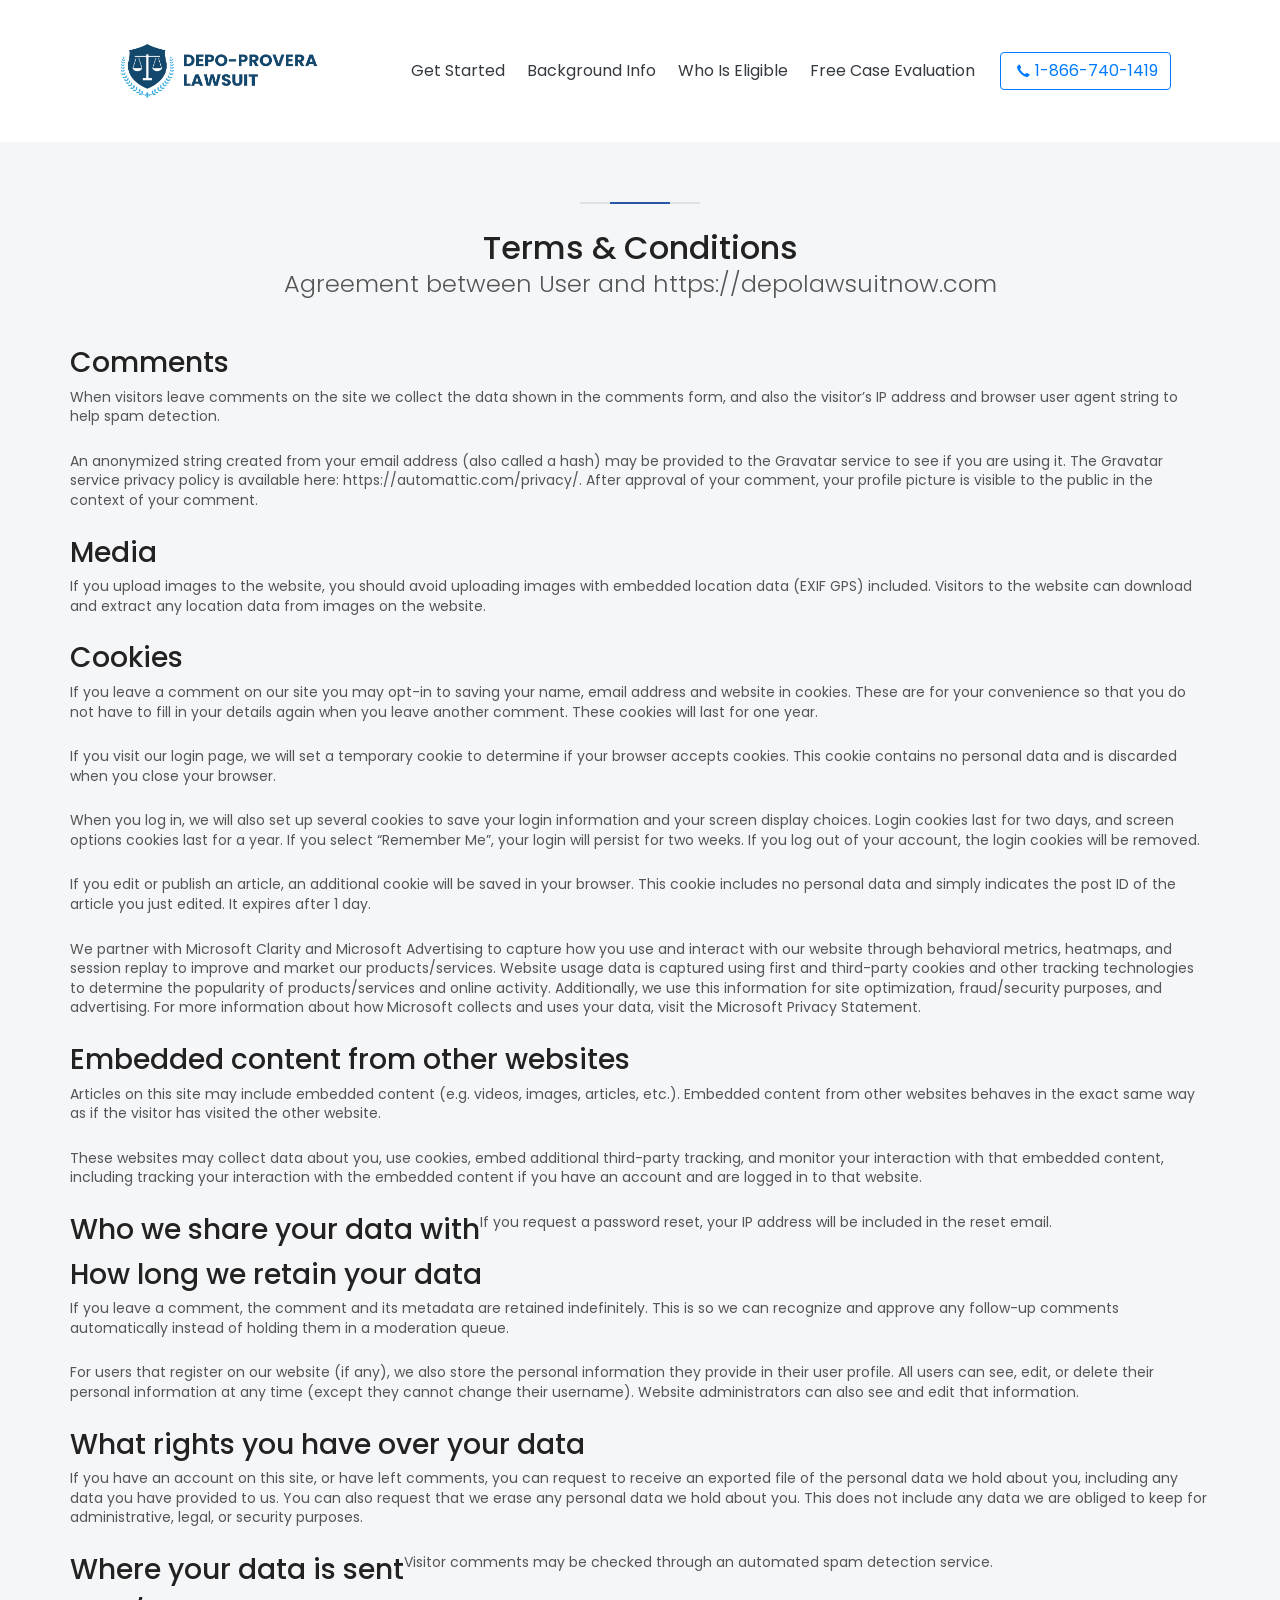
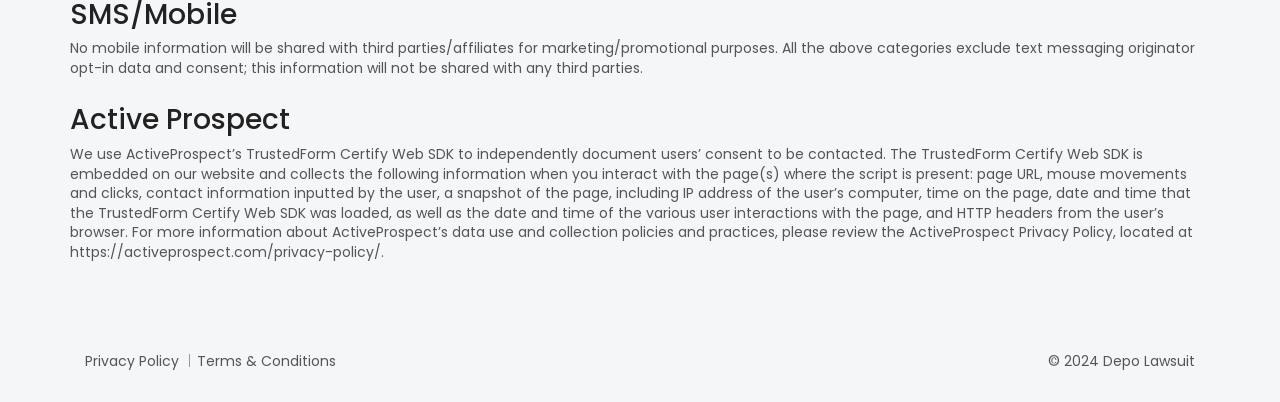
<file: html/privacy-policy.html>
<!DOCTYPE html>
<html lang="en">
<head>
    <meta charset="utf-8">
    <meta http-equiv="X-UA-Compatible" content="IE=edge">
    <meta name="viewport" content="width=device-width, initial-scale=1, shrink-to-fit=no">
    <meta name="description" content="Privacy Policy">
    <meta name="author" content="Depo-Provera">
    <title>Privacy Policy</title>

    <!-- Favicons-->
    <link rel="shortcut icon" href="img/favicon.ico" type="image/x-icon">
    <link rel="apple-touch-icon" type="image/x-icon" href="img/apple-touch-icon-57x57-precomposed.png">
    <link rel="apple-touch-icon" type="image/x-icon" sizes="72x72" href="img/apple-touch-icon-72x72-precomposed.png">
    <link rel="apple-touch-icon" type="image/x-icon" sizes="114x114" href="img/apple-touch-icon-114x114-precomposed.png">
    <link rel="apple-touch-icon" type="image/x-icon" sizes="144x144" href="img/apple-touch-icon-144x144-precomposed.png">

    <!-- GOOGLE WEB FONT -->
    <link href="https://fonts.googleapis.com/css2?family=Poppins:wght@300;400;500;600;700&amp;display=swap" rel="stylesheet">

    <!-- BASE CSS -->
    <link href="css/bootstrap.min.css" rel="stylesheet">
    <link href="css/menu.css" rel="stylesheet">
    <link href="css/style.css" rel="stylesheet">
    <link href="css/vendors.css" rel="stylesheet">

    <!-- YOUR CUSTOM CSS -->
    <link href="css/custom.css" rel="stylesheet">

    <!-- MODERNIZR MENU -->
    <script src="js/modernizr.js"></script>

</head>

<body>

<div id="preloader">
    <div data-loader="circle-side"></div>
</div><!-- /Preload -->

<div id="loader_form">
    <div data-loader="circle-side-2"></div>
</div><!-- /loader_form -->

<header class="header_in">
    <div class="container">
        <div class="d-flex flex-column flex-md-row align-items-center p-3 px-md-4 bg-white  box-shadow">
            <h5 class="my-0 mr-md-auto font-weight-normal"><a href="index.html"><img src="img/lawsuit-logo-01.png" alt="Logo" width="220" height="80" class="d-none d-md-block"><img src="img/lawsuit-logo-01.png" alt="Logo" width="220" height="80" class="d-block d-md-none"></a></h5>
            <nav class="my-2 my-md-0 mr-md-3">
                <a class="p-2 text-dark btn " href="#" title="Get Started">Get Started</a>
                <a class="p-2 text-dark btn " href="#" title="Background Info">Background Info</a>
                <a class="p-2 text-dark btn " href="#" title="Who Is Eligible">Who Is Eligible</a>
                <a class="p-2 text-dark btn " href="#" title="Free Case Evaluation">Free Case Evaluation</a>
            </nav>
            <a class="btn btn-outline-primary" href="tel:18667401419" title="Toll Free"><i class="icon-call"></i>1-866-740-1419</a>
        </div>
    </div>
    <!-- /container -->
</header>

<main id="general_page">
    <div class="container margin_60_35">
        <div class="main_title_2">
            <span><em></em></span>
            <h2>Terms & Conditions</h2>
            <p>Agreement between User and https://depolawsuitnow.com</p>
        </div>
        <div class="row">
            <h3>Comments</h3>
            <p>When visitors leave comments on the site we collect the data shown in the comments form, and also the visitor’s IP address and browser user agent string to help spam detection.</p>

            <p>An anonymized string created from your email address (also called a hash) may be provided to the Gravatar service to see if you are using it. The Gravatar service privacy policy is available here: https://automattic.com/privacy/. After approval of your comment, your profile picture is visible to the public in the context of your comment.</p>
        </div>
        <div class="row">
            <h3>Media</h3>
            <p>If you upload images to the website, you should avoid uploading images with embedded location data (EXIF GPS) included. Visitors to the website can download and extract any location data from images on the website.</p>
        </div>
        <div class="row">
            <h3>Cookies</h3>
            <p>If you leave a comment on our site you may opt-in to saving your name, email address and website in cookies. These are for your convenience so that you do not have to fill in your details again when you leave another comment. These cookies will last for one year.</p>
            <p>If you visit our login page, we will set a temporary cookie to determine if your browser accepts cookies. This cookie contains no personal data and is discarded when you close your browser.</p>
            <p>When you log in, we will also set up several cookies to save your login information and your screen display choices. Login cookies last for two days, and screen options cookies last for a year. If you select “Remember Me”, your login will persist for two weeks. If you log out of your account, the login cookies will be removed.</p>
            <p>If you edit or publish an article, an additional cookie will be saved in your browser. This cookie includes no personal data and simply indicates the post ID of the article you just edited. It expires after 1 day.</p>

            <p>We partner with Microsoft Clarity and Microsoft Advertising to capture how you use and interact with our website through behavioral metrics, heatmaps, and session replay to improve and market our products/services. Website usage data is captured using first and third-party cookies and other tracking technologies to determine the popularity of products/services and online activity. Additionally, we use this information for site optimization, fraud/security purposes, and advertising. For more information about how Microsoft collects and uses your data, visit the Microsoft Privacy Statement.</p>
        </div>

        <div class="row">
            <h3>Embedded content from other websites</h3>
            <p>Articles on this site may include embedded content (e.g. videos, images, articles, etc.). Embedded content from other websites behaves in the exact same way as if the visitor has visited the other website.</p>
            <p>These websites may collect data about you, use cookies, embed additional third-party tracking, and monitor your interaction with that embedded content, including tracking your interaction with the embedded content if you have an account and are logged in to that website.</p>
        </div>

        <div class="row">
            <h3>Who we share your data with</h3>
            <p>If you request a password reset, your IP address will be included in the reset email.</p>
        </div>

        <div class="row">
            <h3>How long we retain your data</h3>
            <p>If you leave a comment, the comment and its metadata are retained indefinitely. This is so we can recognize and approve any follow-up comments automatically instead of holding them in a moderation queue.</p>
            <p>For users that register on our website (if any), we also store the personal information they provide in their user profile. All users can see, edit, or delete their personal information at any time (except they cannot change their username). Website administrators can also see and edit that information.</p>
        </div>

        <div class="row">
            <h3>What rights you have over your data</h3>
            <p>If you have an account on this site, or have left comments, you can request to receive an exported file of the personal data we hold about you, including any data you have provided to us. You can also request that we erase any personal data we hold about you. This does not include any data we are obliged to keep for administrative, legal, or security purposes.</p>
        </div>

        <div class="row">
            <h3>Where your data is sent</h3>
            <p>Visitor comments may be checked through an automated spam detection service.</p>
        </div>

        <div class="row">
            <h3>SMS/Mobile</h3>
            <p>No mobile information will be shared with third parties/affiliates for marketing/promotional purposes. All the above categories exclude text messaging originator opt-in data and consent; this information will not be shared with any third parties.</p>
        </div>

        <div class="row">
            <h3>Active Prospect</h3>
            <p>We use ActiveProspect’s TrustedForm Certify Web SDK to independently document users’ consent to be contacted. The TrustedForm Certify Web SDK is embedded on our website and collects the following information when you interact with the page(s) where the script is present: page URL, mouse movements and clicks, contact information inputted by the user, a snapshot of the page, including IP address of the user’s computer, time on the page, date and time that the TrustedForm Certify Web SDK was loaded, as well as the date and time of the various user interactions with the page, and HTTP headers from the user’s browser. For more information about ActiveProspect’s data use and collection policies and practices, please review the ActiveProspect Privacy Policy, located at https://activeprospect.com/privacy-policy/.</p>
        </div>
    </div>
    <!-- /container -->


</main>
<!-- /container -->

<div class="container">
    <footer id="home" class="clearfix">
        <p>© 2024 Depo Lawsuit</p>
        <ul>
            <li><a href="privacy-policy.html" class="animated_link">Privacy Policy</a></li>
            <li><a href="terms-conditions.html" class="animated_link">Terms & Conditions</a></li>
        </ul>
    </footer>
    <!-- end footer-->
</div>
<!-- /container -->

<div class="cd-overlay-nav">
    <span></span>
</div>
<!-- /cd-overlay-nav -->
<div class="cd-overlay-content">
    <span></span>
</div>
<!-- /cd-overlay-content -->
<!-- COMMON SCRIPTS -->
<script src="js/jquery-3.7.1.min.js"></script>
<script src="js/common_scripts.min.js"></script>
<script src="js/velocity.min.js"></script>
<script src="js/common_functions.js"></script>

<!-- Wizard script with branch -->
<script src="js/wizard_with_branch.js"></script>
<script src="js/parallax.min.js"></script>


</body>
</html>
</file>
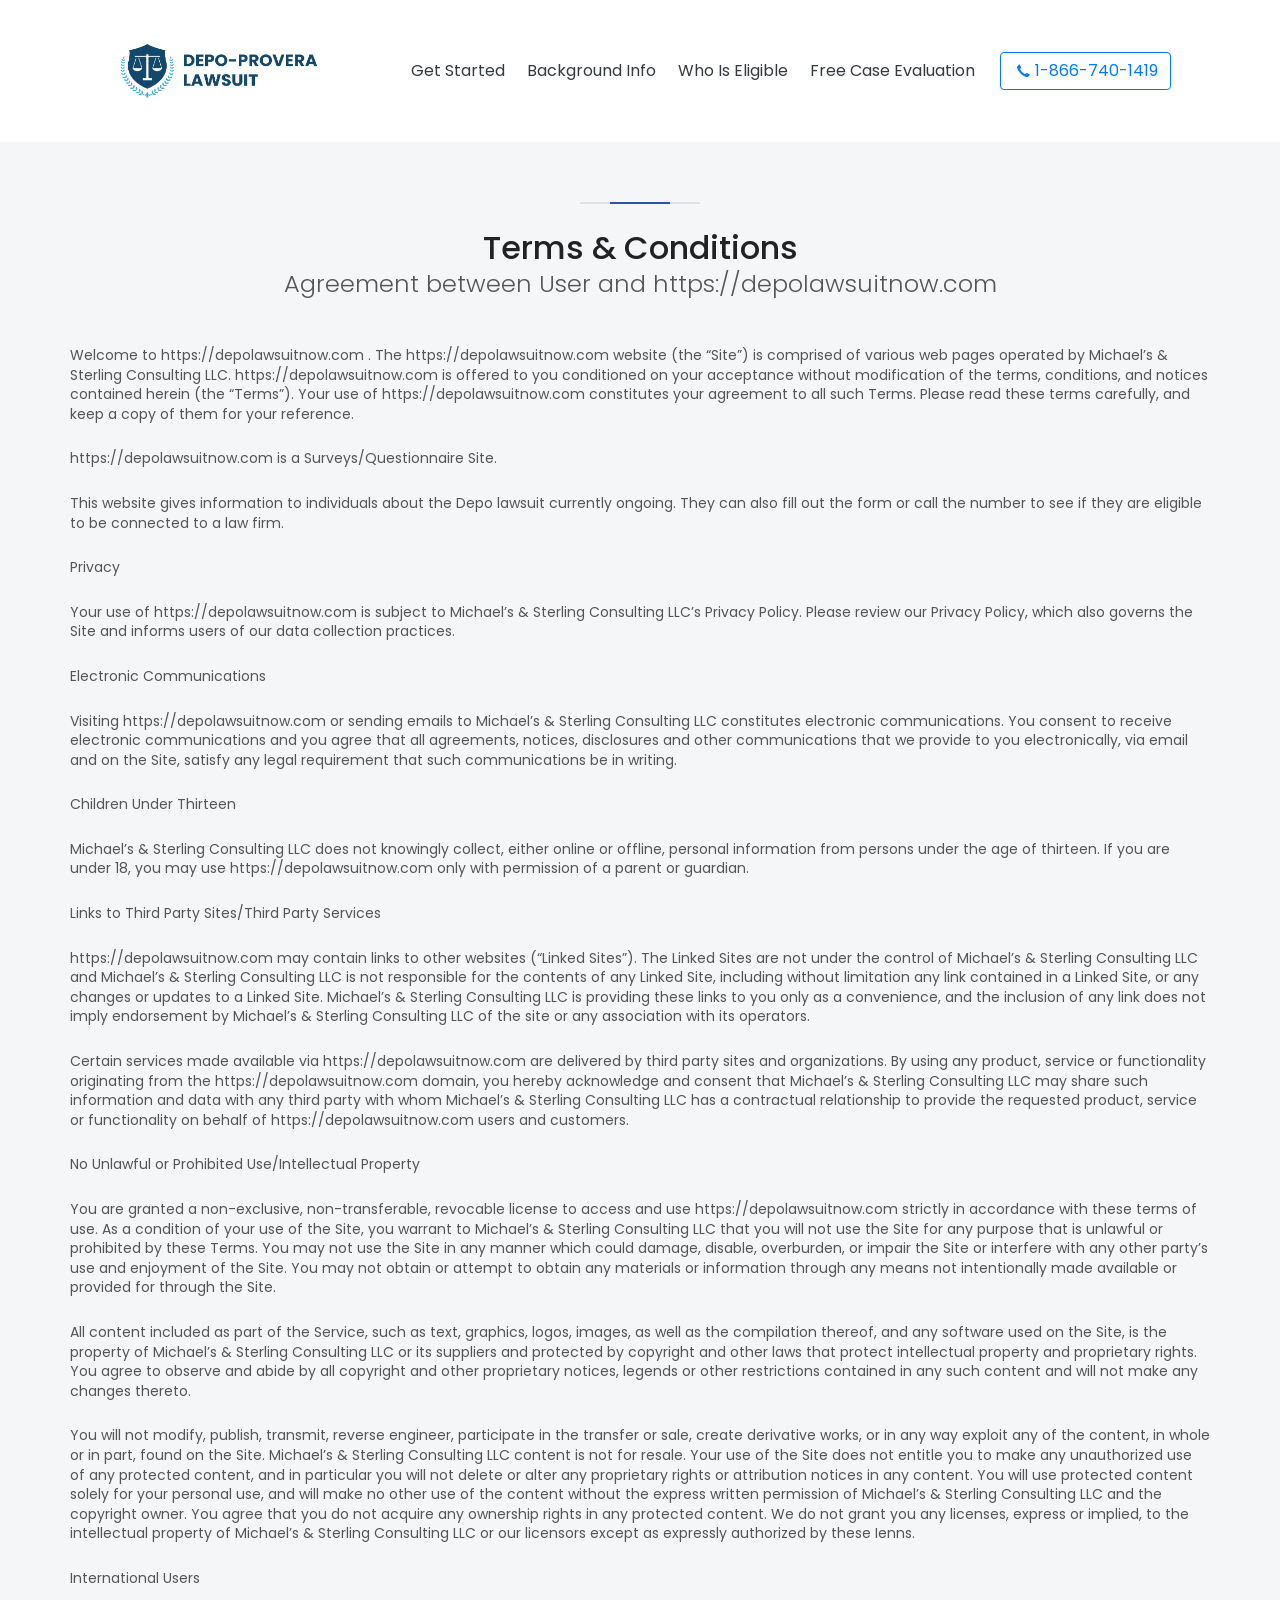
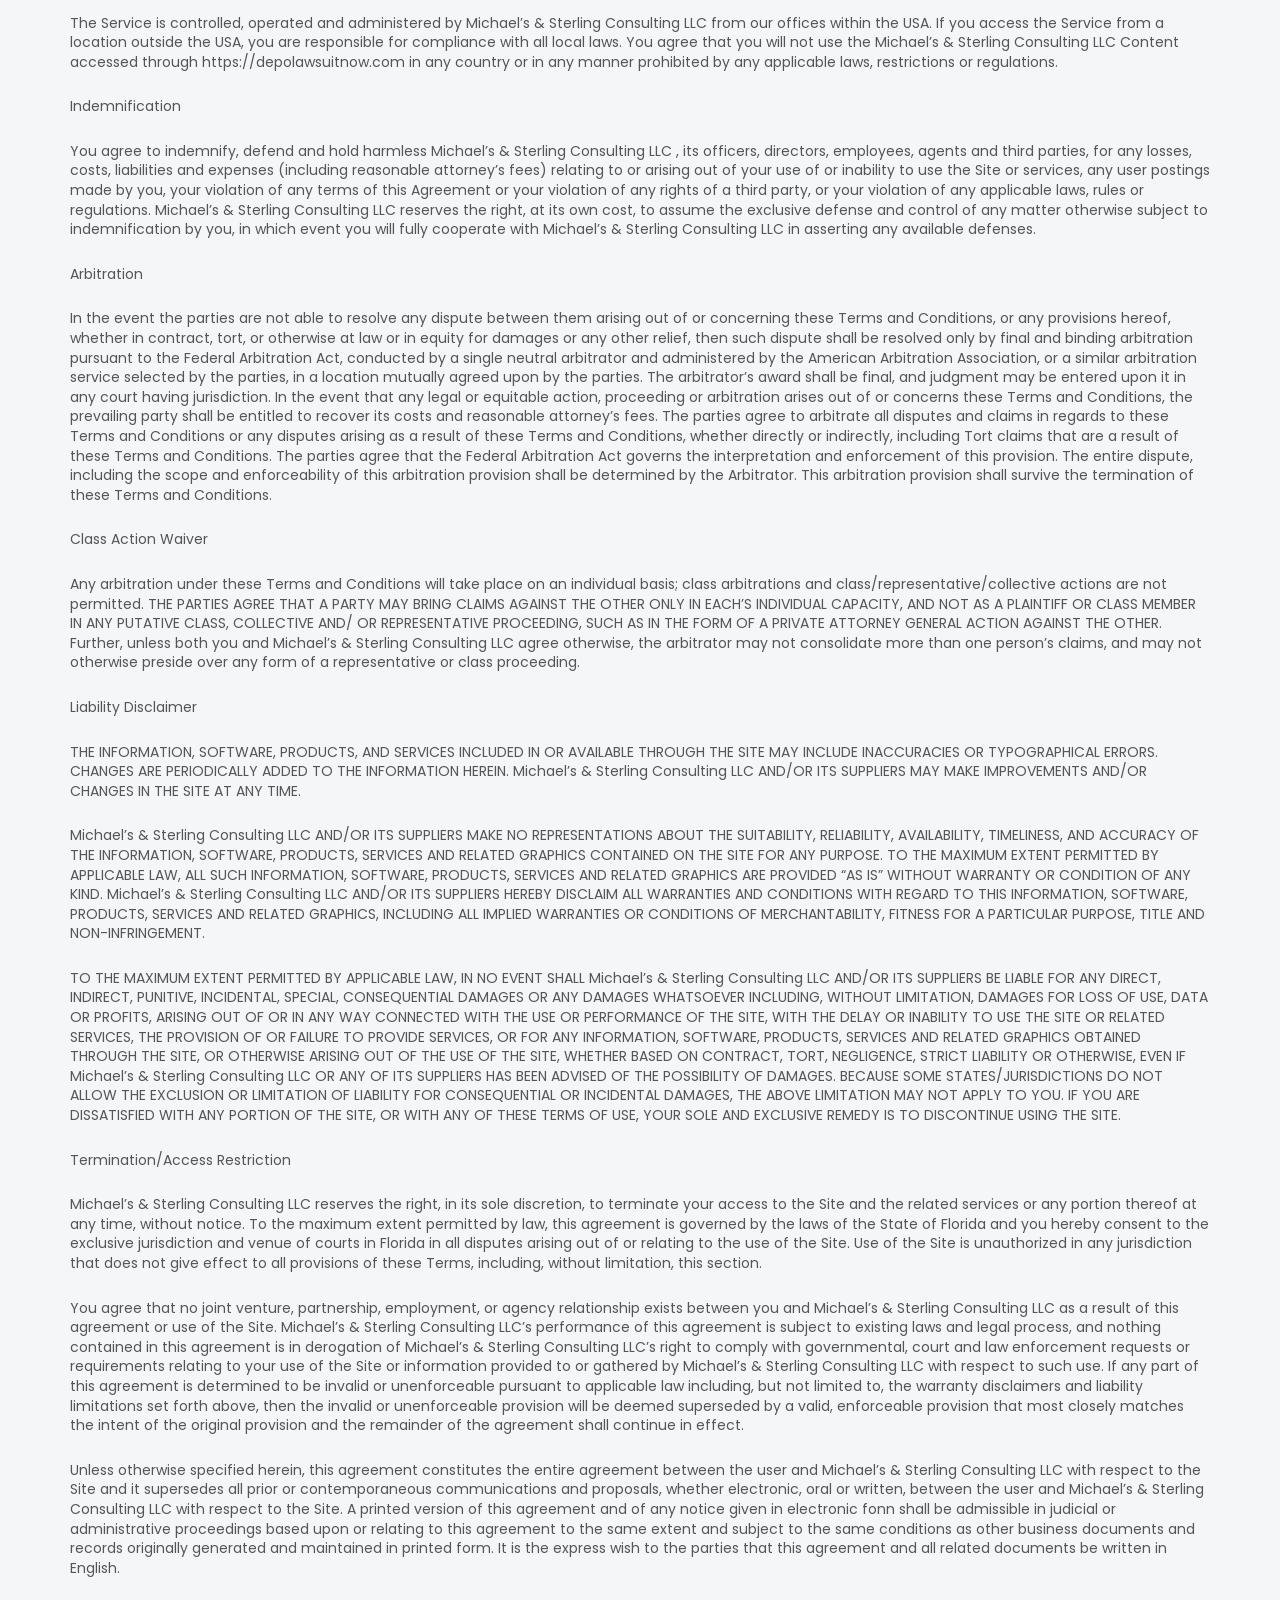
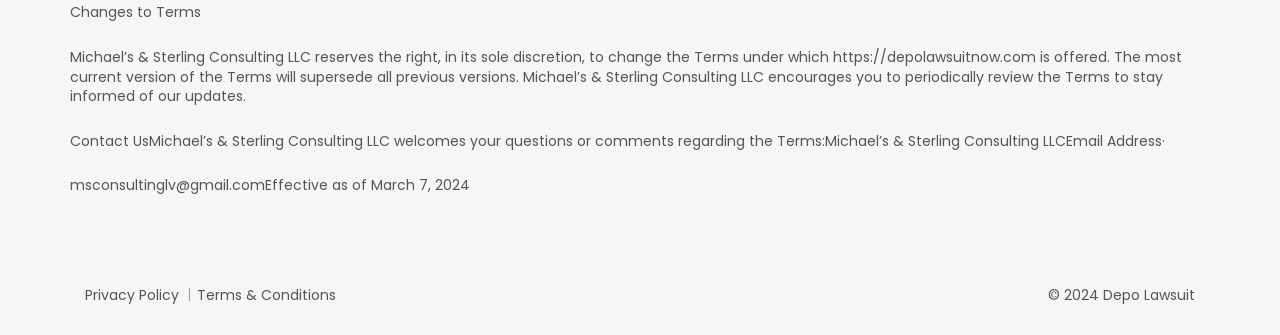
<file: html/terms-conditions.html>
<!DOCTYPE html>
<html lang="en">
<head>
    <meta charset="utf-8">
    <meta http-equiv="X-UA-Compatible" content="IE=edge">
    <meta name="viewport" content="width=device-width, initial-scale=1, shrink-to-fit=no">
    <meta name="description" content="Terms & Conditions">
    <meta name="author" content="Depo-Provera">
    <title>Terms & Conditions</title>

    <!-- Favicons-->
    <link rel="shortcut icon" href="img/favicon.ico" type="image/x-icon">
    <link rel="apple-touch-icon" type="image/x-icon" href="img/apple-touch-icon-57x57-precomposed.png">
    <link rel="apple-touch-icon" type="image/x-icon" sizes="72x72" href="img/apple-touch-icon-72x72-precomposed.png">
    <link rel="apple-touch-icon" type="image/x-icon" sizes="114x114" href="img/apple-touch-icon-114x114-precomposed.png">
    <link rel="apple-touch-icon" type="image/x-icon" sizes="144x144" href="img/apple-touch-icon-144x144-precomposed.png">

    <!-- GOOGLE WEB FONT -->
    <link href="https://fonts.googleapis.com/css2?family=Poppins:wght@300;400;500;600;700&amp;display=swap" rel="stylesheet">

    <!-- BASE CSS -->
    <link href="css/bootstrap.min.css" rel="stylesheet">
    <link href="css/menu.css" rel="stylesheet">
    <link href="css/style.css" rel="stylesheet">
    <link href="css/vendors.css" rel="stylesheet">

    <!-- YOUR CUSTOM CSS -->
    <link href="css/custom.css" rel="stylesheet">

    <!-- MODERNIZR MENU -->
    <script src="js/modernizr.js"></script>

</head>

<body>

<div id="preloader">
    <div data-loader="circle-side"></div>
</div><!-- /Preload -->

<div id="loader_form">
    <div data-loader="circle-side-2"></div>
</div><!-- /loader_form -->

<header class="header_in">
    <div class="container">
        <div class="d-flex flex-column flex-md-row align-items-center p-3 px-md-4 bg-white  box-shadow">
            <h5 class="my-0 mr-md-auto font-weight-normal"><a href="index.html"><img src="img/lawsuit-logo-01.png" alt="Logo" width="220" height="80" class="d-none d-md-block"><img src="img/lawsuit-logo-01.png" alt="Logo" width="220" height="80" class="d-block d-md-none"></a></h5>
            <nav class="my-2 my-md-0 mr-md-3">
                <a class="p-2 text-dark btn " href="#" title="Get Started">Get Started</a>
                <a class="p-2 text-dark btn " href="#" title="Background Info">Background Info</a>
                <a class="p-2 text-dark btn " href="#" title="Who Is Eligible">Who Is Eligible</a>
                <a class="p-2 text-dark btn " href="#" title="Free Case Evaluation">Free Case Evaluation</a>
            </nav>
            <a class="btn btn-outline-primary" href="tel:18667401419" title="Toll Free"><i class="icon-call"></i>1-866-740-1419</a>
        </div>
    </div>
    <!-- /container -->
</header>

<main id="general_page">
    <div class="container margin_60_35">
        <div class="main_title_2">
            <span><em></em></span>
            <h2>Terms & Conditions</h2>
            <p>Agreement between User and https://depolawsuitnow.com</p>
        </div>
        <div class="row">
            <p>Welcome to https://depolawsuitnow.com . The https://depolawsuitnow.com website (the “Site”) is comprised of various web pages operated by  Michael’s & Sterling Consulting LLC. https://depolawsuitnow.com is offered to you conditioned on your acceptance without modification of the terms, conditions, and notices contained herein (the “Terms”). Your use of https://depolawsuitnow.com constitutes your agreement to all such Terms. Please read these terms carefully, and keep a copy of them for your reference.</p>


            <p>https://depolawsuitnow.com is a Surveys/Questionnaire Site.</p>


            <p>This website gives information to individuals about the Depo lawsuit currently ongoing. They can also fill out the form or call the number to see if they are eligible to be connected to a law firm.</p>


            <p>Privacy</p>
            <p>Your use of https://depolawsuitnow.com is subject to  Michael’s & Sterling Consulting LLC’s Privacy Policy. Please review our Privacy Policy, which also governs the Site and informs users of our data collection practices.</p>


            <p>Electronic Communications</p>
            <p>Visiting https://depolawsuitnow.com or sending emails to  Michael’s & Sterling Consulting LLC constitutes electronic communications. You consent to receive electronic communications and you agree that all agreements, notices, disclosures and other communications that we provide to you electronically, via email and on the Site, satisfy any legal requirement that such communications be in writing.</p>


            <p>Children Under Thirteen</p>
            <p>Michael’s & Sterling Consulting LLC does not knowingly collect, either online or offline, personal information from persons under the age of thirteen. If you are under 18, you may use https://depolawsuitnow.com only with permission of a parent or guardian.</p>


            <p>Links to Third Party Sites/Third Party Services</p>
            <p>https://depolawsuitnow.com may contain links to other websites (“Linked Sites”). The Linked Sites are not under the control of  Michael’s & Sterling Consulting LLC and  Michael’s & Sterling Consulting LLC is not responsible for the contents of any Linked Site, including without limitation any link contained in a Linked Site, or any changes or updates to a Linked Site.  Michael’s & Sterling Consulting LLC is providing these links to you only as a convenience, and the inclusion of any link does not imply endorsement by  Michael’s & Sterling Consulting LLC of the site or any association with its operators.</p>


            <p>Certain services made available via https://depolawsuitnow.com are delivered by third party sites and organizations. By using any product, service or functionality originating from the https://depolawsuitnow.com domain, you hereby acknowledge and consent that  Michael’s & Sterling Consulting LLC may share such information and data with any third party with whom  Michael’s & Sterling Consulting LLC has a contractual relationship to provide the requested product, service or functionality on behalf of https://depolawsuitnow.com users and customers.</p>


            <p>No Unlawful or Prohibited Use/Intellectual Property</p>
            <p>You are granted a non-exclusive, non-transferable, revocable license to access and use https://depolawsuitnow.com strictly in accordance with these terms of use. As a condition of your use of the Site, you warrant to  Michael’s & Sterling Consulting LLC that you will not use the Site for any purpose that is unlawful or prohibited by these Terms. You may not use the Site in any manner which could damage, disable, overburden, or impair the Site or interfere with any other party’s use and enjoyment of the Site. You may not obtain or attempt to obtain any materials or information through any means not intentionally made available or provided for through the Site.</p>


            <p>All content included as part of the Service, such as text, graphics, logos, images, as well as the compilation thereof, and any software used on the Site, is the property of  Michael’s & Sterling Consulting LLC or its suppliers and protected by copyright and other laws that protect intellectual property and proprietary rights. You agree to observe and abide by all copyright and other proprietary notices, legends or other restrictions contained in any such content and will not make any changes thereto.</p>


            <p>You will not modify, publish, transmit, reverse engineer, participate in the transfer or sale, create derivative works, or in any way exploit any of the content, in whole or in part, found on the Site.  Michael’s & Sterling Consulting LLC content is not for resale. Your use of the Site does not entitle you to make any unauthorized use of any protected content, and in particular you will not delete or alter any proprietary rights or attribution notices in any content. You will use protected content solely for your personal use, and will make no other use of the content without the express written permission of  Michael’s & Sterling Consulting LLC and the copyright owner. You agree that you do not acquire any ownership rights in any protected content. We do not grant you any licenses, express or implied, to the intellectual property of  Michael’s & Sterling Consulting LLC or our licensors except as expressly authorized by these Ienns.</p>

            <p>International Users</p>
            <p>The Service is controlled, operated and administered by  Michael’s & Sterling Consulting LLC from our offices within the USA. If you access the Service from a location outside the USA, you are responsible for compliance with all local laws. You agree that you will not use the  Michael’s & Sterling Consulting LLC Content accessed through https://depolawsuitnow.com in any country or in any manner prohibited by any applicable laws, restrictions or regulations.</p>


            <p>Indemnification</p>
            <p>You agree to indemnify, defend and hold harmless  Michael’s & Sterling Consulting LLC , its officers, directors, employees, agents and third parties, for any losses, costs, liabilities and expenses (including reasonable attorney’s fees) relating to or arising out of your use of or inability to use the Site or services, any user postings made by you, your violation of any terms of this Agreement or your violation of any rights of a third party, or your violation of any applicable laws, rules or regulations.  Michael’s & Sterling Consulting LLC reserves the right, at its own cost, to assume the exclusive defense and control of any matter otherwise subject to indemnification by you, in which event you will fully cooperate with  Michael’s & Sterling Consulting LLC in asserting any available defenses.</p>


            <p>Arbitration</p>
            <p>In the event the parties are not able to resolve any dispute between them arising out of or concerning these Terms and Conditions, or any provisions hereof, whether in contract, tort, or otherwise at law or in equity for damages or any other relief, then such dispute shall be resolved only by final and binding arbitration pursuant to the Federal Arbitration Act, conducted by a single neutral arbitrator and administered by the American Arbitration Association, or a similar arbitration service selected by the parties, in a location mutually agreed upon by the parties. The arbitrator’s award shall be final, and judgment may be entered upon it in any court having jurisdiction. In the event that any legal or equitable action, proceeding or arbitration arises out of or concerns these Terms and Conditions, the prevailing party shall be entitled to recover its costs and reasonable attorney’s fees. The parties agree to arbitrate all disputes and claims in regards to these Terms and Conditions or any disputes arising as a result of these Terms and Conditions, whether directly or indirectly, including Tort claims that are a result of these Terms and Conditions. The parties agree that the Federal Arbitration Act governs the interpretation and enforcement of this provision. The entire dispute, including the scope and enforceability of this arbitration provision shall be determined by the Arbitrator. This arbitration provision shall survive the termination of these Terms and Conditions.</p>


            <p>Class Action Waiver</p>
            <p>Any arbitration under these Terms and Conditions will take place on an individual basis; class arbitrations and class/representative/collective actions are not permitted. THE PARTIES AGREE THAT A PARTY MAY BRING CLAIMS AGAINST THE OTHER ONLY IN EACH’S INDIVIDUAL CAPACITY, AND NOT AS A PLAINTIFF OR CLASS MEMBER IN ANY PUTATIVE CLASS, COLLECTIVE AND/ OR REPRESENTATIVE PROCEEDING, SUCH AS IN THE FORM OF A PRIVATE ATTORNEY GENERAL ACTION AGAINST THE OTHER. Further, unless both you and  Michael’s & Sterling Consulting LLC agree otherwise, the arbitrator may not consolidate more than one person’s claims, and may not otherwise preside over any form of a representative or class proceeding.</p>


            <p>Liability Disclaimer</p>
            <p>THE INFORMATION, SOFTWARE, PRODUCTS, AND SERVICES INCLUDED IN OR AVAILABLE THROUGH THE SITE MAY INCLUDE INACCURACIES OR TYPOGRAPHICAL ERRORS. CHANGES ARE PERIODICALLY ADDED TO THE INFORMATION HEREIN.  Michael’s & Sterling Consulting LLC AND/OR ITS SUPPLIERS MAY MAKE IMPROVEMENTS AND/OR CHANGES IN THE SITE AT ANY TIME.</p>
            <p>Michael’s & Sterling Consulting LLC AND/OR ITS SUPPLIERS MAKE NO REPRESENTATIONS ABOUT THE SUITABILITY, RELIABILITY, AVAILABILITY, TIMELINESS, AND ACCURACY OF THE INFORMATION, SOFTWARE, PRODUCTS, SERVICES AND RELATED GRAPHICS CONTAINED ON THE SITE FOR ANY PURPOSE. TO THE MAXIMUM EXTENT PERMITTED BY APPLICABLE LAW, ALL SUCH INFORMATION, SOFTWARE, PRODUCTS, SERVICES AND RELATED GRAPHICS ARE PROVIDED “AS IS” WITHOUT WARRANTY OR CONDITION OF ANY KIND.  Michael’s & Sterling Consulting LLC AND/OR ITS SUPPLIERS HEREBY DISCLAIM ALL WARRANTIES AND CONDITIONS WITH REGARD TO THIS INFORMATION, SOFTWARE, PRODUCTS, SERVICES AND RELATED GRAPHICS, INCLUDING ALL IMPLIED WARRANTIES OR CONDITIONS OF MERCHANTABILITY, FITNESS FOR A PARTICULAR PURPOSE, TITLE AND NON-INFRINGEMENT.</p>


            <p>TO THE MAXIMUM EXTENT PERMITTED BY APPLICABLE LAW, IN NO EVENT SHALL  Michael’s & Sterling Consulting LLC AND/OR ITS SUPPLIERS BE LIABLE FOR ANY DIRECT, INDIRECT, PUNITIVE, INCIDENTAL, SPECIAL, CONSEQUENTIAL DAMAGES OR ANY DAMAGES WHATSOEVER INCLUDING, WITHOUT LIMITATION, DAMAGES FOR LOSS OF USE, DATA OR PROFITS, ARISING OUT OF OR IN ANY WAY CONNECTED WITH THE USE OR PERFORMANCE OF THE SITE, WITH THE DELAY OR INABILITY TO USE THE SITE OR RELATED SERVICES, THE PROVISION OF OR FAILURE TO PROVIDE SERVICES, OR FOR ANY INFORMATION, SOFTWARE, PRODUCTS, SERVICES AND RELATED GRAPHICS OBTAINED THROUGH THE SITE, OR OTHERWISE ARISING OUT OF THE USE OF THE SITE, WHETHER BASED ON CONTRACT, TORT, NEGLIGENCE, STRICT LIABILITY OR OTHERWISE, EVEN IF  Michael’s & Sterling Consulting LLC OR ANY OF ITS SUPPLIERS HAS BEEN ADVISED OF THE POSSIBILITY OF DAMAGES. BECAUSE SOME STATES/JURISDICTIONS DO NOT ALLOW THE EXCLUSION OR LIMITATION OF LIABILITY FOR CONSEQUENTIAL OR INCIDENTAL DAMAGES, THE ABOVE LIMITATION MAY NOT APPLY TO YOU. IF YOU ARE DISSATISFIED WITH ANY PORTION OF THE SITE, OR WITH ANY OF THESE TERMS OF USE, YOUR SOLE AND EXCLUSIVE REMEDY IS TO DISCONTINUE USING THE SITE.</p>


            <p>Termination/Access Restriction</p>
            <p>Michael’s & Sterling Consulting LLC reserves the right, in its sole discretion, to terminate your access to the Site and the related services or any portion thereof at any time, without notice. To the maximum extent permitted by law, this agreement is governed by the laws of the State of Florida and you hereby consent to the exclusive jurisdiction and venue of courts in Florida in all disputes arising out of or relating to the use of the Site. Use of the Site is unauthorized in any jurisdiction that does not give effect to all provisions of these Terms, including, without limitation, this section.</p>


            <p>You agree that no joint venture, partnership, employment, or agency relationship exists between you and  Michael’s & Sterling Consulting LLC as a result of this agreement or use of the Site.  Michael’s & Sterling Consulting LLC’s performance of this agreement is subject to existing laws and legal process, and nothing contained in this agreement is in derogation of  Michael’s & Sterling Consulting LLC’s right to comply with governmental, court and law enforcement requests or requirements relating to your use of the Site or information provided to or gathered by  Michael’s & Sterling Consulting LLC with respect to such use. If any part of this agreement is determined to be invalid or unenforceable pursuant to applicable law including, but not limited to, the warranty disclaimers and liability limitations set forth above, then the invalid or unenforceable provision will be deemed superseded by a valid, enforceable provision that most closely matches the intent of the original provision and the remainder of the agreement shall continue in effect.</p>


            <p>Unless otherwise specified herein, this agreement constitutes the entire agreement between the user and  Michael’s & Sterling Consulting LLC with respect to the Site and it supersedes all prior or contemporaneous communications and proposals, whether electronic, oral or written, between the user and  Michael’s & Sterling Consulting LLC with respect to the Site. A printed version of this agreement and of any notice given in electronic fonn shall be admissible in judicial or administrative proceedings based upon or relating to this agreement to the same extent and subject to the same conditions as other business documents and records originally generated and maintained in printed form. It is the express wish to the parties that this agreement and all related documents be written in English.</p>


            <p>Changes to Terms</p>
            <p>Michael’s & Sterling Consulting LLC reserves the right, in its sole discretion, to change the Terms under which https://depolawsuitnow.com is offered. The most current version of the Terms will supersede all previous versions.  Michael’s & Sterling Consulting LLC encourages you to periodically review the Terms to stay informed of our updates.</p>


            <p>Contact Us</p>


            <p>Michael’s & Sterling Consulting LLC welcomes your questions or comments regarding the Terms:</p>
            <p>Michael’s & Sterling Consulting LLC</p>


            <p>Email Address·</p>
            <p>msconsultinglv@gmail.com</p>


            <p>Effective as of March 7, 2024</p>
        </div>
    </div>
    <!-- /container -->


</main>
<!-- /container -->

<div class="container">
    <footer id="home" class="clearfix">
        <p>© 2024 Depo Lawsuit</p>
        <ul>
            <li><a href="privacy-policy.html" class="animated_link">Privacy Policy</a></li>
            <li><a href="terms-conditions.html" class="animated_link">Terms & Conditions</a></li>
        </ul>
    </footer>
    <!-- end footer-->
</div>
<!-- /container -->

<div class="cd-overlay-nav">
    <span></span>
</div>
<!-- /cd-overlay-nav -->
<div class="cd-overlay-content">
    <span></span>
</div>
<!-- /cd-overlay-content -->
<!-- COMMON SCRIPTS -->
<script src="js/jquery-3.7.1.min.js"></script>
<script src="js/common_scripts.min.js"></script>
<script src="js/velocity.min.js"></script>
<script src="js/common_functions.js"></script>

<!-- Wizard script with branch -->
<script src="js/wizard_with_branch.js"></script>
<script src="js/parallax.min.js"></script>


</body>
</html>
</file>
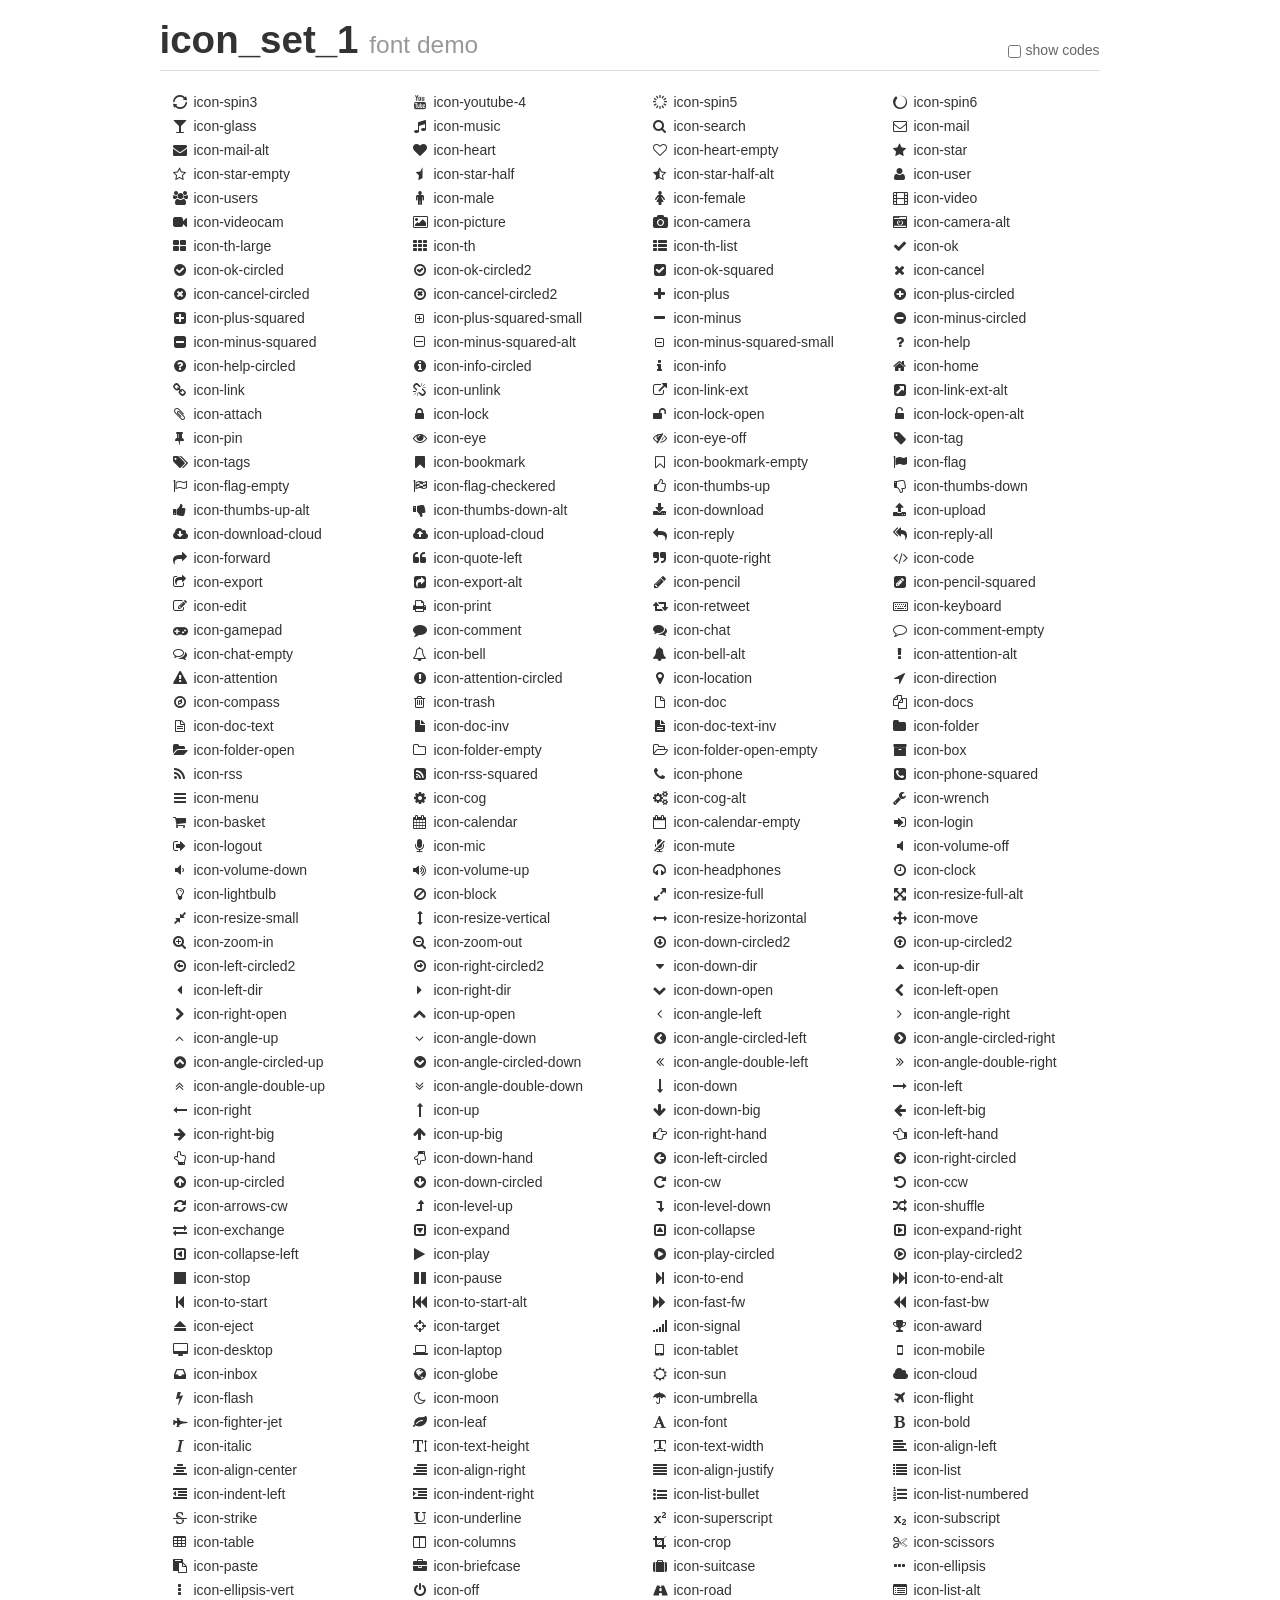
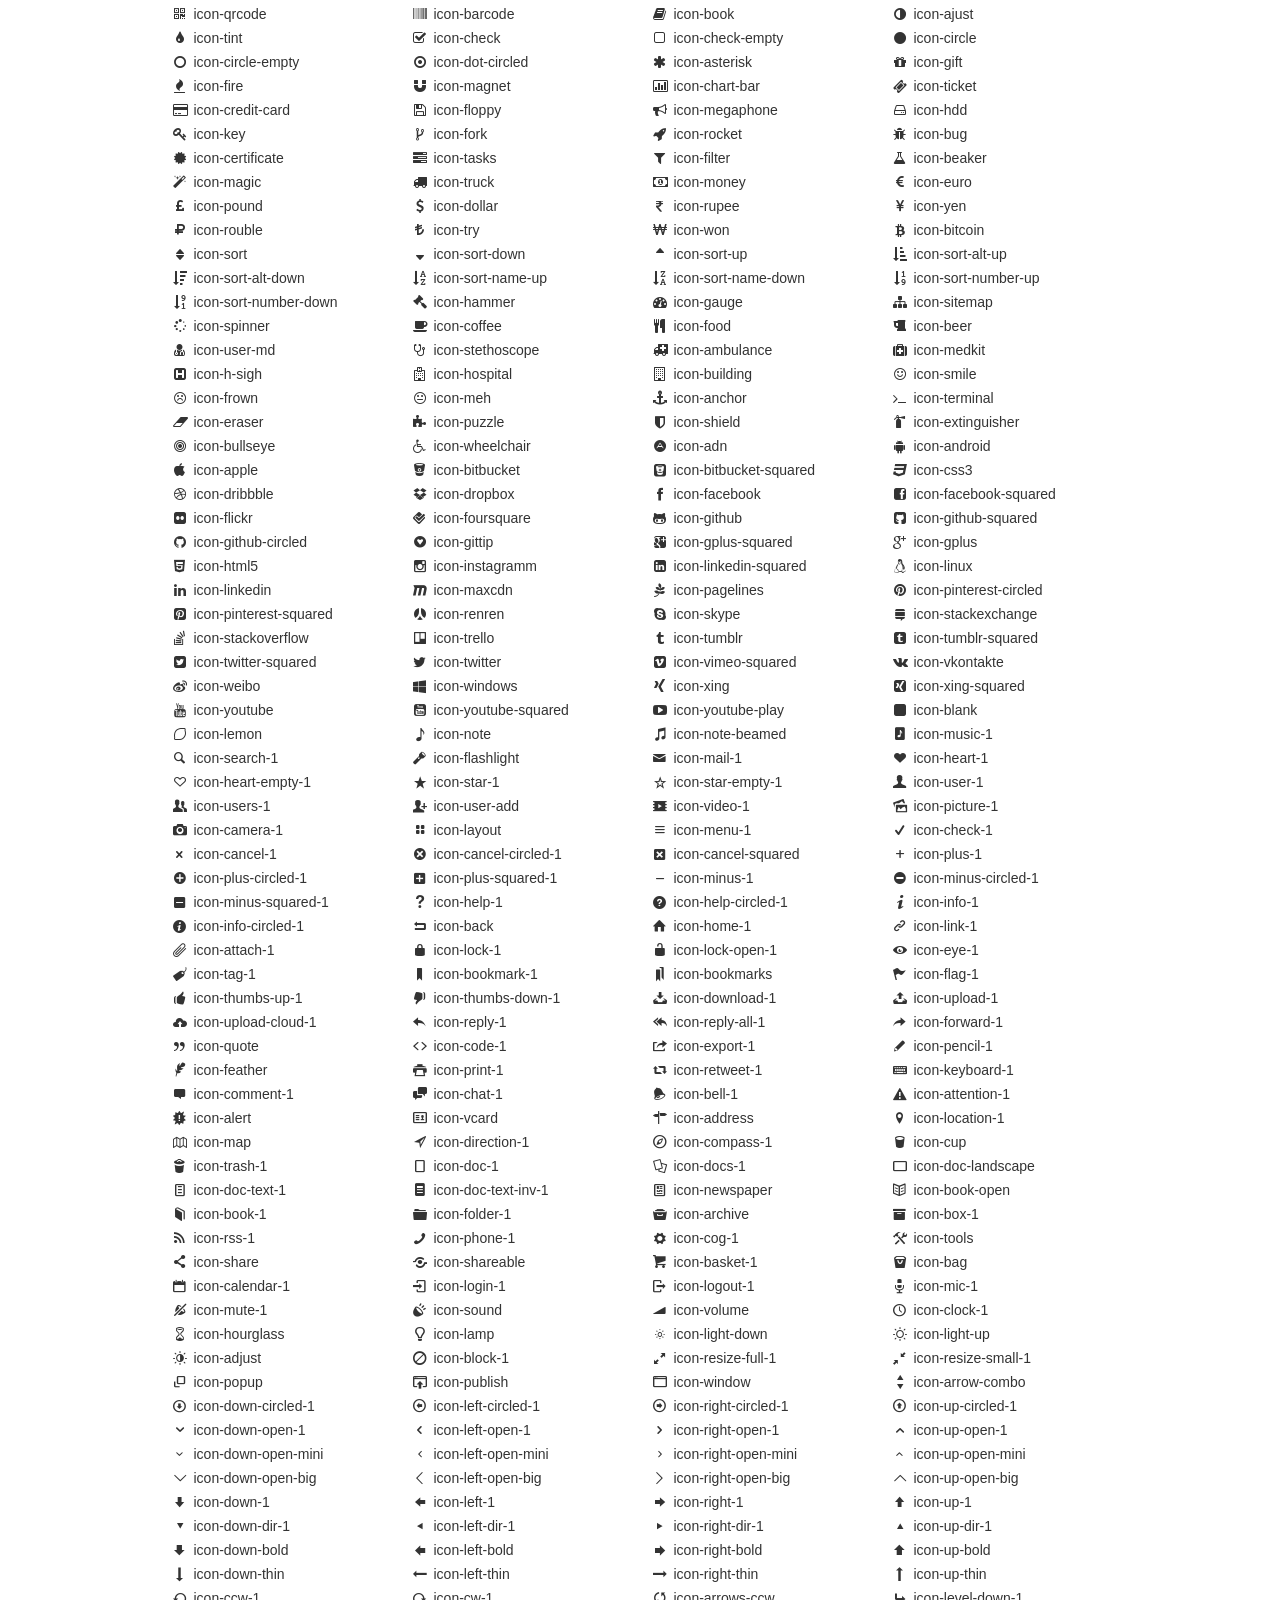
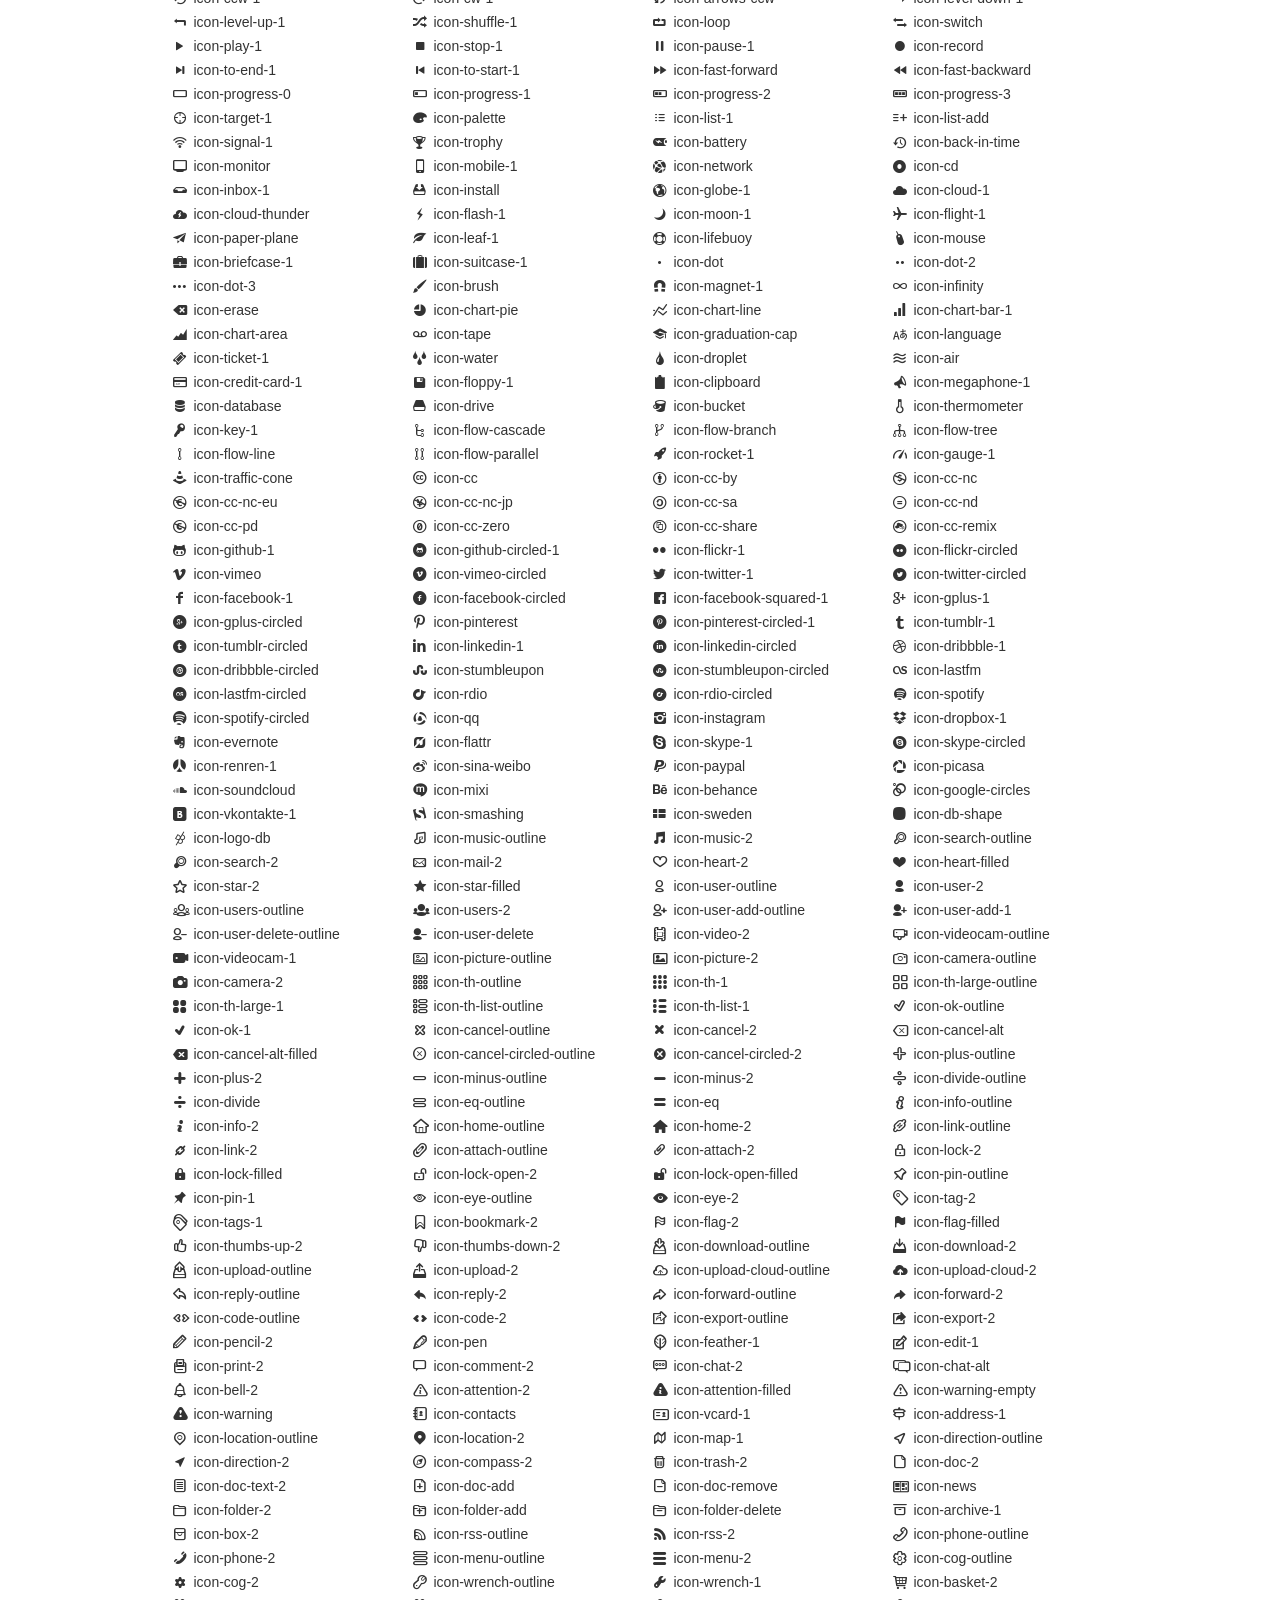
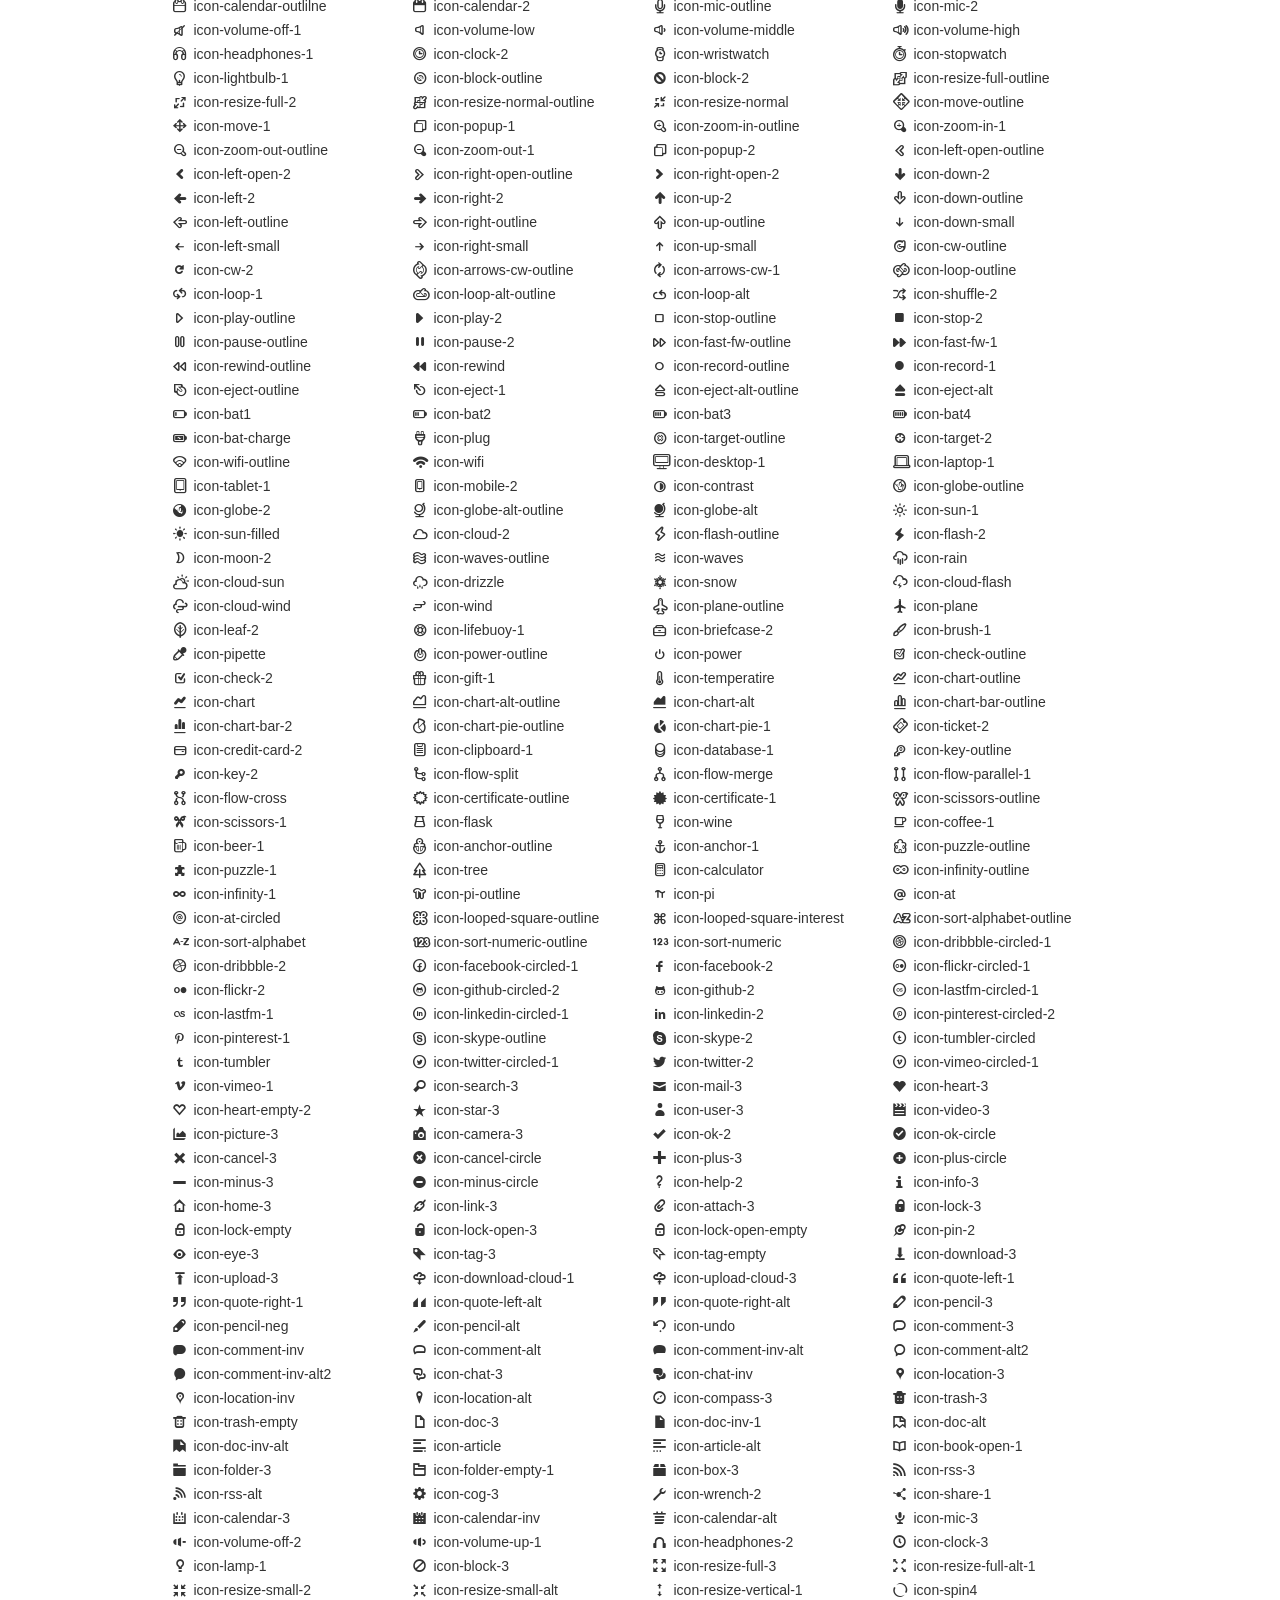
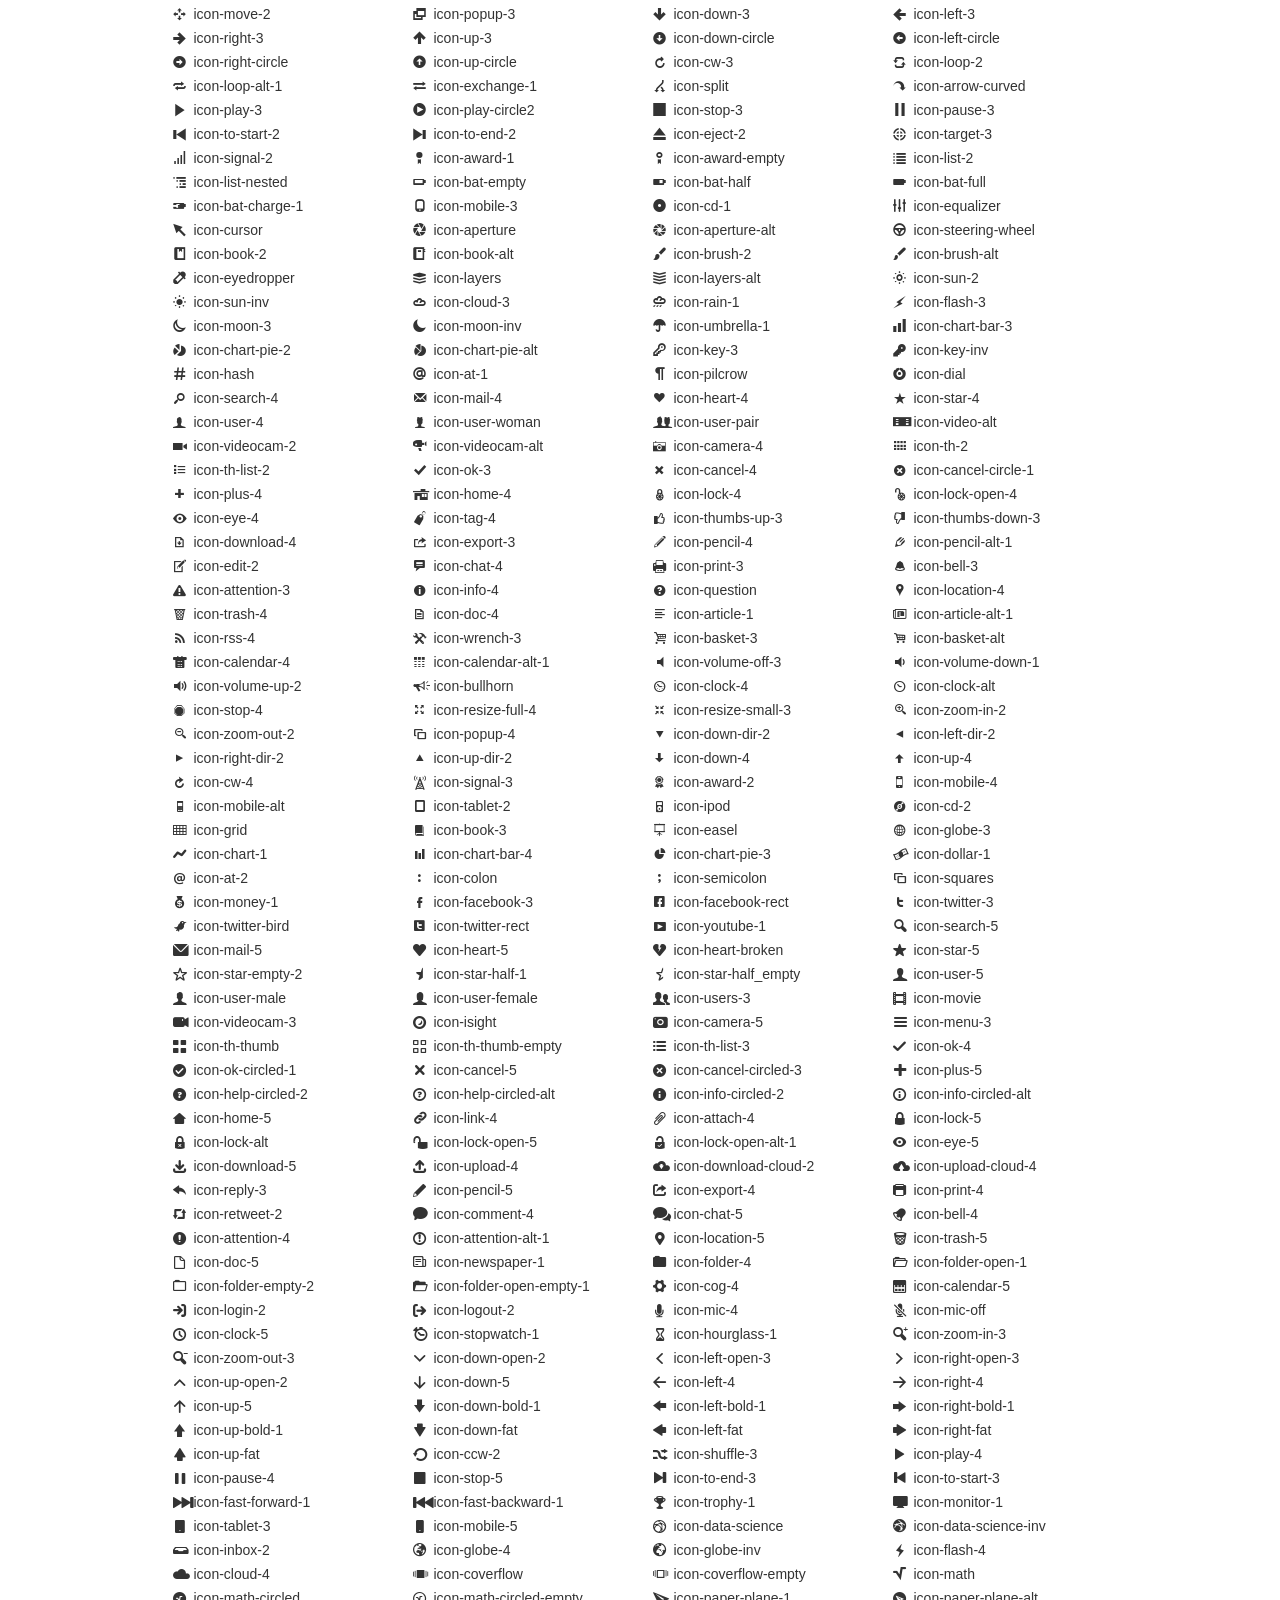
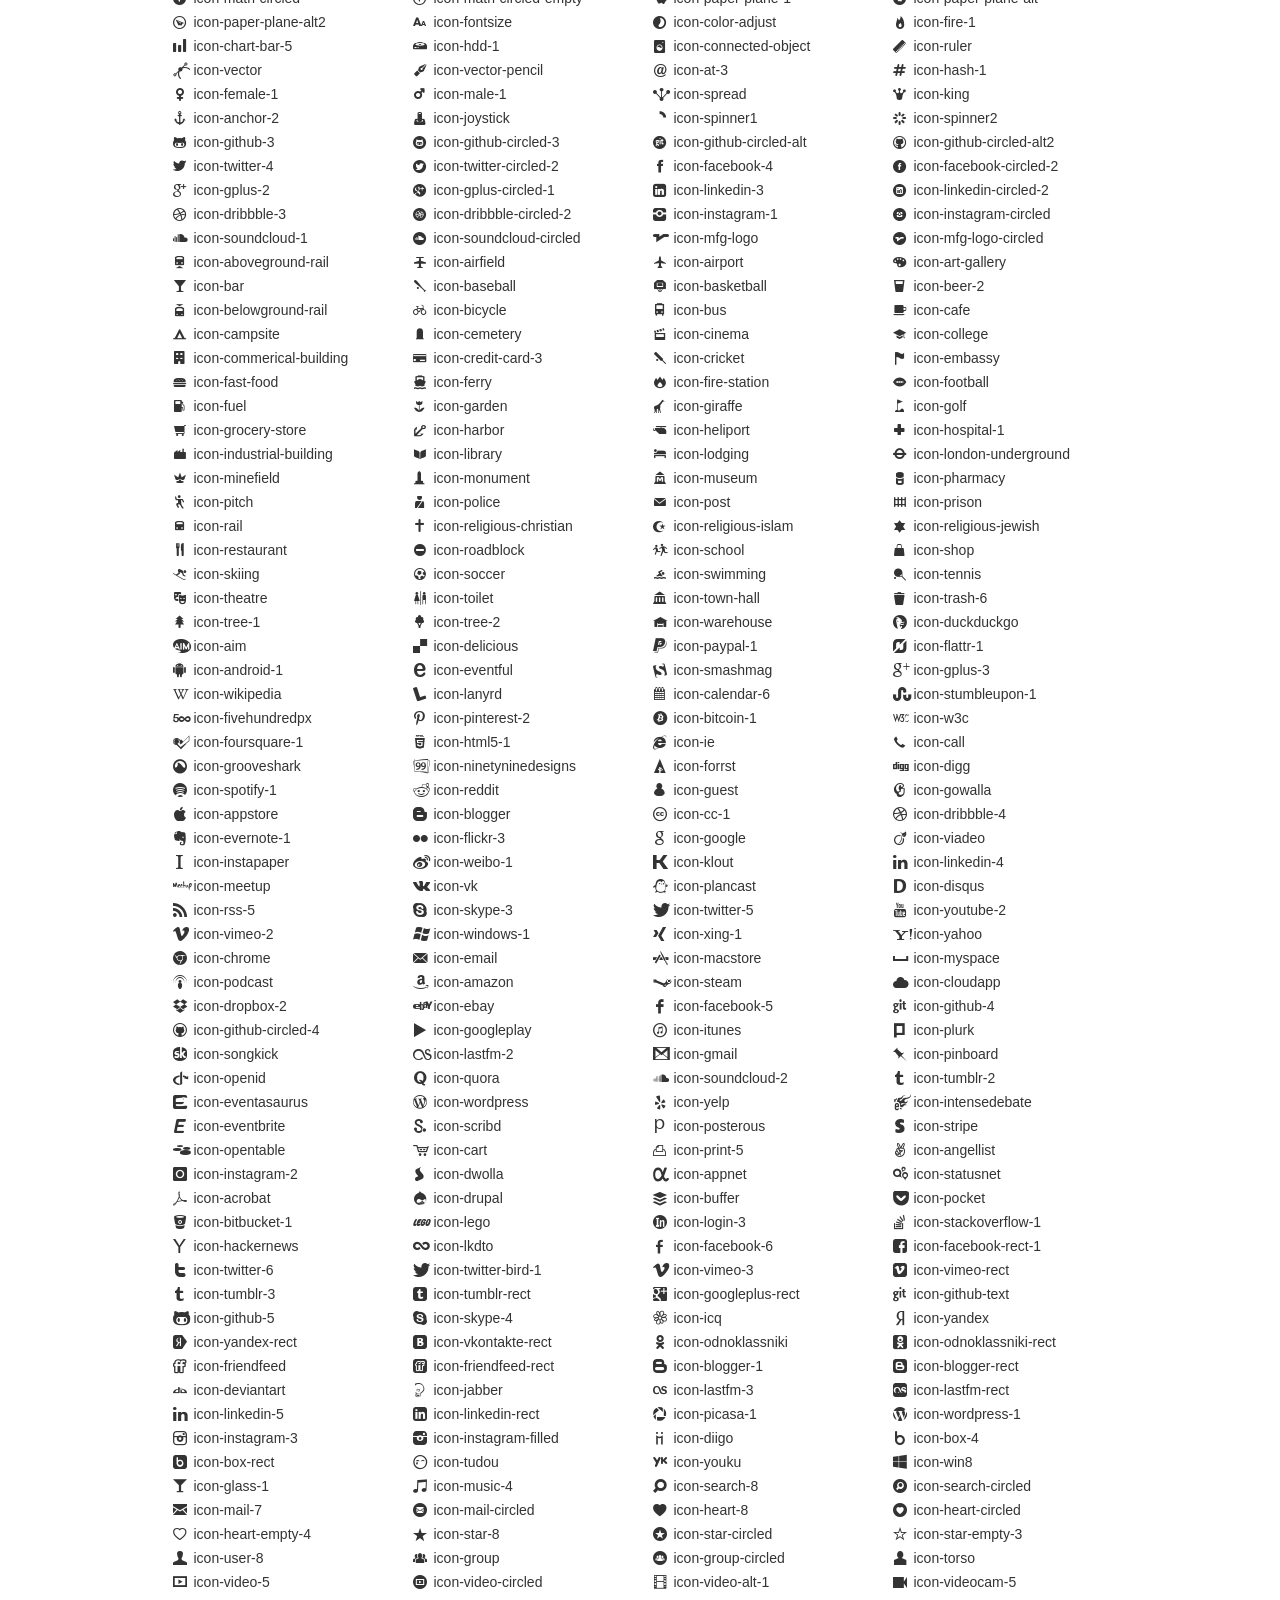
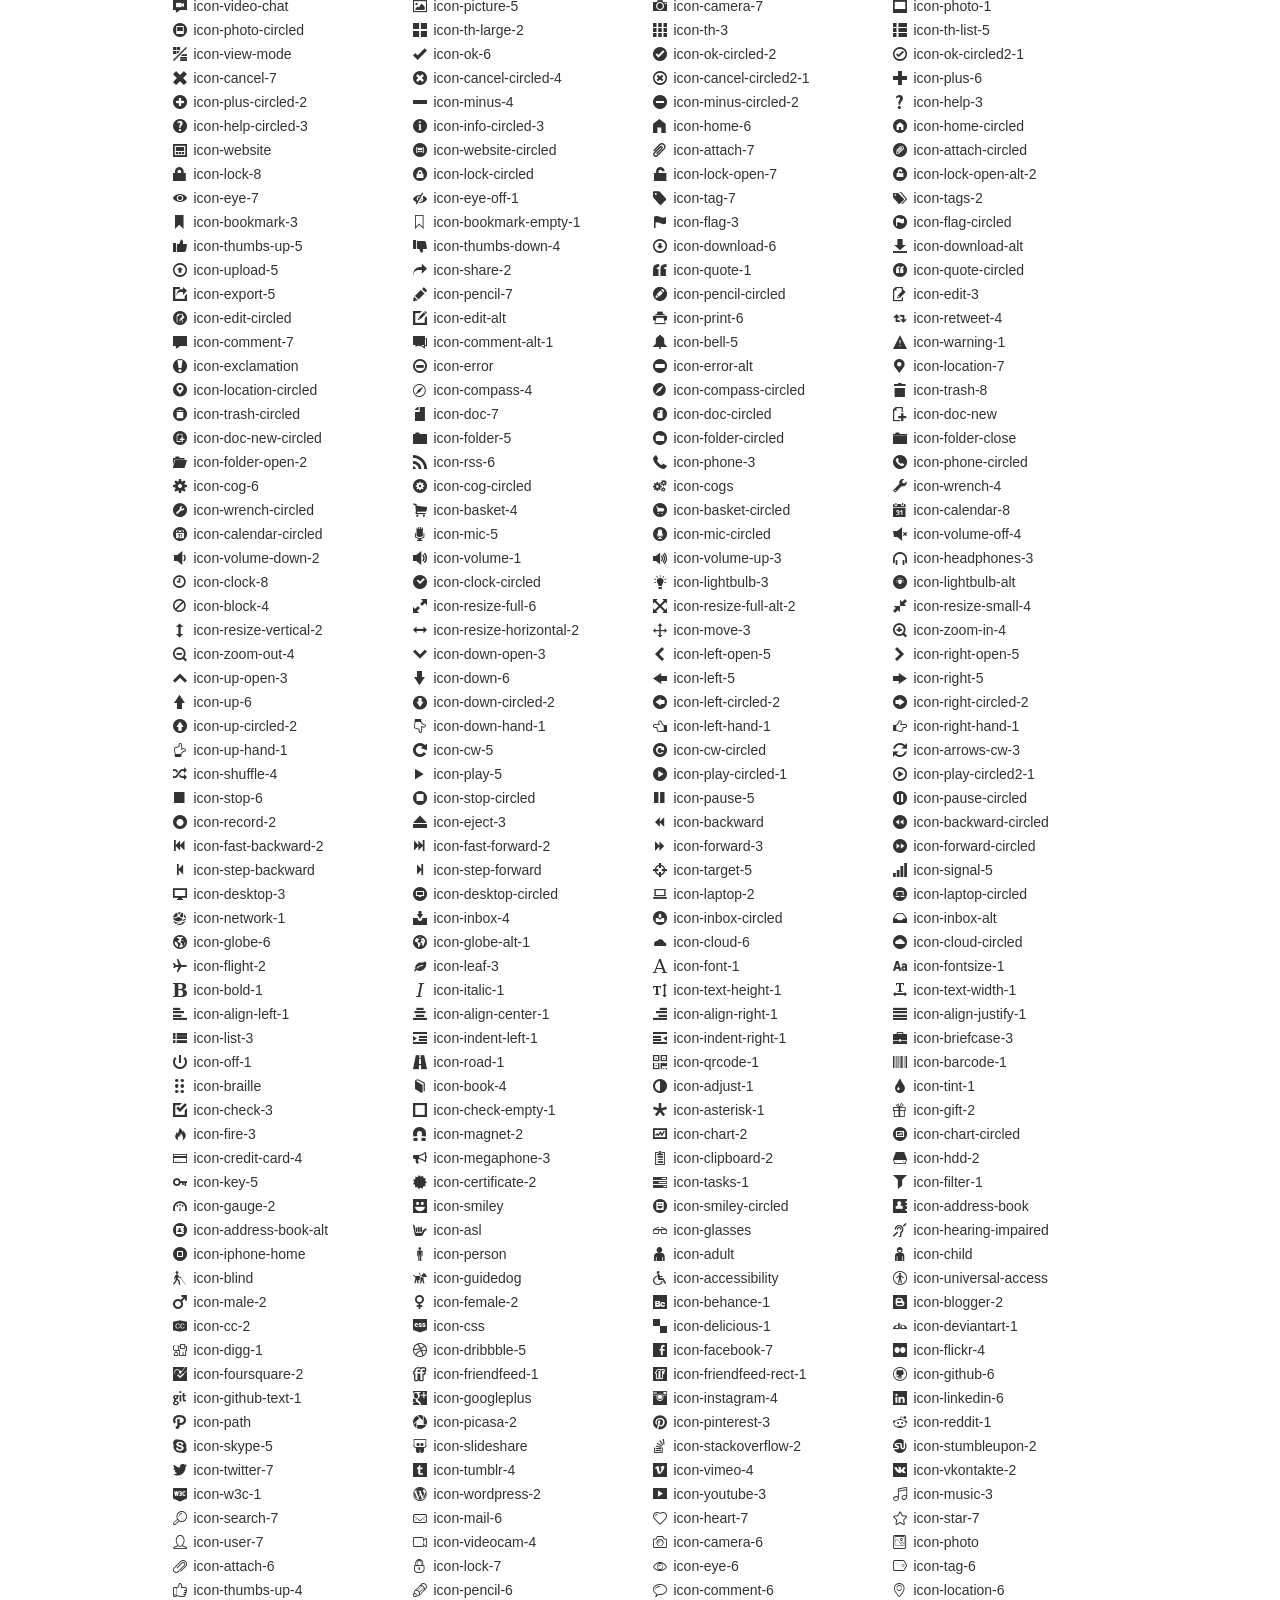
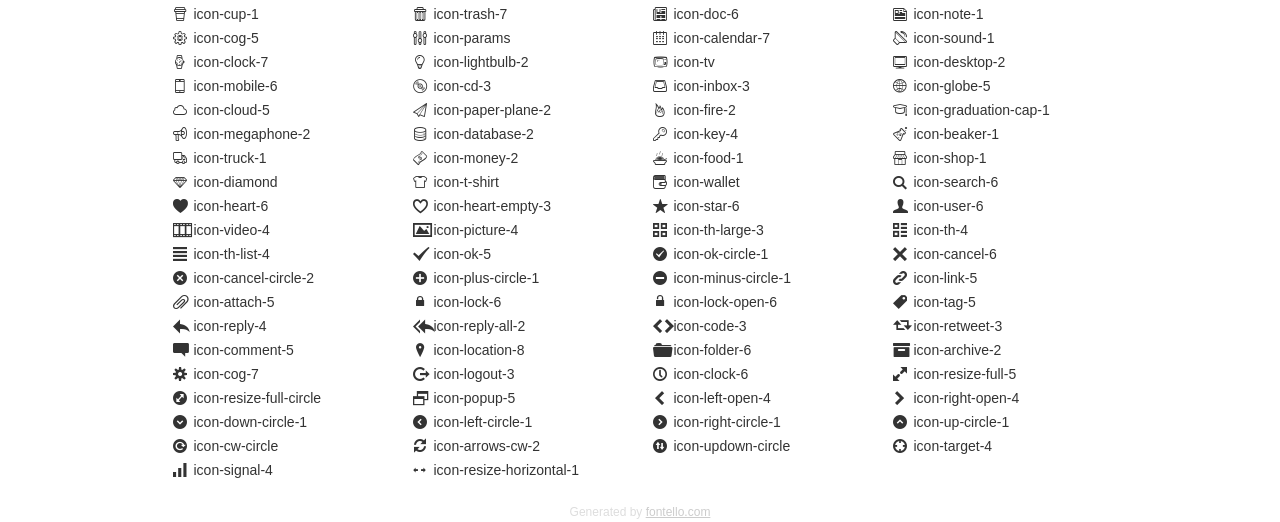
<file: html/css/icon_fonts/demo_icon_set_1.html>
<!DOCTYPE html>
<html>
  <head>
    <!--[if lt IE 9]>
    <script src="http://html5shim.googlecode.com/svn/trunk/html5.js"></script>
    <![endif]-->
    <meta charset="UTF-8">
	<style type="text/css">/*
	 * Bootstrap v2.2.1
	 *
	 * Copyright 2012 Twitter, Inc
	 * Licensed under the Apache License v2.0
	 * http://www.apache.org/licenses/LICENSE-2.0
	 *
	 * Designed and built with all the love in the world @twitter by @mdo and @fat.
	 */
	.clearfix {
	  *zoom: 1;
	}
	.clearfix:before,
	.clearfix:after {
	  display: table;
	  content: "";
	  line-height: 0;
	}
	.clearfix:after {
	  clear: both;
	}
	html {
	  font-size: 100%;
	  -webkit-text-size-adjust: 100%;
	  -ms-text-size-adjust: 100%;
	}
	a:focus {
	  outline: thin dotted #333;
	  outline: 5px auto -webkit-focus-ring-color;
	  outline-offset: -2px;
	}
	a:hover,
	a:active {
	  outline: 0;
	}
	button,
	input,
	select,
	textarea {
	  margin: 0;
	  font-size: 100%;
	  vertical-align: middle;
	}
	button,
	input {
	  *overflow: visible;
	  line-height: normal;
	}
	button::-moz-focus-inner,
	input::-moz-focus-inner {
	  padding: 0;
	  border: 0;
	}
	body {
	  margin: 0;
	  font-family: "Helvetica Neue", Helvetica, Arial, sans-serif;
	  font-size: 14px;
	  line-height: 20px;
	  color: #333;
	  background-color: #fff;
	}
	a {
	  color: #08c;
	  text-decoration: none;
	}
	a:hover {
	  color: #005580;
	  text-decoration: underline;
	}
	.row {
	  margin-left: -20px;
	  *zoom: 1;
	}
	.row:before,
	.row:after {
	  display: table;
	  content: "";
	  line-height: 0;
	}
	.row:after {
	  clear: both;
	}
	[class*="span"] {
	  float: left;
	  min-height: 1px;
	  margin-left: 20px;
	}
	.container,
	.navbar-static-top .container,
	.navbar-fixed-top .container,
	.navbar-fixed-bottom .container {
	  width: 940px;
	}
	.span12 {
	  width: 940px;
	}
	.span11 {
	  width: 860px;
	}
	.span10 {
	  width: 780px;
	}
	.span9 {
	  width: 700px;
	}
	.span8 {
	  width: 620px;
	}
	.span7 {
	  width: 540px;
	}
	.span6 {
	  width: 460px;
	}
	.span5 {
	  width: 380px;
	}
	.span4 {
	  width: 300px;
	}
	.span3 {
	  width: 220px;
	}
	.span2 {
	  width: 140px;
	}
	.span1 {
	  width: 60px;
	}
	[class*="span"].pull-right,
	.row-fluid [class*="span"].pull-right {
	  float: right;
	}
	.container {
	  margin-right: auto;
	  margin-left: auto;
	  *zoom: 1;
	}
	.container:before,
	.container:after {
	  display: table;
	  content: "";
	  line-height: 0;
	}
	.container:after {
	  clear: both;
	}
	p {
	  margin: 0 0 10px;
	}
	.lead {
	  margin-bottom: 20px;
	  font-size: 21px;
	  font-weight: 200;
	  line-height: 30px;
	}
	small {
	  font-size: 85%;
	}
	h1 {
	  margin: 10px 0;
	  font-family: inherit;
	  font-weight: bold;
	  line-height: 20px;
	  color: inherit;
	  text-rendering: optimizelegibility;
	}
	h1 small {
	  font-weight: normal;
	  line-height: 1;
	  color: #999;
	}
	h1 {
	  line-height: 40px;
	}
	h1 {
	  font-size: 38.5px;
	}
	h1 small {
	  font-size: 24.5px;
	}
	body {
	  margin-top: 90px;
	}
	.header {
	  position: fixed;
	  top: 0;
	  left: 50%;
	  margin-left: -480px;
	  background-color: #fff;
	  border-bottom: 1px solid #ddd;
	  padding-top: 10px;
	  z-index: 10;
	}
	.footer {
	  color: #ddd;
	  font-size: 12px;
	  text-align: center;
	  margin-top: 20px;
	}
	.footer a {
	  color: #ccc;
	  text-decoration: underline;
	}
	.the-icons {
	  font-size: 14px;
	  line-height: 24px;
	}
	.switch {
	  position: absolute;
	  right: 0;
	  bottom: 10px;
	  color: #666;
	}
	.switch input {
	  margin-right: 0.3em;
	}
	.codesOn .i-name {
	  display: none;
	}
	.codesOn .i-code {
	  display: inline;
	}
	.i-code {
	  display: none;
	}
	</style>
    <link rel="stylesheet" href="css/icon_set_1.css">
    <!--[if IE 7]>
    <link rel="stylesheet" href="css/fontello-ie7.css">
    <![endif]-->
    <script>
      function toggleCodes(on) {
        var obj = document.getElementById('icons');
        
        if (on) {
          obj.className += ' codesOn';
        } else {
          obj.className = obj.className.replace(' codesOn', '');
        }
      }
      
    </script>
  </head>
  <body>
    <div class="container header">
      <h1>
        icon_set_1
         <small>font demo</small>
      </h1>
      <label class="switch">
        <input type="checkbox" onclick="toggleCodes(this.checked)">show codes
      </label>
    </div>
    <div id="icons" class="container">
      <div class="row">
        <div title="Code: 0xe800" class="the-icons span3"><i class="icon-spin3 animate-spin"></i> <span class="i-name">icon-spin3</span><span class="i-code">0xe800</span></div>
        <div title="Code: 0xef87" class="the-icons span3"><i class="icon-youtube-4"></i> <span class="i-name">icon-youtube-4</span><span class="i-code">0xef87</span></div>
        <div title="Code: 0xe802" class="the-icons span3"><i class="icon-spin5 animate-spin"></i> <span class="i-name">icon-spin5</span><span class="i-code">0xe802</span></div>
        <div title="Code: 0xe803" class="the-icons span3"><i class="icon-spin6 animate-spin"></i> <span class="i-name">icon-spin6</span><span class="i-code">0xe803</span></div>
      </div>
      <div class="row">
        <div title="Code: 0xe804" class="the-icons span3"><i class="icon-glass"></i> <span class="i-name">icon-glass</span><span class="i-code">0xe804</span></div>
        <div title="Code: 0xe805" class="the-icons span3"><i class="icon-music"></i> <span class="i-name">icon-music</span><span class="i-code">0xe805</span></div>
        <div title="Code: 0xe806" class="the-icons span3"><i class="icon-search"></i> <span class="i-name">icon-search</span><span class="i-code">0xe806</span></div>
        <div title="Code: 0xe807" class="the-icons span3"><i class="icon-mail"></i> <span class="i-name">icon-mail</span><span class="i-code">0xe807</span></div>
      </div>
      <div class="row">
        <div title="Code: 0xe808" class="the-icons span3"><i class="icon-mail-alt"></i> <span class="i-name">icon-mail-alt</span><span class="i-code">0xe808</span></div>
        <div title="Code: 0xe809" class="the-icons span3"><i class="icon-heart"></i> <span class="i-name">icon-heart</span><span class="i-code">0xe809</span></div>
        <div title="Code: 0xe80a" class="the-icons span3"><i class="icon-heart-empty"></i> <span class="i-name">icon-heart-empty</span><span class="i-code">0xe80a</span></div>
        <div title="Code: 0xe80b" class="the-icons span3"><i class="icon-star"></i> <span class="i-name">icon-star</span><span class="i-code">0xe80b</span></div>
      </div>
      <div class="row">
        <div title="Code: 0xe80c" class="the-icons span3"><i class="icon-star-empty"></i> <span class="i-name">icon-star-empty</span><span class="i-code">0xe80c</span></div>
        <div title="Code: 0xe80d" class="the-icons span3"><i class="icon-star-half"></i> <span class="i-name">icon-star-half</span><span class="i-code">0xe80d</span></div>
        <div title="Code: 0xe80e" class="the-icons span3"><i class="icon-star-half-alt"></i> <span class="i-name">icon-star-half-alt</span><span class="i-code">0xe80e</span></div>
        <div title="Code: 0xe80f" class="the-icons span3"><i class="icon-user"></i> <span class="i-name">icon-user</span><span class="i-code">0xe80f</span></div>
      </div>
      <div class="row">
        <div title="Code: 0xe827" class="the-icons span3"><i class="icon-users"></i> <span class="i-name">icon-users</span><span class="i-code">0xe827</span></div>
        <div title="Code: 0xe810" class="the-icons span3"><i class="icon-male"></i> <span class="i-name">icon-male</span><span class="i-code">0xe810</span></div>
        <div title="Code: 0xe811" class="the-icons span3"><i class="icon-female"></i> <span class="i-name">icon-female</span><span class="i-code">0xe811</span></div>
        <div title="Code: 0xe812" class="the-icons span3"><i class="icon-video"></i> <span class="i-name">icon-video</span><span class="i-code">0xe812</span></div>
      </div>
      <div class="row">
        <div title="Code: 0xe813" class="the-icons span3"><i class="icon-videocam"></i> <span class="i-name">icon-videocam</span><span class="i-code">0xe813</span></div>
        <div title="Code: 0xe814" class="the-icons span3"><i class="icon-picture"></i> <span class="i-name">icon-picture</span><span class="i-code">0xe814</span></div>
        <div title="Code: 0xe815" class="the-icons span3"><i class="icon-camera"></i> <span class="i-name">icon-camera</span><span class="i-code">0xe815</span></div>
        <div title="Code: 0xe816" class="the-icons span3"><i class="icon-camera-alt"></i> <span class="i-name">icon-camera-alt</span><span class="i-code">0xe816</span></div>
      </div>
      <div class="row">
        <div title="Code: 0xe817" class="the-icons span3"><i class="icon-th-large"></i> <span class="i-name">icon-th-large</span><span class="i-code">0xe817</span></div>
        <div title="Code: 0xe818" class="the-icons span3"><i class="icon-th"></i> <span class="i-name">icon-th</span><span class="i-code">0xe818</span></div>
        <div title="Code: 0xe819" class="the-icons span3"><i class="icon-th-list"></i> <span class="i-name">icon-th-list</span><span class="i-code">0xe819</span></div>
        <div title="Code: 0xe81a" class="the-icons span3"><i class="icon-ok"></i> <span class="i-name">icon-ok</span><span class="i-code">0xe81a</span></div>
      </div>
      <div class="row">
        <div title="Code: 0xe81b" class="the-icons span3"><i class="icon-ok-circled"></i> <span class="i-name">icon-ok-circled</span><span class="i-code">0xe81b</span></div>
        <div title="Code: 0xe81c" class="the-icons span3"><i class="icon-ok-circled2"></i> <span class="i-name">icon-ok-circled2</span><span class="i-code">0xe81c</span></div>
        <div title="Code: 0xe81d" class="the-icons span3"><i class="icon-ok-squared"></i> <span class="i-name">icon-ok-squared</span><span class="i-code">0xe81d</span></div>
        <div title="Code: 0xe81e" class="the-icons span3"><i class="icon-cancel"></i> <span class="i-name">icon-cancel</span><span class="i-code">0xe81e</span></div>
      </div>
      <div class="row">
        <div title="Code: 0xe81f" class="the-icons span3"><i class="icon-cancel-circled"></i> <span class="i-name">icon-cancel-circled</span><span class="i-code">0xe81f</span></div>
        <div title="Code: 0xe820" class="the-icons span3"><i class="icon-cancel-circled2"></i> <span class="i-name">icon-cancel-circled2</span><span class="i-code">0xe820</span></div>
        <div title="Code: 0xe821" class="the-icons span3"><i class="icon-plus"></i> <span class="i-name">icon-plus</span><span class="i-code">0xe821</span></div>
        <div title="Code: 0xe822" class="the-icons span3"><i class="icon-plus-circled"></i> <span class="i-name">icon-plus-circled</span><span class="i-code">0xe822</span></div>
      </div>
      <div class="row">
        <div title="Code: 0xe823" class="the-icons span3"><i class="icon-plus-squared"></i> <span class="i-name">icon-plus-squared</span><span class="i-code">0xe823</span></div>
        <div title="Code: 0xe824" class="the-icons span3"><i class="icon-plus-squared-small"></i> <span class="i-name">icon-plus-squared-small</span><span class="i-code">0xe824</span></div>
        <div title="Code: 0xe825" class="the-icons span3"><i class="icon-minus"></i> <span class="i-name">icon-minus</span><span class="i-code">0xe825</span></div>
        <div title="Code: 0xe826" class="the-icons span3"><i class="icon-minus-circled"></i> <span class="i-name">icon-minus-circled</span><span class="i-code">0xe826</span></div>
      </div>
      <div class="row">
        <div title="Code: 0xe828" class="the-icons span3"><i class="icon-minus-squared"></i> <span class="i-name">icon-minus-squared</span><span class="i-code">0xe828</span></div>
        <div title="Code: 0xe829" class="the-icons span3"><i class="icon-minus-squared-alt"></i> <span class="i-name">icon-minus-squared-alt</span><span class="i-code">0xe829</span></div>
        <div title="Code: 0xe82a" class="the-icons span3"><i class="icon-minus-squared-small"></i> <span class="i-name">icon-minus-squared-small</span><span class="i-code">0xe82a</span></div>
        <div title="Code: 0xe82b" class="the-icons span3"><i class="icon-help"></i> <span class="i-name">icon-help</span><span class="i-code">0xe82b</span></div>
      </div>
      <div class="row">
        <div title="Code: 0xe82c" class="the-icons span3"><i class="icon-help-circled"></i> <span class="i-name">icon-help-circled</span><span class="i-code">0xe82c</span></div>
        <div title="Code: 0xe82d" class="the-icons span3"><i class="icon-info-circled"></i> <span class="i-name">icon-info-circled</span><span class="i-code">0xe82d</span></div>
        <div title="Code: 0xe82e" class="the-icons span3"><i class="icon-info"></i> <span class="i-name">icon-info</span><span class="i-code">0xe82e</span></div>
        <div title="Code: 0xe82f" class="the-icons span3"><i class="icon-home"></i> <span class="i-name">icon-home</span><span class="i-code">0xe82f</span></div>
      </div>
      <div class="row">
        <div title="Code: 0xe830" class="the-icons span3"><i class="icon-link"></i> <span class="i-name">icon-link</span><span class="i-code">0xe830</span></div>
        <div title="Code: 0xe831" class="the-icons span3"><i class="icon-unlink"></i> <span class="i-name">icon-unlink</span><span class="i-code">0xe831</span></div>
        <div title="Code: 0xe832" class="the-icons span3"><i class="icon-link-ext"></i> <span class="i-name">icon-link-ext</span><span class="i-code">0xe832</span></div>
        <div title="Code: 0xe833" class="the-icons span3"><i class="icon-link-ext-alt"></i> <span class="i-name">icon-link-ext-alt</span><span class="i-code">0xe833</span></div>
      </div>
      <div class="row">
        <div title="Code: 0xe834" class="the-icons span3"><i class="icon-attach"></i> <span class="i-name">icon-attach</span><span class="i-code">0xe834</span></div>
        <div title="Code: 0xe835" class="the-icons span3"><i class="icon-lock"></i> <span class="i-name">icon-lock</span><span class="i-code">0xe835</span></div>
        <div title="Code: 0xe836" class="the-icons span3"><i class="icon-lock-open"></i> <span class="i-name">icon-lock-open</span><span class="i-code">0xe836</span></div>
        <div title="Code: 0xe837" class="the-icons span3"><i class="icon-lock-open-alt"></i> <span class="i-name">icon-lock-open-alt</span><span class="i-code">0xe837</span></div>
      </div>
      <div class="row">
        <div title="Code: 0xe838" class="the-icons span3"><i class="icon-pin"></i> <span class="i-name">icon-pin</span><span class="i-code">0xe838</span></div>
        <div title="Code: 0xe839" class="the-icons span3"><i class="icon-eye"></i> <span class="i-name">icon-eye</span><span class="i-code">0xe839</span></div>
        <div title="Code: 0xe83a" class="the-icons span3"><i class="icon-eye-off"></i> <span class="i-name">icon-eye-off</span><span class="i-code">0xe83a</span></div>
        <div title="Code: 0xe83b" class="the-icons span3"><i class="icon-tag"></i> <span class="i-name">icon-tag</span><span class="i-code">0xe83b</span></div>
      </div>
      <div class="row">
        <div title="Code: 0xe83c" class="the-icons span3"><i class="icon-tags"></i> <span class="i-name">icon-tags</span><span class="i-code">0xe83c</span></div>
        <div title="Code: 0xe83d" class="the-icons span3"><i class="icon-bookmark"></i> <span class="i-name">icon-bookmark</span><span class="i-code">0xe83d</span></div>
        <div title="Code: 0xe83e" class="the-icons span3"><i class="icon-bookmark-empty"></i> <span class="i-name">icon-bookmark-empty</span><span class="i-code">0xe83e</span></div>
        <div title="Code: 0xe83f" class="the-icons span3"><i class="icon-flag"></i> <span class="i-name">icon-flag</span><span class="i-code">0xe83f</span></div>
      </div>
      <div class="row">
        <div title="Code: 0xe840" class="the-icons span3"><i class="icon-flag-empty"></i> <span class="i-name">icon-flag-empty</span><span class="i-code">0xe840</span></div>
        <div title="Code: 0xe841" class="the-icons span3"><i class="icon-flag-checkered"></i> <span class="i-name">icon-flag-checkered</span><span class="i-code">0xe841</span></div>
        <div title="Code: 0xe842" class="the-icons span3"><i class="icon-thumbs-up"></i> <span class="i-name">icon-thumbs-up</span><span class="i-code">0xe842</span></div>
        <div title="Code: 0xe843" class="the-icons span3"><i class="icon-thumbs-down"></i> <span class="i-name">icon-thumbs-down</span><span class="i-code">0xe843</span></div>
      </div>
      <div class="row">
        <div title="Code: 0xe844" class="the-icons span3"><i class="icon-thumbs-up-alt"></i> <span class="i-name">icon-thumbs-up-alt</span><span class="i-code">0xe844</span></div>
        <div title="Code: 0xe845" class="the-icons span3"><i class="icon-thumbs-down-alt"></i> <span class="i-name">icon-thumbs-down-alt</span><span class="i-code">0xe845</span></div>
        <div title="Code: 0xe846" class="the-icons span3"><i class="icon-download"></i> <span class="i-name">icon-download</span><span class="i-code">0xe846</span></div>
        <div title="Code: 0xe847" class="the-icons span3"><i class="icon-upload"></i> <span class="i-name">icon-upload</span><span class="i-code">0xe847</span></div>
      </div>
      <div class="row">
        <div title="Code: 0xe848" class="the-icons span3"><i class="icon-download-cloud"></i> <span class="i-name">icon-download-cloud</span><span class="i-code">0xe848</span></div>
        <div title="Code: 0xe849" class="the-icons span3"><i class="icon-upload-cloud"></i> <span class="i-name">icon-upload-cloud</span><span class="i-code">0xe849</span></div>
        <div title="Code: 0xe84a" class="the-icons span3"><i class="icon-reply"></i> <span class="i-name">icon-reply</span><span class="i-code">0xe84a</span></div>
        <div title="Code: 0xe84b" class="the-icons span3"><i class="icon-reply-all"></i> <span class="i-name">icon-reply-all</span><span class="i-code">0xe84b</span></div>
      </div>
      <div class="row">
        <div title="Code: 0xe84c" class="the-icons span3"><i class="icon-forward"></i> <span class="i-name">icon-forward</span><span class="i-code">0xe84c</span></div>
        <div title="Code: 0xe84d" class="the-icons span3"><i class="icon-quote-left"></i> <span class="i-name">icon-quote-left</span><span class="i-code">0xe84d</span></div>
        <div title="Code: 0xe84e" class="the-icons span3"><i class="icon-quote-right"></i> <span class="i-name">icon-quote-right</span><span class="i-code">0xe84e</span></div>
        <div title="Code: 0xe84f" class="the-icons span3"><i class="icon-code"></i> <span class="i-name">icon-code</span><span class="i-code">0xe84f</span></div>
      </div>
      <div class="row">
        <div title="Code: 0xe850" class="the-icons span3"><i class="icon-export"></i> <span class="i-name">icon-export</span><span class="i-code">0xe850</span></div>
        <div title="Code: 0xe851" class="the-icons span3"><i class="icon-export-alt"></i> <span class="i-name">icon-export-alt</span><span class="i-code">0xe851</span></div>
        <div title="Code: 0xe852" class="the-icons span3"><i class="icon-pencil"></i> <span class="i-name">icon-pencil</span><span class="i-code">0xe852</span></div>
        <div title="Code: 0xe853" class="the-icons span3"><i class="icon-pencil-squared"></i> <span class="i-name">icon-pencil-squared</span><span class="i-code">0xe853</span></div>
      </div>
      <div class="row">
        <div title="Code: 0xe854" class="the-icons span3"><i class="icon-edit"></i> <span class="i-name">icon-edit</span><span class="i-code">0xe854</span></div>
        <div title="Code: 0xe855" class="the-icons span3"><i class="icon-print"></i> <span class="i-name">icon-print</span><span class="i-code">0xe855</span></div>
        <div title="Code: 0xe856" class="the-icons span3"><i class="icon-retweet"></i> <span class="i-name">icon-retweet</span><span class="i-code">0xe856</span></div>
        <div title="Code: 0xe857" class="the-icons span3"><i class="icon-keyboard"></i> <span class="i-name">icon-keyboard</span><span class="i-code">0xe857</span></div>
      </div>
      <div class="row">
        <div title="Code: 0xe858" class="the-icons span3"><i class="icon-gamepad"></i> <span class="i-name">icon-gamepad</span><span class="i-code">0xe858</span></div>
        <div title="Code: 0xe859" class="the-icons span3"><i class="icon-comment"></i> <span class="i-name">icon-comment</span><span class="i-code">0xe859</span></div>
        <div title="Code: 0xe85a" class="the-icons span3"><i class="icon-chat"></i> <span class="i-name">icon-chat</span><span class="i-code">0xe85a</span></div>
        <div title="Code: 0xe85b" class="the-icons span3"><i class="icon-comment-empty"></i> <span class="i-name">icon-comment-empty</span><span class="i-code">0xe85b</span></div>
      </div>
      <div class="row">
        <div title="Code: 0xe85c" class="the-icons span3"><i class="icon-chat-empty"></i> <span class="i-name">icon-chat-empty</span><span class="i-code">0xe85c</span></div>
        <div title="Code: 0xe85d" class="the-icons span3"><i class="icon-bell"></i> <span class="i-name">icon-bell</span><span class="i-code">0xe85d</span></div>
        <div title="Code: 0xe85e" class="the-icons span3"><i class="icon-bell-alt"></i> <span class="i-name">icon-bell-alt</span><span class="i-code">0xe85e</span></div>
        <div title="Code: 0xe85f" class="the-icons span3"><i class="icon-attention-alt"></i> <span class="i-name">icon-attention-alt</span><span class="i-code">0xe85f</span></div>
      </div>
      <div class="row">
        <div title="Code: 0xe860" class="the-icons span3"><i class="icon-attention"></i> <span class="i-name">icon-attention</span><span class="i-code">0xe860</span></div>
        <div title="Code: 0xe861" class="the-icons span3"><i class="icon-attention-circled"></i> <span class="i-name">icon-attention-circled</span><span class="i-code">0xe861</span></div>
        <div title="Code: 0xe862" class="the-icons span3"><i class="icon-location"></i> <span class="i-name">icon-location</span><span class="i-code">0xe862</span></div>
        <div title="Code: 0xe863" class="the-icons span3"><i class="icon-direction"></i> <span class="i-name">icon-direction</span><span class="i-code">0xe863</span></div>
      </div>
      <div class="row">
        <div title="Code: 0xe864" class="the-icons span3"><i class="icon-compass"></i> <span class="i-name">icon-compass</span><span class="i-code">0xe864</span></div>
        <div title="Code: 0xe865" class="the-icons span3"><i class="icon-trash"></i> <span class="i-name">icon-trash</span><span class="i-code">0xe865</span></div>
        <div title="Code: 0xe866" class="the-icons span3"><i class="icon-doc"></i> <span class="i-name">icon-doc</span><span class="i-code">0xe866</span></div>
        <div title="Code: 0xe867" class="the-icons span3"><i class="icon-docs"></i> <span class="i-name">icon-docs</span><span class="i-code">0xe867</span></div>
      </div>
      <div class="row">
        <div title="Code: 0xe868" class="the-icons span3"><i class="icon-doc-text"></i> <span class="i-name">icon-doc-text</span><span class="i-code">0xe868</span></div>
        <div title="Code: 0xe869" class="the-icons span3"><i class="icon-doc-inv"></i> <span class="i-name">icon-doc-inv</span><span class="i-code">0xe869</span></div>
        <div title="Code: 0xe86a" class="the-icons span3"><i class="icon-doc-text-inv"></i> <span class="i-name">icon-doc-text-inv</span><span class="i-code">0xe86a</span></div>
        <div title="Code: 0xe86b" class="the-icons span3"><i class="icon-folder"></i> <span class="i-name">icon-folder</span><span class="i-code">0xe86b</span></div>
      </div>
      <div class="row">
        <div title="Code: 0xe86c" class="the-icons span3"><i class="icon-folder-open"></i> <span class="i-name">icon-folder-open</span><span class="i-code">0xe86c</span></div>
        <div title="Code: 0xe86d" class="the-icons span3"><i class="icon-folder-empty"></i> <span class="i-name">icon-folder-empty</span><span class="i-code">0xe86d</span></div>
        <div title="Code: 0xe86e" class="the-icons span3"><i class="icon-folder-open-empty"></i> <span class="i-name">icon-folder-open-empty</span><span class="i-code">0xe86e</span></div>
        <div title="Code: 0xe86f" class="the-icons span3"><i class="icon-box"></i> <span class="i-name">icon-box</span><span class="i-code">0xe86f</span></div>
      </div>
      <div class="row">
        <div title="Code: 0xe870" class="the-icons span3"><i class="icon-rss"></i> <span class="i-name">icon-rss</span><span class="i-code">0xe870</span></div>
        <div title="Code: 0xe871" class="the-icons span3"><i class="icon-rss-squared"></i> <span class="i-name">icon-rss-squared</span><span class="i-code">0xe871</span></div>
        <div title="Code: 0xe872" class="the-icons span3"><i class="icon-phone"></i> <span class="i-name">icon-phone</span><span class="i-code">0xe872</span></div>
        <div title="Code: 0xe873" class="the-icons span3"><i class="icon-phone-squared"></i> <span class="i-name">icon-phone-squared</span><span class="i-code">0xe873</span></div>
      </div>
      <div class="row">
        <div title="Code: 0xe874" class="the-icons span3"><i class="icon-menu"></i> <span class="i-name">icon-menu</span><span class="i-code">0xe874</span></div>
        <div title="Code: 0xe875" class="the-icons span3"><i class="icon-cog"></i> <span class="i-name">icon-cog</span><span class="i-code">0xe875</span></div>
        <div title="Code: 0xe876" class="the-icons span3"><i class="icon-cog-alt"></i> <span class="i-name">icon-cog-alt</span><span class="i-code">0xe876</span></div>
        <div title="Code: 0xe877" class="the-icons span3"><i class="icon-wrench"></i> <span class="i-name">icon-wrench</span><span class="i-code">0xe877</span></div>
      </div>
      <div class="row">
        <div title="Code: 0xe878" class="the-icons span3"><i class="icon-basket"></i> <span class="i-name">icon-basket</span><span class="i-code">0xe878</span></div>
        <div title="Code: 0xe879" class="the-icons span3"><i class="icon-calendar"></i> <span class="i-name">icon-calendar</span><span class="i-code">0xe879</span></div>
        <div title="Code: 0xe87a" class="the-icons span3"><i class="icon-calendar-empty"></i> <span class="i-name">icon-calendar-empty</span><span class="i-code">0xe87a</span></div>
        <div title="Code: 0xe87b" class="the-icons span3"><i class="icon-login"></i> <span class="i-name">icon-login</span><span class="i-code">0xe87b</span></div>
      </div>
      <div class="row">
        <div title="Code: 0xe87c" class="the-icons span3"><i class="icon-logout"></i> <span class="i-name">icon-logout</span><span class="i-code">0xe87c</span></div>
        <div title="Code: 0xe87d" class="the-icons span3"><i class="icon-mic"></i> <span class="i-name">icon-mic</span><span class="i-code">0xe87d</span></div>
        <div title="Code: 0xe87e" class="the-icons span3"><i class="icon-mute"></i> <span class="i-name">icon-mute</span><span class="i-code">0xe87e</span></div>
        <div title="Code: 0xe87f" class="the-icons span3"><i class="icon-volume-off"></i> <span class="i-name">icon-volume-off</span><span class="i-code">0xe87f</span></div>
      </div>
      <div class="row">
        <div title="Code: 0xe880" class="the-icons span3"><i class="icon-volume-down"></i> <span class="i-name">icon-volume-down</span><span class="i-code">0xe880</span></div>
        <div title="Code: 0xe881" class="the-icons span3"><i class="icon-volume-up"></i> <span class="i-name">icon-volume-up</span><span class="i-code">0xe881</span></div>
        <div title="Code: 0xe882" class="the-icons span3"><i class="icon-headphones"></i> <span class="i-name">icon-headphones</span><span class="i-code">0xe882</span></div>
        <div title="Code: 0xe883" class="the-icons span3"><i class="icon-clock"></i> <span class="i-name">icon-clock</span><span class="i-code">0xe883</span></div>
      </div>
      <div class="row">
        <div title="Code: 0xe884" class="the-icons span3"><i class="icon-lightbulb"></i> <span class="i-name">icon-lightbulb</span><span class="i-code">0xe884</span></div>
        <div title="Code: 0xe885" class="the-icons span3"><i class="icon-block"></i> <span class="i-name">icon-block</span><span class="i-code">0xe885</span></div>
        <div title="Code: 0xe886" class="the-icons span3"><i class="icon-resize-full"></i> <span class="i-name">icon-resize-full</span><span class="i-code">0xe886</span></div>
        <div title="Code: 0xe887" class="the-icons span3"><i class="icon-resize-full-alt"></i> <span class="i-name">icon-resize-full-alt</span><span class="i-code">0xe887</span></div>
      </div>
      <div class="row">
        <div title="Code: 0xe888" class="the-icons span3"><i class="icon-resize-small"></i> <span class="i-name">icon-resize-small</span><span class="i-code">0xe888</span></div>
        <div title="Code: 0xe889" class="the-icons span3"><i class="icon-resize-vertical"></i> <span class="i-name">icon-resize-vertical</span><span class="i-code">0xe889</span></div>
        <div title="Code: 0xe88a" class="the-icons span3"><i class="icon-resize-horizontal"></i> <span class="i-name">icon-resize-horizontal</span><span class="i-code">0xe88a</span></div>
        <div title="Code: 0xe88b" class="the-icons span3"><i class="icon-move"></i> <span class="i-name">icon-move</span><span class="i-code">0xe88b</span></div>
      </div>
      <div class="row">
        <div title="Code: 0xe88c" class="the-icons span3"><i class="icon-zoom-in"></i> <span class="i-name">icon-zoom-in</span><span class="i-code">0xe88c</span></div>
        <div title="Code: 0xe88d" class="the-icons span3"><i class="icon-zoom-out"></i> <span class="i-name">icon-zoom-out</span><span class="i-code">0xe88d</span></div>
        <div title="Code: 0xe88e" class="the-icons span3"><i class="icon-down-circled2"></i> <span class="i-name">icon-down-circled2</span><span class="i-code">0xe88e</span></div>
        <div title="Code: 0xe88f" class="the-icons span3"><i class="icon-up-circled2"></i> <span class="i-name">icon-up-circled2</span><span class="i-code">0xe88f</span></div>
      </div>
      <div class="row">
        <div title="Code: 0xe890" class="the-icons span3"><i class="icon-left-circled2"></i> <span class="i-name">icon-left-circled2</span><span class="i-code">0xe890</span></div>
        <div title="Code: 0xe891" class="the-icons span3"><i class="icon-right-circled2"></i> <span class="i-name">icon-right-circled2</span><span class="i-code">0xe891</span></div>
        <div title="Code: 0xe892" class="the-icons span3"><i class="icon-down-dir"></i> <span class="i-name">icon-down-dir</span><span class="i-code">0xe892</span></div>
        <div title="Code: 0xe893" class="the-icons span3"><i class="icon-up-dir"></i> <span class="i-name">icon-up-dir</span><span class="i-code">0xe893</span></div>
      </div>
      <div class="row">
        <div title="Code: 0xe894" class="the-icons span3"><i class="icon-left-dir"></i> <span class="i-name">icon-left-dir</span><span class="i-code">0xe894</span></div>
        <div title="Code: 0xe895" class="the-icons span3"><i class="icon-right-dir"></i> <span class="i-name">icon-right-dir</span><span class="i-code">0xe895</span></div>
        <div title="Code: 0xe896" class="the-icons span3"><i class="icon-down-open"></i> <span class="i-name">icon-down-open</span><span class="i-code">0xe896</span></div>
        <div title="Code: 0xe897" class="the-icons span3"><i class="icon-left-open"></i> <span class="i-name">icon-left-open</span><span class="i-code">0xe897</span></div>
      </div>
      <div class="row">
        <div title="Code: 0xe898" class="the-icons span3"><i class="icon-right-open"></i> <span class="i-name">icon-right-open</span><span class="i-code">0xe898</span></div>
        <div title="Code: 0xe899" class="the-icons span3"><i class="icon-up-open"></i> <span class="i-name">icon-up-open</span><span class="i-code">0xe899</span></div>
        <div title="Code: 0xe89a" class="the-icons span3"><i class="icon-angle-left"></i> <span class="i-name">icon-angle-left</span><span class="i-code">0xe89a</span></div>
        <div title="Code: 0xe89b" class="the-icons span3"><i class="icon-angle-right"></i> <span class="i-name">icon-angle-right</span><span class="i-code">0xe89b</span></div>
      </div>
      <div class="row">
        <div title="Code: 0xe89c" class="the-icons span3"><i class="icon-angle-up"></i> <span class="i-name">icon-angle-up</span><span class="i-code">0xe89c</span></div>
        <div title="Code: 0xe89d" class="the-icons span3"><i class="icon-angle-down"></i> <span class="i-name">icon-angle-down</span><span class="i-code">0xe89d</span></div>
        <div title="Code: 0xe89e" class="the-icons span3"><i class="icon-angle-circled-left"></i> <span class="i-name">icon-angle-circled-left</span><span class="i-code">0xe89e</span></div>
        <div title="Code: 0xe89f" class="the-icons span3"><i class="icon-angle-circled-right"></i> <span class="i-name">icon-angle-circled-right</span><span class="i-code">0xe89f</span></div>
      </div>
      <div class="row">
        <div title="Code: 0xe8a0" class="the-icons span3"><i class="icon-angle-circled-up"></i> <span class="i-name">icon-angle-circled-up</span><span class="i-code">0xe8a0</span></div>
        <div title="Code: 0xe8a1" class="the-icons span3"><i class="icon-angle-circled-down"></i> <span class="i-name">icon-angle-circled-down</span><span class="i-code">0xe8a1</span></div>
        <div title="Code: 0xe8a2" class="the-icons span3"><i class="icon-angle-double-left"></i> <span class="i-name">icon-angle-double-left</span><span class="i-code">0xe8a2</span></div>
        <div title="Code: 0xe8a3" class="the-icons span3"><i class="icon-angle-double-right"></i> <span class="i-name">icon-angle-double-right</span><span class="i-code">0xe8a3</span></div>
      </div>
      <div class="row">
        <div title="Code: 0xe8a4" class="the-icons span3"><i class="icon-angle-double-up"></i> <span class="i-name">icon-angle-double-up</span><span class="i-code">0xe8a4</span></div>
        <div title="Code: 0xe8a5" class="the-icons span3"><i class="icon-angle-double-down"></i> <span class="i-name">icon-angle-double-down</span><span class="i-code">0xe8a5</span></div>
        <div title="Code: 0xe8a6" class="the-icons span3"><i class="icon-down"></i> <span class="i-name">icon-down</span><span class="i-code">0xe8a6</span></div>
        <div title="Code: 0xe8a7" class="the-icons span3"><i class="icon-left"></i> <span class="i-name">icon-left</span><span class="i-code">0xe8a7</span></div>
      </div>
      <div class="row">
        <div title="Code: 0xe8a8" class="the-icons span3"><i class="icon-right"></i> <span class="i-name">icon-right</span><span class="i-code">0xe8a8</span></div>
        <div title="Code: 0xe8a9" class="the-icons span3"><i class="icon-up"></i> <span class="i-name">icon-up</span><span class="i-code">0xe8a9</span></div>
        <div title="Code: 0xe8aa" class="the-icons span3"><i class="icon-down-big"></i> <span class="i-name">icon-down-big</span><span class="i-code">0xe8aa</span></div>
        <div title="Code: 0xe8ab" class="the-icons span3"><i class="icon-left-big"></i> <span class="i-name">icon-left-big</span><span class="i-code">0xe8ab</span></div>
      </div>
      <div class="row">
        <div title="Code: 0xe8ac" class="the-icons span3"><i class="icon-right-big"></i> <span class="i-name">icon-right-big</span><span class="i-code">0xe8ac</span></div>
        <div title="Code: 0xe8ad" class="the-icons span3"><i class="icon-up-big"></i> <span class="i-name">icon-up-big</span><span class="i-code">0xe8ad</span></div>
        <div title="Code: 0xe8ae" class="the-icons span3"><i class="icon-right-hand"></i> <span class="i-name">icon-right-hand</span><span class="i-code">0xe8ae</span></div>
        <div title="Code: 0xe8af" class="the-icons span3"><i class="icon-left-hand"></i> <span class="i-name">icon-left-hand</span><span class="i-code">0xe8af</span></div>
      </div>
      <div class="row">
        <div title="Code: 0xe8b0" class="the-icons span3"><i class="icon-up-hand"></i> <span class="i-name">icon-up-hand</span><span class="i-code">0xe8b0</span></div>
        <div title="Code: 0xe8b1" class="the-icons span3"><i class="icon-down-hand"></i> <span class="i-name">icon-down-hand</span><span class="i-code">0xe8b1</span></div>
        <div title="Code: 0xe8b2" class="the-icons span3"><i class="icon-left-circled"></i> <span class="i-name">icon-left-circled</span><span class="i-code">0xe8b2</span></div>
        <div title="Code: 0xe8b3" class="the-icons span3"><i class="icon-right-circled"></i> <span class="i-name">icon-right-circled</span><span class="i-code">0xe8b3</span></div>
      </div>
      <div class="row">
        <div title="Code: 0xe8b4" class="the-icons span3"><i class="icon-up-circled"></i> <span class="i-name">icon-up-circled</span><span class="i-code">0xe8b4</span></div>
        <div title="Code: 0xe8b5" class="the-icons span3"><i class="icon-down-circled"></i> <span class="i-name">icon-down-circled</span><span class="i-code">0xe8b5</span></div>
        <div title="Code: 0xe8b6" class="the-icons span3"><i class="icon-cw"></i> <span class="i-name">icon-cw</span><span class="i-code">0xe8b6</span></div>
        <div title="Code: 0xe8b7" class="the-icons span3"><i class="icon-ccw"></i> <span class="i-name">icon-ccw</span><span class="i-code">0xe8b7</span></div>
      </div>
      <div class="row">
        <div title="Code: 0xe8b8" class="the-icons span3"><i class="icon-arrows-cw"></i> <span class="i-name">icon-arrows-cw</span><span class="i-code">0xe8b8</span></div>
        <div title="Code: 0xe8b9" class="the-icons span3"><i class="icon-level-up"></i> <span class="i-name">icon-level-up</span><span class="i-code">0xe8b9</span></div>
        <div title="Code: 0xe8ba" class="the-icons span3"><i class="icon-level-down"></i> <span class="i-name">icon-level-down</span><span class="i-code">0xe8ba</span></div>
        <div title="Code: 0xe8bb" class="the-icons span3"><i class="icon-shuffle"></i> <span class="i-name">icon-shuffle</span><span class="i-code">0xe8bb</span></div>
      </div>
      <div class="row">
        <div title="Code: 0xe8bc" class="the-icons span3"><i class="icon-exchange"></i> <span class="i-name">icon-exchange</span><span class="i-code">0xe8bc</span></div>
        <div title="Code: 0xe8bd" class="the-icons span3"><i class="icon-expand"></i> <span class="i-name">icon-expand</span><span class="i-code">0xe8bd</span></div>
        <div title="Code: 0xe8be" class="the-icons span3"><i class="icon-collapse"></i> <span class="i-name">icon-collapse</span><span class="i-code">0xe8be</span></div>
        <div title="Code: 0xe8bf" class="the-icons span3"><i class="icon-expand-right"></i> <span class="i-name">icon-expand-right</span><span class="i-code">0xe8bf</span></div>
      </div>
      <div class="row">
        <div title="Code: 0xe8c0" class="the-icons span3"><i class="icon-collapse-left"></i> <span class="i-name">icon-collapse-left</span><span class="i-code">0xe8c0</span></div>
        <div title="Code: 0xe8c1" class="the-icons span3"><i class="icon-play"></i> <span class="i-name">icon-play</span><span class="i-code">0xe8c1</span></div>
        <div title="Code: 0xe8c2" class="the-icons span3"><i class="icon-play-circled"></i> <span class="i-name">icon-play-circled</span><span class="i-code">0xe8c2</span></div>
        <div title="Code: 0xe8c3" class="the-icons span3"><i class="icon-play-circled2"></i> <span class="i-name">icon-play-circled2</span><span class="i-code">0xe8c3</span></div>
      </div>
      <div class="row">
        <div title="Code: 0xe8c4" class="the-icons span3"><i class="icon-stop"></i> <span class="i-name">icon-stop</span><span class="i-code">0xe8c4</span></div>
        <div title="Code: 0xe8c5" class="the-icons span3"><i class="icon-pause"></i> <span class="i-name">icon-pause</span><span class="i-code">0xe8c5</span></div>
        <div title="Code: 0xe8c6" class="the-icons span3"><i class="icon-to-end"></i> <span class="i-name">icon-to-end</span><span class="i-code">0xe8c6</span></div>
        <div title="Code: 0xe8c7" class="the-icons span3"><i class="icon-to-end-alt"></i> <span class="i-name">icon-to-end-alt</span><span class="i-code">0xe8c7</span></div>
      </div>
      <div class="row">
        <div title="Code: 0xe8c8" class="the-icons span3"><i class="icon-to-start"></i> <span class="i-name">icon-to-start</span><span class="i-code">0xe8c8</span></div>
        <div title="Code: 0xe8c9" class="the-icons span3"><i class="icon-to-start-alt"></i> <span class="i-name">icon-to-start-alt</span><span class="i-code">0xe8c9</span></div>
        <div title="Code: 0xe8ca" class="the-icons span3"><i class="icon-fast-fw"></i> <span class="i-name">icon-fast-fw</span><span class="i-code">0xe8ca</span></div>
        <div title="Code: 0xe8cb" class="the-icons span3"><i class="icon-fast-bw"></i> <span class="i-name">icon-fast-bw</span><span class="i-code">0xe8cb</span></div>
      </div>
      <div class="row">
        <div title="Code: 0xe8cc" class="the-icons span3"><i class="icon-eject"></i> <span class="i-name">icon-eject</span><span class="i-code">0xe8cc</span></div>
        <div title="Code: 0xe8cd" class="the-icons span3"><i class="icon-target"></i> <span class="i-name">icon-target</span><span class="i-code">0xe8cd</span></div>
        <div title="Code: 0xe8ce" class="the-icons span3"><i class="icon-signal"></i> <span class="i-name">icon-signal</span><span class="i-code">0xe8ce</span></div>
        <div title="Code: 0xe8cf" class="the-icons span3"><i class="icon-award"></i> <span class="i-name">icon-award</span><span class="i-code">0xe8cf</span></div>
      </div>
      <div class="row">
        <div title="Code: 0xe8d0" class="the-icons span3"><i class="icon-desktop"></i> <span class="i-name">icon-desktop</span><span class="i-code">0xe8d0</span></div>
        <div title="Code: 0xe8d1" class="the-icons span3"><i class="icon-laptop"></i> <span class="i-name">icon-laptop</span><span class="i-code">0xe8d1</span></div>
        <div title="Code: 0xe8d2" class="the-icons span3"><i class="icon-tablet"></i> <span class="i-name">icon-tablet</span><span class="i-code">0xe8d2</span></div>
        <div title="Code: 0xe8d3" class="the-icons span3"><i class="icon-mobile"></i> <span class="i-name">icon-mobile</span><span class="i-code">0xe8d3</span></div>
      </div>
      <div class="row">
        <div title="Code: 0xe8d4" class="the-icons span3"><i class="icon-inbox"></i> <span class="i-name">icon-inbox</span><span class="i-code">0xe8d4</span></div>
        <div title="Code: 0xe8d5" class="the-icons span3"><i class="icon-globe"></i> <span class="i-name">icon-globe</span><span class="i-code">0xe8d5</span></div>
        <div title="Code: 0xe8d6" class="the-icons span3"><i class="icon-sun"></i> <span class="i-name">icon-sun</span><span class="i-code">0xe8d6</span></div>
        <div title="Code: 0xe8d7" class="the-icons span3"><i class="icon-cloud"></i> <span class="i-name">icon-cloud</span><span class="i-code">0xe8d7</span></div>
      </div>
      <div class="row">
        <div title="Code: 0xe8d8" class="the-icons span3"><i class="icon-flash"></i> <span class="i-name">icon-flash</span><span class="i-code">0xe8d8</span></div>
        <div title="Code: 0xe8d9" class="the-icons span3"><i class="icon-moon"></i> <span class="i-name">icon-moon</span><span class="i-code">0xe8d9</span></div>
        <div title="Code: 0xe8da" class="the-icons span3"><i class="icon-umbrella"></i> <span class="i-name">icon-umbrella</span><span class="i-code">0xe8da</span></div>
        <div title="Code: 0xe8db" class="the-icons span3"><i class="icon-flight"></i> <span class="i-name">icon-flight</span><span class="i-code">0xe8db</span></div>
      </div>
      <div class="row">
        <div title="Code: 0xe8dc" class="the-icons span3"><i class="icon-fighter-jet"></i> <span class="i-name">icon-fighter-jet</span><span class="i-code">0xe8dc</span></div>
        <div title="Code: 0xe8dd" class="the-icons span3"><i class="icon-leaf"></i> <span class="i-name">icon-leaf</span><span class="i-code">0xe8dd</span></div>
        <div title="Code: 0xe8de" class="the-icons span3"><i class="icon-font"></i> <span class="i-name">icon-font</span><span class="i-code">0xe8de</span></div>
        <div title="Code: 0xe8df" class="the-icons span3"><i class="icon-bold"></i> <span class="i-name">icon-bold</span><span class="i-code">0xe8df</span></div>
      </div>
      <div class="row">
        <div title="Code: 0xe8e0" class="the-icons span3"><i class="icon-italic"></i> <span class="i-name">icon-italic</span><span class="i-code">0xe8e0</span></div>
        <div title="Code: 0xe8e1" class="the-icons span3"><i class="icon-text-height"></i> <span class="i-name">icon-text-height</span><span class="i-code">0xe8e1</span></div>
        <div title="Code: 0xe8e2" class="the-icons span3"><i class="icon-text-width"></i> <span class="i-name">icon-text-width</span><span class="i-code">0xe8e2</span></div>
        <div title="Code: 0xe8e3" class="the-icons span3"><i class="icon-align-left"></i> <span class="i-name">icon-align-left</span><span class="i-code">0xe8e3</span></div>
      </div>
      <div class="row">
        <div title="Code: 0xe8e4" class="the-icons span3"><i class="icon-align-center"></i> <span class="i-name">icon-align-center</span><span class="i-code">0xe8e4</span></div>
        <div title="Code: 0xe8e5" class="the-icons span3"><i class="icon-align-right"></i> <span class="i-name">icon-align-right</span><span class="i-code">0xe8e5</span></div>
        <div title="Code: 0xe8e6" class="the-icons span3"><i class="icon-align-justify"></i> <span class="i-name">icon-align-justify</span><span class="i-code">0xe8e6</span></div>
        <div title="Code: 0xe8e7" class="the-icons span3"><i class="icon-list"></i> <span class="i-name">icon-list</span><span class="i-code">0xe8e7</span></div>
      </div>
      <div class="row">
        <div title="Code: 0xe8e8" class="the-icons span3"><i class="icon-indent-left"></i> <span class="i-name">icon-indent-left</span><span class="i-code">0xe8e8</span></div>
        <div title="Code: 0xe8e9" class="the-icons span3"><i class="icon-indent-right"></i> <span class="i-name">icon-indent-right</span><span class="i-code">0xe8e9</span></div>
        <div title="Code: 0xe8ea" class="the-icons span3"><i class="icon-list-bullet"></i> <span class="i-name">icon-list-bullet</span><span class="i-code">0xe8ea</span></div>
        <div title="Code: 0xe8eb" class="the-icons span3"><i class="icon-list-numbered"></i> <span class="i-name">icon-list-numbered</span><span class="i-code">0xe8eb</span></div>
      </div>
      <div class="row">
        <div title="Code: 0xe8ec" class="the-icons span3"><i class="icon-strike"></i> <span class="i-name">icon-strike</span><span class="i-code">0xe8ec</span></div>
        <div title="Code: 0xe8ed" class="the-icons span3"><i class="icon-underline"></i> <span class="i-name">icon-underline</span><span class="i-code">0xe8ed</span></div>
        <div title="Code: 0xe8ee" class="the-icons span3"><i class="icon-superscript"></i> <span class="i-name">icon-superscript</span><span class="i-code">0xe8ee</span></div>
        <div title="Code: 0xe8ef" class="the-icons span3"><i class="icon-subscript"></i> <span class="i-name">icon-subscript</span><span class="i-code">0xe8ef</span></div>
      </div>
      <div class="row">
        <div title="Code: 0xe8f0" class="the-icons span3"><i class="icon-table"></i> <span class="i-name">icon-table</span><span class="i-code">0xe8f0</span></div>
        <div title="Code: 0xe8f1" class="the-icons span3"><i class="icon-columns"></i> <span class="i-name">icon-columns</span><span class="i-code">0xe8f1</span></div>
        <div title="Code: 0xe8f2" class="the-icons span3"><i class="icon-crop"></i> <span class="i-name">icon-crop</span><span class="i-code">0xe8f2</span></div>
        <div title="Code: 0xe8f3" class="the-icons span3"><i class="icon-scissors"></i> <span class="i-name">icon-scissors</span><span class="i-code">0xe8f3</span></div>
      </div>
      <div class="row">
        <div title="Code: 0xe8f4" class="the-icons span3"><i class="icon-paste"></i> <span class="i-name">icon-paste</span><span class="i-code">0xe8f4</span></div>
        <div title="Code: 0xe8f5" class="the-icons span3"><i class="icon-briefcase"></i> <span class="i-name">icon-briefcase</span><span class="i-code">0xe8f5</span></div>
        <div title="Code: 0xe8f6" class="the-icons span3"><i class="icon-suitcase"></i> <span class="i-name">icon-suitcase</span><span class="i-code">0xe8f6</span></div>
        <div title="Code: 0xe8f7" class="the-icons span3"><i class="icon-ellipsis"></i> <span class="i-name">icon-ellipsis</span><span class="i-code">0xe8f7</span></div>
      </div>
      <div class="row">
        <div title="Code: 0xe8f8" class="the-icons span3"><i class="icon-ellipsis-vert"></i> <span class="i-name">icon-ellipsis-vert</span><span class="i-code">0xe8f8</span></div>
        <div title="Code: 0xe8f9" class="the-icons span3"><i class="icon-off"></i> <span class="i-name">icon-off</span><span class="i-code">0xe8f9</span></div>
        <div title="Code: 0xe8fa" class="the-icons span3"><i class="icon-road"></i> <span class="i-name">icon-road</span><span class="i-code">0xe8fa</span></div>
        <div title="Code: 0xe8fb" class="the-icons span3"><i class="icon-list-alt"></i> <span class="i-name">icon-list-alt</span><span class="i-code">0xe8fb</span></div>
      </div>
      <div class="row">
        <div title="Code: 0xe8fc" class="the-icons span3"><i class="icon-qrcode"></i> <span class="i-name">icon-qrcode</span><span class="i-code">0xe8fc</span></div>
        <div title="Code: 0xe8fd" class="the-icons span3"><i class="icon-barcode"></i> <span class="i-name">icon-barcode</span><span class="i-code">0xe8fd</span></div>
        <div title="Code: 0xe8fe" class="the-icons span3"><i class="icon-book"></i> <span class="i-name">icon-book</span><span class="i-code">0xe8fe</span></div>
        <div title="Code: 0xe8ff" class="the-icons span3"><i class="icon-ajust"></i> <span class="i-name">icon-ajust</span><span class="i-code">0xe8ff</span></div>
      </div>
      <div class="row">
        <div title="Code: 0xe900" class="the-icons span3"><i class="icon-tint"></i> <span class="i-name">icon-tint</span><span class="i-code">0xe900</span></div>
        <div title="Code: 0xe901" class="the-icons span3"><i class="icon-check"></i> <span class="i-name">icon-check</span><span class="i-code">0xe901</span></div>
        <div title="Code: 0xe902" class="the-icons span3"><i class="icon-check-empty"></i> <span class="i-name">icon-check-empty</span><span class="i-code">0xe902</span></div>
        <div title="Code: 0xe903" class="the-icons span3"><i class="icon-circle"></i> <span class="i-name">icon-circle</span><span class="i-code">0xe903</span></div>
      </div>
      <div class="row">
        <div title="Code: 0xe904" class="the-icons span3"><i class="icon-circle-empty"></i> <span class="i-name">icon-circle-empty</span><span class="i-code">0xe904</span></div>
        <div title="Code: 0xe905" class="the-icons span3"><i class="icon-dot-circled"></i> <span class="i-name">icon-dot-circled</span><span class="i-code">0xe905</span></div>
        <div title="Code: 0xe906" class="the-icons span3"><i class="icon-asterisk"></i> <span class="i-name">icon-asterisk</span><span class="i-code">0xe906</span></div>
        <div title="Code: 0xe907" class="the-icons span3"><i class="icon-gift"></i> <span class="i-name">icon-gift</span><span class="i-code">0xe907</span></div>
      </div>
      <div class="row">
        <div title="Code: 0xe908" class="the-icons span3"><i class="icon-fire"></i> <span class="i-name">icon-fire</span><span class="i-code">0xe908</span></div>
        <div title="Code: 0xe909" class="the-icons span3"><i class="icon-magnet"></i> <span class="i-name">icon-magnet</span><span class="i-code">0xe909</span></div>
        <div title="Code: 0xe90a" class="the-icons span3"><i class="icon-chart-bar"></i> <span class="i-name">icon-chart-bar</span><span class="i-code">0xe90a</span></div>
        <div title="Code: 0xe90b" class="the-icons span3"><i class="icon-ticket"></i> <span class="i-name">icon-ticket</span><span class="i-code">0xe90b</span></div>
      </div>
      <div class="row">
        <div title="Code: 0xe90c" class="the-icons span3"><i class="icon-credit-card"></i> <span class="i-name">icon-credit-card</span><span class="i-code">0xe90c</span></div>
        <div title="Code: 0xe90d" class="the-icons span3"><i class="icon-floppy"></i> <span class="i-name">icon-floppy</span><span class="i-code">0xe90d</span></div>
        <div title="Code: 0xe90e" class="the-icons span3"><i class="icon-megaphone"></i> <span class="i-name">icon-megaphone</span><span class="i-code">0xe90e</span></div>
        <div title="Code: 0xe90f" class="the-icons span3"><i class="icon-hdd"></i> <span class="i-name">icon-hdd</span><span class="i-code">0xe90f</span></div>
      </div>
      <div class="row">
        <div title="Code: 0xe910" class="the-icons span3"><i class="icon-key"></i> <span class="i-name">icon-key</span><span class="i-code">0xe910</span></div>
        <div title="Code: 0xe911" class="the-icons span3"><i class="icon-fork"></i> <span class="i-name">icon-fork</span><span class="i-code">0xe911</span></div>
        <div title="Code: 0xe912" class="the-icons span3"><i class="icon-rocket"></i> <span class="i-name">icon-rocket</span><span class="i-code">0xe912</span></div>
        <div title="Code: 0xe913" class="the-icons span3"><i class="icon-bug"></i> <span class="i-name">icon-bug</span><span class="i-code">0xe913</span></div>
      </div>
      <div class="row">
        <div title="Code: 0xe914" class="the-icons span3"><i class="icon-certificate"></i> <span class="i-name">icon-certificate</span><span class="i-code">0xe914</span></div>
        <div title="Code: 0xe915" class="the-icons span3"><i class="icon-tasks"></i> <span class="i-name">icon-tasks</span><span class="i-code">0xe915</span></div>
        <div title="Code: 0xe916" class="the-icons span3"><i class="icon-filter"></i> <span class="i-name">icon-filter</span><span class="i-code">0xe916</span></div>
        <div title="Code: 0xe917" class="the-icons span3"><i class="icon-beaker"></i> <span class="i-name">icon-beaker</span><span class="i-code">0xe917</span></div>
      </div>
      <div class="row">
        <div title="Code: 0xe918" class="the-icons span3"><i class="icon-magic"></i> <span class="i-name">icon-magic</span><span class="i-code">0xe918</span></div>
        <div title="Code: 0xe919" class="the-icons span3"><i class="icon-truck"></i> <span class="i-name">icon-truck</span><span class="i-code">0xe919</span></div>
        <div title="Code: 0xe91a" class="the-icons span3"><i class="icon-money"></i> <span class="i-name">icon-money</span><span class="i-code">0xe91a</span></div>
        <div title="Code: 0xe91b" class="the-icons span3"><i class="icon-euro"></i> <span class="i-name">icon-euro</span><span class="i-code">0xe91b</span></div>
      </div>
      <div class="row">
        <div title="Code: 0xe91c" class="the-icons span3"><i class="icon-pound"></i> <span class="i-name">icon-pound</span><span class="i-code">0xe91c</span></div>
        <div title="Code: 0xe91d" class="the-icons span3"><i class="icon-dollar"></i> <span class="i-name">icon-dollar</span><span class="i-code">0xe91d</span></div>
        <div title="Code: 0xe91e" class="the-icons span3"><i class="icon-rupee"></i> <span class="i-name">icon-rupee</span><span class="i-code">0xe91e</span></div>
        <div title="Code: 0xe91f" class="the-icons span3"><i class="icon-yen"></i> <span class="i-name">icon-yen</span><span class="i-code">0xe91f</span></div>
      </div>
      <div class="row">
        <div title="Code: 0xe920" class="the-icons span3"><i class="icon-rouble"></i> <span class="i-name">icon-rouble</span><span class="i-code">0xe920</span></div>
        <div title="Code: 0xe921" class="the-icons span3"><i class="icon-try"></i> <span class="i-name">icon-try</span><span class="i-code">0xe921</span></div>
        <div title="Code: 0xe922" class="the-icons span3"><i class="icon-won"></i> <span class="i-name">icon-won</span><span class="i-code">0xe922</span></div>
        <div title="Code: 0xe923" class="the-icons span3"><i class="icon-bitcoin"></i> <span class="i-name">icon-bitcoin</span><span class="i-code">0xe923</span></div>
      </div>
      <div class="row">
        <div title="Code: 0xe924" class="the-icons span3"><i class="icon-sort"></i> <span class="i-name">icon-sort</span><span class="i-code">0xe924</span></div>
        <div title="Code: 0xe925" class="the-icons span3"><i class="icon-sort-down"></i> <span class="i-name">icon-sort-down</span><span class="i-code">0xe925</span></div>
        <div title="Code: 0xe926" class="the-icons span3"><i class="icon-sort-up"></i> <span class="i-name">icon-sort-up</span><span class="i-code">0xe926</span></div>
        <div title="Code: 0xe927" class="the-icons span3"><i class="icon-sort-alt-up"></i> <span class="i-name">icon-sort-alt-up</span><span class="i-code">0xe927</span></div>
      </div>
      <div class="row">
        <div title="Code: 0xe928" class="the-icons span3"><i class="icon-sort-alt-down"></i> <span class="i-name">icon-sort-alt-down</span><span class="i-code">0xe928</span></div>
        <div title="Code: 0xe929" class="the-icons span3"><i class="icon-sort-name-up"></i> <span class="i-name">icon-sort-name-up</span><span class="i-code">0xe929</span></div>
        <div title="Code: 0xe92a" class="the-icons span3"><i class="icon-sort-name-down"></i> <span class="i-name">icon-sort-name-down</span><span class="i-code">0xe92a</span></div>
        <div title="Code: 0xe92b" class="the-icons span3"><i class="icon-sort-number-up"></i> <span class="i-name">icon-sort-number-up</span><span class="i-code">0xe92b</span></div>
      </div>
      <div class="row">
        <div title="Code: 0xe92c" class="the-icons span3"><i class="icon-sort-number-down"></i> <span class="i-name">icon-sort-number-down</span><span class="i-code">0xe92c</span></div>
        <div title="Code: 0xe92d" class="the-icons span3"><i class="icon-hammer"></i> <span class="i-name">icon-hammer</span><span class="i-code">0xe92d</span></div>
        <div title="Code: 0xe92e" class="the-icons span3"><i class="icon-gauge"></i> <span class="i-name">icon-gauge</span><span class="i-code">0xe92e</span></div>
        <div title="Code: 0xe92f" class="the-icons span3"><i class="icon-sitemap"></i> <span class="i-name">icon-sitemap</span><span class="i-code">0xe92f</span></div>
      </div>
      <div class="row">
        <div title="Code: 0xe930" class="the-icons span3"><i class="icon-spinner"></i> <span class="i-name">icon-spinner</span><span class="i-code">0xe930</span></div>
        <div title="Code: 0xe931" class="the-icons span3"><i class="icon-coffee"></i> <span class="i-name">icon-coffee</span><span class="i-code">0xe931</span></div>
        <div title="Code: 0xe932" class="the-icons span3"><i class="icon-food"></i> <span class="i-name">icon-food</span><span class="i-code">0xe932</span></div>
        <div title="Code: 0xe933" class="the-icons span3"><i class="icon-beer"></i> <span class="i-name">icon-beer</span><span class="i-code">0xe933</span></div>
      </div>
      <div class="row">
        <div title="Code: 0xe934" class="the-icons span3"><i class="icon-user-md"></i> <span class="i-name">icon-user-md</span><span class="i-code">0xe934</span></div>
        <div title="Code: 0xe935" class="the-icons span3"><i class="icon-stethoscope"></i> <span class="i-name">icon-stethoscope</span><span class="i-code">0xe935</span></div>
        <div title="Code: 0xe936" class="the-icons span3"><i class="icon-ambulance"></i> <span class="i-name">icon-ambulance</span><span class="i-code">0xe936</span></div>
        <div title="Code: 0xe937" class="the-icons span3"><i class="icon-medkit"></i> <span class="i-name">icon-medkit</span><span class="i-code">0xe937</span></div>
      </div>
      <div class="row">
        <div title="Code: 0xe938" class="the-icons span3"><i class="icon-h-sigh"></i> <span class="i-name">icon-h-sigh</span><span class="i-code">0xe938</span></div>
        <div title="Code: 0xe939" class="the-icons span3"><i class="icon-hospital"></i> <span class="i-name">icon-hospital</span><span class="i-code">0xe939</span></div>
        <div title="Code: 0xe93a" class="the-icons span3"><i class="icon-building"></i> <span class="i-name">icon-building</span><span class="i-code">0xe93a</span></div>
        <div title="Code: 0xe93b" class="the-icons span3"><i class="icon-smile"></i> <span class="i-name">icon-smile</span><span class="i-code">0xe93b</span></div>
      </div>
      <div class="row">
        <div title="Code: 0xe93c" class="the-icons span3"><i class="icon-frown"></i> <span class="i-name">icon-frown</span><span class="i-code">0xe93c</span></div>
        <div title="Code: 0xe93d" class="the-icons span3"><i class="icon-meh"></i> <span class="i-name">icon-meh</span><span class="i-code">0xe93d</span></div>
        <div title="Code: 0xe93e" class="the-icons span3"><i class="icon-anchor"></i> <span class="i-name">icon-anchor</span><span class="i-code">0xe93e</span></div>
        <div title="Code: 0xe93f" class="the-icons span3"><i class="icon-terminal"></i> <span class="i-name">icon-terminal</span><span class="i-code">0xe93f</span></div>
      </div>
      <div class="row">
        <div title="Code: 0xe940" class="the-icons span3"><i class="icon-eraser"></i> <span class="i-name">icon-eraser</span><span class="i-code">0xe940</span></div>
        <div title="Code: 0xe941" class="the-icons span3"><i class="icon-puzzle"></i> <span class="i-name">icon-puzzle</span><span class="i-code">0xe941</span></div>
        <div title="Code: 0xe942" class="the-icons span3"><i class="icon-shield"></i> <span class="i-name">icon-shield</span><span class="i-code">0xe942</span></div>
        <div title="Code: 0xe943" class="the-icons span3"><i class="icon-extinguisher"></i> <span class="i-name">icon-extinguisher</span><span class="i-code">0xe943</span></div>
      </div>
      <div class="row">
        <div title="Code: 0xe944" class="the-icons span3"><i class="icon-bullseye"></i> <span class="i-name">icon-bullseye</span><span class="i-code">0xe944</span></div>
        <div title="Code: 0xe945" class="the-icons span3"><i class="icon-wheelchair"></i> <span class="i-name">icon-wheelchair</span><span class="i-code">0xe945</span></div>
        <div title="Code: 0xe946" class="the-icons span3"><i class="icon-adn"></i> <span class="i-name">icon-adn</span><span class="i-code">0xe946</span></div>
        <div title="Code: 0xe947" class="the-icons span3"><i class="icon-android"></i> <span class="i-name">icon-android</span><span class="i-code">0xe947</span></div>
      </div>
      <div class="row">
        <div title="Code: 0xe948" class="the-icons span3"><i class="icon-apple"></i> <span class="i-name">icon-apple</span><span class="i-code">0xe948</span></div>
        <div title="Code: 0xe949" class="the-icons span3"><i class="icon-bitbucket"></i> <span class="i-name">icon-bitbucket</span><span class="i-code">0xe949</span></div>
        <div title="Code: 0xe94a" class="the-icons span3"><i class="icon-bitbucket-squared"></i> <span class="i-name">icon-bitbucket-squared</span><span class="i-code">0xe94a</span></div>
        <div title="Code: 0xe94b" class="the-icons span3"><i class="icon-css3"></i> <span class="i-name">icon-css3</span><span class="i-code">0xe94b</span></div>
      </div>
      <div class="row">
        <div title="Code: 0xe94c" class="the-icons span3"><i class="icon-dribbble"></i> <span class="i-name">icon-dribbble</span><span class="i-code">0xe94c</span></div>
        <div title="Code: 0xe94d" class="the-icons span3"><i class="icon-dropbox"></i> <span class="i-name">icon-dropbox</span><span class="i-code">0xe94d</span></div>
        <div title="Code: 0xe94e" class="the-icons span3"><i class="icon-facebook"></i> <span class="i-name">icon-facebook</span><span class="i-code">0xe94e</span></div>
        <div title="Code: 0xe94f" class="the-icons span3"><i class="icon-facebook-squared"></i> <span class="i-name">icon-facebook-squared</span><span class="i-code">0xe94f</span></div>
      </div>
      <div class="row">
        <div title="Code: 0xe950" class="the-icons span3"><i class="icon-flickr"></i> <span class="i-name">icon-flickr</span><span class="i-code">0xe950</span></div>
        <div title="Code: 0xe951" class="the-icons span3"><i class="icon-foursquare"></i> <span class="i-name">icon-foursquare</span><span class="i-code">0xe951</span></div>
        <div title="Code: 0xe952" class="the-icons span3"><i class="icon-github"></i> <span class="i-name">icon-github</span><span class="i-code">0xe952</span></div>
        <div title="Code: 0xe953" class="the-icons span3"><i class="icon-github-squared"></i> <span class="i-name">icon-github-squared</span><span class="i-code">0xe953</span></div>
      </div>
      <div class="row">
        <div title="Code: 0xe954" class="the-icons span3"><i class="icon-github-circled"></i> <span class="i-name">icon-github-circled</span><span class="i-code">0xe954</span></div>
        <div title="Code: 0xe955" class="the-icons span3"><i class="icon-gittip"></i> <span class="i-name">icon-gittip</span><span class="i-code">0xe955</span></div>
        <div title="Code: 0xe956" class="the-icons span3"><i class="icon-gplus-squared"></i> <span class="i-name">icon-gplus-squared</span><span class="i-code">0xe956</span></div>
        <div title="Code: 0xe957" class="the-icons span3"><i class="icon-gplus"></i> <span class="i-name">icon-gplus</span><span class="i-code">0xe957</span></div>
      </div>
      <div class="row">
        <div title="Code: 0xe958" class="the-icons span3"><i class="icon-html5"></i> <span class="i-name">icon-html5</span><span class="i-code">0xe958</span></div>
        <div title="Code: 0xe959" class="the-icons span3"><i class="icon-instagramm"></i> <span class="i-name">icon-instagramm</span><span class="i-code">0xe959</span></div>
        <div title="Code: 0xe95a" class="the-icons span3"><i class="icon-linkedin-squared"></i> <span class="i-name">icon-linkedin-squared</span><span class="i-code">0xe95a</span></div>
        <div title="Code: 0xe95b" class="the-icons span3"><i class="icon-linux"></i> <span class="i-name">icon-linux</span><span class="i-code">0xe95b</span></div>
      </div>
      <div class="row">
        <div title="Code: 0xe95c" class="the-icons span3"><i class="icon-linkedin"></i> <span class="i-name">icon-linkedin</span><span class="i-code">0xe95c</span></div>
        <div title="Code: 0xe95d" class="the-icons span3"><i class="icon-maxcdn"></i> <span class="i-name">icon-maxcdn</span><span class="i-code">0xe95d</span></div>
        <div title="Code: 0xe95e" class="the-icons span3"><i class="icon-pagelines"></i> <span class="i-name">icon-pagelines</span><span class="i-code">0xe95e</span></div>
        <div title="Code: 0xe95f" class="the-icons span3"><i class="icon-pinterest-circled"></i> <span class="i-name">icon-pinterest-circled</span><span class="i-code">0xe95f</span></div>
      </div>
      <div class="row">
        <div title="Code: 0xe960" class="the-icons span3"><i class="icon-pinterest-squared"></i> <span class="i-name">icon-pinterest-squared</span><span class="i-code">0xe960</span></div>
        <div title="Code: 0xe961" class="the-icons span3"><i class="icon-renren"></i> <span class="i-name">icon-renren</span><span class="i-code">0xe961</span></div>
        <div title="Code: 0xe962" class="the-icons span3"><i class="icon-skype"></i> <span class="i-name">icon-skype</span><span class="i-code">0xe962</span></div>
        <div title="Code: 0xe963" class="the-icons span3"><i class="icon-stackexchange"></i> <span class="i-name">icon-stackexchange</span><span class="i-code">0xe963</span></div>
      </div>
      <div class="row">
        <div title="Code: 0xe964" class="the-icons span3"><i class="icon-stackoverflow"></i> <span class="i-name">icon-stackoverflow</span><span class="i-code">0xe964</span></div>
        <div title="Code: 0xe965" class="the-icons span3"><i class="icon-trello"></i> <span class="i-name">icon-trello</span><span class="i-code">0xe965</span></div>
        <div title="Code: 0xe966" class="the-icons span3"><i class="icon-tumblr"></i> <span class="i-name">icon-tumblr</span><span class="i-code">0xe966</span></div>
        <div title="Code: 0xe967" class="the-icons span3"><i class="icon-tumblr-squared"></i> <span class="i-name">icon-tumblr-squared</span><span class="i-code">0xe967</span></div>
      </div>
      <div class="row">
        <div title="Code: 0xe968" class="the-icons span3"><i class="icon-twitter-squared"></i> <span class="i-name">icon-twitter-squared</span><span class="i-code">0xe968</span></div>
        <div title="Code: 0xe969" class="the-icons span3"><i class="icon-twitter"></i> <span class="i-name">icon-twitter</span><span class="i-code">0xe969</span></div>
        <div title="Code: 0xe96a" class="the-icons span3"><i class="icon-vimeo-squared"></i> <span class="i-name">icon-vimeo-squared</span><span class="i-code">0xe96a</span></div>
        <div title="Code: 0xe96b" class="the-icons span3"><i class="icon-vkontakte"></i> <span class="i-name">icon-vkontakte</span><span class="i-code">0xe96b</span></div>
      </div>
      <div class="row">
        <div title="Code: 0xe96c" class="the-icons span3"><i class="icon-weibo"></i> <span class="i-name">icon-weibo</span><span class="i-code">0xe96c</span></div>
        <div title="Code: 0xe96d" class="the-icons span3"><i class="icon-windows"></i> <span class="i-name">icon-windows</span><span class="i-code">0xe96d</span></div>
        <div title="Code: 0xe96e" class="the-icons span3"><i class="icon-xing"></i> <span class="i-name">icon-xing</span><span class="i-code">0xe96e</span></div>
        <div title="Code: 0xe96f" class="the-icons span3"><i class="icon-xing-squared"></i> <span class="i-name">icon-xing-squared</span><span class="i-code">0xe96f</span></div>
      </div>
      <div class="row">
        <div title="Code: 0xe970" class="the-icons span3"><i class="icon-youtube"></i> <span class="i-name">icon-youtube</span><span class="i-code">0xe970</span></div>
        <div title="Code: 0xe971" class="the-icons span3"><i class="icon-youtube-squared"></i> <span class="i-name">icon-youtube-squared</span><span class="i-code">0xe971</span></div>
        <div title="Code: 0xe972" class="the-icons span3"><i class="icon-youtube-play"></i> <span class="i-name">icon-youtube-play</span><span class="i-code">0xe972</span></div>
        <div title="Code: 0xe973" class="the-icons span3"><i class="icon-blank"></i> <span class="i-name">icon-blank</span><span class="i-code">0xe973</span></div>
      </div>
      <div class="row">
        <div title="Code: 0xe974" class="the-icons span3"><i class="icon-lemon"></i> <span class="i-name">icon-lemon</span><span class="i-code">0xe974</span></div>
        <div title="Code: 0xe975" class="the-icons span3"><i class="icon-note"></i> <span class="i-name">icon-note</span><span class="i-code">0xe975</span></div>
        <div title="Code: 0xe976" class="the-icons span3"><i class="icon-note-beamed"></i> <span class="i-name">icon-note-beamed</span><span class="i-code">0xe976</span></div>
        <div title="Code: 0xe977" class="the-icons span3"><i class="icon-music-1"></i> <span class="i-name">icon-music-1</span><span class="i-code">0xe977</span></div>
      </div>
      <div class="row">
        <div title="Code: 0xe978" class="the-icons span3"><i class="icon-search-1"></i> <span class="i-name">icon-search-1</span><span class="i-code">0xe978</span></div>
        <div title="Code: 0xe979" class="the-icons span3"><i class="icon-flashlight"></i> <span class="i-name">icon-flashlight</span><span class="i-code">0xe979</span></div>
        <div title="Code: 0xe97a" class="the-icons span3"><i class="icon-mail-1"></i> <span class="i-name">icon-mail-1</span><span class="i-code">0xe97a</span></div>
        <div title="Code: 0xe97b" class="the-icons span3"><i class="icon-heart-1"></i> <span class="i-name">icon-heart-1</span><span class="i-code">0xe97b</span></div>
      </div>
      <div class="row">
        <div title="Code: 0xe97c" class="the-icons span3"><i class="icon-heart-empty-1"></i> <span class="i-name">icon-heart-empty-1</span><span class="i-code">0xe97c</span></div>
        <div title="Code: 0xe97d" class="the-icons span3"><i class="icon-star-1"></i> <span class="i-name">icon-star-1</span><span class="i-code">0xe97d</span></div>
        <div title="Code: 0xe97e" class="the-icons span3"><i class="icon-star-empty-1"></i> <span class="i-name">icon-star-empty-1</span><span class="i-code">0xe97e</span></div>
        <div title="Code: 0xe97f" class="the-icons span3"><i class="icon-user-1"></i> <span class="i-name">icon-user-1</span><span class="i-code">0xe97f</span></div>
      </div>
      <div class="row">
        <div title="Code: 0xe980" class="the-icons span3"><i class="icon-users-1"></i> <span class="i-name">icon-users-1</span><span class="i-code">0xe980</span></div>
        <div title="Code: 0xe981" class="the-icons span3"><i class="icon-user-add"></i> <span class="i-name">icon-user-add</span><span class="i-code">0xe981</span></div>
        <div title="Code: 0xe982" class="the-icons span3"><i class="icon-video-1"></i> <span class="i-name">icon-video-1</span><span class="i-code">0xe982</span></div>
        <div title="Code: 0xe983" class="the-icons span3"><i class="icon-picture-1"></i> <span class="i-name">icon-picture-1</span><span class="i-code">0xe983</span></div>
      </div>
      <div class="row">
        <div title="Code: 0xe984" class="the-icons span3"><i class="icon-camera-1"></i> <span class="i-name">icon-camera-1</span><span class="i-code">0xe984</span></div>
        <div title="Code: 0xe985" class="the-icons span3"><i class="icon-layout"></i> <span class="i-name">icon-layout</span><span class="i-code">0xe985</span></div>
        <div title="Code: 0xe986" class="the-icons span3"><i class="icon-menu-1"></i> <span class="i-name">icon-menu-1</span><span class="i-code">0xe986</span></div>
        <div title="Code: 0xe987" class="the-icons span3"><i class="icon-check-1"></i> <span class="i-name">icon-check-1</span><span class="i-code">0xe987</span></div>
      </div>
      <div class="row">
        <div title="Code: 0xe988" class="the-icons span3"><i class="icon-cancel-1"></i> <span class="i-name">icon-cancel-1</span><span class="i-code">0xe988</span></div>
        <div title="Code: 0xe989" class="the-icons span3"><i class="icon-cancel-circled-1"></i> <span class="i-name">icon-cancel-circled-1</span><span class="i-code">0xe989</span></div>
        <div title="Code: 0xe98a" class="the-icons span3"><i class="icon-cancel-squared"></i> <span class="i-name">icon-cancel-squared</span><span class="i-code">0xe98a</span></div>
        <div title="Code: 0xe98b" class="the-icons span3"><i class="icon-plus-1"></i> <span class="i-name">icon-plus-1</span><span class="i-code">0xe98b</span></div>
      </div>
      <div class="row">
        <div title="Code: 0xe98c" class="the-icons span3"><i class="icon-plus-circled-1"></i> <span class="i-name">icon-plus-circled-1</span><span class="i-code">0xe98c</span></div>
        <div title="Code: 0xe98d" class="the-icons span3"><i class="icon-plus-squared-1"></i> <span class="i-name">icon-plus-squared-1</span><span class="i-code">0xe98d</span></div>
        <div title="Code: 0xe98e" class="the-icons span3"><i class="icon-minus-1"></i> <span class="i-name">icon-minus-1</span><span class="i-code">0xe98e</span></div>
        <div title="Code: 0xe98f" class="the-icons span3"><i class="icon-minus-circled-1"></i> <span class="i-name">icon-minus-circled-1</span><span class="i-code">0xe98f</span></div>
      </div>
      <div class="row">
        <div title="Code: 0xe990" class="the-icons span3"><i class="icon-minus-squared-1"></i> <span class="i-name">icon-minus-squared-1</span><span class="i-code">0xe990</span></div>
        <div title="Code: 0xe991" class="the-icons span3"><i class="icon-help-1"></i> <span class="i-name">icon-help-1</span><span class="i-code">0xe991</span></div>
        <div title="Code: 0xe992" class="the-icons span3"><i class="icon-help-circled-1"></i> <span class="i-name">icon-help-circled-1</span><span class="i-code">0xe992</span></div>
        <div title="Code: 0xe993" class="the-icons span3"><i class="icon-info-1"></i> <span class="i-name">icon-info-1</span><span class="i-code">0xe993</span></div>
      </div>
      <div class="row">
        <div title="Code: 0xe994" class="the-icons span3"><i class="icon-info-circled-1"></i> <span class="i-name">icon-info-circled-1</span><span class="i-code">0xe994</span></div>
        <div title="Code: 0xe995" class="the-icons span3"><i class="icon-back"></i> <span class="i-name">icon-back</span><span class="i-code">0xe995</span></div>
        <div title="Code: 0xe996" class="the-icons span3"><i class="icon-home-1"></i> <span class="i-name">icon-home-1</span><span class="i-code">0xe996</span></div>
        <div title="Code: 0xe997" class="the-icons span3"><i class="icon-link-1"></i> <span class="i-name">icon-link-1</span><span class="i-code">0xe997</span></div>
      </div>
      <div class="row">
        <div title="Code: 0xe998" class="the-icons span3"><i class="icon-attach-1"></i> <span class="i-name">icon-attach-1</span><span class="i-code">0xe998</span></div>
        <div title="Code: 0xe999" class="the-icons span3"><i class="icon-lock-1"></i> <span class="i-name">icon-lock-1</span><span class="i-code">0xe999</span></div>
        <div title="Code: 0xe99a" class="the-icons span3"><i class="icon-lock-open-1"></i> <span class="i-name">icon-lock-open-1</span><span class="i-code">0xe99a</span></div>
        <div title="Code: 0xe99b" class="the-icons span3"><i class="icon-eye-1"></i> <span class="i-name">icon-eye-1</span><span class="i-code">0xe99b</span></div>
      </div>
      <div class="row">
        <div title="Code: 0xe99c" class="the-icons span3"><i class="icon-tag-1"></i> <span class="i-name">icon-tag-1</span><span class="i-code">0xe99c</span></div>
        <div title="Code: 0xe99d" class="the-icons span3"><i class="icon-bookmark-1"></i> <span class="i-name">icon-bookmark-1</span><span class="i-code">0xe99d</span></div>
        <div title="Code: 0xe99e" class="the-icons span3"><i class="icon-bookmarks"></i> <span class="i-name">icon-bookmarks</span><span class="i-code">0xe99e</span></div>
        <div title="Code: 0xe99f" class="the-icons span3"><i class="icon-flag-1"></i> <span class="i-name">icon-flag-1</span><span class="i-code">0xe99f</span></div>
      </div>
      <div class="row">
        <div title="Code: 0xe9a0" class="the-icons span3"><i class="icon-thumbs-up-1"></i> <span class="i-name">icon-thumbs-up-1</span><span class="i-code">0xe9a0</span></div>
        <div title="Code: 0xe9a1" class="the-icons span3"><i class="icon-thumbs-down-1"></i> <span class="i-name">icon-thumbs-down-1</span><span class="i-code">0xe9a1</span></div>
        <div title="Code: 0xe9a2" class="the-icons span3"><i class="icon-download-1"></i> <span class="i-name">icon-download-1</span><span class="i-code">0xe9a2</span></div>
        <div title="Code: 0xe9a3" class="the-icons span3"><i class="icon-upload-1"></i> <span class="i-name">icon-upload-1</span><span class="i-code">0xe9a3</span></div>
      </div>
      <div class="row">
        <div title="Code: 0xe9a4" class="the-icons span3"><i class="icon-upload-cloud-1"></i> <span class="i-name">icon-upload-cloud-1</span><span class="i-code">0xe9a4</span></div>
        <div title="Code: 0xe9a5" class="the-icons span3"><i class="icon-reply-1"></i> <span class="i-name">icon-reply-1</span><span class="i-code">0xe9a5</span></div>
        <div title="Code: 0xe9a6" class="the-icons span3"><i class="icon-reply-all-1"></i> <span class="i-name">icon-reply-all-1</span><span class="i-code">0xe9a6</span></div>
        <div title="Code: 0xe9a7" class="the-icons span3"><i class="icon-forward-1"></i> <span class="i-name">icon-forward-1</span><span class="i-code">0xe9a7</span></div>
      </div>
      <div class="row">
        <div title="Code: 0xe9a8" class="the-icons span3"><i class="icon-quote"></i> <span class="i-name">icon-quote</span><span class="i-code">0xe9a8</span></div>
        <div title="Code: 0xe9a9" class="the-icons span3"><i class="icon-code-1"></i> <span class="i-name">icon-code-1</span><span class="i-code">0xe9a9</span></div>
        <div title="Code: 0xe9aa" class="the-icons span3"><i class="icon-export-1"></i> <span class="i-name">icon-export-1</span><span class="i-code">0xe9aa</span></div>
        <div title="Code: 0xe9ab" class="the-icons span3"><i class="icon-pencil-1"></i> <span class="i-name">icon-pencil-1</span><span class="i-code">0xe9ab</span></div>
      </div>
      <div class="row">
        <div title="Code: 0xe9ac" class="the-icons span3"><i class="icon-feather"></i> <span class="i-name">icon-feather</span><span class="i-code">0xe9ac</span></div>
        <div title="Code: 0xe9ad" class="the-icons span3"><i class="icon-print-1"></i> <span class="i-name">icon-print-1</span><span class="i-code">0xe9ad</span></div>
        <div title="Code: 0xe9ae" class="the-icons span3"><i class="icon-retweet-1"></i> <span class="i-name">icon-retweet-1</span><span class="i-code">0xe9ae</span></div>
        <div title="Code: 0xe9af" class="the-icons span3"><i class="icon-keyboard-1"></i> <span class="i-name">icon-keyboard-1</span><span class="i-code">0xe9af</span></div>
      </div>
      <div class="row">
        <div title="Code: 0xe9b0" class="the-icons span3"><i class="icon-comment-1"></i> <span class="i-name">icon-comment-1</span><span class="i-code">0xe9b0</span></div>
        <div title="Code: 0xe9b1" class="the-icons span3"><i class="icon-chat-1"></i> <span class="i-name">icon-chat-1</span><span class="i-code">0xe9b1</span></div>
        <div title="Code: 0xe9b2" class="the-icons span3"><i class="icon-bell-1"></i> <span class="i-name">icon-bell-1</span><span class="i-code">0xe9b2</span></div>
        <div title="Code: 0xe9b3" class="the-icons span3"><i class="icon-attention-1"></i> <span class="i-name">icon-attention-1</span><span class="i-code">0xe9b3</span></div>
      </div>
      <div class="row">
        <div title="Code: 0xe9b4" class="the-icons span3"><i class="icon-alert"></i> <span class="i-name">icon-alert</span><span class="i-code">0xe9b4</span></div>
        <div title="Code: 0xe9b5" class="the-icons span3"><i class="icon-vcard"></i> <span class="i-name">icon-vcard</span><span class="i-code">0xe9b5</span></div>
        <div title="Code: 0xe9b6" class="the-icons span3"><i class="icon-address"></i> <span class="i-name">icon-address</span><span class="i-code">0xe9b6</span></div>
        <div title="Code: 0xe9b7" class="the-icons span3"><i class="icon-location-1"></i> <span class="i-name">icon-location-1</span><span class="i-code">0xe9b7</span></div>
      </div>
      <div class="row">
        <div title="Code: 0xe9b8" class="the-icons span3"><i class="icon-map"></i> <span class="i-name">icon-map</span><span class="i-code">0xe9b8</span></div>
        <div title="Code: 0xe9b9" class="the-icons span3"><i class="icon-direction-1"></i> <span class="i-name">icon-direction-1</span><span class="i-code">0xe9b9</span></div>
        <div title="Code: 0xe9ba" class="the-icons span3"><i class="icon-compass-1"></i> <span class="i-name">icon-compass-1</span><span class="i-code">0xe9ba</span></div>
        <div title="Code: 0xe9bb" class="the-icons span3"><i class="icon-cup"></i> <span class="i-name">icon-cup</span><span class="i-code">0xe9bb</span></div>
      </div>
      <div class="row">
        <div title="Code: 0xe9bc" class="the-icons span3"><i class="icon-trash-1"></i> <span class="i-name">icon-trash-1</span><span class="i-code">0xe9bc</span></div>
        <div title="Code: 0xe9bd" class="the-icons span3"><i class="icon-doc-1"></i> <span class="i-name">icon-doc-1</span><span class="i-code">0xe9bd</span></div>
        <div title="Code: 0xe9be" class="the-icons span3"><i class="icon-docs-1"></i> <span class="i-name">icon-docs-1</span><span class="i-code">0xe9be</span></div>
        <div title="Code: 0xe9bf" class="the-icons span3"><i class="icon-doc-landscape"></i> <span class="i-name">icon-doc-landscape</span><span class="i-code">0xe9bf</span></div>
      </div>
      <div class="row">
        <div title="Code: 0xe9c0" class="the-icons span3"><i class="icon-doc-text-1"></i> <span class="i-name">icon-doc-text-1</span><span class="i-code">0xe9c0</span></div>
        <div title="Code: 0xe9c1" class="the-icons span3"><i class="icon-doc-text-inv-1"></i> <span class="i-name">icon-doc-text-inv-1</span><span class="i-code">0xe9c1</span></div>
        <div title="Code: 0xe9c2" class="the-icons span3"><i class="icon-newspaper"></i> <span class="i-name">icon-newspaper</span><span class="i-code">0xe9c2</span></div>
        <div title="Code: 0xe9c3" class="the-icons span3"><i class="icon-book-open"></i> <span class="i-name">icon-book-open</span><span class="i-code">0xe9c3</span></div>
      </div>
      <div class="row">
        <div title="Code: 0xe9c4" class="the-icons span3"><i class="icon-book-1"></i> <span class="i-name">icon-book-1</span><span class="i-code">0xe9c4</span></div>
        <div title="Code: 0xe9c5" class="the-icons span3"><i class="icon-folder-1"></i> <span class="i-name">icon-folder-1</span><span class="i-code">0xe9c5</span></div>
        <div title="Code: 0xe9c6" class="the-icons span3"><i class="icon-archive"></i> <span class="i-name">icon-archive</span><span class="i-code">0xe9c6</span></div>
        <div title="Code: 0xe9c7" class="the-icons span3"><i class="icon-box-1"></i> <span class="i-name">icon-box-1</span><span class="i-code">0xe9c7</span></div>
      </div>
      <div class="row">
        <div title="Code: 0xe9c8" class="the-icons span3"><i class="icon-rss-1"></i> <span class="i-name">icon-rss-1</span><span class="i-code">0xe9c8</span></div>
        <div title="Code: 0xe9c9" class="the-icons span3"><i class="icon-phone-1"></i> <span class="i-name">icon-phone-1</span><span class="i-code">0xe9c9</span></div>
        <div title="Code: 0xe9ca" class="the-icons span3"><i class="icon-cog-1"></i> <span class="i-name">icon-cog-1</span><span class="i-code">0xe9ca</span></div>
        <div title="Code: 0xe9cb" class="the-icons span3"><i class="icon-tools"></i> <span class="i-name">icon-tools</span><span class="i-code">0xe9cb</span></div>
      </div>
      <div class="row">
        <div title="Code: 0xe9cc" class="the-icons span3"><i class="icon-share"></i> <span class="i-name">icon-share</span><span class="i-code">0xe9cc</span></div>
        <div title="Code: 0xe9cd" class="the-icons span3"><i class="icon-shareable"></i> <span class="i-name">icon-shareable</span><span class="i-code">0xe9cd</span></div>
        <div title="Code: 0xe9ce" class="the-icons span3"><i class="icon-basket-1"></i> <span class="i-name">icon-basket-1</span><span class="i-code">0xe9ce</span></div>
        <div title="Code: 0xe9cf" class="the-icons span3"><i class="icon-bag"></i> <span class="i-name">icon-bag</span><span class="i-code">0xe9cf</span></div>
      </div>
      <div class="row">
        <div title="Code: 0xe9d0" class="the-icons span3"><i class="icon-calendar-1"></i> <span class="i-name">icon-calendar-1</span><span class="i-code">0xe9d0</span></div>
        <div title="Code: 0xe9d1" class="the-icons span3"><i class="icon-login-1"></i> <span class="i-name">icon-login-1</span><span class="i-code">0xe9d1</span></div>
        <div title="Code: 0xe9d2" class="the-icons span3"><i class="icon-logout-1"></i> <span class="i-name">icon-logout-1</span><span class="i-code">0xe9d2</span></div>
        <div title="Code: 0xe9d3" class="the-icons span3"><i class="icon-mic-1"></i> <span class="i-name">icon-mic-1</span><span class="i-code">0xe9d3</span></div>
      </div>
      <div class="row">
        <div title="Code: 0xe9d4" class="the-icons span3"><i class="icon-mute-1"></i> <span class="i-name">icon-mute-1</span><span class="i-code">0xe9d4</span></div>
        <div title="Code: 0xe9d5" class="the-icons span3"><i class="icon-sound"></i> <span class="i-name">icon-sound</span><span class="i-code">0xe9d5</span></div>
        <div title="Code: 0xe9d6" class="the-icons span3"><i class="icon-volume"></i> <span class="i-name">icon-volume</span><span class="i-code">0xe9d6</span></div>
        <div title="Code: 0xe9d7" class="the-icons span3"><i class="icon-clock-1"></i> <span class="i-name">icon-clock-1</span><span class="i-code">0xe9d7</span></div>
      </div>
      <div class="row">
        <div title="Code: 0xe9d8" class="the-icons span3"><i class="icon-hourglass"></i> <span class="i-name">icon-hourglass</span><span class="i-code">0xe9d8</span></div>
        <div title="Code: 0xe9d9" class="the-icons span3"><i class="icon-lamp"></i> <span class="i-name">icon-lamp</span><span class="i-code">0xe9d9</span></div>
        <div title="Code: 0xe9da" class="the-icons span3"><i class="icon-light-down"></i> <span class="i-name">icon-light-down</span><span class="i-code">0xe9da</span></div>
        <div title="Code: 0xe9db" class="the-icons span3"><i class="icon-light-up"></i> <span class="i-name">icon-light-up</span><span class="i-code">0xe9db</span></div>
      </div>
      <div class="row">
        <div title="Code: 0xe9dc" class="the-icons span3"><i class="icon-adjust"></i> <span class="i-name">icon-adjust</span><span class="i-code">0xe9dc</span></div>
        <div title="Code: 0xe9dd" class="the-icons span3"><i class="icon-block-1"></i> <span class="i-name">icon-block-1</span><span class="i-code">0xe9dd</span></div>
        <div title="Code: 0xe9de" class="the-icons span3"><i class="icon-resize-full-1"></i> <span class="i-name">icon-resize-full-1</span><span class="i-code">0xe9de</span></div>
        <div title="Code: 0xe9df" class="the-icons span3"><i class="icon-resize-small-1"></i> <span class="i-name">icon-resize-small-1</span><span class="i-code">0xe9df</span></div>
      </div>
      <div class="row">
        <div title="Code: 0xe9e0" class="the-icons span3"><i class="icon-popup"></i> <span class="i-name">icon-popup</span><span class="i-code">0xe9e0</span></div>
        <div title="Code: 0xe9e1" class="the-icons span3"><i class="icon-publish"></i> <span class="i-name">icon-publish</span><span class="i-code">0xe9e1</span></div>
        <div title="Code: 0xe9e2" class="the-icons span3"><i class="icon-window"></i> <span class="i-name">icon-window</span><span class="i-code">0xe9e2</span></div>
        <div title="Code: 0xe9e3" class="the-icons span3"><i class="icon-arrow-combo"></i> <span class="i-name">icon-arrow-combo</span><span class="i-code">0xe9e3</span></div>
      </div>
      <div class="row">
        <div title="Code: 0xe9e4" class="the-icons span3"><i class="icon-down-circled-1"></i> <span class="i-name">icon-down-circled-1</span><span class="i-code">0xe9e4</span></div>
        <div title="Code: 0xe9e5" class="the-icons span3"><i class="icon-left-circled-1"></i> <span class="i-name">icon-left-circled-1</span><span class="i-code">0xe9e5</span></div>
        <div title="Code: 0xe9e6" class="the-icons span3"><i class="icon-right-circled-1"></i> <span class="i-name">icon-right-circled-1</span><span class="i-code">0xe9e6</span></div>
        <div title="Code: 0xe9e7" class="the-icons span3"><i class="icon-up-circled-1"></i> <span class="i-name">icon-up-circled-1</span><span class="i-code">0xe9e7</span></div>
      </div>
      <div class="row">
        <div title="Code: 0xe9e8" class="the-icons span3"><i class="icon-down-open-1"></i> <span class="i-name">icon-down-open-1</span><span class="i-code">0xe9e8</span></div>
        <div title="Code: 0xe9e9" class="the-icons span3"><i class="icon-left-open-1"></i> <span class="i-name">icon-left-open-1</span><span class="i-code">0xe9e9</span></div>
        <div title="Code: 0xe9ea" class="the-icons span3"><i class="icon-right-open-1"></i> <span class="i-name">icon-right-open-1</span><span class="i-code">0xe9ea</span></div>
        <div title="Code: 0xe9eb" class="the-icons span3"><i class="icon-up-open-1"></i> <span class="i-name">icon-up-open-1</span><span class="i-code">0xe9eb</span></div>
      </div>
      <div class="row">
        <div title="Code: 0xe9ec" class="the-icons span3"><i class="icon-down-open-mini"></i> <span class="i-name">icon-down-open-mini</span><span class="i-code">0xe9ec</span></div>
        <div title="Code: 0xe9ed" class="the-icons span3"><i class="icon-left-open-mini"></i> <span class="i-name">icon-left-open-mini</span><span class="i-code">0xe9ed</span></div>
        <div title="Code: 0xe9ee" class="the-icons span3"><i class="icon-right-open-mini"></i> <span class="i-name">icon-right-open-mini</span><span class="i-code">0xe9ee</span></div>
        <div title="Code: 0xe9ef" class="the-icons span3"><i class="icon-up-open-mini"></i> <span class="i-name">icon-up-open-mini</span><span class="i-code">0xe9ef</span></div>
      </div>
      <div class="row">
        <div title="Code: 0xe9f0" class="the-icons span3"><i class="icon-down-open-big"></i> <span class="i-name">icon-down-open-big</span><span class="i-code">0xe9f0</span></div>
        <div title="Code: 0xe9f1" class="the-icons span3"><i class="icon-left-open-big"></i> <span class="i-name">icon-left-open-big</span><span class="i-code">0xe9f1</span></div>
        <div title="Code: 0xe9f2" class="the-icons span3"><i class="icon-right-open-big"></i> <span class="i-name">icon-right-open-big</span><span class="i-code">0xe9f2</span></div>
        <div title="Code: 0xe9f3" class="the-icons span3"><i class="icon-up-open-big"></i> <span class="i-name">icon-up-open-big</span><span class="i-code">0xe9f3</span></div>
      </div>
      <div class="row">
        <div title="Code: 0xe9f4" class="the-icons span3"><i class="icon-down-1"></i> <span class="i-name">icon-down-1</span><span class="i-code">0xe9f4</span></div>
        <div title="Code: 0xe9f5" class="the-icons span3"><i class="icon-left-1"></i> <span class="i-name">icon-left-1</span><span class="i-code">0xe9f5</span></div>
        <div title="Code: 0xe9f6" class="the-icons span3"><i class="icon-right-1"></i> <span class="i-name">icon-right-1</span><span class="i-code">0xe9f6</span></div>
        <div title="Code: 0xe9f7" class="the-icons span3"><i class="icon-up-1"></i> <span class="i-name">icon-up-1</span><span class="i-code">0xe9f7</span></div>
      </div>
      <div class="row">
        <div title="Code: 0xe9f8" class="the-icons span3"><i class="icon-down-dir-1"></i> <span class="i-name">icon-down-dir-1</span><span class="i-code">0xe9f8</span></div>
        <div title="Code: 0xe9f9" class="the-icons span3"><i class="icon-left-dir-1"></i> <span class="i-name">icon-left-dir-1</span><span class="i-code">0xe9f9</span></div>
        <div title="Code: 0xe9fa" class="the-icons span3"><i class="icon-right-dir-1"></i> <span class="i-name">icon-right-dir-1</span><span class="i-code">0xe9fa</span></div>
        <div title="Code: 0xe9fb" class="the-icons span3"><i class="icon-up-dir-1"></i> <span class="i-name">icon-up-dir-1</span><span class="i-code">0xe9fb</span></div>
      </div>
      <div class="row">
        <div title="Code: 0xe9fc" class="the-icons span3"><i class="icon-down-bold"></i> <span class="i-name">icon-down-bold</span><span class="i-code">0xe9fc</span></div>
        <div title="Code: 0xe9fd" class="the-icons span3"><i class="icon-left-bold"></i> <span class="i-name">icon-left-bold</span><span class="i-code">0xe9fd</span></div>
        <div title="Code: 0xe9fe" class="the-icons span3"><i class="icon-right-bold"></i> <span class="i-name">icon-right-bold</span><span class="i-code">0xe9fe</span></div>
        <div title="Code: 0xe9ff" class="the-icons span3"><i class="icon-up-bold"></i> <span class="i-name">icon-up-bold</span><span class="i-code">0xe9ff</span></div>
      </div>
      <div class="row">
        <div title="Code: 0xea00" class="the-icons span3"><i class="icon-down-thin"></i> <span class="i-name">icon-down-thin</span><span class="i-code">0xea00</span></div>
        <div title="Code: 0xea01" class="the-icons span3"><i class="icon-left-thin"></i> <span class="i-name">icon-left-thin</span><span class="i-code">0xea01</span></div>
        <div title="Code: 0xea02" class="the-icons span3"><i class="icon-right-thin"></i> <span class="i-name">icon-right-thin</span><span class="i-code">0xea02</span></div>
        <div title="Code: 0xea03" class="the-icons span3"><i class="icon-up-thin"></i> <span class="i-name">icon-up-thin</span><span class="i-code">0xea03</span></div>
      </div>
      <div class="row">
        <div title="Code: 0xea04" class="the-icons span3"><i class="icon-ccw-1"></i> <span class="i-name">icon-ccw-1</span><span class="i-code">0xea04</span></div>
        <div title="Code: 0xea05" class="the-icons span3"><i class="icon-cw-1"></i> <span class="i-name">icon-cw-1</span><span class="i-code">0xea05</span></div>
        <div title="Code: 0xea06" class="the-icons span3"><i class="icon-arrows-ccw"></i> <span class="i-name">icon-arrows-ccw</span><span class="i-code">0xea06</span></div>
        <div title="Code: 0xea07" class="the-icons span3"><i class="icon-level-down-1"></i> <span class="i-name">icon-level-down-1</span><span class="i-code">0xea07</span></div>
      </div>
      <div class="row">
        <div title="Code: 0xea08" class="the-icons span3"><i class="icon-level-up-1"></i> <span class="i-name">icon-level-up-1</span><span class="i-code">0xea08</span></div>
        <div title="Code: 0xea09" class="the-icons span3"><i class="icon-shuffle-1"></i> <span class="i-name">icon-shuffle-1</span><span class="i-code">0xea09</span></div>
        <div title="Code: 0xea0a" class="the-icons span3"><i class="icon-loop"></i> <span class="i-name">icon-loop</span><span class="i-code">0xea0a</span></div>
        <div title="Code: 0xea0b" class="the-icons span3"><i class="icon-switch"></i> <span class="i-name">icon-switch</span><span class="i-code">0xea0b</span></div>
      </div>
      <div class="row">
        <div title="Code: 0xea0c" class="the-icons span3"><i class="icon-play-1"></i> <span class="i-name">icon-play-1</span><span class="i-code">0xea0c</span></div>
        <div title="Code: 0xea0d" class="the-icons span3"><i class="icon-stop-1"></i> <span class="i-name">icon-stop-1</span><span class="i-code">0xea0d</span></div>
        <div title="Code: 0xea0e" class="the-icons span3"><i class="icon-pause-1"></i> <span class="i-name">icon-pause-1</span><span class="i-code">0xea0e</span></div>
        <div title="Code: 0xea0f" class="the-icons span3"><i class="icon-record"></i> <span class="i-name">icon-record</span><span class="i-code">0xea0f</span></div>
      </div>
      <div class="row">
        <div title="Code: 0xea10" class="the-icons span3"><i class="icon-to-end-1"></i> <span class="i-name">icon-to-end-1</span><span class="i-code">0xea10</span></div>
        <div title="Code: 0xea11" class="the-icons span3"><i class="icon-to-start-1"></i> <span class="i-name">icon-to-start-1</span><span class="i-code">0xea11</span></div>
        <div title="Code: 0xea12" class="the-icons span3"><i class="icon-fast-forward"></i> <span class="i-name">icon-fast-forward</span><span class="i-code">0xea12</span></div>
        <div title="Code: 0xea13" class="the-icons span3"><i class="icon-fast-backward"></i> <span class="i-name">icon-fast-backward</span><span class="i-code">0xea13</span></div>
      </div>
      <div class="row">
        <div title="Code: 0xea14" class="the-icons span3"><i class="icon-progress-0"></i> <span class="i-name">icon-progress-0</span><span class="i-code">0xea14</span></div>
        <div title="Code: 0xea15" class="the-icons span3"><i class="icon-progress-1"></i> <span class="i-name">icon-progress-1</span><span class="i-code">0xea15</span></div>
        <div title="Code: 0xea16" class="the-icons span3"><i class="icon-progress-2"></i> <span class="i-name">icon-progress-2</span><span class="i-code">0xea16</span></div>
        <div title="Code: 0xea17" class="the-icons span3"><i class="icon-progress-3"></i> <span class="i-name">icon-progress-3</span><span class="i-code">0xea17</span></div>
      </div>
      <div class="row">
        <div title="Code: 0xea18" class="the-icons span3"><i class="icon-target-1"></i> <span class="i-name">icon-target-1</span><span class="i-code">0xea18</span></div>
        <div title="Code: 0xea19" class="the-icons span3"><i class="icon-palette"></i> <span class="i-name">icon-palette</span><span class="i-code">0xea19</span></div>
        <div title="Code: 0xea1a" class="the-icons span3"><i class="icon-list-1"></i> <span class="i-name">icon-list-1</span><span class="i-code">0xea1a</span></div>
        <div title="Code: 0xea1b" class="the-icons span3"><i class="icon-list-add"></i> <span class="i-name">icon-list-add</span><span class="i-code">0xea1b</span></div>
      </div>
      <div class="row">
        <div title="Code: 0xea1c" class="the-icons span3"><i class="icon-signal-1"></i> <span class="i-name">icon-signal-1</span><span class="i-code">0xea1c</span></div>
        <div title="Code: 0xea1d" class="the-icons span3"><i class="icon-trophy"></i> <span class="i-name">icon-trophy</span><span class="i-code">0xea1d</span></div>
        <div title="Code: 0xea1e" class="the-icons span3"><i class="icon-battery"></i> <span class="i-name">icon-battery</span><span class="i-code">0xea1e</span></div>
        <div title="Code: 0xea1f" class="the-icons span3"><i class="icon-back-in-time"></i> <span class="i-name">icon-back-in-time</span><span class="i-code">0xea1f</span></div>
      </div>
      <div class="row">
        <div title="Code: 0xea20" class="the-icons span3"><i class="icon-monitor"></i> <span class="i-name">icon-monitor</span><span class="i-code">0xea20</span></div>
        <div title="Code: 0xea21" class="the-icons span3"><i class="icon-mobile-1"></i> <span class="i-name">icon-mobile-1</span><span class="i-code">0xea21</span></div>
        <div title="Code: 0xea22" class="the-icons span3"><i class="icon-network"></i> <span class="i-name">icon-network</span><span class="i-code">0xea22</span></div>
        <div title="Code: 0xea23" class="the-icons span3"><i class="icon-cd"></i> <span class="i-name">icon-cd</span><span class="i-code">0xea23</span></div>
      </div>
      <div class="row">
        <div title="Code: 0xea24" class="the-icons span3"><i class="icon-inbox-1"></i> <span class="i-name">icon-inbox-1</span><span class="i-code">0xea24</span></div>
        <div title="Code: 0xea25" class="the-icons span3"><i class="icon-install"></i> <span class="i-name">icon-install</span><span class="i-code">0xea25</span></div>
        <div title="Code: 0xea26" class="the-icons span3"><i class="icon-globe-1"></i> <span class="i-name">icon-globe-1</span><span class="i-code">0xea26</span></div>
        <div title="Code: 0xea27" class="the-icons span3"><i class="icon-cloud-1"></i> <span class="i-name">icon-cloud-1</span><span class="i-code">0xea27</span></div>
      </div>
      <div class="row">
        <div title="Code: 0xea28" class="the-icons span3"><i class="icon-cloud-thunder"></i> <span class="i-name">icon-cloud-thunder</span><span class="i-code">0xea28</span></div>
        <div title="Code: 0xea29" class="the-icons span3"><i class="icon-flash-1"></i> <span class="i-name">icon-flash-1</span><span class="i-code">0xea29</span></div>
        <div title="Code: 0xea2a" class="the-icons span3"><i class="icon-moon-1"></i> <span class="i-name">icon-moon-1</span><span class="i-code">0xea2a</span></div>
        <div title="Code: 0xea2b" class="the-icons span3"><i class="icon-flight-1"></i> <span class="i-name">icon-flight-1</span><span class="i-code">0xea2b</span></div>
      </div>
      <div class="row">
        <div title="Code: 0xea2c" class="the-icons span3"><i class="icon-paper-plane"></i> <span class="i-name">icon-paper-plane</span><span class="i-code">0xea2c</span></div>
        <div title="Code: 0xea2d" class="the-icons span3"><i class="icon-leaf-1"></i> <span class="i-name">icon-leaf-1</span><span class="i-code">0xea2d</span></div>
        <div title="Code: 0xea2e" class="the-icons span3"><i class="icon-lifebuoy"></i> <span class="i-name">icon-lifebuoy</span><span class="i-code">0xea2e</span></div>
        <div title="Code: 0xea2f" class="the-icons span3"><i class="icon-mouse"></i> <span class="i-name">icon-mouse</span><span class="i-code">0xea2f</span></div>
      </div>
      <div class="row">
        <div title="Code: 0xea30" class="the-icons span3"><i class="icon-briefcase-1"></i> <span class="i-name">icon-briefcase-1</span><span class="i-code">0xea30</span></div>
        <div title="Code: 0xea31" class="the-icons span3"><i class="icon-suitcase-1"></i> <span class="i-name">icon-suitcase-1</span><span class="i-code">0xea31</span></div>
        <div title="Code: 0xea32" class="the-icons span3"><i class="icon-dot"></i> <span class="i-name">icon-dot</span><span class="i-code">0xea32</span></div>
        <div title="Code: 0xea33" class="the-icons span3"><i class="icon-dot-2"></i> <span class="i-name">icon-dot-2</span><span class="i-code">0xea33</span></div>
      </div>
      <div class="row">
        <div title="Code: 0xea34" class="the-icons span3"><i class="icon-dot-3"></i> <span class="i-name">icon-dot-3</span><span class="i-code">0xea34</span></div>
        <div title="Code: 0xea35" class="the-icons span3"><i class="icon-brush"></i> <span class="i-name">icon-brush</span><span class="i-code">0xea35</span></div>
        <div title="Code: 0xea36" class="the-icons span3"><i class="icon-magnet-1"></i> <span class="i-name">icon-magnet-1</span><span class="i-code">0xea36</span></div>
        <div title="Code: 0xea37" class="the-icons span3"><i class="icon-infinity"></i> <span class="i-name">icon-infinity</span><span class="i-code">0xea37</span></div>
      </div>
      <div class="row">
        <div title="Code: 0xea38" class="the-icons span3"><i class="icon-erase"></i> <span class="i-name">icon-erase</span><span class="i-code">0xea38</span></div>
        <div title="Code: 0xea39" class="the-icons span3"><i class="icon-chart-pie"></i> <span class="i-name">icon-chart-pie</span><span class="i-code">0xea39</span></div>
        <div title="Code: 0xea3a" class="the-icons span3"><i class="icon-chart-line"></i> <span class="i-name">icon-chart-line</span><span class="i-code">0xea3a</span></div>
        <div title="Code: 0xea3b" class="the-icons span3"><i class="icon-chart-bar-1"></i> <span class="i-name">icon-chart-bar-1</span><span class="i-code">0xea3b</span></div>
      </div>
      <div class="row">
        <div title="Code: 0xea3c" class="the-icons span3"><i class="icon-chart-area"></i> <span class="i-name">icon-chart-area</span><span class="i-code">0xea3c</span></div>
        <div title="Code: 0xea3d" class="the-icons span3"><i class="icon-tape"></i> <span class="i-name">icon-tape</span><span class="i-code">0xea3d</span></div>
        <div title="Code: 0xea3e" class="the-icons span3"><i class="icon-graduation-cap"></i> <span class="i-name">icon-graduation-cap</span><span class="i-code">0xea3e</span></div>
        <div title="Code: 0xea3f" class="the-icons span3"><i class="icon-language"></i> <span class="i-name">icon-language</span><span class="i-code">0xea3f</span></div>
      </div>
      <div class="row">
        <div title="Code: 0xea40" class="the-icons span3"><i class="icon-ticket-1"></i> <span class="i-name">icon-ticket-1</span><span class="i-code">0xea40</span></div>
        <div title="Code: 0xea41" class="the-icons span3"><i class="icon-water"></i> <span class="i-name">icon-water</span><span class="i-code">0xea41</span></div>
        <div title="Code: 0xea42" class="the-icons span3"><i class="icon-droplet"></i> <span class="i-name">icon-droplet</span><span class="i-code">0xea42</span></div>
        <div title="Code: 0xea43" class="the-icons span3"><i class="icon-air"></i> <span class="i-name">icon-air</span><span class="i-code">0xea43</span></div>
      </div>
      <div class="row">
        <div title="Code: 0xea44" class="the-icons span3"><i class="icon-credit-card-1"></i> <span class="i-name">icon-credit-card-1</span><span class="i-code">0xea44</span></div>
        <div title="Code: 0xea45" class="the-icons span3"><i class="icon-floppy-1"></i> <span class="i-name">icon-floppy-1</span><span class="i-code">0xea45</span></div>
        <div title="Code: 0xea46" class="the-icons span3"><i class="icon-clipboard"></i> <span class="i-name">icon-clipboard</span><span class="i-code">0xea46</span></div>
        <div title="Code: 0xea47" class="the-icons span3"><i class="icon-megaphone-1"></i> <span class="i-name">icon-megaphone-1</span><span class="i-code">0xea47</span></div>
      </div>
      <div class="row">
        <div title="Code: 0xea48" class="the-icons span3"><i class="icon-database"></i> <span class="i-name">icon-database</span><span class="i-code">0xea48</span></div>
        <div title="Code: 0xea49" class="the-icons span3"><i class="icon-drive"></i> <span class="i-name">icon-drive</span><span class="i-code">0xea49</span></div>
        <div title="Code: 0xea4a" class="the-icons span3"><i class="icon-bucket"></i> <span class="i-name">icon-bucket</span><span class="i-code">0xea4a</span></div>
        <div title="Code: 0xea4b" class="the-icons span3"><i class="icon-thermometer"></i> <span class="i-name">icon-thermometer</span><span class="i-code">0xea4b</span></div>
      </div>
      <div class="row">
        <div title="Code: 0xea4c" class="the-icons span3"><i class="icon-key-1"></i> <span class="i-name">icon-key-1</span><span class="i-code">0xea4c</span></div>
        <div title="Code: 0xea4d" class="the-icons span3"><i class="icon-flow-cascade"></i> <span class="i-name">icon-flow-cascade</span><span class="i-code">0xea4d</span></div>
        <div title="Code: 0xea4e" class="the-icons span3"><i class="icon-flow-branch"></i> <span class="i-name">icon-flow-branch</span><span class="i-code">0xea4e</span></div>
        <div title="Code: 0xea4f" class="the-icons span3"><i class="icon-flow-tree"></i> <span class="i-name">icon-flow-tree</span><span class="i-code">0xea4f</span></div>
      </div>
      <div class="row">
        <div title="Code: 0xea50" class="the-icons span3"><i class="icon-flow-line"></i> <span class="i-name">icon-flow-line</span><span class="i-code">0xea50</span></div>
        <div title="Code: 0xea51" class="the-icons span3"><i class="icon-flow-parallel"></i> <span class="i-name">icon-flow-parallel</span><span class="i-code">0xea51</span></div>
        <div title="Code: 0xea52" class="the-icons span3"><i class="icon-rocket-1"></i> <span class="i-name">icon-rocket-1</span><span class="i-code">0xea52</span></div>
        <div title="Code: 0xea53" class="the-icons span3"><i class="icon-gauge-1"></i> <span class="i-name">icon-gauge-1</span><span class="i-code">0xea53</span></div>
      </div>
      <div class="row">
        <div title="Code: 0xea54" class="the-icons span3"><i class="icon-traffic-cone"></i> <span class="i-name">icon-traffic-cone</span><span class="i-code">0xea54</span></div>
        <div title="Code: 0xea55" class="the-icons span3"><i class="icon-cc"></i> <span class="i-name">icon-cc</span><span class="i-code">0xea55</span></div>
        <div title="Code: 0xea56" class="the-icons span3"><i class="icon-cc-by"></i> <span class="i-name">icon-cc-by</span><span class="i-code">0xea56</span></div>
        <div title="Code: 0xea57" class="the-icons span3"><i class="icon-cc-nc"></i> <span class="i-name">icon-cc-nc</span><span class="i-code">0xea57</span></div>
      </div>
      <div class="row">
        <div title="Code: 0xea58" class="the-icons span3"><i class="icon-cc-nc-eu"></i> <span class="i-name">icon-cc-nc-eu</span><span class="i-code">0xea58</span></div>
        <div title="Code: 0xea59" class="the-icons span3"><i class="icon-cc-nc-jp"></i> <span class="i-name">icon-cc-nc-jp</span><span class="i-code">0xea59</span></div>
        <div title="Code: 0xea5a" class="the-icons span3"><i class="icon-cc-sa"></i> <span class="i-name">icon-cc-sa</span><span class="i-code">0xea5a</span></div>
        <div title="Code: 0xea5b" class="the-icons span3"><i class="icon-cc-nd"></i> <span class="i-name">icon-cc-nd</span><span class="i-code">0xea5b</span></div>
      </div>
      <div class="row">
        <div title="Code: 0xea5c" class="the-icons span3"><i class="icon-cc-pd"></i> <span class="i-name">icon-cc-pd</span><span class="i-code">0xea5c</span></div>
        <div title="Code: 0xea5d" class="the-icons span3"><i class="icon-cc-zero"></i> <span class="i-name">icon-cc-zero</span><span class="i-code">0xea5d</span></div>
        <div title="Code: 0xea5e" class="the-icons span3"><i class="icon-cc-share"></i> <span class="i-name">icon-cc-share</span><span class="i-code">0xea5e</span></div>
        <div title="Code: 0xea5f" class="the-icons span3"><i class="icon-cc-remix"></i> <span class="i-name">icon-cc-remix</span><span class="i-code">0xea5f</span></div>
      </div>
      <div class="row">
        <div title="Code: 0xea60" class="the-icons span3"><i class="icon-github-1"></i> <span class="i-name">icon-github-1</span><span class="i-code">0xea60</span></div>
        <div title="Code: 0xea61" class="the-icons span3"><i class="icon-github-circled-1"></i> <span class="i-name">icon-github-circled-1</span><span class="i-code">0xea61</span></div>
        <div title="Code: 0xea62" class="the-icons span3"><i class="icon-flickr-1"></i> <span class="i-name">icon-flickr-1</span><span class="i-code">0xea62</span></div>
        <div title="Code: 0xea63" class="the-icons span3"><i class="icon-flickr-circled"></i> <span class="i-name">icon-flickr-circled</span><span class="i-code">0xea63</span></div>
      </div>
      <div class="row">
        <div title="Code: 0xea64" class="the-icons span3"><i class="icon-vimeo"></i> <span class="i-name">icon-vimeo</span><span class="i-code">0xea64</span></div>
        <div title="Code: 0xea65" class="the-icons span3"><i class="icon-vimeo-circled"></i> <span class="i-name">icon-vimeo-circled</span><span class="i-code">0xea65</span></div>
        <div title="Code: 0xea66" class="the-icons span3"><i class="icon-twitter-1"></i> <span class="i-name">icon-twitter-1</span><span class="i-code">0xea66</span></div>
        <div title="Code: 0xea67" class="the-icons span3"><i class="icon-twitter-circled"></i> <span class="i-name">icon-twitter-circled</span><span class="i-code">0xea67</span></div>
      </div>
      <div class="row">
        <div title="Code: 0xea68" class="the-icons span3"><i class="icon-facebook-1"></i> <span class="i-name">icon-facebook-1</span><span class="i-code">0xea68</span></div>
        <div title="Code: 0xea69" class="the-icons span3"><i class="icon-facebook-circled"></i> <span class="i-name">icon-facebook-circled</span><span class="i-code">0xea69</span></div>
        <div title="Code: 0xea6a" class="the-icons span3"><i class="icon-facebook-squared-1"></i> <span class="i-name">icon-facebook-squared-1</span><span class="i-code">0xea6a</span></div>
        <div title="Code: 0xea6b" class="the-icons span3"><i class="icon-gplus-1"></i> <span class="i-name">icon-gplus-1</span><span class="i-code">0xea6b</span></div>
      </div>
      <div class="row">
        <div title="Code: 0xea6c" class="the-icons span3"><i class="icon-gplus-circled"></i> <span class="i-name">icon-gplus-circled</span><span class="i-code">0xea6c</span></div>
        <div title="Code: 0xea6d" class="the-icons span3"><i class="icon-pinterest"></i> <span class="i-name">icon-pinterest</span><span class="i-code">0xea6d</span></div>
        <div title="Code: 0xea6e" class="the-icons span3"><i class="icon-pinterest-circled-1"></i> <span class="i-name">icon-pinterest-circled-1</span><span class="i-code">0xea6e</span></div>
        <div title="Code: 0xea6f" class="the-icons span3"><i class="icon-tumblr-1"></i> <span class="i-name">icon-tumblr-1</span><span class="i-code">0xea6f</span></div>
      </div>
      <div class="row">
        <div title="Code: 0xea70" class="the-icons span3"><i class="icon-tumblr-circled"></i> <span class="i-name">icon-tumblr-circled</span><span class="i-code">0xea70</span></div>
        <div title="Code: 0xea71" class="the-icons span3"><i class="icon-linkedin-1"></i> <span class="i-name">icon-linkedin-1</span><span class="i-code">0xea71</span></div>
        <div title="Code: 0xea72" class="the-icons span3"><i class="icon-linkedin-circled"></i> <span class="i-name">icon-linkedin-circled</span><span class="i-code">0xea72</span></div>
        <div title="Code: 0xea73" class="the-icons span3"><i class="icon-dribbble-1"></i> <span class="i-name">icon-dribbble-1</span><span class="i-code">0xea73</span></div>
      </div>
      <div class="row">
        <div title="Code: 0xea74" class="the-icons span3"><i class="icon-dribbble-circled"></i> <span class="i-name">icon-dribbble-circled</span><span class="i-code">0xea74</span></div>
        <div title="Code: 0xea75" class="the-icons span3"><i class="icon-stumbleupon"></i> <span class="i-name">icon-stumbleupon</span><span class="i-code">0xea75</span></div>
        <div title="Code: 0xea76" class="the-icons span3"><i class="icon-stumbleupon-circled"></i> <span class="i-name">icon-stumbleupon-circled</span><span class="i-code">0xea76</span></div>
        <div title="Code: 0xea77" class="the-icons span3"><i class="icon-lastfm"></i> <span class="i-name">icon-lastfm</span><span class="i-code">0xea77</span></div>
      </div>
      <div class="row">
        <div title="Code: 0xea78" class="the-icons span3"><i class="icon-lastfm-circled"></i> <span class="i-name">icon-lastfm-circled</span><span class="i-code">0xea78</span></div>
        <div title="Code: 0xea79" class="the-icons span3"><i class="icon-rdio"></i> <span class="i-name">icon-rdio</span><span class="i-code">0xea79</span></div>
        <div title="Code: 0xea7a" class="the-icons span3"><i class="icon-rdio-circled"></i> <span class="i-name">icon-rdio-circled</span><span class="i-code">0xea7a</span></div>
        <div title="Code: 0xea7b" class="the-icons span3"><i class="icon-spotify"></i> <span class="i-name">icon-spotify</span><span class="i-code">0xea7b</span></div>
      </div>
      <div class="row">
        <div title="Code: 0xea7c" class="the-icons span3"><i class="icon-spotify-circled"></i> <span class="i-name">icon-spotify-circled</span><span class="i-code">0xea7c</span></div>
        <div title="Code: 0xea7d" class="the-icons span3"><i class="icon-qq"></i> <span class="i-name">icon-qq</span><span class="i-code">0xea7d</span></div>
        <div title="Code: 0xea7e" class="the-icons span3"><i class="icon-instagram"></i> <span class="i-name">icon-instagram</span><span class="i-code">0xea7e</span></div>
        <div title="Code: 0xea7f" class="the-icons span3"><i class="icon-dropbox-1"></i> <span class="i-name">icon-dropbox-1</span><span class="i-code">0xea7f</span></div>
      </div>
      <div class="row">
        <div title="Code: 0xea80" class="the-icons span3"><i class="icon-evernote"></i> <span class="i-name">icon-evernote</span><span class="i-code">0xea80</span></div>
        <div title="Code: 0xea81" class="the-icons span3"><i class="icon-flattr"></i> <span class="i-name">icon-flattr</span><span class="i-code">0xea81</span></div>
        <div title="Code: 0xea82" class="the-icons span3"><i class="icon-skype-1"></i> <span class="i-name">icon-skype-1</span><span class="i-code">0xea82</span></div>
        <div title="Code: 0xea83" class="the-icons span3"><i class="icon-skype-circled"></i> <span class="i-name">icon-skype-circled</span><span class="i-code">0xea83</span></div>
      </div>
      <div class="row">
        <div title="Code: 0xea84" class="the-icons span3"><i class="icon-renren-1"></i> <span class="i-name">icon-renren-1</span><span class="i-code">0xea84</span></div>
        <div title="Code: 0xea85" class="the-icons span3"><i class="icon-sina-weibo"></i> <span class="i-name">icon-sina-weibo</span><span class="i-code">0xea85</span></div>
        <div title="Code: 0xea86" class="the-icons span3"><i class="icon-paypal"></i> <span class="i-name">icon-paypal</span><span class="i-code">0xea86</span></div>
        <div title="Code: 0xea87" class="the-icons span3"><i class="icon-picasa"></i> <span class="i-name">icon-picasa</span><span class="i-code">0xea87</span></div>
      </div>
      <div class="row">
        <div title="Code: 0xea88" class="the-icons span3"><i class="icon-soundcloud"></i> <span class="i-name">icon-soundcloud</span><span class="i-code">0xea88</span></div>
        <div title="Code: 0xea89" class="the-icons span3"><i class="icon-mixi"></i> <span class="i-name">icon-mixi</span><span class="i-code">0xea89</span></div>
        <div title="Code: 0xea8a" class="the-icons span3"><i class="icon-behance"></i> <span class="i-name">icon-behance</span><span class="i-code">0xea8a</span></div>
        <div title="Code: 0xea8b" class="the-icons span3"><i class="icon-google-circles"></i> <span class="i-name">icon-google-circles</span><span class="i-code">0xea8b</span></div>
      </div>
      <div class="row">
        <div title="Code: 0xea8c" class="the-icons span3"><i class="icon-vkontakte-1"></i> <span class="i-name">icon-vkontakte-1</span><span class="i-code">0xea8c</span></div>
        <div title="Code: 0xea8d" class="the-icons span3"><i class="icon-smashing"></i> <span class="i-name">icon-smashing</span><span class="i-code">0xea8d</span></div>
        <div title="Code: 0xea8e" class="the-icons span3"><i class="icon-sweden"></i> <span class="i-name">icon-sweden</span><span class="i-code">0xea8e</span></div>
        <div title="Code: 0xea8f" class="the-icons span3"><i class="icon-db-shape"></i> <span class="i-name">icon-db-shape</span><span class="i-code">0xea8f</span></div>
      </div>
      <div class="row">
        <div title="Code: 0xea90" class="the-icons span3"><i class="icon-logo-db"></i> <span class="i-name">icon-logo-db</span><span class="i-code">0xea90</span></div>
        <div title="Code: 0xea91" class="the-icons span3"><i class="icon-music-outline"></i> <span class="i-name">icon-music-outline</span><span class="i-code">0xea91</span></div>
        <div title="Code: 0xea92" class="the-icons span3"><i class="icon-music-2"></i> <span class="i-name">icon-music-2</span><span class="i-code">0xea92</span></div>
        <div title="Code: 0xea93" class="the-icons span3"><i class="icon-search-outline"></i> <span class="i-name">icon-search-outline</span><span class="i-code">0xea93</span></div>
      </div>
      <div class="row">
        <div title="Code: 0xea94" class="the-icons span3"><i class="icon-search-2"></i> <span class="i-name">icon-search-2</span><span class="i-code">0xea94</span></div>
        <div title="Code: 0xea95" class="the-icons span3"><i class="icon-mail-2"></i> <span class="i-name">icon-mail-2</span><span class="i-code">0xea95</span></div>
        <div title="Code: 0xea96" class="the-icons span3"><i class="icon-heart-2"></i> <span class="i-name">icon-heart-2</span><span class="i-code">0xea96</span></div>
        <div title="Code: 0xea97" class="the-icons span3"><i class="icon-heart-filled"></i> <span class="i-name">icon-heart-filled</span><span class="i-code">0xea97</span></div>
      </div>
      <div class="row">
        <div title="Code: 0xea98" class="the-icons span3"><i class="icon-star-2"></i> <span class="i-name">icon-star-2</span><span class="i-code">0xea98</span></div>
        <div title="Code: 0xea99" class="the-icons span3"><i class="icon-star-filled"></i> <span class="i-name">icon-star-filled</span><span class="i-code">0xea99</span></div>
        <div title="Code: 0xea9a" class="the-icons span3"><i class="icon-user-outline"></i> <span class="i-name">icon-user-outline</span><span class="i-code">0xea9a</span></div>
        <div title="Code: 0xea9b" class="the-icons span3"><i class="icon-user-2"></i> <span class="i-name">icon-user-2</span><span class="i-code">0xea9b</span></div>
      </div>
      <div class="row">
        <div title="Code: 0xea9c" class="the-icons span3"><i class="icon-users-outline"></i> <span class="i-name">icon-users-outline</span><span class="i-code">0xea9c</span></div>
        <div title="Code: 0xea9d" class="the-icons span3"><i class="icon-users-2"></i> <span class="i-name">icon-users-2</span><span class="i-code">0xea9d</span></div>
        <div title="Code: 0xea9e" class="the-icons span3"><i class="icon-user-add-outline"></i> <span class="i-name">icon-user-add-outline</span><span class="i-code">0xea9e</span></div>
        <div title="Code: 0xea9f" class="the-icons span3"><i class="icon-user-add-1"></i> <span class="i-name">icon-user-add-1</span><span class="i-code">0xea9f</span></div>
      </div>
      <div class="row">
        <div title="Code: 0xeaa0" class="the-icons span3"><i class="icon-user-delete-outline"></i> <span class="i-name">icon-user-delete-outline</span><span class="i-code">0xeaa0</span></div>
        <div title="Code: 0xeaa1" class="the-icons span3"><i class="icon-user-delete"></i> <span class="i-name">icon-user-delete</span><span class="i-code">0xeaa1</span></div>
        <div title="Code: 0xeaa2" class="the-icons span3"><i class="icon-video-2"></i> <span class="i-name">icon-video-2</span><span class="i-code">0xeaa2</span></div>
        <div title="Code: 0xeaa3" class="the-icons span3"><i class="icon-videocam-outline"></i> <span class="i-name">icon-videocam-outline</span><span class="i-code">0xeaa3</span></div>
      </div>
      <div class="row">
        <div title="Code: 0xeaa4" class="the-icons span3"><i class="icon-videocam-1"></i> <span class="i-name">icon-videocam-1</span><span class="i-code">0xeaa4</span></div>
        <div title="Code: 0xeaa5" class="the-icons span3"><i class="icon-picture-outline"></i> <span class="i-name">icon-picture-outline</span><span class="i-code">0xeaa5</span></div>
        <div title="Code: 0xeaa6" class="the-icons span3"><i class="icon-picture-2"></i> <span class="i-name">icon-picture-2</span><span class="i-code">0xeaa6</span></div>
        <div title="Code: 0xeaa7" class="the-icons span3"><i class="icon-camera-outline"></i> <span class="i-name">icon-camera-outline</span><span class="i-code">0xeaa7</span></div>
      </div>
      <div class="row">
        <div title="Code: 0xeaa8" class="the-icons span3"><i class="icon-camera-2"></i> <span class="i-name">icon-camera-2</span><span class="i-code">0xeaa8</span></div>
        <div title="Code: 0xeaa9" class="the-icons span3"><i class="icon-th-outline"></i> <span class="i-name">icon-th-outline</span><span class="i-code">0xeaa9</span></div>
        <div title="Code: 0xeaaa" class="the-icons span3"><i class="icon-th-1"></i> <span class="i-name">icon-th-1</span><span class="i-code">0xeaaa</span></div>
        <div title="Code: 0xeaab" class="the-icons span3"><i class="icon-th-large-outline"></i> <span class="i-name">icon-th-large-outline</span><span class="i-code">0xeaab</span></div>
      </div>
      <div class="row">
        <div title="Code: 0xeaac" class="the-icons span3"><i class="icon-th-large-1"></i> <span class="i-name">icon-th-large-1</span><span class="i-code">0xeaac</span></div>
        <div title="Code: 0xeaad" class="the-icons span3"><i class="icon-th-list-outline"></i> <span class="i-name">icon-th-list-outline</span><span class="i-code">0xeaad</span></div>
        <div title="Code: 0xeaae" class="the-icons span3"><i class="icon-th-list-1"></i> <span class="i-name">icon-th-list-1</span><span class="i-code">0xeaae</span></div>
        <div title="Code: 0xeaaf" class="the-icons span3"><i class="icon-ok-outline"></i> <span class="i-name">icon-ok-outline</span><span class="i-code">0xeaaf</span></div>
      </div>
      <div class="row">
        <div title="Code: 0xeab0" class="the-icons span3"><i class="icon-ok-1"></i> <span class="i-name">icon-ok-1</span><span class="i-code">0xeab0</span></div>
        <div title="Code: 0xeab1" class="the-icons span3"><i class="icon-cancel-outline"></i> <span class="i-name">icon-cancel-outline</span><span class="i-code">0xeab1</span></div>
        <div title="Code: 0xeab2" class="the-icons span3"><i class="icon-cancel-2"></i> <span class="i-name">icon-cancel-2</span><span class="i-code">0xeab2</span></div>
        <div title="Code: 0xeab3" class="the-icons span3"><i class="icon-cancel-alt"></i> <span class="i-name">icon-cancel-alt</span><span class="i-code">0xeab3</span></div>
      </div>
      <div class="row">
        <div title="Code: 0xeab4" class="the-icons span3"><i class="icon-cancel-alt-filled"></i> <span class="i-name">icon-cancel-alt-filled</span><span class="i-code">0xeab4</span></div>
        <div title="Code: 0xeab5" class="the-icons span3"><i class="icon-cancel-circled-outline"></i> <span class="i-name">icon-cancel-circled-outline</span><span class="i-code">0xeab5</span></div>
        <div title="Code: 0xeab6" class="the-icons span3"><i class="icon-cancel-circled-2"></i> <span class="i-name">icon-cancel-circled-2</span><span class="i-code">0xeab6</span></div>
        <div title="Code: 0xeab7" class="the-icons span3"><i class="icon-plus-outline"></i> <span class="i-name">icon-plus-outline</span><span class="i-code">0xeab7</span></div>
      </div>
      <div class="row">
        <div title="Code: 0xeab8" class="the-icons span3"><i class="icon-plus-2"></i> <span class="i-name">icon-plus-2</span><span class="i-code">0xeab8</span></div>
        <div title="Code: 0xeab9" class="the-icons span3"><i class="icon-minus-outline"></i> <span class="i-name">icon-minus-outline</span><span class="i-code">0xeab9</span></div>
        <div title="Code: 0xeaba" class="the-icons span3"><i class="icon-minus-2"></i> <span class="i-name">icon-minus-2</span><span class="i-code">0xeaba</span></div>
        <div title="Code: 0xeabb" class="the-icons span3"><i class="icon-divide-outline"></i> <span class="i-name">icon-divide-outline</span><span class="i-code">0xeabb</span></div>
      </div>
      <div class="row">
        <div title="Code: 0xeabc" class="the-icons span3"><i class="icon-divide"></i> <span class="i-name">icon-divide</span><span class="i-code">0xeabc</span></div>
        <div title="Code: 0xeabd" class="the-icons span3"><i class="icon-eq-outline"></i> <span class="i-name">icon-eq-outline</span><span class="i-code">0xeabd</span></div>
        <div title="Code: 0xeabe" class="the-icons span3"><i class="icon-eq"></i> <span class="i-name">icon-eq</span><span class="i-code">0xeabe</span></div>
        <div title="Code: 0xeabf" class="the-icons span3"><i class="icon-info-outline"></i> <span class="i-name">icon-info-outline</span><span class="i-code">0xeabf</span></div>
      </div>
      <div class="row">
        <div title="Code: 0xeac0" class="the-icons span3"><i class="icon-info-2"></i> <span class="i-name">icon-info-2</span><span class="i-code">0xeac0</span></div>
        <div title="Code: 0xeac1" class="the-icons span3"><i class="icon-home-outline"></i> <span class="i-name">icon-home-outline</span><span class="i-code">0xeac1</span></div>
        <div title="Code: 0xeac2" class="the-icons span3"><i class="icon-home-2"></i> <span class="i-name">icon-home-2</span><span class="i-code">0xeac2</span></div>
        <div title="Code: 0xeac3" class="the-icons span3"><i class="icon-link-outline"></i> <span class="i-name">icon-link-outline</span><span class="i-code">0xeac3</span></div>
      </div>
      <div class="row">
        <div title="Code: 0xeac4" class="the-icons span3"><i class="icon-link-2"></i> <span class="i-name">icon-link-2</span><span class="i-code">0xeac4</span></div>
        <div title="Code: 0xeac5" class="the-icons span3"><i class="icon-attach-outline"></i> <span class="i-name">icon-attach-outline</span><span class="i-code">0xeac5</span></div>
        <div title="Code: 0xeac6" class="the-icons span3"><i class="icon-attach-2"></i> <span class="i-name">icon-attach-2</span><span class="i-code">0xeac6</span></div>
        <div title="Code: 0xeac7" class="the-icons span3"><i class="icon-lock-2"></i> <span class="i-name">icon-lock-2</span><span class="i-code">0xeac7</span></div>
      </div>
      <div class="row">
        <div title="Code: 0xeac8" class="the-icons span3"><i class="icon-lock-filled"></i> <span class="i-name">icon-lock-filled</span><span class="i-code">0xeac8</span></div>
        <div title="Code: 0xeac9" class="the-icons span3"><i class="icon-lock-open-2"></i> <span class="i-name">icon-lock-open-2</span><span class="i-code">0xeac9</span></div>
        <div title="Code: 0xeaca" class="the-icons span3"><i class="icon-lock-open-filled"></i> <span class="i-name">icon-lock-open-filled</span><span class="i-code">0xeaca</span></div>
        <div title="Code: 0xeacb" class="the-icons span3"><i class="icon-pin-outline"></i> <span class="i-name">icon-pin-outline</span><span class="i-code">0xeacb</span></div>
      </div>
      <div class="row">
        <div title="Code: 0xeacc" class="the-icons span3"><i class="icon-pin-1"></i> <span class="i-name">icon-pin-1</span><span class="i-code">0xeacc</span></div>
        <div title="Code: 0xeacd" class="the-icons span3"><i class="icon-eye-outline"></i> <span class="i-name">icon-eye-outline</span><span class="i-code">0xeacd</span></div>
        <div title="Code: 0xeace" class="the-icons span3"><i class="icon-eye-2"></i> <span class="i-name">icon-eye-2</span><span class="i-code">0xeace</span></div>
        <div title="Code: 0xeacf" class="the-icons span3"><i class="icon-tag-2"></i> <span class="i-name">icon-tag-2</span><span class="i-code">0xeacf</span></div>
      </div>
      <div class="row">
        <div title="Code: 0xead0" class="the-icons span3"><i class="icon-tags-1"></i> <span class="i-name">icon-tags-1</span><span class="i-code">0xead0</span></div>
        <div title="Code: 0xead1" class="the-icons span3"><i class="icon-bookmark-2"></i> <span class="i-name">icon-bookmark-2</span><span class="i-code">0xead1</span></div>
        <div title="Code: 0xead2" class="the-icons span3"><i class="icon-flag-2"></i> <span class="i-name">icon-flag-2</span><span class="i-code">0xead2</span></div>
        <div title="Code: 0xead3" class="the-icons span3"><i class="icon-flag-filled"></i> <span class="i-name">icon-flag-filled</span><span class="i-code">0xead3</span></div>
      </div>
      <div class="row">
        <div title="Code: 0xead4" class="the-icons span3"><i class="icon-thumbs-up-2"></i> <span class="i-name">icon-thumbs-up-2</span><span class="i-code">0xead4</span></div>
        <div title="Code: 0xead5" class="the-icons span3"><i class="icon-thumbs-down-2"></i> <span class="i-name">icon-thumbs-down-2</span><span class="i-code">0xead5</span></div>
        <div title="Code: 0xead6" class="the-icons span3"><i class="icon-download-outline"></i> <span class="i-name">icon-download-outline</span><span class="i-code">0xead6</span></div>
        <div title="Code: 0xead7" class="the-icons span3"><i class="icon-download-2"></i> <span class="i-name">icon-download-2</span><span class="i-code">0xead7</span></div>
      </div>
      <div class="row">
        <div title="Code: 0xead8" class="the-icons span3"><i class="icon-upload-outline"></i> <span class="i-name">icon-upload-outline</span><span class="i-code">0xead8</span></div>
        <div title="Code: 0xead9" class="the-icons span3"><i class="icon-upload-2"></i> <span class="i-name">icon-upload-2</span><span class="i-code">0xead9</span></div>
        <div title="Code: 0xeada" class="the-icons span3"><i class="icon-upload-cloud-outline"></i> <span class="i-name">icon-upload-cloud-outline</span><span class="i-code">0xeada</span></div>
        <div title="Code: 0xeadb" class="the-icons span3"><i class="icon-upload-cloud-2"></i> <span class="i-name">icon-upload-cloud-2</span><span class="i-code">0xeadb</span></div>
      </div>
      <div class="row">
        <div title="Code: 0xeadc" class="the-icons span3"><i class="icon-reply-outline"></i> <span class="i-name">icon-reply-outline</span><span class="i-code">0xeadc</span></div>
        <div title="Code: 0xeadd" class="the-icons span3"><i class="icon-reply-2"></i> <span class="i-name">icon-reply-2</span><span class="i-code">0xeadd</span></div>
        <div title="Code: 0xeade" class="the-icons span3"><i class="icon-forward-outline"></i> <span class="i-name">icon-forward-outline</span><span class="i-code">0xeade</span></div>
        <div title="Code: 0xeadf" class="the-icons span3"><i class="icon-forward-2"></i> <span class="i-name">icon-forward-2</span><span class="i-code">0xeadf</span></div>
      </div>
      <div class="row">
        <div title="Code: 0xeae0" class="the-icons span3"><i class="icon-code-outline"></i> <span class="i-name">icon-code-outline</span><span class="i-code">0xeae0</span></div>
        <div title="Code: 0xeae1" class="the-icons span3"><i class="icon-code-2"></i> <span class="i-name">icon-code-2</span><span class="i-code">0xeae1</span></div>
        <div title="Code: 0xeae2" class="the-icons span3"><i class="icon-export-outline"></i> <span class="i-name">icon-export-outline</span><span class="i-code">0xeae2</span></div>
        <div title="Code: 0xeae3" class="the-icons span3"><i class="icon-export-2"></i> <span class="i-name">icon-export-2</span><span class="i-code">0xeae3</span></div>
      </div>
      <div class="row">
        <div title="Code: 0xeae4" class="the-icons span3"><i class="icon-pencil-2"></i> <span class="i-name">icon-pencil-2</span><span class="i-code">0xeae4</span></div>
        <div title="Code: 0xeae5" class="the-icons span3"><i class="icon-pen"></i> <span class="i-name">icon-pen</span><span class="i-code">0xeae5</span></div>
        <div title="Code: 0xeae6" class="the-icons span3"><i class="icon-feather-1"></i> <span class="i-name">icon-feather-1</span><span class="i-code">0xeae6</span></div>
        <div title="Code: 0xeae7" class="the-icons span3"><i class="icon-edit-1"></i> <span class="i-name">icon-edit-1</span><span class="i-code">0xeae7</span></div>
      </div>
      <div class="row">
        <div title="Code: 0xeae8" class="the-icons span3"><i class="icon-print-2"></i> <span class="i-name">icon-print-2</span><span class="i-code">0xeae8</span></div>
        <div title="Code: 0xeae9" class="the-icons span3"><i class="icon-comment-2"></i> <span class="i-name">icon-comment-2</span><span class="i-code">0xeae9</span></div>
        <div title="Code: 0xeaea" class="the-icons span3"><i class="icon-chat-2"></i> <span class="i-name">icon-chat-2</span><span class="i-code">0xeaea</span></div>
        <div title="Code: 0xeaeb" class="the-icons span3"><i class="icon-chat-alt"></i> <span class="i-name">icon-chat-alt</span><span class="i-code">0xeaeb</span></div>
      </div>
      <div class="row">
        <div title="Code: 0xeaec" class="the-icons span3"><i class="icon-bell-2"></i> <span class="i-name">icon-bell-2</span><span class="i-code">0xeaec</span></div>
        <div title="Code: 0xeaed" class="the-icons span3"><i class="icon-attention-2"></i> <span class="i-name">icon-attention-2</span><span class="i-code">0xeaed</span></div>
        <div title="Code: 0xeaee" class="the-icons span3"><i class="icon-attention-filled"></i> <span class="i-name">icon-attention-filled</span><span class="i-code">0xeaee</span></div>
        <div title="Code: 0xeaef" class="the-icons span3"><i class="icon-warning-empty"></i> <span class="i-name">icon-warning-empty</span><span class="i-code">0xeaef</span></div>
      </div>
      <div class="row">
        <div title="Code: 0xeaf0" class="the-icons span3"><i class="icon-warning"></i> <span class="i-name">icon-warning</span><span class="i-code">0xeaf0</span></div>
        <div title="Code: 0xeaf1" class="the-icons span3"><i class="icon-contacts"></i> <span class="i-name">icon-contacts</span><span class="i-code">0xeaf1</span></div>
        <div title="Code: 0xeaf2" class="the-icons span3"><i class="icon-vcard-1"></i> <span class="i-name">icon-vcard-1</span><span class="i-code">0xeaf2</span></div>
        <div title="Code: 0xeaf3" class="the-icons span3"><i class="icon-address-1"></i> <span class="i-name">icon-address-1</span><span class="i-code">0xeaf3</span></div>
      </div>
      <div class="row">
        <div title="Code: 0xeaf4" class="the-icons span3"><i class="icon-location-outline"></i> <span class="i-name">icon-location-outline</span><span class="i-code">0xeaf4</span></div>
        <div title="Code: 0xeaf5" class="the-icons span3"><i class="icon-location-2"></i> <span class="i-name">icon-location-2</span><span class="i-code">0xeaf5</span></div>
        <div title="Code: 0xeaf6" class="the-icons span3"><i class="icon-map-1"></i> <span class="i-name">icon-map-1</span><span class="i-code">0xeaf6</span></div>
        <div title="Code: 0xeaf7" class="the-icons span3"><i class="icon-direction-outline"></i> <span class="i-name">icon-direction-outline</span><span class="i-code">0xeaf7</span></div>
      </div>
      <div class="row">
        <div title="Code: 0xeaf8" class="the-icons span3"><i class="icon-direction-2"></i> <span class="i-name">icon-direction-2</span><span class="i-code">0xeaf8</span></div>
        <div title="Code: 0xeaf9" class="the-icons span3"><i class="icon-compass-2"></i> <span class="i-name">icon-compass-2</span><span class="i-code">0xeaf9</span></div>
        <div title="Code: 0xeafa" class="the-icons span3"><i class="icon-trash-2"></i> <span class="i-name">icon-trash-2</span><span class="i-code">0xeafa</span></div>
        <div title="Code: 0xeafb" class="the-icons span3"><i class="icon-doc-2"></i> <span class="i-name">icon-doc-2</span><span class="i-code">0xeafb</span></div>
      </div>
      <div class="row">
        <div title="Code: 0xeafc" class="the-icons span3"><i class="icon-doc-text-2"></i> <span class="i-name">icon-doc-text-2</span><span class="i-code">0xeafc</span></div>
        <div title="Code: 0xeafd" class="the-icons span3"><i class="icon-doc-add"></i> <span class="i-name">icon-doc-add</span><span class="i-code">0xeafd</span></div>
        <div title="Code: 0xeafe" class="the-icons span3"><i class="icon-doc-remove"></i> <span class="i-name">icon-doc-remove</span><span class="i-code">0xeafe</span></div>
        <div title="Code: 0xeaff" class="the-icons span3"><i class="icon-news"></i> <span class="i-name">icon-news</span><span class="i-code">0xeaff</span></div>
      </div>
      <div class="row">
        <div title="Code: 0xeb00" class="the-icons span3"><i class="icon-folder-2"></i> <span class="i-name">icon-folder-2</span><span class="i-code">0xeb00</span></div>
        <div title="Code: 0xeb01" class="the-icons span3"><i class="icon-folder-add"></i> <span class="i-name">icon-folder-add</span><span class="i-code">0xeb01</span></div>
        <div title="Code: 0xeb02" class="the-icons span3"><i class="icon-folder-delete"></i> <span class="i-name">icon-folder-delete</span><span class="i-code">0xeb02</span></div>
        <div title="Code: 0xeb03" class="the-icons span3"><i class="icon-archive-1"></i> <span class="i-name">icon-archive-1</span><span class="i-code">0xeb03</span></div>
      </div>
      <div class="row">
        <div title="Code: 0xeb04" class="the-icons span3"><i class="icon-box-2"></i> <span class="i-name">icon-box-2</span><span class="i-code">0xeb04</span></div>
        <div title="Code: 0xeb05" class="the-icons span3"><i class="icon-rss-outline"></i> <span class="i-name">icon-rss-outline</span><span class="i-code">0xeb05</span></div>
        <div title="Code: 0xeb06" class="the-icons span3"><i class="icon-rss-2"></i> <span class="i-name">icon-rss-2</span><span class="i-code">0xeb06</span></div>
        <div title="Code: 0xeb07" class="the-icons span3"><i class="icon-phone-outline"></i> <span class="i-name">icon-phone-outline</span><span class="i-code">0xeb07</span></div>
      </div>
      <div class="row">
        <div title="Code: 0xeb08" class="the-icons span3"><i class="icon-phone-2"></i> <span class="i-name">icon-phone-2</span><span class="i-code">0xeb08</span></div>
        <div title="Code: 0xeb09" class="the-icons span3"><i class="icon-menu-outline"></i> <span class="i-name">icon-menu-outline</span><span class="i-code">0xeb09</span></div>
        <div title="Code: 0xeb0a" class="the-icons span3"><i class="icon-menu-2"></i> <span class="i-name">icon-menu-2</span><span class="i-code">0xeb0a</span></div>
        <div title="Code: 0xeb0b" class="the-icons span3"><i class="icon-cog-outline"></i> <span class="i-name">icon-cog-outline</span><span class="i-code">0xeb0b</span></div>
      </div>
      <div class="row">
        <div title="Code: 0xeb0c" class="the-icons span3"><i class="icon-cog-2"></i> <span class="i-name">icon-cog-2</span><span class="i-code">0xeb0c</span></div>
        <div title="Code: 0xeb0d" class="the-icons span3"><i class="icon-wrench-outline"></i> <span class="i-name">icon-wrench-outline</span><span class="i-code">0xeb0d</span></div>
        <div title="Code: 0xeb0e" class="the-icons span3"><i class="icon-wrench-1"></i> <span class="i-name">icon-wrench-1</span><span class="i-code">0xeb0e</span></div>
        <div title="Code: 0xeb0f" class="the-icons span3"><i class="icon-basket-2"></i> <span class="i-name">icon-basket-2</span><span class="i-code">0xeb0f</span></div>
      </div>
      <div class="row">
        <div title="Code: 0xeb10" class="the-icons span3"><i class="icon-calendar-outlilne"></i> <span class="i-name">icon-calendar-outlilne</span><span class="i-code">0xeb10</span></div>
        <div title="Code: 0xeb11" class="the-icons span3"><i class="icon-calendar-2"></i> <span class="i-name">icon-calendar-2</span><span class="i-code">0xeb11</span></div>
        <div title="Code: 0xeb12" class="the-icons span3"><i class="icon-mic-outline"></i> <span class="i-name">icon-mic-outline</span><span class="i-code">0xeb12</span></div>
        <div title="Code: 0xeb13" class="the-icons span3"><i class="icon-mic-2"></i> <span class="i-name">icon-mic-2</span><span class="i-code">0xeb13</span></div>
      </div>
      <div class="row">
        <div title="Code: 0xeb14" class="the-icons span3"><i class="icon-volume-off-1"></i> <span class="i-name">icon-volume-off-1</span><span class="i-code">0xeb14</span></div>
        <div title="Code: 0xeb15" class="the-icons span3"><i class="icon-volume-low"></i> <span class="i-name">icon-volume-low</span><span class="i-code">0xeb15</span></div>
        <div title="Code: 0xeb16" class="the-icons span3"><i class="icon-volume-middle"></i> <span class="i-name">icon-volume-middle</span><span class="i-code">0xeb16</span></div>
        <div title="Code: 0xeb17" class="the-icons span3"><i class="icon-volume-high"></i> <span class="i-name">icon-volume-high</span><span class="i-code">0xeb17</span></div>
      </div>
      <div class="row">
        <div title="Code: 0xeb18" class="the-icons span3"><i class="icon-headphones-1"></i> <span class="i-name">icon-headphones-1</span><span class="i-code">0xeb18</span></div>
        <div title="Code: 0xeb19" class="the-icons span3"><i class="icon-clock-2"></i> <span class="i-name">icon-clock-2</span><span class="i-code">0xeb19</span></div>
        <div title="Code: 0xeb1a" class="the-icons span3"><i class="icon-wristwatch"></i> <span class="i-name">icon-wristwatch</span><span class="i-code">0xeb1a</span></div>
        <div title="Code: 0xeb1b" class="the-icons span3"><i class="icon-stopwatch"></i> <span class="i-name">icon-stopwatch</span><span class="i-code">0xeb1b</span></div>
      </div>
      <div class="row">
        <div title="Code: 0xeb1c" class="the-icons span3"><i class="icon-lightbulb-1"></i> <span class="i-name">icon-lightbulb-1</span><span class="i-code">0xeb1c</span></div>
        <div title="Code: 0xeb1d" class="the-icons span3"><i class="icon-block-outline"></i> <span class="i-name">icon-block-outline</span><span class="i-code">0xeb1d</span></div>
        <div title="Code: 0xeb1e" class="the-icons span3"><i class="icon-block-2"></i> <span class="i-name">icon-block-2</span><span class="i-code">0xeb1e</span></div>
        <div title="Code: 0xeb1f" class="the-icons span3"><i class="icon-resize-full-outline"></i> <span class="i-name">icon-resize-full-outline</span><span class="i-code">0xeb1f</span></div>
      </div>
      <div class="row">
        <div title="Code: 0xeb20" class="the-icons span3"><i class="icon-resize-full-2"></i> <span class="i-name">icon-resize-full-2</span><span class="i-code">0xeb20</span></div>
        <div title="Code: 0xeb21" class="the-icons span3"><i class="icon-resize-normal-outline"></i> <span class="i-name">icon-resize-normal-outline</span><span class="i-code">0xeb21</span></div>
        <div title="Code: 0xeb22" class="the-icons span3"><i class="icon-resize-normal"></i> <span class="i-name">icon-resize-normal</span><span class="i-code">0xeb22</span></div>
        <div title="Code: 0xeb23" class="the-icons span3"><i class="icon-move-outline"></i> <span class="i-name">icon-move-outline</span><span class="i-code">0xeb23</span></div>
      </div>
      <div class="row">
        <div title="Code: 0xeb24" class="the-icons span3"><i class="icon-move-1"></i> <span class="i-name">icon-move-1</span><span class="i-code">0xeb24</span></div>
        <div title="Code: 0xeb25" class="the-icons span3"><i class="icon-popup-1"></i> <span class="i-name">icon-popup-1</span><span class="i-code">0xeb25</span></div>
        <div title="Code: 0xeb26" class="the-icons span3"><i class="icon-zoom-in-outline"></i> <span class="i-name">icon-zoom-in-outline</span><span class="i-code">0xeb26</span></div>
        <div title="Code: 0xeb27" class="the-icons span3"><i class="icon-zoom-in-1"></i> <span class="i-name">icon-zoom-in-1</span><span class="i-code">0xeb27</span></div>
      </div>
      <div class="row">
        <div title="Code: 0xeb28" class="the-icons span3"><i class="icon-zoom-out-outline"></i> <span class="i-name">icon-zoom-out-outline</span><span class="i-code">0xeb28</span></div>
        <div title="Code: 0xeb29" class="the-icons span3"><i class="icon-zoom-out-1"></i> <span class="i-name">icon-zoom-out-1</span><span class="i-code">0xeb29</span></div>
        <div title="Code: 0xeb2a" class="the-icons span3"><i class="icon-popup-2"></i> <span class="i-name">icon-popup-2</span><span class="i-code">0xeb2a</span></div>
        <div title="Code: 0xeb2b" class="the-icons span3"><i class="icon-left-open-outline"></i> <span class="i-name">icon-left-open-outline</span><span class="i-code">0xeb2b</span></div>
      </div>
      <div class="row">
        <div title="Code: 0xeb2c" class="the-icons span3"><i class="icon-left-open-2"></i> <span class="i-name">icon-left-open-2</span><span class="i-code">0xeb2c</span></div>
        <div title="Code: 0xeb2d" class="the-icons span3"><i class="icon-right-open-outline"></i> <span class="i-name">icon-right-open-outline</span><span class="i-code">0xeb2d</span></div>
        <div title="Code: 0xeb2e" class="the-icons span3"><i class="icon-right-open-2"></i> <span class="i-name">icon-right-open-2</span><span class="i-code">0xeb2e</span></div>
        <div title="Code: 0xeb2f" class="the-icons span3"><i class="icon-down-2"></i> <span class="i-name">icon-down-2</span><span class="i-code">0xeb2f</span></div>
      </div>
      <div class="row">
        <div title="Code: 0xeb30" class="the-icons span3"><i class="icon-left-2"></i> <span class="i-name">icon-left-2</span><span class="i-code">0xeb30</span></div>
        <div title="Code: 0xeb31" class="the-icons span3"><i class="icon-right-2"></i> <span class="i-name">icon-right-2</span><span class="i-code">0xeb31</span></div>
        <div title="Code: 0xeb32" class="the-icons span3"><i class="icon-up-2"></i> <span class="i-name">icon-up-2</span><span class="i-code">0xeb32</span></div>
        <div title="Code: 0xeb33" class="the-icons span3"><i class="icon-down-outline"></i> <span class="i-name">icon-down-outline</span><span class="i-code">0xeb33</span></div>
      </div>
      <div class="row">
        <div title="Code: 0xeb34" class="the-icons span3"><i class="icon-left-outline"></i> <span class="i-name">icon-left-outline</span><span class="i-code">0xeb34</span></div>
        <div title="Code: 0xeb35" class="the-icons span3"><i class="icon-right-outline"></i> <span class="i-name">icon-right-outline</span><span class="i-code">0xeb35</span></div>
        <div title="Code: 0xeb36" class="the-icons span3"><i class="icon-up-outline"></i> <span class="i-name">icon-up-outline</span><span class="i-code">0xeb36</span></div>
        <div title="Code: 0xeb37" class="the-icons span3"><i class="icon-down-small"></i> <span class="i-name">icon-down-small</span><span class="i-code">0xeb37</span></div>
      </div>
      <div class="row">
        <div title="Code: 0xeb38" class="the-icons span3"><i class="icon-left-small"></i> <span class="i-name">icon-left-small</span><span class="i-code">0xeb38</span></div>
        <div title="Code: 0xeb39" class="the-icons span3"><i class="icon-right-small"></i> <span class="i-name">icon-right-small</span><span class="i-code">0xeb39</span></div>
        <div title="Code: 0xeb3a" class="the-icons span3"><i class="icon-up-small"></i> <span class="i-name">icon-up-small</span><span class="i-code">0xeb3a</span></div>
        <div title="Code: 0xeb3b" class="the-icons span3"><i class="icon-cw-outline"></i> <span class="i-name">icon-cw-outline</span><span class="i-code">0xeb3b</span></div>
      </div>
      <div class="row">
        <div title="Code: 0xeb3c" class="the-icons span3"><i class="icon-cw-2"></i> <span class="i-name">icon-cw-2</span><span class="i-code">0xeb3c</span></div>
        <div title="Code: 0xeb3d" class="the-icons span3"><i class="icon-arrows-cw-outline"></i> <span class="i-name">icon-arrows-cw-outline</span><span class="i-code">0xeb3d</span></div>
        <div title="Code: 0xeb3e" class="the-icons span3"><i class="icon-arrows-cw-1"></i> <span class="i-name">icon-arrows-cw-1</span><span class="i-code">0xeb3e</span></div>
        <div title="Code: 0xeb3f" class="the-icons span3"><i class="icon-loop-outline"></i> <span class="i-name">icon-loop-outline</span><span class="i-code">0xeb3f</span></div>
      </div>
      <div class="row">
        <div title="Code: 0xeb40" class="the-icons span3"><i class="icon-loop-1"></i> <span class="i-name">icon-loop-1</span><span class="i-code">0xeb40</span></div>
        <div title="Code: 0xeb41" class="the-icons span3"><i class="icon-loop-alt-outline"></i> <span class="i-name">icon-loop-alt-outline</span><span class="i-code">0xeb41</span></div>
        <div title="Code: 0xeb42" class="the-icons span3"><i class="icon-loop-alt"></i> <span class="i-name">icon-loop-alt</span><span class="i-code">0xeb42</span></div>
        <div title="Code: 0xeb43" class="the-icons span3"><i class="icon-shuffle-2"></i> <span class="i-name">icon-shuffle-2</span><span class="i-code">0xeb43</span></div>
      </div>
      <div class="row">
        <div title="Code: 0xeb44" class="the-icons span3"><i class="icon-play-outline"></i> <span class="i-name">icon-play-outline</span><span class="i-code">0xeb44</span></div>
        <div title="Code: 0xeb45" class="the-icons span3"><i class="icon-play-2"></i> <span class="i-name">icon-play-2</span><span class="i-code">0xeb45</span></div>
        <div title="Code: 0xeb46" class="the-icons span3"><i class="icon-stop-outline"></i> <span class="i-name">icon-stop-outline</span><span class="i-code">0xeb46</span></div>
        <div title="Code: 0xeb47" class="the-icons span3"><i class="icon-stop-2"></i> <span class="i-name">icon-stop-2</span><span class="i-code">0xeb47</span></div>
      </div>
      <div class="row">
        <div title="Code: 0xeb48" class="the-icons span3"><i class="icon-pause-outline"></i> <span class="i-name">icon-pause-outline</span><span class="i-code">0xeb48</span></div>
        <div title="Code: 0xeb49" class="the-icons span3"><i class="icon-pause-2"></i> <span class="i-name">icon-pause-2</span><span class="i-code">0xeb49</span></div>
        <div title="Code: 0xeb4a" class="the-icons span3"><i class="icon-fast-fw-outline"></i> <span class="i-name">icon-fast-fw-outline</span><span class="i-code">0xeb4a</span></div>
        <div title="Code: 0xeb4b" class="the-icons span3"><i class="icon-fast-fw-1"></i> <span class="i-name">icon-fast-fw-1</span><span class="i-code">0xeb4b</span></div>
      </div>
      <div class="row">
        <div title="Code: 0xeb4c" class="the-icons span3"><i class="icon-rewind-outline"></i> <span class="i-name">icon-rewind-outline</span><span class="i-code">0xeb4c</span></div>
        <div title="Code: 0xeb4d" class="the-icons span3"><i class="icon-rewind"></i> <span class="i-name">icon-rewind</span><span class="i-code">0xeb4d</span></div>
        <div title="Code: 0xeb4e" class="the-icons span3"><i class="icon-record-outline"></i> <span class="i-name">icon-record-outline</span><span class="i-code">0xeb4e</span></div>
        <div title="Code: 0xeb4f" class="the-icons span3"><i class="icon-record-1"></i> <span class="i-name">icon-record-1</span><span class="i-code">0xeb4f</span></div>
      </div>
      <div class="row">
        <div title="Code: 0xeb50" class="the-icons span3"><i class="icon-eject-outline"></i> <span class="i-name">icon-eject-outline</span><span class="i-code">0xeb50</span></div>
        <div title="Code: 0xeb51" class="the-icons span3"><i class="icon-eject-1"></i> <span class="i-name">icon-eject-1</span><span class="i-code">0xeb51</span></div>
        <div title="Code: 0xeb52" class="the-icons span3"><i class="icon-eject-alt-outline"></i> <span class="i-name">icon-eject-alt-outline</span><span class="i-code">0xeb52</span></div>
        <div title="Code: 0xeb53" class="the-icons span3"><i class="icon-eject-alt"></i> <span class="i-name">icon-eject-alt</span><span class="i-code">0xeb53</span></div>
      </div>
      <div class="row">
        <div title="Code: 0xeb54" class="the-icons span3"><i class="icon-bat1"></i> <span class="i-name">icon-bat1</span><span class="i-code">0xeb54</span></div>
        <div title="Code: 0xeb55" class="the-icons span3"><i class="icon-bat2"></i> <span class="i-name">icon-bat2</span><span class="i-code">0xeb55</span></div>
        <div title="Code: 0xeb56" class="the-icons span3"><i class="icon-bat3"></i> <span class="i-name">icon-bat3</span><span class="i-code">0xeb56</span></div>
        <div title="Code: 0xeb57" class="the-icons span3"><i class="icon-bat4"></i> <span class="i-name">icon-bat4</span><span class="i-code">0xeb57</span></div>
      </div>
      <div class="row">
        <div title="Code: 0xeb58" class="the-icons span3"><i class="icon-bat-charge"></i> <span class="i-name">icon-bat-charge</span><span class="i-code">0xeb58</span></div>
        <div title="Code: 0xeb59" class="the-icons span3"><i class="icon-plug"></i> <span class="i-name">icon-plug</span><span class="i-code">0xeb59</span></div>
        <div title="Code: 0xeb5a" class="the-icons span3"><i class="icon-target-outline"></i> <span class="i-name">icon-target-outline</span><span class="i-code">0xeb5a</span></div>
        <div title="Code: 0xeb5b" class="the-icons span3"><i class="icon-target-2"></i> <span class="i-name">icon-target-2</span><span class="i-code">0xeb5b</span></div>
      </div>
      <div class="row">
        <div title="Code: 0xeb5c" class="the-icons span3"><i class="icon-wifi-outline"></i> <span class="i-name">icon-wifi-outline</span><span class="i-code">0xeb5c</span></div>
        <div title="Code: 0xeb5d" class="the-icons span3"><i class="icon-wifi"></i> <span class="i-name">icon-wifi</span><span class="i-code">0xeb5d</span></div>
        <div title="Code: 0xeb5e" class="the-icons span3"><i class="icon-desktop-1"></i> <span class="i-name">icon-desktop-1</span><span class="i-code">0xeb5e</span></div>
        <div title="Code: 0xeb5f" class="the-icons span3"><i class="icon-laptop-1"></i> <span class="i-name">icon-laptop-1</span><span class="i-code">0xeb5f</span></div>
      </div>
      <div class="row">
        <div title="Code: 0xeb60" class="the-icons span3"><i class="icon-tablet-1"></i> <span class="i-name">icon-tablet-1</span><span class="i-code">0xeb60</span></div>
        <div title="Code: 0xeb61" class="the-icons span3"><i class="icon-mobile-2"></i> <span class="i-name">icon-mobile-2</span><span class="i-code">0xeb61</span></div>
        <div title="Code: 0xeb62" class="the-icons span3"><i class="icon-contrast"></i> <span class="i-name">icon-contrast</span><span class="i-code">0xeb62</span></div>
        <div title="Code: 0xeb63" class="the-icons span3"><i class="icon-globe-outline"></i> <span class="i-name">icon-globe-outline</span><span class="i-code">0xeb63</span></div>
      </div>
      <div class="row">
        <div title="Code: 0xeb64" class="the-icons span3"><i class="icon-globe-2"></i> <span class="i-name">icon-globe-2</span><span class="i-code">0xeb64</span></div>
        <div title="Code: 0xeb65" class="the-icons span3"><i class="icon-globe-alt-outline"></i> <span class="i-name">icon-globe-alt-outline</span><span class="i-code">0xeb65</span></div>
        <div title="Code: 0xeb66" class="the-icons span3"><i class="icon-globe-alt"></i> <span class="i-name">icon-globe-alt</span><span class="i-code">0xeb66</span></div>
        <div title="Code: 0xeb67" class="the-icons span3"><i class="icon-sun-1"></i> <span class="i-name">icon-sun-1</span><span class="i-code">0xeb67</span></div>
      </div>
      <div class="row">
        <div title="Code: 0xeb68" class="the-icons span3"><i class="icon-sun-filled"></i> <span class="i-name">icon-sun-filled</span><span class="i-code">0xeb68</span></div>
        <div title="Code: 0xeb69" class="the-icons span3"><i class="icon-cloud-2"></i> <span class="i-name">icon-cloud-2</span><span class="i-code">0xeb69</span></div>
        <div title="Code: 0xeb6a" class="the-icons span3"><i class="icon-flash-outline"></i> <span class="i-name">icon-flash-outline</span><span class="i-code">0xeb6a</span></div>
        <div title="Code: 0xeb6b" class="the-icons span3"><i class="icon-flash-2"></i> <span class="i-name">icon-flash-2</span><span class="i-code">0xeb6b</span></div>
      </div>
      <div class="row">
        <div title="Code: 0xeb6c" class="the-icons span3"><i class="icon-moon-2"></i> <span class="i-name">icon-moon-2</span><span class="i-code">0xeb6c</span></div>
        <div title="Code: 0xeb6d" class="the-icons span3"><i class="icon-waves-outline"></i> <span class="i-name">icon-waves-outline</span><span class="i-code">0xeb6d</span></div>
        <div title="Code: 0xeb6e" class="the-icons span3"><i class="icon-waves"></i> <span class="i-name">icon-waves</span><span class="i-code">0xeb6e</span></div>
        <div title="Code: 0xeb6f" class="the-icons span3"><i class="icon-rain"></i> <span class="i-name">icon-rain</span><span class="i-code">0xeb6f</span></div>
      </div>
      <div class="row">
        <div title="Code: 0xeb70" class="the-icons span3"><i class="icon-cloud-sun"></i> <span class="i-name">icon-cloud-sun</span><span class="i-code">0xeb70</span></div>
        <div title="Code: 0xeb71" class="the-icons span3"><i class="icon-drizzle"></i> <span class="i-name">icon-drizzle</span><span class="i-code">0xeb71</span></div>
        <div title="Code: 0xeb72" class="the-icons span3"><i class="icon-snow"></i> <span class="i-name">icon-snow</span><span class="i-code">0xeb72</span></div>
        <div title="Code: 0xeb73" class="the-icons span3"><i class="icon-cloud-flash"></i> <span class="i-name">icon-cloud-flash</span><span class="i-code">0xeb73</span></div>
      </div>
      <div class="row">
        <div title="Code: 0xeb74" class="the-icons span3"><i class="icon-cloud-wind"></i> <span class="i-name">icon-cloud-wind</span><span class="i-code">0xeb74</span></div>
        <div title="Code: 0xeb75" class="the-icons span3"><i class="icon-wind"></i> <span class="i-name">icon-wind</span><span class="i-code">0xeb75</span></div>
        <div title="Code: 0xeb76" class="the-icons span3"><i class="icon-plane-outline"></i> <span class="i-name">icon-plane-outline</span><span class="i-code">0xeb76</span></div>
        <div title="Code: 0xeb77" class="the-icons span3"><i class="icon-plane"></i> <span class="i-name">icon-plane</span><span class="i-code">0xeb77</span></div>
      </div>
      <div class="row">
        <div title="Code: 0xeb78" class="the-icons span3"><i class="icon-leaf-2"></i> <span class="i-name">icon-leaf-2</span><span class="i-code">0xeb78</span></div>
        <div title="Code: 0xeb79" class="the-icons span3"><i class="icon-lifebuoy-1"></i> <span class="i-name">icon-lifebuoy-1</span><span class="i-code">0xeb79</span></div>
        <div title="Code: 0xeb7a" class="the-icons span3"><i class="icon-briefcase-2"></i> <span class="i-name">icon-briefcase-2</span><span class="i-code">0xeb7a</span></div>
        <div title="Code: 0xeb7b" class="the-icons span3"><i class="icon-brush-1"></i> <span class="i-name">icon-brush-1</span><span class="i-code">0xeb7b</span></div>
      </div>
      <div class="row">
        <div title="Code: 0xeb7c" class="the-icons span3"><i class="icon-pipette"></i> <span class="i-name">icon-pipette</span><span class="i-code">0xeb7c</span></div>
        <div title="Code: 0xeb7d" class="the-icons span3"><i class="icon-power-outline"></i> <span class="i-name">icon-power-outline</span><span class="i-code">0xeb7d</span></div>
        <div title="Code: 0xeb7e" class="the-icons span3"><i class="icon-power"></i> <span class="i-name">icon-power</span><span class="i-code">0xeb7e</span></div>
        <div title="Code: 0xeb7f" class="the-icons span3"><i class="icon-check-outline"></i> <span class="i-name">icon-check-outline</span><span class="i-code">0xeb7f</span></div>
      </div>
      <div class="row">
        <div title="Code: 0xeb80" class="the-icons span3"><i class="icon-check-2"></i> <span class="i-name">icon-check-2</span><span class="i-code">0xeb80</span></div>
        <div title="Code: 0xeb81" class="the-icons span3"><i class="icon-gift-1"></i> <span class="i-name">icon-gift-1</span><span class="i-code">0xeb81</span></div>
        <div title="Code: 0xeb82" class="the-icons span3"><i class="icon-temperatire"></i> <span class="i-name">icon-temperatire</span><span class="i-code">0xeb82</span></div>
        <div title="Code: 0xeb83" class="the-icons span3"><i class="icon-chart-outline"></i> <span class="i-name">icon-chart-outline</span><span class="i-code">0xeb83</span></div>
      </div>
      <div class="row">
        <div title="Code: 0xeb84" class="the-icons span3"><i class="icon-chart"></i> <span class="i-name">icon-chart</span><span class="i-code">0xeb84</span></div>
        <div title="Code: 0xeb85" class="the-icons span3"><i class="icon-chart-alt-outline"></i> <span class="i-name">icon-chart-alt-outline</span><span class="i-code">0xeb85</span></div>
        <div title="Code: 0xeb86" class="the-icons span3"><i class="icon-chart-alt"></i> <span class="i-name">icon-chart-alt</span><span class="i-code">0xeb86</span></div>
        <div title="Code: 0xeb87" class="the-icons span3"><i class="icon-chart-bar-outline"></i> <span class="i-name">icon-chart-bar-outline</span><span class="i-code">0xeb87</span></div>
      </div>
      <div class="row">
        <div title="Code: 0xeb88" class="the-icons span3"><i class="icon-chart-bar-2"></i> <span class="i-name">icon-chart-bar-2</span><span class="i-code">0xeb88</span></div>
        <div title="Code: 0xeb89" class="the-icons span3"><i class="icon-chart-pie-outline"></i> <span class="i-name">icon-chart-pie-outline</span><span class="i-code">0xeb89</span></div>
        <div title="Code: 0xeb8a" class="the-icons span3"><i class="icon-chart-pie-1"></i> <span class="i-name">icon-chart-pie-1</span><span class="i-code">0xeb8a</span></div>
        <div title="Code: 0xeb8b" class="the-icons span3"><i class="icon-ticket-2"></i> <span class="i-name">icon-ticket-2</span><span class="i-code">0xeb8b</span></div>
      </div>
      <div class="row">
        <div title="Code: 0xeb8c" class="the-icons span3"><i class="icon-credit-card-2"></i> <span class="i-name">icon-credit-card-2</span><span class="i-code">0xeb8c</span></div>
        <div title="Code: 0xeb8d" class="the-icons span3"><i class="icon-clipboard-1"></i> <span class="i-name">icon-clipboard-1</span><span class="i-code">0xeb8d</span></div>
        <div title="Code: 0xeb8e" class="the-icons span3"><i class="icon-database-1"></i> <span class="i-name">icon-database-1</span><span class="i-code">0xeb8e</span></div>
        <div title="Code: 0xeb8f" class="the-icons span3"><i class="icon-key-outline"></i> <span class="i-name">icon-key-outline</span><span class="i-code">0xeb8f</span></div>
      </div>
      <div class="row">
        <div title="Code: 0xeb90" class="the-icons span3"><i class="icon-key-2"></i> <span class="i-name">icon-key-2</span><span class="i-code">0xeb90</span></div>
        <div title="Code: 0xeb91" class="the-icons span3"><i class="icon-flow-split"></i> <span class="i-name">icon-flow-split</span><span class="i-code">0xeb91</span></div>
        <div title="Code: 0xeb92" class="the-icons span3"><i class="icon-flow-merge"></i> <span class="i-name">icon-flow-merge</span><span class="i-code">0xeb92</span></div>
        <div title="Code: 0xeb93" class="the-icons span3"><i class="icon-flow-parallel-1"></i> <span class="i-name">icon-flow-parallel-1</span><span class="i-code">0xeb93</span></div>
      </div>
      <div class="row">
        <div title="Code: 0xeb94" class="the-icons span3"><i class="icon-flow-cross"></i> <span class="i-name">icon-flow-cross</span><span class="i-code">0xeb94</span></div>
        <div title="Code: 0xeb95" class="the-icons span3"><i class="icon-certificate-outline"></i> <span class="i-name">icon-certificate-outline</span><span class="i-code">0xeb95</span></div>
        <div title="Code: 0xeb96" class="the-icons span3"><i class="icon-certificate-1"></i> <span class="i-name">icon-certificate-1</span><span class="i-code">0xeb96</span></div>
        <div title="Code: 0xeb97" class="the-icons span3"><i class="icon-scissors-outline"></i> <span class="i-name">icon-scissors-outline</span><span class="i-code">0xeb97</span></div>
      </div>
      <div class="row">
        <div title="Code: 0xeb98" class="the-icons span3"><i class="icon-scissors-1"></i> <span class="i-name">icon-scissors-1</span><span class="i-code">0xeb98</span></div>
        <div title="Code: 0xeb99" class="the-icons span3"><i class="icon-flask"></i> <span class="i-name">icon-flask</span><span class="i-code">0xeb99</span></div>
        <div title="Code: 0xeb9a" class="the-icons span3"><i class="icon-wine"></i> <span class="i-name">icon-wine</span><span class="i-code">0xeb9a</span></div>
        <div title="Code: 0xeb9b" class="the-icons span3"><i class="icon-coffee-1"></i> <span class="i-name">icon-coffee-1</span><span class="i-code">0xeb9b</span></div>
      </div>
      <div class="row">
        <div title="Code: 0xeb9c" class="the-icons span3"><i class="icon-beer-1"></i> <span class="i-name">icon-beer-1</span><span class="i-code">0xeb9c</span></div>
        <div title="Code: 0xeb9d" class="the-icons span3"><i class="icon-anchor-outline"></i> <span class="i-name">icon-anchor-outline</span><span class="i-code">0xeb9d</span></div>
        <div title="Code: 0xeb9e" class="the-icons span3"><i class="icon-anchor-1"></i> <span class="i-name">icon-anchor-1</span><span class="i-code">0xeb9e</span></div>
        <div title="Code: 0xeb9f" class="the-icons span3"><i class="icon-puzzle-outline"></i> <span class="i-name">icon-puzzle-outline</span><span class="i-code">0xeb9f</span></div>
      </div>
      <div class="row">
        <div title="Code: 0xeba0" class="the-icons span3"><i class="icon-puzzle-1"></i> <span class="i-name">icon-puzzle-1</span><span class="i-code">0xeba0</span></div>
        <div title="Code: 0xeba1" class="the-icons span3"><i class="icon-tree"></i> <span class="i-name">icon-tree</span><span class="i-code">0xeba1</span></div>
        <div title="Code: 0xeba2" class="the-icons span3"><i class="icon-calculator"></i> <span class="i-name">icon-calculator</span><span class="i-code">0xeba2</span></div>
        <div title="Code: 0xeba3" class="the-icons span3"><i class="icon-infinity-outline"></i> <span class="i-name">icon-infinity-outline</span><span class="i-code">0xeba3</span></div>
      </div>
      <div class="row">
        <div title="Code: 0xeba4" class="the-icons span3"><i class="icon-infinity-1"></i> <span class="i-name">icon-infinity-1</span><span class="i-code">0xeba4</span></div>
        <div title="Code: 0xeba5" class="the-icons span3"><i class="icon-pi-outline"></i> <span class="i-name">icon-pi-outline</span><span class="i-code">0xeba5</span></div>
        <div title="Code: 0xeba6" class="the-icons span3"><i class="icon-pi"></i> <span class="i-name">icon-pi</span><span class="i-code">0xeba6</span></div>
        <div title="Code: 0xeba7" class="the-icons span3"><i class="icon-at"></i> <span class="i-name">icon-at</span><span class="i-code">0xeba7</span></div>
      </div>
      <div class="row">
        <div title="Code: 0xeba8" class="the-icons span3"><i class="icon-at-circled"></i> <span class="i-name">icon-at-circled</span><span class="i-code">0xeba8</span></div>
        <div title="Code: 0xeba9" class="the-icons span3"><i class="icon-looped-square-outline"></i> <span class="i-name">icon-looped-square-outline</span><span class="i-code">0xeba9</span></div>
        <div title="Code: 0xebaa" class="the-icons span3"><i class="icon-looped-square-interest"></i> <span class="i-name">icon-looped-square-interest</span><span class="i-code">0xebaa</span></div>
        <div title="Code: 0xebab" class="the-icons span3"><i class="icon-sort-alphabet-outline"></i> <span class="i-name">icon-sort-alphabet-outline</span><span class="i-code">0xebab</span></div>
      </div>
      <div class="row">
        <div title="Code: 0xebac" class="the-icons span3"><i class="icon-sort-alphabet"></i> <span class="i-name">icon-sort-alphabet</span><span class="i-code">0xebac</span></div>
        <div title="Code: 0xebad" class="the-icons span3"><i class="icon-sort-numeric-outline"></i> <span class="i-name">icon-sort-numeric-outline</span><span class="i-code">0xebad</span></div>
        <div title="Code: 0xebae" class="the-icons span3"><i class="icon-sort-numeric"></i> <span class="i-name">icon-sort-numeric</span><span class="i-code">0xebae</span></div>
        <div title="Code: 0xebaf" class="the-icons span3"><i class="icon-dribbble-circled-1"></i> <span class="i-name">icon-dribbble-circled-1</span><span class="i-code">0xebaf</span></div>
      </div>
      <div class="row">
        <div title="Code: 0xebb0" class="the-icons span3"><i class="icon-dribbble-2"></i> <span class="i-name">icon-dribbble-2</span><span class="i-code">0xebb0</span></div>
        <div title="Code: 0xebb1" class="the-icons span3"><i class="icon-facebook-circled-1"></i> <span class="i-name">icon-facebook-circled-1</span><span class="i-code">0xebb1</span></div>
        <div title="Code: 0xebb2" class="the-icons span3"><i class="icon-facebook-2"></i> <span class="i-name">icon-facebook-2</span><span class="i-code">0xebb2</span></div>
        <div title="Code: 0xebb3" class="the-icons span3"><i class="icon-flickr-circled-1"></i> <span class="i-name">icon-flickr-circled-1</span><span class="i-code">0xebb3</span></div>
      </div>
      <div class="row">
        <div title="Code: 0xebb4" class="the-icons span3"><i class="icon-flickr-2"></i> <span class="i-name">icon-flickr-2</span><span class="i-code">0xebb4</span></div>
        <div title="Code: 0xebb5" class="the-icons span3"><i class="icon-github-circled-2"></i> <span class="i-name">icon-github-circled-2</span><span class="i-code">0xebb5</span></div>
        <div title="Code: 0xebb6" class="the-icons span3"><i class="icon-github-2"></i> <span class="i-name">icon-github-2</span><span class="i-code">0xebb6</span></div>
        <div title="Code: 0xebb7" class="the-icons span3"><i class="icon-lastfm-circled-1"></i> <span class="i-name">icon-lastfm-circled-1</span><span class="i-code">0xebb7</span></div>
      </div>
      <div class="row">
        <div title="Code: 0xebb8" class="the-icons span3"><i class="icon-lastfm-1"></i> <span class="i-name">icon-lastfm-1</span><span class="i-code">0xebb8</span></div>
        <div title="Code: 0xebb9" class="the-icons span3"><i class="icon-linkedin-circled-1"></i> <span class="i-name">icon-linkedin-circled-1</span><span class="i-code">0xebb9</span></div>
        <div title="Code: 0xebba" class="the-icons span3"><i class="icon-linkedin-2"></i> <span class="i-name">icon-linkedin-2</span><span class="i-code">0xebba</span></div>
        <div title="Code: 0xebbb" class="the-icons span3"><i class="icon-pinterest-circled-2"></i> <span class="i-name">icon-pinterest-circled-2</span><span class="i-code">0xebbb</span></div>
      </div>
      <div class="row">
        <div title="Code: 0xebbc" class="the-icons span3"><i class="icon-pinterest-1"></i> <span class="i-name">icon-pinterest-1</span><span class="i-code">0xebbc</span></div>
        <div title="Code: 0xebbd" class="the-icons span3"><i class="icon-skype-outline"></i> <span class="i-name">icon-skype-outline</span><span class="i-code">0xebbd</span></div>
        <div title="Code: 0xebbe" class="the-icons span3"><i class="icon-skype-2"></i> <span class="i-name">icon-skype-2</span><span class="i-code">0xebbe</span></div>
        <div title="Code: 0xebbf" class="the-icons span3"><i class="icon-tumbler-circled"></i> <span class="i-name">icon-tumbler-circled</span><span class="i-code">0xebbf</span></div>
      </div>
      <div class="row">
        <div title="Code: 0xebc0" class="the-icons span3"><i class="icon-tumbler"></i> <span class="i-name">icon-tumbler</span><span class="i-code">0xebc0</span></div>
        <div title="Code: 0xebc1" class="the-icons span3"><i class="icon-twitter-circled-1"></i> <span class="i-name">icon-twitter-circled-1</span><span class="i-code">0xebc1</span></div>
        <div title="Code: 0xebc2" class="the-icons span3"><i class="icon-twitter-2"></i> <span class="i-name">icon-twitter-2</span><span class="i-code">0xebc2</span></div>
        <div title="Code: 0xebc3" class="the-icons span3"><i class="icon-vimeo-circled-1"></i> <span class="i-name">icon-vimeo-circled-1</span><span class="i-code">0xebc3</span></div>
      </div>
      <div class="row">
        <div title="Code: 0xebc4" class="the-icons span3"><i class="icon-vimeo-1"></i> <span class="i-name">icon-vimeo-1</span><span class="i-code">0xebc4</span></div>
        <div title="Code: 0xebc5" class="the-icons span3"><i class="icon-search-3"></i> <span class="i-name">icon-search-3</span><span class="i-code">0xebc5</span></div>
        <div title="Code: 0xebc6" class="the-icons span3"><i class="icon-mail-3"></i> <span class="i-name">icon-mail-3</span><span class="i-code">0xebc6</span></div>
        <div title="Code: 0xebc7" class="the-icons span3"><i class="icon-heart-3"></i> <span class="i-name">icon-heart-3</span><span class="i-code">0xebc7</span></div>
      </div>
      <div class="row">
        <div title="Code: 0xebc8" class="the-icons span3"><i class="icon-heart-empty-2"></i> <span class="i-name">icon-heart-empty-2</span><span class="i-code">0xebc8</span></div>
        <div title="Code: 0xebc9" class="the-icons span3"><i class="icon-star-3"></i> <span class="i-name">icon-star-3</span><span class="i-code">0xebc9</span></div>
        <div title="Code: 0xebca" class="the-icons span3"><i class="icon-user-3"></i> <span class="i-name">icon-user-3</span><span class="i-code">0xebca</span></div>
        <div title="Code: 0xebcb" class="the-icons span3"><i class="icon-video-3"></i> <span class="i-name">icon-video-3</span><span class="i-code">0xebcb</span></div>
      </div>
      <div class="row">
        <div title="Code: 0xebcc" class="the-icons span3"><i class="icon-picture-3"></i> <span class="i-name">icon-picture-3</span><span class="i-code">0xebcc</span></div>
        <div title="Code: 0xebcd" class="the-icons span3"><i class="icon-camera-3"></i> <span class="i-name">icon-camera-3</span><span class="i-code">0xebcd</span></div>
        <div title="Code: 0xebce" class="the-icons span3"><i class="icon-ok-2"></i> <span class="i-name">icon-ok-2</span><span class="i-code">0xebce</span></div>
        <div title="Code: 0xebcf" class="the-icons span3"><i class="icon-ok-circle"></i> <span class="i-name">icon-ok-circle</span><span class="i-code">0xebcf</span></div>
      </div>
      <div class="row">
        <div title="Code: 0xebd0" class="the-icons span3"><i class="icon-cancel-3"></i> <span class="i-name">icon-cancel-3</span><span class="i-code">0xebd0</span></div>
        <div title="Code: 0xebd1" class="the-icons span3"><i class="icon-cancel-circle"></i> <span class="i-name">icon-cancel-circle</span><span class="i-code">0xebd1</span></div>
        <div title="Code: 0xebd2" class="the-icons span3"><i class="icon-plus-3"></i> <span class="i-name">icon-plus-3</span><span class="i-code">0xebd2</span></div>
        <div title="Code: 0xebd3" class="the-icons span3"><i class="icon-plus-circle"></i> <span class="i-name">icon-plus-circle</span><span class="i-code">0xebd3</span></div>
      </div>
      <div class="row">
        <div title="Code: 0xebd4" class="the-icons span3"><i class="icon-minus-3"></i> <span class="i-name">icon-minus-3</span><span class="i-code">0xebd4</span></div>
        <div title="Code: 0xebd5" class="the-icons span3"><i class="icon-minus-circle"></i> <span class="i-name">icon-minus-circle</span><span class="i-code">0xebd5</span></div>
        <div title="Code: 0xebd6" class="the-icons span3"><i class="icon-help-2"></i> <span class="i-name">icon-help-2</span><span class="i-code">0xebd6</span></div>
        <div title="Code: 0xebd7" class="the-icons span3"><i class="icon-info-3"></i> <span class="i-name">icon-info-3</span><span class="i-code">0xebd7</span></div>
      </div>
      <div class="row">
        <div title="Code: 0xebd8" class="the-icons span3"><i class="icon-home-3"></i> <span class="i-name">icon-home-3</span><span class="i-code">0xebd8</span></div>
        <div title="Code: 0xebd9" class="the-icons span3"><i class="icon-link-3"></i> <span class="i-name">icon-link-3</span><span class="i-code">0xebd9</span></div>
        <div title="Code: 0xebda" class="the-icons span3"><i class="icon-attach-3"></i> <span class="i-name">icon-attach-3</span><span class="i-code">0xebda</span></div>
        <div title="Code: 0xebdb" class="the-icons span3"><i class="icon-lock-3"></i> <span class="i-name">icon-lock-3</span><span class="i-code">0xebdb</span></div>
      </div>
      <div class="row">
        <div title="Code: 0xebdc" class="the-icons span3"><i class="icon-lock-empty"></i> <span class="i-name">icon-lock-empty</span><span class="i-code">0xebdc</span></div>
        <div title="Code: 0xebdd" class="the-icons span3"><i class="icon-lock-open-3"></i> <span class="i-name">icon-lock-open-3</span><span class="i-code">0xebdd</span></div>
        <div title="Code: 0xebde" class="the-icons span3"><i class="icon-lock-open-empty"></i> <span class="i-name">icon-lock-open-empty</span><span class="i-code">0xebde</span></div>
        <div title="Code: 0xebdf" class="the-icons span3"><i class="icon-pin-2"></i> <span class="i-name">icon-pin-2</span><span class="i-code">0xebdf</span></div>
      </div>
      <div class="row">
        <div title="Code: 0xebe0" class="the-icons span3"><i class="icon-eye-3"></i> <span class="i-name">icon-eye-3</span><span class="i-code">0xebe0</span></div>
        <div title="Code: 0xebe1" class="the-icons span3"><i class="icon-tag-3"></i> <span class="i-name">icon-tag-3</span><span class="i-code">0xebe1</span></div>
        <div title="Code: 0xebe2" class="the-icons span3"><i class="icon-tag-empty"></i> <span class="i-name">icon-tag-empty</span><span class="i-code">0xebe2</span></div>
        <div title="Code: 0xebe3" class="the-icons span3"><i class="icon-download-3"></i> <span class="i-name">icon-download-3</span><span class="i-code">0xebe3</span></div>
      </div>
      <div class="row">
        <div title="Code: 0xebe4" class="the-icons span3"><i class="icon-upload-3"></i> <span class="i-name">icon-upload-3</span><span class="i-code">0xebe4</span></div>
        <div title="Code: 0xebe5" class="the-icons span3"><i class="icon-download-cloud-1"></i> <span class="i-name">icon-download-cloud-1</span><span class="i-code">0xebe5</span></div>
        <div title="Code: 0xebe6" class="the-icons span3"><i class="icon-upload-cloud-3"></i> <span class="i-name">icon-upload-cloud-3</span><span class="i-code">0xebe6</span></div>
        <div title="Code: 0xebe7" class="the-icons span3"><i class="icon-quote-left-1"></i> <span class="i-name">icon-quote-left-1</span><span class="i-code">0xebe7</span></div>
      </div>
      <div class="row">
        <div title="Code: 0xebe8" class="the-icons span3"><i class="icon-quote-right-1"></i> <span class="i-name">icon-quote-right-1</span><span class="i-code">0xebe8</span></div>
        <div title="Code: 0xebe9" class="the-icons span3"><i class="icon-quote-left-alt"></i> <span class="i-name">icon-quote-left-alt</span><span class="i-code">0xebe9</span></div>
        <div title="Code: 0xebea" class="the-icons span3"><i class="icon-quote-right-alt"></i> <span class="i-name">icon-quote-right-alt</span><span class="i-code">0xebea</span></div>
        <div title="Code: 0xebeb" class="the-icons span3"><i class="icon-pencil-3"></i> <span class="i-name">icon-pencil-3</span><span class="i-code">0xebeb</span></div>
      </div>
      <div class="row">
        <div title="Code: 0xebec" class="the-icons span3"><i class="icon-pencil-neg"></i> <span class="i-name">icon-pencil-neg</span><span class="i-code">0xebec</span></div>
        <div title="Code: 0xebed" class="the-icons span3"><i class="icon-pencil-alt"></i> <span class="i-name">icon-pencil-alt</span><span class="i-code">0xebed</span></div>
        <div title="Code: 0xebee" class="the-icons span3"><i class="icon-undo"></i> <span class="i-name">icon-undo</span><span class="i-code">0xebee</span></div>
        <div title="Code: 0xebef" class="the-icons span3"><i class="icon-comment-3"></i> <span class="i-name">icon-comment-3</span><span class="i-code">0xebef</span></div>
      </div>
      <div class="row">
        <div title="Code: 0xebf0" class="the-icons span3"><i class="icon-comment-inv"></i> <span class="i-name">icon-comment-inv</span><span class="i-code">0xebf0</span></div>
        <div title="Code: 0xebf1" class="the-icons span3"><i class="icon-comment-alt"></i> <span class="i-name">icon-comment-alt</span><span class="i-code">0xebf1</span></div>
        <div title="Code: 0xebf2" class="the-icons span3"><i class="icon-comment-inv-alt"></i> <span class="i-name">icon-comment-inv-alt</span><span class="i-code">0xebf2</span></div>
        <div title="Code: 0xebf3" class="the-icons span3"><i class="icon-comment-alt2"></i> <span class="i-name">icon-comment-alt2</span><span class="i-code">0xebf3</span></div>
      </div>
      <div class="row">
        <div title="Code: 0xebf4" class="the-icons span3"><i class="icon-comment-inv-alt2"></i> <span class="i-name">icon-comment-inv-alt2</span><span class="i-code">0xebf4</span></div>
        <div title="Code: 0xebf5" class="the-icons span3"><i class="icon-chat-3"></i> <span class="i-name">icon-chat-3</span><span class="i-code">0xebf5</span></div>
        <div title="Code: 0xebf6" class="the-icons span3"><i class="icon-chat-inv"></i> <span class="i-name">icon-chat-inv</span><span class="i-code">0xebf6</span></div>
        <div title="Code: 0xebf7" class="the-icons span3"><i class="icon-location-3"></i> <span class="i-name">icon-location-3</span><span class="i-code">0xebf7</span></div>
      </div>
      <div class="row">
        <div title="Code: 0xebf8" class="the-icons span3"><i class="icon-location-inv"></i> <span class="i-name">icon-location-inv</span><span class="i-code">0xebf8</span></div>
        <div title="Code: 0xebf9" class="the-icons span3"><i class="icon-location-alt"></i> <span class="i-name">icon-location-alt</span><span class="i-code">0xebf9</span></div>
        <div title="Code: 0xebfa" class="the-icons span3"><i class="icon-compass-3"></i> <span class="i-name">icon-compass-3</span><span class="i-code">0xebfa</span></div>
        <div title="Code: 0xebfb" class="the-icons span3"><i class="icon-trash-3"></i> <span class="i-name">icon-trash-3</span><span class="i-code">0xebfb</span></div>
      </div>
      <div class="row">
        <div title="Code: 0xebfc" class="the-icons span3"><i class="icon-trash-empty"></i> <span class="i-name">icon-trash-empty</span><span class="i-code">0xebfc</span></div>
        <div title="Code: 0xebfd" class="the-icons span3"><i class="icon-doc-3"></i> <span class="i-name">icon-doc-3</span><span class="i-code">0xebfd</span></div>
        <div title="Code: 0xebfe" class="the-icons span3"><i class="icon-doc-inv-1"></i> <span class="i-name">icon-doc-inv-1</span><span class="i-code">0xebfe</span></div>
        <div title="Code: 0xebff" class="the-icons span3"><i class="icon-doc-alt"></i> <span class="i-name">icon-doc-alt</span><span class="i-code">0xebff</span></div>
      </div>
      <div class="row">
        <div title="Code: 0xec00" class="the-icons span3"><i class="icon-doc-inv-alt"></i> <span class="i-name">icon-doc-inv-alt</span><span class="i-code">0xec00</span></div>
        <div title="Code: 0xec01" class="the-icons span3"><i class="icon-article"></i> <span class="i-name">icon-article</span><span class="i-code">0xec01</span></div>
        <div title="Code: 0xec02" class="the-icons span3"><i class="icon-article-alt"></i> <span class="i-name">icon-article-alt</span><span class="i-code">0xec02</span></div>
        <div title="Code: 0xec03" class="the-icons span3"><i class="icon-book-open-1"></i> <span class="i-name">icon-book-open-1</span><span class="i-code">0xec03</span></div>
      </div>
      <div class="row">
        <div title="Code: 0xec04" class="the-icons span3"><i class="icon-folder-3"></i> <span class="i-name">icon-folder-3</span><span class="i-code">0xec04</span></div>
        <div title="Code: 0xec05" class="the-icons span3"><i class="icon-folder-empty-1"></i> <span class="i-name">icon-folder-empty-1</span><span class="i-code">0xec05</span></div>
        <div title="Code: 0xec06" class="the-icons span3"><i class="icon-box-3"></i> <span class="i-name">icon-box-3</span><span class="i-code">0xec06</span></div>
        <div title="Code: 0xec07" class="the-icons span3"><i class="icon-rss-3"></i> <span class="i-name">icon-rss-3</span><span class="i-code">0xec07</span></div>
      </div>
      <div class="row">
        <div title="Code: 0xec08" class="the-icons span3"><i class="icon-rss-alt"></i> <span class="i-name">icon-rss-alt</span><span class="i-code">0xec08</span></div>
        <div title="Code: 0xec09" class="the-icons span3"><i class="icon-cog-3"></i> <span class="i-name">icon-cog-3</span><span class="i-code">0xec09</span></div>
        <div title="Code: 0xec0a" class="the-icons span3"><i class="icon-wrench-2"></i> <span class="i-name">icon-wrench-2</span><span class="i-code">0xec0a</span></div>
        <div title="Code: 0xec0b" class="the-icons span3"><i class="icon-share-1"></i> <span class="i-name">icon-share-1</span><span class="i-code">0xec0b</span></div>
      </div>
      <div class="row">
        <div title="Code: 0xec0c" class="the-icons span3"><i class="icon-calendar-3"></i> <span class="i-name">icon-calendar-3</span><span class="i-code">0xec0c</span></div>
        <div title="Code: 0xec0d" class="the-icons span3"><i class="icon-calendar-inv"></i> <span class="i-name">icon-calendar-inv</span><span class="i-code">0xec0d</span></div>
        <div title="Code: 0xec0e" class="the-icons span3"><i class="icon-calendar-alt"></i> <span class="i-name">icon-calendar-alt</span><span class="i-code">0xec0e</span></div>
        <div title="Code: 0xec0f" class="the-icons span3"><i class="icon-mic-3"></i> <span class="i-name">icon-mic-3</span><span class="i-code">0xec0f</span></div>
      </div>
      <div class="row">
        <div title="Code: 0xec10" class="the-icons span3"><i class="icon-volume-off-2"></i> <span class="i-name">icon-volume-off-2</span><span class="i-code">0xec10</span></div>
        <div title="Code: 0xec11" class="the-icons span3"><i class="icon-volume-up-1"></i> <span class="i-name">icon-volume-up-1</span><span class="i-code">0xec11</span></div>
        <div title="Code: 0xec12" class="the-icons span3"><i class="icon-headphones-2"></i> <span class="i-name">icon-headphones-2</span><span class="i-code">0xec12</span></div>
        <div title="Code: 0xec13" class="the-icons span3"><i class="icon-clock-3"></i> <span class="i-name">icon-clock-3</span><span class="i-code">0xec13</span></div>
      </div>
      <div class="row">
        <div title="Code: 0xec14" class="the-icons span3"><i class="icon-lamp-1"></i> <span class="i-name">icon-lamp-1</span><span class="i-code">0xec14</span></div>
        <div title="Code: 0xec15" class="the-icons span3"><i class="icon-block-3"></i> <span class="i-name">icon-block-3</span><span class="i-code">0xec15</span></div>
        <div title="Code: 0xec16" class="the-icons span3"><i class="icon-resize-full-3"></i> <span class="i-name">icon-resize-full-3</span><span class="i-code">0xec16</span></div>
        <div title="Code: 0xec17" class="the-icons span3"><i class="icon-resize-full-alt-1"></i> <span class="i-name">icon-resize-full-alt-1</span><span class="i-code">0xec17</span></div>
      </div>
      <div class="row">
        <div title="Code: 0xec18" class="the-icons span3"><i class="icon-resize-small-2"></i> <span class="i-name">icon-resize-small-2</span><span class="i-code">0xec18</span></div>
        <div title="Code: 0xec19" class="the-icons span3"><i class="icon-resize-small-alt"></i> <span class="i-name">icon-resize-small-alt</span><span class="i-code">0xec19</span></div>
        <div title="Code: 0xec1a" class="the-icons span3"><i class="icon-resize-vertical-1"></i> <span class="i-name">icon-resize-vertical-1</span><span class="i-code">0xec1a</span></div>
        <div title="Code: 0xe801" class="the-icons span3"><i class="icon-spin4 animate-spin"></i> <span class="i-name">icon-spin4</span><span class="i-code">0xe801</span></div>
      </div>
      <div class="row">
        <div title="Code: 0xec1c" class="the-icons span3"><i class="icon-move-2"></i> <span class="i-name">icon-move-2</span><span class="i-code">0xec1c</span></div>
        <div title="Code: 0xec1d" class="the-icons span3"><i class="icon-popup-3"></i> <span class="i-name">icon-popup-3</span><span class="i-code">0xec1d</span></div>
        <div title="Code: 0xec1e" class="the-icons span3"><i class="icon-down-3"></i> <span class="i-name">icon-down-3</span><span class="i-code">0xec1e</span></div>
        <div title="Code: 0xec1f" class="the-icons span3"><i class="icon-left-3"></i> <span class="i-name">icon-left-3</span><span class="i-code">0xec1f</span></div>
      </div>
      <div class="row">
        <div title="Code: 0xec20" class="the-icons span3"><i class="icon-right-3"></i> <span class="i-name">icon-right-3</span><span class="i-code">0xec20</span></div>
        <div title="Code: 0xec21" class="the-icons span3"><i class="icon-up-3"></i> <span class="i-name">icon-up-3</span><span class="i-code">0xec21</span></div>
        <div title="Code: 0xec22" class="the-icons span3"><i class="icon-down-circle"></i> <span class="i-name">icon-down-circle</span><span class="i-code">0xec22</span></div>
        <div title="Code: 0xec23" class="the-icons span3"><i class="icon-left-circle"></i> <span class="i-name">icon-left-circle</span><span class="i-code">0xec23</span></div>
      </div>
      <div class="row">
        <div title="Code: 0xec24" class="the-icons span3"><i class="icon-right-circle"></i> <span class="i-name">icon-right-circle</span><span class="i-code">0xec24</span></div>
        <div title="Code: 0xec25" class="the-icons span3"><i class="icon-up-circle"></i> <span class="i-name">icon-up-circle</span><span class="i-code">0xec25</span></div>
        <div title="Code: 0xec26" class="the-icons span3"><i class="icon-cw-3"></i> <span class="i-name">icon-cw-3</span><span class="i-code">0xec26</span></div>
        <div title="Code: 0xec27" class="the-icons span3"><i class="icon-loop-2"></i> <span class="i-name">icon-loop-2</span><span class="i-code">0xec27</span></div>
      </div>
      <div class="row">
        <div title="Code: 0xec28" class="the-icons span3"><i class="icon-loop-alt-1"></i> <span class="i-name">icon-loop-alt-1</span><span class="i-code">0xec28</span></div>
        <div title="Code: 0xec29" class="the-icons span3"><i class="icon-exchange-1"></i> <span class="i-name">icon-exchange-1</span><span class="i-code">0xec29</span></div>
        <div title="Code: 0xec2a" class="the-icons span3"><i class="icon-split"></i> <span class="i-name">icon-split</span><span class="i-code">0xec2a</span></div>
        <div title="Code: 0xec2b" class="the-icons span3"><i class="icon-arrow-curved"></i> <span class="i-name">icon-arrow-curved</span><span class="i-code">0xec2b</span></div>
      </div>
      <div class="row">
        <div title="Code: 0xec2c" class="the-icons span3"><i class="icon-play-3"></i> <span class="i-name">icon-play-3</span><span class="i-code">0xec2c</span></div>
        <div title="Code: 0xec2d" class="the-icons span3"><i class="icon-play-circle2"></i> <span class="i-name">icon-play-circle2</span><span class="i-code">0xec2d</span></div>
        <div title="Code: 0xec2e" class="the-icons span3"><i class="icon-stop-3"></i> <span class="i-name">icon-stop-3</span><span class="i-code">0xec2e</span></div>
        <div title="Code: 0xec2f" class="the-icons span3"><i class="icon-pause-3"></i> <span class="i-name">icon-pause-3</span><span class="i-code">0xec2f</span></div>
      </div>
      <div class="row">
        <div title="Code: 0xec30" class="the-icons span3"><i class="icon-to-start-2"></i> <span class="i-name">icon-to-start-2</span><span class="i-code">0xec30</span></div>
        <div title="Code: 0xec31" class="the-icons span3"><i class="icon-to-end-2"></i> <span class="i-name">icon-to-end-2</span><span class="i-code">0xec31</span></div>
        <div title="Code: 0xec32" class="the-icons span3"><i class="icon-eject-2"></i> <span class="i-name">icon-eject-2</span><span class="i-code">0xec32</span></div>
        <div title="Code: 0xec33" class="the-icons span3"><i class="icon-target-3"></i> <span class="i-name">icon-target-3</span><span class="i-code">0xec33</span></div>
      </div>
      <div class="row">
        <div title="Code: 0xec34" class="the-icons span3"><i class="icon-signal-2"></i> <span class="i-name">icon-signal-2</span><span class="i-code">0xec34</span></div>
        <div title="Code: 0xec35" class="the-icons span3"><i class="icon-award-1"></i> <span class="i-name">icon-award-1</span><span class="i-code">0xec35</span></div>
        <div title="Code: 0xec36" class="the-icons span3"><i class="icon-award-empty"></i> <span class="i-name">icon-award-empty</span><span class="i-code">0xec36</span></div>
        <div title="Code: 0xec37" class="the-icons span3"><i class="icon-list-2"></i> <span class="i-name">icon-list-2</span><span class="i-code">0xec37</span></div>
      </div>
      <div class="row">
        <div title="Code: 0xec38" class="the-icons span3"><i class="icon-list-nested"></i> <span class="i-name">icon-list-nested</span><span class="i-code">0xec38</span></div>
        <div title="Code: 0xec39" class="the-icons span3"><i class="icon-bat-empty"></i> <span class="i-name">icon-bat-empty</span><span class="i-code">0xec39</span></div>
        <div title="Code: 0xec3a" class="the-icons span3"><i class="icon-bat-half"></i> <span class="i-name">icon-bat-half</span><span class="i-code">0xec3a</span></div>
        <div title="Code: 0xec3b" class="the-icons span3"><i class="icon-bat-full"></i> <span class="i-name">icon-bat-full</span><span class="i-code">0xec3b</span></div>
      </div>
      <div class="row">
        <div title="Code: 0xec3c" class="the-icons span3"><i class="icon-bat-charge-1"></i> <span class="i-name">icon-bat-charge-1</span><span class="i-code">0xec3c</span></div>
        <div title="Code: 0xec3d" class="the-icons span3"><i class="icon-mobile-3"></i> <span class="i-name">icon-mobile-3</span><span class="i-code">0xec3d</span></div>
        <div title="Code: 0xec3e" class="the-icons span3"><i class="icon-cd-1"></i> <span class="i-name">icon-cd-1</span><span class="i-code">0xec3e</span></div>
        <div title="Code: 0xec3f" class="the-icons span3"><i class="icon-equalizer"></i> <span class="i-name">icon-equalizer</span><span class="i-code">0xec3f</span></div>
      </div>
      <div class="row">
        <div title="Code: 0xec40" class="the-icons span3"><i class="icon-cursor"></i> <span class="i-name">icon-cursor</span><span class="i-code">0xec40</span></div>
        <div title="Code: 0xec41" class="the-icons span3"><i class="icon-aperture"></i> <span class="i-name">icon-aperture</span><span class="i-code">0xec41</span></div>
        <div title="Code: 0xec42" class="the-icons span3"><i class="icon-aperture-alt"></i> <span class="i-name">icon-aperture-alt</span><span class="i-code">0xec42</span></div>
        <div title="Code: 0xec43" class="the-icons span3"><i class="icon-steering-wheel"></i> <span class="i-name">icon-steering-wheel</span><span class="i-code">0xec43</span></div>
      </div>
      <div class="row">
        <div title="Code: 0xec44" class="the-icons span3"><i class="icon-book-2"></i> <span class="i-name">icon-book-2</span><span class="i-code">0xec44</span></div>
        <div title="Code: 0xec45" class="the-icons span3"><i class="icon-book-alt"></i> <span class="i-name">icon-book-alt</span><span class="i-code">0xec45</span></div>
        <div title="Code: 0xec46" class="the-icons span3"><i class="icon-brush-2"></i> <span class="i-name">icon-brush-2</span><span class="i-code">0xec46</span></div>
        <div title="Code: 0xec47" class="the-icons span3"><i class="icon-brush-alt"></i> <span class="i-name">icon-brush-alt</span><span class="i-code">0xec47</span></div>
      </div>
      <div class="row">
        <div title="Code: 0xec48" class="the-icons span3"><i class="icon-eyedropper"></i> <span class="i-name">icon-eyedropper</span><span class="i-code">0xec48</span></div>
        <div title="Code: 0xec49" class="the-icons span3"><i class="icon-layers"></i> <span class="i-name">icon-layers</span><span class="i-code">0xec49</span></div>
        <div title="Code: 0xec4a" class="the-icons span3"><i class="icon-layers-alt"></i> <span class="i-name">icon-layers-alt</span><span class="i-code">0xec4a</span></div>
        <div title="Code: 0xec4b" class="the-icons span3"><i class="icon-sun-2"></i> <span class="i-name">icon-sun-2</span><span class="i-code">0xec4b</span></div>
      </div>
      <div class="row">
        <div title="Code: 0xec4c" class="the-icons span3"><i class="icon-sun-inv"></i> <span class="i-name">icon-sun-inv</span><span class="i-code">0xec4c</span></div>
        <div title="Code: 0xec4d" class="the-icons span3"><i class="icon-cloud-3"></i> <span class="i-name">icon-cloud-3</span><span class="i-code">0xec4d</span></div>
        <div title="Code: 0xec4e" class="the-icons span3"><i class="icon-rain-1"></i> <span class="i-name">icon-rain-1</span><span class="i-code">0xec4e</span></div>
        <div title="Code: 0xec4f" class="the-icons span3"><i class="icon-flash-3"></i> <span class="i-name">icon-flash-3</span><span class="i-code">0xec4f</span></div>
      </div>
      <div class="row">
        <div title="Code: 0xec50" class="the-icons span3"><i class="icon-moon-3"></i> <span class="i-name">icon-moon-3</span><span class="i-code">0xec50</span></div>
        <div title="Code: 0xec51" class="the-icons span3"><i class="icon-moon-inv"></i> <span class="i-name">icon-moon-inv</span><span class="i-code">0xec51</span></div>
        <div title="Code: 0xec52" class="the-icons span3"><i class="icon-umbrella-1"></i> <span class="i-name">icon-umbrella-1</span><span class="i-code">0xec52</span></div>
        <div title="Code: 0xec53" class="the-icons span3"><i class="icon-chart-bar-3"></i> <span class="i-name">icon-chart-bar-3</span><span class="i-code">0xec53</span></div>
      </div>
      <div class="row">
        <div title="Code: 0xec54" class="the-icons span3"><i class="icon-chart-pie-2"></i> <span class="i-name">icon-chart-pie-2</span><span class="i-code">0xec54</span></div>
        <div title="Code: 0xec55" class="the-icons span3"><i class="icon-chart-pie-alt"></i> <span class="i-name">icon-chart-pie-alt</span><span class="i-code">0xec55</span></div>
        <div title="Code: 0xec56" class="the-icons span3"><i class="icon-key-3"></i> <span class="i-name">icon-key-3</span><span class="i-code">0xec56</span></div>
        <div title="Code: 0xec57" class="the-icons span3"><i class="icon-key-inv"></i> <span class="i-name">icon-key-inv</span><span class="i-code">0xec57</span></div>
      </div>
      <div class="row">
        <div title="Code: 0xec58" class="the-icons span3"><i class="icon-hash"></i> <span class="i-name">icon-hash</span><span class="i-code">0xec58</span></div>
        <div title="Code: 0xec59" class="the-icons span3"><i class="icon-at-1"></i> <span class="i-name">icon-at-1</span><span class="i-code">0xec59</span></div>
        <div title="Code: 0xec5a" class="the-icons span3"><i class="icon-pilcrow"></i> <span class="i-name">icon-pilcrow</span><span class="i-code">0xec5a</span></div>
        <div title="Code: 0xec5b" class="the-icons span3"><i class="icon-dial"></i> <span class="i-name">icon-dial</span><span class="i-code">0xec5b</span></div>
      </div>
      <div class="row">
        <div title="Code: 0xec5c" class="the-icons span3"><i class="icon-search-4"></i> <span class="i-name">icon-search-4</span><span class="i-code">0xec5c</span></div>
        <div title="Code: 0xec5d" class="the-icons span3"><i class="icon-mail-4"></i> <span class="i-name">icon-mail-4</span><span class="i-code">0xec5d</span></div>
        <div title="Code: 0xec5e" class="the-icons span3"><i class="icon-heart-4"></i> <span class="i-name">icon-heart-4</span><span class="i-code">0xec5e</span></div>
        <div title="Code: 0xec5f" class="the-icons span3"><i class="icon-star-4"></i> <span class="i-name">icon-star-4</span><span class="i-code">0xec5f</span></div>
      </div>
      <div class="row">
        <div title="Code: 0xec60" class="the-icons span3"><i class="icon-user-4"></i> <span class="i-name">icon-user-4</span><span class="i-code">0xec60</span></div>
        <div title="Code: 0xec61" class="the-icons span3"><i class="icon-user-woman"></i> <span class="i-name">icon-user-woman</span><span class="i-code">0xec61</span></div>
        <div title="Code: 0xec62" class="the-icons span3"><i class="icon-user-pair"></i> <span class="i-name">icon-user-pair</span><span class="i-code">0xec62</span></div>
        <div title="Code: 0xec63" class="the-icons span3"><i class="icon-video-alt"></i> <span class="i-name">icon-video-alt</span><span class="i-code">0xec63</span></div>
      </div>
      <div class="row">
        <div title="Code: 0xec64" class="the-icons span3"><i class="icon-videocam-2"></i> <span class="i-name">icon-videocam-2</span><span class="i-code">0xec64</span></div>
        <div title="Code: 0xec65" class="the-icons span3"><i class="icon-videocam-alt"></i> <span class="i-name">icon-videocam-alt</span><span class="i-code">0xec65</span></div>
        <div title="Code: 0xec66" class="the-icons span3"><i class="icon-camera-4"></i> <span class="i-name">icon-camera-4</span><span class="i-code">0xec66</span></div>
        <div title="Code: 0xec67" class="the-icons span3"><i class="icon-th-2"></i> <span class="i-name">icon-th-2</span><span class="i-code">0xec67</span></div>
      </div>
      <div class="row">
        <div title="Code: 0xec68" class="the-icons span3"><i class="icon-th-list-2"></i> <span class="i-name">icon-th-list-2</span><span class="i-code">0xec68</span></div>
        <div title="Code: 0xec69" class="the-icons span3"><i class="icon-ok-3"></i> <span class="i-name">icon-ok-3</span><span class="i-code">0xec69</span></div>
        <div title="Code: 0xec6a" class="the-icons span3"><i class="icon-cancel-4"></i> <span class="i-name">icon-cancel-4</span><span class="i-code">0xec6a</span></div>
        <div title="Code: 0xec6b" class="the-icons span3"><i class="icon-cancel-circle-1"></i> <span class="i-name">icon-cancel-circle-1</span><span class="i-code">0xec6b</span></div>
      </div>
      <div class="row">
        <div title="Code: 0xec6c" class="the-icons span3"><i class="icon-plus-4"></i> <span class="i-name">icon-plus-4</span><span class="i-code">0xec6c</span></div>
        <div title="Code: 0xec6d" class="the-icons span3"><i class="icon-home-4"></i> <span class="i-name">icon-home-4</span><span class="i-code">0xec6d</span></div>
        <div title="Code: 0xec6e" class="the-icons span3"><i class="icon-lock-4"></i> <span class="i-name">icon-lock-4</span><span class="i-code">0xec6e</span></div>
        <div title="Code: 0xec6f" class="the-icons span3"><i class="icon-lock-open-4"></i> <span class="i-name">icon-lock-open-4</span><span class="i-code">0xec6f</span></div>
      </div>
      <div class="row">
        <div title="Code: 0xec70" class="the-icons span3"><i class="icon-eye-4"></i> <span class="i-name">icon-eye-4</span><span class="i-code">0xec70</span></div>
        <div title="Code: 0xec71" class="the-icons span3"><i class="icon-tag-4"></i> <span class="i-name">icon-tag-4</span><span class="i-code">0xec71</span></div>
        <div title="Code: 0xec72" class="the-icons span3"><i class="icon-thumbs-up-3"></i> <span class="i-name">icon-thumbs-up-3</span><span class="i-code">0xec72</span></div>
        <div title="Code: 0xec73" class="the-icons span3"><i class="icon-thumbs-down-3"></i> <span class="i-name">icon-thumbs-down-3</span><span class="i-code">0xec73</span></div>
      </div>
      <div class="row">
        <div title="Code: 0xec74" class="the-icons span3"><i class="icon-download-4"></i> <span class="i-name">icon-download-4</span><span class="i-code">0xec74</span></div>
        <div title="Code: 0xec75" class="the-icons span3"><i class="icon-export-3"></i> <span class="i-name">icon-export-3</span><span class="i-code">0xec75</span></div>
        <div title="Code: 0xec76" class="the-icons span3"><i class="icon-pencil-4"></i> <span class="i-name">icon-pencil-4</span><span class="i-code">0xec76</span></div>
        <div title="Code: 0xec77" class="the-icons span3"><i class="icon-pencil-alt-1"></i> <span class="i-name">icon-pencil-alt-1</span><span class="i-code">0xec77</span></div>
      </div>
      <div class="row">
        <div title="Code: 0xec78" class="the-icons span3"><i class="icon-edit-2"></i> <span class="i-name">icon-edit-2</span><span class="i-code">0xec78</span></div>
        <div title="Code: 0xec79" class="the-icons span3"><i class="icon-chat-4"></i> <span class="i-name">icon-chat-4</span><span class="i-code">0xec79</span></div>
        <div title="Code: 0xec7a" class="the-icons span3"><i class="icon-print-3"></i> <span class="i-name">icon-print-3</span><span class="i-code">0xec7a</span></div>
        <div title="Code: 0xec7b" class="the-icons span3"><i class="icon-bell-3"></i> <span class="i-name">icon-bell-3</span><span class="i-code">0xec7b</span></div>
      </div>
      <div class="row">
        <div title="Code: 0xec7c" class="the-icons span3"><i class="icon-attention-3"></i> <span class="i-name">icon-attention-3</span><span class="i-code">0xec7c</span></div>
        <div title="Code: 0xec7d" class="the-icons span3"><i class="icon-info-4"></i> <span class="i-name">icon-info-4</span><span class="i-code">0xec7d</span></div>
        <div title="Code: 0xec7e" class="the-icons span3"><i class="icon-question"></i> <span class="i-name">icon-question</span><span class="i-code">0xec7e</span></div>
        <div title="Code: 0xec7f" class="the-icons span3"><i class="icon-location-4"></i> <span class="i-name">icon-location-4</span><span class="i-code">0xec7f</span></div>
      </div>
      <div class="row">
        <div title="Code: 0xec80" class="the-icons span3"><i class="icon-trash-4"></i> <span class="i-name">icon-trash-4</span><span class="i-code">0xec80</span></div>
        <div title="Code: 0xec81" class="the-icons span3"><i class="icon-doc-4"></i> <span class="i-name">icon-doc-4</span><span class="i-code">0xec81</span></div>
        <div title="Code: 0xec82" class="the-icons span3"><i class="icon-article-1"></i> <span class="i-name">icon-article-1</span><span class="i-code">0xec82</span></div>
        <div title="Code: 0xec83" class="the-icons span3"><i class="icon-article-alt-1"></i> <span class="i-name">icon-article-alt-1</span><span class="i-code">0xec83</span></div>
      </div>
      <div class="row">
        <div title="Code: 0xec84" class="the-icons span3"><i class="icon-rss-4"></i> <span class="i-name">icon-rss-4</span><span class="i-code">0xec84</span></div>
        <div title="Code: 0xec85" class="the-icons span3"><i class="icon-wrench-3"></i> <span class="i-name">icon-wrench-3</span><span class="i-code">0xec85</span></div>
        <div title="Code: 0xec86" class="the-icons span3"><i class="icon-basket-3"></i> <span class="i-name">icon-basket-3</span><span class="i-code">0xec86</span></div>
        <div title="Code: 0xec87" class="the-icons span3"><i class="icon-basket-alt"></i> <span class="i-name">icon-basket-alt</span><span class="i-code">0xec87</span></div>
      </div>
      <div class="row">
        <div title="Code: 0xec88" class="the-icons span3"><i class="icon-calendar-4"></i> <span class="i-name">icon-calendar-4</span><span class="i-code">0xec88</span></div>
        <div title="Code: 0xec89" class="the-icons span3"><i class="icon-calendar-alt-1"></i> <span class="i-name">icon-calendar-alt-1</span><span class="i-code">0xec89</span></div>
        <div title="Code: 0xec8a" class="the-icons span3"><i class="icon-volume-off-3"></i> <span class="i-name">icon-volume-off-3</span><span class="i-code">0xec8a</span></div>
        <div title="Code: 0xec8b" class="the-icons span3"><i class="icon-volume-down-1"></i> <span class="i-name">icon-volume-down-1</span><span class="i-code">0xec8b</span></div>
      </div>
      <div class="row">
        <div title="Code: 0xec8c" class="the-icons span3"><i class="icon-volume-up-2"></i> <span class="i-name">icon-volume-up-2</span><span class="i-code">0xec8c</span></div>
        <div title="Code: 0xec8d" class="the-icons span3"><i class="icon-bullhorn"></i> <span class="i-name">icon-bullhorn</span><span class="i-code">0xec8d</span></div>
        <div title="Code: 0xec8e" class="the-icons span3"><i class="icon-clock-4"></i> <span class="i-name">icon-clock-4</span><span class="i-code">0xec8e</span></div>
        <div title="Code: 0xec8f" class="the-icons span3"><i class="icon-clock-alt"></i> <span class="i-name">icon-clock-alt</span><span class="i-code">0xec8f</span></div>
      </div>
      <div class="row">
        <div title="Code: 0xec90" class="the-icons span3"><i class="icon-stop-4"></i> <span class="i-name">icon-stop-4</span><span class="i-code">0xec90</span></div>
        <div title="Code: 0xec91" class="the-icons span3"><i class="icon-resize-full-4"></i> <span class="i-name">icon-resize-full-4</span><span class="i-code">0xec91</span></div>
        <div title="Code: 0xec92" class="the-icons span3"><i class="icon-resize-small-3"></i> <span class="i-name">icon-resize-small-3</span><span class="i-code">0xec92</span></div>
        <div title="Code: 0xec93" class="the-icons span3"><i class="icon-zoom-in-2"></i> <span class="i-name">icon-zoom-in-2</span><span class="i-code">0xec93</span></div>
      </div>
      <div class="row">
        <div title="Code: 0xec94" class="the-icons span3"><i class="icon-zoom-out-2"></i> <span class="i-name">icon-zoom-out-2</span><span class="i-code">0xec94</span></div>
        <div title="Code: 0xec95" class="the-icons span3"><i class="icon-popup-4"></i> <span class="i-name">icon-popup-4</span><span class="i-code">0xec95</span></div>
        <div title="Code: 0xec96" class="the-icons span3"><i class="icon-down-dir-2"></i> <span class="i-name">icon-down-dir-2</span><span class="i-code">0xec96</span></div>
        <div title="Code: 0xec97" class="the-icons span3"><i class="icon-left-dir-2"></i> <span class="i-name">icon-left-dir-2</span><span class="i-code">0xec97</span></div>
      </div>
      <div class="row">
        <div title="Code: 0xec98" class="the-icons span3"><i class="icon-right-dir-2"></i> <span class="i-name">icon-right-dir-2</span><span class="i-code">0xec98</span></div>
        <div title="Code: 0xec99" class="the-icons span3"><i class="icon-up-dir-2"></i> <span class="i-name">icon-up-dir-2</span><span class="i-code">0xec99</span></div>
        <div title="Code: 0xec9a" class="the-icons span3"><i class="icon-down-4"></i> <span class="i-name">icon-down-4</span><span class="i-code">0xec9a</span></div>
        <div title="Code: 0xec9b" class="the-icons span3"><i class="icon-up-4"></i> <span class="i-name">icon-up-4</span><span class="i-code">0xec9b</span></div>
      </div>
      <div class="row">
        <div title="Code: 0xec9c" class="the-icons span3"><i class="icon-cw-4"></i> <span class="i-name">icon-cw-4</span><span class="i-code">0xec9c</span></div>
        <div title="Code: 0xec9d" class="the-icons span3"><i class="icon-signal-3"></i> <span class="i-name">icon-signal-3</span><span class="i-code">0xec9d</span></div>
        <div title="Code: 0xec9e" class="the-icons span3"><i class="icon-award-2"></i> <span class="i-name">icon-award-2</span><span class="i-code">0xec9e</span></div>
        <div title="Code: 0xec9f" class="the-icons span3"><i class="icon-mobile-4"></i> <span class="i-name">icon-mobile-4</span><span class="i-code">0xec9f</span></div>
      </div>
      <div class="row">
        <div title="Code: 0xeca0" class="the-icons span3"><i class="icon-mobile-alt"></i> <span class="i-name">icon-mobile-alt</span><span class="i-code">0xeca0</span></div>
        <div title="Code: 0xeca1" class="the-icons span3"><i class="icon-tablet-2"></i> <span class="i-name">icon-tablet-2</span><span class="i-code">0xeca1</span></div>
        <div title="Code: 0xeca2" class="the-icons span3"><i class="icon-ipod"></i> <span class="i-name">icon-ipod</span><span class="i-code">0xeca2</span></div>
        <div title="Code: 0xeca3" class="the-icons span3"><i class="icon-cd-2"></i> <span class="i-name">icon-cd-2</span><span class="i-code">0xeca3</span></div>
      </div>
      <div class="row">
        <div title="Code: 0xeca4" class="the-icons span3"><i class="icon-grid"></i> <span class="i-name">icon-grid</span><span class="i-code">0xeca4</span></div>
        <div title="Code: 0xeca5" class="the-icons span3"><i class="icon-book-3"></i> <span class="i-name">icon-book-3</span><span class="i-code">0xeca5</span></div>
        <div title="Code: 0xeca6" class="the-icons span3"><i class="icon-easel"></i> <span class="i-name">icon-easel</span><span class="i-code">0xeca6</span></div>
        <div title="Code: 0xeca7" class="the-icons span3"><i class="icon-globe-3"></i> <span class="i-name">icon-globe-3</span><span class="i-code">0xeca7</span></div>
      </div>
      <div class="row">
        <div title="Code: 0xeca8" class="the-icons span3"><i class="icon-chart-1"></i> <span class="i-name">icon-chart-1</span><span class="i-code">0xeca8</span></div>
        <div title="Code: 0xeca9" class="the-icons span3"><i class="icon-chart-bar-4"></i> <span class="i-name">icon-chart-bar-4</span><span class="i-code">0xeca9</span></div>
        <div title="Code: 0xecaa" class="the-icons span3"><i class="icon-chart-pie-3"></i> <span class="i-name">icon-chart-pie-3</span><span class="i-code">0xecaa</span></div>
        <div title="Code: 0xecab" class="the-icons span3"><i class="icon-dollar-1"></i> <span class="i-name">icon-dollar-1</span><span class="i-code">0xecab</span></div>
      </div>
      <div class="row">
        <div title="Code: 0xecac" class="the-icons span3"><i class="icon-at-2"></i> <span class="i-name">icon-at-2</span><span class="i-code">0xecac</span></div>
        <div title="Code: 0xecad" class="the-icons span3"><i class="icon-colon"></i> <span class="i-name">icon-colon</span><span class="i-code">0xecad</span></div>
        <div title="Code: 0xecae" class="the-icons span3"><i class="icon-semicolon"></i> <span class="i-name">icon-semicolon</span><span class="i-code">0xecae</span></div>
        <div title="Code: 0xecaf" class="the-icons span3"><i class="icon-squares"></i> <span class="i-name">icon-squares</span><span class="i-code">0xecaf</span></div>
      </div>
      <div class="row">
        <div title="Code: 0xecb0" class="the-icons span3"><i class="icon-money-1"></i> <span class="i-name">icon-money-1</span><span class="i-code">0xecb0</span></div>
        <div title="Code: 0xecb1" class="the-icons span3"><i class="icon-facebook-3"></i> <span class="i-name">icon-facebook-3</span><span class="i-code">0xecb1</span></div>
        <div title="Code: 0xecb2" class="the-icons span3"><i class="icon-facebook-rect"></i> <span class="i-name">icon-facebook-rect</span><span class="i-code">0xecb2</span></div>
        <div title="Code: 0xecb3" class="the-icons span3"><i class="icon-twitter-3"></i> <span class="i-name">icon-twitter-3</span><span class="i-code">0xecb3</span></div>
      </div>
      <div class="row">
        <div title="Code: 0xecb4" class="the-icons span3"><i class="icon-twitter-bird"></i> <span class="i-name">icon-twitter-bird</span><span class="i-code">0xecb4</span></div>
        <div title="Code: 0xecb5" class="the-icons span3"><i class="icon-twitter-rect"></i> <span class="i-name">icon-twitter-rect</span><span class="i-code">0xecb5</span></div>
        <div title="Code: 0xecb6" class="the-icons span3"><i class="icon-youtube-1"></i> <span class="i-name">icon-youtube-1</span><span class="i-code">0xecb6</span></div>
        <div title="Code: 0xecb7" class="the-icons span3"><i class="icon-search-5"></i> <span class="i-name">icon-search-5</span><span class="i-code">0xecb7</span></div>
      </div>
      <div class="row">
        <div title="Code: 0xecb8" class="the-icons span3"><i class="icon-mail-5"></i> <span class="i-name">icon-mail-5</span><span class="i-code">0xecb8</span></div>
        <div title="Code: 0xecb9" class="the-icons span3"><i class="icon-heart-5"></i> <span class="i-name">icon-heart-5</span><span class="i-code">0xecb9</span></div>
        <div title="Code: 0xecba" class="the-icons span3"><i class="icon-heart-broken"></i> <span class="i-name">icon-heart-broken</span><span class="i-code">0xecba</span></div>
        <div title="Code: 0xecbb" class="the-icons span3"><i class="icon-star-5"></i> <span class="i-name">icon-star-5</span><span class="i-code">0xecbb</span></div>
      </div>
      <div class="row">
        <div title="Code: 0xecbc" class="the-icons span3"><i class="icon-star-empty-2"></i> <span class="i-name">icon-star-empty-2</span><span class="i-code">0xecbc</span></div>
        <div title="Code: 0xecbd" class="the-icons span3"><i class="icon-star-half-1"></i> <span class="i-name">icon-star-half-1</span><span class="i-code">0xecbd</span></div>
        <div title="Code: 0xecbe" class="the-icons span3"><i class="icon-star-half_empty"></i> <span class="i-name">icon-star-half_empty</span><span class="i-code">0xecbe</span></div>
        <div title="Code: 0xecbf" class="the-icons span3"><i class="icon-user-5"></i> <span class="i-name">icon-user-5</span><span class="i-code">0xecbf</span></div>
      </div>
      <div class="row">
        <div title="Code: 0xecc0" class="the-icons span3"><i class="icon-user-male"></i> <span class="i-name">icon-user-male</span><span class="i-code">0xecc0</span></div>
        <div title="Code: 0xecc1" class="the-icons span3"><i class="icon-user-female"></i> <span class="i-name">icon-user-female</span><span class="i-code">0xecc1</span></div>
        <div title="Code: 0xecc2" class="the-icons span3"><i class="icon-users-3"></i> <span class="i-name">icon-users-3</span><span class="i-code">0xecc2</span></div>
        <div title="Code: 0xecc3" class="the-icons span3"><i class="icon-movie"></i> <span class="i-name">icon-movie</span><span class="i-code">0xecc3</span></div>
      </div>
      <div class="row">
        <div title="Code: 0xecc4" class="the-icons span3"><i class="icon-videocam-3"></i> <span class="i-name">icon-videocam-3</span><span class="i-code">0xecc4</span></div>
        <div title="Code: 0xecc5" class="the-icons span3"><i class="icon-isight"></i> <span class="i-name">icon-isight</span><span class="i-code">0xecc5</span></div>
        <div title="Code: 0xecc6" class="the-icons span3"><i class="icon-camera-5"></i> <span class="i-name">icon-camera-5</span><span class="i-code">0xecc6</span></div>
        <div title="Code: 0xecc7" class="the-icons span3"><i class="icon-menu-3"></i> <span class="i-name">icon-menu-3</span><span class="i-code">0xecc7</span></div>
      </div>
      <div class="row">
        <div title="Code: 0xecc8" class="the-icons span3"><i class="icon-th-thumb"></i> <span class="i-name">icon-th-thumb</span><span class="i-code">0xecc8</span></div>
        <div title="Code: 0xecc9" class="the-icons span3"><i class="icon-th-thumb-empty"></i> <span class="i-name">icon-th-thumb-empty</span><span class="i-code">0xecc9</span></div>
        <div title="Code: 0xecca" class="the-icons span3"><i class="icon-th-list-3"></i> <span class="i-name">icon-th-list-3</span><span class="i-code">0xecca</span></div>
        <div title="Code: 0xeccb" class="the-icons span3"><i class="icon-ok-4"></i> <span class="i-name">icon-ok-4</span><span class="i-code">0xeccb</span></div>
      </div>
      <div class="row">
        <div title="Code: 0xeccc" class="the-icons span3"><i class="icon-ok-circled-1"></i> <span class="i-name">icon-ok-circled-1</span><span class="i-code">0xeccc</span></div>
        <div title="Code: 0xeccd" class="the-icons span3"><i class="icon-cancel-5"></i> <span class="i-name">icon-cancel-5</span><span class="i-code">0xeccd</span></div>
        <div title="Code: 0xecce" class="the-icons span3"><i class="icon-cancel-circled-3"></i> <span class="i-name">icon-cancel-circled-3</span><span class="i-code">0xecce</span></div>
        <div title="Code: 0xeccf" class="the-icons span3"><i class="icon-plus-5"></i> <span class="i-name">icon-plus-5</span><span class="i-code">0xeccf</span></div>
      </div>
      <div class="row">
        <div title="Code: 0xecd0" class="the-icons span3"><i class="icon-help-circled-2"></i> <span class="i-name">icon-help-circled-2</span><span class="i-code">0xecd0</span></div>
        <div title="Code: 0xecd1" class="the-icons span3"><i class="icon-help-circled-alt"></i> <span class="i-name">icon-help-circled-alt</span><span class="i-code">0xecd1</span></div>
        <div title="Code: 0xecd2" class="the-icons span3"><i class="icon-info-circled-2"></i> <span class="i-name">icon-info-circled-2</span><span class="i-code">0xecd2</span></div>
        <div title="Code: 0xecd3" class="the-icons span3"><i class="icon-info-circled-alt"></i> <span class="i-name">icon-info-circled-alt</span><span class="i-code">0xecd3</span></div>
      </div>
      <div class="row">
        <div title="Code: 0xecd4" class="the-icons span3"><i class="icon-home-5"></i> <span class="i-name">icon-home-5</span><span class="i-code">0xecd4</span></div>
        <div title="Code: 0xecd5" class="the-icons span3"><i class="icon-link-4"></i> <span class="i-name">icon-link-4</span><span class="i-code">0xecd5</span></div>
        <div title="Code: 0xecd6" class="the-icons span3"><i class="icon-attach-4"></i> <span class="i-name">icon-attach-4</span><span class="i-code">0xecd6</span></div>
        <div title="Code: 0xecd7" class="the-icons span3"><i class="icon-lock-5"></i> <span class="i-name">icon-lock-5</span><span class="i-code">0xecd7</span></div>
      </div>
      <div class="row">
        <div title="Code: 0xecd8" class="the-icons span3"><i class="icon-lock-alt"></i> <span class="i-name">icon-lock-alt</span><span class="i-code">0xecd8</span></div>
        <div title="Code: 0xecd9" class="the-icons span3"><i class="icon-lock-open-5"></i> <span class="i-name">icon-lock-open-5</span><span class="i-code">0xecd9</span></div>
        <div title="Code: 0xecda" class="the-icons span3"><i class="icon-lock-open-alt-1"></i> <span class="i-name">icon-lock-open-alt-1</span><span class="i-code">0xecda</span></div>
        <div title="Code: 0xecdb" class="the-icons span3"><i class="icon-eye-5"></i> <span class="i-name">icon-eye-5</span><span class="i-code">0xecdb</span></div>
      </div>
      <div class="row">
        <div title="Code: 0xecdc" class="the-icons span3"><i class="icon-download-5"></i> <span class="i-name">icon-download-5</span><span class="i-code">0xecdc</span></div>
        <div title="Code: 0xecdd" class="the-icons span3"><i class="icon-upload-4"></i> <span class="i-name">icon-upload-4</span><span class="i-code">0xecdd</span></div>
        <div title="Code: 0xecde" class="the-icons span3"><i class="icon-download-cloud-2"></i> <span class="i-name">icon-download-cloud-2</span><span class="i-code">0xecde</span></div>
        <div title="Code: 0xecdf" class="the-icons span3"><i class="icon-upload-cloud-4"></i> <span class="i-name">icon-upload-cloud-4</span><span class="i-code">0xecdf</span></div>
      </div>
      <div class="row">
        <div title="Code: 0xece0" class="the-icons span3"><i class="icon-reply-3"></i> <span class="i-name">icon-reply-3</span><span class="i-code">0xece0</span></div>
        <div title="Code: 0xece1" class="the-icons span3"><i class="icon-pencil-5"></i> <span class="i-name">icon-pencil-5</span><span class="i-code">0xece1</span></div>
        <div title="Code: 0xece2" class="the-icons span3"><i class="icon-export-4"></i> <span class="i-name">icon-export-4</span><span class="i-code">0xece2</span></div>
        <div title="Code: 0xece3" class="the-icons span3"><i class="icon-print-4"></i> <span class="i-name">icon-print-4</span><span class="i-code">0xece3</span></div>
      </div>
      <div class="row">
        <div title="Code: 0xece4" class="the-icons span3"><i class="icon-retweet-2"></i> <span class="i-name">icon-retweet-2</span><span class="i-code">0xece4</span></div>
        <div title="Code: 0xece5" class="the-icons span3"><i class="icon-comment-4"></i> <span class="i-name">icon-comment-4</span><span class="i-code">0xece5</span></div>
        <div title="Code: 0xece6" class="the-icons span3"><i class="icon-chat-5"></i> <span class="i-name">icon-chat-5</span><span class="i-code">0xece6</span></div>
        <div title="Code: 0xece7" class="the-icons span3"><i class="icon-bell-4"></i> <span class="i-name">icon-bell-4</span><span class="i-code">0xece7</span></div>
      </div>
      <div class="row">
        <div title="Code: 0xece8" class="the-icons span3"><i class="icon-attention-4"></i> <span class="i-name">icon-attention-4</span><span class="i-code">0xece8</span></div>
        <div title="Code: 0xece9" class="the-icons span3"><i class="icon-attention-alt-1"></i> <span class="i-name">icon-attention-alt-1</span><span class="i-code">0xece9</span></div>
        <div title="Code: 0xecea" class="the-icons span3"><i class="icon-location-5"></i> <span class="i-name">icon-location-5</span><span class="i-code">0xecea</span></div>
        <div title="Code: 0xeceb" class="the-icons span3"><i class="icon-trash-5"></i> <span class="i-name">icon-trash-5</span><span class="i-code">0xeceb</span></div>
      </div>
      <div class="row">
        <div title="Code: 0xecec" class="the-icons span3"><i class="icon-doc-5"></i> <span class="i-name">icon-doc-5</span><span class="i-code">0xecec</span></div>
        <div title="Code: 0xeced" class="the-icons span3"><i class="icon-newspaper-1"></i> <span class="i-name">icon-newspaper-1</span><span class="i-code">0xeced</span></div>
        <div title="Code: 0xecee" class="the-icons span3"><i class="icon-folder-4"></i> <span class="i-name">icon-folder-4</span><span class="i-code">0xecee</span></div>
        <div title="Code: 0xecef" class="the-icons span3"><i class="icon-folder-open-1"></i> <span class="i-name">icon-folder-open-1</span><span class="i-code">0xecef</span></div>
      </div>
      <div class="row">
        <div title="Code: 0xecf0" class="the-icons span3"><i class="icon-folder-empty-2"></i> <span class="i-name">icon-folder-empty-2</span><span class="i-code">0xecf0</span></div>
        <div title="Code: 0xecf1" class="the-icons span3"><i class="icon-folder-open-empty-1"></i> <span class="i-name">icon-folder-open-empty-1</span><span class="i-code">0xecf1</span></div>
        <div title="Code: 0xecf2" class="the-icons span3"><i class="icon-cog-4"></i> <span class="i-name">icon-cog-4</span><span class="i-code">0xecf2</span></div>
        <div title="Code: 0xecf3" class="the-icons span3"><i class="icon-calendar-5"></i> <span class="i-name">icon-calendar-5</span><span class="i-code">0xecf3</span></div>
      </div>
      <div class="row">
        <div title="Code: 0xecf4" class="the-icons span3"><i class="icon-login-2"></i> <span class="i-name">icon-login-2</span><span class="i-code">0xecf4</span></div>
        <div title="Code: 0xecf5" class="the-icons span3"><i class="icon-logout-2"></i> <span class="i-name">icon-logout-2</span><span class="i-code">0xecf5</span></div>
        <div title="Code: 0xecf6" class="the-icons span3"><i class="icon-mic-4"></i> <span class="i-name">icon-mic-4</span><span class="i-code">0xecf6</span></div>
        <div title="Code: 0xecf7" class="the-icons span3"><i class="icon-mic-off"></i> <span class="i-name">icon-mic-off</span><span class="i-code">0xecf7</span></div>
      </div>
      <div class="row">
        <div title="Code: 0xecf8" class="the-icons span3"><i class="icon-clock-5"></i> <span class="i-name">icon-clock-5</span><span class="i-code">0xecf8</span></div>
        <div title="Code: 0xecf9" class="the-icons span3"><i class="icon-stopwatch-1"></i> <span class="i-name">icon-stopwatch-1</span><span class="i-code">0xecf9</span></div>
        <div title="Code: 0xecfa" class="the-icons span3"><i class="icon-hourglass-1"></i> <span class="i-name">icon-hourglass-1</span><span class="i-code">0xecfa</span></div>
        <div title="Code: 0xecfb" class="the-icons span3"><i class="icon-zoom-in-3"></i> <span class="i-name">icon-zoom-in-3</span><span class="i-code">0xecfb</span></div>
      </div>
      <div class="row">
        <div title="Code: 0xecfc" class="the-icons span3"><i class="icon-zoom-out-3"></i> <span class="i-name">icon-zoom-out-3</span><span class="i-code">0xecfc</span></div>
        <div title="Code: 0xecfd" class="the-icons span3"><i class="icon-down-open-2"></i> <span class="i-name">icon-down-open-2</span><span class="i-code">0xecfd</span></div>
        <div title="Code: 0xecfe" class="the-icons span3"><i class="icon-left-open-3"></i> <span class="i-name">icon-left-open-3</span><span class="i-code">0xecfe</span></div>
        <div title="Code: 0xecff" class="the-icons span3"><i class="icon-right-open-3"></i> <span class="i-name">icon-right-open-3</span><span class="i-code">0xecff</span></div>
      </div>
      <div class="row">
        <div title="Code: 0xed00" class="the-icons span3"><i class="icon-up-open-2"></i> <span class="i-name">icon-up-open-2</span><span class="i-code">0xed00</span></div>
        <div title="Code: 0xed01" class="the-icons span3"><i class="icon-down-5"></i> <span class="i-name">icon-down-5</span><span class="i-code">0xed01</span></div>
        <div title="Code: 0xed02" class="the-icons span3"><i class="icon-left-4"></i> <span class="i-name">icon-left-4</span><span class="i-code">0xed02</span></div>
        <div title="Code: 0xed03" class="the-icons span3"><i class="icon-right-4"></i> <span class="i-name">icon-right-4</span><span class="i-code">0xed03</span></div>
      </div>
      <div class="row">
        <div title="Code: 0xed04" class="the-icons span3"><i class="icon-up-5"></i> <span class="i-name">icon-up-5</span><span class="i-code">0xed04</span></div>
        <div title="Code: 0xed05" class="the-icons span3"><i class="icon-down-bold-1"></i> <span class="i-name">icon-down-bold-1</span><span class="i-code">0xed05</span></div>
        <div title="Code: 0xed06" class="the-icons span3"><i class="icon-left-bold-1"></i> <span class="i-name">icon-left-bold-1</span><span class="i-code">0xed06</span></div>
        <div title="Code: 0xed07" class="the-icons span3"><i class="icon-right-bold-1"></i> <span class="i-name">icon-right-bold-1</span><span class="i-code">0xed07</span></div>
      </div>
      <div class="row">
        <div title="Code: 0xed08" class="the-icons span3"><i class="icon-up-bold-1"></i> <span class="i-name">icon-up-bold-1</span><span class="i-code">0xed08</span></div>
        <div title="Code: 0xed09" class="the-icons span3"><i class="icon-down-fat"></i> <span class="i-name">icon-down-fat</span><span class="i-code">0xed09</span></div>
        <div title="Code: 0xed0a" class="the-icons span3"><i class="icon-left-fat"></i> <span class="i-name">icon-left-fat</span><span class="i-code">0xed0a</span></div>
        <div title="Code: 0xed0b" class="the-icons span3"><i class="icon-right-fat"></i> <span class="i-name">icon-right-fat</span><span class="i-code">0xed0b</span></div>
      </div>
      <div class="row">
        <div title="Code: 0xed0c" class="the-icons span3"><i class="icon-up-fat"></i> <span class="i-name">icon-up-fat</span><span class="i-code">0xed0c</span></div>
        <div title="Code: 0xed0d" class="the-icons span3"><i class="icon-ccw-2"></i> <span class="i-name">icon-ccw-2</span><span class="i-code">0xed0d</span></div>
        <div title="Code: 0xed0e" class="the-icons span3"><i class="icon-shuffle-3"></i> <span class="i-name">icon-shuffle-3</span><span class="i-code">0xed0e</span></div>
        <div title="Code: 0xed0f" class="the-icons span3"><i class="icon-play-4"></i> <span class="i-name">icon-play-4</span><span class="i-code">0xed0f</span></div>
      </div>
      <div class="row">
        <div title="Code: 0xed10" class="the-icons span3"><i class="icon-pause-4"></i> <span class="i-name">icon-pause-4</span><span class="i-code">0xed10</span></div>
        <div title="Code: 0xed11" class="the-icons span3"><i class="icon-stop-5"></i> <span class="i-name">icon-stop-5</span><span class="i-code">0xed11</span></div>
        <div title="Code: 0xed12" class="the-icons span3"><i class="icon-to-end-3"></i> <span class="i-name">icon-to-end-3</span><span class="i-code">0xed12</span></div>
        <div title="Code: 0xed13" class="the-icons span3"><i class="icon-to-start-3"></i> <span class="i-name">icon-to-start-3</span><span class="i-code">0xed13</span></div>
      </div>
      <div class="row">
        <div title="Code: 0xed14" class="the-icons span3"><i class="icon-fast-forward-1"></i> <span class="i-name">icon-fast-forward-1</span><span class="i-code">0xed14</span></div>
        <div title="Code: 0xed15" class="the-icons span3"><i class="icon-fast-backward-1"></i> <span class="i-name">icon-fast-backward-1</span><span class="i-code">0xed15</span></div>
        <div title="Code: 0xed16" class="the-icons span3"><i class="icon-trophy-1"></i> <span class="i-name">icon-trophy-1</span><span class="i-code">0xed16</span></div>
        <div title="Code: 0xed17" class="the-icons span3"><i class="icon-monitor-1"></i> <span class="i-name">icon-monitor-1</span><span class="i-code">0xed17</span></div>
      </div>
      <div class="row">
        <div title="Code: 0xed18" class="the-icons span3"><i class="icon-tablet-3"></i> <span class="i-name">icon-tablet-3</span><span class="i-code">0xed18</span></div>
        <div title="Code: 0xed19" class="the-icons span3"><i class="icon-mobile-5"></i> <span class="i-name">icon-mobile-5</span><span class="i-code">0xed19</span></div>
        <div title="Code: 0xed1a" class="the-icons span3"><i class="icon-data-science"></i> <span class="i-name">icon-data-science</span><span class="i-code">0xed1a</span></div>
        <div title="Code: 0xed1b" class="the-icons span3"><i class="icon-data-science-inv"></i> <span class="i-name">icon-data-science-inv</span><span class="i-code">0xed1b</span></div>
      </div>
      <div class="row">
        <div title="Code: 0xed1c" class="the-icons span3"><i class="icon-inbox-2"></i> <span class="i-name">icon-inbox-2</span><span class="i-code">0xed1c</span></div>
        <div title="Code: 0xed1d" class="the-icons span3"><i class="icon-globe-4"></i> <span class="i-name">icon-globe-4</span><span class="i-code">0xed1d</span></div>
        <div title="Code: 0xed1e" class="the-icons span3"><i class="icon-globe-inv"></i> <span class="i-name">icon-globe-inv</span><span class="i-code">0xed1e</span></div>
        <div title="Code: 0xed1f" class="the-icons span3"><i class="icon-flash-4"></i> <span class="i-name">icon-flash-4</span><span class="i-code">0xed1f</span></div>
      </div>
      <div class="row">
        <div title="Code: 0xed20" class="the-icons span3"><i class="icon-cloud-4"></i> <span class="i-name">icon-cloud-4</span><span class="i-code">0xed20</span></div>
        <div title="Code: 0xed21" class="the-icons span3"><i class="icon-coverflow"></i> <span class="i-name">icon-coverflow</span><span class="i-code">0xed21</span></div>
        <div title="Code: 0xed22" class="the-icons span3"><i class="icon-coverflow-empty"></i> <span class="i-name">icon-coverflow-empty</span><span class="i-code">0xed22</span></div>
        <div title="Code: 0xed23" class="the-icons span3"><i class="icon-math"></i> <span class="i-name">icon-math</span><span class="i-code">0xed23</span></div>
      </div>
      <div class="row">
        <div title="Code: 0xed24" class="the-icons span3"><i class="icon-math-circled"></i> <span class="i-name">icon-math-circled</span><span class="i-code">0xed24</span></div>
        <div title="Code: 0xed25" class="the-icons span3"><i class="icon-math-circled-empty"></i> <span class="i-name">icon-math-circled-empty</span><span class="i-code">0xed25</span></div>
        <div title="Code: 0xed26" class="the-icons span3"><i class="icon-paper-plane-1"></i> <span class="i-name">icon-paper-plane-1</span><span class="i-code">0xed26</span></div>
        <div title="Code: 0xed27" class="the-icons span3"><i class="icon-paper-plane-alt"></i> <span class="i-name">icon-paper-plane-alt</span><span class="i-code">0xed27</span></div>
      </div>
      <div class="row">
        <div title="Code: 0xed28" class="the-icons span3"><i class="icon-paper-plane-alt2"></i> <span class="i-name">icon-paper-plane-alt2</span><span class="i-code">0xed28</span></div>
        <div title="Code: 0xed29" class="the-icons span3"><i class="icon-fontsize"></i> <span class="i-name">icon-fontsize</span><span class="i-code">0xed29</span></div>
        <div title="Code: 0xed2a" class="the-icons span3"><i class="icon-color-adjust"></i> <span class="i-name">icon-color-adjust</span><span class="i-code">0xed2a</span></div>
        <div title="Code: 0xed2b" class="the-icons span3"><i class="icon-fire-1"></i> <span class="i-name">icon-fire-1</span><span class="i-code">0xed2b</span></div>
      </div>
      <div class="row">
        <div title="Code: 0xed2c" class="the-icons span3"><i class="icon-chart-bar-5"></i> <span class="i-name">icon-chart-bar-5</span><span class="i-code">0xed2c</span></div>
        <div title="Code: 0xed2d" class="the-icons span3"><i class="icon-hdd-1"></i> <span class="i-name">icon-hdd-1</span><span class="i-code">0xed2d</span></div>
        <div title="Code: 0xed2e" class="the-icons span3"><i class="icon-connected-object"></i> <span class="i-name">icon-connected-object</span><span class="i-code">0xed2e</span></div>
        <div title="Code: 0xed2f" class="the-icons span3"><i class="icon-ruler"></i> <span class="i-name">icon-ruler</span><span class="i-code">0xed2f</span></div>
      </div>
      <div class="row">
        <div title="Code: 0xed30" class="the-icons span3"><i class="icon-vector"></i> <span class="i-name">icon-vector</span><span class="i-code">0xed30</span></div>
        <div title="Code: 0xed31" class="the-icons span3"><i class="icon-vector-pencil"></i> <span class="i-name">icon-vector-pencil</span><span class="i-code">0xed31</span></div>
        <div title="Code: 0xed32" class="the-icons span3"><i class="icon-at-3"></i> <span class="i-name">icon-at-3</span><span class="i-code">0xed32</span></div>
        <div title="Code: 0xed33" class="the-icons span3"><i class="icon-hash-1"></i> <span class="i-name">icon-hash-1</span><span class="i-code">0xed33</span></div>
      </div>
      <div class="row">
        <div title="Code: 0xed34" class="the-icons span3"><i class="icon-female-1"></i> <span class="i-name">icon-female-1</span><span class="i-code">0xed34</span></div>
        <div title="Code: 0xed35" class="the-icons span3"><i class="icon-male-1"></i> <span class="i-name">icon-male-1</span><span class="i-code">0xed35</span></div>
        <div title="Code: 0xed36" class="the-icons span3"><i class="icon-spread"></i> <span class="i-name">icon-spread</span><span class="i-code">0xed36</span></div>
        <div title="Code: 0xed37" class="the-icons span3"><i class="icon-king"></i> <span class="i-name">icon-king</span><span class="i-code">0xed37</span></div>
      </div>
      <div class="row">
        <div title="Code: 0xed38" class="the-icons span3"><i class="icon-anchor-2"></i> <span class="i-name">icon-anchor-2</span><span class="i-code">0xed38</span></div>
        <div title="Code: 0xed39" class="the-icons span3"><i class="icon-joystick"></i> <span class="i-name">icon-joystick</span><span class="i-code">0xed39</span></div>
        <div title="Code: 0xed3a" class="the-icons span3"><i class="icon-spinner1"></i> <span class="i-name">icon-spinner1</span><span class="i-code">0xed3a</span></div>
        <div title="Code: 0xed3b" class="the-icons span3"><i class="icon-spinner2"></i> <span class="i-name">icon-spinner2</span><span class="i-code">0xed3b</span></div>
      </div>
      <div class="row">
        <div title="Code: 0xed3c" class="the-icons span3"><i class="icon-github-3"></i> <span class="i-name">icon-github-3</span><span class="i-code">0xed3c</span></div>
        <div title="Code: 0xed3d" class="the-icons span3"><i class="icon-github-circled-3"></i> <span class="i-name">icon-github-circled-3</span><span class="i-code">0xed3d</span></div>
        <div title="Code: 0xed3e" class="the-icons span3"><i class="icon-github-circled-alt"></i> <span class="i-name">icon-github-circled-alt</span><span class="i-code">0xed3e</span></div>
        <div title="Code: 0xed3f" class="the-icons span3"><i class="icon-github-circled-alt2"></i> <span class="i-name">icon-github-circled-alt2</span><span class="i-code">0xed3f</span></div>
      </div>
      <div class="row">
        <div title="Code: 0xed40" class="the-icons span3"><i class="icon-twitter-4"></i> <span class="i-name">icon-twitter-4</span><span class="i-code">0xed40</span></div>
        <div title="Code: 0xed41" class="the-icons span3"><i class="icon-twitter-circled-2"></i> <span class="i-name">icon-twitter-circled-2</span><span class="i-code">0xed41</span></div>
        <div title="Code: 0xed42" class="the-icons span3"><i class="icon-facebook-4"></i> <span class="i-name">icon-facebook-4</span><span class="i-code">0xed42</span></div>
        <div title="Code: 0xed43" class="the-icons span3"><i class="icon-facebook-circled-2"></i> <span class="i-name">icon-facebook-circled-2</span><span class="i-code">0xed43</span></div>
      </div>
      <div class="row">
        <div title="Code: 0xed44" class="the-icons span3"><i class="icon-gplus-2"></i> <span class="i-name">icon-gplus-2</span><span class="i-code">0xed44</span></div>
        <div title="Code: 0xed45" class="the-icons span3"><i class="icon-gplus-circled-1"></i> <span class="i-name">icon-gplus-circled-1</span><span class="i-code">0xed45</span></div>
        <div title="Code: 0xed46" class="the-icons span3"><i class="icon-linkedin-3"></i> <span class="i-name">icon-linkedin-3</span><span class="i-code">0xed46</span></div>
        <div title="Code: 0xed47" class="the-icons span3"><i class="icon-linkedin-circled-2"></i> <span class="i-name">icon-linkedin-circled-2</span><span class="i-code">0xed47</span></div>
      </div>
      <div class="row">
        <div title="Code: 0xed48" class="the-icons span3"><i class="icon-dribbble-3"></i> <span class="i-name">icon-dribbble-3</span><span class="i-code">0xed48</span></div>
        <div title="Code: 0xed49" class="the-icons span3"><i class="icon-dribbble-circled-2"></i> <span class="i-name">icon-dribbble-circled-2</span><span class="i-code">0xed49</span></div>
        <div title="Code: 0xed4a" class="the-icons span3"><i class="icon-instagram-1"></i> <span class="i-name">icon-instagram-1</span><span class="i-code">0xed4a</span></div>
        <div title="Code: 0xed4b" class="the-icons span3"><i class="icon-instagram-circled"></i> <span class="i-name">icon-instagram-circled</span><span class="i-code">0xed4b</span></div>
      </div>
      <div class="row">
        <div title="Code: 0xed4c" class="the-icons span3"><i class="icon-soundcloud-1"></i> <span class="i-name">icon-soundcloud-1</span><span class="i-code">0xed4c</span></div>
        <div title="Code: 0xed4d" class="the-icons span3"><i class="icon-soundcloud-circled"></i> <span class="i-name">icon-soundcloud-circled</span><span class="i-code">0xed4d</span></div>
        <div title="Code: 0xed4e" class="the-icons span3"><i class="icon-mfg-logo"></i> <span class="i-name">icon-mfg-logo</span><span class="i-code">0xed4e</span></div>
        <div title="Code: 0xed4f" class="the-icons span3"><i class="icon-mfg-logo-circled"></i> <span class="i-name">icon-mfg-logo-circled</span><span class="i-code">0xed4f</span></div>
      </div>
      <div class="row">
        <div title="Code: 0xed50" class="the-icons span3"><i class="icon-aboveground-rail"></i> <span class="i-name">icon-aboveground-rail</span><span class="i-code">0xed50</span></div>
        <div title="Code: 0xed51" class="the-icons span3"><i class="icon-airfield"></i> <span class="i-name">icon-airfield</span><span class="i-code">0xed51</span></div>
        <div title="Code: 0xed52" class="the-icons span3"><i class="icon-airport"></i> <span class="i-name">icon-airport</span><span class="i-code">0xed52</span></div>
        <div title="Code: 0xed53" class="the-icons span3"><i class="icon-art-gallery"></i> <span class="i-name">icon-art-gallery</span><span class="i-code">0xed53</span></div>
      </div>
      <div class="row">
        <div title="Code: 0xed54" class="the-icons span3"><i class="icon-bar"></i> <span class="i-name">icon-bar</span><span class="i-code">0xed54</span></div>
        <div title="Code: 0xed55" class="the-icons span3"><i class="icon-baseball"></i> <span class="i-name">icon-baseball</span><span class="i-code">0xed55</span></div>
        <div title="Code: 0xed56" class="the-icons span3"><i class="icon-basketball"></i> <span class="i-name">icon-basketball</span><span class="i-code">0xed56</span></div>
        <div title="Code: 0xed57" class="the-icons span3"><i class="icon-beer-2"></i> <span class="i-name">icon-beer-2</span><span class="i-code">0xed57</span></div>
      </div>
      <div class="row">
        <div title="Code: 0xed58" class="the-icons span3"><i class="icon-belowground-rail"></i> <span class="i-name">icon-belowground-rail</span><span class="i-code">0xed58</span></div>
        <div title="Code: 0xed59" class="the-icons span3"><i class="icon-bicycle"></i> <span class="i-name">icon-bicycle</span><span class="i-code">0xed59</span></div>
        <div title="Code: 0xed5a" class="the-icons span3"><i class="icon-bus"></i> <span class="i-name">icon-bus</span><span class="i-code">0xed5a</span></div>
        <div title="Code: 0xed5b" class="the-icons span3"><i class="icon-cafe"></i> <span class="i-name">icon-cafe</span><span class="i-code">0xed5b</span></div>
      </div>
      <div class="row">
        <div title="Code: 0xed5c" class="the-icons span3"><i class="icon-campsite"></i> <span class="i-name">icon-campsite</span><span class="i-code">0xed5c</span></div>
        <div title="Code: 0xed5d" class="the-icons span3"><i class="icon-cemetery"></i> <span class="i-name">icon-cemetery</span><span class="i-code">0xed5d</span></div>
        <div title="Code: 0xed5e" class="the-icons span3"><i class="icon-cinema"></i> <span class="i-name">icon-cinema</span><span class="i-code">0xed5e</span></div>
        <div title="Code: 0xed5f" class="the-icons span3"><i class="icon-college"></i> <span class="i-name">icon-college</span><span class="i-code">0xed5f</span></div>
      </div>
      <div class="row">
        <div title="Code: 0xed60" class="the-icons span3"><i class="icon-commerical-building"></i> <span class="i-name">icon-commerical-building</span><span class="i-code">0xed60</span></div>
        <div title="Code: 0xed61" class="the-icons span3"><i class="icon-credit-card-3"></i> <span class="i-name">icon-credit-card-3</span><span class="i-code">0xed61</span></div>
        <div title="Code: 0xed62" class="the-icons span3"><i class="icon-cricket"></i> <span class="i-name">icon-cricket</span><span class="i-code">0xed62</span></div>
        <div title="Code: 0xed63" class="the-icons span3"><i class="icon-embassy"></i> <span class="i-name">icon-embassy</span><span class="i-code">0xed63</span></div>
      </div>
      <div class="row">
        <div title="Code: 0xed64" class="the-icons span3"><i class="icon-fast-food"></i> <span class="i-name">icon-fast-food</span><span class="i-code">0xed64</span></div>
        <div title="Code: 0xed65" class="the-icons span3"><i class="icon-ferry"></i> <span class="i-name">icon-ferry</span><span class="i-code">0xed65</span></div>
        <div title="Code: 0xed66" class="the-icons span3"><i class="icon-fire-station"></i> <span class="i-name">icon-fire-station</span><span class="i-code">0xed66</span></div>
        <div title="Code: 0xed67" class="the-icons span3"><i class="icon-football"></i> <span class="i-name">icon-football</span><span class="i-code">0xed67</span></div>
      </div>
      <div class="row">
        <div title="Code: 0xed68" class="the-icons span3"><i class="icon-fuel"></i> <span class="i-name">icon-fuel</span><span class="i-code">0xed68</span></div>
        <div title="Code: 0xed69" class="the-icons span3"><i class="icon-garden"></i> <span class="i-name">icon-garden</span><span class="i-code">0xed69</span></div>
        <div title="Code: 0xed6a" class="the-icons span3"><i class="icon-giraffe"></i> <span class="i-name">icon-giraffe</span><span class="i-code">0xed6a</span></div>
        <div title="Code: 0xed6b" class="the-icons span3"><i class="icon-golf"></i> <span class="i-name">icon-golf</span><span class="i-code">0xed6b</span></div>
      </div>
      <div class="row">
        <div title="Code: 0xed6c" class="the-icons span3"><i class="icon-grocery-store"></i> <span class="i-name">icon-grocery-store</span><span class="i-code">0xed6c</span></div>
        <div title="Code: 0xed6d" class="the-icons span3"><i class="icon-harbor"></i> <span class="i-name">icon-harbor</span><span class="i-code">0xed6d</span></div>
        <div title="Code: 0xed6e" class="the-icons span3"><i class="icon-heliport"></i> <span class="i-name">icon-heliport</span><span class="i-code">0xed6e</span></div>
        <div title="Code: 0xed6f" class="the-icons span3"><i class="icon-hospital-1"></i> <span class="i-name">icon-hospital-1</span><span class="i-code">0xed6f</span></div>
      </div>
      <div class="row">
        <div title="Code: 0xed70" class="the-icons span3"><i class="icon-industrial-building"></i> <span class="i-name">icon-industrial-building</span><span class="i-code">0xed70</span></div>
        <div title="Code: 0xed71" class="the-icons span3"><i class="icon-library"></i> <span class="i-name">icon-library</span><span class="i-code">0xed71</span></div>
        <div title="Code: 0xed72" class="the-icons span3"><i class="icon-lodging"></i> <span class="i-name">icon-lodging</span><span class="i-code">0xed72</span></div>
        <div title="Code: 0xed73" class="the-icons span3"><i class="icon-london-underground"></i> <span class="i-name">icon-london-underground</span><span class="i-code">0xed73</span></div>
      </div>
      <div class="row">
        <div title="Code: 0xed74" class="the-icons span3"><i class="icon-minefield"></i> <span class="i-name">icon-minefield</span><span class="i-code">0xed74</span></div>
        <div title="Code: 0xed75" class="the-icons span3"><i class="icon-monument"></i> <span class="i-name">icon-monument</span><span class="i-code">0xed75</span></div>
        <div title="Code: 0xed76" class="the-icons span3"><i class="icon-museum"></i> <span class="i-name">icon-museum</span><span class="i-code">0xed76</span></div>
        <div title="Code: 0xed77" class="the-icons span3"><i class="icon-pharmacy"></i> <span class="i-name">icon-pharmacy</span><span class="i-code">0xed77</span></div>
      </div>
      <div class="row">
        <div title="Code: 0xed78" class="the-icons span3"><i class="icon-pitch"></i> <span class="i-name">icon-pitch</span><span class="i-code">0xed78</span></div>
        <div title="Code: 0xed79" class="the-icons span3"><i class="icon-police"></i> <span class="i-name">icon-police</span><span class="i-code">0xed79</span></div>
        <div title="Code: 0xed7a" class="the-icons span3"><i class="icon-post"></i> <span class="i-name">icon-post</span><span class="i-code">0xed7a</span></div>
        <div title="Code: 0xed7b" class="the-icons span3"><i class="icon-prison"></i> <span class="i-name">icon-prison</span><span class="i-code">0xed7b</span></div>
      </div>
      <div class="row">
        <div title="Code: 0xed7c" class="the-icons span3"><i class="icon-rail"></i> <span class="i-name">icon-rail</span><span class="i-code">0xed7c</span></div>
        <div title="Code: 0xed7d" class="the-icons span3"><i class="icon-religious-christian"></i> <span class="i-name">icon-religious-christian</span><span class="i-code">0xed7d</span></div>
        <div title="Code: 0xed7e" class="the-icons span3"><i class="icon-religious-islam"></i> <span class="i-name">icon-religious-islam</span><span class="i-code">0xed7e</span></div>
        <div title="Code: 0xed7f" class="the-icons span3"><i class="icon-religious-jewish"></i> <span class="i-name">icon-religious-jewish</span><span class="i-code">0xed7f</span></div>
      </div>
      <div class="row">
        <div title="Code: 0xed80" class="the-icons span3"><i class="icon-restaurant"></i> <span class="i-name">icon-restaurant</span><span class="i-code">0xed80</span></div>
        <div title="Code: 0xed81" class="the-icons span3"><i class="icon-roadblock"></i> <span class="i-name">icon-roadblock</span><span class="i-code">0xed81</span></div>
        <div title="Code: 0xed82" class="the-icons span3"><i class="icon-school"></i> <span class="i-name">icon-school</span><span class="i-code">0xed82</span></div>
        <div title="Code: 0xed83" class="the-icons span3"><i class="icon-shop"></i> <span class="i-name">icon-shop</span><span class="i-code">0xed83</span></div>
      </div>
      <div class="row">
        <div title="Code: 0xed84" class="the-icons span3"><i class="icon-skiing"></i> <span class="i-name">icon-skiing</span><span class="i-code">0xed84</span></div>
        <div title="Code: 0xed85" class="the-icons span3"><i class="icon-soccer"></i> <span class="i-name">icon-soccer</span><span class="i-code">0xed85</span></div>
        <div title="Code: 0xed86" class="the-icons span3"><i class="icon-swimming"></i> <span class="i-name">icon-swimming</span><span class="i-code">0xed86</span></div>
        <div title="Code: 0xed87" class="the-icons span3"><i class="icon-tennis"></i> <span class="i-name">icon-tennis</span><span class="i-code">0xed87</span></div>
      </div>
      <div class="row">
        <div title="Code: 0xed88" class="the-icons span3"><i class="icon-theatre"></i> <span class="i-name">icon-theatre</span><span class="i-code">0xed88</span></div>
        <div title="Code: 0xed89" class="the-icons span3"><i class="icon-toilet"></i> <span class="i-name">icon-toilet</span><span class="i-code">0xed89</span></div>
        <div title="Code: 0xed8a" class="the-icons span3"><i class="icon-town-hall"></i> <span class="i-name">icon-town-hall</span><span class="i-code">0xed8a</span></div>
        <div title="Code: 0xed8b" class="the-icons span3"><i class="icon-trash-6"></i> <span class="i-name">icon-trash-6</span><span class="i-code">0xed8b</span></div>
      </div>
      <div class="row">
        <div title="Code: 0xed8c" class="the-icons span3"><i class="icon-tree-1"></i> <span class="i-name">icon-tree-1</span><span class="i-code">0xed8c</span></div>
        <div title="Code: 0xed8d" class="the-icons span3"><i class="icon-tree-2"></i> <span class="i-name">icon-tree-2</span><span class="i-code">0xed8d</span></div>
        <div title="Code: 0xed8e" class="the-icons span3"><i class="icon-warehouse"></i> <span class="i-name">icon-warehouse</span><span class="i-code">0xed8e</span></div>
        <div title="Code: 0xed8f" class="the-icons span3"><i class="icon-duckduckgo"></i> <span class="i-name">icon-duckduckgo</span><span class="i-code">0xed8f</span></div>
      </div>
      <div class="row">
        <div title="Code: 0xed90" class="the-icons span3"><i class="icon-aim"></i> <span class="i-name">icon-aim</span><span class="i-code">0xed90</span></div>
        <div title="Code: 0xed91" class="the-icons span3"><i class="icon-delicious"></i> <span class="i-name">icon-delicious</span><span class="i-code">0xed91</span></div>
        <div title="Code: 0xed92" class="the-icons span3"><i class="icon-paypal-1"></i> <span class="i-name">icon-paypal-1</span><span class="i-code">0xed92</span></div>
        <div title="Code: 0xed93" class="the-icons span3"><i class="icon-flattr-1"></i> <span class="i-name">icon-flattr-1</span><span class="i-code">0xed93</span></div>
      </div>
      <div class="row">
        <div title="Code: 0xed94" class="the-icons span3"><i class="icon-android-1"></i> <span class="i-name">icon-android-1</span><span class="i-code">0xed94</span></div>
        <div title="Code: 0xed95" class="the-icons span3"><i class="icon-eventful"></i> <span class="i-name">icon-eventful</span><span class="i-code">0xed95</span></div>
        <div title="Code: 0xed96" class="the-icons span3"><i class="icon-smashmag"></i> <span class="i-name">icon-smashmag</span><span class="i-code">0xed96</span></div>
        <div title="Code: 0xed97" class="the-icons span3"><i class="icon-gplus-3"></i> <span class="i-name">icon-gplus-3</span><span class="i-code">0xed97</span></div>
      </div>
      <div class="row">
        <div title="Code: 0xed98" class="the-icons span3"><i class="icon-wikipedia"></i> <span class="i-name">icon-wikipedia</span><span class="i-code">0xed98</span></div>
        <div title="Code: 0xed99" class="the-icons span3"><i class="icon-lanyrd"></i> <span class="i-name">icon-lanyrd</span><span class="i-code">0xed99</span></div>
        <div title="Code: 0xed9a" class="the-icons span3"><i class="icon-calendar-6"></i> <span class="i-name">icon-calendar-6</span><span class="i-code">0xed9a</span></div>
        <div title="Code: 0xed9b" class="the-icons span3"><i class="icon-stumbleupon-1"></i> <span class="i-name">icon-stumbleupon-1</span><span class="i-code">0xed9b</span></div>
      </div>
      <div class="row">
        <div title="Code: 0xed9c" class="the-icons span3"><i class="icon-fivehundredpx"></i> <span class="i-name">icon-fivehundredpx</span><span class="i-code">0xed9c</span></div>
        <div title="Code: 0xed9d" class="the-icons span3"><i class="icon-pinterest-2"></i> <span class="i-name">icon-pinterest-2</span><span class="i-code">0xed9d</span></div>
        <div title="Code: 0xed9e" class="the-icons span3"><i class="icon-bitcoin-1"></i> <span class="i-name">icon-bitcoin-1</span><span class="i-code">0xed9e</span></div>
        <div title="Code: 0xed9f" class="the-icons span3"><i class="icon-w3c"></i> <span class="i-name">icon-w3c</span><span class="i-code">0xed9f</span></div>
      </div>
      <div class="row">
        <div title="Code: 0xeda0" class="the-icons span3"><i class="icon-foursquare-1"></i> <span class="i-name">icon-foursquare-1</span><span class="i-code">0xeda0</span></div>
        <div title="Code: 0xeda1" class="the-icons span3"><i class="icon-html5-1"></i> <span class="i-name">icon-html5-1</span><span class="i-code">0xeda1</span></div>
        <div title="Code: 0xeda2" class="the-icons span3"><i class="icon-ie"></i> <span class="i-name">icon-ie</span><span class="i-code">0xeda2</span></div>
        <div title="Code: 0xeda3" class="the-icons span3"><i class="icon-call"></i> <span class="i-name">icon-call</span><span class="i-code">0xeda3</span></div>
      </div>
      <div class="row">
        <div title="Code: 0xeda4" class="the-icons span3"><i class="icon-grooveshark"></i> <span class="i-name">icon-grooveshark</span><span class="i-code">0xeda4</span></div>
        <div title="Code: 0xeda5" class="the-icons span3"><i class="icon-ninetyninedesigns"></i> <span class="i-name">icon-ninetyninedesigns</span><span class="i-code">0xeda5</span></div>
        <div title="Code: 0xeda6" class="the-icons span3"><i class="icon-forrst"></i> <span class="i-name">icon-forrst</span><span class="i-code">0xeda6</span></div>
        <div title="Code: 0xeda7" class="the-icons span3"><i class="icon-digg"></i> <span class="i-name">icon-digg</span><span class="i-code">0xeda7</span></div>
      </div>
      <div class="row">
        <div title="Code: 0xeda8" class="the-icons span3"><i class="icon-spotify-1"></i> <span class="i-name">icon-spotify-1</span><span class="i-code">0xeda8</span></div>
        <div title="Code: 0xeda9" class="the-icons span3"><i class="icon-reddit"></i> <span class="i-name">icon-reddit</span><span class="i-code">0xeda9</span></div>
        <div title="Code: 0xedaa" class="the-icons span3"><i class="icon-guest"></i> <span class="i-name">icon-guest</span><span class="i-code">0xedaa</span></div>
        <div title="Code: 0xedab" class="the-icons span3"><i class="icon-gowalla"></i> <span class="i-name">icon-gowalla</span><span class="i-code">0xedab</span></div>
      </div>
      <div class="row">
        <div title="Code: 0xedac" class="the-icons span3"><i class="icon-appstore"></i> <span class="i-name">icon-appstore</span><span class="i-code">0xedac</span></div>
        <div title="Code: 0xedad" class="the-icons span3"><i class="icon-blogger"></i> <span class="i-name">icon-blogger</span><span class="i-code">0xedad</span></div>
        <div title="Code: 0xedae" class="the-icons span3"><i class="icon-cc-1"></i> <span class="i-name">icon-cc-1</span><span class="i-code">0xedae</span></div>
        <div title="Code: 0xedaf" class="the-icons span3"><i class="icon-dribbble-4"></i> <span class="i-name">icon-dribbble-4</span><span class="i-code">0xedaf</span></div>
      </div>
      <div class="row">
        <div title="Code: 0xedb0" class="the-icons span3"><i class="icon-evernote-1"></i> <span class="i-name">icon-evernote-1</span><span class="i-code">0xedb0</span></div>
        <div title="Code: 0xedb1" class="the-icons span3"><i class="icon-flickr-3"></i> <span class="i-name">icon-flickr-3</span><span class="i-code">0xedb1</span></div>
        <div title="Code: 0xedb2" class="the-icons span3"><i class="icon-google"></i> <span class="i-name">icon-google</span><span class="i-code">0xedb2</span></div>
        <div title="Code: 0xedb3" class="the-icons span3"><i class="icon-viadeo"></i> <span class="i-name">icon-viadeo</span><span class="i-code">0xedb3</span></div>
      </div>
      <div class="row">
        <div title="Code: 0xedb4" class="the-icons span3"><i class="icon-instapaper"></i> <span class="i-name">icon-instapaper</span><span class="i-code">0xedb4</span></div>
        <div title="Code: 0xedb5" class="the-icons span3"><i class="icon-weibo-1"></i> <span class="i-name">icon-weibo-1</span><span class="i-code">0xedb5</span></div>
        <div title="Code: 0xedb6" class="the-icons span3"><i class="icon-klout"></i> <span class="i-name">icon-klout</span><span class="i-code">0xedb6</span></div>
        <div title="Code: 0xedb7" class="the-icons span3"><i class="icon-linkedin-4"></i> <span class="i-name">icon-linkedin-4</span><span class="i-code">0xedb7</span></div>
      </div>
      <div class="row">
        <div title="Code: 0xedb8" class="the-icons span3"><i class="icon-meetup"></i> <span class="i-name">icon-meetup</span><span class="i-code">0xedb8</span></div>
        <div title="Code: 0xedb9" class="the-icons span3"><i class="icon-vk"></i> <span class="i-name">icon-vk</span><span class="i-code">0xedb9</span></div>
        <div title="Code: 0xedba" class="the-icons span3"><i class="icon-plancast"></i> <span class="i-name">icon-plancast</span><span class="i-code">0xedba</span></div>
        <div title="Code: 0xedbb" class="the-icons span3"><i class="icon-disqus"></i> <span class="i-name">icon-disqus</span><span class="i-code">0xedbb</span></div>
      </div>
      <div class="row">
        <div title="Code: 0xedbc" class="the-icons span3"><i class="icon-rss-5"></i> <span class="i-name">icon-rss-5</span><span class="i-code">0xedbc</span></div>
        <div title="Code: 0xedbd" class="the-icons span3"><i class="icon-skype-3"></i> <span class="i-name">icon-skype-3</span><span class="i-code">0xedbd</span></div>
        <div title="Code: 0xedbe" class="the-icons span3"><i class="icon-twitter-5"></i> <span class="i-name">icon-twitter-5</span><span class="i-code">0xedbe</span></div>
        <div title="Code: 0xedbf" class="the-icons span3"><i class="icon-youtube-2"></i> <span class="i-name">icon-youtube-2</span><span class="i-code">0xedbf</span></div>
      </div>
      <div class="row">
        <div title="Code: 0xedc0" class="the-icons span3"><i class="icon-vimeo-2"></i> <span class="i-name">icon-vimeo-2</span><span class="i-code">0xedc0</span></div>
        <div title="Code: 0xedc1" class="the-icons span3"><i class="icon-windows-1"></i> <span class="i-name">icon-windows-1</span><span class="i-code">0xedc1</span></div>
        <div title="Code: 0xedc2" class="the-icons span3"><i class="icon-xing-1"></i> <span class="i-name">icon-xing-1</span><span class="i-code">0xedc2</span></div>
        <div title="Code: 0xedc3" class="the-icons span3"><i class="icon-yahoo"></i> <span class="i-name">icon-yahoo</span><span class="i-code">0xedc3</span></div>
      </div>
      <div class="row">
        <div title="Code: 0xedc4" class="the-icons span3"><i class="icon-chrome"></i> <span class="i-name">icon-chrome</span><span class="i-code">0xedc4</span></div>
        <div title="Code: 0xedc5" class="the-icons span3"><i class="icon-email"></i> <span class="i-name">icon-email</span><span class="i-code">0xedc5</span></div>
        <div title="Code: 0xedc6" class="the-icons span3"><i class="icon-macstore"></i> <span class="i-name">icon-macstore</span><span class="i-code">0xedc6</span></div>
        <div title="Code: 0xedc7" class="the-icons span3"><i class="icon-myspace"></i> <span class="i-name">icon-myspace</span><span class="i-code">0xedc7</span></div>
      </div>
      <div class="row">
        <div title="Code: 0xedc8" class="the-icons span3"><i class="icon-podcast"></i> <span class="i-name">icon-podcast</span><span class="i-code">0xedc8</span></div>
        <div title="Code: 0xedc9" class="the-icons span3"><i class="icon-amazon"></i> <span class="i-name">icon-amazon</span><span class="i-code">0xedc9</span></div>
        <div title="Code: 0xedca" class="the-icons span3"><i class="icon-steam"></i> <span class="i-name">icon-steam</span><span class="i-code">0xedca</span></div>
        <div title="Code: 0xedcb" class="the-icons span3"><i class="icon-cloudapp"></i> <span class="i-name">icon-cloudapp</span><span class="i-code">0xedcb</span></div>
      </div>
      <div class="row">
        <div title="Code: 0xedcc" class="the-icons span3"><i class="icon-dropbox-2"></i> <span class="i-name">icon-dropbox-2</span><span class="i-code">0xedcc</span></div>
        <div title="Code: 0xedcd" class="the-icons span3"><i class="icon-ebay"></i> <span class="i-name">icon-ebay</span><span class="i-code">0xedcd</span></div>
        <div title="Code: 0xedce" class="the-icons span3"><i class="icon-facebook-5"></i> <span class="i-name">icon-facebook-5</span><span class="i-code">0xedce</span></div>
        <div title="Code: 0xedcf" class="the-icons span3"><i class="icon-github-4"></i> <span class="i-name">icon-github-4</span><span class="i-code">0xedcf</span></div>
      </div>
      <div class="row">
        <div title="Code: 0xedd0" class="the-icons span3"><i class="icon-github-circled-4"></i> <span class="i-name">icon-github-circled-4</span><span class="i-code">0xedd0</span></div>
        <div title="Code: 0xedd1" class="the-icons span3"><i class="icon-googleplay"></i> <span class="i-name">icon-googleplay</span><span class="i-code">0xedd1</span></div>
        <div title="Code: 0xedd2" class="the-icons span3"><i class="icon-itunes"></i> <span class="i-name">icon-itunes</span><span class="i-code">0xedd2</span></div>
        <div title="Code: 0xedd3" class="the-icons span3"><i class="icon-plurk"></i> <span class="i-name">icon-plurk</span><span class="i-code">0xedd3</span></div>
      </div>
      <div class="row">
        <div title="Code: 0xedd4" class="the-icons span3"><i class="icon-songkick"></i> <span class="i-name">icon-songkick</span><span class="i-code">0xedd4</span></div>
        <div title="Code: 0xedd5" class="the-icons span3"><i class="icon-lastfm-2"></i> <span class="i-name">icon-lastfm-2</span><span class="i-code">0xedd5</span></div>
        <div title="Code: 0xedd6" class="the-icons span3"><i class="icon-gmail"></i> <span class="i-name">icon-gmail</span><span class="i-code">0xedd6</span></div>
        <div title="Code: 0xedd7" class="the-icons span3"><i class="icon-pinboard"></i> <span class="i-name">icon-pinboard</span><span class="i-code">0xedd7</span></div>
      </div>
      <div class="row">
        <div title="Code: 0xedd8" class="the-icons span3"><i class="icon-openid"></i> <span class="i-name">icon-openid</span><span class="i-code">0xedd8</span></div>
        <div title="Code: 0xedd9" class="the-icons span3"><i class="icon-quora"></i> <span class="i-name">icon-quora</span><span class="i-code">0xedd9</span></div>
        <div title="Code: 0xedda" class="the-icons span3"><i class="icon-soundcloud-2"></i> <span class="i-name">icon-soundcloud-2</span><span class="i-code">0xedda</span></div>
        <div title="Code: 0xeddb" class="the-icons span3"><i class="icon-tumblr-2"></i> <span class="i-name">icon-tumblr-2</span><span class="i-code">0xeddb</span></div>
      </div>
      <div class="row">
        <div title="Code: 0xeddc" class="the-icons span3"><i class="icon-eventasaurus"></i> <span class="i-name">icon-eventasaurus</span><span class="i-code">0xeddc</span></div>
        <div title="Code: 0xeddd" class="the-icons span3"><i class="icon-wordpress"></i> <span class="i-name">icon-wordpress</span><span class="i-code">0xeddd</span></div>
        <div title="Code: 0xedde" class="the-icons span3"><i class="icon-yelp"></i> <span class="i-name">icon-yelp</span><span class="i-code">0xedde</span></div>
        <div title="Code: 0xeddf" class="the-icons span3"><i class="icon-intensedebate"></i> <span class="i-name">icon-intensedebate</span><span class="i-code">0xeddf</span></div>
      </div>
      <div class="row">
        <div title="Code: 0xede0" class="the-icons span3"><i class="icon-eventbrite"></i> <span class="i-name">icon-eventbrite</span><span class="i-code">0xede0</span></div>
        <div title="Code: 0xede1" class="the-icons span3"><i class="icon-scribd"></i> <span class="i-name">icon-scribd</span><span class="i-code">0xede1</span></div>
        <div title="Code: 0xede2" class="the-icons span3"><i class="icon-posterous"></i> <span class="i-name">icon-posterous</span><span class="i-code">0xede2</span></div>
        <div title="Code: 0xede3" class="the-icons span3"><i class="icon-stripe"></i> <span class="i-name">icon-stripe</span><span class="i-code">0xede3</span></div>
      </div>
      <div class="row">
        <div title="Code: 0xede4" class="the-icons span3"><i class="icon-opentable"></i> <span class="i-name">icon-opentable</span><span class="i-code">0xede4</span></div>
        <div title="Code: 0xede5" class="the-icons span3"><i class="icon-cart"></i> <span class="i-name">icon-cart</span><span class="i-code">0xede5</span></div>
        <div title="Code: 0xede6" class="the-icons span3"><i class="icon-print-5"></i> <span class="i-name">icon-print-5</span><span class="i-code">0xede6</span></div>
        <div title="Code: 0xede7" class="the-icons span3"><i class="icon-angellist"></i> <span class="i-name">icon-angellist</span><span class="i-code">0xede7</span></div>
      </div>
      <div class="row">
        <div title="Code: 0xede8" class="the-icons span3"><i class="icon-instagram-2"></i> <span class="i-name">icon-instagram-2</span><span class="i-code">0xede8</span></div>
        <div title="Code: 0xede9" class="the-icons span3"><i class="icon-dwolla"></i> <span class="i-name">icon-dwolla</span><span class="i-code">0xede9</span></div>
        <div title="Code: 0xedea" class="the-icons span3"><i class="icon-appnet"></i> <span class="i-name">icon-appnet</span><span class="i-code">0xedea</span></div>
        <div title="Code: 0xedeb" class="the-icons span3"><i class="icon-statusnet"></i> <span class="i-name">icon-statusnet</span><span class="i-code">0xedeb</span></div>
      </div>
      <div class="row">
        <div title="Code: 0xedec" class="the-icons span3"><i class="icon-acrobat"></i> <span class="i-name">icon-acrobat</span><span class="i-code">0xedec</span></div>
        <div title="Code: 0xeded" class="the-icons span3"><i class="icon-drupal"></i> <span class="i-name">icon-drupal</span><span class="i-code">0xeded</span></div>
        <div title="Code: 0xedee" class="the-icons span3"><i class="icon-buffer"></i> <span class="i-name">icon-buffer</span><span class="i-code">0xedee</span></div>
        <div title="Code: 0xedef" class="the-icons span3"><i class="icon-pocket"></i> <span class="i-name">icon-pocket</span><span class="i-code">0xedef</span></div>
      </div>
      <div class="row">
        <div title="Code: 0xedf0" class="the-icons span3"><i class="icon-bitbucket-1"></i> <span class="i-name">icon-bitbucket-1</span><span class="i-code">0xedf0</span></div>
        <div title="Code: 0xedf1" class="the-icons span3"><i class="icon-lego"></i> <span class="i-name">icon-lego</span><span class="i-code">0xedf1</span></div>
        <div title="Code: 0xedf2" class="the-icons span3"><i class="icon-login-3"></i> <span class="i-name">icon-login-3</span><span class="i-code">0xedf2</span></div>
        <div title="Code: 0xedf3" class="the-icons span3"><i class="icon-stackoverflow-1"></i> <span class="i-name">icon-stackoverflow-1</span><span class="i-code">0xedf3</span></div>
      </div>
      <div class="row">
        <div title="Code: 0xedf4" class="the-icons span3"><i class="icon-hackernews"></i> <span class="i-name">icon-hackernews</span><span class="i-code">0xedf4</span></div>
        <div title="Code: 0xedf5" class="the-icons span3"><i class="icon-lkdto"></i> <span class="i-name">icon-lkdto</span><span class="i-code">0xedf5</span></div>
        <div title="Code: 0xedf6" class="the-icons span3"><i class="icon-facebook-6"></i> <span class="i-name">icon-facebook-6</span><span class="i-code">0xedf6</span></div>
        <div title="Code: 0xedf7" class="the-icons span3"><i class="icon-facebook-rect-1"></i> <span class="i-name">icon-facebook-rect-1</span><span class="i-code">0xedf7</span></div>
      </div>
      <div class="row">
        <div title="Code: 0xedf8" class="the-icons span3"><i class="icon-twitter-6"></i> <span class="i-name">icon-twitter-6</span><span class="i-code">0xedf8</span></div>
        <div title="Code: 0xedf9" class="the-icons span3"><i class="icon-twitter-bird-1"></i> <span class="i-name">icon-twitter-bird-1</span><span class="i-code">0xedf9</span></div>
        <div title="Code: 0xedfa" class="the-icons span3"><i class="icon-vimeo-3"></i> <span class="i-name">icon-vimeo-3</span><span class="i-code">0xedfa</span></div>
        <div title="Code: 0xedfb" class="the-icons span3"><i class="icon-vimeo-rect"></i> <span class="i-name">icon-vimeo-rect</span><span class="i-code">0xedfb</span></div>
      </div>
      <div class="row">
        <div title="Code: 0xedfc" class="the-icons span3"><i class="icon-tumblr-3"></i> <span class="i-name">icon-tumblr-3</span><span class="i-code">0xedfc</span></div>
        <div title="Code: 0xedfd" class="the-icons span3"><i class="icon-tumblr-rect"></i> <span class="i-name">icon-tumblr-rect</span><span class="i-code">0xedfd</span></div>
        <div title="Code: 0xedfe" class="the-icons span3"><i class="icon-googleplus-rect"></i> <span class="i-name">icon-googleplus-rect</span><span class="i-code">0xedfe</span></div>
        <div title="Code: 0xedff" class="the-icons span3"><i class="icon-github-text"></i> <span class="i-name">icon-github-text</span><span class="i-code">0xedff</span></div>
      </div>
      <div class="row">
        <div title="Code: 0xee00" class="the-icons span3"><i class="icon-github-5"></i> <span class="i-name">icon-github-5</span><span class="i-code">0xee00</span></div>
        <div title="Code: 0xee01" class="the-icons span3"><i class="icon-skype-4"></i> <span class="i-name">icon-skype-4</span><span class="i-code">0xee01</span></div>
        <div title="Code: 0xee02" class="the-icons span3"><i class="icon-icq"></i> <span class="i-name">icon-icq</span><span class="i-code">0xee02</span></div>
        <div title="Code: 0xee03" class="the-icons span3"><i class="icon-yandex"></i> <span class="i-name">icon-yandex</span><span class="i-code">0xee03</span></div>
      </div>
      <div class="row">
        <div title="Code: 0xee04" class="the-icons span3"><i class="icon-yandex-rect"></i> <span class="i-name">icon-yandex-rect</span><span class="i-code">0xee04</span></div>
        <div title="Code: 0xee05" class="the-icons span3"><i class="icon-vkontakte-rect"></i> <span class="i-name">icon-vkontakte-rect</span><span class="i-code">0xee05</span></div>
        <div title="Code: 0xee06" class="the-icons span3"><i class="icon-odnoklassniki"></i> <span class="i-name">icon-odnoklassniki</span><span class="i-code">0xee06</span></div>
        <div title="Code: 0xee07" class="the-icons span3"><i class="icon-odnoklassniki-rect"></i> <span class="i-name">icon-odnoklassniki-rect</span><span class="i-code">0xee07</span></div>
      </div>
      <div class="row">
        <div title="Code: 0xee08" class="the-icons span3"><i class="icon-friendfeed"></i> <span class="i-name">icon-friendfeed</span><span class="i-code">0xee08</span></div>
        <div title="Code: 0xee09" class="the-icons span3"><i class="icon-friendfeed-rect"></i> <span class="i-name">icon-friendfeed-rect</span><span class="i-code">0xee09</span></div>
        <div title="Code: 0xee0a" class="the-icons span3"><i class="icon-blogger-1"></i> <span class="i-name">icon-blogger-1</span><span class="i-code">0xee0a</span></div>
        <div title="Code: 0xee0b" class="the-icons span3"><i class="icon-blogger-rect"></i> <span class="i-name">icon-blogger-rect</span><span class="i-code">0xee0b</span></div>
      </div>
      <div class="row">
        <div title="Code: 0xee0c" class="the-icons span3"><i class="icon-deviantart"></i> <span class="i-name">icon-deviantart</span><span class="i-code">0xee0c</span></div>
        <div title="Code: 0xee0d" class="the-icons span3"><i class="icon-jabber"></i> <span class="i-name">icon-jabber</span><span class="i-code">0xee0d</span></div>
        <div title="Code: 0xee0e" class="the-icons span3"><i class="icon-lastfm-3"></i> <span class="i-name">icon-lastfm-3</span><span class="i-code">0xee0e</span></div>
        <div title="Code: 0xee0f" class="the-icons span3"><i class="icon-lastfm-rect"></i> <span class="i-name">icon-lastfm-rect</span><span class="i-code">0xee0f</span></div>
      </div>
      <div class="row">
        <div title="Code: 0xee10" class="the-icons span3"><i class="icon-linkedin-5"></i> <span class="i-name">icon-linkedin-5</span><span class="i-code">0xee10</span></div>
        <div title="Code: 0xee11" class="the-icons span3"><i class="icon-linkedin-rect"></i> <span class="i-name">icon-linkedin-rect</span><span class="i-code">0xee11</span></div>
        <div title="Code: 0xee12" class="the-icons span3"><i class="icon-picasa-1"></i> <span class="i-name">icon-picasa-1</span><span class="i-code">0xee12</span></div>
        <div title="Code: 0xee13" class="the-icons span3"><i class="icon-wordpress-1"></i> <span class="i-name">icon-wordpress-1</span><span class="i-code">0xee13</span></div>
      </div>
      <div class="row">
        <div title="Code: 0xee14" class="the-icons span3"><i class="icon-instagram-3"></i> <span class="i-name">icon-instagram-3</span><span class="i-code">0xee14</span></div>
        <div title="Code: 0xee15" class="the-icons span3"><i class="icon-instagram-filled"></i> <span class="i-name">icon-instagram-filled</span><span class="i-code">0xee15</span></div>
        <div title="Code: 0xee16" class="the-icons span3"><i class="icon-diigo"></i> <span class="i-name">icon-diigo</span><span class="i-code">0xee16</span></div>
        <div title="Code: 0xee17" class="the-icons span3"><i class="icon-box-4"></i> <span class="i-name">icon-box-4</span><span class="i-code">0xee17</span></div>
      </div>
      <div class="row">
        <div title="Code: 0xee18" class="the-icons span3"><i class="icon-box-rect"></i> <span class="i-name">icon-box-rect</span><span class="i-code">0xee18</span></div>
        <div title="Code: 0xee19" class="the-icons span3"><i class="icon-tudou"></i> <span class="i-name">icon-tudou</span><span class="i-code">0xee19</span></div>
        <div title="Code: 0xee1a" class="the-icons span3"><i class="icon-youku"></i> <span class="i-name">icon-youku</span><span class="i-code">0xee1a</span></div>
        <div title="Code: 0xee1b" class="the-icons span3"><i class="icon-win8"></i> <span class="i-name">icon-win8</span><span class="i-code">0xee1b</span></div>
      </div>
      <div class="row">
        <div title="Code: 0xee72" class="the-icons span3"><i class="icon-glass-1"></i> <span class="i-name">icon-glass-1</span><span class="i-code">0xee72</span></div>
        <div title="Code: 0xee73" class="the-icons span3"><i class="icon-music-4"></i> <span class="i-name">icon-music-4</span><span class="i-code">0xee73</span></div>
        <div title="Code: 0xee74" class="the-icons span3"><i class="icon-search-8"></i> <span class="i-name">icon-search-8</span><span class="i-code">0xee74</span></div>
        <div title="Code: 0xee75" class="the-icons span3"><i class="icon-search-circled"></i> <span class="i-name">icon-search-circled</span><span class="i-code">0xee75</span></div>
      </div>
      <div class="row">
        <div title="Code: 0xee76" class="the-icons span3"><i class="icon-mail-7"></i> <span class="i-name">icon-mail-7</span><span class="i-code">0xee76</span></div>
        <div title="Code: 0xee77" class="the-icons span3"><i class="icon-mail-circled"></i> <span class="i-name">icon-mail-circled</span><span class="i-code">0xee77</span></div>
        <div title="Code: 0xee78" class="the-icons span3"><i class="icon-heart-8"></i> <span class="i-name">icon-heart-8</span><span class="i-code">0xee78</span></div>
        <div title="Code: 0xee79" class="the-icons span3"><i class="icon-heart-circled"></i> <span class="i-name">icon-heart-circled</span><span class="i-code">0xee79</span></div>
      </div>
      <div class="row">
        <div title="Code: 0xee7a" class="the-icons span3"><i class="icon-heart-empty-4"></i> <span class="i-name">icon-heart-empty-4</span><span class="i-code">0xee7a</span></div>
        <div title="Code: 0xee7b" class="the-icons span3"><i class="icon-star-8"></i> <span class="i-name">icon-star-8</span><span class="i-code">0xee7b</span></div>
        <div title="Code: 0xee7c" class="the-icons span3"><i class="icon-star-circled"></i> <span class="i-name">icon-star-circled</span><span class="i-code">0xee7c</span></div>
        <div title="Code: 0xee7d" class="the-icons span3"><i class="icon-star-empty-3"></i> <span class="i-name">icon-star-empty-3</span><span class="i-code">0xee7d</span></div>
      </div>
      <div class="row">
        <div title="Code: 0xee7e" class="the-icons span3"><i class="icon-user-8"></i> <span class="i-name">icon-user-8</span><span class="i-code">0xee7e</span></div>
        <div title="Code: 0xee7f" class="the-icons span3"><i class="icon-group"></i> <span class="i-name">icon-group</span><span class="i-code">0xee7f</span></div>
        <div title="Code: 0xee80" class="the-icons span3"><i class="icon-group-circled"></i> <span class="i-name">icon-group-circled</span><span class="i-code">0xee80</span></div>
        <div title="Code: 0xee81" class="the-icons span3"><i class="icon-torso"></i> <span class="i-name">icon-torso</span><span class="i-code">0xee81</span></div>
      </div>
      <div class="row">
        <div title="Code: 0xee82" class="the-icons span3"><i class="icon-video-5"></i> <span class="i-name">icon-video-5</span><span class="i-code">0xee82</span></div>
        <div title="Code: 0xee83" class="the-icons span3"><i class="icon-video-circled"></i> <span class="i-name">icon-video-circled</span><span class="i-code">0xee83</span></div>
        <div title="Code: 0xee84" class="the-icons span3"><i class="icon-video-alt-1"></i> <span class="i-name">icon-video-alt-1</span><span class="i-code">0xee84</span></div>
        <div title="Code: 0xee85" class="the-icons span3"><i class="icon-videocam-5"></i> <span class="i-name">icon-videocam-5</span><span class="i-code">0xee85</span></div>
      </div>
      <div class="row">
        <div title="Code: 0xee86" class="the-icons span3"><i class="icon-video-chat"></i> <span class="i-name">icon-video-chat</span><span class="i-code">0xee86</span></div>
        <div title="Code: 0xee87" class="the-icons span3"><i class="icon-picture-5"></i> <span class="i-name">icon-picture-5</span><span class="i-code">0xee87</span></div>
        <div title="Code: 0xee88" class="the-icons span3"><i class="icon-camera-7"></i> <span class="i-name">icon-camera-7</span><span class="i-code">0xee88</span></div>
        <div title="Code: 0xee89" class="the-icons span3"><i class="icon-photo-1"></i> <span class="i-name">icon-photo-1</span><span class="i-code">0xee89</span></div>
      </div>
      <div class="row">
        <div title="Code: 0xee8a" class="the-icons span3"><i class="icon-photo-circled"></i> <span class="i-name">icon-photo-circled</span><span class="i-code">0xee8a</span></div>
        <div title="Code: 0xee8b" class="the-icons span3"><i class="icon-th-large-2"></i> <span class="i-name">icon-th-large-2</span><span class="i-code">0xee8b</span></div>
        <div title="Code: 0xee8c" class="the-icons span3"><i class="icon-th-3"></i> <span class="i-name">icon-th-3</span><span class="i-code">0xee8c</span></div>
        <div title="Code: 0xee8d" class="the-icons span3"><i class="icon-th-list-5"></i> <span class="i-name">icon-th-list-5</span><span class="i-code">0xee8d</span></div>
      </div>
      <div class="row">
        <div title="Code: 0xee8e" class="the-icons span3"><i class="icon-view-mode"></i> <span class="i-name">icon-view-mode</span><span class="i-code">0xee8e</span></div>
        <div title="Code: 0xee8f" class="the-icons span3"><i class="icon-ok-6"></i> <span class="i-name">icon-ok-6</span><span class="i-code">0xee8f</span></div>
        <div title="Code: 0xee90" class="the-icons span3"><i class="icon-ok-circled-2"></i> <span class="i-name">icon-ok-circled-2</span><span class="i-code">0xee90</span></div>
        <div title="Code: 0xee91" class="the-icons span3"><i class="icon-ok-circled2-1"></i> <span class="i-name">icon-ok-circled2-1</span><span class="i-code">0xee91</span></div>
      </div>
      <div class="row">
        <div title="Code: 0xee92" class="the-icons span3"><i class="icon-cancel-7"></i> <span class="i-name">icon-cancel-7</span><span class="i-code">0xee92</span></div>
        <div title="Code: 0xee93" class="the-icons span3"><i class="icon-cancel-circled-4"></i> <span class="i-name">icon-cancel-circled-4</span><span class="i-code">0xee93</span></div>
        <div title="Code: 0xee94" class="the-icons span3"><i class="icon-cancel-circled2-1"></i> <span class="i-name">icon-cancel-circled2-1</span><span class="i-code">0xee94</span></div>
        <div title="Code: 0xee95" class="the-icons span3"><i class="icon-plus-6"></i> <span class="i-name">icon-plus-6</span><span class="i-code">0xee95</span></div>
      </div>
      <div class="row">
        <div title="Code: 0xee96" class="the-icons span3"><i class="icon-plus-circled-2"></i> <span class="i-name">icon-plus-circled-2</span><span class="i-code">0xee96</span></div>
        <div title="Code: 0xee97" class="the-icons span3"><i class="icon-minus-4"></i> <span class="i-name">icon-minus-4</span><span class="i-code">0xee97</span></div>
        <div title="Code: 0xee98" class="the-icons span3"><i class="icon-minus-circled-2"></i> <span class="i-name">icon-minus-circled-2</span><span class="i-code">0xee98</span></div>
        <div title="Code: 0xee99" class="the-icons span3"><i class="icon-help-3"></i> <span class="i-name">icon-help-3</span><span class="i-code">0xee99</span></div>
      </div>
      <div class="row">
        <div title="Code: 0xee9a" class="the-icons span3"><i class="icon-help-circled-3"></i> <span class="i-name">icon-help-circled-3</span><span class="i-code">0xee9a</span></div>
        <div title="Code: 0xee9b" class="the-icons span3"><i class="icon-info-circled-3"></i> <span class="i-name">icon-info-circled-3</span><span class="i-code">0xee9b</span></div>
        <div title="Code: 0xee9c" class="the-icons span3"><i class="icon-home-6"></i> <span class="i-name">icon-home-6</span><span class="i-code">0xee9c</span></div>
        <div title="Code: 0xee9d" class="the-icons span3"><i class="icon-home-circled"></i> <span class="i-name">icon-home-circled</span><span class="i-code">0xee9d</span></div>
      </div>
      <div class="row">
        <div title="Code: 0xee9e" class="the-icons span3"><i class="icon-website"></i> <span class="i-name">icon-website</span><span class="i-code">0xee9e</span></div>
        <div title="Code: 0xee9f" class="the-icons span3"><i class="icon-website-circled"></i> <span class="i-name">icon-website-circled</span><span class="i-code">0xee9f</span></div>
        <div title="Code: 0xeea0" class="the-icons span3"><i class="icon-attach-7"></i> <span class="i-name">icon-attach-7</span><span class="i-code">0xeea0</span></div>
        <div title="Code: 0xeea1" class="the-icons span3"><i class="icon-attach-circled"></i> <span class="i-name">icon-attach-circled</span><span class="i-code">0xeea1</span></div>
      </div>
      <div class="row">
        <div title="Code: 0xeea2" class="the-icons span3"><i class="icon-lock-8"></i> <span class="i-name">icon-lock-8</span><span class="i-code">0xeea2</span></div>
        <div title="Code: 0xeea3" class="the-icons span3"><i class="icon-lock-circled"></i> <span class="i-name">icon-lock-circled</span><span class="i-code">0xeea3</span></div>
        <div title="Code: 0xeea4" class="the-icons span3"><i class="icon-lock-open-7"></i> <span class="i-name">icon-lock-open-7</span><span class="i-code">0xeea4</span></div>
        <div title="Code: 0xeea5" class="the-icons span3"><i class="icon-lock-open-alt-2"></i> <span class="i-name">icon-lock-open-alt-2</span><span class="i-code">0xeea5</span></div>
      </div>
      <div class="row">
        <div title="Code: 0xeea6" class="the-icons span3"><i class="icon-eye-7"></i> <span class="i-name">icon-eye-7</span><span class="i-code">0xeea6</span></div>
        <div title="Code: 0xeea7" class="the-icons span3"><i class="icon-eye-off-1"></i> <span class="i-name">icon-eye-off-1</span><span class="i-code">0xeea7</span></div>
        <div title="Code: 0xeea8" class="the-icons span3"><i class="icon-tag-7"></i> <span class="i-name">icon-tag-7</span><span class="i-code">0xeea8</span></div>
        <div title="Code: 0xeea9" class="the-icons span3"><i class="icon-tags-2"></i> <span class="i-name">icon-tags-2</span><span class="i-code">0xeea9</span></div>
      </div>
      <div class="row">
        <div title="Code: 0xeeaa" class="the-icons span3"><i class="icon-bookmark-3"></i> <span class="i-name">icon-bookmark-3</span><span class="i-code">0xeeaa</span></div>
        <div title="Code: 0xeeab" class="the-icons span3"><i class="icon-bookmark-empty-1"></i> <span class="i-name">icon-bookmark-empty-1</span><span class="i-code">0xeeab</span></div>
        <div title="Code: 0xeeac" class="the-icons span3"><i class="icon-flag-3"></i> <span class="i-name">icon-flag-3</span><span class="i-code">0xeeac</span></div>
        <div title="Code: 0xeead" class="the-icons span3"><i class="icon-flag-circled"></i> <span class="i-name">icon-flag-circled</span><span class="i-code">0xeead</span></div>
      </div>
      <div class="row">
        <div title="Code: 0xeeae" class="the-icons span3"><i class="icon-thumbs-up-5"></i> <span class="i-name">icon-thumbs-up-5</span><span class="i-code">0xeeae</span></div>
        <div title="Code: 0xeeaf" class="the-icons span3"><i class="icon-thumbs-down-4"></i> <span class="i-name">icon-thumbs-down-4</span><span class="i-code">0xeeaf</span></div>
        <div title="Code: 0xeeb0" class="the-icons span3"><i class="icon-download-6"></i> <span class="i-name">icon-download-6</span><span class="i-code">0xeeb0</span></div>
        <div title="Code: 0xeeb1" class="the-icons span3"><i class="icon-download-alt"></i> <span class="i-name">icon-download-alt</span><span class="i-code">0xeeb1</span></div>
      </div>
      <div class="row">
        <div title="Code: 0xeeb2" class="the-icons span3"><i class="icon-upload-5"></i> <span class="i-name">icon-upload-5</span><span class="i-code">0xeeb2</span></div>
        <div title="Code: 0xeeb3" class="the-icons span3"><i class="icon-share-2"></i> <span class="i-name">icon-share-2</span><span class="i-code">0xeeb3</span></div>
        <div title="Code: 0xeeb4" class="the-icons span3"><i class="icon-quote-1"></i> <span class="i-name">icon-quote-1</span><span class="i-code">0xeeb4</span></div>
        <div title="Code: 0xeeb5" class="the-icons span3"><i class="icon-quote-circled"></i> <span class="i-name">icon-quote-circled</span><span class="i-code">0xeeb5</span></div>
      </div>
      <div class="row">
        <div title="Code: 0xeeb6" class="the-icons span3"><i class="icon-export-5"></i> <span class="i-name">icon-export-5</span><span class="i-code">0xeeb6</span></div>
        <div title="Code: 0xeeb7" class="the-icons span3"><i class="icon-pencil-7"></i> <span class="i-name">icon-pencil-7</span><span class="i-code">0xeeb7</span></div>
        <div title="Code: 0xeeb8" class="the-icons span3"><i class="icon-pencil-circled"></i> <span class="i-name">icon-pencil-circled</span><span class="i-code">0xeeb8</span></div>
        <div title="Code: 0xeeb9" class="the-icons span3"><i class="icon-edit-3"></i> <span class="i-name">icon-edit-3</span><span class="i-code">0xeeb9</span></div>
      </div>
      <div class="row">
        <div title="Code: 0xeeba" class="the-icons span3"><i class="icon-edit-circled"></i> <span class="i-name">icon-edit-circled</span><span class="i-code">0xeeba</span></div>
        <div title="Code: 0xeebb" class="the-icons span3"><i class="icon-edit-alt"></i> <span class="i-name">icon-edit-alt</span><span class="i-code">0xeebb</span></div>
        <div title="Code: 0xeebc" class="the-icons span3"><i class="icon-print-6"></i> <span class="i-name">icon-print-6</span><span class="i-code">0xeebc</span></div>
        <div title="Code: 0xeebd" class="the-icons span3"><i class="icon-retweet-4"></i> <span class="i-name">icon-retweet-4</span><span class="i-code">0xeebd</span></div>
      </div>
      <div class="row">
        <div title="Code: 0xeebe" class="the-icons span3"><i class="icon-comment-7"></i> <span class="i-name">icon-comment-7</span><span class="i-code">0xeebe</span></div>
        <div title="Code: 0xeebf" class="the-icons span3"><i class="icon-comment-alt-1"></i> <span class="i-name">icon-comment-alt-1</span><span class="i-code">0xeebf</span></div>
        <div title="Code: 0xeec0" class="the-icons span3"><i class="icon-bell-5"></i> <span class="i-name">icon-bell-5</span><span class="i-code">0xeec0</span></div>
        <div title="Code: 0xeec1" class="the-icons span3"><i class="icon-warning-1"></i> <span class="i-name">icon-warning-1</span><span class="i-code">0xeec1</span></div>
      </div>
      <div class="row">
        <div title="Code: 0xeec2" class="the-icons span3"><i class="icon-exclamation"></i> <span class="i-name">icon-exclamation</span><span class="i-code">0xeec2</span></div>
        <div title="Code: 0xeec3" class="the-icons span3"><i class="icon-error"></i> <span class="i-name">icon-error</span><span class="i-code">0xeec3</span></div>
        <div title="Code: 0xeec4" class="the-icons span3"><i class="icon-error-alt"></i> <span class="i-name">icon-error-alt</span><span class="i-code">0xeec4</span></div>
        <div title="Code: 0xeec5" class="the-icons span3"><i class="icon-location-7"></i> <span class="i-name">icon-location-7</span><span class="i-code">0xeec5</span></div>
      </div>
      <div class="row">
        <div title="Code: 0xeec6" class="the-icons span3"><i class="icon-location-circled"></i> <span class="i-name">icon-location-circled</span><span class="i-code">0xeec6</span></div>
        <div title="Code: 0xeec7" class="the-icons span3"><i class="icon-compass-4"></i> <span class="i-name">icon-compass-4</span><span class="i-code">0xeec7</span></div>
        <div title="Code: 0xeec8" class="the-icons span3"><i class="icon-compass-circled"></i> <span class="i-name">icon-compass-circled</span><span class="i-code">0xeec8</span></div>
        <div title="Code: 0xeec9" class="the-icons span3"><i class="icon-trash-8"></i> <span class="i-name">icon-trash-8</span><span class="i-code">0xeec9</span></div>
      </div>
      <div class="row">
        <div title="Code: 0xeeca" class="the-icons span3"><i class="icon-trash-circled"></i> <span class="i-name">icon-trash-circled</span><span class="i-code">0xeeca</span></div>
        <div title="Code: 0xeecb" class="the-icons span3"><i class="icon-doc-7"></i> <span class="i-name">icon-doc-7</span><span class="i-code">0xeecb</span></div>
        <div title="Code: 0xeecc" class="the-icons span3"><i class="icon-doc-circled"></i> <span class="i-name">icon-doc-circled</span><span class="i-code">0xeecc</span></div>
        <div title="Code: 0xeecd" class="the-icons span3"><i class="icon-doc-new"></i> <span class="i-name">icon-doc-new</span><span class="i-code">0xeecd</span></div>
      </div>
      <div class="row">
        <div title="Code: 0xeece" class="the-icons span3"><i class="icon-doc-new-circled"></i> <span class="i-name">icon-doc-new-circled</span><span class="i-code">0xeece</span></div>
        <div title="Code: 0xeecf" class="the-icons span3"><i class="icon-folder-5"></i> <span class="i-name">icon-folder-5</span><span class="i-code">0xeecf</span></div>
        <div title="Code: 0xeed0" class="the-icons span3"><i class="icon-folder-circled"></i> <span class="i-name">icon-folder-circled</span><span class="i-code">0xeed0</span></div>
        <div title="Code: 0xeed1" class="the-icons span3"><i class="icon-folder-close"></i> <span class="i-name">icon-folder-close</span><span class="i-code">0xeed1</span></div>
      </div>
      <div class="row">
        <div title="Code: 0xeed2" class="the-icons span3"><i class="icon-folder-open-2"></i> <span class="i-name">icon-folder-open-2</span><span class="i-code">0xeed2</span></div>
        <div title="Code: 0xeed3" class="the-icons span3"><i class="icon-rss-6"></i> <span class="i-name">icon-rss-6</span><span class="i-code">0xeed3</span></div>
        <div title="Code: 0xeed4" class="the-icons span3"><i class="icon-phone-3"></i> <span class="i-name">icon-phone-3</span><span class="i-code">0xeed4</span></div>
        <div title="Code: 0xeed5" class="the-icons span3"><i class="icon-phone-circled"></i> <span class="i-name">icon-phone-circled</span><span class="i-code">0xeed5</span></div>
      </div>
      <div class="row">
        <div title="Code: 0xeed6" class="the-icons span3"><i class="icon-cog-6"></i> <span class="i-name">icon-cog-6</span><span class="i-code">0xeed6</span></div>
        <div title="Code: 0xeed7" class="the-icons span3"><i class="icon-cog-circled"></i> <span class="i-name">icon-cog-circled</span><span class="i-code">0xeed7</span></div>
        <div title="Code: 0xeed8" class="the-icons span3"><i class="icon-cogs"></i> <span class="i-name">icon-cogs</span><span class="i-code">0xeed8</span></div>
        <div title="Code: 0xeed9" class="the-icons span3"><i class="icon-wrench-4"></i> <span class="i-name">icon-wrench-4</span><span class="i-code">0xeed9</span></div>
      </div>
      <div class="row">
        <div title="Code: 0xeeda" class="the-icons span3"><i class="icon-wrench-circled"></i> <span class="i-name">icon-wrench-circled</span><span class="i-code">0xeeda</span></div>
        <div title="Code: 0xeedb" class="the-icons span3"><i class="icon-basket-4"></i> <span class="i-name">icon-basket-4</span><span class="i-code">0xeedb</span></div>
        <div title="Code: 0xeedc" class="the-icons span3"><i class="icon-basket-circled"></i> <span class="i-name">icon-basket-circled</span><span class="i-code">0xeedc</span></div>
        <div title="Code: 0xeedd" class="the-icons span3"><i class="icon-calendar-8"></i> <span class="i-name">icon-calendar-8</span><span class="i-code">0xeedd</span></div>
      </div>
      <div class="row">
        <div title="Code: 0xeede" class="the-icons span3"><i class="icon-calendar-circled"></i> <span class="i-name">icon-calendar-circled</span><span class="i-code">0xeede</span></div>
        <div title="Code: 0xeedf" class="the-icons span3"><i class="icon-mic-5"></i> <span class="i-name">icon-mic-5</span><span class="i-code">0xeedf</span></div>
        <div title="Code: 0xeee0" class="the-icons span3"><i class="icon-mic-circled"></i> <span class="i-name">icon-mic-circled</span><span class="i-code">0xeee0</span></div>
        <div title="Code: 0xeee1" class="the-icons span3"><i class="icon-volume-off-4"></i> <span class="i-name">icon-volume-off-4</span><span class="i-code">0xeee1</span></div>
      </div>
      <div class="row">
        <div title="Code: 0xeee2" class="the-icons span3"><i class="icon-volume-down-2"></i> <span class="i-name">icon-volume-down-2</span><span class="i-code">0xeee2</span></div>
        <div title="Code: 0xeee3" class="the-icons span3"><i class="icon-volume-1"></i> <span class="i-name">icon-volume-1</span><span class="i-code">0xeee3</span></div>
        <div title="Code: 0xeee4" class="the-icons span3"><i class="icon-volume-up-3"></i> <span class="i-name">icon-volume-up-3</span><span class="i-code">0xeee4</span></div>
        <div title="Code: 0xeee5" class="the-icons span3"><i class="icon-headphones-3"></i> <span class="i-name">icon-headphones-3</span><span class="i-code">0xeee5</span></div>
      </div>
      <div class="row">
        <div title="Code: 0xeee6" class="the-icons span3"><i class="icon-clock-8"></i> <span class="i-name">icon-clock-8</span><span class="i-code">0xeee6</span></div>
        <div title="Code: 0xeee7" class="the-icons span3"><i class="icon-clock-circled"></i> <span class="i-name">icon-clock-circled</span><span class="i-code">0xeee7</span></div>
        <div title="Code: 0xeee8" class="the-icons span3"><i class="icon-lightbulb-3"></i> <span class="i-name">icon-lightbulb-3</span><span class="i-code">0xeee8</span></div>
        <div title="Code: 0xeee9" class="the-icons span3"><i class="icon-lightbulb-alt"></i> <span class="i-name">icon-lightbulb-alt</span><span class="i-code">0xeee9</span></div>
      </div>
      <div class="row">
        <div title="Code: 0xeeea" class="the-icons span3"><i class="icon-block-4"></i> <span class="i-name">icon-block-4</span><span class="i-code">0xeeea</span></div>
        <div title="Code: 0xeeeb" class="the-icons span3"><i class="icon-resize-full-6"></i> <span class="i-name">icon-resize-full-6</span><span class="i-code">0xeeeb</span></div>
        <div title="Code: 0xeeec" class="the-icons span3"><i class="icon-resize-full-alt-2"></i> <span class="i-name">icon-resize-full-alt-2</span><span class="i-code">0xeeec</span></div>
        <div title="Code: 0xeeed" class="the-icons span3"><i class="icon-resize-small-4"></i> <span class="i-name">icon-resize-small-4</span><span class="i-code">0xeeed</span></div>
      </div>
      <div class="row">
        <div title="Code: 0xeeee" class="the-icons span3"><i class="icon-resize-vertical-2"></i> <span class="i-name">icon-resize-vertical-2</span><span class="i-code">0xeeee</span></div>
        <div title="Code: 0xeeef" class="the-icons span3"><i class="icon-resize-horizontal-2"></i> <span class="i-name">icon-resize-horizontal-2</span><span class="i-code">0xeeef</span></div>
        <div title="Code: 0xeef0" class="the-icons span3"><i class="icon-move-3"></i> <span class="i-name">icon-move-3</span><span class="i-code">0xeef0</span></div>
        <div title="Code: 0xeef1" class="the-icons span3"><i class="icon-zoom-in-4"></i> <span class="i-name">icon-zoom-in-4</span><span class="i-code">0xeef1</span></div>
      </div>
      <div class="row">
        <div title="Code: 0xeef2" class="the-icons span3"><i class="icon-zoom-out-4"></i> <span class="i-name">icon-zoom-out-4</span><span class="i-code">0xeef2</span></div>
        <div title="Code: 0xeef3" class="the-icons span3"><i class="icon-down-open-3"></i> <span class="i-name">icon-down-open-3</span><span class="i-code">0xeef3</span></div>
        <div title="Code: 0xeef4" class="the-icons span3"><i class="icon-left-open-5"></i> <span class="i-name">icon-left-open-5</span><span class="i-code">0xeef4</span></div>
        <div title="Code: 0xeef5" class="the-icons span3"><i class="icon-right-open-5"></i> <span class="i-name">icon-right-open-5</span><span class="i-code">0xeef5</span></div>
      </div>
      <div class="row">
        <div title="Code: 0xeef6" class="the-icons span3"><i class="icon-up-open-3"></i> <span class="i-name">icon-up-open-3</span><span class="i-code">0xeef6</span></div>
        <div title="Code: 0xeef7" class="the-icons span3"><i class="icon-down-6"></i> <span class="i-name">icon-down-6</span><span class="i-code">0xeef7</span></div>
        <div title="Code: 0xeef8" class="the-icons span3"><i class="icon-left-5"></i> <span class="i-name">icon-left-5</span><span class="i-code">0xeef8</span></div>
        <div title="Code: 0xeef9" class="the-icons span3"><i class="icon-right-5"></i> <span class="i-name">icon-right-5</span><span class="i-code">0xeef9</span></div>
      </div>
      <div class="row">
        <div title="Code: 0xeefa" class="the-icons span3"><i class="icon-up-6"></i> <span class="i-name">icon-up-6</span><span class="i-code">0xeefa</span></div>
        <div title="Code: 0xeefb" class="the-icons span3"><i class="icon-down-circled-2"></i> <span class="i-name">icon-down-circled-2</span><span class="i-code">0xeefb</span></div>
        <div title="Code: 0xeefc" class="the-icons span3"><i class="icon-left-circled-2"></i> <span class="i-name">icon-left-circled-2</span><span class="i-code">0xeefc</span></div>
        <div title="Code: 0xeefd" class="the-icons span3"><i class="icon-right-circled-2"></i> <span class="i-name">icon-right-circled-2</span><span class="i-code">0xeefd</span></div>
      </div>
      <div class="row">
        <div title="Code: 0xeefe" class="the-icons span3"><i class="icon-up-circled-2"></i> <span class="i-name">icon-up-circled-2</span><span class="i-code">0xeefe</span></div>
        <div title="Code: 0xeeff" class="the-icons span3"><i class="icon-down-hand-1"></i> <span class="i-name">icon-down-hand-1</span><span class="i-code">0xeeff</span></div>
        <div title="Code: 0xef00" class="the-icons span3"><i class="icon-left-hand-1"></i> <span class="i-name">icon-left-hand-1</span><span class="i-code">0xef00</span></div>
        <div title="Code: 0xef01" class="the-icons span3"><i class="icon-right-hand-1"></i> <span class="i-name">icon-right-hand-1</span><span class="i-code">0xef01</span></div>
      </div>
      <div class="row">
        <div title="Code: 0xef02" class="the-icons span3"><i class="icon-up-hand-1"></i> <span class="i-name">icon-up-hand-1</span><span class="i-code">0xef02</span></div>
        <div title="Code: 0xef03" class="the-icons span3"><i class="icon-cw-5"></i> <span class="i-name">icon-cw-5</span><span class="i-code">0xef03</span></div>
        <div title="Code: 0xef04" class="the-icons span3"><i class="icon-cw-circled"></i> <span class="i-name">icon-cw-circled</span><span class="i-code">0xef04</span></div>
        <div title="Code: 0xef05" class="the-icons span3"><i class="icon-arrows-cw-3"></i> <span class="i-name">icon-arrows-cw-3</span><span class="i-code">0xef05</span></div>
      </div>
      <div class="row">
        <div title="Code: 0xef06" class="the-icons span3"><i class="icon-shuffle-4"></i> <span class="i-name">icon-shuffle-4</span><span class="i-code">0xef06</span></div>
        <div title="Code: 0xef07" class="the-icons span3"><i class="icon-play-5"></i> <span class="i-name">icon-play-5</span><span class="i-code">0xef07</span></div>
        <div title="Code: 0xef08" class="the-icons span3"><i class="icon-play-circled-1"></i> <span class="i-name">icon-play-circled-1</span><span class="i-code">0xef08</span></div>
        <div title="Code: 0xef09" class="the-icons span3"><i class="icon-play-circled2-1"></i> <span class="i-name">icon-play-circled2-1</span><span class="i-code">0xef09</span></div>
      </div>
      <div class="row">
        <div title="Code: 0xef0a" class="the-icons span3"><i class="icon-stop-6"></i> <span class="i-name">icon-stop-6</span><span class="i-code">0xef0a</span></div>
        <div title="Code: 0xef0b" class="the-icons span3"><i class="icon-stop-circled"></i> <span class="i-name">icon-stop-circled</span><span class="i-code">0xef0b</span></div>
        <div title="Code: 0xef0c" class="the-icons span3"><i class="icon-pause-5"></i> <span class="i-name">icon-pause-5</span><span class="i-code">0xef0c</span></div>
        <div title="Code: 0xef0d" class="the-icons span3"><i class="icon-pause-circled"></i> <span class="i-name">icon-pause-circled</span><span class="i-code">0xef0d</span></div>
      </div>
      <div class="row">
        <div title="Code: 0xef0e" class="the-icons span3"><i class="icon-record-2"></i> <span class="i-name">icon-record-2</span><span class="i-code">0xef0e</span></div>
        <div title="Code: 0xef0f" class="the-icons span3"><i class="icon-eject-3"></i> <span class="i-name">icon-eject-3</span><span class="i-code">0xef0f</span></div>
        <div title="Code: 0xef10" class="the-icons span3"><i class="icon-backward"></i> <span class="i-name">icon-backward</span><span class="i-code">0xef10</span></div>
        <div title="Code: 0xef11" class="the-icons span3"><i class="icon-backward-circled"></i> <span class="i-name">icon-backward-circled</span><span class="i-code">0xef11</span></div>
      </div>
      <div class="row">
        <div title="Code: 0xef12" class="the-icons span3"><i class="icon-fast-backward-2"></i> <span class="i-name">icon-fast-backward-2</span><span class="i-code">0xef12</span></div>
        <div title="Code: 0xef13" class="the-icons span3"><i class="icon-fast-forward-2"></i> <span class="i-name">icon-fast-forward-2</span><span class="i-code">0xef13</span></div>
        <div title="Code: 0xef14" class="the-icons span3"><i class="icon-forward-3"></i> <span class="i-name">icon-forward-3</span><span class="i-code">0xef14</span></div>
        <div title="Code: 0xef15" class="the-icons span3"><i class="icon-forward-circled"></i> <span class="i-name">icon-forward-circled</span><span class="i-code">0xef15</span></div>
      </div>
      <div class="row">
        <div title="Code: 0xef16" class="the-icons span3"><i class="icon-step-backward"></i> <span class="i-name">icon-step-backward</span><span class="i-code">0xef16</span></div>
        <div title="Code: 0xef17" class="the-icons span3"><i class="icon-step-forward"></i> <span class="i-name">icon-step-forward</span><span class="i-code">0xef17</span></div>
        <div title="Code: 0xef18" class="the-icons span3"><i class="icon-target-5"></i> <span class="i-name">icon-target-5</span><span class="i-code">0xef18</span></div>
        <div title="Code: 0xef19" class="the-icons span3"><i class="icon-signal-5"></i> <span class="i-name">icon-signal-5</span><span class="i-code">0xef19</span></div>
      </div>
      <div class="row">
        <div title="Code: 0xef1a" class="the-icons span3"><i class="icon-desktop-3"></i> <span class="i-name">icon-desktop-3</span><span class="i-code">0xef1a</span></div>
        <div title="Code: 0xef1b" class="the-icons span3"><i class="icon-desktop-circled"></i> <span class="i-name">icon-desktop-circled</span><span class="i-code">0xef1b</span></div>
        <div title="Code: 0xef1c" class="the-icons span3"><i class="icon-laptop-2"></i> <span class="i-name">icon-laptop-2</span><span class="i-code">0xef1c</span></div>
        <div title="Code: 0xef1d" class="the-icons span3"><i class="icon-laptop-circled"></i> <span class="i-name">icon-laptop-circled</span><span class="i-code">0xef1d</span></div>
      </div>
      <div class="row">
        <div title="Code: 0xef1e" class="the-icons span3"><i class="icon-network-1"></i> <span class="i-name">icon-network-1</span><span class="i-code">0xef1e</span></div>
        <div title="Code: 0xef1f" class="the-icons span3"><i class="icon-inbox-4"></i> <span class="i-name">icon-inbox-4</span><span class="i-code">0xef1f</span></div>
        <div title="Code: 0xef20" class="the-icons span3"><i class="icon-inbox-circled"></i> <span class="i-name">icon-inbox-circled</span><span class="i-code">0xef20</span></div>
        <div title="Code: 0xef21" class="the-icons span3"><i class="icon-inbox-alt"></i> <span class="i-name">icon-inbox-alt</span><span class="i-code">0xef21</span></div>
      </div>
      <div class="row">
        <div title="Code: 0xef22" class="the-icons span3"><i class="icon-globe-6"></i> <span class="i-name">icon-globe-6</span><span class="i-code">0xef22</span></div>
        <div title="Code: 0xef23" class="the-icons span3"><i class="icon-globe-alt-1"></i> <span class="i-name">icon-globe-alt-1</span><span class="i-code">0xef23</span></div>
        <div title="Code: 0xef24" class="the-icons span3"><i class="icon-cloud-6"></i> <span class="i-name">icon-cloud-6</span><span class="i-code">0xef24</span></div>
        <div title="Code: 0xef25" class="the-icons span3"><i class="icon-cloud-circled"></i> <span class="i-name">icon-cloud-circled</span><span class="i-code">0xef25</span></div>
      </div>
      <div class="row">
        <div title="Code: 0xef26" class="the-icons span3"><i class="icon-flight-2"></i> <span class="i-name">icon-flight-2</span><span class="i-code">0xef26</span></div>
        <div title="Code: 0xef27" class="the-icons span3"><i class="icon-leaf-3"></i> <span class="i-name">icon-leaf-3</span><span class="i-code">0xef27</span></div>
        <div title="Code: 0xef28" class="the-icons span3"><i class="icon-font-1"></i> <span class="i-name">icon-font-1</span><span class="i-code">0xef28</span></div>
        <div title="Code: 0xef29" class="the-icons span3"><i class="icon-fontsize-1"></i> <span class="i-name">icon-fontsize-1</span><span class="i-code">0xef29</span></div>
      </div>
      <div class="row">
        <div title="Code: 0xef2a" class="the-icons span3"><i class="icon-bold-1"></i> <span class="i-name">icon-bold-1</span><span class="i-code">0xef2a</span></div>
        <div title="Code: 0xef2b" class="the-icons span3"><i class="icon-italic-1"></i> <span class="i-name">icon-italic-1</span><span class="i-code">0xef2b</span></div>
        <div title="Code: 0xef2c" class="the-icons span3"><i class="icon-text-height-1"></i> <span class="i-name">icon-text-height-1</span><span class="i-code">0xef2c</span></div>
        <div title="Code: 0xef2d" class="the-icons span3"><i class="icon-text-width-1"></i> <span class="i-name">icon-text-width-1</span><span class="i-code">0xef2d</span></div>
      </div>
      <div class="row">
        <div title="Code: 0xef2e" class="the-icons span3"><i class="icon-align-left-1"></i> <span class="i-name">icon-align-left-1</span><span class="i-code">0xef2e</span></div>
        <div title="Code: 0xef2f" class="the-icons span3"><i class="icon-align-center-1"></i> <span class="i-name">icon-align-center-1</span><span class="i-code">0xef2f</span></div>
        <div title="Code: 0xef30" class="the-icons span3"><i class="icon-align-right-1"></i> <span class="i-name">icon-align-right-1</span><span class="i-code">0xef30</span></div>
        <div title="Code: 0xef31" class="the-icons span3"><i class="icon-align-justify-1"></i> <span class="i-name">icon-align-justify-1</span><span class="i-code">0xef31</span></div>
      </div>
      <div class="row">
        <div title="Code: 0xef32" class="the-icons span3"><i class="icon-list-3"></i> <span class="i-name">icon-list-3</span><span class="i-code">0xef32</span></div>
        <div title="Code: 0xef33" class="the-icons span3"><i class="icon-indent-left-1"></i> <span class="i-name">icon-indent-left-1</span><span class="i-code">0xef33</span></div>
        <div title="Code: 0xef34" class="the-icons span3"><i class="icon-indent-right-1"></i> <span class="i-name">icon-indent-right-1</span><span class="i-code">0xef34</span></div>
        <div title="Code: 0xef35" class="the-icons span3"><i class="icon-briefcase-3"></i> <span class="i-name">icon-briefcase-3</span><span class="i-code">0xef35</span></div>
      </div>
      <div class="row">
        <div title="Code: 0xef36" class="the-icons span3"><i class="icon-off-1"></i> <span class="i-name">icon-off-1</span><span class="i-code">0xef36</span></div>
        <div title="Code: 0xef37" class="the-icons span3"><i class="icon-road-1"></i> <span class="i-name">icon-road-1</span><span class="i-code">0xef37</span></div>
        <div title="Code: 0xef38" class="the-icons span3"><i class="icon-qrcode-1"></i> <span class="i-name">icon-qrcode-1</span><span class="i-code">0xef38</span></div>
        <div title="Code: 0xef39" class="the-icons span3"><i class="icon-barcode-1"></i> <span class="i-name">icon-barcode-1</span><span class="i-code">0xef39</span></div>
      </div>
      <div class="row">
        <div title="Code: 0xef3a" class="the-icons span3"><i class="icon-braille"></i> <span class="i-name">icon-braille</span><span class="i-code">0xef3a</span></div>
        <div title="Code: 0xef3b" class="the-icons span3"><i class="icon-book-4"></i> <span class="i-name">icon-book-4</span><span class="i-code">0xef3b</span></div>
        <div title="Code: 0xef3c" class="the-icons span3"><i class="icon-adjust-1"></i> <span class="i-name">icon-adjust-1</span><span class="i-code">0xef3c</span></div>
        <div title="Code: 0xef3d" class="the-icons span3"><i class="icon-tint-1"></i> <span class="i-name">icon-tint-1</span><span class="i-code">0xef3d</span></div>
      </div>
      <div class="row">
        <div title="Code: 0xef3e" class="the-icons span3"><i class="icon-check-3"></i> <span class="i-name">icon-check-3</span><span class="i-code">0xef3e</span></div>
        <div title="Code: 0xef3f" class="the-icons span3"><i class="icon-check-empty-1"></i> <span class="i-name">icon-check-empty-1</span><span class="i-code">0xef3f</span></div>
        <div title="Code: 0xef40" class="the-icons span3"><i class="icon-asterisk-1"></i> <span class="i-name">icon-asterisk-1</span><span class="i-code">0xef40</span></div>
        <div title="Code: 0xef41" class="the-icons span3"><i class="icon-gift-2"></i> <span class="i-name">icon-gift-2</span><span class="i-code">0xef41</span></div>
      </div>
      <div class="row">
        <div title="Code: 0xef42" class="the-icons span3"><i class="icon-fire-3"></i> <span class="i-name">icon-fire-3</span><span class="i-code">0xef42</span></div>
        <div title="Code: 0xef43" class="the-icons span3"><i class="icon-magnet-2"></i> <span class="i-name">icon-magnet-2</span><span class="i-code">0xef43</span></div>
        <div title="Code: 0xef44" class="the-icons span3"><i class="icon-chart-2"></i> <span class="i-name">icon-chart-2</span><span class="i-code">0xef44</span></div>
        <div title="Code: 0xef45" class="the-icons span3"><i class="icon-chart-circled"></i> <span class="i-name">icon-chart-circled</span><span class="i-code">0xef45</span></div>
      </div>
      <div class="row">
        <div title="Code: 0xef46" class="the-icons span3"><i class="icon-credit-card-4"></i> <span class="i-name">icon-credit-card-4</span><span class="i-code">0xef46</span></div>
        <div title="Code: 0xef47" class="the-icons span3"><i class="icon-megaphone-3"></i> <span class="i-name">icon-megaphone-3</span><span class="i-code">0xef47</span></div>
        <div title="Code: 0xef48" class="the-icons span3"><i class="icon-clipboard-2"></i> <span class="i-name">icon-clipboard-2</span><span class="i-code">0xef48</span></div>
        <div title="Code: 0xef49" class="the-icons span3"><i class="icon-hdd-2"></i> <span class="i-name">icon-hdd-2</span><span class="i-code">0xef49</span></div>
      </div>
      <div class="row">
        <div title="Code: 0xef4a" class="the-icons span3"><i class="icon-key-5"></i> <span class="i-name">icon-key-5</span><span class="i-code">0xef4a</span></div>
        <div title="Code: 0xef4b" class="the-icons span3"><i class="icon-certificate-2"></i> <span class="i-name">icon-certificate-2</span><span class="i-code">0xef4b</span></div>
        <div title="Code: 0xef4c" class="the-icons span3"><i class="icon-tasks-1"></i> <span class="i-name">icon-tasks-1</span><span class="i-code">0xef4c</span></div>
        <div title="Code: 0xef4d" class="the-icons span3"><i class="icon-filter-1"></i> <span class="i-name">icon-filter-1</span><span class="i-code">0xef4d</span></div>
      </div>
      <div class="row">
        <div title="Code: 0xef4e" class="the-icons span3"><i class="icon-gauge-2"></i> <span class="i-name">icon-gauge-2</span><span class="i-code">0xef4e</span></div>
        <div title="Code: 0xef4f" class="the-icons span3"><i class="icon-smiley"></i> <span class="i-name">icon-smiley</span><span class="i-code">0xef4f</span></div>
        <div title="Code: 0xef50" class="the-icons span3"><i class="icon-smiley-circled"></i> <span class="i-name">icon-smiley-circled</span><span class="i-code">0xef50</span></div>
        <div title="Code: 0xef51" class="the-icons span3"><i class="icon-address-book"></i> <span class="i-name">icon-address-book</span><span class="i-code">0xef51</span></div>
      </div>
      <div class="row">
        <div title="Code: 0xef52" class="the-icons span3"><i class="icon-address-book-alt"></i> <span class="i-name">icon-address-book-alt</span><span class="i-code">0xef52</span></div>
        <div title="Code: 0xef53" class="the-icons span3"><i class="icon-asl"></i> <span class="i-name">icon-asl</span><span class="i-code">0xef53</span></div>
        <div title="Code: 0xef54" class="the-icons span3"><i class="icon-glasses"></i> <span class="i-name">icon-glasses</span><span class="i-code">0xef54</span></div>
        <div title="Code: 0xef55" class="the-icons span3"><i class="icon-hearing-impaired"></i> <span class="i-name">icon-hearing-impaired</span><span class="i-code">0xef55</span></div>
      </div>
      <div class="row">
        <div title="Code: 0xef56" class="the-icons span3"><i class="icon-iphone-home"></i> <span class="i-name">icon-iphone-home</span><span class="i-code">0xef56</span></div>
        <div title="Code: 0xef57" class="the-icons span3"><i class="icon-person"></i> <span class="i-name">icon-person</span><span class="i-code">0xef57</span></div>
        <div title="Code: 0xef58" class="the-icons span3"><i class="icon-adult"></i> <span class="i-name">icon-adult</span><span class="i-code">0xef58</span></div>
        <div title="Code: 0xef59" class="the-icons span3"><i class="icon-child"></i> <span class="i-name">icon-child</span><span class="i-code">0xef59</span></div>
      </div>
      <div class="row">
        <div title="Code: 0xef5a" class="the-icons span3"><i class="icon-blind"></i> <span class="i-name">icon-blind</span><span class="i-code">0xef5a</span></div>
        <div title="Code: 0xef5b" class="the-icons span3"><i class="icon-guidedog"></i> <span class="i-name">icon-guidedog</span><span class="i-code">0xef5b</span></div>
        <div title="Code: 0xef5c" class="the-icons span3"><i class="icon-accessibility"></i> <span class="i-name">icon-accessibility</span><span class="i-code">0xef5c</span></div>
        <div title="Code: 0xef5d" class="the-icons span3"><i class="icon-universal-access"></i> <span class="i-name">icon-universal-access</span><span class="i-code">0xef5d</span></div>
      </div>
      <div class="row">
        <div title="Code: 0xef5e" class="the-icons span3"><i class="icon-male-2"></i> <span class="i-name">icon-male-2</span><span class="i-code">0xef5e</span></div>
        <div title="Code: 0xef5f" class="the-icons span3"><i class="icon-female-2"></i> <span class="i-name">icon-female-2</span><span class="i-code">0xef5f</span></div>
        <div title="Code: 0xef60" class="the-icons span3"><i class="icon-behance-1"></i> <span class="i-name">icon-behance-1</span><span class="i-code">0xef60</span></div>
        <div title="Code: 0xef61" class="the-icons span3"><i class="icon-blogger-2"></i> <span class="i-name">icon-blogger-2</span><span class="i-code">0xef61</span></div>
      </div>
      <div class="row">
        <div title="Code: 0xef62" class="the-icons span3"><i class="icon-cc-2"></i> <span class="i-name">icon-cc-2</span><span class="i-code">0xef62</span></div>
        <div title="Code: 0xef63" class="the-icons span3"><i class="icon-css"></i> <span class="i-name">icon-css</span><span class="i-code">0xef63</span></div>
        <div title="Code: 0xef64" class="the-icons span3"><i class="icon-delicious-1"></i> <span class="i-name">icon-delicious-1</span><span class="i-code">0xef64</span></div>
        <div title="Code: 0xef65" class="the-icons span3"><i class="icon-deviantart-1"></i> <span class="i-name">icon-deviantart-1</span><span class="i-code">0xef65</span></div>
      </div>
      <div class="row">
        <div title="Code: 0xef66" class="the-icons span3"><i class="icon-digg-1"></i> <span class="i-name">icon-digg-1</span><span class="i-code">0xef66</span></div>
        <div title="Code: 0xef67" class="the-icons span3"><i class="icon-dribbble-5"></i> <span class="i-name">icon-dribbble-5</span><span class="i-code">0xef67</span></div>
        <div title="Code: 0xef68" class="the-icons span3"><i class="icon-facebook-7"></i> <span class="i-name">icon-facebook-7</span><span class="i-code">0xef68</span></div>
        <div title="Code: 0xef69" class="the-icons span3"><i class="icon-flickr-4"></i> <span class="i-name">icon-flickr-4</span><span class="i-code">0xef69</span></div>
      </div>
      <div class="row">
        <div title="Code: 0xef6a" class="the-icons span3"><i class="icon-foursquare-2"></i> <span class="i-name">icon-foursquare-2</span><span class="i-code">0xef6a</span></div>
        <div title="Code: 0xef6b" class="the-icons span3"><i class="icon-friendfeed-1"></i> <span class="i-name">icon-friendfeed-1</span><span class="i-code">0xef6b</span></div>
        <div title="Code: 0xef6c" class="the-icons span3"><i class="icon-friendfeed-rect-1"></i> <span class="i-name">icon-friendfeed-rect-1</span><span class="i-code">0xef6c</span></div>
        <div title="Code: 0xef6d" class="the-icons span3"><i class="icon-github-6"></i> <span class="i-name">icon-github-6</span><span class="i-code">0xef6d</span></div>
      </div>
      <div class="row">
        <div title="Code: 0xef6e" class="the-icons span3"><i class="icon-github-text-1"></i> <span class="i-name">icon-github-text-1</span><span class="i-code">0xef6e</span></div>
        <div title="Code: 0xef6f" class="the-icons span3"><i class="icon-googleplus"></i> <span class="i-name">icon-googleplus</span><span class="i-code">0xef6f</span></div>
        <div title="Code: 0xef70" class="the-icons span3"><i class="icon-instagram-4"></i> <span class="i-name">icon-instagram-4</span><span class="i-code">0xef70</span></div>
        <div title="Code: 0xef71" class="the-icons span3"><i class="icon-linkedin-6"></i> <span class="i-name">icon-linkedin-6</span><span class="i-code">0xef71</span></div>
      </div>
      <div class="row">
        <div title="Code: 0xef72" class="the-icons span3"><i class="icon-path"></i> <span class="i-name">icon-path</span><span class="i-code">0xef72</span></div>
        <div title="Code: 0xef73" class="the-icons span3"><i class="icon-picasa-2"></i> <span class="i-name">icon-picasa-2</span><span class="i-code">0xef73</span></div>
        <div title="Code: 0xef74" class="the-icons span3"><i class="icon-pinterest-3"></i> <span class="i-name">icon-pinterest-3</span><span class="i-code">0xef74</span></div>
        <div title="Code: 0xef75" class="the-icons span3"><i class="icon-reddit-1"></i> <span class="i-name">icon-reddit-1</span><span class="i-code">0xef75</span></div>
      </div>
      <div class="row">
        <div title="Code: 0xef76" class="the-icons span3"><i class="icon-skype-5"></i> <span class="i-name">icon-skype-5</span><span class="i-code">0xef76</span></div>
        <div title="Code: 0xef77" class="the-icons span3"><i class="icon-slideshare"></i> <span class="i-name">icon-slideshare</span><span class="i-code">0xef77</span></div>
        <div title="Code: 0xef78" class="the-icons span3"><i class="icon-stackoverflow-2"></i> <span class="i-name">icon-stackoverflow-2</span><span class="i-code">0xef78</span></div>
        <div title="Code: 0xef79" class="the-icons span3"><i class="icon-stumbleupon-2"></i> <span class="i-name">icon-stumbleupon-2</span><span class="i-code">0xef79</span></div>
      </div>
      <div class="row">
        <div title="Code: 0xef7a" class="the-icons span3"><i class="icon-twitter-7"></i> <span class="i-name">icon-twitter-7</span><span class="i-code">0xef7a</span></div>
        <div title="Code: 0xef7b" class="the-icons span3"><i class="icon-tumblr-4"></i> <span class="i-name">icon-tumblr-4</span><span class="i-code">0xef7b</span></div>
        <div title="Code: 0xef7c" class="the-icons span3"><i class="icon-vimeo-4"></i> <span class="i-name">icon-vimeo-4</span><span class="i-code">0xef7c</span></div>
        <div title="Code: 0xef7d" class="the-icons span3"><i class="icon-vkontakte-2"></i> <span class="i-name">icon-vkontakte-2</span><span class="i-code">0xef7d</span></div>
      </div>
      <div class="row">
        <div title="Code: 0xef7e" class="the-icons span3"><i class="icon-w3c-1"></i> <span class="i-name">icon-w3c-1</span><span class="i-code">0xef7e</span></div>
        <div title="Code: 0xef7f" class="the-icons span3"><i class="icon-wordpress-2"></i> <span class="i-name">icon-wordpress-2</span><span class="i-code">0xef7f</span></div>
        <div title="Code: 0xef80" class="the-icons span3"><i class="icon-youtube-3"></i> <span class="i-name">icon-youtube-3</span><span class="i-code">0xef80</span></div>
        <div title="Code: 0xee42" class="the-icons span3"><i class="icon-music-3"></i> <span class="i-name">icon-music-3</span><span class="i-code">0xee42</span></div>
      </div>
      <div class="row">
        <div title="Code: 0xee43" class="the-icons span3"><i class="icon-search-7"></i> <span class="i-name">icon-search-7</span><span class="i-code">0xee43</span></div>
        <div title="Code: 0xee44" class="the-icons span3"><i class="icon-mail-6"></i> <span class="i-name">icon-mail-6</span><span class="i-code">0xee44</span></div>
        <div title="Code: 0xee45" class="the-icons span3"><i class="icon-heart-7"></i> <span class="i-name">icon-heart-7</span><span class="i-code">0xee45</span></div>
        <div title="Code: 0xee46" class="the-icons span3"><i class="icon-star-7"></i> <span class="i-name">icon-star-7</span><span class="i-code">0xee46</span></div>
      </div>
      <div class="row">
        <div title="Code: 0xee47" class="the-icons span3"><i class="icon-user-7"></i> <span class="i-name">icon-user-7</span><span class="i-code">0xee47</span></div>
        <div title="Code: 0xee48" class="the-icons span3"><i class="icon-videocam-4"></i> <span class="i-name">icon-videocam-4</span><span class="i-code">0xee48</span></div>
        <div title="Code: 0xee49" class="the-icons span3"><i class="icon-camera-6"></i> <span class="i-name">icon-camera-6</span><span class="i-code">0xee49</span></div>
        <div title="Code: 0xee4a" class="the-icons span3"><i class="icon-photo"></i> <span class="i-name">icon-photo</span><span class="i-code">0xee4a</span></div>
      </div>
      <div class="row">
        <div title="Code: 0xee5c" class="the-icons span3"><i class="icon-attach-6"></i> <span class="i-name">icon-attach-6</span><span class="i-code">0xee5c</span></div>
        <div title="Code: 0xee5d" class="the-icons span3"><i class="icon-lock-7"></i> <span class="i-name">icon-lock-7</span><span class="i-code">0xee5d</span></div>
        <div title="Code: 0xee5e" class="the-icons span3"><i class="icon-eye-6"></i> <span class="i-name">icon-eye-6</span><span class="i-code">0xee5e</span></div>
        <div title="Code: 0xee5f" class="the-icons span3"><i class="icon-tag-6"></i> <span class="i-name">icon-tag-6</span><span class="i-code">0xee5f</span></div>
      </div>
      <div class="row">
        <div title="Code: 0xee60" class="the-icons span3"><i class="icon-thumbs-up-4"></i> <span class="i-name">icon-thumbs-up-4</span><span class="i-code">0xee60</span></div>
        <div title="Code: 0xee61" class="the-icons span3"><i class="icon-pencil-6"></i> <span class="i-name">icon-pencil-6</span><span class="i-code">0xee61</span></div>
        <div title="Code: 0xee62" class="the-icons span3"><i class="icon-comment-6"></i> <span class="i-name">icon-comment-6</span><span class="i-code">0xee62</span></div>
        <div title="Code: 0xee63" class="the-icons span3"><i class="icon-location-6"></i> <span class="i-name">icon-location-6</span><span class="i-code">0xee63</span></div>
      </div>
      <div class="row">
        <div title="Code: 0xee64" class="the-icons span3"><i class="icon-cup-1"></i> <span class="i-name">icon-cup-1</span><span class="i-code">0xee64</span></div>
        <div title="Code: 0xee65" class="the-icons span3"><i class="icon-trash-7"></i> <span class="i-name">icon-trash-7</span><span class="i-code">0xee65</span></div>
        <div title="Code: 0xee66" class="the-icons span3"><i class="icon-doc-6"></i> <span class="i-name">icon-doc-6</span><span class="i-code">0xee66</span></div>
        <div title="Code: 0xee4b" class="the-icons span3"><i class="icon-note-1"></i> <span class="i-name">icon-note-1</span><span class="i-code">0xee4b</span></div>
      </div>
      <div class="row">
        <div title="Code: 0xee4c" class="the-icons span3"><i class="icon-cog-5"></i> <span class="i-name">icon-cog-5</span><span class="i-code">0xee4c</span></div>
        <div title="Code: 0xee4d" class="the-icons span3"><i class="icon-params"></i> <span class="i-name">icon-params</span><span class="i-code">0xee4d</span></div>
        <div title="Code: 0xee4e" class="the-icons span3"><i class="icon-calendar-7"></i> <span class="i-name">icon-calendar-7</span><span class="i-code">0xee4e</span></div>
        <div title="Code: 0xee4f" class="the-icons span3"><i class="icon-sound-1"></i> <span class="i-name">icon-sound-1</span><span class="i-code">0xee4f</span></div>
      </div>
      <div class="row">
        <div title="Code: 0xee50" class="the-icons span3"><i class="icon-clock-7"></i> <span class="i-name">icon-clock-7</span><span class="i-code">0xee50</span></div>
        <div title="Code: 0xee51" class="the-icons span3"><i class="icon-lightbulb-2"></i> <span class="i-name">icon-lightbulb-2</span><span class="i-code">0xee51</span></div>
        <div title="Code: 0xee52" class="the-icons span3"><i class="icon-tv"></i> <span class="i-name">icon-tv</span><span class="i-code">0xee52</span></div>
        <div title="Code: 0xee53" class="the-icons span3"><i class="icon-desktop-2"></i> <span class="i-name">icon-desktop-2</span><span class="i-code">0xee53</span></div>
      </div>
      <div class="row">
        <div title="Code: 0xee67" class="the-icons span3"><i class="icon-mobile-6"></i> <span class="i-name">icon-mobile-6</span><span class="i-code">0xee67</span></div>
        <div title="Code: 0xee68" class="the-icons span3"><i class="icon-cd-3"></i> <span class="i-name">icon-cd-3</span><span class="i-code">0xee68</span></div>
        <div title="Code: 0xee69" class="the-icons span3"><i class="icon-inbox-3"></i> <span class="i-name">icon-inbox-3</span><span class="i-code">0xee69</span></div>
        <div title="Code: 0xee6a" class="the-icons span3"><i class="icon-globe-5"></i> <span class="i-name">icon-globe-5</span><span class="i-code">0xee6a</span></div>
      </div>
      <div class="row">
        <div title="Code: 0xee6b" class="the-icons span3"><i class="icon-cloud-5"></i> <span class="i-name">icon-cloud-5</span><span class="i-code">0xee6b</span></div>
        <div title="Code: 0xee6c" class="the-icons span3"><i class="icon-paper-plane-2"></i> <span class="i-name">icon-paper-plane-2</span><span class="i-code">0xee6c</span></div>
        <div title="Code: 0xee6d" class="the-icons span3"><i class="icon-fire-2"></i> <span class="i-name">icon-fire-2</span><span class="i-code">0xee6d</span></div>
        <div title="Code: 0xee6e" class="the-icons span3"><i class="icon-graduation-cap-1"></i> <span class="i-name">icon-graduation-cap-1</span><span class="i-code">0xee6e</span></div>
      </div>
      <div class="row">
        <div title="Code: 0xee6f" class="the-icons span3"><i class="icon-megaphone-2"></i> <span class="i-name">icon-megaphone-2</span><span class="i-code">0xee6f</span></div>
        <div title="Code: 0xee70" class="the-icons span3"><i class="icon-database-2"></i> <span class="i-name">icon-database-2</span><span class="i-code">0xee70</span></div>
        <div title="Code: 0xee71" class="the-icons span3"><i class="icon-key-4"></i> <span class="i-name">icon-key-4</span><span class="i-code">0xee71</span></div>
        <div title="Code: 0xee54" class="the-icons span3"><i class="icon-beaker-1"></i> <span class="i-name">icon-beaker-1</span><span class="i-code">0xee54</span></div>
      </div>
      <div class="row">
        <div title="Code: 0xee55" class="the-icons span3"><i class="icon-truck-1"></i> <span class="i-name">icon-truck-1</span><span class="i-code">0xee55</span></div>
        <div title="Code: 0xee56" class="the-icons span3"><i class="icon-money-2"></i> <span class="i-name">icon-money-2</span><span class="i-code">0xee56</span></div>
        <div title="Code: 0xee57" class="the-icons span3"><i class="icon-food-1"></i> <span class="i-name">icon-food-1</span><span class="i-code">0xee57</span></div>
        <div title="Code: 0xee58" class="the-icons span3"><i class="icon-shop-1"></i> <span class="i-name">icon-shop-1</span><span class="i-code">0xee58</span></div>
      </div>
      <div class="row">
        <div title="Code: 0xee59" class="the-icons span3"><i class="icon-diamond"></i> <span class="i-name">icon-diamond</span><span class="i-code">0xee59</span></div>
        <div title="Code: 0xee5a" class="the-icons span3"><i class="icon-t-shirt"></i> <span class="i-name">icon-t-shirt</span><span class="i-code">0xee5a</span></div>
        <div title="Code: 0xee5b" class="the-icons span3"><i class="icon-wallet"></i> <span class="i-name">icon-wallet</span><span class="i-code">0xee5b</span></div>
        <div title="Code: 0xee33" class="the-icons span3"><i class="icon-search-6"></i> <span class="i-name">icon-search-6</span><span class="i-code">0xee33</span></div>
      </div>
      <div class="row">
        <div title="Code: 0xee26" class="the-icons span3"><i class="icon-heart-6"></i> <span class="i-name">icon-heart-6</span><span class="i-code">0xee26</span></div>
        <div title="Code: 0xee27" class="the-icons span3"><i class="icon-heart-empty-3"></i> <span class="i-name">icon-heart-empty-3</span><span class="i-code">0xee27</span></div>
        <div title="Code: 0xee29" class="the-icons span3"><i class="icon-star-6"></i> <span class="i-name">icon-star-6</span><span class="i-code">0xee29</span></div>
        <div title="Code: 0xee28" class="the-icons span3"><i class="icon-user-6"></i> <span class="i-name">icon-user-6</span><span class="i-code">0xee28</span></div>
      </div>
      <div class="row">
        <div title="Code: 0xee2a" class="the-icons span3"><i class="icon-video-4"></i> <span class="i-name">icon-video-4</span><span class="i-code">0xee2a</span></div>
        <div title="Code: 0xee2b" class="the-icons span3"><i class="icon-picture-4"></i> <span class="i-name">icon-picture-4</span><span class="i-code">0xee2b</span></div>
        <div title="Code: 0xef89" class="the-icons span3"><i class="icon-th-large-3"></i> <span class="i-name">icon-th-large-3</span><span class="i-code">0xef89</span></div>
        <div title="Code: 0xef88" class="the-icons span3"><i class="icon-th-4"></i> <span class="i-name">icon-th-4</span><span class="i-code">0xef88</span></div>
      </div>
      <div class="row">
        <div title="Code: 0xee2c" class="the-icons span3"><i class="icon-th-list-4"></i> <span class="i-name">icon-th-list-4</span><span class="i-code">0xee2c</span></div>
        <div title="Code: 0xee1c" class="the-icons span3"><i class="icon-ok-5"></i> <span class="i-name">icon-ok-5</span><span class="i-code">0xee1c</span></div>
        <div title="Code: 0xee1d" class="the-icons span3"><i class="icon-ok-circle-1"></i> <span class="i-name">icon-ok-circle-1</span><span class="i-code">0xee1d</span></div>
        <div title="Code: 0xee1e" class="the-icons span3"><i class="icon-cancel-6"></i> <span class="i-name">icon-cancel-6</span><span class="i-code">0xee1e</span></div>
      </div>
      <div class="row">
        <div title="Code: 0xee1f" class="the-icons span3"><i class="icon-cancel-circle-2"></i> <span class="i-name">icon-cancel-circle-2</span><span class="i-code">0xee1f</span></div>
        <div title="Code: 0xee20" class="the-icons span3"><i class="icon-plus-circle-1"></i> <span class="i-name">icon-plus-circle-1</span><span class="i-code">0xee20</span></div>
        <div title="Code: 0xee21" class="the-icons span3"><i class="icon-minus-circle-1"></i> <span class="i-name">icon-minus-circle-1</span><span class="i-code">0xee21</span></div>
        <div title="Code: 0xee22" class="the-icons span3"><i class="icon-link-5"></i> <span class="i-name">icon-link-5</span><span class="i-code">0xee22</span></div>
      </div>
      <div class="row">
        <div title="Code: 0xee23" class="the-icons span3"><i class="icon-attach-5"></i> <span class="i-name">icon-attach-5</span><span class="i-code">0xee23</span></div>
        <div title="Code: 0xee24" class="the-icons span3"><i class="icon-lock-6"></i> <span class="i-name">icon-lock-6</span><span class="i-code">0xee24</span></div>
        <div title="Code: 0xee32" class="the-icons span3"><i class="icon-lock-open-6"></i> <span class="i-name">icon-lock-open-6</span><span class="i-code">0xee32</span></div>
        <div title="Code: 0xee31" class="the-icons span3"><i class="icon-tag-5"></i> <span class="i-name">icon-tag-5</span><span class="i-code">0xee31</span></div>
      </div>
      <div class="row">
        <div title="Code: 0xee30" class="the-icons span3"><i class="icon-reply-4"></i> <span class="i-name">icon-reply-4</span><span class="i-code">0xee30</span></div>
        <div title="Code: 0xee25" class="the-icons span3"><i class="icon-reply-all-2"></i> <span class="i-name">icon-reply-all-2</span><span class="i-code">0xee25</span></div>
        <div title="Code: 0xee2f" class="the-icons span3"><i class="icon-code-3"></i> <span class="i-name">icon-code-3</span><span class="i-code">0xee2f</span></div>
        <div title="Code: 0xee2e" class="the-icons span3"><i class="icon-retweet-3"></i> <span class="i-name">icon-retweet-3</span><span class="i-code">0xee2e</span></div>
      </div>
      <div class="row">
        <div title="Code: 0xee2d" class="the-icons span3"><i class="icon-comment-5"></i> <span class="i-name">icon-comment-5</span><span class="i-code">0xee2d</span></div>
        <div title="Code: 0xef82" class="the-icons span3"><i class="icon-location-8"></i> <span class="i-name">icon-location-8</span><span class="i-code">0xef82</span></div>
        <div title="Code: 0xef83" class="the-icons span3"><i class="icon-folder-6"></i> <span class="i-name">icon-folder-6</span><span class="i-code">0xef83</span></div>
        <div title="Code: 0xef84" class="the-icons span3"><i class="icon-archive-2"></i> <span class="i-name">icon-archive-2</span><span class="i-code">0xef84</span></div>
      </div>
      <div class="row">
        <div title="Code: 0xef85" class="the-icons span3"><i class="icon-cog-7"></i> <span class="i-name">icon-cog-7</span><span class="i-code">0xef85</span></div>
        <div title="Code: 0xef86" class="the-icons span3"><i class="icon-logout-3"></i> <span class="i-name">icon-logout-3</span><span class="i-code">0xef86</span></div>
        <div title="Code: 0xee34" class="the-icons span3"><i class="icon-clock-6"></i> <span class="i-name">icon-clock-6</span><span class="i-code">0xee34</span></div>
        <div title="Code: 0xee36" class="the-icons span3"><i class="icon-resize-full-5"></i> <span class="i-name">icon-resize-full-5</span><span class="i-code">0xee36</span></div>
      </div>
      <div class="row">
        <div title="Code: 0xee35" class="the-icons span3"><i class="icon-resize-full-circle"></i> <span class="i-name">icon-resize-full-circle</span><span class="i-code">0xee35</span></div>
        <div title="Code: 0xef81" class="the-icons span3"><i class="icon-popup-5"></i> <span class="i-name">icon-popup-5</span><span class="i-code">0xef81</span></div>
        <div title="Code: 0xee37" class="the-icons span3"><i class="icon-left-open-4"></i> <span class="i-name">icon-left-open-4</span><span class="i-code">0xee37</span></div>
        <div title="Code: 0xee38" class="the-icons span3"><i class="icon-right-open-4"></i> <span class="i-name">icon-right-open-4</span><span class="i-code">0xee38</span></div>
      </div>
      <div class="row">
        <div title="Code: 0xee39" class="the-icons span3"><i class="icon-down-circle-1"></i> <span class="i-name">icon-down-circle-1</span><span class="i-code">0xee39</span></div>
        <div title="Code: 0xee3a" class="the-icons span3"><i class="icon-left-circle-1"></i> <span class="i-name">icon-left-circle-1</span><span class="i-code">0xee3a</span></div>
        <div title="Code: 0xee3b" class="the-icons span3"><i class="icon-right-circle-1"></i> <span class="i-name">icon-right-circle-1</span><span class="i-code">0xee3b</span></div>
        <div title="Code: 0xee3c" class="the-icons span3"><i class="icon-up-circle-1"></i> <span class="i-name">icon-up-circle-1</span><span class="i-code">0xee3c</span></div>
      </div>
      <div class="row">
        <div title="Code: 0xee3d" class="the-icons span3"><i class="icon-cw-circle"></i> <span class="i-name">icon-cw-circle</span><span class="i-code">0xee3d</span></div>
        <div title="Code: 0xee3e" class="the-icons span3"><i class="icon-arrows-cw-2"></i> <span class="i-name">icon-arrows-cw-2</span><span class="i-code">0xee3e</span></div>
        <div title="Code: 0xee3f" class="the-icons span3"><i class="icon-updown-circle"></i> <span class="i-name">icon-updown-circle</span><span class="i-code">0xee3f</span></div>
        <div title="Code: 0xee40" class="the-icons span3"><i class="icon-target-4"></i> <span class="i-name">icon-target-4</span><span class="i-code">0xee40</span></div>
      </div>
      <div class="row">
        <div title="Code: 0xee41" class="the-icons span3"><i class="icon-signal-4"></i> <span class="i-name">icon-signal-4</span><span class="i-code">0xee41</span></div>
        <div title="Code: 0xec1b" class="the-icons span3"><i class="icon-resize-horizontal-1"></i> <span class="i-name">icon-resize-horizontal-1</span><span class="i-code">0xec1b</span></div>
      </div>
    </div>
    <div class="container footer">Generated by <a href="http://fontello.com">fontello.com</a></div>
  </body>
</html>
</file>
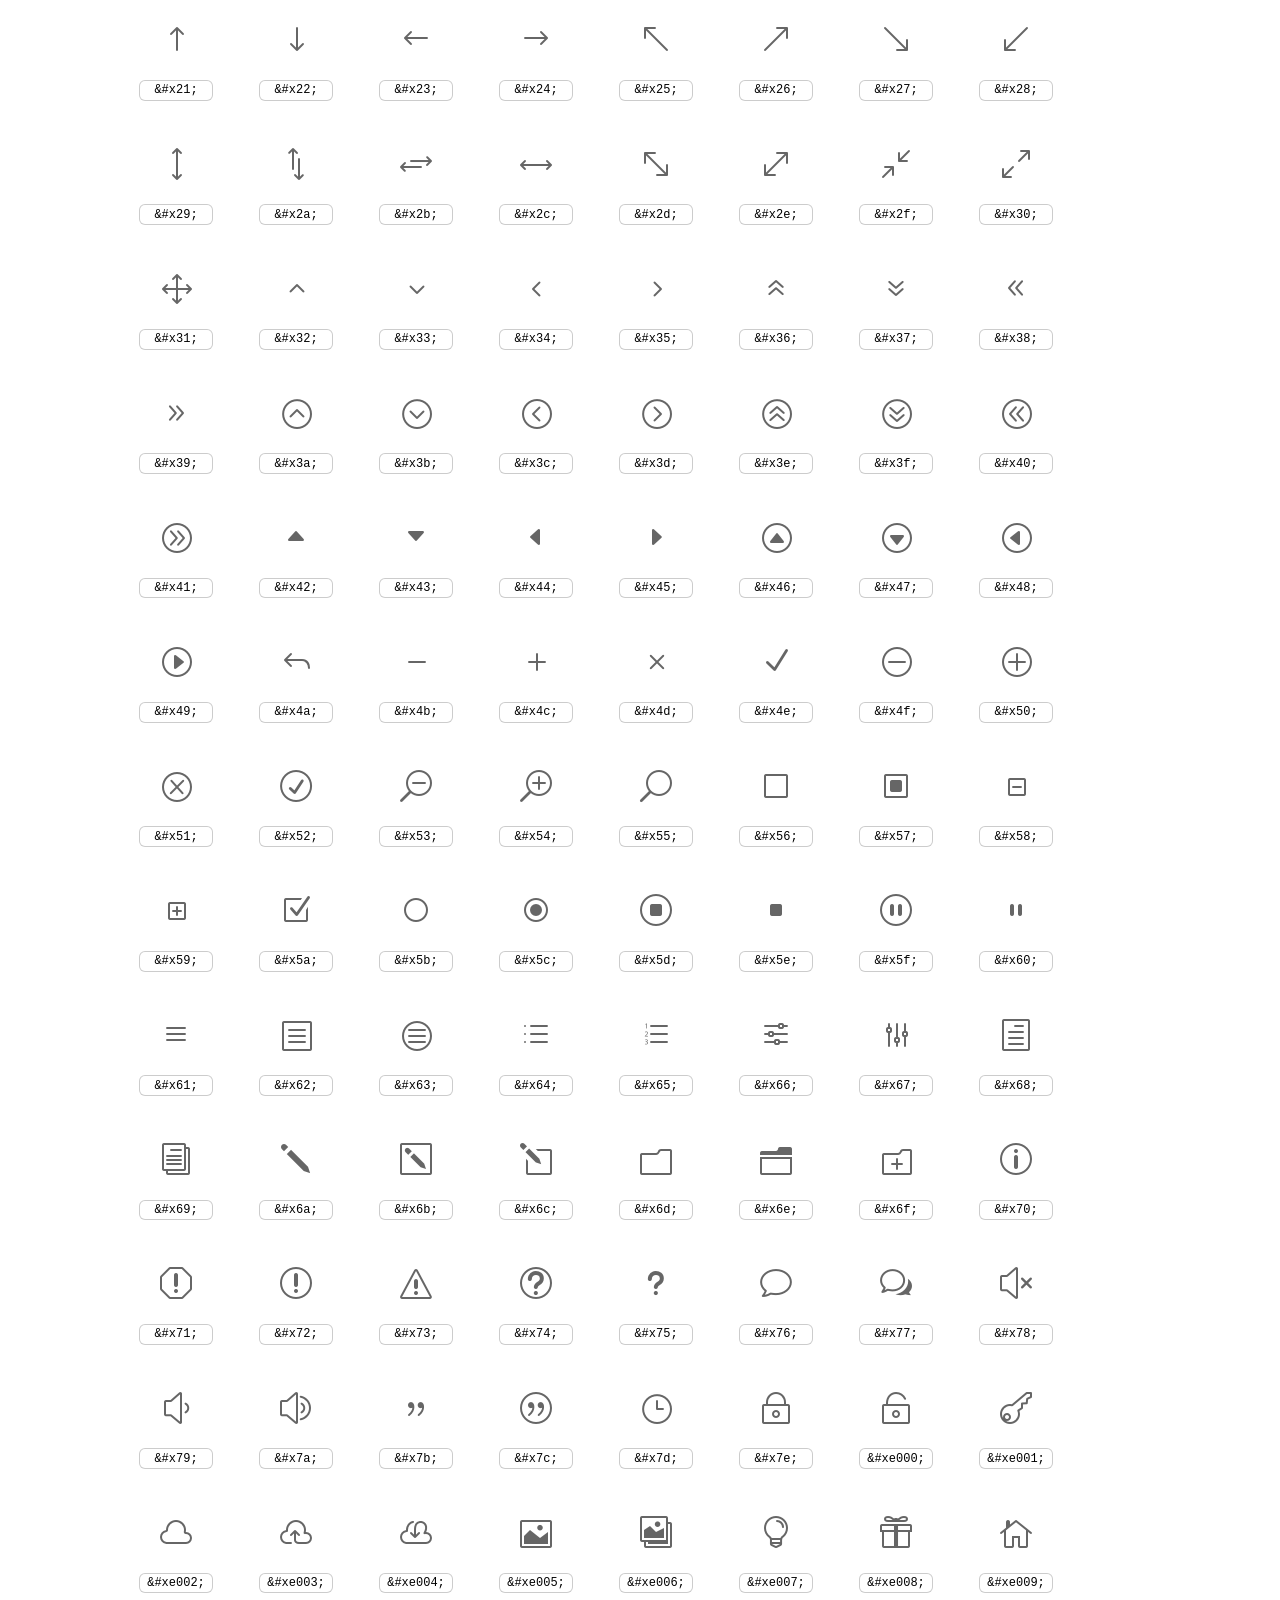
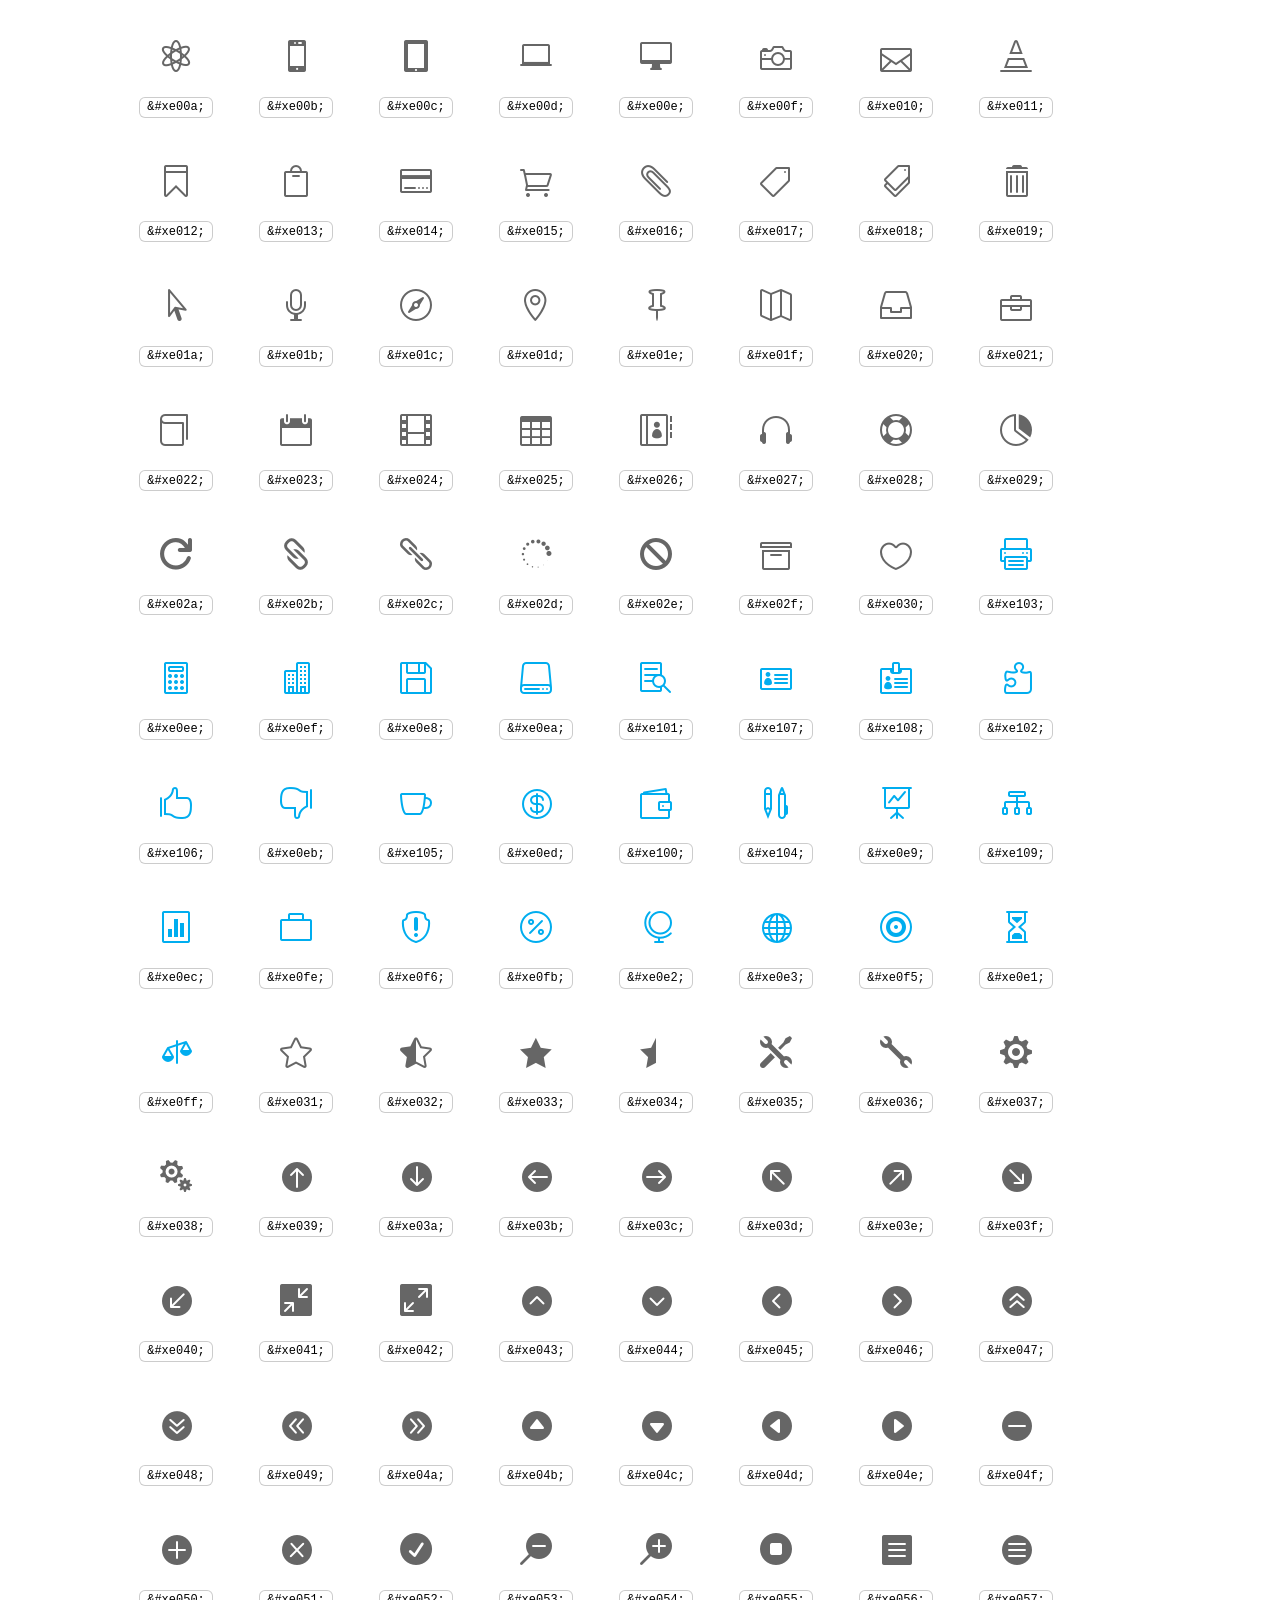
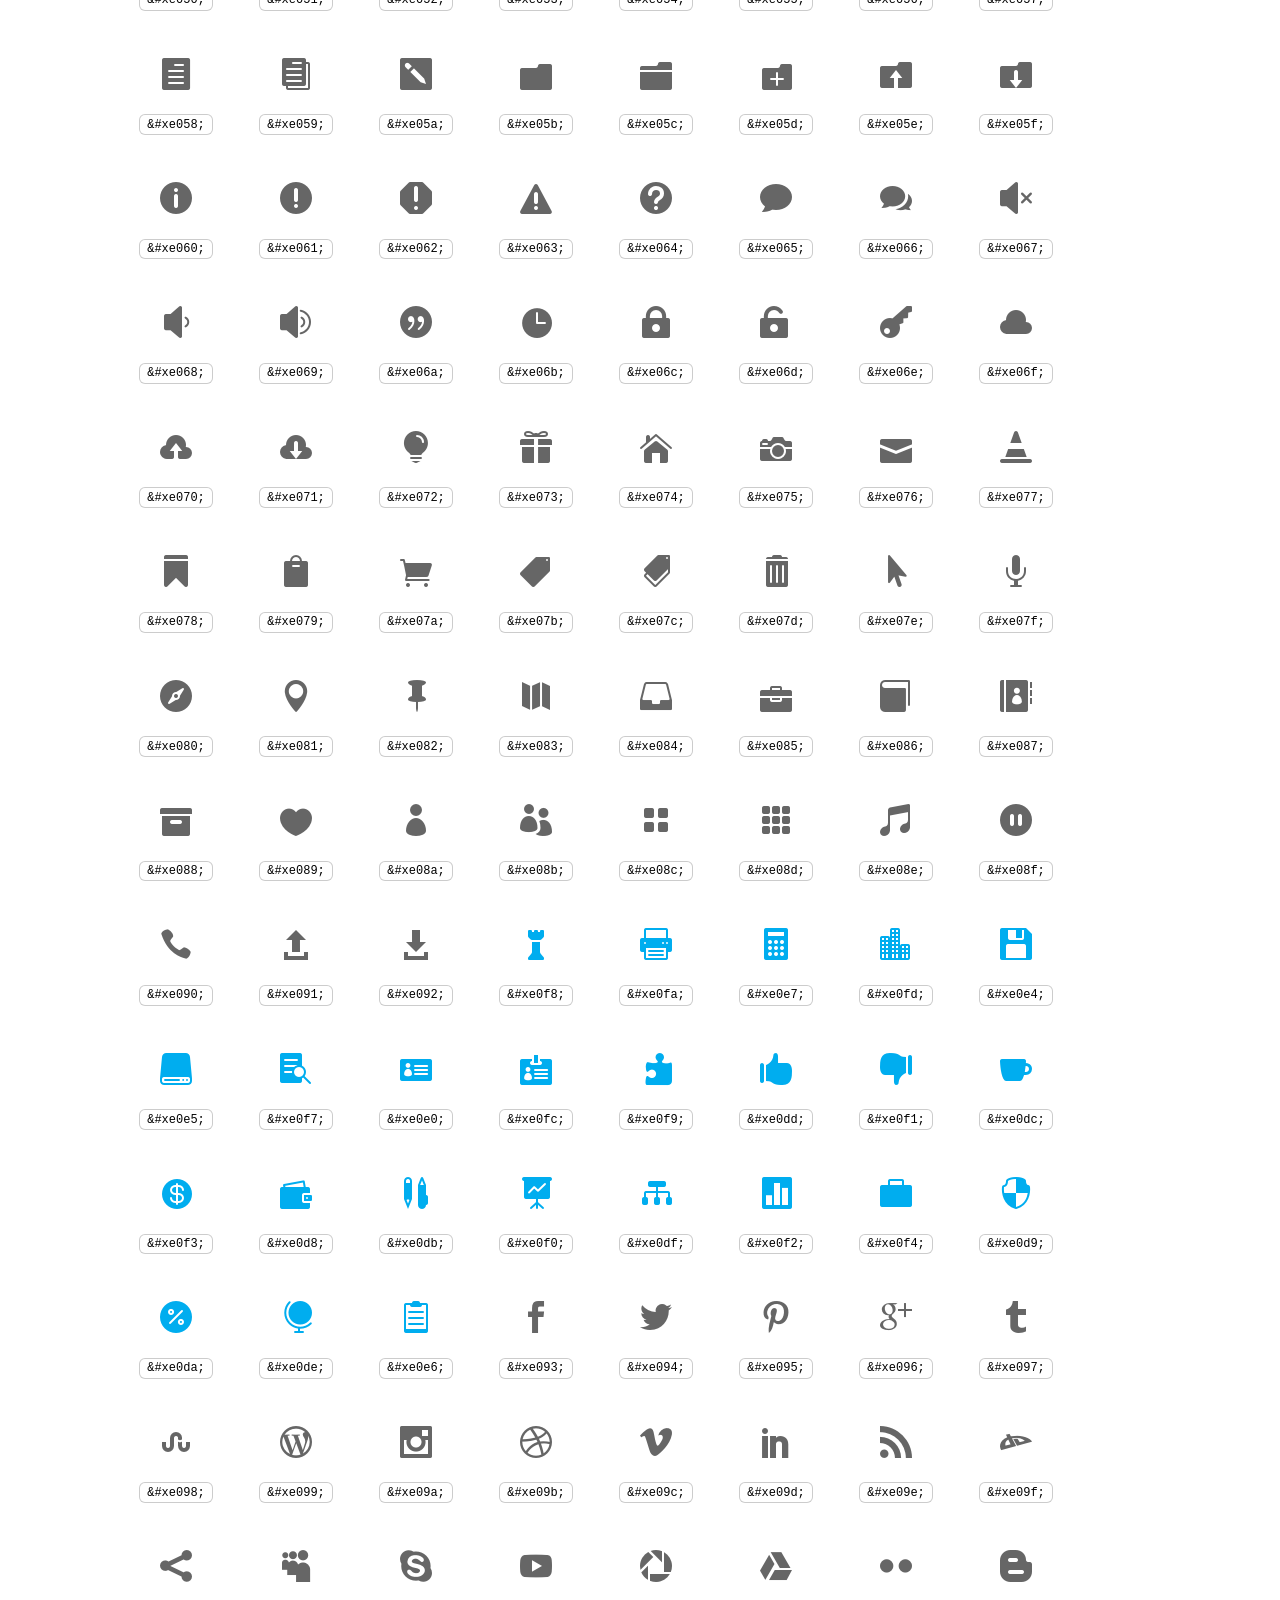
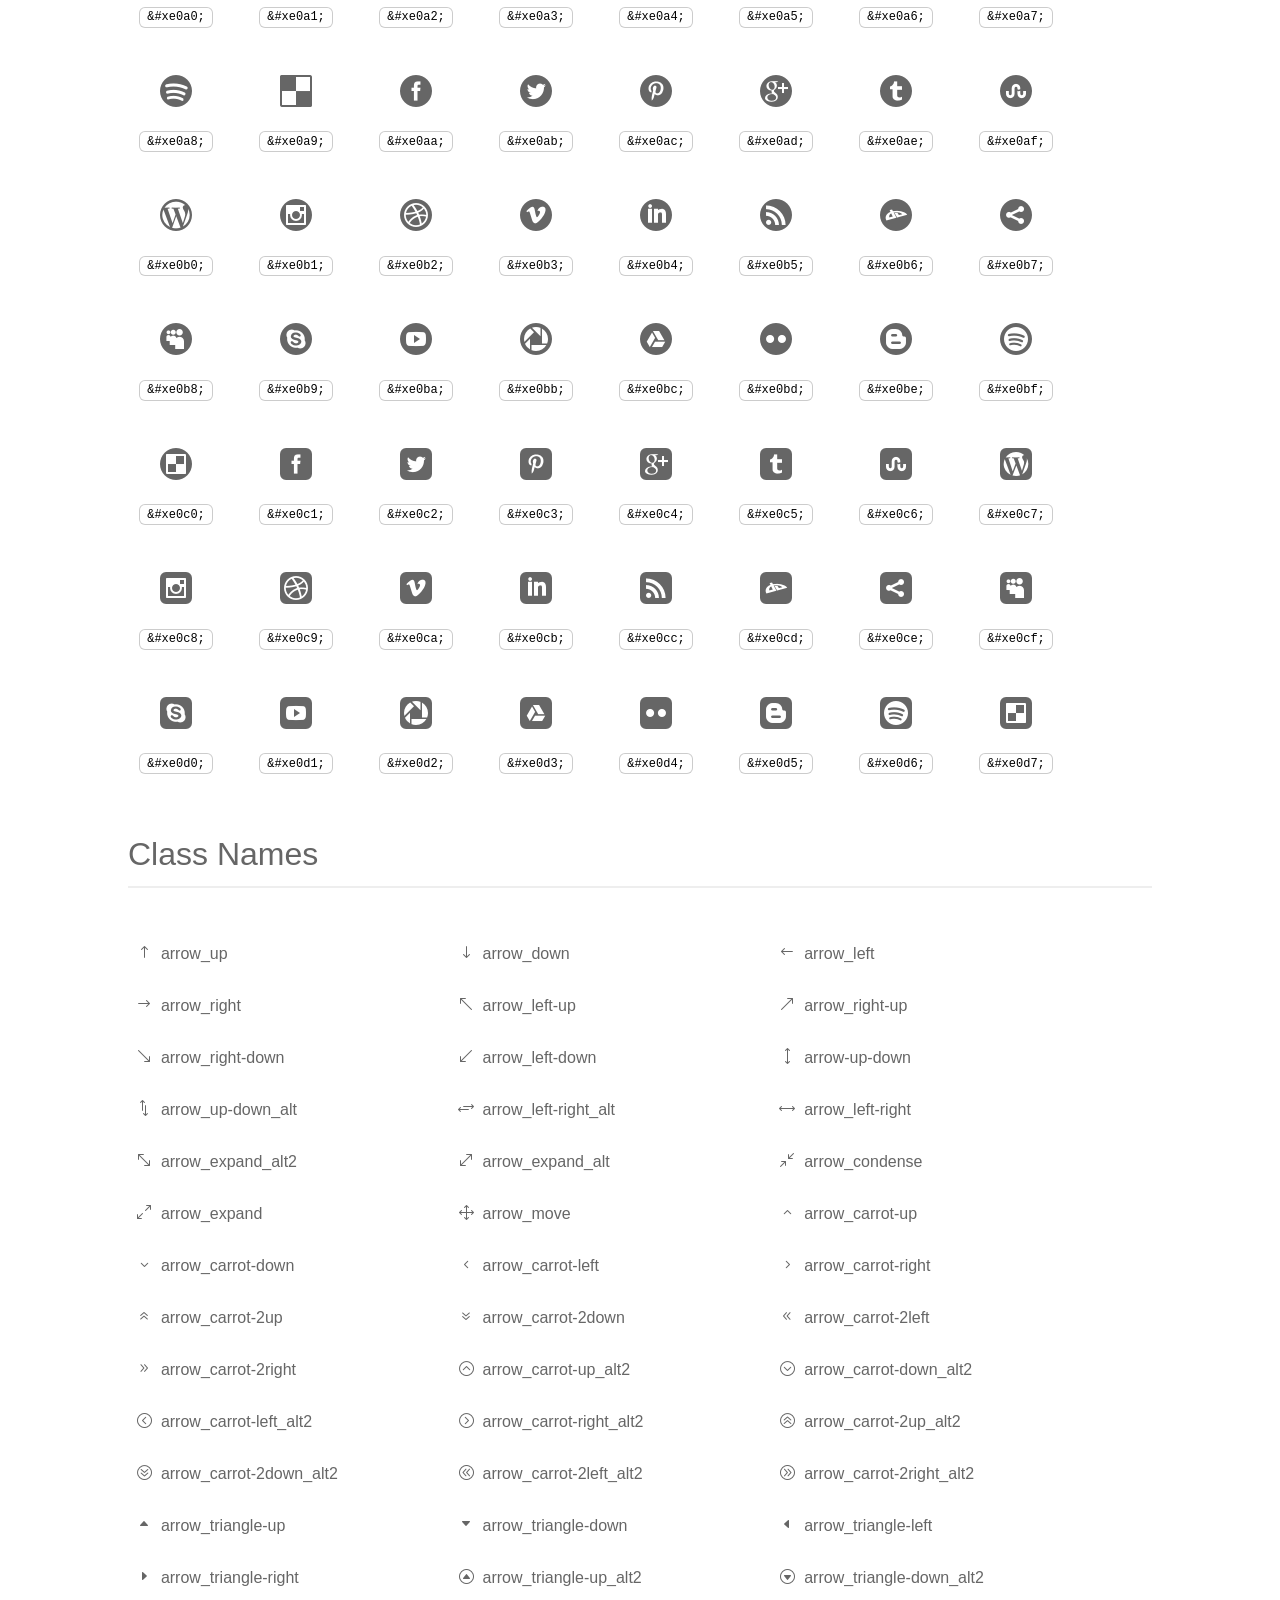
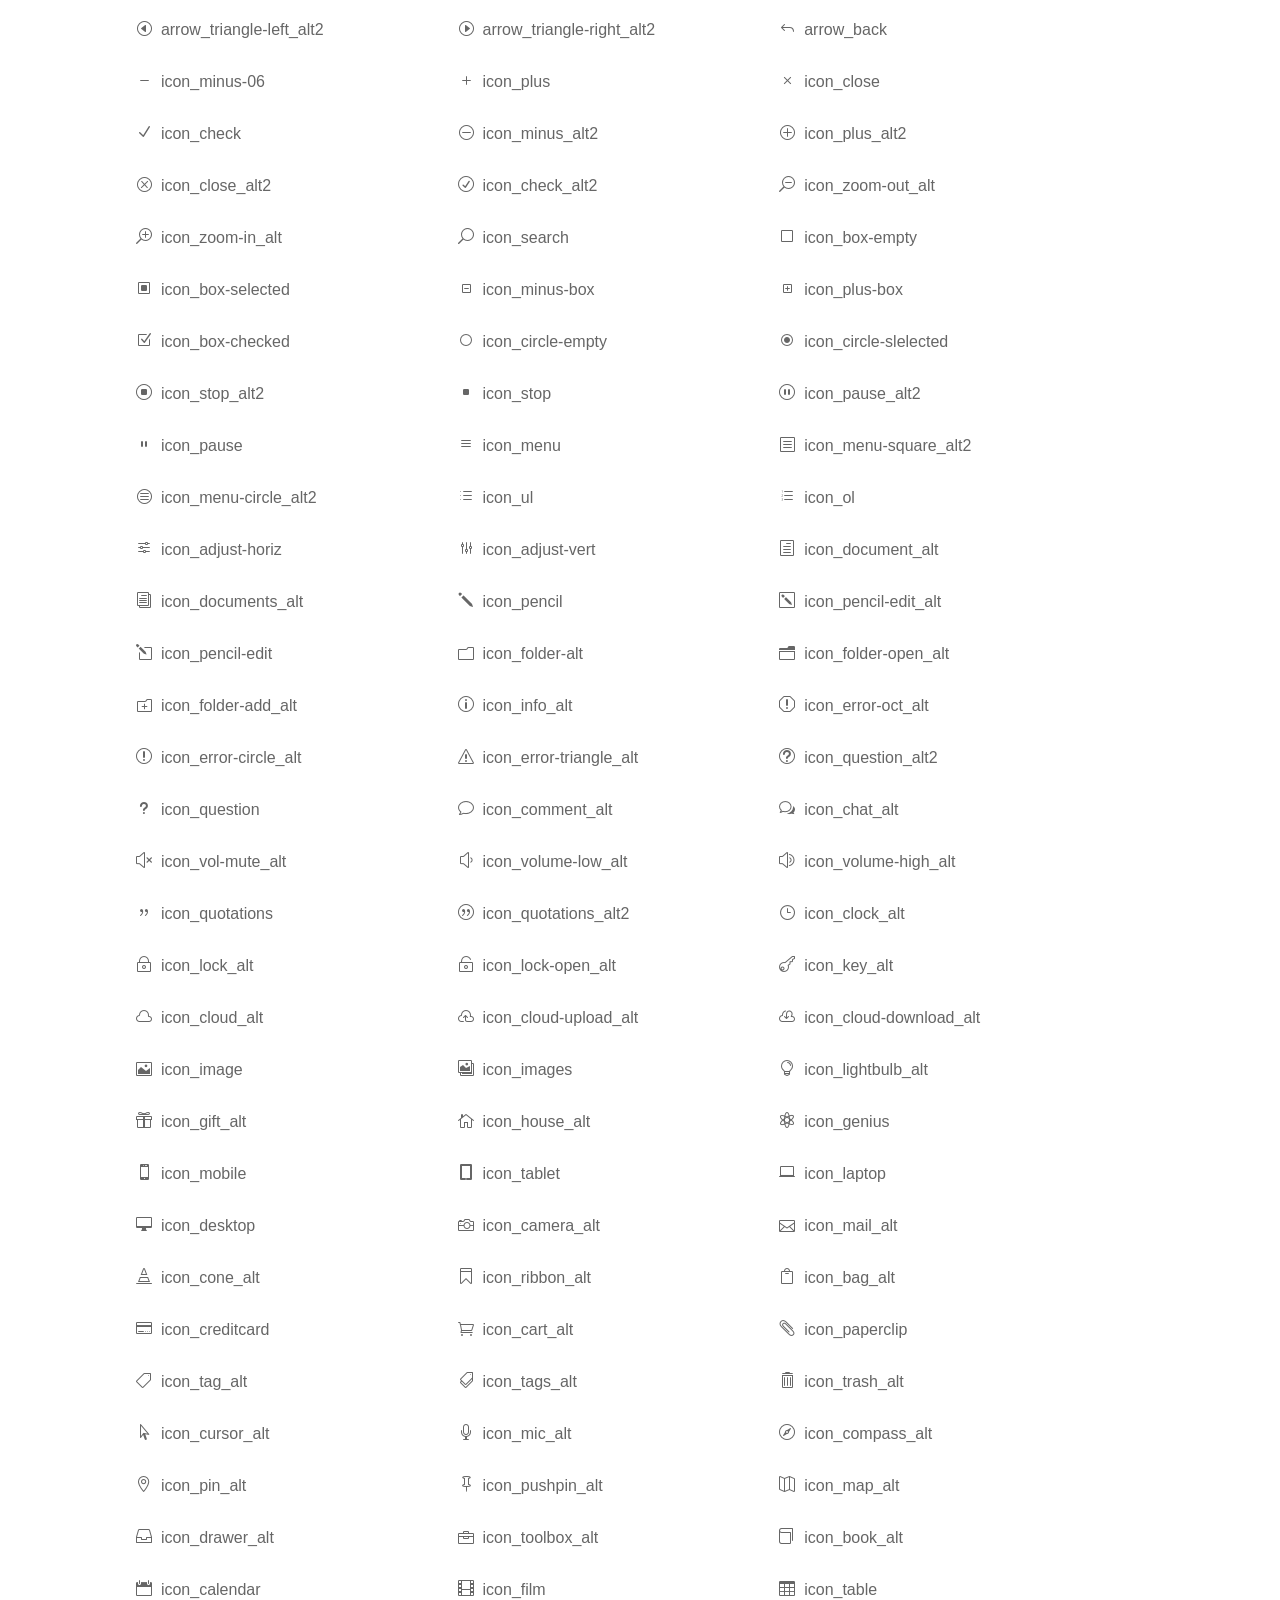
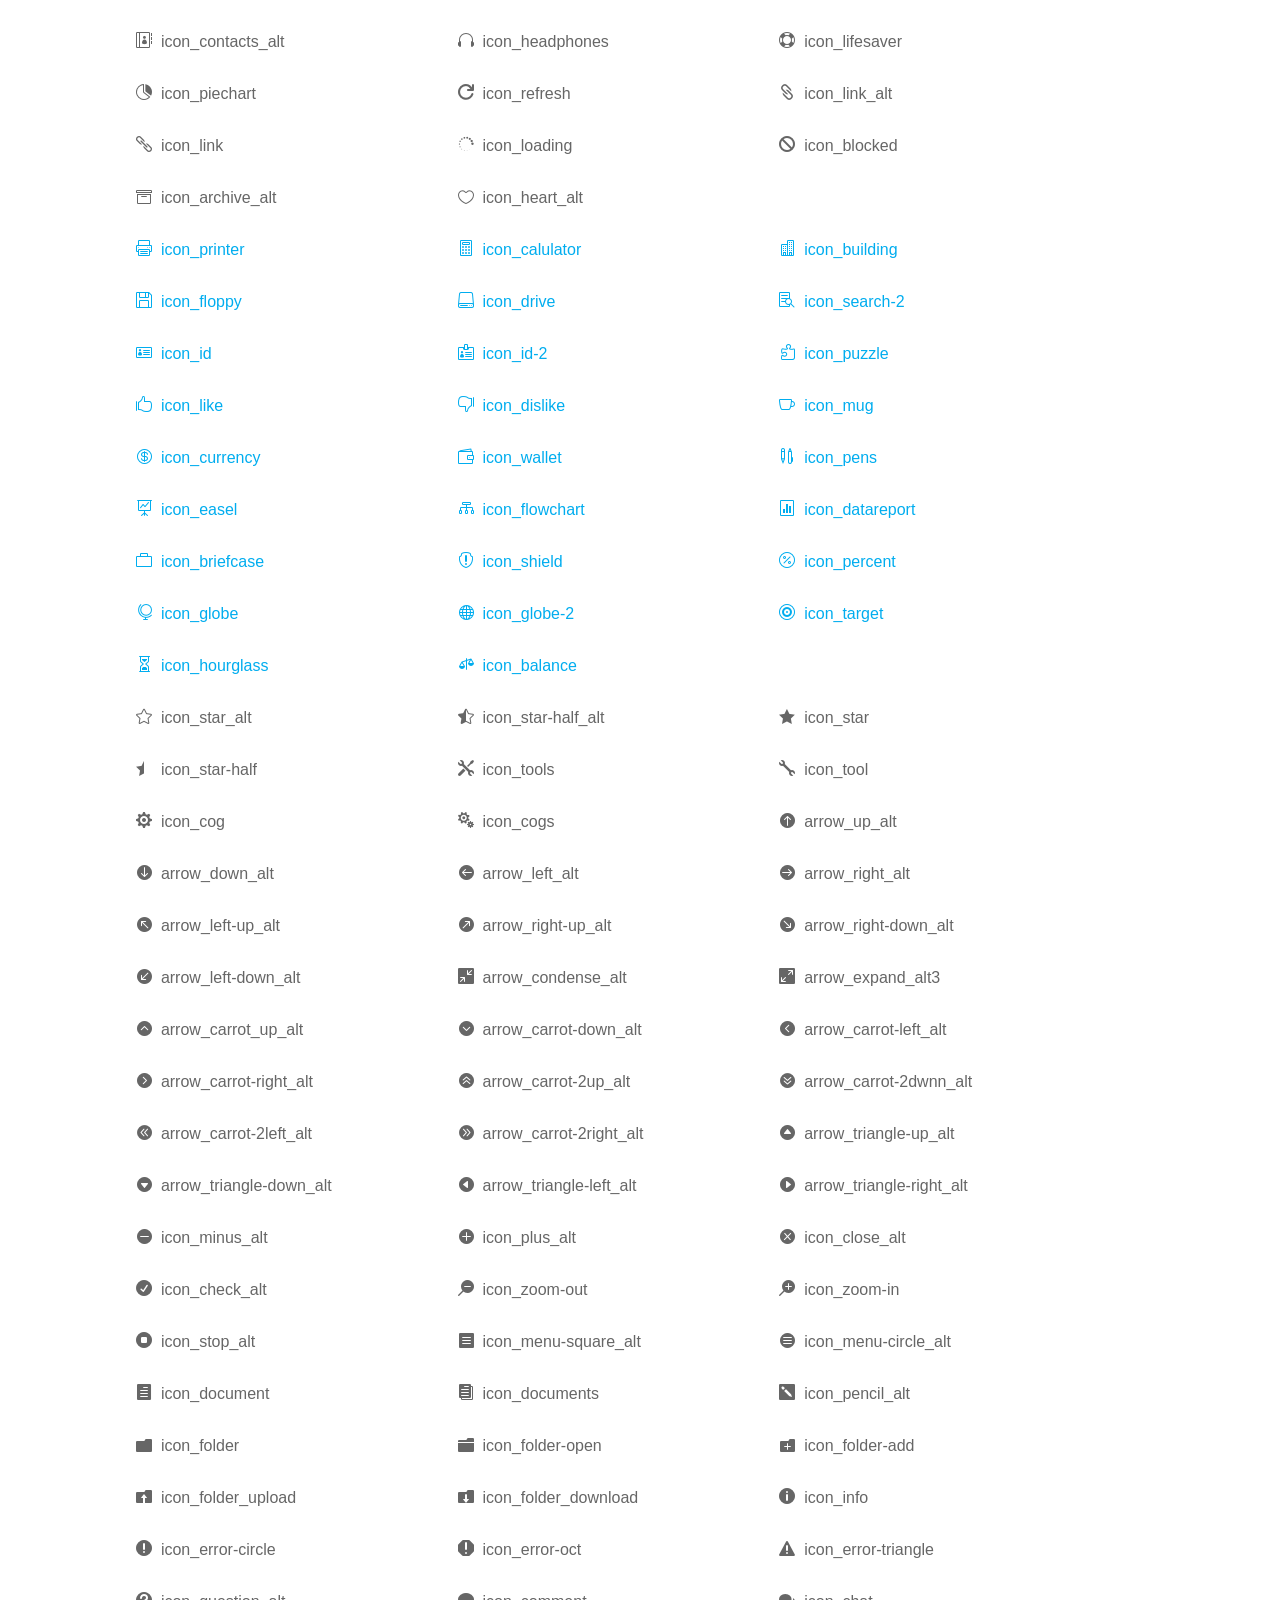
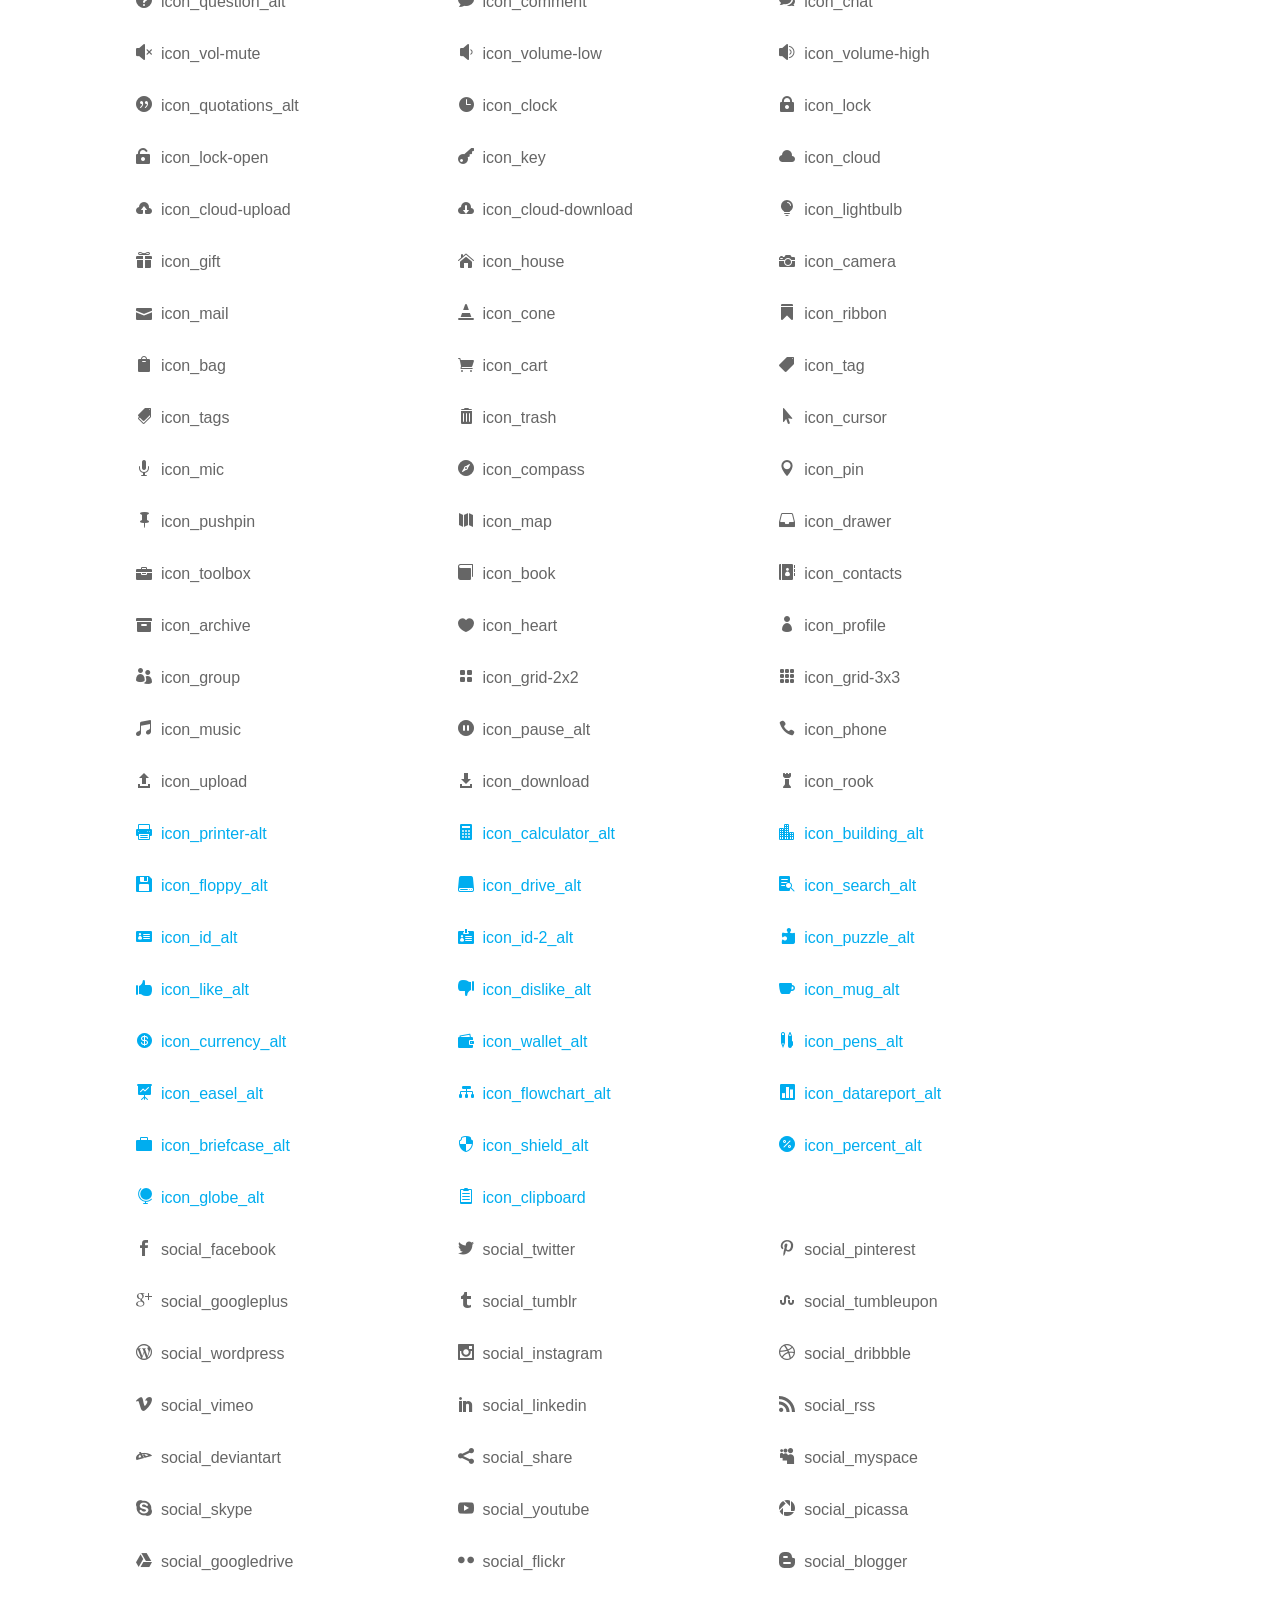
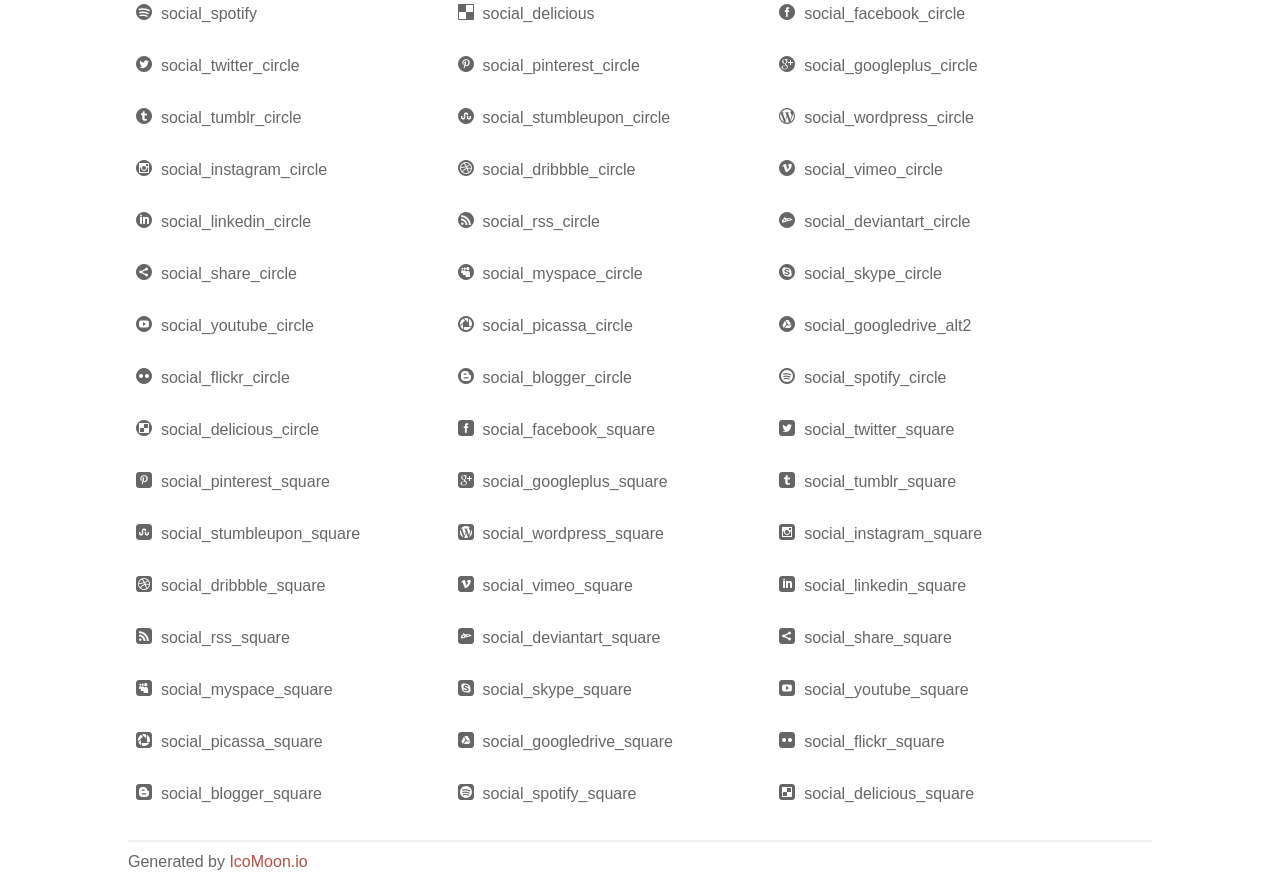
<file: html/css/icon_fonts/demo_icon_set_3.html>
<!doctype html>
<html>
<head>
<title>Your Font/Glyphs</title>
<link rel="stylesheet" href="css/icon_set_3.css" />
<!--[if lte IE 7]><script src="lte-ie7.js"></script><![endif]-->
<style>
	section, header, footer {display: block;}
	body {
		font-family: sans-serif;
		color: #666;
		line-height: 1.5;
		font-size: 1em;
	}
	* {
		-moz-box-sizing: border-box;
		-webkit-box-sizing: border-box;
		box-sizing: border-box;
		margin: 0;
		padding: 0;
	}
	.glyph {
		float: left;
		text-align: center;
		padding: .75em;
		margin: .4em 1.5em .75em 0;
		width: 6em;
		text-shadow: none;
	}
	
	.glyph input {
		font-family: consolas, monospace;
		font-size: 12px;
		width: 100%;
		text-align: center;
		border: 0;
		box-shadow: 0 0 0 1px #ccc;
		padding: .2em;
                -moz-border-radius: 5px;
                -webkit-border-radius: 5px;
	}
	
	

	.new {
		color:#00adef !important;
	}

	
	.w-main {
		width: 80%;
	}
	.centered {
		margin-left: auto;
		margin-right: auto;
	}
	.fs1 {
		font-size: 2em;
	}
	header {
		margin: 2em 0;
		padding-bottom: .5em;
		color: #666;
		box-shadow: 0 2px #eee;
	}
	header h1 {
		font-size: 2em;
		font-weight: normal;
	}
	.clearfix:before, .clearfix:after { content: ""; display: table; }
	.clearfix:after, .clear { clear: both; }
	footer {
		margin-top: 2em;
		padding: .5em 0;
		box-shadow: 0 -2px #eee;
	}
	a, a:visited {
		color: #B35047;
		text-decoration: none;
	}
	a:hover, a:focus {color: #000;}
	
	.box1 {
		font-size: 16px;
		display: inline-block;
		width: 30%;
		padding: .25em .5em;
		margin: 20px 10px 0 0;
	}
</style>
</head>
<body>

	<div class="w-main centered">
	<section class="mtm clearfix" id="glyphs">
	<div class="glyph">
		<div class="fs1" aria-hidden="true" data-icon="&#x21;"></div>
		<input type="text" readonly value="&amp;#x21;" />
	</div>
	<div class="glyph">
		<div class="fs1" aria-hidden="true" data-icon="&#x22;"></div>
		<input type="text" readonly value="&amp;#x22;" />
	</div>
	<div class="glyph">
		<div class="fs1" aria-hidden="true" data-icon="&#x23;"></div>
		<input type="text" readonly value="&amp;#x23;" />
	</div>
	<div class="glyph">
		<div class="fs1" aria-hidden="true" data-icon="&#x24;"></div>
		<input type="text" readonly value="&amp;#x24;" />
	</div>
	<div class="glyph">
		<div class="fs1" aria-hidden="true" data-icon="&#x25;"></div>
		<input type="text" readonly value="&amp;#x25;" />
	</div>
	<div class="glyph">
		<div class="fs1" aria-hidden="true" data-icon="&#x26;"></div>
		<input type="text" readonly value="&amp;#x26;" />
	</div>
	<div class="glyph">
		<div class="fs1" aria-hidden="true" data-icon="&#x27;"></div>
		<input type="text" readonly value="&amp;#x27;" />
	</div>
	<div class="glyph">
		<div class="fs1" aria-hidden="true" data-icon="&#x28;"></div>
		<input type="text" readonly value="&amp;#x28;" />
	</div>
	<div class="glyph">
		<div class="fs1" aria-hidden="true" data-icon="&#x29;"></div>
		<input type="text" readonly value="&amp;#x29;" />
	</div>
	<div class="glyph">
		<div class="fs1" aria-hidden="true" data-icon="&#x2a;"></div>
		<input type="text" readonly value="&amp;#x2a;" />
	</div>
	<div class="glyph">
		<div class="fs1" aria-hidden="true" data-icon="&#x2b;"></div>
		<input type="text" readonly value="&amp;#x2b;" />
	</div>
	<div class="glyph">
		<div class="fs1" aria-hidden="true" data-icon="&#x2c;"></div>
		<input type="text" readonly value="&amp;#x2c;" />
	</div>
	<div class="glyph">
		<div class="fs1" aria-hidden="true" data-icon="&#x2d;"></div>
		<input type="text" readonly value="&amp;#x2d;" />
	</div>
	<div class="glyph">
		<div class="fs1" aria-hidden="true" data-icon="&#x2e;"></div>
		<input type="text" readonly value="&amp;#x2e;" />
	</div>
	<div class="glyph">
		<div class="fs1" aria-hidden="true" data-icon="&#x2f;"></div>
		<input type="text" readonly value="&amp;#x2f;" />
	</div>
	<div class="glyph">
		<div class="fs1" aria-hidden="true" data-icon="&#x30;"></div>
		<input type="text" readonly value="&amp;#x30;" />
	</div>
	<div class="glyph">
		<div class="fs1" aria-hidden="true" data-icon="&#x31;"></div>
		<input type="text" readonly value="&amp;#x31;" />
	</div>
	<div class="glyph">
		<div class="fs1" aria-hidden="true" data-icon="&#x32;"></div>
		<input type="text" readonly value="&amp;#x32;" />
	</div>
	<div class="glyph">
		<div class="fs1" aria-hidden="true" data-icon="&#x33;"></div>
		<input type="text" readonly value="&amp;#x33;" />
	</div>
	<div class="glyph">
		<div class="fs1" aria-hidden="true" data-icon="&#x34;"></div>
		<input type="text" readonly value="&amp;#x34;" />
	</div>
	<div class="glyph">
		<div class="fs1" aria-hidden="true" data-icon="&#x35;"></div>
		<input type="text" readonly value="&amp;#x35;" />
	</div>
	<div class="glyph">
		<div class="fs1" aria-hidden="true" data-icon="&#x36;"></div>
		<input type="text" readonly value="&amp;#x36;" />
	</div>
	<div class="glyph">
		<div class="fs1" aria-hidden="true" data-icon="&#x37;"></div>
		<input type="text" readonly value="&amp;#x37;" />
	</div>
	<div class="glyph">
		<div class="fs1" aria-hidden="true" data-icon="&#x38;"></div>
		<input type="text" readonly value="&amp;#x38;" />
	</div>
	<div class="glyph">
		<div class="fs1" aria-hidden="true" data-icon="&#x39;"></div>
		<input type="text" readonly value="&amp;#x39;" />
	</div>
	<div class="glyph">
		<div class="fs1" aria-hidden="true" data-icon="&#x3a;"></div>
		<input type="text" readonly value="&amp;#x3a;" />
	</div>
	<div class="glyph">
		<div class="fs1" aria-hidden="true" data-icon="&#x3b;"></div>
		<input type="text" readonly value="&amp;#x3b;" />
	</div>
	<div class="glyph">
		<div class="fs1" aria-hidden="true" data-icon="&#x3c;"></div>
		<input type="text" readonly value="&amp;#x3c;" />
	</div>
	<div class="glyph">
		<div class="fs1" aria-hidden="true" data-icon="&#x3d;"></div>
		<input type="text" readonly value="&amp;#x3d;" />
	</div>
	<div class="glyph">
		<div class="fs1" aria-hidden="true" data-icon="&#x3e;"></div>
		<input type="text" readonly value="&amp;#x3e;" />
	</div>
	<div class="glyph">
		<div class="fs1" aria-hidden="true" data-icon="&#x3f;"></div>
		<input type="text" readonly value="&amp;#x3f;" />
	</div>
	<div class="glyph">
		<div class="fs1" aria-hidden="true" data-icon="&#x40;"></div>
		<input type="text" readonly value="&amp;#x40;" />
	</div>
	<div class="glyph">
		<div class="fs1" aria-hidden="true" data-icon="&#x41;"></div>
		<input type="text" readonly value="&amp;#x41;" />
	</div>
	<div class="glyph">
		<div class="fs1" aria-hidden="true" data-icon="&#x42;"></div>
		<input type="text" readonly value="&amp;#x42;" />
	</div>
	<div class="glyph">
		<div class="fs1" aria-hidden="true" data-icon="&#x43;"></div>
		<input type="text" readonly value="&amp;#x43;" />
	</div>
	<div class="glyph">
		<div class="fs1" aria-hidden="true" data-icon="&#x44;"></div>
		<input type="text" readonly value="&amp;#x44;" />
	</div>
	<div class="glyph">
		<div class="fs1" aria-hidden="true" data-icon="&#x45;"></div>
		<input type="text" readonly value="&amp;#x45;" />
	</div>
	<div class="glyph">
		<div class="fs1" aria-hidden="true" data-icon="&#x46;"></div>
		<input type="text" readonly value="&amp;#x46;" />
	</div>
	<div class="glyph">
		<div class="fs1" aria-hidden="true" data-icon="&#x47;"></div>
		<input type="text" readonly value="&amp;#x47;" />
	</div>
	<div class="glyph">
		<div class="fs1" aria-hidden="true" data-icon="&#x48;"></div>
		<input type="text" readonly value="&amp;#x48;" />
	</div>
	<div class="glyph">
		<div class="fs1" aria-hidden="true" data-icon="&#x49;"></div>
		<input type="text" readonly value="&amp;#x49;" />
	</div>
	<div class="glyph">
		<div class="fs1" aria-hidden="true" data-icon="&#x4a;"></div>
		<input type="text" readonly value="&amp;#x4a;" />
	</div>
	<div class="glyph">
		<div class="fs1" aria-hidden="true" data-icon="&#x4b;"></div>
		<input type="text" readonly value="&amp;#x4b;" />
	</div>
	<div class="glyph">
		<div class="fs1" aria-hidden="true" data-icon="&#x4c;"></div>
		<input type="text" readonly value="&amp;#x4c;" />
	</div>
	<div class="glyph">
		<div class="fs1" aria-hidden="true" data-icon="&#x4d;"></div>
		<input type="text" readonly value="&amp;#x4d;" />
	</div>
	<div class="glyph">
		<div class="fs1" aria-hidden="true" data-icon="&#x4e;"></div>
		<input type="text" readonly value="&amp;#x4e;" />
	</div>
	<div class="glyph">
		<div class="fs1" aria-hidden="true" data-icon="&#x4f;"></div>
		<input type="text" readonly value="&amp;#x4f;" />
	</div>
	<div class="glyph">
		<div class="fs1" aria-hidden="true" data-icon="&#x50;"></div>
		<input type="text" readonly value="&amp;#x50;" />
	</div>
	<div class="glyph">
		<div class="fs1" aria-hidden="true" data-icon="&#x51;"></div>
		<input type="text" readonly value="&amp;#x51;" />
	</div>
	<div class="glyph">
		<div class="fs1" aria-hidden="true" data-icon="&#x52;"></div>
		<input type="text" readonly value="&amp;#x52;" />
	</div>
	<div class="glyph">
		<div class="fs1" aria-hidden="true" data-icon="&#x53;"></div>
		<input type="text" readonly value="&amp;#x53;" />
	</div>
	<div class="glyph">
		<div class="fs1" aria-hidden="true" data-icon="&#x54;"></div>
		<input type="text" readonly value="&amp;#x54;" />
	</div>
	<div class="glyph">
		<div class="fs1" aria-hidden="true" data-icon="&#x55;"></div>
		<input type="text" readonly value="&amp;#x55;" />
	</div>
	<div class="glyph">
		<div class="fs1" aria-hidden="true" data-icon="&#x56;"></div>
		<input type="text" readonly value="&amp;#x56;" />
	</div>
	<div class="glyph">
		<div class="fs1" aria-hidden="true" data-icon="&#x57;"></div>
		<input type="text" readonly value="&amp;#x57;" />
	</div>
	<div class="glyph">
		<div class="fs1" aria-hidden="true" data-icon="&#x58;"></div>
		<input type="text" readonly value="&amp;#x58;" />
	</div>
	<div class="glyph">
		<div class="fs1" aria-hidden="true" data-icon="&#x59;"></div>
		<input type="text" readonly value="&amp;#x59;" />
	</div>
	<div class="glyph">
		<div class="fs1" aria-hidden="true" data-icon="&#x5a;"></div>
		<input type="text" readonly value="&amp;#x5a;" />
	</div>
	<div class="glyph">
		<div class="fs1" aria-hidden="true" data-icon="&#x5b;"></div>
		<input type="text" readonly value="&amp;#x5b;" />
	</div>
	<div class="glyph">
		<div class="fs1" aria-hidden="true" data-icon="&#x5c;"></div>
		<input type="text" readonly value="&amp;#x5c;" />
	</div>
	<div class="glyph">
		<div class="fs1" aria-hidden="true" data-icon="&#x5d;"></div>
		<input type="text" readonly value="&amp;#x5d;" />
	</div>
	<div class="glyph">
		<div class="fs1" aria-hidden="true" data-icon="&#x5e;"></div>
		<input type="text" readonly value="&amp;#x5e;" />
	</div>
	<div class="glyph">
		<div class="fs1" aria-hidden="true" data-icon="&#x5f;"></div>
		<input type="text" readonly value="&amp;#x5f;" />
	</div>
	<div class="glyph">
		<div class="fs1" aria-hidden="true" data-icon="&#x60;"></div>
		<input type="text" readonly value="&amp;#x60;" />
	</div>
	<div class="glyph">
		<div class="fs1" aria-hidden="true" data-icon="&#x61;"></div>
		<input type="text" readonly value="&amp;#x61;" />
	</div>
	<div class="glyph">
		<div class="fs1" aria-hidden="true" data-icon="&#x62;"></div>
		<input type="text" readonly value="&amp;#x62;" />
	</div>
	<div class="glyph">
		<div class="fs1" aria-hidden="true" data-icon="&#x63;"></div>
		<input type="text" readonly value="&amp;#x63;" />
	</div>
	<div class="glyph">
		<div class="fs1" aria-hidden="true" data-icon="&#x64;"></div>
		<input type="text" readonly value="&amp;#x64;" />
	</div>
	<div class="glyph">
		<div class="fs1" aria-hidden="true" data-icon="&#x65;"></div>
		<input type="text" readonly value="&amp;#x65;" />
	</div>
	<div class="glyph">
		<div class="fs1" aria-hidden="true" data-icon="&#x66;"></div>
		<input type="text" readonly value="&amp;#x66;" />
	</div>
	<div class="glyph">
		<div class="fs1" aria-hidden="true" data-icon="&#x67;"></div>
		<input type="text" readonly value="&amp;#x67;" />
	</div>
	<div class="glyph">
		<div class="fs1" aria-hidden="true" data-icon="&#x68;"></div>
		<input type="text" readonly value="&amp;#x68;" />
	</div>
	<div class="glyph">
		<div class="fs1" aria-hidden="true" data-icon="&#x69;"></div>
		<input type="text" readonly value="&amp;#x69;" />
	</div>
	<div class="glyph">
		<div class="fs1" aria-hidden="true" data-icon="&#x6a;"></div>
		<input type="text" readonly value="&amp;#x6a;" />
	</div>
	<div class="glyph">
		<div class="fs1" aria-hidden="true" data-icon="&#x6b;"></div>
		<input type="text" readonly value="&amp;#x6b;" />
	</div>
	<div class="glyph">
		<div class="fs1" aria-hidden="true" data-icon="&#x6c;"></div>
		<input type="text" readonly value="&amp;#x6c;" />
	</div>
	<div class="glyph">
		<div class="fs1" aria-hidden="true" data-icon="&#x6d;"></div>
		<input type="text" readonly value="&amp;#x6d;" />
	</div>
	<div class="glyph">
		<div class="fs1" aria-hidden="true" data-icon="&#x6e;"></div>
		<input type="text" readonly value="&amp;#x6e;" />
	</div>
	<div class="glyph">
		<div class="fs1" aria-hidden="true" data-icon="&#x6f;"></div>
		<input type="text" readonly value="&amp;#x6f;" />
	</div>
	<div class="glyph">
		<div class="fs1" aria-hidden="true" data-icon="&#x70;"></div>
		<input type="text" readonly value="&amp;#x70;" />
	</div>
	<div class="glyph">
		<div class="fs1" aria-hidden="true" data-icon="&#x71;"></div>
		<input type="text" readonly value="&amp;#x71;" />
	</div>
	<div class="glyph">
		<div class="fs1" aria-hidden="true" data-icon="&#x72;"></div>
		<input type="text" readonly value="&amp;#x72;" />
	</div>
	<div class="glyph">
		<div class="fs1" aria-hidden="true" data-icon="&#x73;"></div>
		<input type="text" readonly value="&amp;#x73;" />
	</div>
	<div class="glyph">
		<div class="fs1" aria-hidden="true" data-icon="&#x74;"></div>
		<input type="text" readonly value="&amp;#x74;" />
	</div>
	<div class="glyph">
		<div class="fs1" aria-hidden="true" data-icon="&#x75;"></div>
		<input type="text" readonly value="&amp;#x75;" />
	</div>
	<div class="glyph">
		<div class="fs1" aria-hidden="true" data-icon="&#x76;"></div>
		<input type="text" readonly value="&amp;#x76;" />
	</div>
	<div class="glyph">
		<div class="fs1" aria-hidden="true" data-icon="&#x77;"></div>
		<input type="text" readonly value="&amp;#x77;" />
	</div>
	<div class="glyph">
		<div class="fs1" aria-hidden="true" data-icon="&#x78;"></div>
		<input type="text" readonly value="&amp;#x78;" />
	</div>
	<div class="glyph">
		<div class="fs1" aria-hidden="true" data-icon="&#x79;"></div>
		<input type="text" readonly value="&amp;#x79;" />
	</div>
	<div class="glyph">
		<div class="fs1" aria-hidden="true" data-icon="&#x7a;"></div>
		<input type="text" readonly value="&amp;#x7a;" />
	</div>
	<div class="glyph">
		<div class="fs1" aria-hidden="true" data-icon="&#x7b;"></div>
		<input type="text" readonly value="&amp;#x7b;" />
	</div>
	<div class="glyph">
		<div class="fs1" aria-hidden="true" data-icon="&#x7c;"></div>
		<input type="text" readonly value="&amp;#x7c;" />
	</div>
	<div class="glyph">
		<div class="fs1" aria-hidden="true" data-icon="&#x7d;"></div>
		<input type="text" readonly value="&amp;#x7d;" />
	</div>
	<div class="glyph">
		<div class="fs1" aria-hidden="true" data-icon="&#x7e;"></div>
		<input type="text" readonly value="&amp;#x7e;" />
	</div>
	<div class="glyph">
		<div class="fs1" aria-hidden="true" data-icon="&#xe000;"></div>
		<input type="text" readonly value="&amp;#xe000;" />
	</div>
	<div class="glyph">
		<div class="fs1" aria-hidden="true" data-icon="&#xe001;"></div>
		<input type="text" readonly value="&amp;#xe001;" />
	</div>
	<div class="glyph">
		<div class="fs1" aria-hidden="true" data-icon="&#xe002;"></div>
		<input type="text" readonly value="&amp;#xe002;" />
	</div>
	<div class="glyph">
		<div class="fs1" aria-hidden="true" data-icon="&#xe003;"></div>
		<input type="text" readonly value="&amp;#xe003;" />
	</div>
	<div class="glyph">
		<div class="fs1" aria-hidden="true" data-icon="&#xe004;"></div>
		<input type="text" readonly value="&amp;#xe004;" />
	</div>
	<div class="glyph">
		<div class="fs1" aria-hidden="true" data-icon="&#xe005;"></div>
		<input type="text" readonly value="&amp;#xe005;" />
	</div>
	<div class="glyph">
		<div class="fs1" aria-hidden="true" data-icon="&#xe006;"></div>
		<input type="text" readonly value="&amp;#xe006;" />
	</div>
	<div class="glyph">
		<div class="fs1" aria-hidden="true" data-icon="&#xe007;"></div>
		<input type="text" readonly value="&amp;#xe007;" />
	</div>
	<div class="glyph">
		<div class="fs1" aria-hidden="true" data-icon="&#xe008;"></div>
		<input type="text" readonly value="&amp;#xe008;" />
	</div>
	<div class="glyph">
		<div class="fs1" aria-hidden="true" data-icon="&#xe009;"></div>
		<input type="text" readonly value="&amp;#xe009;" />
	</div>
	<div class="glyph">
		<div class="fs1" aria-hidden="true" data-icon="&#xe00a;"></div>
		<input type="text" readonly value="&amp;#xe00a;" />
	</div>
	<div class="glyph">
		<div class="fs1" aria-hidden="true" data-icon="&#xe00b;"></div>
		<input type="text" readonly value="&amp;#xe00b;" />
	</div>
	<div class="glyph">
		<div class="fs1" aria-hidden="true" data-icon="&#xe00c;"></div>
		<input type="text" readonly value="&amp;#xe00c;" />
	</div>
	<div class="glyph">
		<div class="fs1" aria-hidden="true" data-icon="&#xe00d;"></div>
		<input type="text" readonly value="&amp;#xe00d;" />
	</div>
	<div class="glyph">
		<div class="fs1" aria-hidden="true" data-icon="&#xe00e;"></div>
		<input type="text" readonly value="&amp;#xe00e;" />
	</div>
	<div class="glyph">
		<div class="fs1" aria-hidden="true" data-icon="&#xe00f;"></div>
		<input type="text" readonly value="&amp;#xe00f;" />
	</div>
	<div class="glyph">
		<div class="fs1" aria-hidden="true" data-icon="&#xe010;"></div>
		<input type="text" readonly value="&amp;#xe010;" />
	</div>
	<div class="glyph">
		<div class="fs1" aria-hidden="true" data-icon="&#xe011;"></div>
		<input type="text" readonly value="&amp;#xe011;" />
	</div>
	<div class="glyph">
		<div class="fs1" aria-hidden="true" data-icon="&#xe012;"></div>
		<input type="text" readonly value="&amp;#xe012;" />
	</div>
	<div class="glyph">
		<div class="fs1" aria-hidden="true" data-icon="&#xe013;"></div>
		<input type="text" readonly value="&amp;#xe013;" />
	</div>
	<div class="glyph">
		<div class="fs1" aria-hidden="true" data-icon="&#xe014;"></div>
		<input type="text" readonly value="&amp;#xe014;" />
	</div>
	<div class="glyph">
		<div class="fs1" aria-hidden="true" data-icon="&#xe015;"></div>
		<input type="text" readonly value="&amp;#xe015;" />
	</div>
	<div class="glyph">
		<div class="fs1" aria-hidden="true" data-icon="&#xe016;"></div>
		<input type="text" readonly value="&amp;#xe016;" />
	</div>
	<div class="glyph">
		<div class="fs1" aria-hidden="true" data-icon="&#xe017;"></div>
		<input type="text" readonly value="&amp;#xe017;" />
	</div>
	<div class="glyph">
		<div class="fs1" aria-hidden="true" data-icon="&#xe018;"></div>
		<input type="text" readonly value="&amp;#xe018;" />
	</div>
	<div class="glyph">
		<div class="fs1" aria-hidden="true" data-icon="&#xe019;"></div>
		<input type="text" readonly value="&amp;#xe019;" />
	</div>
	<div class="glyph">
		<div class="fs1" aria-hidden="true" data-icon="&#xe01a;"></div>
		<input type="text" readonly value="&amp;#xe01a;" />
	</div>
	<div class="glyph">
		<div class="fs1" aria-hidden="true" data-icon="&#xe01b;"></div>
		<input type="text" readonly value="&amp;#xe01b;" />
	</div>
	<div class="glyph">
		<div class="fs1" aria-hidden="true" data-icon="&#xe01c;"></div>
		<input type="text" readonly value="&amp;#xe01c;" />
	</div>
	<div class="glyph">
		<div class="fs1" aria-hidden="true" data-icon="&#xe01d;"></div>
		<input type="text" readonly value="&amp;#xe01d;" />
	</div>
	<div class="glyph">
		<div class="fs1" aria-hidden="true" data-icon="&#xe01e;"></div>
		<input type="text" readonly value="&amp;#xe01e;" />
	</div>
	<div class="glyph">
		<div class="fs1" aria-hidden="true" data-icon="&#xe01f;"></div>
		<input type="text" readonly value="&amp;#xe01f;" />
	</div>
	<div class="glyph">
		<div class="fs1" aria-hidden="true" data-icon="&#xe020;"></div>
		<input type="text" readonly value="&amp;#xe020;" />
	</div>
	<div class="glyph">
		<div class="fs1" aria-hidden="true" data-icon="&#xe021;"></div>
		<input type="text" readonly value="&amp;#xe021;" />
	</div>
	<div class="glyph">
		<div class="fs1" aria-hidden="true" data-icon="&#xe022;"></div>
		<input type="text" readonly value="&amp;#xe022;" />
	</div>
	<div class="glyph">
		<div class="fs1" aria-hidden="true" data-icon="&#xe023;"></div>
		<input type="text" readonly value="&amp;#xe023;" />
	</div>
	<div class="glyph">
		<div class="fs1" aria-hidden="true" data-icon="&#xe024;"></div>
		<input type="text" readonly value="&amp;#xe024;" />
	</div>
	<div class="glyph">
		<div class="fs1" aria-hidden="true" data-icon="&#xe025;"></div>
		<input type="text" readonly value="&amp;#xe025;" />
	</div>
	<div class="glyph">
		<div class="fs1" aria-hidden="true" data-icon="&#xe026;"></div>
		<input type="text" readonly value="&amp;#xe026;" />
	</div>
	<div class="glyph">
		<div class="fs1" aria-hidden="true" data-icon="&#xe027;"></div>
		<input type="text" readonly value="&amp;#xe027;" />
	</div>
	<div class="glyph">
		<div class="fs1" aria-hidden="true" data-icon="&#xe028;"></div>
		<input type="text" readonly value="&amp;#xe028;" />
	</div>
	<div class="glyph">
		<div class="fs1" aria-hidden="true" data-icon="&#xe029;"></div>
		<input type="text" readonly value="&amp;#xe029;" />
	</div>
	<div class="glyph">
		<div class="fs1" aria-hidden="true" data-icon="&#xe02a;"></div>
		<input type="text" readonly value="&amp;#xe02a;" />
	</div>
	<div class="glyph">
		<div class="fs1" aria-hidden="true" data-icon="&#xe02b;"></div>
		<input type="text" readonly value="&amp;#xe02b;" />
	</div>
	<div class="glyph">
		<div class="fs1" aria-hidden="true" data-icon="&#xe02c;"></div>
		<input type="text" readonly value="&amp;#xe02c;" />
	</div>
	<div class="glyph">
		<div class="fs1" aria-hidden="true" data-icon="&#xe02d;"></div>
		<input type="text" readonly value="&amp;#xe02d;" />
	</div>
	<div class="glyph">
		<div class="fs1" aria-hidden="true" data-icon="&#xe02e;"></div>
		<input type="text" readonly value="&amp;#xe02e;" />
	</div>
	<div class="glyph">
		<div class="fs1" aria-hidden="true" data-icon="&#xe02f;"></div>
		<input type="text" readonly value="&amp;#xe02f;" />
	</div>
	<div class="glyph">
		<div class="fs1" aria-hidden="true" data-icon="&#xe030;"></div>
		<input type="text" readonly value="&amp;#xe030;" />
	</div>
    
    <div class="new">
    
    <div class="glyph">
		<div class="fs1" aria-hidden="true" data-icon="&#xe103;"></div>
		<input type="text" readonly value="&amp;#xe103;" />
	</div>
	<div class="glyph">
		<div class="fs1" aria-hidden="true" data-icon="&#xe0ee;"></div>
		<input type="text" readonly value="&amp;#xe0ee;" />
	</div>
	<div class="glyph">
		<div class="fs1" aria-hidden="true" data-icon="&#xe0ef;"></div>
		<input type="text" readonly value="&amp;#xe0ef;" />
	</div>
	<div class="glyph">
		<div class="fs1" aria-hidden="true" data-icon="&#xe0e8;"></div>
		<input type="text" readonly value="&amp;#xe0e8;" />
	</div>
	<div class="glyph">
		<div class="fs1" aria-hidden="true" data-icon="&#xe0ea;"></div>
		<input type="text" readonly value="&amp;#xe0ea;" />
	</div>
	<div class="glyph">
		<div class="fs1" aria-hidden="true" data-icon="&#xe101;"></div>
		<input type="text" readonly value="&amp;#xe101;" />
	</div>
	<div class="glyph">
		<div class="fs1" aria-hidden="true" data-icon="&#xe107;"></div>
		<input type="text" readonly value="&amp;#xe107;" />
	</div>
	<div class="glyph">
		<div class="fs1" aria-hidden="true" data-icon="&#xe108;"></div>
		<input type="text" readonly value="&amp;#xe108;" />
	</div>
	<div class="glyph">
		<div class="fs1" aria-hidden="true" data-icon="&#xe102;"></div>
		<input type="text" readonly value="&amp;#xe102;" />
	</div>
	<div class="glyph">
		<div class="fs1" aria-hidden="true" data-icon="&#xe106;"></div>
		<input type="text" readonly value="&amp;#xe106;" />
	</div>
	<div class="glyph">
		<div class="fs1" aria-hidden="true" data-icon="&#xe0eb;"></div>
		<input type="text" readonly value="&amp;#xe0eb;" />
	</div>
	<div class="glyph">
		<div class="fs1" aria-hidden="true" data-icon="&#xe105;"></div>
		<input type="text" readonly value="&amp;#xe105;" />
	</div>
	<div class="glyph">
		<div class="fs1" aria-hidden="true" data-icon="&#xe0ed;"></div>
		<input type="text" readonly value="&amp;#xe0ed;" />
	</div>
	<div class="glyph">
		<div class="fs1" aria-hidden="true" data-icon="&#xe100;"></div>
		<input type="text" readonly value="&amp;#xe100;" />
	</div>
	<div class="glyph">
		<div class="fs1" aria-hidden="true" data-icon="&#xe104;"></div>
		<input type="text" readonly value="&amp;#xe104;" />
	</div>
	<div class="glyph">
		<div class="fs1" aria-hidden="true" data-icon="&#xe0e9;"></div>
		<input type="text" readonly value="&amp;#xe0e9;" />
	</div>
	<div class="glyph">
		<div class="fs1" aria-hidden="true" data-icon="&#xe109;"></div>
		<input type="text" readonly value="&amp;#xe109;" />
	</div>
	<div class="glyph">
		<div class="fs1" aria-hidden="true" data-icon="&#xe0ec;"></div>
		<input type="text" readonly value="&amp;#xe0ec;" />
	</div>
	<div class="glyph">
		<div class="fs1" aria-hidden="true" data-icon="&#xe0fe;"></div>
		<input type="text" readonly value="&amp;#xe0fe;" />
	</div>
	<div class="glyph">
		<div class="fs1" aria-hidden="true" data-icon="&#xe0f6;"></div>
		<input type="text" readonly value="&amp;#xe0f6;" />
	</div>
	<div class="glyph">
		<div class="fs1" aria-hidden="true" data-icon="&#xe0fb;"></div>
		<input type="text" readonly value="&amp;#xe0fb;" />
	</div>
	<div class="glyph">
		<div class="fs1" aria-hidden="true" data-icon="&#xe0e2;"></div>
		<input type="text" readonly value="&amp;#xe0e2;" />
	</div>
	<div class="glyph">
		<div class="fs1" aria-hidden="true" data-icon="&#xe0e3;"></div>
		<input type="text" readonly value="&amp;#xe0e3;" />
	</div>
	<div class="glyph">
		<div class="fs1" aria-hidden="true" data-icon="&#xe0f5;"></div>
		<input type="text" readonly value="&amp;#xe0f5;" />
	</div>
	<div class="glyph">
		<div class="fs1" aria-hidden="true" data-icon="&#xe0e1;"></div>
		<input type="text" readonly value="&amp;#xe0e1;" />
	</div>
	<div class="glyph">
		<div class="fs1" aria-hidden="true" data-icon="&#xe0ff;"></div>
		<input type="text" readonly value="&amp;#xe0ff;" />
	</div>
    
    </div>
    
	<div class="glyph">
		<div class="fs1" aria-hidden="true" data-icon="&#xe031;"></div>
		<input type="text" readonly value="&amp;#xe031;" />
	</div>
	<div class="glyph">
		<div class="fs1" aria-hidden="true" data-icon="&#xe032;"></div>
		<input type="text" readonly value="&amp;#xe032;" />
	</div>
	<div class="glyph">
		<div class="fs1" aria-hidden="true" data-icon="&#xe033;"></div>
		<input type="text" readonly value="&amp;#xe033;" />
	</div>
	<div class="glyph">
		<div class="fs1" aria-hidden="true" data-icon="&#xe034;"></div>
		<input type="text" readonly value="&amp;#xe034;" />
	</div>
	<div class="glyph">
		<div class="fs1" aria-hidden="true" data-icon="&#xe035;"></div>
		<input type="text" readonly value="&amp;#xe035;" />
	</div>
	<div class="glyph">
		<div class="fs1" aria-hidden="true" data-icon="&#xe036;"></div>
		<input type="text" readonly value="&amp;#xe036;" />
	</div>
	<div class="glyph">
		<div class="fs1" aria-hidden="true" data-icon="&#xe037;"></div>
		<input type="text" readonly value="&amp;#xe037;" />
	</div>
	<div class="glyph">
		<div class="fs1" aria-hidden="true" data-icon="&#xe038;"></div>
		<input type="text" readonly value="&amp;#xe038;" />
	</div>
	<div class="glyph">
		<div class="fs1" aria-hidden="true" data-icon="&#xe039;"></div>
		<input type="text" readonly value="&amp;#xe039;" />
	</div>
	<div class="glyph">
		<div class="fs1" aria-hidden="true" data-icon="&#xe03a;"></div>
		<input type="text" readonly value="&amp;#xe03a;" />
	</div>
	<div class="glyph">
		<div class="fs1" aria-hidden="true" data-icon="&#xe03b;"></div>
		<input type="text" readonly value="&amp;#xe03b;" />
	</div>
	<div class="glyph">
		<div class="fs1" aria-hidden="true" data-icon="&#xe03c;"></div>
		<input type="text" readonly value="&amp;#xe03c;" />
	</div>
	<div class="glyph">
		<div class="fs1" aria-hidden="true" data-icon="&#xe03d;"></div>
		<input type="text" readonly value="&amp;#xe03d;" />
	</div>
	<div class="glyph">
		<div class="fs1" aria-hidden="true" data-icon="&#xe03e;"></div>
		<input type="text" readonly value="&amp;#xe03e;" />
	</div>
	<div class="glyph">
		<div class="fs1" aria-hidden="true" data-icon="&#xe03f;"></div>
		<input type="text" readonly value="&amp;#xe03f;" />
	</div>
	<div class="glyph">
		<div class="fs1" aria-hidden="true" data-icon="&#xe040;"></div>
		<input type="text" readonly value="&amp;#xe040;" />
	</div>
	<div class="glyph">
		<div class="fs1" aria-hidden="true" data-icon="&#xe041;"></div>
		<input type="text" readonly value="&amp;#xe041;" />
	</div>
	<div class="glyph">
		<div class="fs1" aria-hidden="true" data-icon="&#xe042;"></div>
		<input type="text" readonly value="&amp;#xe042;" />
	</div>
	<div class="glyph">
		<div class="fs1" aria-hidden="true" data-icon="&#xe043;"></div>
		<input type="text" readonly value="&amp;#xe043;" />
	</div>
	<div class="glyph">
		<div class="fs1" aria-hidden="true" data-icon="&#xe044;"></div>
		<input type="text" readonly value="&amp;#xe044;" />
	</div>
	<div class="glyph">
		<div class="fs1" aria-hidden="true" data-icon="&#xe045;"></div>
		<input type="text" readonly value="&amp;#xe045;" />
	</div>
	<div class="glyph">
		<div class="fs1" aria-hidden="true" data-icon="&#xe046;"></div>
		<input type="text" readonly value="&amp;#xe046;" />
	</div>
	<div class="glyph">
		<div class="fs1" aria-hidden="true" data-icon="&#xe047;"></div>
		<input type="text" readonly value="&amp;#xe047;" />
	</div>
	<div class="glyph">
		<div class="fs1" aria-hidden="true" data-icon="&#xe048;"></div>
		<input type="text" readonly value="&amp;#xe048;" />
	</div>
	<div class="glyph">
		<div class="fs1" aria-hidden="true" data-icon="&#xe049;"></div>
		<input type="text" readonly value="&amp;#xe049;" />
	</div>
	<div class="glyph">
		<div class="fs1" aria-hidden="true" data-icon="&#xe04a;"></div>
		<input type="text" readonly value="&amp;#xe04a;" />
	</div>
	<div class="glyph">
		<div class="fs1" aria-hidden="true" data-icon="&#xe04b;"></div>
		<input type="text" readonly value="&amp;#xe04b;" />
	</div>
	<div class="glyph">
		<div class="fs1" aria-hidden="true" data-icon="&#xe04c;"></div>
		<input type="text" readonly value="&amp;#xe04c;" />
	</div>
	<div class="glyph">
		<div class="fs1" aria-hidden="true" data-icon="&#xe04d;"></div>
		<input type="text" readonly value="&amp;#xe04d;" />
	</div>
	<div class="glyph">
		<div class="fs1" aria-hidden="true" data-icon="&#xe04e;"></div>
		<input type="text" readonly value="&amp;#xe04e;" />
	</div>
	<div class="glyph">
		<div class="fs1" aria-hidden="true" data-icon="&#xe04f;"></div>
		<input type="text" readonly value="&amp;#xe04f;" />
	</div>
	<div class="glyph">
		<div class="fs1" aria-hidden="true" data-icon="&#xe050;"></div>
		<input type="text" readonly value="&amp;#xe050;" />
	</div>
	<div class="glyph">
		<div class="fs1" aria-hidden="true" data-icon="&#xe051;"></div>
		<input type="text" readonly value="&amp;#xe051;" />
	</div>
	<div class="glyph">
		<div class="fs1" aria-hidden="true" data-icon="&#xe052;"></div>
		<input type="text" readonly value="&amp;#xe052;" />
	</div>
	<div class="glyph">
		<div class="fs1" aria-hidden="true" data-icon="&#xe053;"></div>
		<input type="text" readonly value="&amp;#xe053;" />
	</div>
	<div class="glyph">
		<div class="fs1" aria-hidden="true" data-icon="&#xe054;"></div>
		<input type="text" readonly value="&amp;#xe054;" />
	</div>
	<div class="glyph">
		<div class="fs1" aria-hidden="true" data-icon="&#xe055;"></div>
		<input type="text" readonly value="&amp;#xe055;" />
	</div>
	<div class="glyph">
		<div class="fs1" aria-hidden="true" data-icon="&#xe056;"></div>
		<input type="text" readonly value="&amp;#xe056;" />
	</div>
	<div class="glyph">
		<div class="fs1" aria-hidden="true" data-icon="&#xe057;"></div>
		<input type="text" readonly value="&amp;#xe057;" />
	</div>
	<div class="glyph">
		<div class="fs1" aria-hidden="true" data-icon="&#xe058;"></div>
		<input type="text" readonly value="&amp;#xe058;" />
	</div>
	<div class="glyph">
		<div class="fs1" aria-hidden="true" data-icon="&#xe059;"></div>
		<input type="text" readonly value="&amp;#xe059;" />
	</div>
	<div class="glyph">
		<div class="fs1" aria-hidden="true" data-icon="&#xe05a;"></div>
		<input type="text" readonly value="&amp;#xe05a;" />
	</div>
	<div class="glyph">
		<div class="fs1" aria-hidden="true" data-icon="&#xe05b;"></div>
		<input type="text" readonly value="&amp;#xe05b;" />
	</div>
	<div class="glyph">
		<div class="fs1" aria-hidden="true" data-icon="&#xe05c;"></div>
		<input type="text" readonly value="&amp;#xe05c;" />
	</div>
	<div class="glyph">
		<div class="fs1" aria-hidden="true" data-icon="&#xe05d;"></div>
		<input type="text" readonly value="&amp;#xe05d;" />
	</div>
	<div class="glyph">
		<div class="fs1" aria-hidden="true" data-icon="&#xe05e;"></div>
		<input type="text" readonly value="&amp;#xe05e;" />
	</div>
	<div class="glyph">
		<div class="fs1" aria-hidden="true" data-icon="&#xe05f;"></div>
		<input type="text" readonly value="&amp;#xe05f;" />
	</div>
	<div class="glyph">
		<div class="fs1" aria-hidden="true" data-icon="&#xe060;"></div>
		<input type="text" readonly value="&amp;#xe060;" />
	</div>
	<div class="glyph">
		<div class="fs1" aria-hidden="true" data-icon="&#xe061;"></div>
		<input type="text" readonly value="&amp;#xe061;" />
	</div>
	<div class="glyph">
		<div class="fs1" aria-hidden="true" data-icon="&#xe062;"></div>
		<input type="text" readonly value="&amp;#xe062;" />
	</div>
	<div class="glyph">
		<div class="fs1" aria-hidden="true" data-icon="&#xe063;"></div>
		<input type="text" readonly value="&amp;#xe063;" />
	</div>
	<div class="glyph">
		<div class="fs1" aria-hidden="true" data-icon="&#xe064;"></div>
		<input type="text" readonly value="&amp;#xe064;" />
	</div>
	<div class="glyph">
		<div class="fs1" aria-hidden="true" data-icon="&#xe065;"></div>
		<input type="text" readonly value="&amp;#xe065;" />
	</div>
	<div class="glyph">
		<div class="fs1" aria-hidden="true" data-icon="&#xe066;"></div>
		<input type="text" readonly value="&amp;#xe066;" />
	</div>
	<div class="glyph">
		<div class="fs1" aria-hidden="true" data-icon="&#xe067;"></div>
		<input type="text" readonly value="&amp;#xe067;" />
	</div>
	<div class="glyph">
		<div class="fs1" aria-hidden="true" data-icon="&#xe068;"></div>
		<input type="text" readonly value="&amp;#xe068;" />
	</div>
	<div class="glyph">
		<div class="fs1" aria-hidden="true" data-icon="&#xe069;"></div>
		<input type="text" readonly value="&amp;#xe069;" />
	</div>
	<div class="glyph">
		<div class="fs1" aria-hidden="true" data-icon="&#xe06a;"></div>
		<input type="text" readonly value="&amp;#xe06a;" />
	</div>
	<div class="glyph">
		<div class="fs1" aria-hidden="true" data-icon="&#xe06b;"></div>
		<input type="text" readonly value="&amp;#xe06b;" />
	</div>
	<div class="glyph">
		<div class="fs1" aria-hidden="true" data-icon="&#xe06c;"></div>
		<input type="text" readonly value="&amp;#xe06c;" />
	</div>
	<div class="glyph">
		<div class="fs1" aria-hidden="true" data-icon="&#xe06d;"></div>
		<input type="text" readonly value="&amp;#xe06d;" />
	</div>
	<div class="glyph">
		<div class="fs1" aria-hidden="true" data-icon="&#xe06e;"></div>
		<input type="text" readonly value="&amp;#xe06e;" />
	</div>
	<div class="glyph">
		<div class="fs1" aria-hidden="true" data-icon="&#xe06f;"></div>
		<input type="text" readonly value="&amp;#xe06f;" />
	</div>
	<div class="glyph">
		<div class="fs1" aria-hidden="true" data-icon="&#xe070;"></div>
		<input type="text" readonly value="&amp;#xe070;" />
	</div>
	<div class="glyph">
		<div class="fs1" aria-hidden="true" data-icon="&#xe071;"></div>
		<input type="text" readonly value="&amp;#xe071;" />
	</div>
	<div class="glyph">
		<div class="fs1" aria-hidden="true" data-icon="&#xe072;"></div>
		<input type="text" readonly value="&amp;#xe072;" />
	</div>
	<div class="glyph">
		<div class="fs1" aria-hidden="true" data-icon="&#xe073;"></div>
		<input type="text" readonly value="&amp;#xe073;" />
	</div>
	<div class="glyph">
		<div class="fs1" aria-hidden="true" data-icon="&#xe074;"></div>
		<input type="text" readonly value="&amp;#xe074;" />
	</div>
	<div class="glyph">
		<div class="fs1" aria-hidden="true" data-icon="&#xe075;"></div>
		<input type="text" readonly value="&amp;#xe075;" />
	</div>
	<div class="glyph">
		<div class="fs1" aria-hidden="true" data-icon="&#xe076;"></div>
		<input type="text" readonly value="&amp;#xe076;" />
	</div>
	<div class="glyph">
		<div class="fs1" aria-hidden="true" data-icon="&#xe077;"></div>
		<input type="text" readonly value="&amp;#xe077;" />
	</div>
	<div class="glyph">
		<div class="fs1" aria-hidden="true" data-icon="&#xe078;"></div>
		<input type="text" readonly value="&amp;#xe078;" />
	</div>
	<div class="glyph">
		<div class="fs1" aria-hidden="true" data-icon="&#xe079;"></div>
		<input type="text" readonly value="&amp;#xe079;" />
	</div>
	<div class="glyph">
		<div class="fs1" aria-hidden="true" data-icon="&#xe07a;"></div>
		<input type="text" readonly value="&amp;#xe07a;" />
	</div>
	<div class="glyph">
		<div class="fs1" aria-hidden="true" data-icon="&#xe07b;"></div>
		<input type="text" readonly value="&amp;#xe07b;" />
	</div>
	<div class="glyph">
		<div class="fs1" aria-hidden="true" data-icon="&#xe07c;"></div>
		<input type="text" readonly value="&amp;#xe07c;" />
	</div>
	<div class="glyph">
		<div class="fs1" aria-hidden="true" data-icon="&#xe07d;"></div>
		<input type="text" readonly value="&amp;#xe07d;" />
	</div>
	<div class="glyph">
		<div class="fs1" aria-hidden="true" data-icon="&#xe07e;"></div>
		<input type="text" readonly value="&amp;#xe07e;" />
	</div>
	<div class="glyph">
		<div class="fs1" aria-hidden="true" data-icon="&#xe07f;"></div>
		<input type="text" readonly value="&amp;#xe07f;" />
	</div>
	<div class="glyph">
		<div class="fs1" aria-hidden="true" data-icon="&#xe080;"></div>
		<input type="text" readonly value="&amp;#xe080;" />
	</div>
	<div class="glyph">
		<div class="fs1" aria-hidden="true" data-icon="&#xe081;"></div>
		<input type="text" readonly value="&amp;#xe081;" />
	</div>
	<div class="glyph">
		<div class="fs1" aria-hidden="true" data-icon="&#xe082;"></div>
		<input type="text" readonly value="&amp;#xe082;" />
	</div>
	<div class="glyph">
		<div class="fs1" aria-hidden="true" data-icon="&#xe083;"></div>
		<input type="text" readonly value="&amp;#xe083;" />
	</div>
	<div class="glyph">
		<div class="fs1" aria-hidden="true" data-icon="&#xe084;"></div>
		<input type="text" readonly value="&amp;#xe084;" />
	</div>
	<div class="glyph">
		<div class="fs1" aria-hidden="true" data-icon="&#xe085;"></div>
		<input type="text" readonly value="&amp;#xe085;" />
	</div>
	<div class="glyph">
		<div class="fs1" aria-hidden="true" data-icon="&#xe086;"></div>
		<input type="text" readonly value="&amp;#xe086;" />
	</div>
	<div class="glyph">
		<div class="fs1" aria-hidden="true" data-icon="&#xe087;"></div>
		<input type="text" readonly value="&amp;#xe087;" />
	</div>
	<div class="glyph">
		<div class="fs1" aria-hidden="true" data-icon="&#xe088;"></div>
		<input type="text" readonly value="&amp;#xe088;" />
	</div>
	<div class="glyph">
		<div class="fs1" aria-hidden="true" data-icon="&#xe089;"></div>
		<input type="text" readonly value="&amp;#xe089;" />
	</div>
	<div class="glyph">
		<div class="fs1" aria-hidden="true" data-icon="&#xe08a;"></div>
		<input type="text" readonly value="&amp;#xe08a;" />
	</div>
	<div class="glyph">
		<div class="fs1" aria-hidden="true" data-icon="&#xe08b;"></div>
		<input type="text" readonly value="&amp;#xe08b;" />
	</div>
	<div class="glyph">
		<div class="fs1" aria-hidden="true" data-icon="&#xe08c;"></div>
		<input type="text" readonly value="&amp;#xe08c;" />
	</div>
	<div class="glyph">
		<div class="fs1" aria-hidden="true" data-icon="&#xe08d;"></div>
		<input type="text" readonly value="&amp;#xe08d;" />
	</div>
	<div class="glyph">
		<div class="fs1" aria-hidden="true" data-icon="&#xe08e;"></div>
		<input type="text" readonly value="&amp;#xe08e;" />
	</div>
	<div class="glyph">
		<div class="fs1" aria-hidden="true" data-icon="&#xe08f;"></div>
		<input type="text" readonly value="&amp;#xe08f;" />
	</div>
	<div class="glyph">
		<div class="fs1" aria-hidden="true" data-icon="&#xe090;"></div>
		<input type="text" readonly value="&amp;#xe090;" />
	</div>
	<div class="glyph">
		<div class="fs1" aria-hidden="true" data-icon="&#xe091;"></div>
		<input type="text" readonly value="&amp;#xe091;" />
	</div>
	<div class="glyph">
		<div class="fs1" aria-hidden="true" data-icon="&#xe092;"></div>
		<input type="text" readonly value="&amp;#xe092;" />
	</div>
    
    <div class="new">
    
    <div class="glyph">
		<div class="fs1" aria-hidden="true" data-icon="&#xe0f8;"></div>
		<input type="text" readonly value="&amp;#xe0f8;" />
	</div>
	<div class="glyph">
		<div class="fs1" aria-hidden="true" data-icon="&#xe0fa;"></div>
		<input type="text" readonly value="&amp;#xe0fa;" />
	</div>
	<div class="glyph">
		<div class="fs1" aria-hidden="true" data-icon="&#xe0e7;"></div>
		<input type="text" readonly value="&amp;#xe0e7;" />
	</div>
	<div class="glyph">
		<div class="fs1" aria-hidden="true" data-icon="&#xe0fd;"></div>
		<input type="text" readonly value="&amp;#xe0fd;" />
	</div>
	<div class="glyph">
		<div class="fs1" aria-hidden="true" data-icon="&#xe0e4;"></div>
		<input type="text" readonly value="&amp;#xe0e4;" />
	</div>
	<div class="glyph">
		<div class="fs1" aria-hidden="true" data-icon="&#xe0e5;"></div>
		<input type="text" readonly value="&amp;#xe0e5;" />
	</div>
	<div class="glyph">
		<div class="fs1" aria-hidden="true" data-icon="&#xe0f7;"></div>
		<input type="text" readonly value="&amp;#xe0f7;" />
	</div>
	<div class="glyph">
		<div class="fs1" aria-hidden="true" data-icon="&#xe0e0;"></div>
		<input type="text" readonly value="&amp;#xe0e0;" />
	</div>
	<div class="glyph">
		<div class="fs1" aria-hidden="true" data-icon="&#xe0fc;"></div>
		<input type="text" readonly value="&amp;#xe0fc;" />
	</div>
	<div class="glyph">
		<div class="fs1" aria-hidden="true" data-icon="&#xe0f9;"></div>
		<input type="text" readonly value="&amp;#xe0f9;" />
	</div>
	<div class="glyph">
		<div class="fs1" aria-hidden="true" data-icon="&#xe0dd;"></div>
		<input type="text" readonly value="&amp;#xe0dd;" />
	</div>
	<div class="glyph">
		<div class="fs1" aria-hidden="true" data-icon="&#xe0f1;"></div>
		<input type="text" readonly value="&amp;#xe0f1;" />
	</div>
	<div class="glyph">
		<div class="fs1" aria-hidden="true" data-icon="&#xe0dc;"></div>
		<input type="text" readonly value="&amp;#xe0dc;" />
	</div>
	<div class="glyph">
		<div class="fs1" aria-hidden="true" data-icon="&#xe0f3;"></div>
		<input type="text" readonly value="&amp;#xe0f3;" />
	</div>
	<div class="glyph">
		<div class="fs1" aria-hidden="true" data-icon="&#xe0d8;"></div>
		<input type="text" readonly value="&amp;#xe0d8;" />
	</div>
	<div class="glyph">
		<div class="fs1" aria-hidden="true" data-icon="&#xe0db;"></div>
		<input type="text" readonly value="&amp;#xe0db;" />
	</div>
	<div class="glyph">
		<div class="fs1" aria-hidden="true" data-icon="&#xe0f0;"></div>
		<input type="text" readonly value="&amp;#xe0f0;" />
	</div>
	<div class="glyph">
		<div class="fs1" aria-hidden="true" data-icon="&#xe0df;"></div>
		<input type="text" readonly value="&amp;#xe0df;" />
	</div>
	<div class="glyph">
		<div class="fs1" aria-hidden="true" data-icon="&#xe0f2;"></div>
		<input type="text" readonly value="&amp;#xe0f2;" />
	</div>
	<div class="glyph">
		<div class="fs1" aria-hidden="true" data-icon="&#xe0f4;"></div>
		<input type="text" readonly value="&amp;#xe0f4;" />
	</div>
	<div class="glyph">
		<div class="fs1" aria-hidden="true" data-icon="&#xe0d9;"></div>
		<input type="text" readonly value="&amp;#xe0d9;" />
	</div>
	<div class="glyph">
		<div class="fs1" aria-hidden="true" data-icon="&#xe0da;"></div>
		<input type="text" readonly value="&amp;#xe0da;" />
	</div>
	<div class="glyph">
		<div class="fs1" aria-hidden="true" data-icon="&#xe0de;"></div>
		<input type="text" readonly value="&amp;#xe0de;" />
	</div>
	<div class="glyph">
		<div class="fs1" aria-hidden="true" data-icon="&#xe0e6;"></div>
		<input type="text" readonly value="&amp;#xe0e6;" />
	</div>
    
    </div>
    
	<div class="glyph">
		<div class="fs1" aria-hidden="true" data-icon="&#xe093;"></div>
		<input type="text" readonly value="&amp;#xe093;" />
	</div>
	<div class="glyph">
		<div class="fs1" aria-hidden="true" data-icon="&#xe094;"></div>
		<input type="text" readonly value="&amp;#xe094;" />
	</div>
	<div class="glyph">
		<div class="fs1" aria-hidden="true" data-icon="&#xe095;"></div>
		<input type="text" readonly value="&amp;#xe095;" />
	</div>
	<div class="glyph">
		<div class="fs1" aria-hidden="true" data-icon="&#xe096;"></div>
		<input type="text" readonly value="&amp;#xe096;" />
	</div>
	<div class="glyph">
		<div class="fs1" aria-hidden="true" data-icon="&#xe097;"></div>
		<input type="text" readonly value="&amp;#xe097;" />
	</div>
	<div class="glyph">
		<div class="fs1" aria-hidden="true" data-icon="&#xe098;"></div>
		<input type="text" readonly value="&amp;#xe098;" />
	</div>
	<div class="glyph">
		<div class="fs1" aria-hidden="true" data-icon="&#xe099;"></div>
		<input type="text" readonly value="&amp;#xe099;" />
	</div>
	<div class="glyph">
		<div class="fs1" aria-hidden="true" data-icon="&#xe09a;"></div>
		<input type="text" readonly value="&amp;#xe09a;" />
	</div>
	<div class="glyph">
		<div class="fs1" aria-hidden="true" data-icon="&#xe09b;"></div>
		<input type="text" readonly value="&amp;#xe09b;" />
	</div>
	<div class="glyph">
		<div class="fs1" aria-hidden="true" data-icon="&#xe09c;"></div>
		<input type="text" readonly value="&amp;#xe09c;" />
	</div>
	<div class="glyph">
		<div class="fs1" aria-hidden="true" data-icon="&#xe09d;"></div>
		<input type="text" readonly value="&amp;#xe09d;" />
	</div>
	<div class="glyph">
		<div class="fs1" aria-hidden="true" data-icon="&#xe09e;"></div>
		<input type="text" readonly value="&amp;#xe09e;" />
	</div>
	<div class="glyph">
		<div class="fs1" aria-hidden="true" data-icon="&#xe09f;"></div>
		<input type="text" readonly value="&amp;#xe09f;" />
	</div>
	<div class="glyph">
		<div class="fs1" aria-hidden="true" data-icon="&#xe0a0;"></div>
		<input type="text" readonly value="&amp;#xe0a0;" />
	</div>
	<div class="glyph">
		<div class="fs1" aria-hidden="true" data-icon="&#xe0a1;"></div>
		<input type="text" readonly value="&amp;#xe0a1;" />
	</div>
	<div class="glyph">
		<div class="fs1" aria-hidden="true" data-icon="&#xe0a2;"></div>
		<input type="text" readonly value="&amp;#xe0a2;" />
	</div>
	<div class="glyph">
		<div class="fs1" aria-hidden="true" data-icon="&#xe0a3;"></div>
		<input type="text" readonly value="&amp;#xe0a3;" />
	</div>
	<div class="glyph">
		<div class="fs1" aria-hidden="true" data-icon="&#xe0a4;"></div>
		<input type="text" readonly value="&amp;#xe0a4;" />
	</div>
	<div class="glyph">
		<div class="fs1" aria-hidden="true" data-icon="&#xe0a5;"></div>
		<input type="text" readonly value="&amp;#xe0a5;" />
	</div>
	<div class="glyph">
		<div class="fs1" aria-hidden="true" data-icon="&#xe0a6;"></div>
		<input type="text" readonly value="&amp;#xe0a6;" />
	</div>
	<div class="glyph">
		<div class="fs1" aria-hidden="true" data-icon="&#xe0a7;"></div>
		<input type="text" readonly value="&amp;#xe0a7;" />
	</div>
	<div class="glyph">
		<div class="fs1" aria-hidden="true" data-icon="&#xe0a8;"></div>
		<input type="text" readonly value="&amp;#xe0a8;" />
	</div>
	<div class="glyph">
		<div class="fs1" aria-hidden="true" data-icon="&#xe0a9;"></div>
		<input type="text" readonly value="&amp;#xe0a9;" />
	</div>
	<div class="glyph">
		<div class="fs1" aria-hidden="true" data-icon="&#xe0aa;"></div>
		<input type="text" readonly value="&amp;#xe0aa;" />
	</div>
	<div class="glyph">
		<div class="fs1" aria-hidden="true" data-icon="&#xe0ab;"></div>
		<input type="text" readonly value="&amp;#xe0ab;" />
	</div>
	<div class="glyph">
		<div class="fs1" aria-hidden="true" data-icon="&#xe0ac;"></div>
		<input type="text" readonly value="&amp;#xe0ac;" />
	</div>
	<div class="glyph">
		<div class="fs1" aria-hidden="true" data-icon="&#xe0ad;"></div>
		<input type="text" readonly value="&amp;#xe0ad;" />
	</div>
	<div class="glyph">
		<div class="fs1" aria-hidden="true" data-icon="&#xe0ae;"></div>
		<input type="text" readonly value="&amp;#xe0ae;" />
	</div>
	<div class="glyph">
		<div class="fs1" aria-hidden="true" data-icon="&#xe0af;"></div>
		<input type="text" readonly value="&amp;#xe0af;" />
	</div>
	<div class="glyph">
		<div class="fs1" aria-hidden="true" data-icon="&#xe0b0;"></div>
		<input type="text" readonly value="&amp;#xe0b0;" />
	</div>
	<div class="glyph">
		<div class="fs1" aria-hidden="true" data-icon="&#xe0b1;"></div>
		<input type="text" readonly value="&amp;#xe0b1;" />
	</div>
	<div class="glyph">
		<div class="fs1" aria-hidden="true" data-icon="&#xe0b2;"></div>
		<input type="text" readonly value="&amp;#xe0b2;" />
	</div>
	<div class="glyph">
		<div class="fs1" aria-hidden="true" data-icon="&#xe0b3;"></div>
		<input type="text" readonly value="&amp;#xe0b3;" />
	</div>
	<div class="glyph">
		<div class="fs1" aria-hidden="true" data-icon="&#xe0b4;"></div>
		<input type="text" readonly value="&amp;#xe0b4;" />
	</div>
	<div class="glyph">
		<div class="fs1" aria-hidden="true" data-icon="&#xe0b5;"></div>
		<input type="text" readonly value="&amp;#xe0b5;" />
	</div>
	<div class="glyph">
		<div class="fs1" aria-hidden="true" data-icon="&#xe0b6;"></div>
		<input type="text" readonly value="&amp;#xe0b6;" />
	</div>
	<div class="glyph">
		<div class="fs1" aria-hidden="true" data-icon="&#xe0b7;"></div>
		<input type="text" readonly value="&amp;#xe0b7;" />
	</div>
	<div class="glyph">
		<div class="fs1" aria-hidden="true" data-icon="&#xe0b8;"></div>
		<input type="text" readonly value="&amp;#xe0b8;" />
	</div>
	<div class="glyph">
		<div class="fs1" aria-hidden="true" data-icon="&#xe0b9;"></div>
		<input type="text" readonly value="&amp;#xe0b9;" />
	</div>
	<div class="glyph">
		<div class="fs1" aria-hidden="true" data-icon="&#xe0ba;"></div>
		<input type="text" readonly value="&amp;#xe0ba;" />
	</div>
	<div class="glyph">
		<div class="fs1" aria-hidden="true" data-icon="&#xe0bb;"></div>
		<input type="text" readonly value="&amp;#xe0bb;" />
	</div>
	<div class="glyph">
		<div class="fs1" aria-hidden="true" data-icon="&#xe0bc;"></div>
		<input type="text" readonly value="&amp;#xe0bc;" />
	</div>
	<div class="glyph">
		<div class="fs1" aria-hidden="true" data-icon="&#xe0bd;"></div>
		<input type="text" readonly value="&amp;#xe0bd;" />
	</div>
	<div class="glyph">
		<div class="fs1" aria-hidden="true" data-icon="&#xe0be;"></div>
		<input type="text" readonly value="&amp;#xe0be;" />
	</div>
	<div class="glyph">
		<div class="fs1" aria-hidden="true" data-icon="&#xe0bf;"></div>
		<input type="text" readonly value="&amp;#xe0bf;" />
	</div>
	<div class="glyph">
		<div class="fs1" aria-hidden="true" data-icon="&#xe0c0;"></div>
		<input type="text" readonly value="&amp;#xe0c0;" />
	</div>
	<div class="glyph">
		<div class="fs1" aria-hidden="true" data-icon="&#xe0c1;"></div>
		<input type="text" readonly value="&amp;#xe0c1;" />
	</div>
	<div class="glyph">
		<div class="fs1" aria-hidden="true" data-icon="&#xe0c2;"></div>
		<input type="text" readonly value="&amp;#xe0c2;" />
	</div>
	<div class="glyph">
		<div class="fs1" aria-hidden="true" data-icon="&#xe0c3;"></div>
		<input type="text" readonly value="&amp;#xe0c3;" />
	</div>
	<div class="glyph">
		<div class="fs1" aria-hidden="true" data-icon="&#xe0c4;"></div>
		<input type="text" readonly value="&amp;#xe0c4;" />
	</div>
	<div class="glyph">
		<div class="fs1" aria-hidden="true" data-icon="&#xe0c5;"></div>
		<input type="text" readonly value="&amp;#xe0c5;" />
	</div>
	<div class="glyph">
		<div class="fs1" aria-hidden="true" data-icon="&#xe0c6;"></div>
		<input type="text" readonly value="&amp;#xe0c6;" />
	</div>
	<div class="glyph">
		<div class="fs1" aria-hidden="true" data-icon="&#xe0c7;"></div>
		<input type="text" readonly value="&amp;#xe0c7;" />
	</div>
	<div class="glyph">
		<div class="fs1" aria-hidden="true" data-icon="&#xe0c8;"></div>
		<input type="text" readonly value="&amp;#xe0c8;" />
	</div>
	<div class="glyph">
		<div class="fs1" aria-hidden="true" data-icon="&#xe0c9;"></div>
		<input type="text" readonly value="&amp;#xe0c9;" />
	</div>
	<div class="glyph">
		<div class="fs1" aria-hidden="true" data-icon="&#xe0ca;"></div>
		<input type="text" readonly value="&amp;#xe0ca;" />
	</div>
	<div class="glyph">
		<div class="fs1" aria-hidden="true" data-icon="&#xe0cb;"></div>
		<input type="text" readonly value="&amp;#xe0cb;" />
	</div>
	<div class="glyph">
		<div class="fs1" aria-hidden="true" data-icon="&#xe0cc;"></div>
		<input type="text" readonly value="&amp;#xe0cc;" />
	</div>
	<div class="glyph">
		<div class="fs1" aria-hidden="true" data-icon="&#xe0cd;"></div>
		<input type="text" readonly value="&amp;#xe0cd;" />
	</div>
	<div class="glyph">
		<div class="fs1" aria-hidden="true" data-icon="&#xe0ce;"></div>
		<input type="text" readonly value="&amp;#xe0ce;" />
	</div>
	<div class="glyph">
		<div class="fs1" aria-hidden="true" data-icon="&#xe0cf;"></div>
		<input type="text" readonly value="&amp;#xe0cf;" />
	</div>
	<div class="glyph">
		<div class="fs1" aria-hidden="true" data-icon="&#xe0d0;"></div>
		<input type="text" readonly value="&amp;#xe0d0;" />
	</div>
	<div class="glyph">
		<div class="fs1" aria-hidden="true" data-icon="&#xe0d1;"></div>
		<input type="text" readonly value="&amp;#xe0d1;" />
	</div>
	<div class="glyph">
		<div class="fs1" aria-hidden="true" data-icon="&#xe0d2;"></div>
		<input type="text" readonly value="&amp;#xe0d2;" />
	</div>
	<div class="glyph">
		<div class="fs1" aria-hidden="true" data-icon="&#xe0d3;"></div>
		<input type="text" readonly value="&amp;#xe0d3;" />
	</div>    
	<div class="glyph">
		<div class="fs1" aria-hidden="true" data-icon="&#xe0d4;"></div>
		<input type="text" readonly value="&amp;#xe0d4;" />
	</div>
	<div class="glyph">
		<div class="fs1" aria-hidden="true" data-icon="&#xe0d5;"></div>
		<input type="text" readonly value="&amp;#xe0d5;" />
	</div>
	<div class="glyph">
		<div class="fs1" aria-hidden="true" data-icon="&#xe0d6;"></div>
		<input type="text" readonly value="&amp;#xe0d6;" />
	</div>
	<div class="glyph">
		<div class="fs1" aria-hidden="true" data-icon="&#xe0d7;"></div>
		<input type="text" readonly value="&amp;#xe0d7;" />
	</div>    
	</section>
	<div class="clear"></div>
	<section class="mtm clearfix" id="glyphs">
	<header>
		<h1>Class Names</h1>
	</header>
	<span class="box1">
		<span aria-hidden="true" class="arrow_up"></span>
		&nbsp;arrow_up
	</span>
	<span class="box1">
		<span aria-hidden="true" class="arrow_down"></span>
		&nbsp;arrow_down
	</span>
	<span class="box1">
		<span aria-hidden="true" class="arrow_left"></span>
		&nbsp;arrow_left
	</span>
	<span class="box1">
		<span aria-hidden="true" class="arrow_right"></span>
		&nbsp;arrow_right
	</span>
	<span class="box1">
		<span aria-hidden="true" class="arrow_left-up"></span>
		&nbsp;arrow_left-up
	</span>
	<span class="box1">
		<span aria-hidden="true" class="arrow_right-up"></span>
		&nbsp;arrow_right-up
	</span>
	<span class="box1">
		<span aria-hidden="true" class="arrow_right-down"></span>
		&nbsp;arrow_right-down
	</span>
	<span class="box1">
		<span aria-hidden="true" class="arrow_left-down"></span>
		&nbsp;arrow_left-down
	</span>
	<span class="box1">
		<span aria-hidden="true" class="arrow-up-down"></span>
		&nbsp;arrow-up-down
	</span>
	<span class="box1">
		<span aria-hidden="true" class="arrow_up-down_alt"></span>
		&nbsp;arrow_up-down_alt
	</span>
	<span class="box1">
		<span aria-hidden="true" class="arrow_left-right_alt"></span>
		&nbsp;arrow_left-right_alt
	</span>
	<span class="box1">
		<span aria-hidden="true" class="arrow_left-right"></span>
		&nbsp;arrow_left-right
	</span>
	<span class="box1">
		<span aria-hidden="true" class="arrow_expand_alt2"></span>
		&nbsp;arrow_expand_alt2
	</span>
	<span class="box1">
		<span aria-hidden="true" class="arrow_expand_alt"></span>
		&nbsp;arrow_expand_alt
	</span>
	<span class="box1">
		<span aria-hidden="true" class="arrow_condense"></span>
		&nbsp;arrow_condense
	</span>
	<span class="box1">
		<span aria-hidden="true" class="arrow_expand"></span>
		&nbsp;arrow_expand
	</span>
	<span class="box1">
		<span aria-hidden="true" class="arrow_move"></span>
		&nbsp;arrow_move
	</span>
	<span class="box1">
		<span aria-hidden="true" class="arrow_carrot-up"></span>
		&nbsp;arrow_carrot-up
	</span>
	<span class="box1">
		<span aria-hidden="true" class="arrow_carrot-down"></span>
		&nbsp;arrow_carrot-down
	</span>
	<span class="box1">
		<span aria-hidden="true" class="arrow_carrot-left"></span>
		&nbsp;arrow_carrot-left
	</span>
	<span class="box1">
		<span aria-hidden="true" class="arrow_carrot-right"></span>
		&nbsp;arrow_carrot-right
	</span>
	<span class="box1">
		<span aria-hidden="true" class="arrow_carrot-2up"></span>
		&nbsp;arrow_carrot-2up
	</span>
	<span class="box1">
		<span aria-hidden="true" class="arrow_carrot-2down"></span>
		&nbsp;arrow_carrot-2down
	</span>
	<span class="box1">
		<span aria-hidden="true" class="arrow_carrot-2left"></span>
		&nbsp;arrow_carrot-2left
	</span>
	<span class="box1">
		<span aria-hidden="true" class="arrow_carrot-2right"></span>
		&nbsp;arrow_carrot-2right
	</span>
	<span class="box1">
		<span aria-hidden="true" class="arrow_carrot-up_alt2"></span>
		&nbsp;arrow_carrot-up_alt2
	</span>
	<span class="box1">
		<span aria-hidden="true" class="arrow_carrot-down_alt2"></span>
		&nbsp;arrow_carrot-down_alt2
	</span>
	<span class="box1">
		<span aria-hidden="true" class="arrow_carrot-left_alt2"></span>
		&nbsp;arrow_carrot-left_alt2
	</span>
	<span class="box1">
		<span aria-hidden="true" class="arrow_carrot-right_alt2"></span>
		&nbsp;arrow_carrot-right_alt2
	</span>
	<span class="box1">
		<span aria-hidden="true" class="arrow_carrot-2up_alt2"></span>
		&nbsp;arrow_carrot-2up_alt2
	</span>
	<span class="box1">
		<span aria-hidden="true" class="arrow_carrot-2down_alt2"></span>
		&nbsp;arrow_carrot-2down_alt2
	</span>
	<span class="box1">
		<span aria-hidden="true" class="arrow_carrot-2left_alt2"></span>
		&nbsp;arrow_carrot-2left_alt2
	</span>
	<span class="box1">
		<span aria-hidden="true" class="arrow_carrot-2right_alt2"></span>
		&nbsp;arrow_carrot-2right_alt2
	</span>
	<span class="box1">
		<span aria-hidden="true" class="arrow_triangle-up"></span>
		&nbsp;arrow_triangle-up
	</span>
	<span class="box1">
		<span aria-hidden="true" class="arrow_triangle-down"></span>
		&nbsp;arrow_triangle-down
	</span>
	<span class="box1">
		<span aria-hidden="true" class="arrow_triangle-left"></span>
		&nbsp;arrow_triangle-left
	</span>
	<span class="box1">
		<span aria-hidden="true" class="arrow_triangle-right"></span>
		&nbsp;arrow_triangle-right
	</span>
	<span class="box1">
		<span aria-hidden="true" class="arrow_triangle-up_alt2"></span>
		&nbsp;arrow_triangle-up_alt2
	</span>
	<span class="box1">
		<span aria-hidden="true" class="arrow_triangle-down_alt2"></span>
		&nbsp;arrow_triangle-down_alt2
	</span>
	<span class="box1">
		<span aria-hidden="true" class="arrow_triangle-left_alt2"></span>
		&nbsp;arrow_triangle-left_alt2
	</span>
	<span class="box1">
		<span aria-hidden="true" class="arrow_triangle-right_alt2"></span>
		&nbsp;arrow_triangle-right_alt2
	</span>
	<span class="box1">
		<span aria-hidden="true" class="arrow_back"></span>
		&nbsp;arrow_back
	</span>
	<span class="box1">
		<span aria-hidden="true" class="icon_minus-06"></span>
		&nbsp;icon_minus-06
	</span>
	<span class="box1">
		<span aria-hidden="true" class="icon_plus"></span>
		&nbsp;icon_plus
	</span>
	<span class="box1">
		<span aria-hidden="true" class="icon_close"></span>
		&nbsp;icon_close
	</span>
	<span class="box1">
		<span aria-hidden="true" class="icon_check"></span>
		&nbsp;icon_check
	</span>
	<span class="box1">
		<span aria-hidden="true" class="icon_minus_alt2"></span>
		&nbsp;icon_minus_alt2
	</span>
	<span class="box1">
		<span aria-hidden="true" class="icon_plus_alt2"></span>
		&nbsp;icon_plus_alt2
	</span>
	<span class="box1">
		<span aria-hidden="true" class="icon_close_alt2"></span>
		&nbsp;icon_close_alt2
	</span>
	<span class="box1">
		<span aria-hidden="true" class="icon_check_alt2"></span>
		&nbsp;icon_check_alt2
	</span>
	<span class="box1">
		<span aria-hidden="true" class="icon_zoom-out_alt"></span>
		&nbsp;icon_zoom-out_alt
	</span>
	<span class="box1">
		<span aria-hidden="true" class="icon_zoom-in_alt"></span>
		&nbsp;icon_zoom-in_alt
	</span>
	<span class="box1">
		<span aria-hidden="true" class="icon_search"></span>
		&nbsp;icon_search
	</span>
	<span class="box1">
		<span aria-hidden="true" class="icon_box-empty"></span>
		&nbsp;icon_box-empty
	</span>
	<span class="box1">
		<span aria-hidden="true" class="icon_box-selected"></span>
		&nbsp;icon_box-selected
	</span>
	<span class="box1">
		<span aria-hidden="true" class="icon_minus-box"></span>
		&nbsp;icon_minus-box
	</span>
	<span class="box1">
		<span aria-hidden="true" class="icon_plus-box"></span>
		&nbsp;icon_plus-box
	</span>
	<span class="box1">
		<span aria-hidden="true" class="icon_box-checked"></span>
		&nbsp;icon_box-checked
	</span>
	<span class="box1">
		<span aria-hidden="true" class="icon_circle-empty"></span>
		&nbsp;icon_circle-empty
	</span>
	<span class="box1">
		<span aria-hidden="true" class="icon_circle-slelected"></span>
		&nbsp;icon_circle-slelected
	</span>
	<span class="box1">
		<span aria-hidden="true" class="icon_stop_alt2"></span>
		&nbsp;icon_stop_alt2
	</span>
	<span class="box1">
		<span aria-hidden="true" class="icon_stop"></span>
		&nbsp;icon_stop
	</span>
	<span class="box1">
		<span aria-hidden="true" class="icon_pause_alt2"></span>
		&nbsp;icon_pause_alt2
	</span>
	<span class="box1">
		<span aria-hidden="true" class="icon_pause"></span>
		&nbsp;icon_pause
	</span>
	<span class="box1">
		<span aria-hidden="true" class="icon_menu"></span>
		&nbsp;icon_menu
	</span>
	<span class="box1">
		<span aria-hidden="true" class="icon_menu-square_alt2"></span>
		&nbsp;icon_menu-square_alt2
	</span>
	<span class="box1">
		<span aria-hidden="true" class="icon_menu-circle_alt2"></span>
		&nbsp;icon_menu-circle_alt2
	</span>
	<span class="box1">
		<span aria-hidden="true" class="icon_ul"></span>
		&nbsp;icon_ul
	</span>
	<span class="box1">
		<span aria-hidden="true" class="icon_ol"></span>
		&nbsp;icon_ol
	</span>
	<span class="box1">
		<span aria-hidden="true" class="icon_adjust-horiz"></span>
		&nbsp;icon_adjust-horiz
	</span>
	<span class="box1">
		<span aria-hidden="true" class="icon_adjust-vert"></span>
		&nbsp;icon_adjust-vert
	</span>
	<span class="box1">
		<span aria-hidden="true" class="icon_document_alt"></span>
		&nbsp;icon_document_alt
	</span>
	<span class="box1">
		<span aria-hidden="true" class="icon_documents_alt"></span>
		&nbsp;icon_documents_alt
	</span>
	<span class="box1">
		<span aria-hidden="true" class="icon_pencil"></span>
		&nbsp;icon_pencil
	</span>
	<span class="box1">
		<span aria-hidden="true" class="icon_pencil-edit_alt"></span>
		&nbsp;icon_pencil-edit_alt
	</span>
	<span class="box1">
		<span aria-hidden="true" class="icon_pencil-edit"></span>
		&nbsp;icon_pencil-edit
	</span>
	<span class="box1">
		<span aria-hidden="true" class="icon_folder-alt"></span>
		&nbsp;icon_folder-alt
	</span>
	<span class="box1">
		<span aria-hidden="true" class="icon_folder-open_alt"></span>
		&nbsp;icon_folder-open_alt
	</span>
	<span class="box1">
		<span aria-hidden="true" class="icon_folder-add_alt"></span>
		&nbsp;icon_folder-add_alt
	</span>
	<span class="box1">
		<span aria-hidden="true" class="icon_info_alt"></span>
		&nbsp;icon_info_alt
	</span>
	<span class="box1">
		<span aria-hidden="true" class="icon_error-oct_alt"></span>
		&nbsp;icon_error-oct_alt
	</span>
	<span class="box1">
		<span aria-hidden="true" class="icon_error-circle_alt"></span>
		&nbsp;icon_error-circle_alt
	</span>
	<span class="box1">
		<span aria-hidden="true" class="icon_error-triangle_alt"></span>
		&nbsp;icon_error-triangle_alt
	</span>
	<span class="box1">
		<span aria-hidden="true" class="icon_question_alt2"></span>
		&nbsp;icon_question_alt2
	</span>
	<span class="box1">
		<span aria-hidden="true" class="icon_question"></span>
		&nbsp;icon_question
	</span>
	<span class="box1">
		<span aria-hidden="true" class="icon_comment_alt"></span>
		&nbsp;icon_comment_alt
	</span>
	<span class="box1">
		<span aria-hidden="true" class="icon_chat_alt"></span>
		&nbsp;icon_chat_alt
	</span>
	<span class="box1">
		<span aria-hidden="true" class="icon_vol-mute_alt"></span>
		&nbsp;icon_vol-mute_alt
	</span>
	<span class="box1">
		<span aria-hidden="true" class="icon_volume-low_alt"></span>
		&nbsp;icon_volume-low_alt
	</span>
	<span class="box1">
		<span aria-hidden="true" class="icon_volume-high_alt"></span>
		&nbsp;icon_volume-high_alt
	</span>
	<span class="box1">
		<span aria-hidden="true" class="icon_quotations"></span>
		&nbsp;icon_quotations
	</span>
	<span class="box1">
		<span aria-hidden="true" class="icon_quotations_alt2"></span>
		&nbsp;icon_quotations_alt2
	</span>
	<span class="box1">
		<span aria-hidden="true" class="icon_clock_alt"></span>
		&nbsp;icon_clock_alt
	</span>
	<span class="box1">
		<span aria-hidden="true" class="icon_lock_alt"></span>
		&nbsp;icon_lock_alt
	</span>
	<span class="box1">
		<span aria-hidden="true" class="icon_lock-open_alt"></span>
		&nbsp;icon_lock-open_alt
	</span>
	<span class="box1">
		<span aria-hidden="true" class="icon_key_alt"></span>
		&nbsp;icon_key_alt
	</span>
	<span class="box1">
		<span aria-hidden="true" class="icon_cloud_alt"></span>
		&nbsp;icon_cloud_alt
	</span>
	<span class="box1">
		<span aria-hidden="true" class="icon_cloud-upload_alt"></span>
		&nbsp;icon_cloud-upload_alt
	</span>
	<span class="box1">
		<span aria-hidden="true" class="icon_cloud-download_alt"></span>
		&nbsp;icon_cloud-download_alt
	</span>
	<span class="box1">
		<span aria-hidden="true" class="icon_image"></span>
		&nbsp;icon_image
	</span>
	<span class="box1">
		<span aria-hidden="true" class="icon_images"></span>
		&nbsp;icon_images
	</span>
	<span class="box1">
		<span aria-hidden="true" class="icon_lightbulb_alt"></span>
		&nbsp;icon_lightbulb_alt
	</span>
	<span class="box1">
		<span aria-hidden="true" class="icon_gift_alt"></span>
		&nbsp;icon_gift_alt
	</span>
	<span class="box1">
		<span aria-hidden="true" class="icon_house_alt"></span>
		&nbsp;icon_house_alt
	</span>
	<span class="box1">
		<span aria-hidden="true" class="icon_genius"></span>
		&nbsp;icon_genius
	</span>
	<span class="box1">
		<span aria-hidden="true" class="icon_mobile"></span>
		&nbsp;icon_mobile
	</span>
	<span class="box1">
		<span aria-hidden="true" class="icon_tablet"></span>
		&nbsp;icon_tablet
	</span>
	<span class="box1">
		<span aria-hidden="true" class="icon_laptop"></span>
		&nbsp;icon_laptop
	</span>
	<span class="box1">
		<span aria-hidden="true" class="icon_desktop"></span>
		&nbsp;icon_desktop
	</span>
	<span class="box1">
		<span aria-hidden="true" class="icon_camera_alt"></span>
		&nbsp;icon_camera_alt
	</span>
	<span class="box1">
		<span aria-hidden="true" class="icon_mail_alt"></span>
		&nbsp;icon_mail_alt
	</span>
	<span class="box1">
		<span aria-hidden="true" class="icon_cone_alt"></span>
		&nbsp;icon_cone_alt
	</span>
	<span class="box1">
		<span aria-hidden="true" class="icon_ribbon_alt"></span>
		&nbsp;icon_ribbon_alt
	</span>
	<span class="box1">
		<span aria-hidden="true" class="icon_bag_alt"></span>
		&nbsp;icon_bag_alt
	</span>
	<span class="box1">
		<span aria-hidden="true" class="icon_creditcard"></span>
		&nbsp;icon_creditcard
	</span>
	<span class="box1">
		<span aria-hidden="true" class="icon_cart_alt"></span>
		&nbsp;icon_cart_alt
	</span>
	<span class="box1">
		<span aria-hidden="true" class="icon_paperclip"></span>
		&nbsp;icon_paperclip
	</span>
	<span class="box1">
		<span aria-hidden="true" class="icon_tag_alt"></span>
		&nbsp;icon_tag_alt
	</span>
	<span class="box1">
		<span aria-hidden="true" class="icon_tags_alt"></span>
		&nbsp;icon_tags_alt
	</span>
	<span class="box1">
		<span aria-hidden="true" class="icon_trash_alt"></span>
		&nbsp;icon_trash_alt
	</span>
	<span class="box1">
		<span aria-hidden="true" class="icon_cursor_alt"></span>
		&nbsp;icon_cursor_alt
	</span>
	<span class="box1">
		<span aria-hidden="true" class="icon_mic_alt"></span>
		&nbsp;icon_mic_alt
	</span>
	<span class="box1">
		<span aria-hidden="true" class="icon_compass_alt"></span>
		&nbsp;icon_compass_alt
	</span>
	<span class="box1">
		<span aria-hidden="true" class="icon_pin_alt"></span>
		&nbsp;icon_pin_alt
	</span>
	<span class="box1">
		<span aria-hidden="true" class="icon_pushpin_alt"></span>
		&nbsp;icon_pushpin_alt
	</span>
	<span class="box1">
		<span aria-hidden="true" class="icon_map_alt"></span>
		&nbsp;icon_map_alt
	</span>
	<span class="box1">
		<span aria-hidden="true" class="icon_drawer_alt"></span>
		&nbsp;icon_drawer_alt
	</span>
	<span class="box1">
		<span aria-hidden="true" class="icon_toolbox_alt"></span>
		&nbsp;icon_toolbox_alt
	</span>
	<span class="box1">
		<span aria-hidden="true" class="icon_book_alt"></span>
		&nbsp;icon_book_alt
	</span>
	<span class="box1">
		<span aria-hidden="true" class="icon_calendar"></span>
		&nbsp;icon_calendar
	</span>
	<span class="box1">
		<span aria-hidden="true" class="icon_film"></span>
		&nbsp;icon_film
	</span>
	<span class="box1">
		<span aria-hidden="true" class="icon_table"></span>
		&nbsp;icon_table
	</span>
	<span class="box1">
		<span aria-hidden="true" class="icon_contacts_alt"></span>
		&nbsp;icon_contacts_alt
	</span>
	<span class="box1">
		<span aria-hidden="true" class="icon_headphones"></span>
		&nbsp;icon_headphones
	</span>
	<span class="box1">
		<span aria-hidden="true" class="icon_lifesaver"></span>
		&nbsp;icon_lifesaver
	</span>
	<span class="box1">
		<span aria-hidden="true" class="icon_piechart"></span>
		&nbsp;icon_piechart
	</span>
	<span class="box1">
		<span aria-hidden="true" class="icon_refresh"></span>
		&nbsp;icon_refresh
	</span>
	<span class="box1">
		<span aria-hidden="true" class="icon_link_alt"></span>
		&nbsp;icon_link_alt
	</span>
	<span class="box1">
		<span aria-hidden="true" class="icon_link"></span>
		&nbsp;icon_link
	</span>
	<span class="box1">
		<span aria-hidden="true" class="icon_loading"></span>
		&nbsp;icon_loading
	</span>
	<span class="box1">
		<span aria-hidden="true" class="icon_blocked"></span>
		&nbsp;icon_blocked
	</span>
	<span class="box1">
		<span aria-hidden="true" class="icon_archive_alt"></span>
		&nbsp;icon_archive_alt
	</span>
	<span class="box1">
		<span aria-hidden="true" class="icon_heart_alt"></span>
		&nbsp;icon_heart_alt
	</span>
    
    <div class="new">
    
    <span class="box1">
		<span aria-hidden="true" class="icon_printer"></span>
		&nbsp;icon_printer
	</span>
	<span class="box1">
		<span aria-hidden="true" class="icon_calulator"></span>
		&nbsp;icon_calulator
	</span>
	<span class="box1">
		<span aria-hidden="true" class="icon_building"></span>
		&nbsp;icon_building
	</span>
	<span class="box1">
		<span aria-hidden="true" class="icon_floppy"></span>
		&nbsp;icon_floppy
	</span>
	<span class="box1">
		<span aria-hidden="true" class="icon_drive"></span>
		&nbsp;icon_drive
	</span>
	<span class="box1">
		<span aria-hidden="true" class="icon_search-2"></span>
		&nbsp;icon_search-2
	</span>
	<span class="box1">
		<span aria-hidden="true" class="icon_id"></span>
		&nbsp;icon_id
	</span>
	<span class="box1">
		<span aria-hidden="true" class="icon_id-2"></span>
		&nbsp;icon_id-2
	</span>
	<span class="box1">
		<span aria-hidden="true" class="icon_puzzle"></span>
		&nbsp;icon_puzzle
	</span>
	<span class="box1">
		<span aria-hidden="true" class="icon_like"></span>
		&nbsp;icon_like
	</span>
	<span class="box1">
		<span aria-hidden="true" class="icon_dislike"></span>
		&nbsp;icon_dislike
	</span>
	<span class="box1">
		<span aria-hidden="true" class="icon_mug"></span>
		&nbsp;icon_mug
	</span>
	<span class="box1">
		<span aria-hidden="true" class="icon_currency"></span>
		&nbsp;icon_currency
	</span>
	<span class="box1">
		<span aria-hidden="true" class="icon_wallet"></span>
		&nbsp;icon_wallet
	</span>
	<span class="box1">
		<span aria-hidden="true" class="icon_pens"></span>
		&nbsp;icon_pens
	</span>
	<span class="box1">
		<span aria-hidden="true" class="icon_easel"></span>
		&nbsp;icon_easel
	</span>
	<span class="box1">
		<span aria-hidden="true" class="icon_flowchart"></span>
		&nbsp;icon_flowchart
	</span>
	<span class="box1">
		<span aria-hidden="true" class="icon_datareport"></span>
		&nbsp;icon_datareport
	</span>
	<span class="box1">
		<span aria-hidden="true" class="icon_briefcase"></span>
		&nbsp;icon_briefcase
	</span>
	<span class="box1">
		<span aria-hidden="true" class="icon_shield"></span>
		&nbsp;icon_shield
	</span>
	<span class="box1">
		<span aria-hidden="true" class="icon_percent"></span>
		&nbsp;icon_percent
	</span>
	<span class="box1">
		<span aria-hidden="true" class="icon_globe"></span>
		&nbsp;icon_globe
	</span>
	<span class="box1">
		<span aria-hidden="true" class="icon_globe-2"></span>
		&nbsp;icon_globe-2
	</span>
	<span class="box1">
		<span aria-hidden="true" class="icon_target"></span>
		&nbsp;icon_target
	</span>
	<span class="box1">
		<span aria-hidden="true" class="icon_hourglass"></span>
		&nbsp;icon_hourglass
	</span>
	<span class="box1">
		<span aria-hidden="true" class="icon_balance"></span>
		&nbsp;icon_balance
	</span>
    
    </div>
    
	<span class="box1">
		<span aria-hidden="true" class="icon_star_alt"></span>
		&nbsp;icon_star_alt
	</span>
	<span class="box1">
		<span aria-hidden="true" class="icon_star-half_alt"></span>
		&nbsp;icon_star-half_alt
	</span>
	<span class="box1">
		<span aria-hidden="true" class="icon_star"></span>
		&nbsp;icon_star
	</span>
	<span class="box1">
		<span aria-hidden="true" class="icon_star-half"></span>
		&nbsp;icon_star-half
	</span>
	<span class="box1">
		<span aria-hidden="true" class="icon_tools"></span>
		&nbsp;icon_tools
	</span>
	<span class="box1">
		<span aria-hidden="true" class="icon_tool"></span>
		&nbsp;icon_tool
	</span>
	<span class="box1">
		<span aria-hidden="true" class="icon_cog"></span>
		&nbsp;icon_cog
	</span>
	<span class="box1">
		<span aria-hidden="true" class="icon_cogs"></span>
		&nbsp;icon_cogs
	</span>
	<span class="box1">
		<span aria-hidden="true" class="arrow_up_alt"></span>
		&nbsp;arrow_up_alt
	</span>
	<span class="box1">
		<span aria-hidden="true" class="arrow_down_alt"></span>
		&nbsp;arrow_down_alt
	</span>
	<span class="box1">
		<span aria-hidden="true" class="arrow_left_alt"></span>
		&nbsp;arrow_left_alt
	</span>
	<span class="box1">
		<span aria-hidden="true" class="arrow_right_alt"></span>
		&nbsp;arrow_right_alt
	</span>
	<span class="box1">
		<span aria-hidden="true" class="arrow_left-up_alt"></span>
		&nbsp;arrow_left-up_alt
	</span>
	<span class="box1">
		<span aria-hidden="true" class="arrow_right-up_alt"></span>
		&nbsp;arrow_right-up_alt
	</span>
	<span class="box1">
		<span aria-hidden="true" class="arrow_right-down_alt"></span>
		&nbsp;arrow_right-down_alt
	</span>
	<span class="box1">
		<span aria-hidden="true" class="arrow_left-down_alt"></span>
		&nbsp;arrow_left-down_alt
	</span>
	<span class="box1">
		<span aria-hidden="true" class="arrow_condense_alt"></span>
		&nbsp;arrow_condense_alt
	</span>
	<span class="box1">
		<span aria-hidden="true" class="arrow_expand_alt3"></span>
		&nbsp;arrow_expand_alt3
	</span>
	<span class="box1">
		<span aria-hidden="true" class="arrow_carrot_up_alt"></span>
		&nbsp;arrow_carrot_up_alt
	</span>
	<span class="box1">
		<span aria-hidden="true" class="arrow_carrot-down_alt"></span>
		&nbsp;arrow_carrot-down_alt
	</span>
	<span class="box1">
		<span aria-hidden="true" class="arrow_carrot-left_alt"></span>
		&nbsp;arrow_carrot-left_alt
	</span>
	<span class="box1">
		<span aria-hidden="true" class="arrow_carrot-right_alt"></span>
		&nbsp;arrow_carrot-right_alt
	</span>
	<span class="box1">
		<span aria-hidden="true" class="arrow_carrot-2up_alt"></span>
		&nbsp;arrow_carrot-2up_alt
	</span>
	<span class="box1">
		<span aria-hidden="true" class="arrow_carrot-2dwnn_alt"></span>
		&nbsp;arrow_carrot-2dwnn_alt
	</span>
	<span class="box1">
		<span aria-hidden="true" class="arrow_carrot-2left_alt"></span>
		&nbsp;arrow_carrot-2left_alt
	</span>
	<span class="box1">
		<span aria-hidden="true" class="arrow_carrot-2right_alt"></span>
		&nbsp;arrow_carrot-2right_alt
	</span>
	<span class="box1">
		<span aria-hidden="true" class="arrow_triangle-up_alt"></span>
		&nbsp;arrow_triangle-up_alt
	</span>
	<span class="box1">
		<span aria-hidden="true" class="arrow_triangle-down_alt"></span>
		&nbsp;arrow_triangle-down_alt
	</span>
	<span class="box1">
		<span aria-hidden="true" class="arrow_triangle-left_alt"></span>
		&nbsp;arrow_triangle-left_alt
	</span>
	<span class="box1">
		<span aria-hidden="true" class="arrow_triangle-right_alt"></span>
		&nbsp;arrow_triangle-right_alt
	</span>
	<span class="box1">
		<span aria-hidden="true" class="icon_minus_alt"></span>
		&nbsp;icon_minus_alt
	</span>
	<span class="box1">
		<span aria-hidden="true" class="icon_plus_alt"></span>
		&nbsp;icon_plus_alt
	</span>
	<span class="box1">
		<span aria-hidden="true" class="icon_close_alt"></span>
		&nbsp;icon_close_alt
	</span>
	<span class="box1">
		<span aria-hidden="true" class="icon_check_alt"></span>
		&nbsp;icon_check_alt
	</span>
	<span class="box1">
		<span aria-hidden="true" class="icon_zoom-out"></span>
		&nbsp;icon_zoom-out
	</span>
	<span class="box1">
		<span aria-hidden="true" class="icon_zoom-in"></span>
		&nbsp;icon_zoom-in
	</span>
	<span class="box1">
		<span aria-hidden="true" class="icon_stop_alt"></span>
		&nbsp;icon_stop_alt
	</span>
	<span class="box1">
		<span aria-hidden="true" class="icon_menu-square_alt"></span>
		&nbsp;icon_menu-square_alt
	</span>
	<span class="box1">
		<span aria-hidden="true" class="icon_menu-circle_alt"></span>
		&nbsp;icon_menu-circle_alt
	</span>
	<span class="box1">
		<span aria-hidden="true" class="icon_document"></span>
		&nbsp;icon_document
	</span>
	<span class="box1">
		<span aria-hidden="true" class="icon_documents"></span>
		&nbsp;icon_documents
	</span>
	<span class="box1">
		<span aria-hidden="true" class="icon_pencil_alt"></span>
		&nbsp;icon_pencil_alt
	</span>
	<span class="box1">
		<span aria-hidden="true" class="icon_folder"></span>
		&nbsp;icon_folder
	</span>
	<span class="box1">
		<span aria-hidden="true" class="icon_folder-open"></span>
		&nbsp;icon_folder-open
	</span>
	<span class="box1">
		<span aria-hidden="true" class="icon_folder-add"></span>
		&nbsp;icon_folder-add
	</span>
	<span class="box1">
		<span aria-hidden="true" class="icon_folder_upload"></span>
		&nbsp;icon_folder_upload
	</span>
	<span class="box1">
		<span aria-hidden="true" class="icon_folder_download"></span>
		&nbsp;icon_folder_download
	</span>
	<span class="box1">
		<span aria-hidden="true" class="icon_info"></span>
		&nbsp;icon_info
	</span>
	<span class="box1">
		<span aria-hidden="true" class="icon_error-circle"></span>
		&nbsp;icon_error-circle
	</span>
	<span class="box1">
		<span aria-hidden="true" class="icon_error-oct"></span>
		&nbsp;icon_error-oct
	</span>
	<span class="box1">
		<span aria-hidden="true" class="icon_error-triangle"></span>
		&nbsp;icon_error-triangle
	</span>
	<span class="box1">
		<span aria-hidden="true" class="icon_question_alt"></span>
		&nbsp;icon_question_alt
	</span>
	<span class="box1">
		<span aria-hidden="true" class="icon_comment"></span>
		&nbsp;icon_comment
	</span>
	<span class="box1">
		<span aria-hidden="true" class="icon_chat"></span>
		&nbsp;icon_chat
	</span>
	<span class="box1">
		<span aria-hidden="true" class="icon_vol-mute"></span>
		&nbsp;icon_vol-mute
	</span>
	<span class="box1">
		<span aria-hidden="true" class="icon_volume-low"></span>
		&nbsp;icon_volume-low
	</span>
	<span class="box1">
		<span aria-hidden="true" class="icon_volume-high"></span>
		&nbsp;icon_volume-high
	</span>
	<span class="box1">
		<span aria-hidden="true" class="icon_quotations_alt"></span>
		&nbsp;icon_quotations_alt
	</span>
	<span class="box1">
		<span aria-hidden="true" class="icon_clock"></span>
		&nbsp;icon_clock
	</span>
	<span class="box1">
		<span aria-hidden="true" class="icon_lock"></span>
		&nbsp;icon_lock
	</span>
	<span class="box1">
		<span aria-hidden="true" class="icon_lock-open"></span>
		&nbsp;icon_lock-open
	</span>
	<span class="box1">
		<span aria-hidden="true" class="icon_key"></span>
		&nbsp;icon_key
	</span>
	<span class="box1">
		<span aria-hidden="true" class="icon_cloud"></span>
		&nbsp;icon_cloud
	</span>
	<span class="box1">
		<span aria-hidden="true" class="icon_cloud-upload"></span>
		&nbsp;icon_cloud-upload
	</span>
	<span class="box1">
		<span aria-hidden="true" class="icon_cloud-download"></span>
		&nbsp;icon_cloud-download
	</span>
	<span class="box1">
		<span aria-hidden="true" class="icon_lightbulb"></span>
		&nbsp;icon_lightbulb
	</span>
	<span class="box1">
		<span aria-hidden="true" class="icon_gift"></span>
		&nbsp;icon_gift
	</span>
	<span class="box1">
		<span aria-hidden="true" class="icon_house"></span>
		&nbsp;icon_house
	</span>
	<span class="box1">
		<span aria-hidden="true" class="icon_camera"></span>
		&nbsp;icon_camera
	</span>
	<span class="box1">
		<span aria-hidden="true" class="icon_mail"></span>
		&nbsp;icon_mail
	</span>
	<span class="box1">
		<span aria-hidden="true" class="icon_cone"></span>
		&nbsp;icon_cone
	</span>
	<span class="box1">
		<span aria-hidden="true" class="icon_ribbon"></span>
		&nbsp;icon_ribbon
	</span>
	<span class="box1">
		<span aria-hidden="true" class="icon_bag"></span>
		&nbsp;icon_bag
	</span>
	<span class="box1">
		<span aria-hidden="true" class="icon_cart"></span>
		&nbsp;icon_cart
	</span>
	<span class="box1">
		<span aria-hidden="true" class="icon_tag"></span>
		&nbsp;icon_tag
	</span>
	<span class="box1">
		<span aria-hidden="true" class="icon_tags"></span>
		&nbsp;icon_tags
	</span>
	<span class="box1">
		<span aria-hidden="true" class="icon_trash"></span>
		&nbsp;icon_trash
	</span>
	<span class="box1">
		<span aria-hidden="true" class="icon_cursor"></span>
		&nbsp;icon_cursor
	</span>
	<span class="box1">
		<span aria-hidden="true" class="icon_mic"></span>
		&nbsp;icon_mic
	</span>
	<span class="box1">
		<span aria-hidden="true" class="icon_compass"></span>
		&nbsp;icon_compass
	</span>
	<span class="box1">
		<span aria-hidden="true" class="icon_pin"></span>
		&nbsp;icon_pin
	</span>
	<span class="box1">
		<span aria-hidden="true" class="icon_pushpin"></span>
		&nbsp;icon_pushpin
	</span>
	<span class="box1">
		<span aria-hidden="true" class="icon_map"></span>
		&nbsp;icon_map
	</span>
	<span class="box1">
		<span aria-hidden="true" class="icon_drawer"></span>
		&nbsp;icon_drawer
	</span>
	<span class="box1">
		<span aria-hidden="true" class="icon_toolbox"></span>
		&nbsp;icon_toolbox
	</span>
	<span class="box1">
		<span aria-hidden="true" class="icon_book"></span>
		&nbsp;icon_book
	</span>
	<span class="box1">
		<span aria-hidden="true" class="icon_contacts"></span>
		&nbsp;icon_contacts
	</span>
	<span class="box1">
		<span aria-hidden="true" class="icon_archive"></span>
		&nbsp;icon_archive
	</span>
	<span class="box1">
		<span aria-hidden="true" class="icon_heart"></span>
		&nbsp;icon_heart
	</span>
	<span class="box1">
		<span aria-hidden="true" class="icon_profile"></span>
		&nbsp;icon_profile
	</span>
	<span class="box1">
		<span aria-hidden="true" class="icon_group"></span>
		&nbsp;icon_group
	</span>
	<span class="box1">
		<span aria-hidden="true" class="icon_grid-2x2"></span>
		&nbsp;icon_grid-2x2
	</span>
	<span class="box1">
		<span aria-hidden="true" class="icon_grid-3x3"></span>
		&nbsp;icon_grid-3x3
	</span>
	<span class="box1">
		<span aria-hidden="true" class="icon_music"></span>
		&nbsp;icon_music
	</span>
	<span class="box1">
		<span aria-hidden="true" class="icon_pause_alt"></span>
		&nbsp;icon_pause_alt
	</span>
	<span class="box1">
		<span aria-hidden="true" class="icon_phone"></span>
		&nbsp;icon_phone
	</span>
	<span class="box1">
		<span aria-hidden="true" class="icon_upload"></span>
		&nbsp;icon_upload
	</span>
	<span class="box1">
		<span aria-hidden="true" class="icon_download"></span>
		&nbsp;icon_download
	</span>
    <span class="box1">
		<span aria-hidden="true" class="icon_rook"></span>
		&nbsp;icon_rook
	</span>
    
    <div class="new">
    
	<span class="box1">
		<span aria-hidden="true" class="icon_printer-alt"></span>
		&nbsp;icon_printer-alt
	</span>
	<span class="box1">
		<span aria-hidden="true" class="icon_calculator_alt"></span>
		&nbsp;icon_calculator_alt
	</span>
	<span class="box1">
		<span aria-hidden="true" class="icon_building_alt"></span>
		&nbsp;icon_building_alt
	</span>
	<span class="box1">
		<span aria-hidden="true" class="icon_floppy_alt"></span>
		&nbsp;icon_floppy_alt
	</span>
	<span class="box1">
		<span aria-hidden="true" class="icon_drive_alt"></span>
		&nbsp;icon_drive_alt
	</span>
	<span class="box1">
		<span aria-hidden="true" class="icon_search_alt"></span>
		&nbsp;icon_search_alt
	</span>
	<span class="box1">
		<span aria-hidden="true" class="icon_id_alt"></span>
		&nbsp;icon_id_alt
	</span>
	<span class="box1">
		<span aria-hidden="true" class="icon_id-2_alt"></span>
		&nbsp;icon_id-2_alt
	</span>
	<span class="box1">
		<span aria-hidden="true" class="icon_puzzle_alt"></span>
		&nbsp;icon_puzzle_alt
	</span>
	<span class="box1">
		<span aria-hidden="true" class="icon_like_alt"></span>
		&nbsp;icon_like_alt
	</span>
	<span class="box1">
		<span aria-hidden="true" class="icon_dislike_alt"></span>
		&nbsp;icon_dislike_alt
	</span>
	<span class="box1">
		<span aria-hidden="true" class="icon_mug_alt"></span>
		&nbsp;icon_mug_alt
	</span>
	<span class="box1">
		<span aria-hidden="true" class="icon_currency_alt"></span>
		&nbsp;icon_currency_alt
	</span>
	<span class="box1">
		<span aria-hidden="true" class="icon_wallet_alt"></span>
		&nbsp;icon_wallet_alt
	</span>
	<span class="box1">
		<span aria-hidden="true" class="icon_pens_alt"></span>
		&nbsp;icon_pens_alt
	</span>
	<span class="box1">
		<span aria-hidden="true" class="icon_easel_alt"></span>
		&nbsp;icon_easel_alt
	</span>
	<span class="box1">
		<span aria-hidden="true" class="icon_flowchart_alt"></span>
		&nbsp;icon_flowchart_alt
	</span>
	<span class="box1">
		<span aria-hidden="true" class="icon_datareport_alt"></span>
		&nbsp;icon_datareport_alt
	</span>
	<span class="box1">
		<span aria-hidden="true" class="icon_briefcase_alt"></span>
		&nbsp;icon_briefcase_alt
	</span>
	<span class="box1">
		<span aria-hidden="true" class="icon_shield_alt"></span>
		&nbsp;icon_shield_alt
	</span>
	<span class="box1">
		<span aria-hidden="true" class="icon_percent_alt"></span>
		&nbsp;icon_percent_alt
	</span>
	<span class="box1">
		<span aria-hidden="true" class="icon_globe_alt"></span>
		&nbsp;icon_globe_alt
	</span>
	<span class="box1">
		<span aria-hidden="true" class="icon_clipboard"></span>
		&nbsp;icon_clipboard
	</span>
    
    </div>
    
	<span class="box1">
		<span aria-hidden="true" class="social_facebook"></span>
		&nbsp;social_facebook
	</span>
	<span class="box1">
		<span aria-hidden="true" class="social_twitter"></span>
		&nbsp;social_twitter
	</span>
	<span class="box1">
		<span aria-hidden="true" class="social_pinterest"></span>
		&nbsp;social_pinterest
	</span>
	<span class="box1">
		<span aria-hidden="true" class="social_googleplus"></span>
		&nbsp;social_googleplus
	</span>
	<span class="box1">
		<span aria-hidden="true" class="social_tumblr"></span>
		&nbsp;social_tumblr
	</span>
	<span class="box1">
		<span aria-hidden="true" class="social_tumbleupon"></span>
		&nbsp;social_tumbleupon
	</span>
	<span class="box1">
		<span aria-hidden="true" class="social_wordpress"></span>
		&nbsp;social_wordpress
	</span>
	<span class="box1">
		<span aria-hidden="true" class="social_instagram"></span>
		&nbsp;social_instagram
	</span>
	<span class="box1">
		<span aria-hidden="true" class="social_dribbble"></span>
		&nbsp;social_dribbble
	</span>
	<span class="box1">
		<span aria-hidden="true" class="social_vimeo"></span>
		&nbsp;social_vimeo
	</span>
	<span class="box1">
		<span aria-hidden="true" class="social_linkedin"></span>
		&nbsp;social_linkedin
	</span>
	<span class="box1">
		<span aria-hidden="true" class="social_rss"></span>
		&nbsp;social_rss
	</span>
	<span class="box1">
		<span aria-hidden="true" class="social_deviantart"></span>
		&nbsp;social_deviantart
	</span>
	<span class="box1">
		<span aria-hidden="true" class="social_share"></span>
		&nbsp;social_share
	</span>
	<span class="box1">
		<span aria-hidden="true" class="social_myspace"></span>
		&nbsp;social_myspace
	</span>
	<span class="box1">
		<span aria-hidden="true" class="social_skype"></span>
		&nbsp;social_skype
	</span>
	<span class="box1">
		<span aria-hidden="true" class="social_youtube"></span>
		&nbsp;social_youtube
	</span>
	<span class="box1">
		<span aria-hidden="true" class="social_picassa"></span>
		&nbsp;social_picassa
	</span>
	<span class="box1">
		<span aria-hidden="true" class="social_googledrive"></span>
		&nbsp;social_googledrive
	</span>
	<span class="box1">
		<span aria-hidden="true" class="social_flickr"></span>
		&nbsp;social_flickr
	</span>
	<span class="box1">
		<span aria-hidden="true" class="social_blogger"></span>
		&nbsp;social_blogger
	</span>
	<span class="box1">
		<span aria-hidden="true" class="social_spotify"></span>
		&nbsp;social_spotify
	</span>
	<span class="box1">
		<span aria-hidden="true" class="social_delicious"></span>
		&nbsp;social_delicious
	</span>
	<span class="box1">
		<span aria-hidden="true" class="social_facebook_circle"></span>
		&nbsp;social_facebook_circle
	</span>
	<span class="box1">
		<span aria-hidden="true" class="social_twitter_circle"></span>
		&nbsp;social_twitter_circle
	</span>
	<span class="box1">
		<span aria-hidden="true" class="social_pinterest_circle"></span>
		&nbsp;social_pinterest_circle
	</span>
	<span class="box1">
		<span aria-hidden="true" class="social_googleplus_circle"></span>
		&nbsp;social_googleplus_circle
	</span>
	<span class="box1">
		<span aria-hidden="true" class="social_tumblr_circle"></span>
		&nbsp;social_tumblr_circle
	</span>
	<span class="box1">
		<span aria-hidden="true" class="social_stumbleupon_circle"></span>
		&nbsp;social_stumbleupon_circle
	</span>
	<span class="box1">
		<span aria-hidden="true" class="social_wordpress_circle"></span>
		&nbsp;social_wordpress_circle
	</span>
	<span class="box1">
		<span aria-hidden="true" class="social_instagram_circle"></span>
		&nbsp;social_instagram_circle
	</span>
	<span class="box1">
		<span aria-hidden="true" class="social_dribbble_circle"></span>
		&nbsp;social_dribbble_circle
	</span>
	<span class="box1">
		<span aria-hidden="true" class="social_vimeo_circle"></span>
		&nbsp;social_vimeo_circle
	</span>
	<span class="box1">
		<span aria-hidden="true" class="social_linkedin_circle"></span>
		&nbsp;social_linkedin_circle
	</span>
	<span class="box1">
		<span aria-hidden="true" class="social_rss_circle"></span>
		&nbsp;social_rss_circle
	</span>
	<span class="box1">
		<span aria-hidden="true" class="social_deviantart_circle"></span>
		&nbsp;social_deviantart_circle
	</span>
	<span class="box1">
		<span aria-hidden="true" class="social_share_circle"></span>
		&nbsp;social_share_circle
	</span>
	<span class="box1">
		<span aria-hidden="true" class="social_myspace_circle"></span>
		&nbsp;social_myspace_circle
	</span>
	<span class="box1">
		<span aria-hidden="true" class="social_skype_circle"></span>
		&nbsp;social_skype_circle
	</span>
	<span class="box1">
		<span aria-hidden="true" class="social_youtube_circle"></span>
		&nbsp;social_youtube_circle
	</span>
	<span class="box1">
		<span aria-hidden="true" class="social_picassa_circle"></span>
		&nbsp;social_picassa_circle
	</span>
	<span class="box1">
		<span aria-hidden="true" class="social_googledrive_alt2"></span>
		&nbsp;social_googledrive_alt2
	</span>
	<span class="box1">
		<span aria-hidden="true" class="social_flickr_circle"></span>
		&nbsp;social_flickr_circle
	</span>
	<span class="box1">
		<span aria-hidden="true" class="social_blogger_circle"></span>
		&nbsp;social_blogger_circle
	</span>
	<span class="box1">
		<span aria-hidden="true" class="social_spotify_circle"></span>
		&nbsp;social_spotify_circle
	</span>
	<span class="box1">
		<span aria-hidden="true" class="social_delicious_circle"></span>
		&nbsp;social_delicious_circle
	</span>
	<span class="box1">
		<span aria-hidden="true" class="social_facebook_square"></span>
		&nbsp;social_facebook_square
	</span>
	<span class="box1">
		<span aria-hidden="true" class="social_twitter_square"></span>
		&nbsp;social_twitter_square
	</span>
	<span class="box1">
		<span aria-hidden="true" class="social_pinterest_square"></span>
		&nbsp;social_pinterest_square
	</span>
	<span class="box1">
		<span aria-hidden="true" class="social_googleplus_square"></span>
		&nbsp;social_googleplus_square
	</span>
	<span class="box1">
		<span aria-hidden="true" class="social_tumblr_square"></span>
		&nbsp;social_tumblr_square
	</span>
	<span class="box1">
		<span aria-hidden="true" class="social_stumbleupon_square"></span>
		&nbsp;social_stumbleupon_square
	</span>
	<span class="box1">
		<span aria-hidden="true" class="social_wordpress_square"></span>
		&nbsp;social_wordpress_square
	</span>
	<span class="box1">
		<span aria-hidden="true" class="social_instagram_square"></span>
		&nbsp;social_instagram_square
	</span>
	<span class="box1">
		<span aria-hidden="true" class="social_dribbble_square"></span>
		&nbsp;social_dribbble_square
	</span>
	<span class="box1">
		<span aria-hidden="true" class="social_vimeo_square"></span>
		&nbsp;social_vimeo_square
	</span>
	<span class="box1">
		<span aria-hidden="true" class="social_linkedin_square"></span>
		&nbsp;social_linkedin_square
	</span>
	<span class="box1">
		<span aria-hidden="true" class="social_rss_square"></span>
		&nbsp;social_rss_square
	</span>
	<span class="box1">
		<span aria-hidden="true" class="social_deviantart_square"></span>
		&nbsp;social_deviantart_square
	</span>
	<span class="box1">
		<span aria-hidden="true" class="social_share_square"></span>
		&nbsp;social_share_square
	</span>
	<span class="box1">
		<span aria-hidden="true" class="social_myspace_square"></span>
		&nbsp;social_myspace_square
	</span>
	<span class="box1">
		<span aria-hidden="true" class="social_skype_square"></span>
		&nbsp;social_skype_square
	</span>
	<span class="box1">
		<span aria-hidden="true" class="social_youtube_square"></span>
		&nbsp;social_youtube_square
	</span>
	<span class="box1">
		<span aria-hidden="true" class="social_picassa_square"></span>
		&nbsp;social_picassa_square
	</span>
	<span class="box1">
		<span aria-hidden="true" class="social_googledrive_square"></span>
		&nbsp;social_googledrive_square
	</span>
	<span class="box1">
		<span aria-hidden="true" class="social_flickr_square"></span>
		&nbsp;social_flickr_square
	</span>
	<span class="box1">
		<span aria-hidden="true" class="social_blogger_square"></span>
		&nbsp;social_blogger_square
	</span>
	<span class="box1">
		<span aria-hidden="true" class="social_spotify_square"></span>
		&nbsp;social_spotify_square
	</span>
	<span class="box1">
		<span aria-hidden="true" class="social_delicious_square"></span>
		&nbsp;social_delicious_square
	</span>
	</section>
	<footer>
		<p>Generated by <a href="http://icomoon.io">IcoMoon.io</a></p>
	</footer>
	</div>
	<script>
	document.getElementById("glyphs").addEventListener("click", function(e) {
		var target = e.target;
		if (target.tagName === "INPUT") {
			target.select();
		}
	});
	</script>
</body>
</html>
</file>
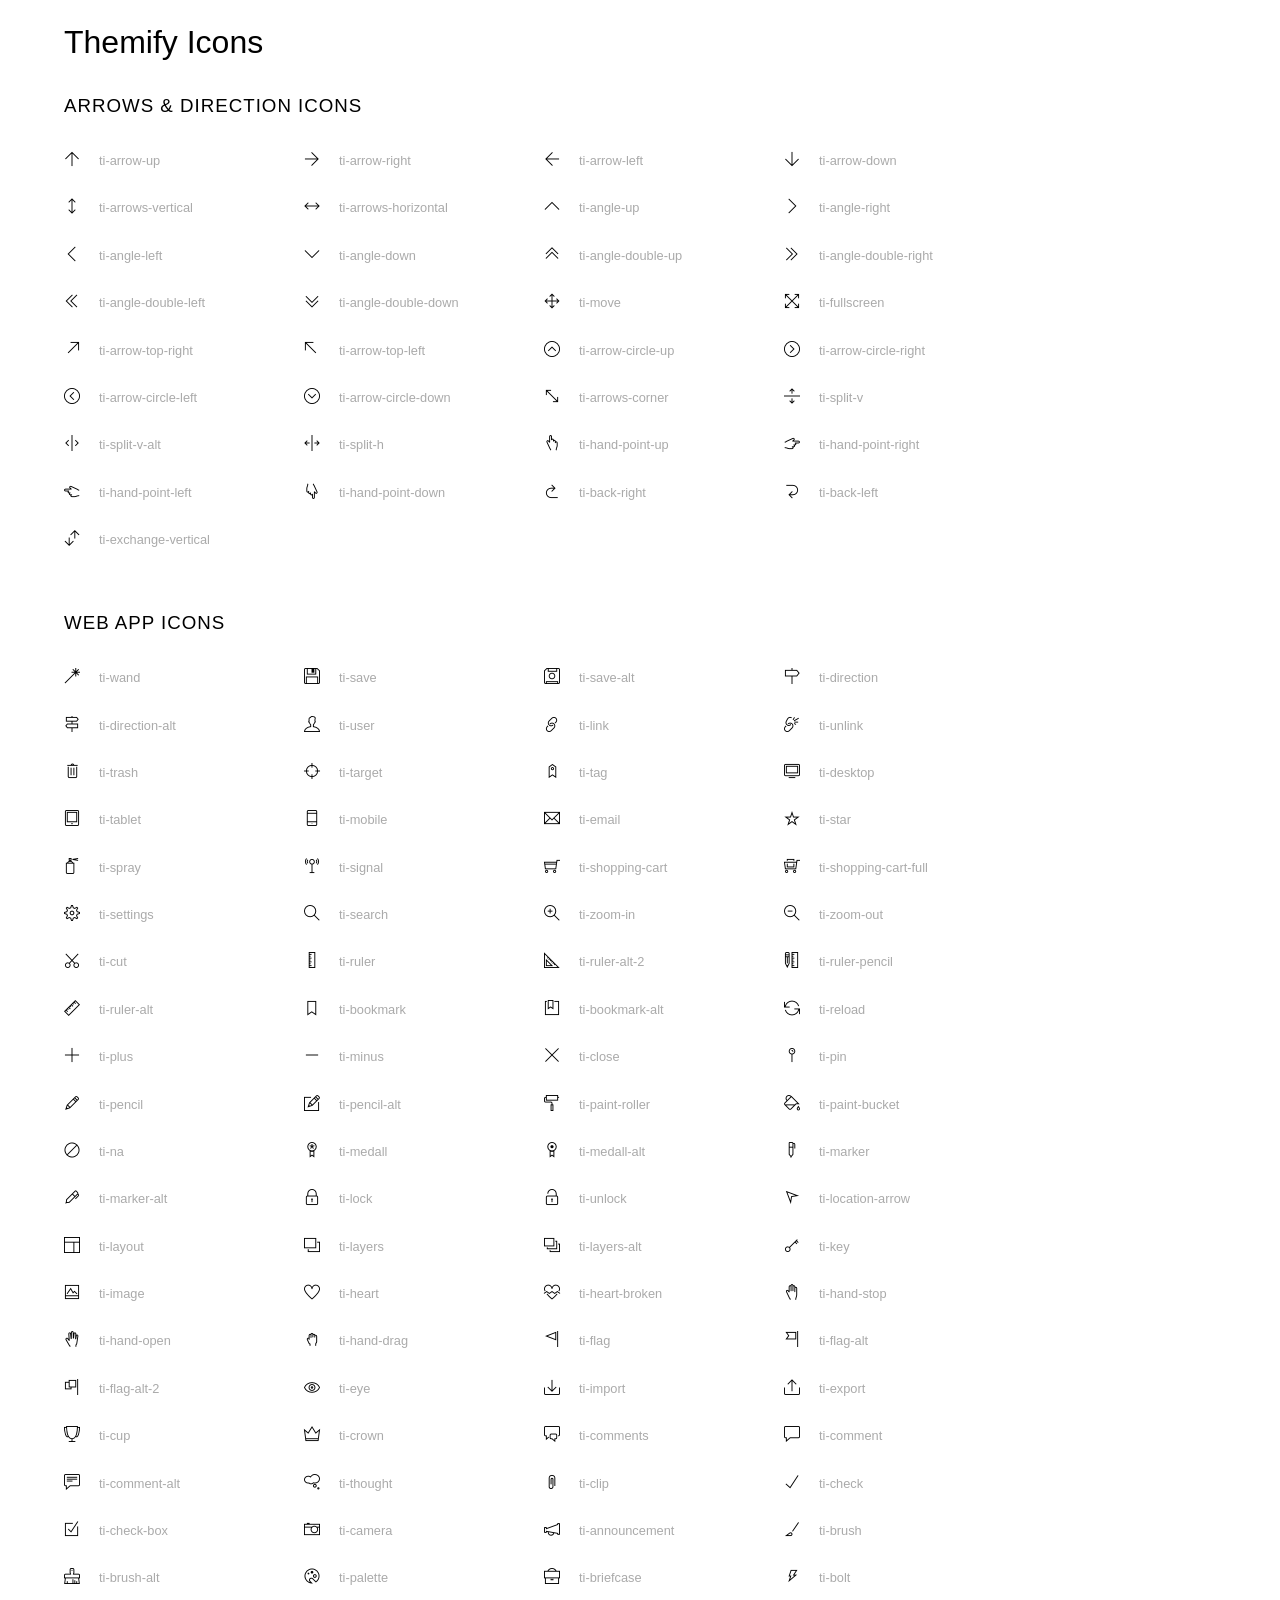
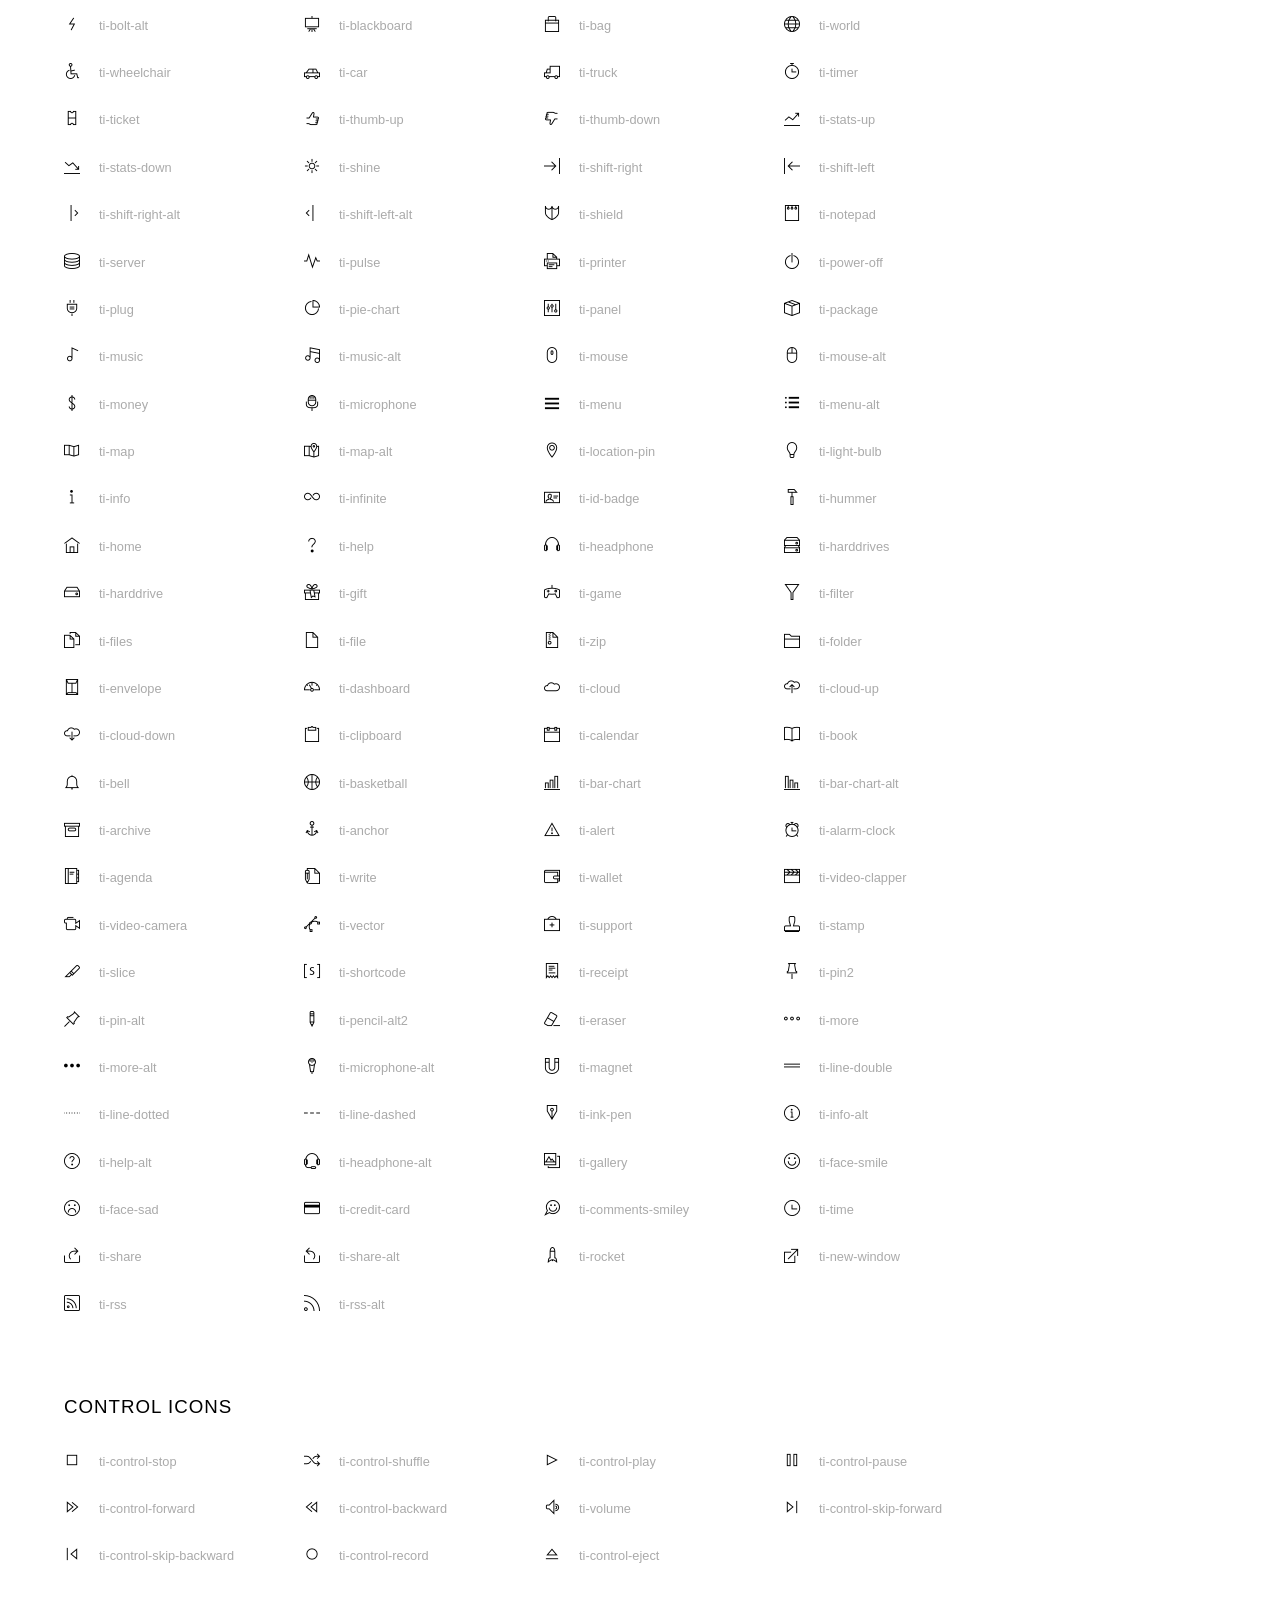
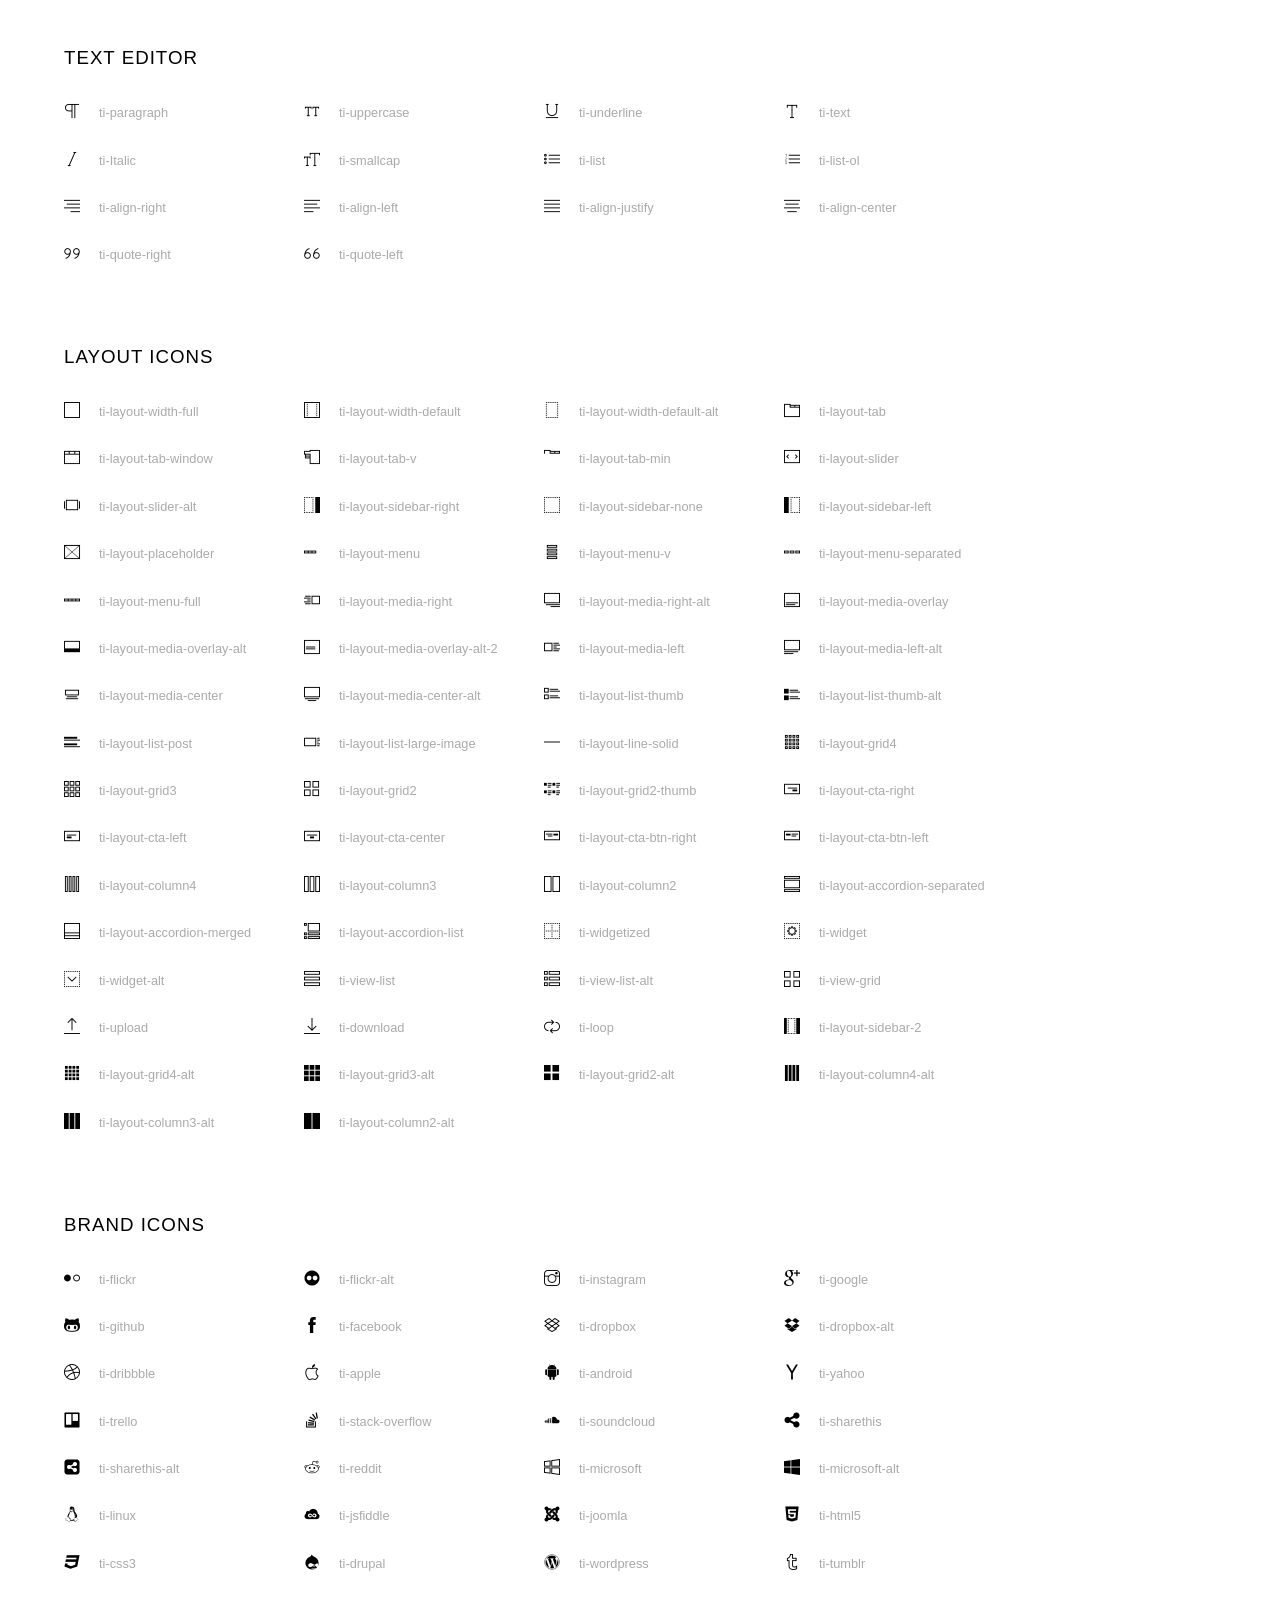
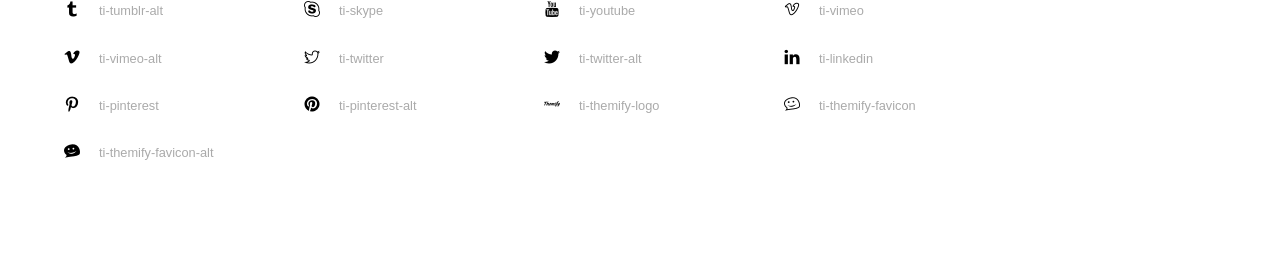
<file: html/css/icon_fonts/demo_icon_set_4.html>
<!doctype html>
<html>
<head>
	<meta charset="utf-8">
	<title>Themify Icon Font</title>
	<meta name="viewport" content="width=device-width">
	<link rel="stylesheet" href="css/icon_set_4.css">
	<style>
	body {
	font: normal 1em/1.5em Arial, Helvetica, sans-serif;
	max-width: 90%;
	margin: 30px auto 0;
	}
	h1, h3 {
		font-weight: normal;
	}
	h3 {
		font-size: 1.4;
		text-transform: uppercase;
		letter-spacing: 1px;
	}

	.icon-section {
		margin: 0 0 3em;
		clear: both;
		overflow: hidden;
	}
	.icon-container {
		width: 240px; 
		padding: .7em 0;
		float: left; 
		position: relative;
		text-align: left;
	}
	.icon-container [class^="ti-"], 
	.icon-container [class*=" ti-"] {
		color: #000;
		position: absolute;
		margin-top: 3px;
		transition: .3s;
	}
	.icon-container:hover [class^="ti-"],
	.icon-container:hover [class*=" ti-"] {
		font-size: 2.2em;
		margin-top: -5px;
	}
	.icon-container:hover .icon-name {
		color: #000;
	}
	.icon-name {
		color: #aaa;
		margin-left: 35px;
		font-size: .8em;
		transition: .3s;
	}
	.icon-container:hover .icon-name {
		margin-left: 45px;
	}
	</style>

	<!--<![endif]-->
</head>
<body>
	<h1>Themify Icons</h1>

	<div class="icon-section">

		<div class="icon-section">
			<h3>Arrows &amp; Direction Icons </h3>

			<div class="icon-container">
				<span class="ti-arrow-up"></span><span class="icon-name"> ti-arrow-up</span>
			</div>
			<div class="icon-container">
				<span class="ti-arrow-right"></span><span class="icon-name"> ti-arrow-right</span>
			</div>
			<div class="icon-container">
				<span class="ti-arrow-left"></span><span class="icon-name"> ti-arrow-left</span>
			</div>
			<div class="icon-container">
				<span class="ti-arrow-down"></span><span class="icon-name"> ti-arrow-down</span>
			</div>
			<div class="icon-container">
				<span class="ti-arrows-vertical"></span><span class="icon-name"> ti-arrows-vertical</span>
			</div>
			<div class="icon-container">
				<span class="ti-arrows-horizontal"></span><span class="icon-name"> ti-arrows-horizontal</span>
			</div>
			<div class="icon-container">
				<span class="ti-angle-up"></span><span class="icon-name"> ti-angle-up</span>
			</div>
			<div class="icon-container">
				<span class="ti-angle-right"></span><span class="icon-name"> ti-angle-right</span>
			</div>
			<div class="icon-container">
				<span class="ti-angle-left"></span><span class="icon-name"> ti-angle-left</span>
			</div>
			<div class="icon-container">
				<span class="ti-angle-down"></span><span class="icon-name"> ti-angle-down</span>
			</div>	
			<div class="icon-container">
				<span class="ti-angle-double-up"></span><span class="icon-name"> ti-angle-double-up</span>
			</div>
			<div class="icon-container">
				<span class="ti-angle-double-right"></span><span class="icon-name"> ti-angle-double-right</span>
			</div>
			<div class="icon-container">
				<span class="ti-angle-double-left"></span><span class="icon-name"> ti-angle-double-left</span>
			</div>
			<div class="icon-container">
				<span class="ti-angle-double-down"></span><span class="icon-name"> ti-angle-double-down</span>
			</div>					
			<div class="icon-container">
				<span class="ti-move"></span><span class="icon-name"> ti-move</span>
			</div>
			<div class="icon-container">
				<span class="ti-fullscreen"></span><span class="icon-name"> ti-fullscreen</span>
			</div>
			<div class="icon-container">
				<span class="ti-arrow-top-right"></span><span class="icon-name"> ti-arrow-top-right</span>
			</div>
			<div class="icon-container">
				<span class="ti-arrow-top-left"></span><span class="icon-name"> ti-arrow-top-left</span>
			</div>
			<div class="icon-container">
				<span class="ti-arrow-circle-up"></span><span class="icon-name"> ti-arrow-circle-up</span>
			</div>
			<div class="icon-container">
				<span class="ti-arrow-circle-right"></span><span class="icon-name"> ti-arrow-circle-right</span>
			</div>
			<div class="icon-container">
				<span class="ti-arrow-circle-left"></span><span class="icon-name"> ti-arrow-circle-left</span>
			</div>
			<div class="icon-container">
				<span class="ti-arrow-circle-down"></span><span class="icon-name"> ti-arrow-circle-down</span>
			</div>
			<div class="icon-container">
				<span class="ti-arrows-corner"></span><span class="icon-name"> ti-arrows-corner</span>
			</div>
			<div class="icon-container">
				<span class="ti-split-v"></span><span class="icon-name"> ti-split-v</span>
			</div>

			<div class="icon-container">
				<span class="ti-split-v-alt"></span><span class="icon-name"> ti-split-v-alt</span>
			</div>
			<div class="icon-container">
				<span class="ti-split-h"></span><span class="icon-name"> ti-split-h</span>
			</div>
			<div class="icon-container">
				<span class="ti-hand-point-up"></span><span class="icon-name"> ti-hand-point-up</span>
			</div>
			<div class="icon-container">
				<span class="ti-hand-point-right"></span><span class="icon-name"> ti-hand-point-right</span>
			</div>
			<div class="icon-container">
				<span class="ti-hand-point-left"></span><span class="icon-name"> ti-hand-point-left</span>
			</div>
			<div class="icon-container">
				<span class="ti-hand-point-down"></span><span class="icon-name"> ti-hand-point-down</span>
			</div>
			<div class="icon-container">
				<span class="ti-back-right"></span><span class="icon-name"> ti-back-right</span>
			</div>
			<div class="icon-container">
				<span class="ti-back-left"></span><span class="icon-name"> ti-back-left</span>
			</div>
			<div class="icon-container">
				<span class="ti-exchange-vertical"></span><span class="icon-name"> ti-exchange-vertical</span>
			</div>

		</div> <!-- Arrows Icons -->



		<h3>Web App Icons</h3>
		
		<div class="icon-section">

			<div class="icon-container">
				<span class="ti-wand"></span><span class="icon-name"> ti-wand</span>
			</div>
			<div class="icon-container">
				<span class="ti-save"></span><span class="icon-name"> ti-save</span>
			</div>
			<div class="icon-container">
				<span class="ti-save-alt"></span><span class="icon-name"> ti-save-alt</span>
			</div>

			<div class="icon-container">
				<span class="ti-direction"></span><span class="icon-name"> ti-direction</span>
			</div>
			<div class="icon-container">
				<span class="ti-direction-alt"></span><span class="icon-name"> ti-direction-alt</span>
			</div>
			<div class="icon-container">
				<span class="ti-user"></span><span class="icon-name"> ti-user</span>
			</div>
			<div class="icon-container">
				<span class="ti-link"></span><span class="icon-name"> ti-link</span>
			</div>
			<div class="icon-container">
				<span class="ti-unlink"></span><span class="icon-name"> ti-unlink</span>
			</div>
			<div class="icon-container">
				<span class="ti-trash"></span><span class="icon-name"> ti-trash</span>
			</div>
			<div class="icon-container">
				<span class="ti-target"></span><span class="icon-name"> ti-target</span>
			</div>
			<div class="icon-container">
				<span class="ti-tag"></span><span class="icon-name"> ti-tag</span>
			</div>
			<div class="icon-container">
				<span class="ti-desktop"></span><span class="icon-name"> ti-desktop</span>
			</div>
			<div class="icon-container">
				<span class="ti-tablet"></span><span class="icon-name"> ti-tablet</span>
			</div>
			<div class="icon-container">
				<span class="ti-mobile"></span><span class="icon-name"> ti-mobile</span>
			</div>
			<div class="icon-container">
				<span class="ti-email"></span><span class="icon-name"> ti-email</span>
			</div>	
			<div class="icon-container">
				<span class="ti-star"></span><span class="icon-name"> ti-star</span>
			</div>
			<div class="icon-container">
				<span class="ti-spray"></span><span class="icon-name"> ti-spray</span>
			</div>
			<div class="icon-container">
				<span class="ti-signal"></span><span class="icon-name"> ti-signal</span>
			</div>
			<div class="icon-container">
				<span class="ti-shopping-cart"></span><span class="icon-name"> ti-shopping-cart</span>
			</div>
			<div class="icon-container">
				<span class="ti-shopping-cart-full"></span><span class="icon-name"> ti-shopping-cart-full</span>
			</div>
			<div class="icon-container">
				<span class="ti-settings"></span><span class="icon-name"> ti-settings</span>
			</div>
			<div class="icon-container">
				<span class="ti-search"></span><span class="icon-name"> ti-search</span>
			</div>
			<div class="icon-container">
				<span class="ti-zoom-in"></span><span class="icon-name"> ti-zoom-in</span>
			</div>
			<div class="icon-container">
				<span class="ti-zoom-out"></span><span class="icon-name"> ti-zoom-out</span>
			</div>
			<div class="icon-container">
				<span class="ti-cut"></span><span class="icon-name"> ti-cut</span>
			</div>
			<div class="icon-container">
				<span class="ti-ruler"></span><span class="icon-name"> ti-ruler</span>
			</div>
			<div class="icon-container">
				<span class="ti-ruler-alt-2"></span><span class="icon-name"> ti-ruler-alt-2</span>
			</div>			
			<div class="icon-container">
				<span class="ti-ruler-pencil"></span><span class="icon-name"> ti-ruler-pencil</span>
			</div>
			<div class="icon-container">
				<span class="ti-ruler-alt"></span><span class="icon-name"> ti-ruler-alt</span>
			</div>
			<div class="icon-container">
				<span class="ti-bookmark"></span><span class="icon-name"> ti-bookmark</span>
			</div>
			<div class="icon-container">
				<span class="ti-bookmark-alt"></span><span class="icon-name"> ti-bookmark-alt</span>
			</div>
			<div class="icon-container">
				<span class="ti-reload"></span><span class="icon-name"> ti-reload</span>
			</div>
			<div class="icon-container">
				<span class="ti-plus"></span><span class="icon-name"> ti-plus</span>
			</div>
			<div class="icon-container">
				<span class="ti-minus"></span><span class="icon-name"> ti-minus</span>
			</div>
			<div class="icon-container">
				<span class="ti-close"></span><span class="icon-name"> ti-close</span>
			</div>			
			<div class="icon-container">
				<span class="ti-pin"></span><span class="icon-name"> ti-pin</span>
			</div>
			<div class="icon-container">
				<span class="ti-pencil"></span><span class="icon-name"> ti-pencil</span>
			</div>
					
		  	<div class="icon-container">
				<span class="ti-pencil-alt"></span><span class="icon-name"> ti-pencil-alt</span>
			</div>
			<div class="icon-container">
				<span class="ti-paint-roller"></span><span class="icon-name"> ti-paint-roller</span>
			</div>
			<div class="icon-container">
				<span class="ti-paint-bucket"></span><span class="icon-name"> ti-paint-bucket</span>
			</div>
			<div class="icon-container">
				<span class="ti-na"></span><span class="icon-name"> ti-na</span>
			</div>
			<div class="icon-container">
				<span class="ti-medall"></span><span class="icon-name"> ti-medall</span>
			</div>
			<div class="icon-container">
				<span class="ti-medall-alt"></span><span class="icon-name"> ti-medall-alt</span>
			</div>
			<div class="icon-container">
				<span class="ti-marker"></span><span class="icon-name"> ti-marker</span>
			</div>
			<div class="icon-container">
				<span class="ti-marker-alt"></span><span class="icon-name"> ti-marker-alt</span>
			</div>

			<div class="icon-container">
				<span class="ti-lock"></span><span class="icon-name"> ti-lock</span>
			</div>
			<div class="icon-container">
				<span class="ti-unlock"></span><span class="icon-name"> ti-unlock</span>
			</div>
			<div class="icon-container">
				<span class="ti-location-arrow"></span><span class="icon-name"> ti-location-arrow</span>
			</div>
			<div class="icon-container">
				<span class="ti-layout"></span><span class="icon-name"> ti-layout</span>
			</div>
			<div class="icon-container">
				<span class="ti-layers"></span><span class="icon-name"> ti-layers</span>
			</div>
			<div class="icon-container">
				<span class="ti-layers-alt"></span><span class="icon-name"> ti-layers-alt</span>
			</div>
			<div class="icon-container">
				<span class="ti-key"></span><span class="icon-name"> ti-key</span>
			</div>
			<div class="icon-container">
				<span class="ti-image"></span><span class="icon-name"> ti-image</span>
			</div>
			<div class="icon-container">
				<span class="ti-heart"></span><span class="icon-name"> ti-heart</span>
			</div>
			<div class="icon-container">
				<span class="ti-heart-broken"></span><span class="icon-name"> ti-heart-broken</span>
			</div>
			<div class="icon-container">
				<span class="ti-hand-stop"></span><span class="icon-name"> ti-hand-stop</span>
			</div>
			<div class="icon-container">
				<span class="ti-hand-open"></span><span class="icon-name"> ti-hand-open</span>
			</div>
			<div class="icon-container">
				<span class="ti-hand-drag"></span><span class="icon-name"> ti-hand-drag</span>
			</div>
			<div class="icon-container">
				<span class="ti-flag"></span><span class="icon-name"> ti-flag</span>
			</div>
			<div class="icon-container">
				<span class="ti-flag-alt"></span><span class="icon-name"> ti-flag-alt</span>
			</div>
			<div class="icon-container">
				<span class="ti-flag-alt-2"></span><span class="icon-name"> ti-flag-alt-2</span>
			</div>
			<div class="icon-container">
				<span class="ti-eye"></span><span class="icon-name"> ti-eye</span>
			</div>
			<div class="icon-container">
				<span class="ti-import"></span><span class="icon-name"> ti-import</span>
			</div>			
			<div class="icon-container">
				<span class="ti-export"></span><span class="icon-name"> ti-export</span>
			</div>
			<div class="icon-container">
				<span class="ti-cup"></span><span class="icon-name"> ti-cup</span>
			</div>
			<div class="icon-container">
				<span class="ti-crown"></span><span class="icon-name"> ti-crown</span>
			</div>
			<div class="icon-container">
				<span class="ti-comments"></span><span class="icon-name"> ti-comments</span>
			</div>
			<div class="icon-container">
				<span class="ti-comment"></span><span class="icon-name"> ti-comment</span>
			</div>
			<div class="icon-container">
				<span class="ti-comment-alt"></span><span class="icon-name"> ti-comment-alt</span>
			</div>
			<div class="icon-container">
				<span class="ti-thought"></span><span class="icon-name"> ti-thought</span>
			</div>			
			<div class="icon-container">
				<span class="ti-clip"></span><span class="icon-name"> ti-clip</span>
			</div>

			<div class="icon-container">
				<span class="ti-check"></span><span class="icon-name"> ti-check</span>
			</div>
			<div class="icon-container">
				<span class="ti-check-box"></span><span class="icon-name"> ti-check-box</span>
			</div>
			<div class="icon-container">
				<span class="ti-camera"></span><span class="icon-name"> ti-camera</span>
			</div>
			<div class="icon-container">
				<span class="ti-announcement"></span><span class="icon-name"> ti-announcement</span>
			</div>
			<div class="icon-container">
				<span class="ti-brush"></span><span class="icon-name"> ti-brush</span>
			</div>
			<div class="icon-container">
				<span class="ti-brush-alt"></span><span class="icon-name"> ti-brush-alt</span>
			</div>
			<div class="icon-container">
				<span class="ti-palette"></span><span class="icon-name"> ti-palette</span>
			</div>			
			<div class="icon-container">
				<span class="ti-briefcase"></span><span class="icon-name"> ti-briefcase</span>
			</div>
			<div class="icon-container">
				<span class="ti-bolt"></span><span class="icon-name"> ti-bolt</span>
			</div>
			<div class="icon-container">
				<span class="ti-bolt-alt"></span><span class="icon-name"> ti-bolt-alt</span>
			</div>
			<div class="icon-container">
				<span class="ti-blackboard"></span><span class="icon-name"> ti-blackboard</span>
			</div>
			<div class="icon-container">
				<span class="ti-bag"></span><span class="icon-name"> ti-bag</span>
			</div>
			<div class="icon-container">
				<span class="ti-world"></span><span class="icon-name"> ti-world</span>
			</div>
			<div class="icon-container">
				<span class="ti-wheelchair"></span><span class="icon-name"> ti-wheelchair</span>
			</div>
			<div class="icon-container">
				<span class="ti-car"></span><span class="icon-name"> ti-car</span>
			</div>
			<div class="icon-container">
				<span class="ti-truck"></span><span class="icon-name"> ti-truck</span>
			</div>
			<div class="icon-container">
				<span class="ti-timer"></span><span class="icon-name"> ti-timer</span>
			</div>
			<div class="icon-container">
				<span class="ti-ticket"></span><span class="icon-name"> ti-ticket</span>
			</div>
			<div class="icon-container">
				<span class="ti-thumb-up"></span><span class="icon-name"> ti-thumb-up</span>
			</div>
			<div class="icon-container">
				<span class="ti-thumb-down"></span><span class="icon-name"> ti-thumb-down</span>
			</div>

			<div class="icon-container">
				<span class="ti-stats-up"></span><span class="icon-name"> ti-stats-up</span>
			</div>
			<div class="icon-container">
				<span class="ti-stats-down"></span><span class="icon-name"> ti-stats-down</span>
			</div>
			<div class="icon-container">
				<span class="ti-shine"></span><span class="icon-name"> ti-shine</span>
			</div>
			<div class="icon-container">
				<span class="ti-shift-right"></span><span class="icon-name"> ti-shift-right</span>
			</div>
			<div class="icon-container">
				<span class="ti-shift-left"></span><span class="icon-name"> ti-shift-left</span>
			</div>

			<div class="icon-container">
				<span class="ti-shift-right-alt"></span><span class="icon-name"> ti-shift-right-alt</span>
			</div>
			<div class="icon-container">
				<span class="ti-shift-left-alt"></span><span class="icon-name"> ti-shift-left-alt</span>
			</div>
			<div class="icon-container">
				<span class="ti-shield"></span><span class="icon-name"> ti-shield</span>
			</div>
			<div class="icon-container">
				<span class="ti-notepad"></span><span class="icon-name"> ti-notepad</span>
			</div>
			<div class="icon-container">
				<span class="ti-server"></span><span class="icon-name"> ti-server</span>
			</div>

			<div class="icon-container">
				<span class="ti-pulse"></span><span class="icon-name"> ti-pulse</span>
			</div>
			<div class="icon-container">
				<span class="ti-printer"></span><span class="icon-name"> ti-printer</span>
			</div>
			<div class="icon-container">
				<span class="ti-power-off"></span><span class="icon-name"> ti-power-off</span>
			</div>
			<div class="icon-container">
				<span class="ti-plug"></span><span class="icon-name"> ti-plug</span>
			</div>
			<div class="icon-container">
				<span class="ti-pie-chart"></span><span class="icon-name"> ti-pie-chart</span>
			</div>

			<div class="icon-container">
				<span class="ti-panel"></span><span class="icon-name"> ti-panel</span>
			</div>
			<div class="icon-container">
				<span class="ti-package"></span><span class="icon-name"> ti-package</span>
			</div>
			<div class="icon-container">
				<span class="ti-music"></span><span class="icon-name"> ti-music</span>
			</div>
			<div class="icon-container">
				<span class="ti-music-alt"></span><span class="icon-name"> ti-music-alt</span>
			</div>
			<div class="icon-container">
				<span class="ti-mouse"></span><span class="icon-name"> ti-mouse</span>
			</div>
			<div class="icon-container">
				<span class="ti-mouse-alt"></span><span class="icon-name"> ti-mouse-alt</span>
			</div>
			<div class="icon-container">
				<span class="ti-money"></span><span class="icon-name"> ti-money</span>
			</div>
			<div class="icon-container">
				<span class="ti-microphone"></span><span class="icon-name"> ti-microphone</span>
			</div>
			<div class="icon-container">
				<span class="ti-menu"></span><span class="icon-name"> ti-menu</span>
			</div>
			<div class="icon-container">
				<span class="ti-menu-alt"></span><span class="icon-name"> ti-menu-alt</span>
			</div>
			<div class="icon-container">
				<span class="ti-map"></span><span class="icon-name"> ti-map</span>
			</div>
			<div class="icon-container">
				<span class="ti-map-alt"></span><span class="icon-name"> ti-map-alt</span>
			</div>

			<div class="icon-container">
				<span class="ti-location-pin"></span><span class="icon-name"> ti-location-pin</span>
			</div>

			<div class="icon-container">
				<span class="ti-light-bulb"></span><span class="icon-name"> ti-light-bulb</span>
			</div>
			<div class="icon-container">
				<span class="ti-info"></span><span class="icon-name"> ti-info</span>
			</div>
			<div class="icon-container">
				<span class="ti-infinite"></span><span class="icon-name"> ti-infinite</span>
			</div>
			<div class="icon-container">
				<span class="ti-id-badge"></span><span class="icon-name"> ti-id-badge</span>
			</div>
			<div class="icon-container">
				<span class="ti-hummer"></span><span class="icon-name"> ti-hummer</span>
			</div>
			<div class="icon-container">
				<span class="ti-home"></span><span class="icon-name"> ti-home</span>
			</div>
			<div class="icon-container">
				<span class="ti-help"></span><span class="icon-name"> ti-help</span>
			</div>
			<div class="icon-container">
				<span class="ti-headphone"></span><span class="icon-name"> ti-headphone</span>
			</div>
			<div class="icon-container">
				<span class="ti-harddrives"></span><span class="icon-name"> ti-harddrives</span>
			</div>
			<div class="icon-container">
				<span class="ti-harddrive"></span><span class="icon-name"> ti-harddrive</span>
			</div>
			<div class="icon-container">
				<span class="ti-gift"></span><span class="icon-name"> ti-gift</span>
			</div>
			<div class="icon-container">
				<span class="ti-game"></span><span class="icon-name"> ti-game</span>
			</div>
			<div class="icon-container">
				<span class="ti-filter"></span><span class="icon-name"> ti-filter</span>
			</div>
			<div class="icon-container">
				<span class="ti-files"></span><span class="icon-name"> ti-files</span>
			</div>
			<div class="icon-container">
				<span class="ti-file"></span><span class="icon-name"> ti-file</span>
			</div>
			<div class="icon-container">
				<span class="ti-zip"></span><span class="icon-name"> ti-zip</span>
			</div>
			<div class="icon-container">
				<span class="ti-folder"></span><span class="icon-name"> ti-folder</span>
			</div>			
			<div class="icon-container">
				<span class="ti-envelope"></span><span class="icon-name"> ti-envelope</span>
			</div>


			<div class="icon-container">
				<span class="ti-dashboard"></span><span class="icon-name"> ti-dashboard</span>
			</div>
			<div class="icon-container">
				<span class="ti-cloud"></span><span class="icon-name"> ti-cloud</span>
			</div>
			<div class="icon-container">
				<span class="ti-cloud-up"></span><span class="icon-name"> ti-cloud-up</span>
			</div>
			<div class="icon-container">
				<span class="ti-cloud-down"></span><span class="icon-name"> ti-cloud-down</span>
			</div>
			<div class="icon-container">
				<span class="ti-clipboard"></span><span class="icon-name"> ti-clipboard</span>
			</div>
			<div class="icon-container">
				<span class="ti-calendar"></span><span class="icon-name"> ti-calendar</span>
			</div>
			<div class="icon-container">
				<span class="ti-book"></span><span class="icon-name"> ti-book</span>
			</div>
			<div class="icon-container">
				<span class="ti-bell"></span><span class="icon-name"> ti-bell</span>
			</div>
			<div class="icon-container">
				<span class="ti-basketball"></span><span class="icon-name"> ti-basketball</span>
			</div>
			<div class="icon-container">
				<span class="ti-bar-chart"></span><span class="icon-name"> ti-bar-chart</span>
			</div>
			<div class="icon-container">
				<span class="ti-bar-chart-alt"></span><span class="icon-name"> ti-bar-chart-alt</span>
			</div>


			<div class="icon-container">
				<span class="ti-archive"></span><span class="icon-name"> ti-archive</span>
			</div>
			<div class="icon-container">
				<span class="ti-anchor"></span><span class="icon-name"> ti-anchor</span>
			</div>

			<div class="icon-container">
				<span class="ti-alert"></span><span class="icon-name"> ti-alert</span>
			</div>
			<div class="icon-container">
				<span class="ti-alarm-clock"></span><span class="icon-name"> ti-alarm-clock</span>
			</div>
			<div class="icon-container">
				<span class="ti-agenda"></span><span class="icon-name"> ti-agenda</span>
			</div>
			<div class="icon-container">
				<span class="ti-write"></span><span class="icon-name"> ti-write</span>
			</div>

			<div class="icon-container">
				<span class="ti-wallet"></span><span class="icon-name"> ti-wallet</span>
			</div>
			<div class="icon-container">
				<span class="ti-video-clapper"></span><span class="icon-name"> ti-video-clapper</span>
			</div>
			<div class="icon-container">
				<span class="ti-video-camera"></span><span class="icon-name"> ti-video-camera</span>
			</div>
			<div class="icon-container">
				<span class="ti-vector"></span><span class="icon-name"> ti-vector</span>
			</div>

			<div class="icon-container">
				<span class="ti-support"></span><span class="icon-name"> ti-support</span>
			</div>
			<div class="icon-container">
				<span class="ti-stamp"></span><span class="icon-name"> ti-stamp</span>
			</div>
			<div class="icon-container">
				<span class="ti-slice"></span><span class="icon-name"> ti-slice</span>
			</div>
			<div class="icon-container">
				<span class="ti-shortcode"></span><span class="icon-name"> ti-shortcode</span>
			</div>
			<div class="icon-container">
				<span class="ti-receipt"></span><span class="icon-name"> ti-receipt</span>
			</div>
			<div class="icon-container">
				<span class="ti-pin2"></span><span class="icon-name"> ti-pin2</span>
			</div>
			<div class="icon-container">
				<span class="ti-pin-alt"></span><span class="icon-name"> ti-pin-alt</span>
			</div>
			<div class="icon-container">
				<span class="ti-pencil-alt2"></span><span class="icon-name"> ti-pencil-alt2</span>
			</div>
			<div class="icon-container">
				<span class="ti-eraser"></span><span class="icon-name"> ti-eraser</span>
			</div>			
			<div class="icon-container">
				<span class="ti-more"></span><span class="icon-name"> ti-more</span>
			</div>
			<div class="icon-container">
				<span class="ti-more-alt"></span><span class="icon-name"> ti-more-alt</span>
			</div>
			<div class="icon-container">
				<span class="ti-microphone-alt"></span><span class="icon-name"> ti-microphone-alt</span>
			</div>
			<div class="icon-container">
				<span class="ti-magnet"></span><span class="icon-name"> ti-magnet</span>
			</div>
			<div class="icon-container">
				<span class="ti-line-double"></span><span class="icon-name"> ti-line-double</span>
			</div>
			<div class="icon-container">
				<span class="ti-line-dotted"></span><span class="icon-name"> ti-line-dotted</span>
			</div>
			<div class="icon-container">
				<span class="ti-line-dashed"></span><span class="icon-name"> ti-line-dashed</span>
			</div>

			<div class="icon-container">
				<span class="ti-ink-pen"></span><span class="icon-name"> ti-ink-pen</span>
			</div>
			<div class="icon-container">
				<span class="ti-info-alt"></span><span class="icon-name"> ti-info-alt</span>
			</div>
			<div class="icon-container">
				<span class="ti-help-alt"></span><span class="icon-name"> ti-help-alt</span>
			</div>
			<div class="icon-container">
				<span class="ti-headphone-alt"></span><span class="icon-name"> ti-headphone-alt</span>
			</div>

			<div class="icon-container">
				<span class="ti-gallery"></span><span class="icon-name"> ti-gallery</span>
			</div>
			<div class="icon-container">
				<span class="ti-face-smile"></span><span class="icon-name"> ti-face-smile</span>
			</div>
			<div class="icon-container">
				<span class="ti-face-sad"></span><span class="icon-name"> ti-face-sad</span>
			</div>
			<div class="icon-container">
				<span class="ti-credit-card"></span><span class="icon-name"> ti-credit-card</span>
			</div>
			<div class="icon-container">
				<span class="ti-comments-smiley"></span><span class="icon-name"> ti-comments-smiley</span>
			</div>
			<div class="icon-container">
				<span class="ti-time"></span><span class="icon-name"> ti-time</span>
			</div>
			<div class="icon-container">
				<span class="ti-share"></span><span class="icon-name"> ti-share</span>
			</div>
			<div class="icon-container">
				<span class="ti-share-alt"></span><span class="icon-name"> ti-share-alt</span>
			</div>
			<div class="icon-container">
				<span class="ti-rocket"></span><span class="icon-name"> ti-rocket</span>
			</div>

			<div class="icon-container">
				<span class="ti-new-window"></span><span class="icon-name"> ti-new-window</span>
			</div>

			<div class="icon-container">
				<span class="ti-rss"></span><span class="icon-name"> ti-rss</span>
			</div>

			<div class="icon-container">
				<span class="ti-rss-alt"></span><span class="icon-name"> ti-rss-alt</span>
			</div>
			
		</div><!-- Web App Icons -->


		<div class="icon-section">
			<h3>Control Icons</h3>
			<div class="icon-container">
				<span class="ti-control-stop"></span><span class="icon-name"> ti-control-stop</span>
			</div>
			<div class="icon-container">
				<span class="ti-control-shuffle"></span><span class="icon-name"> ti-control-shuffle</span>
			</div>
			<div class="icon-container">
				<span class="ti-control-play"></span><span class="icon-name"> ti-control-play</span>
			</div>
			<div class="icon-container">
				<span class="ti-control-pause"></span><span class="icon-name"> ti-control-pause</span>
			</div>
			<div class="icon-container">
				<span class="ti-control-forward"></span><span class="icon-name"> ti-control-forward</span>
			</div>
			<div class="icon-container">
				<span class="ti-control-backward"></span><span class="icon-name"> ti-control-backward</span>
			</div>	
			<div class="icon-container">
				<span class="ti-volume"></span><span class="icon-name"> ti-volume</span>
			</div>
			<div class="icon-container">
				<span class="ti-control-skip-forward"></span><span class="icon-name"> ti-control-skip-forward</span>
			</div>
			<div class="icon-container">
				<span class="ti-control-skip-backward"></span><span class="icon-name"> ti-control-skip-backward</span>
			</div>
			<div class="icon-container">
				<span class="ti-control-record"></span><span class="icon-name"> ti-control-record</span>
			</div>
			<div class="icon-container">
				<span class="ti-control-eject"></span><span class="icon-name"> ti-control-eject</span>
			</div>			
		</div> <!-- Control Icons -->


		<div class="icon-section">
			<h3>Text Editor</h3>

			<div class="icon-container">
				<span class="ti-paragraph"></span><span class="icon-name"> ti-paragraph</span>
			</div>
			<div class="icon-container">
				<span class="ti-uppercase"></span><span class="icon-name"> ti-uppercase</span>
			</div>

			<div class="icon-container">
				<span class="ti-underline"></span><span class="icon-name"> ti-underline</span>
			</div>
			<div class="icon-container">
				<span class="ti-text"></span><span class="icon-name"> ti-text</span>
			</div>
			<div class="icon-container">
				<span class="ti-Italic"></span><span class="icon-name"> ti-Italic</span>
			</div>
			<div class="icon-container">
				<span class="ti-smallcap"></span><span class="icon-name"> ti-smallcap</span>
			</div>
			<div class="icon-container">
				<span class="ti-list"></span><span class="icon-name"> ti-list</span>
			</div>
			<div class="icon-container">
				<span class="ti-list-ol"></span><span class="icon-name"> ti-list-ol</span>
			</div>
			<div class="icon-container">
				<span class="ti-align-right"></span><span class="icon-name"> ti-align-right</span>
			</div>
			<div class="icon-container">
				<span class="ti-align-left"></span><span class="icon-name"> ti-align-left</span>
			</div>
			<div class="icon-container">
				<span class="ti-align-justify"></span><span class="icon-name"> ti-align-justify</span>
			</div>
			<div class="icon-container">
				<span class="ti-align-center"></span><span class="icon-name"> ti-align-center</span>
			</div>
			<div class="icon-container">
				<span class="ti-quote-right"></span><span class="icon-name"> ti-quote-right</span>
			</div>
			<div class="icon-container">
				<span class="ti-quote-left"></span><span class="icon-name"> ti-quote-left</span>
			</div>

		</div> <!-- Text Editor -->



		<div class="icon-section">
			<h3>Layout Icons</h3>
			<div class="icon-container">
				<span class="ti-layout-width-full"></span><span class="icon-name"> ti-layout-width-full</span>
			</div>
			<div class="icon-container">
				<span class="ti-layout-width-default"></span><span class="icon-name"> ti-layout-width-default</span>
			</div>
			<div class="icon-container">
				<span class="ti-layout-width-default-alt"></span><span class="icon-name"> ti-layout-width-default-alt</span>
			</div>
			<div class="icon-container">
				<span class="ti-layout-tab"></span><span class="icon-name"> ti-layout-tab</span>
			</div>
			<div class="icon-container">
				<span class="ti-layout-tab-window"></span><span class="icon-name"> ti-layout-tab-window</span>
			</div>
			<div class="icon-container">
				<span class="ti-layout-tab-v"></span><span class="icon-name"> ti-layout-tab-v</span>
			</div>
			<div class="icon-container">
				<span class="ti-layout-tab-min"></span><span class="icon-name"> ti-layout-tab-min</span>
			</div>
			<div class="icon-container">
				<span class="ti-layout-slider"></span><span class="icon-name"> ti-layout-slider</span>
			</div>
			<div class="icon-container">
				<span class="ti-layout-slider-alt"></span><span class="icon-name"> ti-layout-slider-alt</span>
			</div>
			<div class="icon-container">
				<span class="ti-layout-sidebar-right"></span><span class="icon-name"> ti-layout-sidebar-right</span>
			</div>
			<div class="icon-container">
				<span class="ti-layout-sidebar-none"></span><span class="icon-name"> ti-layout-sidebar-none</span>
			</div>
			<div class="icon-container">
				<span class="ti-layout-sidebar-left"></span><span class="icon-name"> ti-layout-sidebar-left</span>
			</div>
			<div class="icon-container">
				<span class="ti-layout-placeholder"></span><span class="icon-name"> ti-layout-placeholder</span>
			</div>
			<div class="icon-container">
				<span class="ti-layout-menu"></span><span class="icon-name"> ti-layout-menu</span>
			</div>
			<div class="icon-container">
				<span class="ti-layout-menu-v"></span><span class="icon-name"> ti-layout-menu-v</span>
			</div>
			<div class="icon-container">
				<span class="ti-layout-menu-separated"></span><span class="icon-name"> ti-layout-menu-separated</span>
			</div>
			<div class="icon-container">
				<span class="ti-layout-menu-full"></span><span class="icon-name"> ti-layout-menu-full</span>
			</div>
			<div class="icon-container">
				<span class="ti-layout-media-right"></span><span class="icon-name"> ti-layout-media-right</span>
			</div>
			<div class="icon-container">
				<span class="ti-layout-media-right-alt"></span><span class="icon-name"> ti-layout-media-right-alt</span>
			</div>
			<div class="icon-container">
				<span class="ti-layout-media-overlay"></span><span class="icon-name"> ti-layout-media-overlay</span>
			</div>
			<div class="icon-container">
				<span class="ti-layout-media-overlay-alt"></span><span class="icon-name"> ti-layout-media-overlay-alt</span>
			</div>
			<div class="icon-container">
				<span class="ti-layout-media-overlay-alt-2"></span><span class="icon-name"> ti-layout-media-overlay-alt-2</span>
			</div>
			<div class="icon-container">
				<span class="ti-layout-media-left"></span><span class="icon-name"> ti-layout-media-left</span>
			</div>
			<div class="icon-container">
				<span class="ti-layout-media-left-alt"></span><span class="icon-name"> ti-layout-media-left-alt</span>
			</div>
			<div class="icon-container">
				<span class="ti-layout-media-center"></span><span class="icon-name"> ti-layout-media-center</span>
			</div>
			<div class="icon-container">
				<span class="ti-layout-media-center-alt"></span><span class="icon-name"> ti-layout-media-center-alt</span>
			</div>
			<div class="icon-container">
				<span class="ti-layout-list-thumb"></span><span class="icon-name"> ti-layout-list-thumb</span>
			</div>
			<div class="icon-container">
				<span class="ti-layout-list-thumb-alt"></span><span class="icon-name"> ti-layout-list-thumb-alt</span>
			</div>
			<div class="icon-container">
				<span class="ti-layout-list-post"></span><span class="icon-name"> ti-layout-list-post</span>
			</div>
			<div class="icon-container">
				<span class="ti-layout-list-large-image"></span><span class="icon-name"> ti-layout-list-large-image</span>
			</div>
			<div class="icon-container">
				<span class="ti-layout-line-solid"></span><span class="icon-name"> ti-layout-line-solid</span>
			</div>
			<div class="icon-container">
				<span class="ti-layout-grid4"></span><span class="icon-name"> ti-layout-grid4</span>
			</div>
			<div class="icon-container">
				<span class="ti-layout-grid3"></span><span class="icon-name"> ti-layout-grid3</span>
			</div>
			<div class="icon-container">
				<span class="ti-layout-grid2"></span><span class="icon-name"> ti-layout-grid2</span>
			</div>
			<div class="icon-container">
				<span class="ti-layout-grid2-thumb"></span><span class="icon-name"> ti-layout-grid2-thumb</span>
			</div>
			<div class="icon-container">
				<span class="ti-layout-cta-right"></span><span class="icon-name"> ti-layout-cta-right</span>
			</div>
			<div class="icon-container">
				<span class="ti-layout-cta-left"></span><span class="icon-name"> ti-layout-cta-left</span>
			</div>
			<div class="icon-container">
				<span class="ti-layout-cta-center"></span><span class="icon-name"> ti-layout-cta-center</span>
			</div>
			<div class="icon-container">
				<span class="ti-layout-cta-btn-right"></span><span class="icon-name"> ti-layout-cta-btn-right</span>
			</div>
			<div class="icon-container">
				<span class="ti-layout-cta-btn-left"></span><span class="icon-name"> ti-layout-cta-btn-left</span>
			</div>
			<div class="icon-container">
				<span class="ti-layout-column4"></span><span class="icon-name"> ti-layout-column4</span>
			</div>
			<div class="icon-container">
				<span class="ti-layout-column3"></span><span class="icon-name"> ti-layout-column3</span>
			</div>
			<div class="icon-container">
				<span class="ti-layout-column2"></span><span class="icon-name"> ti-layout-column2</span>
			</div>
			<div class="icon-container">
				<span class="ti-layout-accordion-separated"></span><span class="icon-name"> ti-layout-accordion-separated</span>
			</div>
			<div class="icon-container">
				<span class="ti-layout-accordion-merged"></span><span class="icon-name"> ti-layout-accordion-merged</span>
			</div>
			<div class="icon-container">
				<span class="ti-layout-accordion-list"></span><span class="icon-name"> ti-layout-accordion-list</span>
			</div>
			<div class="icon-container">
				<span class="ti-widgetized"></span><span class="icon-name"> ti-widgetized</span>
			</div>
			<div class="icon-container">
				<span class="ti-widget"></span><span class="icon-name"> ti-widget</span>
			</div>
			<div class="icon-container">
				<span class="ti-widget-alt"></span><span class="icon-name"> ti-widget-alt</span>
			</div>
			<div class="icon-container">
				<span class="ti-view-list"></span><span class="icon-name"> ti-view-list</span>
			</div>
			<div class="icon-container">
				<span class="ti-view-list-alt"></span><span class="icon-name"> ti-view-list-alt</span>
			</div>
			<div class="icon-container">
				<span class="ti-view-grid"></span><span class="icon-name"> ti-view-grid</span>
			</div>
			<div class="icon-container">
				<span class="ti-upload"></span><span class="icon-name"> ti-upload</span>
			</div>
			<div class="icon-container">
				<span class="ti-download"></span><span class="icon-name"> ti-download</span>
			</div>	
			<div class="icon-container">
				<span class="ti-loop"></span><span class="icon-name"> ti-loop</span>
			</div>
			<div class="icon-container">
				<span class="ti-layout-sidebar-2"></span><span class="icon-name"> ti-layout-sidebar-2</span>
			</div>
			<div class="icon-container">
				<span class="ti-layout-grid4-alt"></span><span class="icon-name"> ti-layout-grid4-alt</span>
			</div>
			<div class="icon-container">
				<span class="ti-layout-grid3-alt"></span><span class="icon-name"> ti-layout-grid3-alt</span>
			</div>
			<div class="icon-container">
				<span class="ti-layout-grid2-alt"></span><span class="icon-name"> ti-layout-grid2-alt</span>
			</div>
			<div class="icon-container">
				<span class="ti-layout-column4-alt"></span><span class="icon-name"> ti-layout-column4-alt</span>
			</div>
			<div class="icon-container">
				<span class="ti-layout-column3-alt"></span><span class="icon-name"> ti-layout-column3-alt</span>
			</div>
			<div class="icon-container">
				<span class="ti-layout-column2-alt"></span><span class="icon-name"> ti-layout-column2-alt</span>
			</div>		


		</div> <!-- Layout Icons -->


		<div class="icon-section">
			<h3>Brand Icons</h3>

			<div class="icon-container">
				<span class="ti-flickr"></span><span class="icon-name"> ti-flickr</span>
			</div>
			<div class="icon-container">
				<span class="ti-flickr-alt"></span><span class="icon-name"> ti-flickr-alt</span>
			</div>			
			<div class="icon-container">
				<span class="ti-instagram"></span><span class="icon-name"> ti-instagram</span>
			</div>
			<div class="icon-container">
				<span class="ti-google"></span><span class="icon-name"> ti-google</span>
			</div>
			<div class="icon-container">
				<span class="ti-github"></span><span class="icon-name"> ti-github</span>
			</div>

			<div class="icon-container">
				<span class="ti-facebook"></span><span class="icon-name"> ti-facebook</span>
			</div>
			<div class="icon-container">
				<span class="ti-dropbox"></span><span class="icon-name"> ti-dropbox</span>
			</div>
			<div class="icon-container">
				<span class="ti-dropbox-alt"></span><span class="icon-name"> ti-dropbox-alt</span>
			</div>
			<div class="icon-container">
				<span class="ti-dribbble"></span><span class="icon-name"> ti-dribbble</span>
			</div>
			<div class="icon-container">
				<span class="ti-apple"></span><span class="icon-name"> ti-apple</span>
			</div>
			<div class="icon-container">
				<span class="ti-android"></span><span class="icon-name"> ti-android</span>
			</div>
			<div class="icon-container">
				<span class="ti-yahoo"></span><span class="icon-name"> ti-yahoo</span>
			</div>
			<div class="icon-container">
				<span class="ti-trello"></span><span class="icon-name"> ti-trello</span>
			</div>
			<div class="icon-container">
				<span class="ti-stack-overflow"></span><span class="icon-name"> ti-stack-overflow</span>
			</div>
			<div class="icon-container">
				<span class="ti-soundcloud"></span><span class="icon-name"> ti-soundcloud</span>
			</div>
			<div class="icon-container">
				<span class="ti-sharethis"></span><span class="icon-name"> ti-sharethis</span>
			</div>
			<div class="icon-container">
				<span class="ti-sharethis-alt"></span><span class="icon-name"> ti-sharethis-alt</span>
			</div>
			<div class="icon-container">
				<span class="ti-reddit"></span><span class="icon-name"> ti-reddit</span>
			</div>

			<div class="icon-container">
				<span class="ti-microsoft"></span><span class="icon-name"> ti-microsoft</span>
			</div>
			<div class="icon-container">
				<span class="ti-microsoft-alt"></span><span class="icon-name"> ti-microsoft-alt</span>
			</div>
			<div class="icon-container">
				<span class="ti-linux"></span><span class="icon-name"> ti-linux</span>
			</div>
			<div class="icon-container">
				<span class="ti-jsfiddle"></span><span class="icon-name"> ti-jsfiddle</span>
			</div>
			<div class="icon-container">
				<span class="ti-joomla"></span><span class="icon-name"> ti-joomla</span>
			</div>
			<div class="icon-container">
				<span class="ti-html5"></span><span class="icon-name"> ti-html5</span>
			</div>
			<div class="icon-container">
				<span class="ti-css3"></span><span class="icon-name"> ti-css3</span>
			</div>	
			<div class="icon-container">
				<span class="ti-drupal"></span><span class="icon-name"> ti-drupal</span>
			</div>
			<div class="icon-container">
				<span class="ti-wordpress"></span><span class="icon-name"> ti-wordpress</span>
			</div>		
			<div class="icon-container">
				<span class="ti-tumblr"></span><span class="icon-name"> ti-tumblr</span>
			</div>
			<div class="icon-container">
				<span class="ti-tumblr-alt"></span><span class="icon-name"> ti-tumblr-alt</span>
			</div>
			<div class="icon-container">
				<span class="ti-skype"></span><span class="icon-name"> ti-skype</span>
			</div>
			<div class="icon-container">
				<span class="ti-youtube"></span><span class="icon-name"> ti-youtube</span>
			</div>
			<div class="icon-container">
				<span class="ti-vimeo"></span><span class="icon-name"> ti-vimeo</span>
			</div>
			<div class="icon-container">
				<span class="ti-vimeo-alt"></span><span class="icon-name"> ti-vimeo-alt</span>
			</div>			
			<div class="icon-container">
				<span class="ti-twitter"></span><span class="icon-name"> ti-twitter</span>
			</div>
			<div class="icon-container">
				<span class="ti-twitter-alt"></span><span class="icon-name"> ti-twitter-alt</span>
			</div>
			<div class="icon-container">
				<span class="ti-linkedin"></span><span class="icon-name"> ti-linkedin</span>
			</div>
			<div class="icon-container">
				<span class="ti-pinterest"></span><span class="icon-name"> ti-pinterest</span>
			</div>

			<div class="icon-container">
				<span class="ti-pinterest-alt"></span><span class="icon-name"> ti-pinterest-alt</span>
			</div>
			<div class="icon-container">
				<span class="ti-themify-logo"></span><span class="icon-name"> ti-themify-logo</span>
			</div>
			<div class="icon-container">
				<span class="ti-themify-favicon"></span><span class="icon-name"> ti-themify-favicon</span>
			</div>
			<div class="icon-container">
				<span class="ti-themify-favicon-alt"></span><span class="icon-name"> ti-themify-favicon-alt</span>
			</div>

		</div> <!-- brand Icons -->

	</div>

</body>
</html>
</file>
<file: html/css/menu.css>
/* -------------------------------- 
Primary style
-------------------------------- */
*, *::after, *::before {
  -webkit-box-sizing: border-box;
  -moz-box-sizing: border-box;
  box-sizing: border-box;
}

*::after, *::before {
  content: '';
}

/* -------------------------------- 
Main components 
-------------------------------- */
.cd-nav-trigger {
  position: absolute;
  display: inline-block;
}

.cd-nav-trigger {
  top: 15px;
  right: 20px;
  height: 44px;
  width: 44px;
  z-index: 5;
  /* image replacement */
  overflow: hidden;
  text-indent: 100%;
  white-space: nowrap;
}
@media (max-width: 991px) {
  .cd-nav-trigger {
    top: 10px;
    right: 15px;
  }
}

.cd-nav-trigger .cd-icon {
  /* icon created in CSS */
  position: absolute;
  left: 50%;
  top: 50%;
  bottom: auto;
  right: auto;
  -webkit-transform: translateX(-50%) translateY(-50%);
  -moz-transform: translateX(-50%) translateY(-50%);
  -ms-transform: translateX(-50%) translateY(-50%);
  -o-transform: translateX(-50%) translateY(-50%);
  transform: translateX(-50%) translateY(-50%);
  display: inline-block;
  width: 18px;
  height: 2px;
  background-color: #222;
  z-index: 10;
}

.cd-nav-trigger .cd-icon::before, .cd-nav-trigger .cd-icon:after {
  /* upper and lower lines of the menu icon */
  position: absolute;
  top: 0;
  right: 0;
  width: 100%;
  height: 100%;
  background-color: #222;
  /* Force Hardware Acceleration in WebKit */
  -webkit-transform: translateZ(0);
  -moz-transform: translateZ(0);
  -ms-transform: translateZ(0);
  -o-transform: translateZ(0);
  transform: translateZ(0);
  -webkit-backface-visibility: hidden;
  backface-visibility: hidden;
  /* apply transition to transform property */
  -webkit-transition: -webkit-transform .3s;
  -moz-transition: -moz-transform .3s;
  transition: transform .3s;
}

.cd-nav-trigger .cd-icon::before {
  -webkit-transform: translateY(-6px) rotate(0deg);
  -moz-transform: translateY(-6px) rotate(0deg);
  -ms-transform: translateY(-6px) rotate(0deg);
  -o-transform: translateY(-6px) rotate(0deg);
  transform: translateY(-6px) rotate(0deg);
}

.cd-nav-trigger .cd-icon::after {
  -webkit-transform: translateY(6px) rotate(0deg);
  -moz-transform: translateY(6px) rotate(0deg);
  -ms-transform: translateY(6px) rotate(0deg);
  -o-transform: translateY(6px) rotate(0deg);
  transform: translateY(6px) rotate(0deg);
}

.cd-nav-trigger::before, .cd-nav-trigger::after {
  /* 2 rounded colored backgrounds for the menu icon */
  position: absolute;
  top: 0;
  left: 0;
  border-radius: 50%;
  height: 100%;
  width: 100%;
  /* Force Hardware Acceleration in WebKit */
  -webkit-transform: translateZ(0);
  -moz-transform: translateZ(0);
  -ms-transform: translateZ(0);
  -o-transform: translateZ(0);
  transform: translateZ(0);
  -webkit-backface-visibility: hidden;
  backface-visibility: hidden;
  -webkit-transition-property: -webkit-transform;
  -moz-transition-property: -moz-transform;
  transition-property: transform;
}

.cd-nav-trigger::before {
  background-color: #e9e9e9;
  -webkit-transform: scale(1);
  -moz-transform: scale(1);
  -ms-transform: scale(1);
  -o-transform: scale(1);
  transform: scale(1);
  -webkit-transition-duration: 0.3s;
  -moz-transition-duration: 0.3s;
  transition-duration: 0.3s;
  -webkit-transition-delay: 0.4s;
  -moz-transition-delay: 0.4s;
  transition-delay: 0.4s;
}
@media (max-width: 991px) {
  .cd-nav-trigger::before {
    background-color: #fff;
  }
}

@media (max-width: 991px) {
  header .cd-nav-trigger::before {
    background-color: #ededed;
  }
}

.cd-nav-trigger::after {
  background-color: #ededed;
  -webkit-transform: scale(0);
  -moz-transform: scale(0);
  -ms-transform: scale(0);
  -o-transform: scale(0);
  transform: scale(0);
  -webkit-transition-duration: 0s;
  -moz-transition-duration: 0s;
  transition-duration: 0s;
  -webkit-transition-delay: 0s;
  -moz-transition-delay: 0s;
  transition-delay: 0s;
}

.cd-nav-trigger.close-nav::before {
  /* user clicks on the .cd-nav-trigger element - 1st rounded background disappears */
  -webkit-transform: scale(0);
  -moz-transform: scale(0);
  -ms-transform: scale(0);
  -o-transform: scale(0);
  transform: scale(0);
}

.cd-nav-trigger.close-nav::after {
  /* user clicks on the .cd-nav-trigger element - 2nd rounded background appears */
  -webkit-transform: scale(1);
  -moz-transform: scale(1);
  -ms-transform: scale(1);
  -o-transform: scale(1);
  transform: scale(1);
  -webkit-transition-duration: 0.3s;
  -moz-transition-duration: 0.3s;
  transition-duration: 0.3s;
  -webkit-transition-delay: 0.4s;
  -moz-transition-delay: 0.4s;
  transition-delay: 0.4s;
}

.cd-nav-trigger.close-nav .cd-icon {
  /* user clicks on the .cd-nav-trigger element - transform the icon */
  background-color: transparent;
}

.cd-nav-trigger.close-nav .cd-icon::before, .cd-nav-trigger.close-nav .cd-icon::after {
  background-color: #222;
}

.cd-nav-trigger.close-nav .cd-icon::before {
  -webkit-transform: translateY(0) rotate(45deg);
  -moz-transform: translateY(0) rotate(45deg);
  -ms-transform: translateY(0) rotate(45deg);
  -o-transform: translateY(0) rotate(45deg);
  transform: translateY(0) rotate(45deg);
}

.cd-nav-trigger.close-nav .cd-icon::after {
  -webkit-transform: translateY(0) rotate(-45deg);
  -moz-transform: translateY(0) rotate(-45deg);
  -ms-transform: translateY(0) rotate(-45deg);
  -o-transform: translateY(0) rotate(-45deg);
  transform: translateY(0) rotate(-45deg);
}

.cd-primary-nav {
  /* by default it's hidden */
  position: fixed;
  left: 0;
  top: 0;
  height: 100%;
  width: 100%;
  padding: 80px 5%;
  z-index: 3;
  background-color: #fff;
  overflow: auto;
  /* this fixes the buggy scrolling on webkit browsers - mobile devices only - when overflow property is applied */
  -webkit-overflow-scrolling: touch;
  visibility: hidden;
  opacity: 0;
  -webkit-transition: visibility 0s, opacity 0.3s;
  -moz-transition: visibility 0s, opacity 0.3s;
  transition: visibility 0s, opacity 0.3s;
}

ul.cd-primary-nav {
  list-style: none;
  padding: 80px 0 0 0;
  margin: 0;
}

.cd-primary-nav li {
  margin: 1.2em 0;
  text-align: center;
  text-transform: capitalize;
}

.cd-primary-nav a {
  -webkit-font-smoothing: antialiased;
  -moz-osx-font-smoothing: grayscale;
  -webkit-transition: color 0.2s;
  -moz-transition: color 0.2s;
  transition: color 0.2s;
  color: #777;
  font-size: 18px;
}

.no-touch .cd-primary-nav a:hover {
  color: #2955a9;
}

.cd-primary-nav.fade-in {
  /* navigation visible at the end of the circle animation */
  visibility: visible;
  opacity: 1;
}

@media only screen and (min-width: 768px) {
  .cd-primary-nav li {
    margin: 2em 0;
  }

  .cd-primary-nav a {
    font-size: 21px;
  }
}
@media only screen and (min-width: 1170px) {
  .cd-primary-nav li {
    margin: 2.6em 0;
  }

  .cd-primary-nav a {
    font-size: 24px;
  }
}
.cd-overlay-nav, .cd-overlay-content {
  /* containers of the 2 main rounded backgrounds - these containers are used to position the rounded bgs behind the menu icon */
  position: fixed;
  top: 18px;
  right: 5%;
  height: 4px;
  width: 4px;
  -webkit-transform: translateX(-20px) translateY(20px);
  -moz-transform: translateX(-20px) translateY(20px);
  -ms-transform: translateX(-20px) translateY(20px);
  -o-transform: translateX(-20px) translateY(20px);
  transform: translateX(-20px) translateY(20px);
}

.cd-overlay-nav span, .cd-overlay-content span {
  display: inline-block;
  position: absolute;
  border-radius: 50%;
  /* Force Hardware Acceleration in WebKit */
  -webkit-transform: translateZ(0);
  -moz-transform: translateZ(0);
  -ms-transform: translateZ(0);
  -o-transform: translateZ(0);
  transform: translateZ(0);
  -webkit-backface-visibility: hidden;
  backface-visibility: hidden;
  will-change: transform;
  -webkit-transform-origin: 50% 50%;
  -moz-transform-origin: 50% 50%;
  -ms-transform-origin: 50% 50%;
  -o-transform-origin: 50% 50%;
  transform-origin: 50% 50%;
  -webkit-transform: scale(0);
  -moz-transform: scale(0);
  -ms-transform: scale(0);
  -o-transform: scale(0);
  transform: scale(0);
}

.cd-overlay-nav.is-hidden, .cd-overlay-content.is-hidden {
  /* background fades out at the end of the animation */
  opacity: 0;
  visibility: hidden;
  -webkit-transition: opacity .3s 0s, visibility 0s .3s;
  -moz-transition: opacity .3s 0s, visibility 0s .3s;
  transition: opacity .3s 0s, visibility 0s .3s;
}

.cd-overlay-nav {
  /* main rounded colored bg 1 */
  z-index: 2;
}

.cd-overlay-nav span {
  background-color: #2955a9;
}

.cd-overlay-content {
  /* main rounded colored bg 2 */
  z-index: 4;
}

.cd-overlay-content span {
  background-color: #2955a9;
}
</file>
<file: html/css/custom.css>
/*============================================================================================*/
/* Your custom styles below */
/*============================================================================================*/
</file>
<file: html/css/icon_fonts/css/icon_set_1.css>
@font-face {
  font-family: 'fontello';
  src: url('../font/fontello.eot?32974303');
  src: url('../font/fontello.eot?32974303#iefix') format('embedded-opentype'),
       url('../font/fontello.woff?32974303') format('woff'),
       url('../font/fontello.ttf?32974303') format('truetype'),
       url('../font/fontello.svg?32974303#fontello') format('svg');
  font-weight: normal;
  font-style: normal;
}
/* Chrome hack: SVG is rendered more smooth in Windozze. 100% magic, uncomment if you need it. */
/* Note, that will break hinting! In other OS-es font will be not as sharp as it could be */
/*
@media screen and (-webkit-min-device-pixel-ratio:0) {
  @font-face {
    font-family: 'fontello';
    src: url('../font/fontello.svg?32974303#fontello') format('svg');
  }
}
*/
 
 [class^="icon-"]:before, [class*=" icon-"]:before {
  font-family: "fontello";
  font-style: normal;
  font-weight: normal;
  speak: none;
 
  display: inline-block;
  text-decoration: inherit;
  width: 1em;
  margin-right: .2em;
  text-align: center;
  /* opacity: .8; */
 
  /* For safety - reset parent styles, that can break glyph codes*/
  font-variant: normal;
  text-transform: none;
     
  /* fix buttons height, for twitter bootstrap */
  line-height: 1em;
 
  /* Animation center compensation - margins should be symmetric */
  /* remove if not needed */
  margin-left: .2em;
 
  /* you can be more comfortable with increased icons size */
  /* font-size: 120%; */
 
  /* Uncomment for 3D effect */
  /* text-shadow: 1px 1px 1px rgba(127, 127, 127, 0.3); */
}
 
.icon-spin3:before { content: '\e800'; } /* '' */
.icon-youtube-4:before { content: '\ef87'; } /* '' */
.icon-spin5:before { content: '\e802'; } /* '' */
.icon-spin6:before { content: '\e803'; } /* '' */
.icon-glass:before { content: '\e804'; } /* '' */
.icon-music:before { content: '\e805'; } /* '' */
.icon-search:before { content: '\e806'; } /* '' */
.icon-mail:before { content: '\e807'; } /* '' */
.icon-mail-alt:before { content: '\e808'; } /* '' */
.icon-heart:before { content: '\e809'; } /* '' */
.icon-heart-empty:before { content: '\e80a'; } /* '' */
.icon-star:before { content: '\e80b'; } /* '' */
.icon-star-empty:before { content: '\e80c'; } /* '' */
.icon-star-half:before { content: '\e80d'; } /* '' */
.icon-star-half-alt:before { content: '\e80e'; } /* '' */
.icon-user:before { content: '\e80f'; } /* '' */
.icon-users:before { content: '\e827'; } /* '' */
.icon-male:before { content: '\e810'; } /* '' */
.icon-female:before { content: '\e811'; } /* '' */
.icon-video:before { content: '\e812'; } /* '' */
.icon-videocam:before { content: '\e813'; } /* '' */
.icon-picture:before { content: '\e814'; } /* '' */
.icon-camera:before { content: '\e815'; } /* '' */
.icon-camera-alt:before { content: '\e816'; } /* '' */
.icon-th-large:before { content: '\e817'; } /* '' */
.icon-th:before { content: '\e818'; } /* '' */
.icon-th-list:before { content: '\e819'; } /* '' */
.icon-ok:before { content: '\e81a'; } /* '' */
.icon-ok-circled:before { content: '\e81b'; } /* '' */
.icon-ok-circled2:before { content: '\e81c'; } /* '' */
.icon-ok-squared:before { content: '\e81d'; } /* '' */
.icon-cancel:before { content: '\e81e'; } /* '' */
.icon-cancel-circled:before { content: '\e81f'; } /* '' */
.icon-cancel-circled2:before { content: '\e820'; } /* '' */
.icon-plus:before { content: '\e821'; } /* '' */
.icon-plus-circled:before { content: '\e822'; } /* '' */
.icon-plus-squared:before { content: '\e823'; } /* '' */
.icon-plus-squared-small:before { content: '\e824'; } /* '' */
.icon-minus:before { content: '\e825'; } /* '' */
.icon-minus-circled:before { content: '\e826'; } /* '' */
.icon-minus-squared:before { content: '\e828'; } /* '' */
.icon-minus-squared-alt:before { content: '\e829'; } /* '' */
.icon-minus-squared-small:before { content: '\e82a'; } /* '' */
.icon-help:before { content: '\e82b'; } /* '' */
.icon-help-circled:before { content: '\e82c'; } /* '' */
.icon-info-circled:before { content: '\e82d'; } /* '' */
.icon-info:before { content: '\e82e'; } /* '' */
.icon-home:before { content: '\e82f'; } /* '' */
.icon-link:before { content: '\e830'; } /* '' */
.icon-unlink:before { content: '\e831'; } /* '' */
.icon-link-ext:before { content: '\e832'; } /* '' */
.icon-link-ext-alt:before { content: '\e833'; } /* '' */
.icon-attach:before { content: '\e834'; } /* '' */
.icon-lock:before { content: '\e835'; } /* '' */
.icon-lock-open:before { content: '\e836'; } /* '' */
.icon-lock-open-alt:before { content: '\e837'; } /* '' */
.icon-pin:before { content: '\e838'; } /* '' */
.icon-eye:before { content: '\e839'; } /* '' */
.icon-eye-off:before { content: '\e83a'; } /* '' */
.icon-tag:before { content: '\e83b'; } /* '' */
.icon-tags:before { content: '\e83c'; } /* '' */
.icon-bookmark:before { content: '\e83d'; } /* '' */
.icon-bookmark-empty:before { content: '\e83e'; } /* '' */
.icon-flag:before { content: '\e83f'; } /* '' */
.icon-flag-empty:before { content: '\e840'; } /* '' */
.icon-flag-checkered:before { content: '\e841'; } /* '' */
.icon-thumbs-up:before { content: '\e842'; } /* '' */
.icon-thumbs-down:before { content: '\e843'; } /* '' */
.icon-thumbs-up-alt:before { content: '\e844'; } /* '' */
.icon-thumbs-down-alt:before { content: '\e845'; } /* '' */
.icon-download:before { content: '\e846'; } /* '' */
.icon-upload:before { content: '\e847'; } /* '' */
.icon-download-cloud:before { content: '\e848'; } /* '' */
.icon-upload-cloud:before { content: '\e849'; } /* '' */
.icon-reply:before { content: '\e84a'; } /* '' */
.icon-reply-all:before { content: '\e84b'; } /* '' */
.icon-forward:before { content: '\e84c'; } /* '' */
.icon-quote-left:before { content: '\e84d'; } /* '' */
.icon-quote-right:before { content: '\e84e'; } /* '' */
.icon-code:before { content: '\e84f'; } /* '' */
.icon-export:before { content: '\e850'; } /* '' */
.icon-export-alt:before { content: '\e851'; } /* '' */
.icon-pencil:before { content: '\e852'; } /* '' */
.icon-pencil-squared:before { content: '\e853'; } /* '' */
.icon-edit:before { content: '\e854'; } /* '' */
.icon-print:before { content: '\e855'; } /* '' */
.icon-retweet:before { content: '\e856'; } /* '' */
.icon-keyboard:before { content: '\e857'; } /* '' */
.icon-gamepad:before { content: '\e858'; } /* '' */
.icon-comment:before { content: '\e859'; } /* '' */
.icon-chat:before { content: '\e85a'; } /* '' */
.icon-comment-empty:before { content: '\e85b'; } /* '' */
.icon-chat-empty:before { content: '\e85c'; } /* '' */
.icon-bell:before { content: '\e85d'; } /* '' */
.icon-bell-alt:before { content: '\e85e'; } /* '' */
.icon-attention-alt:before { content: '\e85f'; } /* '' */
.icon-attention:before { content: '\e860'; } /* '' */
.icon-attention-circled:before { content: '\e861'; } /* '' */
.icon-location:before { content: '\e862'; } /* '' */
.icon-direction:before { content: '\e863'; } /* '' */
.icon-compass:before { content: '\e864'; } /* '' */
.icon-trash:before { content: '\e865'; } /* '' */
.icon-doc:before { content: '\e866'; } /* '' */
.icon-docs:before { content: '\e867'; } /* '' */
.icon-doc-text:before { content: '\e868'; } /* '' */
.icon-doc-inv:before { content: '\e869'; } /* '' */
.icon-doc-text-inv:before { content: '\e86a'; } /* '' */
.icon-folder:before { content: '\e86b'; } /* '' */
.icon-folder-open:before { content: '\e86c'; } /* '' */
.icon-folder-empty:before { content: '\e86d'; } /* '' */
.icon-folder-open-empty:before { content: '\e86e'; } /* '' */
.icon-box:before { content: '\e86f'; } /* '' */
.icon-rss:before { content: '\e870'; } /* '' */
.icon-rss-squared:before { content: '\e871'; } /* '' */
.icon-phone:before { content: '\e872'; } /* '' */
.icon-phone-squared:before { content: '\e873'; } /* '' */
.icon-menu:before { content: '\e874'; } /* '' */
.icon-cog:before { content: '\e875'; } /* '' */
.icon-cog-alt:before { content: '\e876'; } /* '' */
.icon-wrench:before { content: '\e877'; } /* '' */
.icon-basket:before { content: '\e878'; } /* '' */
.icon-calendar:before { content: '\e879'; } /* '' */
.icon-calendar-empty:before { content: '\e87a'; } /* '' */
.icon-login:before { content: '\e87b'; } /* '' */
.icon-logout:before { content: '\e87c'; } /* '' */
.icon-mic:before { content: '\e87d'; } /* '' */
.icon-mute:before { content: '\e87e'; } /* '' */
.icon-volume-off:before { content: '\e87f'; } /* '' */
.icon-volume-down:before { content: '\e880'; } /* '' */
.icon-volume-up:before { content: '\e881'; } /* '' */
.icon-headphones:before { content: '\e882'; } /* '' */
.icon-clock:before { content: '\e883'; } /* '' */
.icon-lightbulb:before { content: '\e884'; } /* '' */
.icon-block:before { content: '\e885'; } /* '' */
.icon-resize-full:before { content: '\e886'; } /* '' */
.icon-resize-full-alt:before { content: '\e887'; } /* '' */
.icon-resize-small:before { content: '\e888'; } /* '' */
.icon-resize-vertical:before { content: '\e889'; } /* '' */
.icon-resize-horizontal:before { content: '\e88a'; } /* '' */
.icon-move:before { content: '\e88b'; } /* '' */
.icon-zoom-in:before { content: '\e88c'; } /* '' */
.icon-zoom-out:before { content: '\e88d'; } /* '' */
.icon-down-circled2:before { content: '\e88e'; } /* '' */
.icon-up-circled2:before { content: '\e88f'; } /* '' */
.icon-left-circled2:before { content: '\e890'; } /* '' */
.icon-right-circled2:before { content: '\e891'; } /* '' */
.icon-down-dir:before { content: '\e892'; } /* '' */
.icon-up-dir:before { content: '\e893'; } /* '' */
.icon-left-dir:before { content: '\e894'; } /* '' */
.icon-right-dir:before { content: '\e895'; } /* '' */
.icon-down-open:before { content: '\e896'; } /* '' */
.icon-left-open:before { content: '\e897'; } /* '' */
.icon-right-open:before { content: '\e898'; } /* '' */
.icon-up-open:before { content: '\e899'; } /* '' */
.icon-angle-left:before { content: '\e89a'; } /* '' */
.icon-angle-right:before { content: '\e89b'; } /* '' */
.icon-angle-up:before { content: '\e89c'; } /* '' */
.icon-angle-down:before { content: '\e89d'; } /* '' */
.icon-angle-circled-left:before { content: '\e89e'; } /* '' */
.icon-angle-circled-right:before { content: '\e89f'; } /* '' */
.icon-angle-circled-up:before { content: '\e8a0'; } /* '' */
.icon-angle-circled-down:before { content: '\e8a1'; } /* '' */
.icon-angle-double-left:before { content: '\e8a2'; } /* '' */
.icon-angle-double-right:before { content: '\e8a3'; } /* '' */
.icon-angle-double-up:before { content: '\e8a4'; } /* '' */
.icon-angle-double-down:before { content: '\e8a5'; } /* '' */
.icon-down:before { content: '\e8a6'; } /* '' */
.icon-left:before { content: '\e8a7'; } /* '' */
.icon-right:before { content: '\e8a8'; } /* '' */
.icon-up:before { content: '\e8a9'; } /* '' */
.icon-down-big:before { content: '\e8aa'; } /* '' */
.icon-left-big:before { content: '\e8ab'; } /* '' */
.icon-right-big:before { content: '\e8ac'; } /* '' */
.icon-up-big:before { content: '\e8ad'; } /* '' */
.icon-right-hand:before { content: '\e8ae'; } /* '' */
.icon-left-hand:before { content: '\e8af'; } /* '' */
.icon-up-hand:before { content: '\e8b0'; } /* '' */
.icon-down-hand:before { content: '\e8b1'; } /* '' */
.icon-left-circled:before { content: '\e8b2'; } /* '' */
.icon-right-circled:before { content: '\e8b3'; } /* '' */
.icon-up-circled:before { content: '\e8b4'; } /* '' */
.icon-down-circled:before { content: '\e8b5'; } /* '' */
.icon-cw:before { content: '\e8b6'; } /* '' */
.icon-ccw:before { content: '\e8b7'; } /* '' */
.icon-arrows-cw:before { content: '\e8b8'; } /* '' */
.icon-level-up:before { content: '\e8b9'; } /* '' */
.icon-level-down:before { content: '\e8ba'; } /* '' */
.icon-shuffle:before { content: '\e8bb'; } /* '' */
.icon-exchange:before { content: '\e8bc'; } /* '' */
.icon-expand:before { content: '\e8bd'; } /* '' */
.icon-collapse:before { content: '\e8be'; } /* '' */
.icon-expand-right:before { content: '\e8bf'; } /* '' */
.icon-collapse-left:before { content: '\e8c0'; } /* '' */
.icon-play:before { content: '\e8c1'; } /* '' */
.icon-play-circled:before { content: '\e8c2'; } /* '' */
.icon-play-circled2:before { content: '\e8c3'; } /* '' */
.icon-stop:before { content: '\e8c4'; } /* '' */
.icon-pause:before { content: '\e8c5'; } /* '' */
.icon-to-end:before { content: '\e8c6'; } /* '' */
.icon-to-end-alt:before { content: '\e8c7'; } /* '' */
.icon-to-start:before { content: '\e8c8'; } /* '' */
.icon-to-start-alt:before { content: '\e8c9'; } /* '' */
.icon-fast-fw:before { content: '\e8ca'; } /* '' */
.icon-fast-bw:before { content: '\e8cb'; } /* '' */
.icon-eject:before { content: '\e8cc'; } /* '' */
.icon-target:before { content: '\e8cd'; } /* '' */
.icon-signal:before { content: '\e8ce'; } /* '' */
.icon-award:before { content: '\e8cf'; } /* '' */
.icon-desktop:before { content: '\e8d0'; } /* '' */
.icon-laptop:before { content: '\e8d1'; } /* '' */
.icon-tablet:before { content: '\e8d2'; } /* '' */
.icon-mobile:before { content: '\e8d3'; } /* '' */
.icon-inbox:before { content: '\e8d4'; } /* '' */
.icon-globe:before { content: '\e8d5'; } /* '' */
.icon-sun:before { content: '\e8d6'; } /* '' */
.icon-cloud:before { content: '\e8d7'; } /* '' */
.icon-flash:before { content: '\e8d8'; } /* '' */
.icon-moon:before { content: '\e8d9'; } /* '' */
.icon-umbrella:before { content: '\e8da'; } /* '' */
.icon-flight:before { content: '\e8db'; } /* '' */
.icon-fighter-jet:before { content: '\e8dc'; } /* '' */
.icon-leaf:before { content: '\e8dd'; } /* '' */
.icon-font:before { content: '\e8de'; } /* '' */
.icon-bold:before { content: '\e8df'; } /* '' */
.icon-italic:before { content: '\e8e0'; } /* '' */
.icon-text-height:before { content: '\e8e1'; } /* '' */
.icon-text-width:before { content: '\e8e2'; } /* '' */
.icon-align-left:before { content: '\e8e3'; } /* '' */
.icon-align-center:before { content: '\e8e4'; } /* '' */
.icon-align-right:before { content: '\e8e5'; } /* '' */
.icon-align-justify:before { content: '\e8e6'; } /* '' */
.icon-list:before { content: '\e8e7'; } /* '' */
.icon-indent-left:before { content: '\e8e8'; } /* '' */
.icon-indent-right:before { content: '\e8e9'; } /* '' */
.icon-list-bullet:before { content: '\e8ea'; } /* '' */
.icon-list-numbered:before { content: '\e8eb'; } /* '' */
.icon-strike:before { content: '\e8ec'; } /* '' */
.icon-underline:before { content: '\e8ed'; } /* '' */
.icon-superscript:before { content: '\e8ee'; } /* '' */
.icon-subscript:before { content: '\e8ef'; } /* '' */
.icon-table:before { content: '\e8f0'; } /* '' */
.icon-columns:before { content: '\e8f1'; } /* '' */
.icon-crop:before { content: '\e8f2'; } /* '' */
.icon-scissors:before { content: '\e8f3'; } /* '' */
.icon-paste:before { content: '\e8f4'; } /* '' */
.icon-briefcase:before { content: '\e8f5'; } /* '' */
.icon-suitcase:before { content: '\e8f6'; } /* '' */
.icon-ellipsis:before { content: '\e8f7'; } /* '' */
.icon-ellipsis-vert:before { content: '\e8f8'; } /* '' */
.icon-off:before { content: '\e8f9'; } /* '' */
.icon-road:before { content: '\e8fa'; } /* '' */
.icon-list-alt:before { content: '\e8fb'; } /* '' */
.icon-qrcode:before { content: '\e8fc'; } /* '' */
.icon-barcode:before { content: '\e8fd'; } /* '' */
.icon-book:before { content: '\e8fe'; } /* '' */
.icon-ajust:before { content: '\e8ff'; } /* '' */
.icon-tint:before { content: '\e900'; } /* '' */
.icon-check:before { content: '\e901'; } /* '' */
.icon-check-empty:before { content: '\e902'; } /* '' */
.icon-circle:before { content: '\e903'; } /* '' */
.icon-circle-empty:before { content: '\e904'; } /* '' */
.icon-dot-circled:before { content: '\e905'; } /* '' */
.icon-asterisk:before { content: '\e906'; } /* '' */
.icon-gift:before { content: '\e907'; } /* '' */
.icon-fire:before { content: '\e908'; } /* '' */
.icon-magnet:before { content: '\e909'; } /* '' */
.icon-chart-bar:before { content: '\e90a'; } /* '' */
.icon-ticket:before { content: '\e90b'; } /* '' */
.icon-credit-card:before { content: '\e90c'; } /* '' */
.icon-floppy:before { content: '\e90d'; } /* '' */
.icon-megaphone:before { content: '\e90e'; } /* '' */
.icon-hdd:before { content: '\e90f'; } /* '' */
.icon-key:before { content: '\e910'; } /* '' */
.icon-fork:before { content: '\e911'; } /* '' */
.icon-rocket:before { content: '\e912'; } /* '' */
.icon-bug:before { content: '\e913'; } /* '' */
.icon-certificate:before { content: '\e914'; } /* '' */
.icon-tasks:before { content: '\e915'; } /* '' */
.icon-filter:before { content: '\e916'; } /* '' */
.icon-beaker:before { content: '\e917'; } /* '' */
.icon-magic:before { content: '\e918'; } /* '' */
.icon-truck:before { content: '\e919'; } /* '' */
.icon-money:before { content: '\e91a'; } /* '' */
.icon-euro:before { content: '\e91b'; } /* '' */
.icon-pound:before { content: '\e91c'; } /* '' */
.icon-dollar:before { content: '\e91d'; } /* '' */
.icon-rupee:before { content: '\e91e'; } /* '' */
.icon-yen:before { content: '\e91f'; } /* '' */
.icon-rouble:before { content: '\e920'; } /* '' */
.icon-try:before { content: '\e921'; } /* '' */
.icon-won:before { content: '\e922'; } /* '' */
.icon-bitcoin:before { content: '\e923'; } /* '' */
.icon-sort:before { content: '\e924'; } /* '' */
.icon-sort-down:before { content: '\e925'; } /* '' */
.icon-sort-up:before { content: '\e926'; } /* '' */
.icon-sort-alt-up:before { content: '\e927'; } /* '' */
.icon-sort-alt-down:before { content: '\e928'; } /* '' */
.icon-sort-name-up:before { content: '\e929'; } /* '' */
.icon-sort-name-down:before { content: '\e92a'; } /* '' */
.icon-sort-number-up:before { content: '\e92b'; } /* '' */
.icon-sort-number-down:before { content: '\e92c'; } /* '' */
.icon-hammer:before { content: '\e92d'; } /* '' */
.icon-gauge:before { content: '\e92e'; } /* '' */
.icon-sitemap:before { content: '\e92f'; } /* '' */
.icon-spinner:before { content: '\e930'; } /* '' */
.icon-coffee:before { content: '\e931'; } /* '' */
.icon-food:before { content: '\e932'; } /* '' */
.icon-beer:before { content: '\e933'; } /* '' */
.icon-user-md:before { content: '\e934'; } /* '' */
.icon-stethoscope:before { content: '\e935'; } /* '' */
.icon-ambulance:before { content: '\e936'; } /* '' */
.icon-medkit:before { content: '\e937'; } /* '' */
.icon-h-sigh:before { content: '\e938'; } /* '' */
.icon-hospital:before { content: '\e939'; } /* '' */
.icon-building:before { content: '\e93a'; } /* '' */
.icon-smile:before { content: '\e93b'; } /* '' */
.icon-frown:before { content: '\e93c'; } /* '' */
.icon-meh:before { content: '\e93d'; } /* '' */
.icon-anchor:before { content: '\e93e'; } /* '' */
.icon-terminal:before { content: '\e93f'; } /* '' */
.icon-eraser:before { content: '\e940'; } /* '' */
.icon-puzzle:before { content: '\e941'; } /* '' */
.icon-shield:before { content: '\e942'; } /* '' */
.icon-extinguisher:before { content: '\e943'; } /* '' */
.icon-bullseye:before { content: '\e944'; } /* '' */
.icon-wheelchair:before { content: '\e945'; } /* '' */
.icon-adn:before { content: '\e946'; } /* '' */
.icon-android:before { content: '\e947'; } /* '' */
.icon-apple:before { content: '\e948'; } /* '' */
.icon-bitbucket:before { content: '\e949'; } /* '' */
.icon-bitbucket-squared:before { content: '\e94a'; } /* '' */
.icon-css3:before { content: '\e94b'; } /* '' */
.icon-dribbble:before { content: '\e94c'; } /* '' */
.icon-dropbox:before { content: '\e94d'; } /* '' */
.icon-facebook:before { content: '\e94e'; } /* '' */
.icon-facebook-squared:before { content: '\e94f'; } /* '' */
.icon-flickr:before { content: '\e950'; } /* '' */
.icon-foursquare:before { content: '\e951'; } /* '' */
.icon-github:before { content: '\e952'; } /* '' */
.icon-github-squared:before { content: '\e953'; } /* '' */
.icon-github-circled:before { content: '\e954'; } /* '' */
.icon-gittip:before { content: '\e955'; } /* '' */
.icon-gplus-squared:before { content: '\e956'; } /* '' */
.icon-gplus:before { content: '\e957'; } /* '' */
.icon-html5:before { content: '\e958'; } /* '' */
.icon-instagramm:before { content: '\e959'; } /* '' */
.icon-linkedin-squared:before { content: '\e95a'; } /* '' */
.icon-linux:before { content: '\e95b'; } /* '' */
.icon-linkedin:before { content: '\e95c'; } /* '' */
.icon-maxcdn:before { content: '\e95d'; } /* '' */
.icon-pagelines:before { content: '\e95e'; } /* '' */
.icon-pinterest-circled:before { content: '\e95f'; } /* '' */
.icon-pinterest-squared:before { content: '\e960'; } /* '' */
.icon-renren:before { content: '\e961'; } /* '' */
.icon-skype:before { content: '\e962'; } /* '' */
.icon-stackexchange:before { content: '\e963'; } /* '' */
.icon-stackoverflow:before { content: '\e964'; } /* '' */
.icon-trello:before { content: '\e965'; } /* '' */
.icon-tumblr:before { content: '\e966'; } /* '' */
.icon-tumblr-squared:before { content: '\e967'; } /* '' */
.icon-twitter-squared:before { content: '\e968'; } /* '' */
.icon-twitter:before { content: '\e969'; } /* '' */
.icon-vimeo-squared:before { content: '\e96a'; } /* '' */
.icon-vkontakte:before { content: '\e96b'; } /* '' */
.icon-weibo:before { content: '\e96c'; } /* '' */
.icon-windows:before { content: '\e96d'; } /* '' */
.icon-xing:before { content: '\e96e'; } /* '' */
.icon-xing-squared:before { content: '\e96f'; } /* '' */
.icon-youtube:before { content: '\e970'; } /* '' */
.icon-youtube-squared:before { content: '\e971'; } /* '' */
.icon-youtube-play:before { content: '\e972'; } /* '' */
.icon-blank:before { content: '\e973'; } /* '' */
.icon-lemon:before { content: '\e974'; } /* '' */
.icon-note:before { content: '\e975'; } /* '' */
.icon-note-beamed:before { content: '\e976'; } /* '' */
.icon-music-1:before { content: '\e977'; } /* '' */
.icon-search-1:before { content: '\e978'; } /* '' */
.icon-flashlight:before { content: '\e979'; } /* '' */
.icon-mail-1:before { content: '\e97a'; } /* '' */
.icon-heart-1:before { content: '\e97b'; } /* '' */
.icon-heart-empty-1:before { content: '\e97c'; } /* '' */
.icon-star-1:before { content: '\e97d'; } /* '' */
.icon-star-empty-1:before { content: '\e97e'; } /* '' */
.icon-user-1:before { content: '\e97f'; } /* '' */
.icon-users-1:before { content: '\e980'; } /* '' */
.icon-user-add:before { content: '\e981'; } /* '' */
.icon-video-1:before { content: '\e982'; } /* '' */
.icon-picture-1:before { content: '\e983'; } /* '' */
.icon-camera-1:before { content: '\e984'; } /* '' */
.icon-layout:before { content: '\e985'; } /* '' */
.icon-menu-1:before { content: '\e986'; } /* '' */
.icon-check-1:before { content: '\e987'; } /* '' */
.icon-cancel-1:before { content: '\e988'; } /* '' */
.icon-cancel-circled-1:before { content: '\e989'; } /* '' */
.icon-cancel-squared:before { content: '\e98a'; } /* '' */
.icon-plus-1:before { content: '\e98b'; } /* '' */
.icon-plus-circled-1:before { content: '\e98c'; } /* '' */
.icon-plus-squared-1:before { content: '\e98d'; } /* '' */
.icon-minus-1:before { content: '\e98e'; } /* '' */
.icon-minus-circled-1:before { content: '\e98f'; } /* '' */
.icon-minus-squared-1:before { content: '\e990'; } /* '' */
.icon-help-1:before { content: '\e991'; } /* '' */
.icon-help-circled-1:before { content: '\e992'; } /* '' */
.icon-info-1:before { content: '\e993'; } /* '' */
.icon-info-circled-1:before { content: '\e994'; } /* '' */
.icon-back:before { content: '\e995'; } /* '' */
.icon-home-1:before { content: '\e996'; } /* '' */
.icon-link-1:before { content: '\e997'; } /* '' */
.icon-attach-1:before { content: '\e998'; } /* '' */
.icon-lock-1:before { content: '\e999'; } /* '' */
.icon-lock-open-1:before { content: '\e99a'; } /* '' */
.icon-eye-1:before { content: '\e99b'; } /* '' */
.icon-tag-1:before { content: '\e99c'; } /* '' */
.icon-bookmark-1:before { content: '\e99d'; } /* '' */
.icon-bookmarks:before { content: '\e99e'; } /* '' */
.icon-flag-1:before { content: '\e99f'; } /* '' */
.icon-thumbs-up-1:before { content: '\e9a0'; } /* '' */
.icon-thumbs-down-1:before { content: '\e9a1'; } /* '' */
.icon-download-1:before { content: '\e9a2'; } /* '' */
.icon-upload-1:before { content: '\e9a3'; } /* '' */
.icon-upload-cloud-1:before { content: '\e9a4'; } /* '' */
.icon-reply-1:before { content: '\e9a5'; } /* '' */
.icon-reply-all-1:before { content: '\e9a6'; } /* '' */
.icon-forward-1:before { content: '\e9a7'; } /* '' */
.icon-quote:before { content: '\e9a8'; } /* '' */
.icon-code-1:before { content: '\e9a9'; } /* '' */
.icon-export-1:before { content: '\e9aa'; } /* '' */
.icon-pencil-1:before { content: '\e9ab'; } /* '' */
.icon-feather:before { content: '\e9ac'; } /* '' */
.icon-print-1:before { content: '\e9ad'; } /* '' */
.icon-retweet-1:before { content: '\e9ae'; } /* '' */
.icon-keyboard-1:before { content: '\e9af'; } /* '' */
.icon-comment-1:before { content: '\e9b0'; } /* '' */
.icon-chat-1:before { content: '\e9b1'; } /* '' */
.icon-bell-1:before { content: '\e9b2'; } /* '' */
.icon-attention-1:before { content: '\e9b3'; } /* '' */
.icon-alert:before { content: '\e9b4'; } /* '' */
.icon-vcard:before { content: '\e9b5'; } /* '' */
.icon-address:before { content: '\e9b6'; } /* '' */
.icon-location-1:before { content: '\e9b7'; } /* '' */
.icon-map:before { content: '\e9b8'; } /* '' */
.icon-direction-1:before { content: '\e9b9'; } /* '' */
.icon-compass-1:before { content: '\e9ba'; } /* '' */
.icon-cup:before { content: '\e9bb'; } /* '' */
.icon-trash-1:before { content: '\e9bc'; } /* '' */
.icon-doc-1:before { content: '\e9bd'; } /* '' */
.icon-docs-1:before { content: '\e9be'; } /* '' */
.icon-doc-landscape:before { content: '\e9bf'; } /* '' */
.icon-doc-text-1:before { content: '\e9c0'; } /* '' */
.icon-doc-text-inv-1:before { content: '\e9c1'; } /* '' */
.icon-newspaper:before { content: '\e9c2'; } /* '' */
.icon-book-open:before { content: '\e9c3'; } /* '' */
.icon-book-1:before { content: '\e9c4'; } /* '' */
.icon-folder-1:before { content: '\e9c5'; } /* '' */
.icon-archive:before { content: '\e9c6'; } /* '' */
.icon-box-1:before { content: '\e9c7'; } /* '' */
.icon-rss-1:before { content: '\e9c8'; } /* '' */
.icon-phone-1:before { content: '\e9c9'; } /* '' */
.icon-cog-1:before { content: '\e9ca'; } /* '' */
.icon-tools:before { content: '\e9cb'; } /* '' */
.icon-share:before { content: '\e9cc'; } /* '' */
.icon-shareable:before { content: '\e9cd'; } /* '' */
.icon-basket-1:before { content: '\e9ce'; } /* '' */
.icon-bag:before { content: '\e9cf'; } /* '' */
.icon-calendar-1:before { content: '\e9d0'; } /* '' */
.icon-login-1:before { content: '\e9d1'; } /* '' */
.icon-logout-1:before { content: '\e9d2'; } /* '' */
.icon-mic-1:before { content: '\e9d3'; } /* '' */
.icon-mute-1:before { content: '\e9d4'; } /* '' */
.icon-sound:before { content: '\e9d5'; } /* '' */
.icon-volume:before { content: '\e9d6'; } /* '' */
.icon-clock-1:before { content: '\e9d7'; } /* '' */
.icon-hourglass:before { content: '\e9d8'; } /* '' */
.icon-lamp:before { content: '\e9d9'; } /* '' */
.icon-light-down:before { content: '\e9da'; } /* '' */
.icon-light-up:before { content: '\e9db'; } /* '' */
.icon-adjust:before { content: '\e9dc'; } /* '' */
.icon-block-1:before { content: '\e9dd'; } /* '' */
.icon-resize-full-1:before { content: '\e9de'; } /* '' */
.icon-resize-small-1:before { content: '\e9df'; } /* '' */
.icon-popup:before { content: '\e9e0'; } /* '' */
.icon-publish:before { content: '\e9e1'; } /* '' */
.icon-window:before { content: '\e9e2'; } /* '' */
.icon-arrow-combo:before { content: '\e9e3'; } /* '' */
.icon-down-circled-1:before { content: '\e9e4'; } /* '' */
.icon-left-circled-1:before { content: '\e9e5'; } /* '' */
.icon-right-circled-1:before { content: '\e9e6'; } /* '' */
.icon-up-circled-1:before { content: '\e9e7'; } /* '' */
.icon-down-open-1:before { content: '\e9e8'; } /* '' */
.icon-left-open-1:before { content: '\e9e9'; } /* '' */
.icon-right-open-1:before { content: '\e9ea'; } /* '' */
.icon-up-open-1:before { content: '\e9eb'; } /* '' */
.icon-down-open-mini:before { content: '\e9ec'; } /* '' */
.icon-left-open-mini:before { content: '\e9ed'; } /* '' */
.icon-right-open-mini:before { content: '\e9ee'; } /* '' */
.icon-up-open-mini:before { content: '\e9ef'; } /* '' */
.icon-down-open-big:before { content: '\e9f0'; } /* '' */
.icon-left-open-big:before { content: '\e9f1'; } /* '' */
.icon-right-open-big:before { content: '\e9f2'; } /* '' */
.icon-up-open-big:before { content: '\e9f3'; } /* '' */
.icon-down-1:before { content: '\e9f4'; } /* '' */
.icon-left-1:before { content: '\e9f5'; } /* '' */
.icon-right-1:before { content: '\e9f6'; } /* '' */
.icon-up-1:before { content: '\e9f7'; } /* '' */
.icon-down-dir-1:before { content: '\e9f8'; } /* '' */
.icon-left-dir-1:before { content: '\e9f9'; } /* '' */
.icon-right-dir-1:before { content: '\e9fa'; } /* '' */
.icon-up-dir-1:before { content: '\e9fb'; } /* '' */
.icon-down-bold:before { content: '\e9fc'; } /* '' */
.icon-left-bold:before { content: '\e9fd'; } /* '' */
.icon-right-bold:before { content: '\e9fe'; } /* '' */
.icon-up-bold:before { content: '\e9ff'; } /* '' */
.icon-down-thin:before { content: '\ea00'; } /* '' */
.icon-left-thin:before { content: '\ea01'; } /* '' */
.icon-right-thin:before { content: '\ea02'; } /* '' */
.icon-up-thin:before { content: '\ea03'; } /* '' */
.icon-ccw-1:before { content: '\ea04'; } /* '' */
.icon-cw-1:before { content: '\ea05'; } /* '' */
.icon-arrows-ccw:before { content: '\ea06'; } /* '' */
.icon-level-down-1:before { content: '\ea07'; } /* '' */
.icon-level-up-1:before { content: '\ea08'; } /* '' */
.icon-shuffle-1:before { content: '\ea09'; } /* '' */
.icon-loop:before { content: '\ea0a'; } /* '' */
.icon-switch:before { content: '\ea0b'; } /* '' */
.icon-play-1:before { content: '\ea0c'; } /* '' */
.icon-stop-1:before { content: '\ea0d'; } /* '' */
.icon-pause-1:before { content: '\ea0e'; } /* '' */
.icon-record:before { content: '\ea0f'; } /* '' */
.icon-to-end-1:before { content: '\ea10'; } /* '' */
.icon-to-start-1:before { content: '\ea11'; } /* '' */
.icon-fast-forward:before { content: '\ea12'; } /* '' */
.icon-fast-backward:before { content: '\ea13'; } /* '' */
.icon-progress-0:before { content: '\ea14'; } /* '' */
.icon-progress-1:before { content: '\ea15'; } /* '' */
.icon-progress-2:before { content: '\ea16'; } /* '' */
.icon-progress-3:before { content: '\ea17'; } /* '' */
.icon-target-1:before { content: '\ea18'; } /* '' */
.icon-palette:before { content: '\ea19'; } /* '' */
.icon-list-1:before { content: '\ea1a'; } /* '' */
.icon-list-add:before { content: '\ea1b'; } /* '' */
.icon-signal-1:before { content: '\ea1c'; } /* '' */
.icon-trophy:before { content: '\ea1d'; } /* '' */
.icon-battery:before { content: '\ea1e'; } /* '' */
.icon-back-in-time:before { content: '\ea1f'; } /* '' */
.icon-monitor:before { content: '\ea20'; } /* '' */
.icon-mobile-1:before { content: '\ea21'; } /* '' */
.icon-network:before { content: '\ea22'; } /* '' */
.icon-cd:before { content: '\ea23'; } /* '' */
.icon-inbox-1:before { content: '\ea24'; } /* '' */
.icon-install:before { content: '\ea25'; } /* '' */
.icon-globe-1:before { content: '\ea26'; } /* '' */
.icon-cloud-1:before { content: '\ea27'; } /* '' */
.icon-cloud-thunder:before { content: '\ea28'; } /* '' */
.icon-flash-1:before { content: '\ea29'; } /* '' */
.icon-moon-1:before { content: '\ea2a'; } /* '' */
.icon-flight-1:before { content: '\ea2b'; } /* '' */
.icon-paper-plane:before { content: '\ea2c'; } /* '' */
.icon-leaf-1:before { content: '\ea2d'; } /* '' */
.icon-lifebuoy:before { content: '\ea2e'; } /* '' */
.icon-mouse:before { content: '\ea2f'; } /* '' */
.icon-briefcase-1:before { content: '\ea30'; } /* '' */
.icon-suitcase-1:before { content: '\ea31'; } /* '' */
.icon-dot:before { content: '\ea32'; } /* '' */
.icon-dot-2:before { content: '\ea33'; } /* '' */
.icon-dot-3:before { content: '\ea34'; } /* '' */
.icon-brush:before { content: '\ea35'; } /* '' */
.icon-magnet-1:before { content: '\ea36'; } /* '' */
.icon-infinity:before { content: '\ea37'; } /* '' */
.icon-erase:before { content: '\ea38'; } /* '' */
.icon-chart-pie:before { content: '\ea39'; } /* '' */
.icon-chart-line:before { content: '\ea3a'; } /* '' */
.icon-chart-bar-1:before { content: '\ea3b'; } /* '' */
.icon-chart-area:before { content: '\ea3c'; } /* '' */
.icon-tape:before { content: '\ea3d'; } /* '' */
.icon-graduation-cap:before { content: '\ea3e'; } /* '' */
.icon-language:before { content: '\ea3f'; } /* '' */
.icon-ticket-1:before { content: '\ea40'; } /* '' */
.icon-water:before { content: '\ea41'; } /* '' */
.icon-droplet:before { content: '\ea42'; } /* '' */
.icon-air:before { content: '\ea43'; } /* '' */
.icon-credit-card-1:before { content: '\ea44'; } /* '' */
.icon-floppy-1:before { content: '\ea45'; } /* '' */
.icon-clipboard:before { content: '\ea46'; } /* '' */
.icon-megaphone-1:before { content: '\ea47'; } /* '' */
.icon-database:before { content: '\ea48'; } /* '' */
.icon-drive:before { content: '\ea49'; } /* '' */
.icon-bucket:before { content: '\ea4a'; } /* '' */
.icon-thermometer:before { content: '\ea4b'; } /* '' */
.icon-key-1:before { content: '\ea4c'; } /* '' */
.icon-flow-cascade:before { content: '\ea4d'; } /* '' */
.icon-flow-branch:before { content: '\ea4e'; } /* '' */
.icon-flow-tree:before { content: '\ea4f'; } /* '' */
.icon-flow-line:before { content: '\ea50'; } /* '' */
.icon-flow-parallel:before { content: '\ea51'; } /* '' */
.icon-rocket-1:before { content: '\ea52'; } /* '' */
.icon-gauge-1:before { content: '\ea53'; } /* '' */
.icon-traffic-cone:before { content: '\ea54'; } /* '' */
.icon-cc:before { content: '\ea55'; } /* '' */
.icon-cc-by:before { content: '\ea56'; } /* '' */
.icon-cc-nc:before { content: '\ea57'; } /* '' */
.icon-cc-nc-eu:before { content: '\ea58'; } /* '' */
.icon-cc-nc-jp:before { content: '\ea59'; } /* '' */
.icon-cc-sa:before { content: '\ea5a'; } /* '' */
.icon-cc-nd:before { content: '\ea5b'; } /* '' */
.icon-cc-pd:before { content: '\ea5c'; } /* '' */
.icon-cc-zero:before { content: '\ea5d'; } /* '' */
.icon-cc-share:before { content: '\ea5e'; } /* '' */
.icon-cc-remix:before { content: '\ea5f'; } /* '' */
.icon-github-1:before { content: '\ea60'; } /* '' */
.icon-github-circled-1:before { content: '\ea61'; } /* '' */
.icon-flickr-1:before { content: '\ea62'; } /* '' */
.icon-flickr-circled:before { content: '\ea63'; } /* '' */
.icon-vimeo:before { content: '\ea64'; } /* '' */
.icon-vimeo-circled:before { content: '\ea65'; } /* '' */
.icon-twitter-1:before { content: '\ea66'; } /* '' */
.icon-twitter-circled:before { content: '\ea67'; } /* '' */
.icon-facebook-1:before { content: '\ea68'; } /* '' */
.icon-facebook-circled:before { content: '\ea69'; } /* '' */
.icon-facebook-squared-1:before { content: '\ea6a'; } /* '' */
.icon-gplus-1:before { content: '\ea6b'; } /* '' */
.icon-gplus-circled:before { content: '\ea6c'; } /* '' */
.icon-pinterest:before { content: '\ea6d'; } /* '' */
.icon-pinterest-circled-1:before { content: '\ea6e'; } /* '' */
.icon-tumblr-1:before { content: '\ea6f'; } /* '' */
.icon-tumblr-circled:before { content: '\ea70'; } /* '' */
.icon-linkedin-1:before { content: '\ea71'; } /* '' */
.icon-linkedin-circled:before { content: '\ea72'; } /* '' */
.icon-dribbble-1:before { content: '\ea73'; } /* '' */
.icon-dribbble-circled:before { content: '\ea74'; } /* '' */
.icon-stumbleupon:before { content: '\ea75'; } /* '' */
.icon-stumbleupon-circled:before { content: '\ea76'; } /* '' */
.icon-lastfm:before { content: '\ea77'; } /* '' */
.icon-lastfm-circled:before { content: '\ea78'; } /* '' */
.icon-rdio:before { content: '\ea79'; } /* '' */
.icon-rdio-circled:before { content: '\ea7a'; } /* '' */
.icon-spotify:before { content: '\ea7b'; } /* '' */
.icon-spotify-circled:before { content: '\ea7c'; } /* '' */
.icon-qq:before { content: '\ea7d'; } /* '' */
.icon-instagram:before { content: '\ea7e'; } /* '' */
.icon-dropbox-1:before { content: '\ea7f'; } /* '' */
.icon-evernote:before { content: '\ea80'; } /* '' */
.icon-flattr:before { content: '\ea81'; } /* '' */
.icon-skype-1:before { content: '\ea82'; } /* '' */
.icon-skype-circled:before { content: '\ea83'; } /* '' */
.icon-renren-1:before { content: '\ea84'; } /* '' */
.icon-sina-weibo:before { content: '\ea85'; } /* '' */
.icon-paypal:before { content: '\ea86'; } /* '' */
.icon-picasa:before { content: '\ea87'; } /* '' */
.icon-soundcloud:before { content: '\ea88'; } /* '' */
.icon-mixi:before { content: '\ea89'; } /* '' */
.icon-behance:before { content: '\ea8a'; } /* '' */
.icon-google-circles:before { content: '\ea8b'; } /* '' */
.icon-vkontakte-1:before { content: '\ea8c'; } /* '' */
.icon-smashing:before { content: '\ea8d'; } /* '' */
.icon-sweden:before { content: '\ea8e'; } /* '' */
.icon-db-shape:before { content: '\ea8f'; } /* '' */
.icon-logo-db:before { content: '\ea90'; } /* '' */
.icon-music-outline:before { content: '\ea91'; } /* '' */
.icon-music-2:before { content: '\ea92'; } /* '' */
.icon-search-outline:before { content: '\ea93'; } /* '' */
.icon-search-2:before { content: '\ea94'; } /* '' */
.icon-mail-2:before { content: '\ea95'; } /* '' */
.icon-heart-2:before { content: '\ea96'; } /* '' */
.icon-heart-filled:before { content: '\ea97'; } /* '' */
.icon-star-2:before { content: '\ea98'; } /* '' */
.icon-star-filled:before { content: '\ea99'; } /* '' */
.icon-user-outline:before { content: '\ea9a'; } /* '' */
.icon-user-2:before { content: '\ea9b'; } /* '' */
.icon-users-outline:before { content: '\ea9c'; } /* '' */
.icon-users-2:before { content: '\ea9d'; } /* '' */
.icon-user-add-outline:before { content: '\ea9e'; } /* '' */
.icon-user-add-1:before { content: '\ea9f'; } /* '' */
.icon-user-delete-outline:before { content: '\eaa0'; } /* '' */
.icon-user-delete:before { content: '\eaa1'; } /* '' */
.icon-video-2:before { content: '\eaa2'; } /* '' */
.icon-videocam-outline:before { content: '\eaa3'; } /* '' */
.icon-videocam-1:before { content: '\eaa4'; } /* '' */
.icon-picture-outline:before { content: '\eaa5'; } /* '' */
.icon-picture-2:before { content: '\eaa6'; } /* '' */
.icon-camera-outline:before { content: '\eaa7'; } /* '' */
.icon-camera-2:before { content: '\eaa8'; } /* '' */
.icon-th-outline:before { content: '\eaa9'; } /* '' */
.icon-th-1:before { content: '\eaaa'; } /* '' */
.icon-th-large-outline:before { content: '\eaab'; } /* '' */
.icon-th-large-1:before { content: '\eaac'; } /* '' */
.icon-th-list-outline:before { content: '\eaad'; } /* '' */
.icon-th-list-1:before { content: '\eaae'; } /* '' */
.icon-ok-outline:before { content: '\eaaf'; } /* '' */
.icon-ok-1:before { content: '\eab0'; } /* '' */
.icon-cancel-outline:before { content: '\eab1'; } /* '' */
.icon-cancel-2:before { content: '\eab2'; } /* '' */
.icon-cancel-alt:before { content: '\eab3'; } /* '' */
.icon-cancel-alt-filled:before { content: '\eab4'; } /* '' */
.icon-cancel-circled-outline:before { content: '\eab5'; } /* '' */
.icon-cancel-circled-2:before { content: '\eab6'; } /* '' */
.icon-plus-outline:before { content: '\eab7'; } /* '' */
.icon-plus-2:before { content: '\eab8'; } /* '' */
.icon-minus-outline:before { content: '\eab9'; } /* '' */
.icon-minus-2:before { content: '\eaba'; } /* '' */
.icon-divide-outline:before { content: '\eabb'; } /* '' */
.icon-divide:before { content: '\eabc'; } /* '' */
.icon-eq-outline:before { content: '\eabd'; } /* '' */
.icon-eq:before { content: '\eabe'; } /* '' */
.icon-info-outline:before { content: '\eabf'; } /* '' */
.icon-info-2:before { content: '\eac0'; } /* '' */
.icon-home-outline:before { content: '\eac1'; } /* '' */
.icon-home-2:before { content: '\eac2'; } /* '' */
.icon-link-outline:before { content: '\eac3'; } /* '' */
.icon-link-2:before { content: '\eac4'; } /* '' */
.icon-attach-outline:before { content: '\eac5'; } /* '' */
.icon-attach-2:before { content: '\eac6'; } /* '' */
.icon-lock-2:before { content: '\eac7'; } /* '' */
.icon-lock-filled:before { content: '\eac8'; } /* '' */
.icon-lock-open-2:before { content: '\eac9'; } /* '' */
.icon-lock-open-filled:before { content: '\eaca'; } /* '' */
.icon-pin-outline:before { content: '\eacb'; } /* '' */
.icon-pin-1:before { content: '\eacc'; } /* '' */
.icon-eye-outline:before { content: '\eacd'; } /* '' */
.icon-eye-2:before { content: '\eace'; } /* '' */
.icon-tag-2:before { content: '\eacf'; } /* '' */
.icon-tags-1:before { content: '\ead0'; } /* '' */
.icon-bookmark-2:before { content: '\ead1'; } /* '' */
.icon-flag-2:before { content: '\ead2'; } /* '' */
.icon-flag-filled:before { content: '\ead3'; } /* '' */
.icon-thumbs-up-2:before { content: '\ead4'; } /* '' */
.icon-thumbs-down-2:before { content: '\ead5'; } /* '' */
.icon-download-outline:before { content: '\ead6'; } /* '' */
.icon-download-2:before { content: '\ead7'; } /* '' */
.icon-upload-outline:before { content: '\ead8'; } /* '' */
.icon-upload-2:before { content: '\ead9'; } /* '' */
.icon-upload-cloud-outline:before { content: '\eada'; } /* '' */
.icon-upload-cloud-2:before { content: '\eadb'; } /* '' */
.icon-reply-outline:before { content: '\eadc'; } /* '' */
.icon-reply-2:before { content: '\eadd'; } /* '' */
.icon-forward-outline:before { content: '\eade'; } /* '' */
.icon-forward-2:before { content: '\eadf'; } /* '' */
.icon-code-outline:before { content: '\eae0'; } /* '' */
.icon-code-2:before { content: '\eae1'; } /* '' */
.icon-export-outline:before { content: '\eae2'; } /* '' */
.icon-export-2:before { content: '\eae3'; } /* '' */
.icon-pencil-2:before { content: '\eae4'; } /* '' */
.icon-pen:before { content: '\eae5'; } /* '' */
.icon-feather-1:before { content: '\eae6'; } /* '' */
.icon-edit-1:before { content: '\eae7'; } /* '' */
.icon-print-2:before { content: '\eae8'; } /* '' */
.icon-comment-2:before { content: '\eae9'; } /* '' */
.icon-chat-2:before { content: '\eaea'; } /* '' */
.icon-chat-alt:before { content: '\eaeb'; } /* '' */
.icon-bell-2:before { content: '\eaec'; } /* '' */
.icon-attention-2:before { content: '\eaed'; } /* '' */
.icon-attention-filled:before { content: '\eaee'; } /* '' */
.icon-warning-empty:before { content: '\eaef'; } /* '' */
.icon-warning:before { content: '\eaf0'; } /* '' */
.icon-contacts:before { content: '\eaf1'; } /* '' */
.icon-vcard-1:before { content: '\eaf2'; } /* '' */
.icon-address-1:before { content: '\eaf3'; } /* '' */
.icon-location-outline:before { content: '\eaf4'; } /* '' */
.icon-location-2:before { content: '\eaf5'; } /* '' */
.icon-map-1:before { content: '\eaf6'; } /* '' */
.icon-direction-outline:before { content: '\eaf7'; } /* '' */
.icon-direction-2:before { content: '\eaf8'; } /* '' */
.icon-compass-2:before { content: '\eaf9'; } /* '' */
.icon-trash-2:before { content: '\eafa'; } /* '' */
.icon-doc-2:before { content: '\eafb'; } /* '' */
.icon-doc-text-2:before { content: '\eafc'; } /* '' */
.icon-doc-add:before { content: '\eafd'; } /* '' */
.icon-doc-remove:before { content: '\eafe'; } /* '' */
.icon-news:before { content: '\eaff'; } /* '' */
.icon-folder-2:before { content: '\eb00'; } /* '' */
.icon-folder-add:before { content: '\eb01'; } /* '' */
.icon-folder-delete:before { content: '\eb02'; } /* '' */
.icon-archive-1:before { content: '\eb03'; } /* '' */
.icon-box-2:before { content: '\eb04'; } /* '' */
.icon-rss-outline:before { content: '\eb05'; } /* '' */
.icon-rss-2:before { content: '\eb06'; } /* '' */
.icon-phone-outline:before { content: '\eb07'; } /* '' */
.icon-phone-2:before { content: '\eb08'; } /* '' */
.icon-menu-outline:before { content: '\eb09'; } /* '' */
.icon-menu-2:before { content: '\eb0a'; } /* '' */
.icon-cog-outline:before { content: '\eb0b'; } /* '' */
.icon-cog-2:before { content: '\eb0c'; } /* '' */
.icon-wrench-outline:before { content: '\eb0d'; } /* '' */
.icon-wrench-1:before { content: '\eb0e'; } /* '' */
.icon-basket-2:before { content: '\eb0f'; } /* '' */
.icon-calendar-outlilne:before { content: '\eb10'; } /* '' */
.icon-calendar-2:before { content: '\eb11'; } /* '' */
.icon-mic-outline:before { content: '\eb12'; } /* '' */
.icon-mic-2:before { content: '\eb13'; } /* '' */
.icon-volume-off-1:before { content: '\eb14'; } /* '' */
.icon-volume-low:before { content: '\eb15'; } /* '' */
.icon-volume-middle:before { content: '\eb16'; } /* '' */
.icon-volume-high:before { content: '\eb17'; } /* '' */
.icon-headphones-1:before { content: '\eb18'; } /* '' */
.icon-clock-2:before { content: '\eb19'; } /* '' */
.icon-wristwatch:before { content: '\eb1a'; } /* '' */
.icon-stopwatch:before { content: '\eb1b'; } /* '' */
.icon-lightbulb-1:before { content: '\eb1c'; } /* '' */
.icon-block-outline:before { content: '\eb1d'; } /* '' */
.icon-block-2:before { content: '\eb1e'; } /* '' */
.icon-resize-full-outline:before { content: '\eb1f'; } /* '' */
.icon-resize-full-2:before { content: '\eb20'; } /* '' */
.icon-resize-normal-outline:before { content: '\eb21'; } /* '' */
.icon-resize-normal:before { content: '\eb22'; } /* '' */
.icon-move-outline:before { content: '\eb23'; } /* '' */
.icon-move-1:before { content: '\eb24'; } /* '' */
.icon-popup-1:before { content: '\eb25'; } /* '' */
.icon-zoom-in-outline:before { content: '\eb26'; } /* '' */
.icon-zoom-in-1:before { content: '\eb27'; } /* '' */
.icon-zoom-out-outline:before { content: '\eb28'; } /* '' */
.icon-zoom-out-1:before { content: '\eb29'; } /* '' */
.icon-popup-2:before { content: '\eb2a'; } /* '' */
.icon-left-open-outline:before { content: '\eb2b'; } /* '' */
.icon-left-open-2:before { content: '\eb2c'; } /* '' */
.icon-right-open-outline:before { content: '\eb2d'; } /* '' */
.icon-right-open-2:before { content: '\eb2e'; } /* '' */
.icon-down-2:before { content: '\eb2f'; } /* '' */
.icon-left-2:before { content: '\eb30'; } /* '' */
.icon-right-2:before { content: '\eb31'; } /* '' */
.icon-up-2:before { content: '\eb32'; } /* '' */
.icon-down-outline:before { content: '\eb33'; } /* '' */
.icon-left-outline:before { content: '\eb34'; } /* '' */
.icon-right-outline:before { content: '\eb35'; } /* '' */
.icon-up-outline:before { content: '\eb36'; } /* '' */
.icon-down-small:before { content: '\eb37'; } /* '' */
.icon-left-small:before { content: '\eb38'; } /* '' */
.icon-right-small:before { content: '\eb39'; } /* '' */
.icon-up-small:before { content: '\eb3a'; } /* '' */
.icon-cw-outline:before { content: '\eb3b'; } /* '' */
.icon-cw-2:before { content: '\eb3c'; } /* '' */
.icon-arrows-cw-outline:before { content: '\eb3d'; } /* '' */
.icon-arrows-cw-1:before { content: '\eb3e'; } /* '' */
.icon-loop-outline:before { content: '\eb3f'; } /* '' */
.icon-loop-1:before { content: '\eb40'; } /* '' */
.icon-loop-alt-outline:before { content: '\eb41'; } /* '' */
.icon-loop-alt:before { content: '\eb42'; } /* '' */
.icon-shuffle-2:before { content: '\eb43'; } /* '' */
.icon-play-outline:before { content: '\eb44'; } /* '' */
.icon-play-2:before { content: '\eb45'; } /* '' */
.icon-stop-outline:before { content: '\eb46'; } /* '' */
.icon-stop-2:before { content: '\eb47'; } /* '' */
.icon-pause-outline:before { content: '\eb48'; } /* '' */
.icon-pause-2:before { content: '\eb49'; } /* '' */
.icon-fast-fw-outline:before { content: '\eb4a'; } /* '' */
.icon-fast-fw-1:before { content: '\eb4b'; } /* '' */
.icon-rewind-outline:before { content: '\eb4c'; } /* '' */
.icon-rewind:before { content: '\eb4d'; } /* '' */
.icon-record-outline:before { content: '\eb4e'; } /* '' */
.icon-record-1:before { content: '\eb4f'; } /* '' */
.icon-eject-outline:before { content: '\eb50'; } /* '' */
.icon-eject-1:before { content: '\eb51'; } /* '' */
.icon-eject-alt-outline:before { content: '\eb52'; } /* '' */
.icon-eject-alt:before { content: '\eb53'; } /* '' */
.icon-bat1:before { content: '\eb54'; } /* '' */
.icon-bat2:before { content: '\eb55'; } /* '' */
.icon-bat3:before { content: '\eb56'; } /* '' */
.icon-bat4:before { content: '\eb57'; } /* '' */
.icon-bat-charge:before { content: '\eb58'; } /* '' */
.icon-plug:before { content: '\eb59'; } /* '' */
.icon-target-outline:before { content: '\eb5a'; } /* '' */
.icon-target-2:before { content: '\eb5b'; } /* '' */
.icon-wifi-outline:before { content: '\eb5c'; } /* '' */
.icon-wifi:before { content: '\eb5d'; } /* '' */
.icon-desktop-1:before { content: '\eb5e'; } /* '' */
.icon-laptop-1:before { content: '\eb5f'; } /* '' */
.icon-tablet-1:before { content: '\eb60'; } /* '' */
.icon-mobile-2:before { content: '\eb61'; } /* '' */
.icon-contrast:before { content: '\eb62'; } /* '' */
.icon-globe-outline:before { content: '\eb63'; } /* '' */
.icon-globe-2:before { content: '\eb64'; } /* '' */
.icon-globe-alt-outline:before { content: '\eb65'; } /* '' */
.icon-globe-alt:before { content: '\eb66'; } /* '' */
.icon-sun-1:before { content: '\eb67'; } /* '' */
.icon-sun-filled:before { content: '\eb68'; } /* '' */
.icon-cloud-2:before { content: '\eb69'; } /* '' */
.icon-flash-outline:before { content: '\eb6a'; } /* '' */
.icon-flash-2:before { content: '\eb6b'; } /* '' */
.icon-moon-2:before { content: '\eb6c'; } /* '' */
.icon-waves-outline:before { content: '\eb6d'; } /* '' */
.icon-waves:before { content: '\eb6e'; } /* '' */
.icon-rain:before { content: '\eb6f'; } /* '' */
.icon-cloud-sun:before { content: '\eb70'; } /* '' */
.icon-drizzle:before { content: '\eb71'; } /* '' */
.icon-snow:before { content: '\eb72'; } /* '' */
.icon-cloud-flash:before { content: '\eb73'; } /* '' */
.icon-cloud-wind:before { content: '\eb74'; } /* '' */
.icon-wind:before { content: '\eb75'; } /* '' */
.icon-plane-outline:before { content: '\eb76'; } /* '' */
.icon-plane:before { content: '\eb77'; } /* '' */
.icon-leaf-2:before { content: '\eb78'; } /* '' */
.icon-lifebuoy-1:before { content: '\eb79'; } /* '' */
.icon-briefcase-2:before { content: '\eb7a'; } /* '' */
.icon-brush-1:before { content: '\eb7b'; } /* '' */
.icon-pipette:before { content: '\eb7c'; } /* '' */
.icon-power-outline:before { content: '\eb7d'; } /* '' */
.icon-power:before { content: '\eb7e'; } /* '' */
.icon-check-outline:before { content: '\eb7f'; } /* '' */
.icon-check-2:before { content: '\eb80'; } /* '' */
.icon-gift-1:before { content: '\eb81'; } /* '' */
.icon-temperatire:before { content: '\eb82'; } /* '' */
.icon-chart-outline:before { content: '\eb83'; } /* '' */
.icon-chart:before { content: '\eb84'; } /* '' */
.icon-chart-alt-outline:before { content: '\eb85'; } /* '' */
.icon-chart-alt:before { content: '\eb86'; } /* '' */
.icon-chart-bar-outline:before { content: '\eb87'; } /* '' */
.icon-chart-bar-2:before { content: '\eb88'; } /* '' */
.icon-chart-pie-outline:before { content: '\eb89'; } /* '' */
.icon-chart-pie-1:before { content: '\eb8a'; } /* '' */
.icon-ticket-2:before { content: '\eb8b'; } /* '' */
.icon-credit-card-2:before { content: '\eb8c'; } /* '' */
.icon-clipboard-1:before { content: '\eb8d'; } /* '' */
.icon-database-1:before { content: '\eb8e'; } /* '' */
.icon-key-outline:before { content: '\eb8f'; } /* '' */
.icon-key-2:before { content: '\eb90'; } /* '' */
.icon-flow-split:before { content: '\eb91'; } /* '' */
.icon-flow-merge:before { content: '\eb92'; } /* '' */
.icon-flow-parallel-1:before { content: '\eb93'; } /* '' */
.icon-flow-cross:before { content: '\eb94'; } /* '' */
.icon-certificate-outline:before { content: '\eb95'; } /* '' */
.icon-certificate-1:before { content: '\eb96'; } /* '' */
.icon-scissors-outline:before { content: '\eb97'; } /* '' */
.icon-scissors-1:before { content: '\eb98'; } /* '' */
.icon-flask:before { content: '\eb99'; } /* '' */
.icon-wine:before { content: '\eb9a'; } /* '' */
.icon-coffee-1:before { content: '\eb9b'; } /* '' */
.icon-beer-1:before { content: '\eb9c'; } /* '' */
.icon-anchor-outline:before { content: '\eb9d'; } /* '' */
.icon-anchor-1:before { content: '\eb9e'; } /* '' */
.icon-puzzle-outline:before { content: '\eb9f'; } /* '' */
.icon-puzzle-1:before { content: '\eba0'; } /* '' */
.icon-tree:before { content: '\eba1'; } /* '' */
.icon-calculator:before { content: '\eba2'; } /* '' */
.icon-infinity-outline:before { content: '\eba3'; } /* '' */
.icon-infinity-1:before { content: '\eba4'; } /* '' */
.icon-pi-outline:before { content: '\eba5'; } /* '' */
.icon-pi:before { content: '\eba6'; } /* '' */
.icon-at:before { content: '\eba7'; } /* '' */
.icon-at-circled:before { content: '\eba8'; } /* '' */
.icon-looped-square-outline:before { content: '\eba9'; } /* '' */
.icon-looped-square-interest:before { content: '\ebaa'; } /* '' */
.icon-sort-alphabet-outline:before { content: '\ebab'; } /* '' */
.icon-sort-alphabet:before { content: '\ebac'; } /* '' */
.icon-sort-numeric-outline:before { content: '\ebad'; } /* '' */
.icon-sort-numeric:before { content: '\ebae'; } /* '' */
.icon-dribbble-circled-1:before { content: '\ebaf'; } /* '' */
.icon-dribbble-2:before { content: '\ebb0'; } /* '' */
.icon-facebook-circled-1:before { content: '\ebb1'; } /* '' */
.icon-facebook-2:before { content: '\ebb2'; } /* '' */
.icon-flickr-circled-1:before { content: '\ebb3'; } /* '' */
.icon-flickr-2:before { content: '\ebb4'; } /* '' */
.icon-github-circled-2:before { content: '\ebb5'; } /* '' */
.icon-github-2:before { content: '\ebb6'; } /* '' */
.icon-lastfm-circled-1:before { content: '\ebb7'; } /* '' */
.icon-lastfm-1:before { content: '\ebb8'; } /* '' */
.icon-linkedin-circled-1:before { content: '\ebb9'; } /* '' */
.icon-linkedin-2:before { content: '\ebba'; } /* '' */
.icon-pinterest-circled-2:before { content: '\ebbb'; } /* '' */
.icon-pinterest-1:before { content: '\ebbc'; } /* '' */
.icon-skype-outline:before { content: '\ebbd'; } /* '' */
.icon-skype-2:before { content: '\ebbe'; } /* '' */
.icon-tumbler-circled:before { content: '\ebbf'; } /* '' */
.icon-tumbler:before { content: '\ebc0'; } /* '' */
.icon-twitter-circled-1:before { content: '\ebc1'; } /* '' */
.icon-twitter-2:before { content: '\ebc2'; } /* '' */
.icon-vimeo-circled-1:before { content: '\ebc3'; } /* '' */
.icon-vimeo-1:before { content: '\ebc4'; } /* '' */
.icon-search-3:before { content: '\ebc5'; } /* '' */
.icon-mail-3:before { content: '\ebc6'; } /* '' */
.icon-heart-3:before { content: '\ebc7'; } /* '' */
.icon-heart-empty-2:before { content: '\ebc8'; } /* '' */
.icon-star-3:before { content: '\ebc9'; } /* '' */
.icon-user-3:before { content: '\ebca'; } /* '' */
.icon-video-3:before { content: '\ebcb'; } /* '' */
.icon-picture-3:before { content: '\ebcc'; } /* '' */
.icon-camera-3:before { content: '\ebcd'; } /* '' */
.icon-ok-2:before { content: '\ebce'; } /* '' */
.icon-ok-circle:before { content: '\ebcf'; } /* '' */
.icon-cancel-3:before { content: '\ebd0'; } /* '' */
.icon-cancel-circle:before { content: '\ebd1'; } /* '' */
.icon-plus-3:before { content: '\ebd2'; } /* '' */
.icon-plus-circle:before { content: '\ebd3'; } /* '' */
.icon-minus-3:before { content: '\ebd4'; } /* '' */
.icon-minus-circle:before { content: '\ebd5'; } /* '' */
.icon-help-2:before { content: '\ebd6'; } /* '' */
.icon-info-3:before { content: '\ebd7'; } /* '' */
.icon-home-3:before { content: '\ebd8'; } /* '' */
.icon-link-3:before { content: '\ebd9'; } /* '' */
.icon-attach-3:before { content: '\ebda'; } /* '' */
.icon-lock-3:before { content: '\ebdb'; } /* '' */
.icon-lock-empty:before { content: '\ebdc'; } /* '' */
.icon-lock-open-3:before { content: '\ebdd'; } /* '' */
.icon-lock-open-empty:before { content: '\ebde'; } /* '' */
.icon-pin-2:before { content: '\ebdf'; } /* '' */
.icon-eye-3:before { content: '\ebe0'; } /* '' */
.icon-tag-3:before { content: '\ebe1'; } /* '' */
.icon-tag-empty:before { content: '\ebe2'; } /* '' */
.icon-download-3:before { content: '\ebe3'; } /* '' */
.icon-upload-3:before { content: '\ebe4'; } /* '' */
.icon-download-cloud-1:before { content: '\ebe5'; } /* '' */
.icon-upload-cloud-3:before { content: '\ebe6'; } /* '' */
.icon-quote-left-1:before { content: '\ebe7'; } /* '' */
.icon-quote-right-1:before { content: '\ebe8'; } /* '' */
.icon-quote-left-alt:before { content: '\ebe9'; } /* '' */
.icon-quote-right-alt:before { content: '\ebea'; } /* '' */
.icon-pencil-3:before { content: '\ebeb'; } /* '' */
.icon-pencil-neg:before { content: '\ebec'; } /* '' */
.icon-pencil-alt:before { content: '\ebed'; } /* '' */
.icon-undo:before { content: '\ebee'; } /* '' */
.icon-comment-3:before { content: '\ebef'; } /* '' */
.icon-comment-inv:before { content: '\ebf0'; } /* '' */
.icon-comment-alt:before { content: '\ebf1'; } /* '' */
.icon-comment-inv-alt:before { content: '\ebf2'; } /* '' */
.icon-comment-alt2:before { content: '\ebf3'; } /* '' */
.icon-comment-inv-alt2:before { content: '\ebf4'; } /* '' */
.icon-chat-3:before { content: '\ebf5'; } /* '' */
.icon-chat-inv:before { content: '\ebf6'; } /* '' */
.icon-location-3:before { content: '\ebf7'; } /* '' */
.icon-location-inv:before { content: '\ebf8'; } /* '' */
.icon-location-alt:before { content: '\ebf9'; } /* '' */
.icon-compass-3:before { content: '\ebfa'; } /* '' */
.icon-trash-3:before { content: '\ebfb'; } /* '' */
.icon-trash-empty:before { content: '\ebfc'; } /* '' */
.icon-doc-3:before { content: '\ebfd'; } /* '' */
.icon-doc-inv-1:before { content: '\ebfe'; } /* '' */
.icon-doc-alt:before { content: '\ebff'; } /* '' */
.icon-doc-inv-alt:before { content: '\ec00'; } /* '' */
.icon-article:before { content: '\ec01'; } /* '' */
.icon-article-alt:before { content: '\ec02'; } /* '' */
.icon-book-open-1:before { content: '\ec03'; } /* '' */
.icon-folder-3:before { content: '\ec04'; } /* '' */
.icon-folder-empty-1:before { content: '\ec05'; } /* '' */
.icon-box-3:before { content: '\ec06'; } /* '' */
.icon-rss-3:before { content: '\ec07'; } /* '' */
.icon-rss-alt:before { content: '\ec08'; } /* '' */
.icon-cog-3:before { content: '\ec09'; } /* '' */
.icon-wrench-2:before { content: '\ec0a'; } /* '' */
.icon-share-1:before { content: '\ec0b'; } /* '' */
.icon-calendar-3:before { content: '\ec0c'; } /* '' */
.icon-calendar-inv:before { content: '\ec0d'; } /* '' */
.icon-calendar-alt:before { content: '\ec0e'; } /* '' */
.icon-mic-3:before { content: '\ec0f'; } /* '' */
.icon-volume-off-2:before { content: '\ec10'; } /* '' */
.icon-volume-up-1:before { content: '\ec11'; } /* '' */
.icon-headphones-2:before { content: '\ec12'; } /* '' */
.icon-clock-3:before { content: '\ec13'; } /* '' */
.icon-lamp-1:before { content: '\ec14'; } /* '' */
.icon-block-3:before { content: '\ec15'; } /* '' */
.icon-resize-full-3:before { content: '\ec16'; } /* '' */
.icon-resize-full-alt-1:before { content: '\ec17'; } /* '' */
.icon-resize-small-2:before { content: '\ec18'; } /* '' */
.icon-resize-small-alt:before { content: '\ec19'; } /* '' */
.icon-resize-vertical-1:before { content: '\ec1a'; } /* '' */
.icon-spin4:before { content: '\e801'; } /* '' */
.icon-move-2:before { content: '\ec1c'; } /* '' */
.icon-popup-3:before { content: '\ec1d'; } /* '' */
.icon-down-3:before { content: '\ec1e'; } /* '' */
.icon-left-3:before { content: '\ec1f'; } /* '' */
.icon-right-3:before { content: '\ec20'; } /* '' */
.icon-up-3:before { content: '\ec21'; } /* '' */
.icon-down-circle:before { content: '\ec22'; } /* '' */
.icon-left-circle:before { content: '\ec23'; } /* '' */
.icon-right-circle:before { content: '\ec24'; } /* '' */
.icon-up-circle:before { content: '\ec25'; } /* '' */
.icon-cw-3:before { content: '\ec26'; } /* '' */
.icon-loop-2:before { content: '\ec27'; } /* '' */
.icon-loop-alt-1:before { content: '\ec28'; } /* '' */
.icon-exchange-1:before { content: '\ec29'; } /* '' */
.icon-split:before { content: '\ec2a'; } /* '' */
.icon-arrow-curved:before { content: '\ec2b'; } /* '' */
.icon-play-3:before { content: '\ec2c'; } /* '' */
.icon-play-circle2:before { content: '\ec2d'; } /* '' */
.icon-stop-3:before { content: '\ec2e'; } /* '' */
.icon-pause-3:before { content: '\ec2f'; } /* '' */
.icon-to-start-2:before { content: '\ec30'; } /* '' */
.icon-to-end-2:before { content: '\ec31'; } /* '' */
.icon-eject-2:before { content: '\ec32'; } /* '' */
.icon-target-3:before { content: '\ec33'; } /* '' */
.icon-signal-2:before { content: '\ec34'; } /* '' */
.icon-award-1:before { content: '\ec35'; } /* '' */
.icon-award-empty:before { content: '\ec36'; } /* '' */
.icon-list-2:before { content: '\ec37'; } /* '' */
.icon-list-nested:before { content: '\ec38'; } /* '' */
.icon-bat-empty:before { content: '\ec39'; } /* '' */
.icon-bat-half:before { content: '\ec3a'; } /* '' */
.icon-bat-full:before { content: '\ec3b'; } /* '' */
.icon-bat-charge-1:before { content: '\ec3c'; } /* '' */
.icon-mobile-3:before { content: '\ec3d'; } /* '' */
.icon-cd-1:before { content: '\ec3e'; } /* '' */
.icon-equalizer:before { content: '\ec3f'; } /* '' */
.icon-cursor:before { content: '\ec40'; } /* '' */
.icon-aperture:before { content: '\ec41'; } /* '' */
.icon-aperture-alt:before { content: '\ec42'; } /* '' */
.icon-steering-wheel:before { content: '\ec43'; } /* '' */
.icon-book-2:before { content: '\ec44'; } /* '' */
.icon-book-alt:before { content: '\ec45'; } /* '' */
.icon-brush-2:before { content: '\ec46'; } /* '' */
.icon-brush-alt:before { content: '\ec47'; } /* '' */
.icon-eyedropper:before { content: '\ec48'; } /* '' */
.icon-layers:before { content: '\ec49'; } /* '' */
.icon-layers-alt:before { content: '\ec4a'; } /* '' */
.icon-sun-2:before { content: '\ec4b'; } /* '' */
.icon-sun-inv:before { content: '\ec4c'; } /* '' */
.icon-cloud-3:before { content: '\ec4d'; } /* '' */
.icon-rain-1:before { content: '\ec4e'; } /* '' */
.icon-flash-3:before { content: '\ec4f'; } /* '' */
.icon-moon-3:before { content: '\ec50'; } /* '' */
.icon-moon-inv:before { content: '\ec51'; } /* '' */
.icon-umbrella-1:before { content: '\ec52'; } /* '' */
.icon-chart-bar-3:before { content: '\ec53'; } /* '' */
.icon-chart-pie-2:before { content: '\ec54'; } /* '' */
.icon-chart-pie-alt:before { content: '\ec55'; } /* '' */
.icon-key-3:before { content: '\ec56'; } /* '' */
.icon-key-inv:before { content: '\ec57'; } /* '' */
.icon-hash:before { content: '\ec58'; } /* '' */
.icon-at-1:before { content: '\ec59'; } /* '' */
.icon-pilcrow:before { content: '\ec5a'; } /* '' */
.icon-dial:before { content: '\ec5b'; } /* '' */
.icon-search-4:before { content: '\ec5c'; } /* '' */
.icon-mail-4:before { content: '\ec5d'; } /* '' */
.icon-heart-4:before { content: '\ec5e'; } /* '' */
.icon-star-4:before { content: '\ec5f'; } /* '' */
.icon-user-4:before { content: '\ec60'; } /* '' */
.icon-user-woman:before { content: '\ec61'; } /* '' */
.icon-user-pair:before { content: '\ec62'; } /* '' */
.icon-video-alt:before { content: '\ec63'; } /* '' */
.icon-videocam-2:before { content: '\ec64'; } /* '' */
.icon-videocam-alt:before { content: '\ec65'; } /* '' */
.icon-camera-4:before { content: '\ec66'; } /* '' */
.icon-th-2:before { content: '\ec67'; } /* '' */
.icon-th-list-2:before { content: '\ec68'; } /* '' */
.icon-ok-3:before { content: '\ec69'; } /* '' */
.icon-cancel-4:before { content: '\ec6a'; } /* '' */
.icon-cancel-circle-1:before { content: '\ec6b'; } /* '' */
.icon-plus-4:before { content: '\ec6c'; } /* '' */
.icon-home-4:before { content: '\ec6d'; } /* '' */
.icon-lock-4:before { content: '\ec6e'; } /* '' */
.icon-lock-open-4:before { content: '\ec6f'; } /* '' */
.icon-eye-4:before { content: '\ec70'; } /* '' */
.icon-tag-4:before { content: '\ec71'; } /* '' */
.icon-thumbs-up-3:before { content: '\ec72'; } /* '' */
.icon-thumbs-down-3:before { content: '\ec73'; } /* '' */
.icon-download-4:before { content: '\ec74'; } /* '' */
.icon-export-3:before { content: '\ec75'; } /* '' */
.icon-pencil-4:before { content: '\ec76'; } /* '' */
.icon-pencil-alt-1:before { content: '\ec77'; } /* '' */
.icon-edit-2:before { content: '\ec78'; } /* '' */
.icon-chat-4:before { content: '\ec79'; } /* '' */
.icon-print-3:before { content: '\ec7a'; } /* '' */
.icon-bell-3:before { content: '\ec7b'; } /* '' */
.icon-attention-3:before { content: '\ec7c'; } /* '' */
.icon-info-4:before { content: '\ec7d'; } /* '' */
.icon-question:before { content: '\ec7e'; } /* '' */
.icon-location-4:before { content: '\ec7f'; } /* '' */
.icon-trash-4:before { content: '\ec80'; } /* '' */
.icon-doc-4:before { content: '\ec81'; } /* '' */
.icon-article-1:before { content: '\ec82'; } /* '' */
.icon-article-alt-1:before { content: '\ec83'; } /* '' */
.icon-rss-4:before { content: '\ec84'; } /* '' */
.icon-wrench-3:before { content: '\ec85'; } /* '' */
.icon-basket-3:before { content: '\ec86'; } /* '' */
.icon-basket-alt:before { content: '\ec87'; } /* '' */
.icon-calendar-4:before { content: '\ec88'; } /* '' */
.icon-calendar-alt-1:before { content: '\ec89'; } /* '' */
.icon-volume-off-3:before { content: '\ec8a'; } /* '' */
.icon-volume-down-1:before { content: '\ec8b'; } /* '' */
.icon-volume-up-2:before { content: '\ec8c'; } /* '' */
.icon-bullhorn:before { content: '\ec8d'; } /* '' */
.icon-clock-4:before { content: '\ec8e'; } /* '' */
.icon-clock-alt:before { content: '\ec8f'; } /* '' */
.icon-stop-4:before { content: '\ec90'; } /* '' */
.icon-resize-full-4:before { content: '\ec91'; } /* '' */
.icon-resize-small-3:before { content: '\ec92'; } /* '' */
.icon-zoom-in-2:before { content: '\ec93'; } /* '' */
.icon-zoom-out-2:before { content: '\ec94'; } /* '' */
.icon-popup-4:before { content: '\ec95'; } /* '' */
.icon-down-dir-2:before { content: '\ec96'; } /* '' */
.icon-left-dir-2:before { content: '\ec97'; } /* '' */
.icon-right-dir-2:before { content: '\ec98'; } /* '' */
.icon-up-dir-2:before { content: '\ec99'; } /* '' */
.icon-down-4:before { content: '\ec9a'; } /* '' */
.icon-up-4:before { content: '\ec9b'; } /* '' */
.icon-cw-4:before { content: '\ec9c'; } /* '' */
.icon-signal-3:before { content: '\ec9d'; } /* '' */
.icon-award-2:before { content: '\ec9e'; } /* '' */
.icon-mobile-4:before { content: '\ec9f'; } /* '' */
.icon-mobile-alt:before { content: '\eca0'; } /* '' */
.icon-tablet-2:before { content: '\eca1'; } /* '' */
.icon-ipod:before { content: '\eca2'; } /* '' */
.icon-cd-2:before { content: '\eca3'; } /* '' */
.icon-grid:before { content: '\eca4'; } /* '' */
.icon-book-3:before { content: '\eca5'; } /* '' */
.icon-easel:before { content: '\eca6'; } /* '' */
.icon-globe-3:before { content: '\eca7'; } /* '' */
.icon-chart-1:before { content: '\eca8'; } /* '' */
.icon-chart-bar-4:before { content: '\eca9'; } /* '' */
.icon-chart-pie-3:before { content: '\ecaa'; } /* '' */
.icon-dollar-1:before { content: '\ecab'; } /* '' */
.icon-at-2:before { content: '\ecac'; } /* '' */
.icon-colon:before { content: '\ecad'; } /* '' */
.icon-semicolon:before { content: '\ecae'; } /* '' */
.icon-squares:before { content: '\ecaf'; } /* '' */
.icon-money-1:before { content: '\ecb0'; } /* '' */
.icon-facebook-3:before { content: '\ecb1'; } /* '' */
.icon-facebook-rect:before { content: '\ecb2'; } /* '' */
.icon-twitter-3:before { content: '\ecb3'; } /* '' */
.icon-twitter-bird:before { content: '\ecb4'; } /* '' */
.icon-twitter-rect:before { content: '\ecb5'; } /* '' */
.icon-youtube-1:before { content: '\ecb6'; } /* '' */
.icon-search-5:before { content: '\ecb7'; } /* '' */
.icon-mail-5:before { content: '\ecb8'; } /* '' */
.icon-heart-5:before { content: '\ecb9'; } /* '' */
.icon-heart-broken:before { content: '\ecba'; } /* '' */
.icon-star-5:before { content: '\ecbb'; } /* '' */
.icon-star-empty-2:before { content: '\ecbc'; } /* '' */
.icon-star-half-1:before { content: '\ecbd'; } /* '' */
.icon-star-half_empty:before { content: '\ecbe'; } /* '' */
.icon-user-5:before { content: '\ecbf'; } /* '' */
.icon-user-male:before { content: '\ecc0'; } /* '' */
.icon-user-female:before { content: '\ecc1'; } /* '' */
.icon-users-3:before { content: '\ecc2'; } /* '' */
.icon-movie:before { content: '\ecc3'; } /* '' */
.icon-videocam-3:before { content: '\ecc4'; } /* '' */
.icon-isight:before { content: '\ecc5'; } /* '' */
.icon-camera-5:before { content: '\ecc6'; } /* '' */
.icon-menu-3:before { content: '\ecc7'; } /* '' */
.icon-th-thumb:before { content: '\ecc8'; } /* '' */
.icon-th-thumb-empty:before { content: '\ecc9'; } /* '' */
.icon-th-list-3:before { content: '\ecca'; } /* '' */
.icon-ok-4:before { content: '\eccb'; } /* '' */
.icon-ok-circled-1:before { content: '\eccc'; } /* '' */
.icon-cancel-5:before { content: '\eccd'; } /* '' */
.icon-cancel-circled-3:before { content: '\ecce'; } /* '' */
.icon-plus-5:before { content: '\eccf'; } /* '' */
.icon-help-circled-2:before { content: '\ecd0'; } /* '' */
.icon-help-circled-alt:before { content: '\ecd1'; } /* '' */
.icon-info-circled-2:before { content: '\ecd2'; } /* '' */
.icon-info-circled-alt:before { content: '\ecd3'; } /* '' */
.icon-home-5:before { content: '\ecd4'; } /* '' */
.icon-link-4:before { content: '\ecd5'; } /* '' */
.icon-attach-4:before { content: '\ecd6'; } /* '' */
.icon-lock-5:before { content: '\ecd7'; } /* '' */
.icon-lock-alt:before { content: '\ecd8'; } /* '' */
.icon-lock-open-5:before { content: '\ecd9'; } /* '' */
.icon-lock-open-alt-1:before { content: '\ecda'; } /* '' */
.icon-eye-5:before { content: '\ecdb'; } /* '' */
.icon-download-5:before { content: '\ecdc'; } /* '' */
.icon-upload-4:before { content: '\ecdd'; } /* '' */
.icon-download-cloud-2:before { content: '\ecde'; } /* '' */
.icon-upload-cloud-4:before { content: '\ecdf'; } /* '' */
.icon-reply-3:before { content: '\ece0'; } /* '' */
.icon-pencil-5:before { content: '\ece1'; } /* '' */
.icon-export-4:before { content: '\ece2'; } /* '' */
.icon-print-4:before { content: '\ece3'; } /* '' */
.icon-retweet-2:before { content: '\ece4'; } /* '' */
.icon-comment-4:before { content: '\ece5'; } /* '' */
.icon-chat-5:before { content: '\ece6'; } /* '' */
.icon-bell-4:before { content: '\ece7'; } /* '' */
.icon-attention-4:before { content: '\ece8'; } /* '' */
.icon-attention-alt-1:before { content: '\ece9'; } /* '' */
.icon-location-5:before { content: '\ecea'; } /* '' */
.icon-trash-5:before { content: '\eceb'; } /* '' */
.icon-doc-5:before { content: '\ecec'; } /* '' */
.icon-newspaper-1:before { content: '\eced'; } /* '' */
.icon-folder-4:before { content: '\ecee'; } /* '' */
.icon-folder-open-1:before { content: '\ecef'; } /* '' */
.icon-folder-empty-2:before { content: '\ecf0'; } /* '' */
.icon-folder-open-empty-1:before { content: '\ecf1'; } /* '' */
.icon-cog-4:before { content: '\ecf2'; } /* '' */
.icon-calendar-5:before { content: '\ecf3'; } /* '' */
.icon-login-2:before { content: '\ecf4'; } /* '' */
.icon-logout-2:before { content: '\ecf5'; } /* '' */
.icon-mic-4:before { content: '\ecf6'; } /* '' */
.icon-mic-off:before { content: '\ecf7'; } /* '' */
.icon-clock-5:before { content: '\ecf8'; } /* '' */
.icon-stopwatch-1:before { content: '\ecf9'; } /* '' */
.icon-hourglass-1:before { content: '\ecfa'; } /* '' */
.icon-zoom-in-3:before { content: '\ecfb'; } /* '' */
.icon-zoom-out-3:before { content: '\ecfc'; } /* '' */
.icon-down-open-2:before { content: '\ecfd'; } /* '' */
.icon-left-open-3:before { content: '\ecfe'; } /* '' */
.icon-right-open-3:before { content: '\ecff'; } /* '' */
.icon-up-open-2:before { content: '\ed00'; } /* '' */
.icon-down-5:before { content: '\ed01'; } /* '' */
.icon-left-4:before { content: '\ed02'; } /* '' */
.icon-right-4:before { content: '\ed03'; } /* '' */
.icon-up-5:before { content: '\ed04'; } /* '' */
.icon-down-bold-1:before { content: '\ed05'; } /* '' */
.icon-left-bold-1:before { content: '\ed06'; } /* '' */
.icon-right-bold-1:before { content: '\ed07'; } /* '' */
.icon-up-bold-1:before { content: '\ed08'; } /* '' */
.icon-down-fat:before { content: '\ed09'; } /* '' */
.icon-left-fat:before { content: '\ed0a'; } /* '' */
.icon-right-fat:before { content: '\ed0b'; } /* '' */
.icon-up-fat:before { content: '\ed0c'; } /* '' */
.icon-ccw-2:before { content: '\ed0d'; } /* '' */
.icon-shuffle-3:before { content: '\ed0e'; } /* '' */
.icon-play-4:before { content: '\ed0f'; } /* '' */
.icon-pause-4:before { content: '\ed10'; } /* '' */
.icon-stop-5:before { content: '\ed11'; } /* '' */
.icon-to-end-3:before { content: '\ed12'; } /* '' */
.icon-to-start-3:before { content: '\ed13'; } /* '' */
.icon-fast-forward-1:before { content: '\ed14'; } /* '' */
.icon-fast-backward-1:before { content: '\ed15'; } /* '' */
.icon-trophy-1:before { content: '\ed16'; } /* '' */
.icon-monitor-1:before { content: '\ed17'; } /* '' */
.icon-tablet-3:before { content: '\ed18'; } /* '' */
.icon-mobile-5:before { content: '\ed19'; } /* '' */
.icon-data-science:before { content: '\ed1a'; } /* '' */
.icon-data-science-inv:before { content: '\ed1b'; } /* '' */
.icon-inbox-2:before { content: '\ed1c'; } /* '' */
.icon-globe-4:before { content: '\ed1d'; } /* '' */
.icon-globe-inv:before { content: '\ed1e'; } /* '' */
.icon-flash-4:before { content: '\ed1f'; } /* '' */
.icon-cloud-4:before { content: '\ed20'; } /* '' */
.icon-coverflow:before { content: '\ed21'; } /* '' */
.icon-coverflow-empty:before { content: '\ed22'; } /* '' */
.icon-math:before { content: '\ed23'; } /* '' */
.icon-math-circled:before { content: '\ed24'; } /* '' */
.icon-math-circled-empty:before { content: '\ed25'; } /* '' */
.icon-paper-plane-1:before { content: '\ed26'; } /* '' */
.icon-paper-plane-alt:before { content: '\ed27'; } /* '' */
.icon-paper-plane-alt2:before { content: '\ed28'; } /* '' */
.icon-fontsize:before { content: '\ed29'; } /* '' */
.icon-color-adjust:before { content: '\ed2a'; } /* '' */
.icon-fire-1:before { content: '\ed2b'; } /* '' */
.icon-chart-bar-5:before { content: '\ed2c'; } /* '' */
.icon-hdd-1:before { content: '\ed2d'; } /* '' */
.icon-connected-object:before { content: '\ed2e'; } /* '' */
.icon-ruler:before { content: '\ed2f'; } /* '' */
.icon-vector:before { content: '\ed30'; } /* '' */
.icon-vector-pencil:before { content: '\ed31'; } /* '' */
.icon-at-3:before { content: '\ed32'; } /* '' */
.icon-hash-1:before { content: '\ed33'; } /* '' */
.icon-female-1:before { content: '\ed34'; } /* '' */
.icon-male-1:before { content: '\ed35'; } /* '' */
.icon-spread:before { content: '\ed36'; } /* '' */
.icon-king:before { content: '\ed37'; } /* '' */
.icon-anchor-2:before { content: '\ed38'; } /* '' */
.icon-joystick:before { content: '\ed39'; } /* '' */
.icon-spinner1:before { content: '\ed3a'; } /* '' */
.icon-spinner2:before { content: '\ed3b'; } /* '' */
.icon-github-3:before { content: '\ed3c'; } /* '' */
.icon-github-circled-3:before { content: '\ed3d'; } /* '' */
.icon-github-circled-alt:before { content: '\ed3e'; } /* '' */
.icon-github-circled-alt2:before { content: '\ed3f'; } /* '' */
.icon-twitter-4:before { content: '\ed40'; } /* '' */
.icon-twitter-circled-2:before { content: '\ed41'; } /* '' */
.icon-facebook-4:before { content: '\ed42'; } /* '' */
.icon-facebook-circled-2:before { content: '\ed43'; } /* '' */
.icon-gplus-2:before { content: '\ed44'; } /* '' */
.icon-gplus-circled-1:before { content: '\ed45'; } /* '' */
.icon-linkedin-3:before { content: '\ed46'; } /* '' */
.icon-linkedin-circled-2:before { content: '\ed47'; } /* '' */
.icon-dribbble-3:before { content: '\ed48'; } /* '' */
.icon-dribbble-circled-2:before { content: '\ed49'; } /* '' */
.icon-instagram-1:before { content: '\ed4a'; } /* '' */
.icon-instagram-circled:before { content: '\ed4b'; } /* '' */
.icon-soundcloud-1:before { content: '\ed4c'; } /* '' */
.icon-soundcloud-circled:before { content: '\ed4d'; } /* '' */
.icon-mfg-logo:before { content: '\ed4e'; } /* '' */
.icon-mfg-logo-circled:before { content: '\ed4f'; } /* '' */
.icon-aboveground-rail:before { content: '\ed50'; } /* '' */
.icon-airfield:before { content: '\ed51'; } /* '' */
.icon-airport:before { content: '\ed52'; } /* '' */
.icon-art-gallery:before { content: '\ed53'; } /* '' */
.icon-bar:before { content: '\ed54'; } /* '' */
.icon-baseball:before { content: '\ed55'; } /* '' */
.icon-basketball:before { content: '\ed56'; } /* '' */
.icon-beer-2:before { content: '\ed57'; } /* '' */
.icon-belowground-rail:before { content: '\ed58'; } /* '' */
.icon-bicycle:before { content: '\ed59'; } /* '' */
.icon-bus:before { content: '\ed5a'; } /* '' */
.icon-cafe:before { content: '\ed5b'; } /* '' */
.icon-campsite:before { content: '\ed5c'; } /* '' */
.icon-cemetery:before { content: '\ed5d'; } /* '' */
.icon-cinema:before { content: '\ed5e'; } /* '' */
.icon-college:before { content: '\ed5f'; } /* '' */
.icon-commerical-building:before { content: '\ed60'; } /* '' */
.icon-credit-card-3:before { content: '\ed61'; } /* '' */
.icon-cricket:before { content: '\ed62'; } /* '' */
.icon-embassy:before { content: '\ed63'; } /* '' */
.icon-fast-food:before { content: '\ed64'; } /* '' */
.icon-ferry:before { content: '\ed65'; } /* '' */
.icon-fire-station:before { content: '\ed66'; } /* '' */
.icon-football:before { content: '\ed67'; } /* '' */
.icon-fuel:before { content: '\ed68'; } /* '' */
.icon-garden:before { content: '\ed69'; } /* '' */
.icon-giraffe:before { content: '\ed6a'; } /* '' */
.icon-golf:before { content: '\ed6b'; } /* '' */
.icon-grocery-store:before { content: '\ed6c'; } /* '' */
.icon-harbor:before { content: '\ed6d'; } /* '' */
.icon-heliport:before { content: '\ed6e'; } /* '' */
.icon-hospital-1:before { content: '\ed6f'; } /* '' */
.icon-industrial-building:before { content: '\ed70'; } /* '' */
.icon-library:before { content: '\ed71'; } /* '' */
.icon-lodging:before { content: '\ed72'; } /* '' */
.icon-london-underground:before { content: '\ed73'; } /* '' */
.icon-minefield:before { content: '\ed74'; } /* '' */
.icon-monument:before { content: '\ed75'; } /* '' */
.icon-museum:before { content: '\ed76'; } /* '' */
.icon-pharmacy:before { content: '\ed77'; } /* '' */
.icon-pitch:before { content: '\ed78'; } /* '' */
.icon-police:before { content: '\ed79'; } /* '' */
.icon-post:before { content: '\ed7a'; } /* '' */
.icon-prison:before { content: '\ed7b'; } /* '' */
.icon-rail:before { content: '\ed7c'; } /* '' */
.icon-religious-christian:before { content: '\ed7d'; } /* '' */
.icon-religious-islam:before { content: '\ed7e'; } /* '' */
.icon-religious-jewish:before { content: '\ed7f'; } /* '' */
.icon-restaurant:before { content: '\ed80'; } /* '' */
.icon-roadblock:before { content: '\ed81'; } /* '' */
.icon-school:before { content: '\ed82'; } /* '' */
.icon-shop:before { content: '\ed83'; } /* '' */
.icon-skiing:before { content: '\ed84'; } /* '' */
.icon-soccer:before { content: '\ed85'; } /* '' */
.icon-swimming:before { content: '\ed86'; } /* '' */
.icon-tennis:before { content: '\ed87'; } /* '' */
.icon-theatre:before { content: '\ed88'; } /* '' */
.icon-toilet:before { content: '\ed89'; } /* '' */
.icon-town-hall:before { content: '\ed8a'; } /* '' */
.icon-trash-6:before { content: '\ed8b'; } /* '' */
.icon-tree-1:before { content: '\ed8c'; } /* '' */
.icon-tree-2:before { content: '\ed8d'; } /* '' */
.icon-warehouse:before { content: '\ed8e'; } /* '' */
.icon-duckduckgo:before { content: '\ed8f'; } /* '' */
.icon-aim:before { content: '\ed90'; } /* '' */
.icon-delicious:before { content: '\ed91'; } /* '' */
.icon-paypal-1:before { content: '\ed92'; } /* '' */
.icon-flattr-1:before { content: '\ed93'; } /* '' */
.icon-android-1:before { content: '\ed94'; } /* '' */
.icon-eventful:before { content: '\ed95'; } /* '' */
.icon-smashmag:before { content: '\ed96'; } /* '' */
.icon-gplus-3:before { content: '\ed97'; } /* '' */
.icon-wikipedia:before { content: '\ed98'; } /* '' */
.icon-lanyrd:before { content: '\ed99'; } /* '' */
.icon-calendar-6:before { content: '\ed9a'; } /* '' */
.icon-stumbleupon-1:before { content: '\ed9b'; } /* '' */
.icon-fivehundredpx:before { content: '\ed9c'; } /* '' */
.icon-pinterest-2:before { content: '\ed9d'; } /* '' */
.icon-bitcoin-1:before { content: '\ed9e'; } /* '' */
.icon-w3c:before { content: '\ed9f'; } /* '' */
.icon-foursquare-1:before { content: '\eda0'; } /* '' */
.icon-html5-1:before { content: '\eda1'; } /* '' */
.icon-ie:before { content: '\eda2'; } /* '' */
.icon-call:before { content: '\eda3'; } /* '' */
.icon-grooveshark:before { content: '\eda4'; } /* '' */
.icon-ninetyninedesigns:before { content: '\eda5'; } /* '' */
.icon-forrst:before { content: '\eda6'; } /* '' */
.icon-digg:before { content: '\eda7'; } /* '' */
.icon-spotify-1:before { content: '\eda8'; } /* '' */
.icon-reddit:before { content: '\eda9'; } /* '' */
.icon-guest:before { content: '\edaa'; } /* '' */
.icon-gowalla:before { content: '\edab'; } /* '' */
.icon-appstore:before { content: '\edac'; } /* '' */
.icon-blogger:before { content: '\edad'; } /* '' */
.icon-cc-1:before { content: '\edae'; } /* '' */
.icon-dribbble-4:before { content: '\edaf'; } /* '' */
.icon-evernote-1:before { content: '\edb0'; } /* '' */
.icon-flickr-3:before { content: '\edb1'; } /* '' */
.icon-google:before { content: '\edb2'; } /* '' */
.icon-viadeo:before { content: '\edb3'; } /* '' */
.icon-instapaper:before { content: '\edb4'; } /* '' */
.icon-weibo-1:before { content: '\edb5'; } /* '' */
.icon-klout:before { content: '\edb6'; } /* '' */
.icon-linkedin-4:before { content: '\edb7'; } /* '' */
.icon-meetup:before { content: '\edb8'; } /* '' */
.icon-vk:before { content: '\edb9'; } /* '' */
.icon-plancast:before { content: '\edba'; } /* '' */
.icon-disqus:before { content: '\edbb'; } /* '' */
.icon-rss-5:before { content: '\edbc'; } /* '' */
.icon-skype-3:before { content: '\edbd'; } /* '' */
.icon-twitter-5:before { content: '\edbe'; } /* '' */
.icon-youtube-2:before { content: '\edbf'; } /* '' */
.icon-vimeo-2:before { content: '\edc0'; } /* '' */
.icon-windows-1:before { content: '\edc1'; } /* '' */
.icon-xing-1:before { content: '\edc2'; } /* '' */
.icon-yahoo:before { content: '\edc3'; } /* '' */
.icon-chrome:before { content: '\edc4'; } /* '' */
.icon-email:before { content: '\edc5'; } /* '' */
.icon-macstore:before { content: '\edc6'; } /* '' */
.icon-myspace:before { content: '\edc7'; } /* '' */
.icon-podcast:before { content: '\edc8'; } /* '' */
.icon-amazon:before { content: '\edc9'; } /* '' */
.icon-steam:before { content: '\edca'; } /* '' */
.icon-cloudapp:before { content: '\edcb'; } /* '' */
.icon-dropbox-2:before { content: '\edcc'; } /* '' */
.icon-ebay:before { content: '\edcd'; } /* '' */
.icon-facebook-5:before { content: '\edce'; } /* '' */
.icon-github-4:before { content: '\edcf'; } /* '' */
.icon-github-circled-4:before { content: '\edd0'; } /* '' */
.icon-googleplay:before { content: '\edd1'; } /* '' */
.icon-itunes:before { content: '\edd2'; } /* '' */
.icon-plurk:before { content: '\edd3'; } /* '' */
.icon-songkick:before { content: '\edd4'; } /* '' */
.icon-lastfm-2:before { content: '\edd5'; } /* '' */
.icon-gmail:before { content: '\edd6'; } /* '' */
.icon-pinboard:before { content: '\edd7'; } /* '' */
.icon-openid:before { content: '\edd8'; } /* '' */
.icon-quora:before { content: '\edd9'; } /* '' */
.icon-soundcloud-2:before { content: '\edda'; } /* '' */
.icon-tumblr-2:before { content: '\eddb'; } /* '' */
.icon-eventasaurus:before { content: '\eddc'; } /* '' */
.icon-wordpress:before { content: '\eddd'; } /* '' */
.icon-yelp:before { content: '\edde'; } /* '' */
.icon-intensedebate:before { content: '\eddf'; } /* '' */
.icon-eventbrite:before { content: '\ede0'; } /* '' */
.icon-scribd:before { content: '\ede1'; } /* '' */
.icon-posterous:before { content: '\ede2'; } /* '' */
.icon-stripe:before { content: '\ede3'; } /* '' */
.icon-opentable:before { content: '\ede4'; } /* '' */
.icon-cart:before { content: '\ede5'; } /* '' */
.icon-print-5:before { content: '\ede6'; } /* '' */
.icon-angellist:before { content: '\ede7'; } /* '' */
.icon-instagram-2:before { content: '\ede8'; } /* '' */
.icon-dwolla:before { content: '\ede9'; } /* '' */
.icon-appnet:before { content: '\edea'; } /* '' */
.icon-statusnet:before { content: '\edeb'; } /* '' */
.icon-acrobat:before { content: '\edec'; } /* '' */
.icon-drupal:before { content: '\eded'; } /* '' */
.icon-buffer:before { content: '\edee'; } /* '' */
.icon-pocket:before { content: '\edef'; } /* '' */
.icon-bitbucket-1:before { content: '\edf0'; } /* '' */
.icon-lego:before { content: '\edf1'; } /* '' */
.icon-login-3:before { content: '\edf2'; } /* '' */
.icon-stackoverflow-1:before { content: '\edf3'; } /* '' */
.icon-hackernews:before { content: '\edf4'; } /* '' */
.icon-lkdto:before { content: '\edf5'; } /* '' */
.icon-facebook-6:before { content: '\edf6'; } /* '' */
.icon-facebook-rect-1:before { content: '\edf7'; } /* '' */
.icon-twitter-6:before { content: '\edf8'; } /* '' */
.icon-twitter-bird-1:before { content: '\edf9'; } /* '' */
.icon-vimeo-3:before { content: '\edfa'; } /* '' */
.icon-vimeo-rect:before { content: '\edfb'; } /* '' */
.icon-tumblr-3:before { content: '\edfc'; } /* '' */
.icon-tumblr-rect:before { content: '\edfd'; } /* '' */
.icon-googleplus-rect:before { content: '\edfe'; } /* '' */
.icon-github-text:before { content: '\edff'; } /* '' */
.icon-github-5:before { content: '\ee00'; } /* '' */
.icon-skype-4:before { content: '\ee01'; } /* '' */
.icon-icq:before { content: '\ee02'; } /* '' */
.icon-yandex:before { content: '\ee03'; } /* '' */
.icon-yandex-rect:before { content: '\ee04'; } /* '' */
.icon-vkontakte-rect:before { content: '\ee05'; } /* '' */
.icon-odnoklassniki:before { content: '\ee06'; } /* '' */
.icon-odnoklassniki-rect:before { content: '\ee07'; } /* '' */
.icon-friendfeed:before { content: '\ee08'; } /* '' */
.icon-friendfeed-rect:before { content: '\ee09'; } /* '' */
.icon-blogger-1:before { content: '\ee0a'; } /* '' */
.icon-blogger-rect:before { content: '\ee0b'; } /* '' */
.icon-deviantart:before { content: '\ee0c'; } /* '' */
.icon-jabber:before { content: '\ee0d'; } /* '' */
.icon-lastfm-3:before { content: '\ee0e'; } /* '' */
.icon-lastfm-rect:before { content: '\ee0f'; } /* '' */
.icon-linkedin-5:before { content: '\ee10'; } /* '' */
.icon-linkedin-rect:before { content: '\ee11'; } /* '' */
.icon-picasa-1:before { content: '\ee12'; } /* '' */
.icon-wordpress-1:before { content: '\ee13'; } /* '' */
.icon-instagram-3:before { content: '\ee14'; } /* '' */
.icon-instagram-filled:before { content: '\ee15'; } /* '' */
.icon-diigo:before { content: '\ee16'; } /* '' */
.icon-box-4:before { content: '\ee17'; } /* '' */
.icon-box-rect:before { content: '\ee18'; } /* '' */
.icon-tudou:before { content: '\ee19'; } /* '' */
.icon-youku:before { content: '\ee1a'; } /* '' */
.icon-win8:before { content: '\ee1b'; } /* '' */
.icon-glass-1:before { content: '\ee72'; } /* '' */
.icon-music-4:before { content: '\ee73'; } /* '' */
.icon-search-8:before { content: '\ee74'; } /* '' */
.icon-search-circled:before { content: '\ee75'; } /* '' */
.icon-mail-7:before { content: '\ee76'; } /* '' */
.icon-mail-circled:before { content: '\ee77'; } /* '' */
.icon-heart-8:before { content: '\ee78'; } /* '' */
.icon-heart-circled:before { content: '\ee79'; } /* '' */
.icon-heart-empty-4:before { content: '\ee7a'; } /* '' */
.icon-star-8:before { content: '\ee7b'; } /* '' */
.icon-star-circled:before { content: '\ee7c'; } /* '' */
.icon-star-empty-3:before { content: '\ee7d'; } /* '' */
.icon-user-8:before { content: '\ee7e'; } /* '' */
.icon-group:before { content: '\ee7f'; } /* '' */
.icon-group-circled:before { content: '\ee80'; } /* '' */
.icon-torso:before { content: '\ee81'; } /* '' */
.icon-video-5:before { content: '\ee82'; } /* '' */
.icon-video-circled:before { content: '\ee83'; } /* '' */
.icon-video-alt-1:before { content: '\ee84'; } /* '' */
.icon-videocam-5:before { content: '\ee85'; } /* '' */
.icon-video-chat:before { content: '\ee86'; } /* '' */
.icon-picture-5:before { content: '\ee87'; } /* '' */
.icon-camera-7:before { content: '\ee88'; } /* '' */
.icon-photo-1:before { content: '\ee89'; } /* '' */
.icon-photo-circled:before { content: '\ee8a'; } /* '' */
.icon-th-large-2:before { content: '\ee8b'; } /* '' */
.icon-th-3:before { content: '\ee8c'; } /* '' */
.icon-th-list-5:before { content: '\ee8d'; } /* '' */
.icon-view-mode:before { content: '\ee8e'; } /* '' */
.icon-ok-6:before { content: '\ee8f'; } /* '' */
.icon-ok-circled-2:before { content: '\ee90'; } /* '' */
.icon-ok-circled2-1:before { content: '\ee91'; } /* '' */
.icon-cancel-7:before { content: '\ee92'; } /* '' */
.icon-cancel-circled-4:before { content: '\ee93'; } /* '' */
.icon-cancel-circled2-1:before { content: '\ee94'; } /* '' */
.icon-plus-6:before { content: '\ee95'; } /* '' */
.icon-plus-circled-2:before { content: '\ee96'; } /* '' */
.icon-minus-4:before { content: '\ee97'; } /* '' */
.icon-minus-circled-2:before { content: '\ee98'; } /* '' */
.icon-help-3:before { content: '\ee99'; } /* '' */
.icon-help-circled-3:before { content: '\ee9a'; } /* '' */
.icon-info-circled-3:before { content: '\ee9b'; } /* '' */
.icon-home-6:before { content: '\ee9c'; } /* '' */
.icon-home-circled:before { content: '\ee9d'; } /* '' */
.icon-website:before { content: '\ee9e'; } /* '' */
.icon-website-circled:before { content: '\ee9f'; } /* '' */
.icon-attach-7:before { content: '\eea0'; } /* '' */
.icon-attach-circled:before { content: '\eea1'; } /* '' */
.icon-lock-8:before { content: '\eea2'; } /* '' */
.icon-lock-circled:before { content: '\eea3'; } /* '' */
.icon-lock-open-7:before { content: '\eea4'; } /* '' */
.icon-lock-open-alt-2:before { content: '\eea5'; } /* '' */
.icon-eye-7:before { content: '\eea6'; } /* '' */
.icon-eye-off-1:before { content: '\eea7'; } /* '' */
.icon-tag-7:before { content: '\eea8'; } /* '' */
.icon-tags-2:before { content: '\eea9'; } /* '' */
.icon-bookmark-3:before { content: '\eeaa'; } /* '' */
.icon-bookmark-empty-1:before { content: '\eeab'; } /* '' */
.icon-flag-3:before { content: '\eeac'; } /* '' */
.icon-flag-circled:before { content: '\eead'; } /* '' */
.icon-thumbs-up-5:before { content: '\eeae'; } /* '' */
.icon-thumbs-down-4:before { content: '\eeaf'; } /* '' */
.icon-download-6:before { content: '\eeb0'; } /* '' */
.icon-download-alt:before { content: '\eeb1'; } /* '' */
.icon-upload-5:before { content: '\eeb2'; } /* '' */
.icon-share-2:before { content: '\eeb3'; } /* '' */
.icon-quote-1:before { content: '\eeb4'; } /* '' */
.icon-quote-circled:before { content: '\eeb5'; } /* '' */
.icon-export-5:before { content: '\eeb6'; } /* '' */
.icon-pencil-7:before { content: '\eeb7'; } /* '' */
.icon-pencil-circled:before { content: '\eeb8'; } /* '' */
.icon-edit-3:before { content: '\eeb9'; } /* '' */
.icon-edit-circled:before { content: '\eeba'; } /* '' */
.icon-edit-alt:before { content: '\eebb'; } /* '' */
.icon-print-6:before { content: '\eebc'; } /* '' */
.icon-retweet-4:before { content: '\eebd'; } /* '' */
.icon-comment-7:before { content: '\eebe'; } /* '' */
.icon-comment-alt-1:before { content: '\eebf'; } /* '' */
.icon-bell-5:before { content: '\eec0'; } /* '' */
.icon-warning-1:before { content: '\eec1'; } /* '' */
.icon-exclamation:before { content: '\eec2'; } /* '' */
.icon-error:before { content: '\eec3'; } /* '' */
.icon-error-alt:before { content: '\eec4'; } /* '' */
.icon-location-7:before { content: '\eec5'; } /* '' */
.icon-location-circled:before { content: '\eec6'; } /* '' */
.icon-compass-4:before { content: '\eec7'; } /* '' */
.icon-compass-circled:before { content: '\eec8'; } /* '' */
.icon-trash-8:before { content: '\eec9'; } /* '' */
.icon-trash-circled:before { content: '\eeca'; } /* '' */
.icon-doc-7:before { content: '\eecb'; } /* '' */
.icon-doc-circled:before { content: '\eecc'; } /* '' */
.icon-doc-new:before { content: '\eecd'; } /* '' */
.icon-doc-new-circled:before { content: '\eece'; } /* '' */
.icon-folder-5:before { content: '\eecf'; } /* '' */
.icon-folder-circled:before { content: '\eed0'; } /* '' */
.icon-folder-close:before { content: '\eed1'; } /* '' */
.icon-folder-open-2:before { content: '\eed2'; } /* '' */
.icon-rss-6:before { content: '\eed3'; } /* '' */
.icon-phone-3:before { content: '\eed4'; } /* '' */
.icon-phone-circled:before { content: '\eed5'; } /* '' */
.icon-cog-6:before { content: '\eed6'; } /* '' */
.icon-cog-circled:before { content: '\eed7'; } /* '' */
.icon-cogs:before { content: '\eed8'; } /* '' */
.icon-wrench-4:before { content: '\eed9'; } /* '' */
.icon-wrench-circled:before { content: '\eeda'; } /* '' */
.icon-basket-4:before { content: '\eedb'; } /* '' */
.icon-basket-circled:before { content: '\eedc'; } /* '' */
.icon-calendar-8:before { content: '\eedd'; } /* '' */
.icon-calendar-circled:before { content: '\eede'; } /* '' */
.icon-mic-5:before { content: '\eedf'; } /* '' */
.icon-mic-circled:before { content: '\eee0'; } /* '' */
.icon-volume-off-4:before { content: '\eee1'; } /* '' */
.icon-volume-down-2:before { content: '\eee2'; } /* '' */
.icon-volume-1:before { content: '\eee3'; } /* '' */
.icon-volume-up-3:before { content: '\eee4'; } /* '' */
.icon-headphones-3:before { content: '\eee5'; } /* '' */
.icon-clock-8:before { content: '\eee6'; } /* '' */
.icon-clock-circled:before { content: '\eee7'; } /* '' */
.icon-lightbulb-3:before { content: '\eee8'; } /* '' */
.icon-lightbulb-alt:before { content: '\eee9'; } /* '' */
.icon-block-4:before { content: '\eeea'; } /* '' */
.icon-resize-full-6:before { content: '\eeeb'; } /* '' */
.icon-resize-full-alt-2:before { content: '\eeec'; } /* '' */
.icon-resize-small-4:before { content: '\eeed'; } /* '' */
.icon-resize-vertical-2:before { content: '\eeee'; } /* '' */
.icon-resize-horizontal-2:before { content: '\eeef'; } /* '' */
.icon-move-3:before { content: '\eef0'; } /* '' */
.icon-zoom-in-4:before { content: '\eef1'; } /* '' */
.icon-zoom-out-4:before { content: '\eef2'; } /* '' */
.icon-down-open-3:before { content: '\eef3'; } /* '' */
.icon-left-open-5:before { content: '\eef4'; } /* '' */
.icon-right-open-5:before { content: '\eef5'; } /* '' */
.icon-up-open-3:before { content: '\eef6'; } /* '' */
.icon-down-6:before { content: '\eef7'; } /* '' */
.icon-left-5:before { content: '\eef8'; } /* '' */
.icon-right-5:before { content: '\eef9'; } /* '' */
.icon-up-6:before { content: '\eefa'; } /* '' */
.icon-down-circled-2:before { content: '\eefb'; } /* '' */
.icon-left-circled-2:before { content: '\eefc'; } /* '' */
.icon-right-circled-2:before { content: '\eefd'; } /* '' */
.icon-up-circled-2:before { content: '\eefe'; } /* '' */
.icon-down-hand-1:before { content: '\eeff'; } /* '' */
.icon-left-hand-1:before { content: '\ef00'; } /* '' */
.icon-right-hand-1:before { content: '\ef01'; } /* '' */
.icon-up-hand-1:before { content: '\ef02'; } /* '' */
.icon-cw-5:before { content: '\ef03'; } /* '' */
.icon-cw-circled:before { content: '\ef04'; } /* '' */
.icon-arrows-cw-3:before { content: '\ef05'; } /* '' */
.icon-shuffle-4:before { content: '\ef06'; } /* '' */
.icon-play-5:before { content: '\ef07'; } /* '' */
.icon-play-circled-1:before { content: '\ef08'; } /* '' */
.icon-play-circled2-1:before { content: '\ef09'; } /* '' */
.icon-stop-6:before { content: '\ef0a'; } /* '' */
.icon-stop-circled:before { content: '\ef0b'; } /* '' */
.icon-pause-5:before { content: '\ef0c'; } /* '' */
.icon-pause-circled:before { content: '\ef0d'; } /* '' */
.icon-record-2:before { content: '\ef0e'; } /* '' */
.icon-eject-3:before { content: '\ef0f'; } /* '' */
.icon-backward:before { content: '\ef10'; } /* '' */
.icon-backward-circled:before { content: '\ef11'; } /* '' */
.icon-fast-backward-2:before { content: '\ef12'; } /* '' */
.icon-fast-forward-2:before { content: '\ef13'; } /* '' */
.icon-forward-3:before { content: '\ef14'; } /* '' */
.icon-forward-circled:before { content: '\ef15'; } /* '' */
.icon-step-backward:before { content: '\ef16'; } /* '' */
.icon-step-forward:before { content: '\ef17'; } /* '' */
.icon-target-5:before { content: '\ef18'; } /* '' */
.icon-signal-5:before { content: '\ef19'; } /* '' */
.icon-desktop-3:before { content: '\ef1a'; } /* '' */
.icon-desktop-circled:before { content: '\ef1b'; } /* '' */
.icon-laptop-2:before { content: '\ef1c'; } /* '' */
.icon-laptop-circled:before { content: '\ef1d'; } /* '' */
.icon-network-1:before { content: '\ef1e'; } /* '' */
.icon-inbox-4:before { content: '\ef1f'; } /* '' */
.icon-inbox-circled:before { content: '\ef20'; } /* '' */
.icon-inbox-alt:before { content: '\ef21'; } /* '' */
.icon-globe-6:before { content: '\ef22'; } /* '' */
.icon-globe-alt-1:before { content: '\ef23'; } /* '' */
.icon-cloud-6:before { content: '\ef24'; } /* '' */
.icon-cloud-circled:before { content: '\ef25'; } /* '' */
.icon-flight-2:before { content: '\ef26'; } /* '' */
.icon-leaf-3:before { content: '\ef27'; } /* '' */
.icon-font-1:before { content: '\ef28'; } /* '' */
.icon-fontsize-1:before { content: '\ef29'; } /* '' */
.icon-bold-1:before { content: '\ef2a'; } /* '' */
.icon-italic-1:before { content: '\ef2b'; } /* '' */
.icon-text-height-1:before { content: '\ef2c'; } /* '' */
.icon-text-width-1:before { content: '\ef2d'; } /* '' */
.icon-align-left-1:before { content: '\ef2e'; } /* '' */
.icon-align-center-1:before { content: '\ef2f'; } /* '' */
.icon-align-right-1:before { content: '\ef30'; } /* '' */
.icon-align-justify-1:before { content: '\ef31'; } /* '' */
.icon-list-3:before { content: '\ef32'; } /* '' */
.icon-indent-left-1:before { content: '\ef33'; } /* '' */
.icon-indent-right-1:before { content: '\ef34'; } /* '' */
.icon-briefcase-3:before { content: '\ef35'; } /* '' */
.icon-off-1:before { content: '\ef36'; } /* '' */
.icon-road-1:before { content: '\ef37'; } /* '' */
.icon-qrcode-1:before { content: '\ef38'; } /* '' */
.icon-barcode-1:before { content: '\ef39'; } /* '' */
.icon-braille:before { content: '\ef3a'; } /* '' */
.icon-book-4:before { content: '\ef3b'; } /* '' */
.icon-adjust-1:before { content: '\ef3c'; } /* '' */
.icon-tint-1:before { content: '\ef3d'; } /* '' */
.icon-check-3:before { content: '\ef3e'; } /* '' */
.icon-check-empty-1:before { content: '\ef3f'; } /* '' */
.icon-asterisk-1:before { content: '\ef40'; } /* '' */
.icon-gift-2:before { content: '\ef41'; } /* '' */
.icon-fire-3:before { content: '\ef42'; } /* '' */
.icon-magnet-2:before { content: '\ef43'; } /* '' */
.icon-chart-2:before { content: '\ef44'; } /* '' */
.icon-chart-circled:before { content: '\ef45'; } /* '' */
.icon-credit-card-4:before { content: '\ef46'; } /* '' */
.icon-megaphone-3:before { content: '\ef47'; } /* '' */
.icon-clipboard-2:before { content: '\ef48'; } /* '' */
.icon-hdd-2:before { content: '\ef49'; } /* '' */
.icon-key-5:before { content: '\ef4a'; } /* '' */
.icon-certificate-2:before { content: '\ef4b'; } /* '' */
.icon-tasks-1:before { content: '\ef4c'; } /* '' */
.icon-filter-1:before { content: '\ef4d'; } /* '' */
.icon-gauge-2:before { content: '\ef4e'; } /* '' */
.icon-smiley:before { content: '\ef4f'; } /* '' */
.icon-smiley-circled:before { content: '\ef50'; } /* '' */
.icon-address-book:before { content: '\ef51'; } /* '' */
.icon-address-book-alt:before { content: '\ef52'; } /* '' */
.icon-asl:before { content: '\ef53'; } /* '' */
.icon-glasses:before { content: '\ef54'; } /* '' */
.icon-hearing-impaired:before { content: '\ef55'; } /* '' */
.icon-iphone-home:before { content: '\ef56'; } /* '' */
.icon-person:before { content: '\ef57'; } /* '' */
.icon-adult:before { content: '\ef58'; } /* '' */
.icon-child:before { content: '\ef59'; } /* '' */
.icon-blind:before { content: '\ef5a'; } /* '' */
.icon-guidedog:before { content: '\ef5b'; } /* '' */
.icon-accessibility:before { content: '\ef5c'; } /* '' */
.icon-universal-access:before { content: '\ef5d'; } /* '' */
.icon-male-2:before { content: '\ef5e'; } /* '' */
.icon-female-2:before { content: '\ef5f'; } /* '' */
.icon-behance-1:before { content: '\ef60'; } /* '' */
.icon-blogger-2:before { content: '\ef61'; } /* '' */
.icon-cc-2:before { content: '\ef62'; } /* '' */
.icon-css:before { content: '\ef63'; } /* '' */
.icon-delicious-1:before { content: '\ef64'; } /* '' */
.icon-deviantart-1:before { content: '\ef65'; } /* '' */
.icon-digg-1:before { content: '\ef66'; } /* '' */
.icon-dribbble-5:before { content: '\ef67'; } /* '' */
.icon-facebook-7:before { content: '\ef68'; } /* '' */
.icon-flickr-4:before { content: '\ef69'; } /* '' */
.icon-foursquare-2:before { content: '\ef6a'; } /* '' */
.icon-friendfeed-1:before { content: '\ef6b'; } /* '' */
.icon-friendfeed-rect-1:before { content: '\ef6c'; } /* '' */
.icon-github-6:before { content: '\ef6d'; } /* '' */
.icon-github-text-1:before { content: '\ef6e'; } /* '' */
.icon-googleplus:before { content: '\ef6f'; } /* '' */
.icon-instagram-4:before { content: '\ef70'; } /* '' */
.icon-linkedin-6:before { content: '\ef71'; } /* '' */
.icon-path:before { content: '\ef72'; } /* '' */
.icon-picasa-2:before { content: '\ef73'; } /* '' */
.icon-pinterest-3:before { content: '\ef74'; } /* '' */
.icon-reddit-1:before { content: '\ef75'; } /* '' */
.icon-skype-5:before { content: '\ef76'; } /* '' */
.icon-slideshare:before { content: '\ef77'; } /* '' */
.icon-stackoverflow-2:before { content: '\ef78'; } /* '' */
.icon-stumbleupon-2:before { content: '\ef79'; } /* '' */
.icon-twitter-7:before { content: '\ef7a'; } /* '' */
.icon-tumblr-4:before { content: '\ef7b'; } /* '' */
.icon-vimeo-4:before { content: '\ef7c'; } /* '' */
.icon-vkontakte-2:before { content: '\ef7d'; } /* '' */
.icon-w3c-1:before { content: '\ef7e'; } /* '' */
.icon-wordpress-2:before { content: '\ef7f'; } /* '' */
.icon-youtube-3:before { content: '\ef80'; } /* '' */
.icon-music-3:before { content: '\ee42'; } /* '' */
.icon-search-7:before { content: '\ee43'; } /* '' */
.icon-mail-6:before { content: '\ee44'; } /* '' */
.icon-heart-7:before { content: '\ee45'; } /* '' */
.icon-star-7:before { content: '\ee46'; } /* '' */
.icon-user-7:before { content: '\ee47'; } /* '' */
.icon-videocam-4:before { content: '\ee48'; } /* '' */
.icon-camera-6:before { content: '\ee49'; } /* '' */
.icon-photo:before { content: '\ee4a'; } /* '' */
.icon-attach-6:before { content: '\ee5c'; } /* '' */
.icon-lock-7:before { content: '\ee5d'; } /* '' */
.icon-eye-6:before { content: '\ee5e'; } /* '' */
.icon-tag-6:before { content: '\ee5f'; } /* '' */
.icon-thumbs-up-4:before { content: '\ee60'; } /* '' */
.icon-pencil-6:before { content: '\ee61'; } /* '' */
.icon-comment-6:before { content: '\ee62'; } /* '' */
.icon-location-6:before { content: '\ee63'; } /* '' */
.icon-cup-1:before { content: '\ee64'; } /* '' */
.icon-trash-7:before { content: '\ee65'; } /* '' */
.icon-doc-6:before { content: '\ee66'; } /* '' */
.icon-note-1:before { content: '\ee4b'; } /* '' */
.icon-cog-5:before { content: '\ee4c'; } /* '' */
.icon-params:before { content: '\ee4d'; } /* '' */
.icon-calendar-7:before { content: '\ee4e'; } /* '' */
.icon-sound-1:before { content: '\ee4f'; } /* '' */
.icon-clock-7:before { content: '\ee50'; } /* '' */
.icon-lightbulb-2:before { content: '\ee51'; } /* '' */
.icon-tv:before { content: '\ee52'; } /* '' */
.icon-desktop-2:before { content: '\ee53'; } /* '' */
.icon-mobile-6:before { content: '\ee67'; } /* '' */
.icon-cd-3:before { content: '\ee68'; } /* '' */
.icon-inbox-3:before { content: '\ee69'; } /* '' */
.icon-globe-5:before { content: '\ee6a'; } /* '' */
.icon-cloud-5:before { content: '\ee6b'; } /* '' */
.icon-paper-plane-2:before { content: '\ee6c'; } /* '' */
.icon-fire-2:before { content: '\ee6d'; } /* '' */
.icon-graduation-cap-1:before { content: '\ee6e'; } /* '' */
.icon-megaphone-2:before { content: '\ee6f'; } /* '' */
.icon-database-2:before { content: '\ee70'; } /* '' */
.icon-key-4:before { content: '\ee71'; } /* '' */
.icon-beaker-1:before { content: '\ee54'; } /* '' */
.icon-truck-1:before { content: '\ee55'; } /* '' */
.icon-money-2:before { content: '\ee56'; } /* '' */
.icon-food-1:before { content: '\ee57'; } /* '' */
.icon-shop-1:before { content: '\ee58'; } /* '' */
.icon-diamond:before { content: '\ee59'; } /* '' */
.icon-t-shirt:before { content: '\ee5a'; } /* '' */
.icon-wallet:before { content: '\ee5b'; } /* '' */
.icon-search-6:before { content: '\ee33'; } /* '' */
.icon-heart-6:before { content: '\ee26'; } /* '' */
.icon-heart-empty-3:before { content: '\ee27'; } /* '' */
.icon-star-6:before { content: '\ee29'; } /* '' */
.icon-user-6:before { content: '\ee28'; } /* '' */
.icon-video-4:before { content: '\ee2a'; } /* '' */
.icon-picture-4:before { content: '\ee2b'; } /* '' */
.icon-th-large-3:before { content: '\ef89'; } /* '' */
.icon-th-4:before { content: '\ef88'; } /* '' */
.icon-th-list-4:before { content: '\ee2c'; } /* '' */
.icon-ok-5:before { content: '\ee1c'; } /* '' */
.icon-ok-circle-1:before { content: '\ee1d'; } /* '' */
.icon-cancel-6:before { content: '\ee1e'; } /* '' */
.icon-cancel-circle-2:before { content: '\ee1f'; } /* '' */
.icon-plus-circle-1:before { content: '\ee20'; } /* '' */
.icon-minus-circle-1:before { content: '\ee21'; } /* '' */
.icon-link-5:before { content: '\ee22'; } /* '' */
.icon-attach-5:before { content: '\ee23'; } /* '' */
.icon-lock-6:before { content: '\ee24'; } /* '' */
.icon-lock-open-6:before { content: '\ee32'; } /* '' */
.icon-tag-5:before { content: '\ee31'; } /* '' */
.icon-reply-4:before { content: '\ee30'; } /* '' */
.icon-reply-all-2:before { content: '\ee25'; } /* '' */
.icon-code-3:before { content: '\ee2f'; } /* '' */
.icon-retweet-3:before { content: '\ee2e'; } /* '' */
.icon-comment-5:before { content: '\ee2d'; } /* '' */
.icon-location-8:before { content: '\ef82'; } /* '' */
.icon-folder-6:before { content: '\ef83'; } /* '' */
.icon-archive-2:before { content: '\ef84'; } /* '' */
.icon-cog-7:before { content: '\ef85'; } /* '' */
.icon-logout-3:before { content: '\ef86'; } /* '' */
.icon-clock-6:before { content: '\ee34'; } /* '' */
.icon-resize-full-5:before { content: '\ee36'; } /* '' */
.icon-resize-full-circle:before { content: '\ee35'; } /* '' */
.icon-popup-5:before { content: '\ef81'; } /* '' */
.icon-left-open-4:before { content: '\ee37'; } /* '' */
.icon-right-open-4:before { content: '\ee38'; } /* '' */
.icon-down-circle-1:before { content: '\ee39'; } /* '' */
.icon-left-circle-1:before { content: '\ee3a'; } /* '' */
.icon-right-circle-1:before { content: '\ee3b'; } /* '' */
.icon-up-circle-1:before { content: '\ee3c'; } /* '' */
.icon-cw-circle:before { content: '\ee3d'; } /* '' */
.icon-arrows-cw-2:before { content: '\ee3e'; } /* '' */
.icon-updown-circle:before { content: '\ee3f'; } /* '' */
.icon-target-4:before { content: '\ee40'; } /* '' */
.icon-signal-4:before { content: '\ee41'; } /* '' */
.icon-resize-horizontal-1:before { content: '\ec1b'; } /* '' */

/*
   Animation example, for spinners
*/
.animate-spin {
  -moz-animation: spin 2s infinite linear;
  -o-animation: spin 2s infinite linear;
  -webkit-animation: spin 2s infinite linear;
  animation: spin 2s infinite linear;
  display: inline-block;
}
@-moz-keyframes spin {
  0% {
    -moz-transform: rotate(0deg);
    -o-transform: rotate(0deg);
    -webkit-transform: rotate(0deg);
    transform: rotate(0deg);
  }

  100% {
    -moz-transform: rotate(359deg);
    -o-transform: rotate(359deg);
    -webkit-transform: rotate(359deg);
    transform: rotate(359deg);
  }
}
@-webkit-keyframes spin {
  0% {
    -moz-transform: rotate(0deg);
    -o-transform: rotate(0deg);
    -webkit-transform: rotate(0deg);
    transform: rotate(0deg);
  }

  100% {
    -moz-transform: rotate(359deg);
    -o-transform: rotate(359deg);
    -webkit-transform: rotate(359deg);
    transform: rotate(359deg);
  }
}
@-o-keyframes spin {
  0% {
    -moz-transform: rotate(0deg);
    -o-transform: rotate(0deg);
    -webkit-transform: rotate(0deg);
    transform: rotate(0deg);
  }

  100% {
    -moz-transform: rotate(359deg);
    -o-transform: rotate(359deg);
    -webkit-transform: rotate(359deg);
    transform: rotate(359deg);
  }
}
@-ms-keyframes spin {
  0% {
    -moz-transform: rotate(0deg);
    -o-transform: rotate(0deg);
    -webkit-transform: rotate(0deg);
    transform: rotate(0deg);
  }

  100% {
    -moz-transform: rotate(359deg);
    -o-transform: rotate(359deg);
    -webkit-transform: rotate(359deg);
    transform: rotate(359deg);
  }
}
@keyframes spin {
  0% {
    -moz-transform: rotate(0deg);
    -o-transform: rotate(0deg);
    -webkit-transform: rotate(0deg);
    transform: rotate(0deg);
  }

  100% {
    -moz-transform: rotate(359deg);
    -o-transform: rotate(359deg);
    -webkit-transform: rotate(359deg);
    transform: rotate(359deg);
  }
}
</file>
<file: html/css/icon_fonts/css/icon_set_3.css>
@font-face {
	font-family: 'ElegantIcons';
	src:url('../font/ElegantIcons.eot');
	src:url('../font/ElegantIcons.eot?#iefix') format('embedded-opentype'),
		url('../font/ElegantIcons.woff') format('woff'),
		url('../font/ElegantIcons.ttf') format('truetype'),
		url('../font/ElegantIcons.svg#ElegantIcons') format('svg');
	font-weight: normal;
	font-style: normal;
}

/* Use the following CSS code if you want to use data attributes for inserting your icons */
[data-icon]:before {
	font-family: 'ElegantIcons';
	content: attr(data-icon);
	speak: none;
	font-weight: normal;
	font-variant: normal;
	text-transform: none;
	line-height: 1;
	-webkit-font-smoothing: antialiased;
	-moz-osx-font-smoothing: grayscale;
}

/* Use the following CSS code if you want to have a class per icon */
/*
Instead of a list of all class selectors,
you can use the generic selector below, but it's slower:
[class*="your-class-prefix"] {
*/
.arrow_up, .arrow_down, .arrow_left, .arrow_right, .arrow_left-up, .arrow_right-up, .arrow_right-down, .arrow_left-down, .arrow-up-down, .arrow_up-down_alt, .arrow_left-right_alt, .arrow_left-right, .arrow_expand_alt2, .arrow_expand_alt, .arrow_condense, .arrow_expand, .arrow_move, .arrow_carrot-up, .arrow_carrot-down, .arrow_carrot-left, .arrow_carrot-right, .arrow_carrot-2up, .arrow_carrot-2down, .arrow_carrot-2left, .arrow_carrot-2right, .arrow_carrot-up_alt2, .arrow_carrot-down_alt2, .arrow_carrot-left_alt2, .arrow_carrot-right_alt2, .arrow_carrot-2up_alt2, .arrow_carrot-2down_alt2, .arrow_carrot-2left_alt2, .arrow_carrot-2right_alt2, .arrow_triangle-up, .arrow_triangle-down, .arrow_triangle-left, .arrow_triangle-right, .arrow_triangle-up_alt2, .arrow_triangle-down_alt2, .arrow_triangle-left_alt2, .arrow_triangle-right_alt2, .arrow_back, .icon_minus-06, .icon_plus, .icon_close, .icon_check, .icon_minus_alt2, .icon_plus_alt2, .icon_close_alt2, .icon_check_alt2, .icon_zoom-out_alt, .icon_zoom-in_alt, .icon_search, .icon_box-empty, .icon_box-selected, .icon_minus-box, .icon_plus-box, .icon_box-checked, .icon_circle-empty, .icon_circle-slelected, .icon_stop_alt2, .icon_stop, .icon_pause_alt2, .icon_pause, .icon_menu, .icon_menu-square_alt2, .icon_menu-circle_alt2, .icon_ul, .icon_ol, .icon_adjust-horiz, .icon_adjust-vert, .icon_document_alt, .icon_documents_alt, .icon_pencil, .icon_pencil-edit_alt, .icon_pencil-edit, .icon_folder-alt, .icon_folder-open_alt, .icon_folder-add_alt, .icon_info_alt, .icon_error-oct_alt, .icon_error-circle_alt, .icon_error-triangle_alt, .icon_question_alt2, .icon_question, .icon_comment_alt, .icon_chat_alt, .icon_vol-mute_alt, .icon_volume-low_alt, .icon_volume-high_alt, .icon_quotations, .icon_quotations_alt2, .icon_clock_alt, .icon_lock_alt, .icon_lock-open_alt, .icon_key_alt, .icon_cloud_alt, .icon_cloud-upload_alt, .icon_cloud-download_alt, .icon_image, .icon_images, .icon_lightbulb_alt, .icon_gift_alt, .icon_house_alt, .icon_genius, .icon_mobile, .icon_tablet, .icon_laptop, .icon_desktop, .icon_camera_alt, .icon_mail_alt, .icon_cone_alt, .icon_ribbon_alt, .icon_bag_alt, .icon_creditcard, .icon_cart_alt, .icon_paperclip, .icon_tag_alt, .icon_tags_alt, .icon_trash_alt, .icon_cursor_alt, .icon_mic_alt, .icon_compass_alt, .icon_pin_alt, .icon_pushpin_alt, .icon_map_alt, .icon_drawer_alt, .icon_toolbox_alt, .icon_book_alt, .icon_calendar, .icon_film, .icon_table, .icon_contacts_alt, .icon_headphones, .icon_lifesaver, .icon_piechart, .icon_refresh, .icon_link_alt, .icon_link, .icon_loading, .icon_blocked, .icon_archive_alt, .icon_heart_alt, .icon_star_alt, .icon_star-half_alt, .icon_star, .icon_star-half, .icon_tools, .icon_tool, .icon_cog, .icon_cogs, .arrow_up_alt, .arrow_down_alt, .arrow_left_alt, .arrow_right_alt, .arrow_left-up_alt, .arrow_right-up_alt, .arrow_right-down_alt, .arrow_left-down_alt, .arrow_condense_alt, .arrow_expand_alt3, .arrow_carrot_up_alt, .arrow_carrot-down_alt, .arrow_carrot-left_alt, .arrow_carrot-right_alt, .arrow_carrot-2up_alt, .arrow_carrot-2dwnn_alt, .arrow_carrot-2left_alt, .arrow_carrot-2right_alt, .arrow_triangle-up_alt, .arrow_triangle-down_alt, .arrow_triangle-left_alt, .arrow_triangle-right_alt, .icon_minus_alt, .icon_plus_alt, .icon_close_alt, .icon_check_alt, .icon_zoom-out, .icon_zoom-in, .icon_stop_alt, .icon_menu-square_alt, .icon_menu-circle_alt, .icon_document, .icon_documents, .icon_pencil_alt, .icon_folder, .icon_folder-open, .icon_folder-add, .icon_folder_upload, .icon_folder_download, .icon_info, .icon_error-circle, .icon_error-oct, .icon_error-triangle, .icon_question_alt, .icon_comment, .icon_chat, .icon_vol-mute, .icon_volume-low, .icon_volume-high, .icon_quotations_alt, .icon_clock, .icon_lock, .icon_lock-open, .icon_key, .icon_cloud, .icon_cloud-upload, .icon_cloud-download, .icon_lightbulb, .icon_gift, .icon_house, .icon_camera, .icon_mail, .icon_cone, .icon_ribbon, .icon_bag, .icon_cart, .icon_tag, .icon_tags, .icon_trash, .icon_cursor, .icon_mic, .icon_compass, .icon_pin, .icon_pushpin, .icon_map, .icon_drawer, .icon_toolbox, .icon_book, .icon_contacts, .icon_archive, .icon_heart, .icon_profile, .icon_group, .icon_grid-2x2, .icon_grid-3x3, .icon_music, .icon_pause_alt, .icon_phone, .icon_upload, .icon_download, .social_facebook, .social_twitter, .social_pinterest, .social_googleplus, .social_tumblr, .social_tumbleupon, .social_wordpress, .social_instagram, .social_dribbble, .social_vimeo, .social_linkedin, .social_rss, .social_deviantart, .social_share, .social_myspace, .social_skype, .social_youtube, .social_picassa, .social_googledrive, .social_flickr, .social_blogger, .social_spotify, .social_delicious, .social_facebook_circle, .social_twitter_circle, .social_pinterest_circle, .social_googleplus_circle, .social_tumblr_circle, .social_stumbleupon_circle, .social_wordpress_circle, .social_instagram_circle, .social_dribbble_circle, .social_vimeo_circle, .social_linkedin_circle, .social_rss_circle, .social_deviantart_circle, .social_share_circle, .social_myspace_circle, .social_skype_circle, .social_youtube_circle, .social_picassa_circle, .social_googledrive_alt2, .social_flickr_circle, .social_blogger_circle, .social_spotify_circle, .social_delicious_circle, .social_facebook_square, .social_twitter_square, .social_pinterest_square, .social_googleplus_square, .social_tumblr_square, .social_stumbleupon_square, .social_wordpress_square, .social_instagram_square, .social_dribbble_square, .social_vimeo_square, .social_linkedin_square, .social_rss_square, .social_deviantart_square, .social_share_square, .social_myspace_square, .social_skype_square, .social_youtube_square, .social_picassa_square, .social_googledrive_square, .social_flickr_square, .social_blogger_square, .social_spotify_square, .social_delicious_square, .icon_printer, .icon_calulator, .icon_building, .icon_floppy, .icon_drive, .icon_search-2, .icon_id, .icon_id-2, .icon_puzzle, .icon_like, .icon_dislike, .icon_mug, .icon_currency, .icon_wallet, .icon_pens, .icon_easel, .icon_flowchart, .icon_datareport, .icon_briefcase, .icon_shield, .icon_percent, .icon_globe, .icon_globe-2, .icon_target, .icon_hourglass, .icon_balance, .icon_rook, .icon_printer-alt, .icon_calculator_alt, .icon_building_alt, .icon_floppy_alt, .icon_drive_alt, .icon_search_alt, .icon_id_alt, .icon_id-2_alt, .icon_puzzle_alt, .icon_like_alt, .icon_dislike_alt, .icon_mug_alt, .icon_currency_alt, .icon_wallet_alt, .icon_pens_alt, .icon_easel_alt, .icon_flowchart_alt, .icon_datareport_alt, .icon_briefcase_alt, .icon_shield_alt, .icon_percent_alt, .icon_globe_alt, .icon_clipboard {
	font-family: 'ElegantIcons';
	speak: none;
	font-style: normal;
	font-weight: normal;
	font-variant: normal;
	text-transform: none;
	line-height: 1;
	-webkit-font-smoothing: antialiased;
}
.arrow_up:before {
	content: "\21";
}
.arrow_down:before {
	content: "\22";
}
.arrow_left:before {
	content: "\23";
}
.arrow_right:before {
	content: "\24";
}
.arrow_left-up:before {
	content: "\25";
}
.arrow_right-up:before {
	content: "\26";
}
.arrow_right-down:before {
	content: "\27";
}
.arrow_left-down:before {
	content: "\28";
}
.arrow-up-down:before {
	content: "\29";
}
.arrow_up-down_alt:before {
	content: "\2a";
}
.arrow_left-right_alt:before {
	content: "\2b";
}
.arrow_left-right:before {
	content: "\2c";
}
.arrow_expand_alt2:before {
	content: "\2d";
}
.arrow_expand_alt:before {
	content: "\2e";
}
.arrow_condense:before {
	content: "\2f";
}
.arrow_expand:before {
	content: "\30";
}
.arrow_move:before {
	content: "\31";
}
.arrow_carrot-up:before {
	content: "\32";
}
.arrow_carrot-down:before {
	content: "\33";
}
.arrow_carrot-left:before {
	content: "\34";
}
.arrow_carrot-right:before {
	content: "\35";
}
.arrow_carrot-2up:before {
	content: "\36";
}
.arrow_carrot-2down:before {
	content: "\37";
}
.arrow_carrot-2left:before {
	content: "\38";
}
.arrow_carrot-2right:before {
	content: "\39";
}
.arrow_carrot-up_alt2:before {
	content: "\3a";
}
.arrow_carrot-down_alt2:before {
	content: "\3b";
}
.arrow_carrot-left_alt2:before {
	content: "\3c";
}
.arrow_carrot-right_alt2:before {
	content: "\3d";
}
.arrow_carrot-2up_alt2:before {
	content: "\3e";
}
.arrow_carrot-2down_alt2:before {
	content: "\3f";
}
.arrow_carrot-2left_alt2:before {
	content: "\40";
}
.arrow_carrot-2right_alt2:before {
	content: "\41";
}
.arrow_triangle-up:before {
	content: "\42";
}
.arrow_triangle-down:before {
	content: "\43";
}
.arrow_triangle-left:before {
	content: "\44";
}
.arrow_triangle-right:before {
	content: "\45";
}
.arrow_triangle-up_alt2:before {
	content: "\46";
}
.arrow_triangle-down_alt2:before {
	content: "\47";
}
.arrow_triangle-left_alt2:before {
	content: "\48";
}
.arrow_triangle-right_alt2:before {
	content: "\49";
}
.arrow_back:before {
	content: "\4a";
}
.icon_minus-06:before {
	content: "\4b";
}
.icon_plus:before {
	content: "\4c";
}
.icon_close:before {
	content: "\4d";
}
.icon_check:before {
	content: "\4e";
}
.icon_minus_alt2:before {
	content: "\4f";
}
.icon_plus_alt2:before {
	content: "\50";
}
.icon_close_alt2:before {
	content: "\51";
}
.icon_check_alt2:before {
	content: "\52";
}
.icon_zoom-out_alt:before {
	content: "\53";
}
.icon_zoom-in_alt:before {
	content: "\54";
}
.icon_search:before {
	content: "\55";
}
.icon_box-empty:before {
	content: "\56";
}
.icon_box-selected:before {
	content: "\57";
}
.icon_minus-box:before {
	content: "\58";
}
.icon_plus-box:before {
	content: "\59";
}
.icon_box-checked:before {
	content: "\5a";
}
.icon_circle-empty:before {
	content: "\5b";
}
.icon_circle-slelected:before {
	content: "\5c";
}
.icon_stop_alt2:before {
	content: "\5d";
}
.icon_stop:before {
	content: "\5e";
}
.icon_pause_alt2:before {
	content: "\5f";
}
.icon_pause:before {
	content: "\60";
}
.icon_menu:before {
	content: "\61";
}
.icon_menu-square_alt2:before {
	content: "\62";
}
.icon_menu-circle_alt2:before {
	content: "\63";
}
.icon_ul:before {
	content: "\64";
}
.icon_ol:before {
	content: "\65";
}
.icon_adjust-horiz:before {
	content: "\66";
}
.icon_adjust-vert:before {
	content: "\67";
}
.icon_document_alt:before {
	content: "\68";
}
.icon_documents_alt:before {
	content: "\69";
}
.icon_pencil:before {
	content: "\6a";
}
.icon_pencil-edit_alt:before {
	content: "\6b";
}
.icon_pencil-edit:before {
	content: "\6c";
}
.icon_folder-alt:before {
	content: "\6d";
}
.icon_folder-open_alt:before {
	content: "\6e";
}
.icon_folder-add_alt:before {
	content: "\6f";
}
.icon_info_alt:before {
	content: "\70";
}
.icon_error-oct_alt:before {
	content: "\71";
}
.icon_error-circle_alt:before {
	content: "\72";
}
.icon_error-triangle_alt:before {
	content: "\73";
}
.icon_question_alt2:before {
	content: "\74";
}
.icon_question:before {
	content: "\75";
}
.icon_comment_alt:before {
	content: "\76";
}
.icon_chat_alt:before {
	content: "\77";
}
.icon_vol-mute_alt:before {
	content: "\78";
}
.icon_volume-low_alt:before {
	content: "\79";
}
.icon_volume-high_alt:before {
	content: "\7a";
}
.icon_quotations:before {
	content: "\7b";
}
.icon_quotations_alt2:before {
	content: "\7c";
}
.icon_clock_alt:before {
	content: "\7d";
}
.icon_lock_alt:before {
	content: "\7e";
}
.icon_lock-open_alt:before {
	content: "\e000";
}
.icon_key_alt:before {
	content: "\e001";
}
.icon_cloud_alt:before {
	content: "\e002";
}
.icon_cloud-upload_alt:before {
	content: "\e003";
}
.icon_cloud-download_alt:before {
	content: "\e004";
}
.icon_image:before {
	content: "\e005";
}
.icon_images:before {
	content: "\e006";
}
.icon_lightbulb_alt:before {
	content: "\e007";
}
.icon_gift_alt:before {
	content: "\e008";
}
.icon_house_alt:before {
	content: "\e009";
}
.icon_genius:before {
	content: "\e00a";
}
.icon_mobile:before {
	content: "\e00b";
}
.icon_tablet:before {
	content: "\e00c";
}
.icon_laptop:before {
	content: "\e00d";
}
.icon_desktop:before {
	content: "\e00e";
}
.icon_camera_alt:before {
	content: "\e00f";
}
.icon_mail_alt:before {
	content: "\e010";
}
.icon_cone_alt:before {
	content: "\e011";
}
.icon_ribbon_alt:before {
	content: "\e012";
}
.icon_bag_alt:before {
	content: "\e013";
}
.icon_creditcard:before {
	content: "\e014";
}
.icon_cart_alt:before {
	content: "\e015";
}
.icon_paperclip:before {
	content: "\e016";
}
.icon_tag_alt:before {
	content: "\e017";
}
.icon_tags_alt:before {
	content: "\e018";
}
.icon_trash_alt:before {
	content: "\e019";
}
.icon_cursor_alt:before {
	content: "\e01a";
}
.icon_mic_alt:before {
	content: "\e01b";
}
.icon_compass_alt:before {
	content: "\e01c";
}
.icon_pin_alt:before {
	content: "\e01d";
}
.icon_pushpin_alt:before {
	content: "\e01e";
}
.icon_map_alt:before {
	content: "\e01f";
}
.icon_drawer_alt:before {
	content: "\e020";
}
.icon_toolbox_alt:before {
	content: "\e021";
}
.icon_book_alt:before {
	content: "\e022";
}
.icon_calendar:before {
	content: "\e023";
}
.icon_film:before {
	content: "\e024";
}
.icon_table:before {
	content: "\e025";
}
.icon_contacts_alt:before {
	content: "\e026";
}
.icon_headphones:before {
	content: "\e027";
}
.icon_lifesaver:before {
	content: "\e028";
}
.icon_piechart:before {
	content: "\e029";
}
.icon_refresh:before {
	content: "\e02a";
}
.icon_link_alt:before {
	content: "\e02b";
}
.icon_link:before {
	content: "\e02c";
}
.icon_loading:before {
	content: "\e02d";
}
.icon_blocked:before {
	content: "\e02e";
}
.icon_archive_alt:before {
	content: "\e02f";
}
.icon_heart_alt:before {
	content: "\e030";
}
.icon_star_alt:before {
	content: "\e031";
}
.icon_star-half_alt:before {
	content: "\e032";
}
.icon_star:before {
	content: "\e033";
}
.icon_star-half:before {
	content: "\e034";
}
.icon_tools:before {
	content: "\e035";
}
.icon_tool:before {
	content: "\e036";
}
.icon_cog:before {
	content: "\e037";
}
.icon_cogs:before {
	content: "\e038";
}
.arrow_up_alt:before {
	content: "\e039";
}
.arrow_down_alt:before {
	content: "\e03a";
}
.arrow_left_alt:before {
	content: "\e03b";
}
.arrow_right_alt:before {
	content: "\e03c";
}
.arrow_left-up_alt:before {
	content: "\e03d";
}
.arrow_right-up_alt:before {
	content: "\e03e";
}
.arrow_right-down_alt:before {
	content: "\e03f";
}
.arrow_left-down_alt:before {
	content: "\e040";
}
.arrow_condense_alt:before {
	content: "\e041";
}
.arrow_expand_alt3:before {
	content: "\e042";
}
.arrow_carrot_up_alt:before {
	content: "\e043";
}
.arrow_carrot-down_alt:before {
	content: "\e044";
}
.arrow_carrot-left_alt:before {
	content: "\e045";
}
.arrow_carrot-right_alt:before {
	content: "\e046";
}
.arrow_carrot-2up_alt:before {
	content: "\e047";
}
.arrow_carrot-2dwnn_alt:before {
	content: "\e048";
}
.arrow_carrot-2left_alt:before {
	content: "\e049";
}
.arrow_carrot-2right_alt:before {
	content: "\e04a";
}
.arrow_triangle-up_alt:before {
	content: "\e04b";
}
.arrow_triangle-down_alt:before {
	content: "\e04c";
}
.arrow_triangle-left_alt:before {
	content: "\e04d";
}
.arrow_triangle-right_alt:before {
	content: "\e04e";
}
.icon_minus_alt:before {
	content: "\e04f";
}
.icon_plus_alt:before {
	content: "\e050";
}
.icon_close_alt:before {
	content: "\e051";
}
.icon_check_alt:before {
	content: "\e052";
}
.icon_zoom-out:before {
	content: "\e053";
}
.icon_zoom-in:before {
	content: "\e054";
}
.icon_stop_alt:before {
	content: "\e055";
}
.icon_menu-square_alt:before {
	content: "\e056";
}
.icon_menu-circle_alt:before {
	content: "\e057";
}
.icon_document:before {
	content: "\e058";
}
.icon_documents:before {
	content: "\e059";
}
.icon_pencil_alt:before {
	content: "\e05a";
}
.icon_folder:before {
	content: "\e05b";
}
.icon_folder-open:before {
	content: "\e05c";
}
.icon_folder-add:before {
	content: "\e05d";
}
.icon_folder_upload:before {
	content: "\e05e";
}
.icon_folder_download:before {
	content: "\e05f";
}
.icon_info:before {
	content: "\e060";
}
.icon_error-circle:before {
	content: "\e061";
}
.icon_error-oct:before {
	content: "\e062";
}
.icon_error-triangle:before {
	content: "\e063";
}
.icon_question_alt:before {
	content: "\e064";
}
.icon_comment:before {
	content: "\e065";
}
.icon_chat:before {
	content: "\e066";
}
.icon_vol-mute:before {
	content: "\e067";
}
.icon_volume-low:before {
	content: "\e068";
}
.icon_volume-high:before {
	content: "\e069";
}
.icon_quotations_alt:before {
	content: "\e06a";
}
.icon_clock:before {
	content: "\e06b";
}
.icon_lock:before {
	content: "\e06c";
}
.icon_lock-open:before {
	content: "\e06d";
}
.icon_key:before {
	content: "\e06e";
}
.icon_cloud:before {
	content: "\e06f";
}
.icon_cloud-upload:before {
	content: "\e070";
}
.icon_cloud-download:before {
	content: "\e071";
}
.icon_lightbulb:before {
	content: "\e072";
}
.icon_gift:before {
	content: "\e073";
}
.icon_house:before {
	content: "\e074";
}
.icon_camera:before {
	content: "\e075";
}
.icon_mail:before {
	content: "\e076";
}
.icon_cone:before {
	content: "\e077";
}
.icon_ribbon:before {
	content: "\e078";
}
.icon_bag:before {
	content: "\e079";
}
.icon_cart:before {
	content: "\e07a";
}
.icon_tag:before {
	content: "\e07b";
}
.icon_tags:before {
	content: "\e07c";
}
.icon_trash:before {
	content: "\e07d";
}
.icon_cursor:before {
	content: "\e07e";
}
.icon_mic:before {
	content: "\e07f";
}
.icon_compass:before {
	content: "\e080";
}
.icon_pin:before {
	content: "\e081";
}
.icon_pushpin:before {
	content: "\e082";
}
.icon_map:before {
	content: "\e083";
}
.icon_drawer:before {
	content: "\e084";
}
.icon_toolbox:before {
	content: "\e085";
}
.icon_book:before {
	content: "\e086";
}
.icon_contacts:before {
	content: "\e087";
}
.icon_archive:before {
	content: "\e088";
}
.icon_heart:before {
	content: "\e089";
}
.icon_profile:before {
	content: "\e08a";
}
.icon_group:before {
	content: "\e08b";
}
.icon_grid-2x2:before {
	content: "\e08c";
}
.icon_grid-3x3:before {
	content: "\e08d";
}
.icon_music:before {
	content: "\e08e";
}
.icon_pause_alt:before {
	content: "\e08f";
}
.icon_phone:before {
	content: "\e090";
}
.icon_upload:before {
	content: "\e091";
}
.icon_download:before {
	content: "\e092";
}
.social_facebook:before {
	content: "\e093";
}
.social_twitter:before {
	content: "\e094";
}
.social_pinterest:before {
	content: "\e095";
}
.social_googleplus:before {
	content: "\e096";
}
.social_tumblr:before {
	content: "\e097";
}
.social_tumbleupon:before {
	content: "\e098";
}
.social_wordpress:before {
	content: "\e099";
}
.social_instagram:before {
	content: "\e09a";
}
.social_dribbble:before {
	content: "\e09b";
}
.social_vimeo:before {
	content: "\e09c";
}
.social_linkedin:before {
	content: "\e09d";
}
.social_rss:before {
	content: "\e09e";
}
.social_deviantart:before {
	content: "\e09f";
}
.social_share:before {
	content: "\e0a0";
}
.social_myspace:before {
	content: "\e0a1";
}
.social_skype:before {
	content: "\e0a2";
}
.social_youtube:before {
	content: "\e0a3";
}
.social_picassa:before {
	content: "\e0a4";
}
.social_googledrive:before {
	content: "\e0a5";
}
.social_flickr:before {
	content: "\e0a6";
}
.social_blogger:before {
	content: "\e0a7";
}
.social_spotify:before {
	content: "\e0a8";
}
.social_delicious:before {
	content: "\e0a9";
}
.social_facebook_circle:before {
	content: "\e0aa";
}
.social_twitter_circle:before {
	content: "\e0ab";
}
.social_pinterest_circle:before {
	content: "\e0ac";
}
.social_googleplus_circle:before {
	content: "\e0ad";
}
.social_tumblr_circle:before {
	content: "\e0ae";
}
.social_stumbleupon_circle:before {
	content: "\e0af";
}
.social_wordpress_circle:before {
	content: "\e0b0";
}
.social_instagram_circle:before {
	content: "\e0b1";
}
.social_dribbble_circle:before {
	content: "\e0b2";
}
.social_vimeo_circle:before {
	content: "\e0b3";
}
.social_linkedin_circle:before {
	content: "\e0b4";
}
.social_rss_circle:before {
	content: "\e0b5";
}
.social_deviantart_circle:before {
	content: "\e0b6";
}
.social_share_circle:before {
	content: "\e0b7";
}
.social_myspace_circle:before {
	content: "\e0b8";
}
.social_skype_circle:before {
	content: "\e0b9";
}
.social_youtube_circle:before {
	content: "\e0ba";
}
.social_picassa_circle:before {
	content: "\e0bb";
}
.social_googledrive_alt2:before {
	content: "\e0bc";
}
.social_flickr_circle:before {
	content: "\e0bd";
}
.social_blogger_circle:before {
	content: "\e0be";
}
.social_spotify_circle:before {
	content: "\e0bf";
}
.social_delicious_circle:before {
	content: "\e0c0";
}
.social_facebook_square:before {
	content: "\e0c1";
}
.social_twitter_square:before {
	content: "\e0c2";
}
.social_pinterest_square:before {
	content: "\e0c3";
}
.social_googleplus_square:before {
	content: "\e0c4";
}
.social_tumblr_square:before {
	content: "\e0c5";
}
.social_stumbleupon_square:before {
	content: "\e0c6";
}
.social_wordpress_square:before {
	content: "\e0c7";
}
.social_instagram_square:before {
	content: "\e0c8";
}
.social_dribbble_square:before {
	content: "\e0c9";
}
.social_vimeo_square:before {
	content: "\e0ca";
}
.social_linkedin_square:before {
	content: "\e0cb";
}
.social_rss_square:before {
	content: "\e0cc";
}
.social_deviantart_square:before {
	content: "\e0cd";
}
.social_share_square:before {
	content: "\e0ce";
}
.social_myspace_square:before {
	content: "\e0cf";
}
.social_skype_square:before {
	content: "\e0d0";
}
.social_youtube_square:before {
	content: "\e0d1";
}
.social_picassa_square:before {
	content: "\e0d2";
}
.social_googledrive_square:before {
	content: "\e0d3";
}
.social_flickr_square:before {
	content: "\e0d4";
}
.social_blogger_square:before {
	content: "\e0d5";
}
.social_spotify_square:before {
	content: "\e0d6";
}
.social_delicious_square:before {
	content: "\e0d7";
}
.icon_printer:before {
	content: "\e103";
}
.icon_calulator:before {
	content: "\e0ee";
}
.icon_building:before {
	content: "\e0ef";
}
.icon_floppy:before {
	content: "\e0e8";
}
.icon_drive:before {
	content: "\e0ea";
}
.icon_search-2:before {
	content: "\e101";
}
.icon_id:before {
	content: "\e107";
}
.icon_id-2:before {
	content: "\e108";
}
.icon_puzzle:before {
	content: "\e102";
}
.icon_like:before {
	content: "\e106";
}
.icon_dislike:before {
	content: "\e0eb";
}
.icon_mug:before {
	content: "\e105";
}
.icon_currency:before {
	content: "\e0ed";
}
.icon_wallet:before {
	content: "\e100";
}
.icon_pens:before {
	content: "\e104";
}
.icon_easel:before {
	content: "\e0e9";
}
.icon_flowchart:before {
	content: "\e109";
}
.icon_datareport:before {
	content: "\e0ec";
}
.icon_briefcase:before {
	content: "\e0fe";
}
.icon_shield:before {
	content: "\e0f6";
}
.icon_percent:before {
	content: "\e0fb";
}
.icon_globe:before {
	content: "\e0e2";
}
.icon_globe-2:before {
	content: "\e0e3";
}
.icon_target:before {
	content: "\e0f5";
}
.icon_hourglass:before {
	content: "\e0e1";
}
.icon_balance:before {
	content: "\e0ff";
}
.icon_rook:before {
	content: "\e0f8";
}
.icon_printer-alt:before {
	content: "\e0fa";
}
.icon_calculator_alt:before {
	content: "\e0e7";
}
.icon_building_alt:before {
	content: "\e0fd";
}
.icon_floppy_alt:before {
	content: "\e0e4";
}
.icon_drive_alt:before {
	content: "\e0e5";
}
.icon_search_alt:before {
	content: "\e0f7";
}
.icon_id_alt:before {
	content: "\e0e0";
}
.icon_id-2_alt:before {
	content: "\e0fc";
}
.icon_puzzle_alt:before {
	content: "\e0f9";
}
.icon_like_alt:before {
	content: "\e0dd";
}
.icon_dislike_alt:before {
	content: "\e0f1";
}
.icon_mug_alt:before {
	content: "\e0dc";
}
.icon_currency_alt:before {
	content: "\e0f3";
}
.icon_wallet_alt:before {
	content: "\e0d8";
}
.icon_pens_alt:before {
	content: "\e0db";
}
.icon_easel_alt:before {
	content: "\e0f0";
}
.icon_flowchart_alt:before {
	content: "\e0df";
}
.icon_datareport_alt:before {
	content: "\e0f2";
}
.icon_briefcase_alt:before {
	content: "\e0f4";
}
.icon_shield_alt:before {
	content: "\e0d9";
}
.icon_percent_alt:before {
	content: "\e0da";
}
.icon_globe_alt:before {
	content: "\e0de";
}
.icon_clipboard:before {
	content: "\e0e6";
}


	.glyph {
		float: left;
		text-align: center;
		padding: .75em;
		margin: .4em 1.5em .75em 0;
		width: 6em;
text-shadow: none;
	}
        .glyph_big {
        font-size: 128px;
        color: #59c5dc;
        float: left;
        margin-right: 20px;
        }

        .glyph div { padding-bottom: 10px;}

	.glyph input {
		font-family: consolas, monospace;
		font-size: 12px;
		width: 100%;
		text-align: center;
		border: 0;
		box-shadow: 0 0 0 1px #ccc;
		padding: .2em;
                -moz-border-radius: 5px;
                -webkit-border-radius: 5px;
	}
	.centered {
		margin-left: auto;
		margin-right: auto;
	}
	.glyph .fs1 {
		font-size: 2em;
	}
</file>
<file: html/css/icon_fonts/css/icon_set_4.css>
@font-face {
	font-family: 'themify';
	src:url('../font/themify.eot?-fvbane');
	src:url('../font/themify.eot?#iefix-fvbane') format('embedded-opentype'),
		url('../font/themify.woff?-fvbane') format('woff'),
		url('../font/themify.ttf?-fvbane') format('truetype'),
		url('../font/themify.svg?-fvbane#themify') format('svg');
	font-weight: normal;
	font-style: normal;
}

[class^="ti-"], [class*=" ti-"] {
	font-family: 'themify';
	speak: none;
	font-style: normal;
	font-weight: normal;
	font-variant: normal;
	text-transform: none;
	line-height: 1;

	/* Better Font Rendering =========== */
	-webkit-font-smoothing: antialiased;
	-moz-osx-font-smoothing: grayscale;
}

.ti-wand:before {
	content: "\e600";
}
.ti-volume:before {
	content: "\e601";
}
.ti-user:before {
	content: "\e602";
}
.ti-unlock:before {
	content: "\e603";
}
.ti-unlink:before {
	content: "\e604";
}
.ti-trash:before {
	content: "\e605";
}
.ti-thought:before {
	content: "\e606";
}
.ti-target:before {
	content: "\e607";
}
.ti-tag:before {
	content: "\e608";
}
.ti-tablet:before {
	content: "\e609";
}
.ti-star:before {
	content: "\e60a";
}
.ti-spray:before {
	content: "\e60b";
}
.ti-signal:before {
	content: "\e60c";
}
.ti-shopping-cart:before {
	content: "\e60d";
}
.ti-shopping-cart-full:before {
	content: "\e60e";
}
.ti-settings:before {
	content: "\e60f";
}
.ti-search:before {
	content: "\e610";
}
.ti-zoom-in:before {
	content: "\e611";
}
.ti-zoom-out:before {
	content: "\e612";
}
.ti-cut:before {
	content: "\e613";
}
.ti-ruler:before {
	content: "\e614";
}
.ti-ruler-pencil:before {
	content: "\e615";
}
.ti-ruler-alt:before {
	content: "\e616";
}
.ti-bookmark:before {
	content: "\e617";
}
.ti-bookmark-alt:before {
	content: "\e618";
}
.ti-reload:before {
	content: "\e619";
}
.ti-plus:before {
	content: "\e61a";
}
.ti-pin:before {
	content: "\e61b";
}
.ti-pencil:before {
	content: "\e61c";
}
.ti-pencil-alt:before {
	content: "\e61d";
}
.ti-paint-roller:before {
	content: "\e61e";
}
.ti-paint-bucket:before {
	content: "\e61f";
}
.ti-na:before {
	content: "\e620";
}
.ti-mobile:before {
	content: "\e621";
}
.ti-minus:before {
	content: "\e622";
}
.ti-medall:before {
	content: "\e623";
}
.ti-medall-alt:before {
	content: "\e624";
}
.ti-marker:before {
	content: "\e625";
}
.ti-marker-alt:before {
	content: "\e626";
}
.ti-arrow-up:before {
	content: "\e627";
}
.ti-arrow-right:before {
	content: "\e628";
}
.ti-arrow-left:before {
	content: "\e629";
}
.ti-arrow-down:before {
	content: "\e62a";
}
.ti-lock:before {
	content: "\e62b";
}
.ti-location-arrow:before {
	content: "\e62c";
}
.ti-link:before {
	content: "\e62d";
}
.ti-layout:before {
	content: "\e62e";
}
.ti-layers:before {
	content: "\e62f";
}
.ti-layers-alt:before {
	content: "\e630";
}
.ti-key:before {
	content: "\e631";
}
.ti-import:before {
	content: "\e632";
}
.ti-image:before {
	content: "\e633";
}
.ti-heart:before {
	content: "\e634";
}
.ti-heart-broken:before {
	content: "\e635";
}
.ti-hand-stop:before {
	content: "\e636";
}
.ti-hand-open:before {
	content: "\e637";
}
.ti-hand-drag:before {
	content: "\e638";
}
.ti-folder:before {
	content: "\e639";
}
.ti-flag:before {
	content: "\e63a";
}
.ti-flag-alt:before {
	content: "\e63b";
}
.ti-flag-alt-2:before {
	content: "\e63c";
}
.ti-eye:before {
	content: "\e63d";
}
.ti-export:before {
	content: "\e63e";
}
.ti-exchange-vertical:before {
	content: "\e63f";
}
.ti-desktop:before {
	content: "\e640";
}
.ti-cup:before {
	content: "\e641";
}
.ti-crown:before {
	content: "\e642";
}
.ti-comments:before {
	content: "\e643";
}
.ti-comment:before {
	content: "\e644";
}
.ti-comment-alt:before {
	content: "\e645";
}
.ti-close:before {
	content: "\e646";
}
.ti-clip:before {
	content: "\e647";
}
.ti-angle-up:before {
	content: "\e648";
}
.ti-angle-right:before {
	content: "\e649";
}
.ti-angle-left:before {
	content: "\e64a";
}
.ti-angle-down:before {
	content: "\e64b";
}
.ti-check:before {
	content: "\e64c";
}
.ti-check-box:before {
	content: "\e64d";
}
.ti-camera:before {
	content: "\e64e";
}
.ti-announcement:before {
	content: "\e64f";
}
.ti-brush:before {
	content: "\e650";
}
.ti-briefcase:before {
	content: "\e651";
}
.ti-bolt:before {
	content: "\e652";
}
.ti-bolt-alt:before {
	content: "\e653";
}
.ti-blackboard:before {
	content: "\e654";
}
.ti-bag:before {
	content: "\e655";
}
.ti-move:before {
	content: "\e656";
}
.ti-arrows-vertical:before {
	content: "\e657";
}
.ti-arrows-horizontal:before {
	content: "\e658";
}
.ti-fullscreen:before {
	content: "\e659";
}
.ti-arrow-top-right:before {
	content: "\e65a";
}
.ti-arrow-top-left:before {
	content: "\e65b";
}
.ti-arrow-circle-up:before {
	content: "\e65c";
}
.ti-arrow-circle-right:before {
	content: "\e65d";
}
.ti-arrow-circle-left:before {
	content: "\e65e";
}
.ti-arrow-circle-down:before {
	content: "\e65f";
}
.ti-angle-double-up:before {
	content: "\e660";
}
.ti-angle-double-right:before {
	content: "\e661";
}
.ti-angle-double-left:before {
	content: "\e662";
}
.ti-angle-double-down:before {
	content: "\e663";
}
.ti-zip:before {
	content: "\e664";
}
.ti-world:before {
	content: "\e665";
}
.ti-wheelchair:before {
	content: "\e666";
}
.ti-view-list:before {
	content: "\e667";
}
.ti-view-list-alt:before {
	content: "\e668";
}
.ti-view-grid:before {
	content: "\e669";
}
.ti-uppercase:before {
	content: "\e66a";
}
.ti-upload:before {
	content: "\e66b";
}
.ti-underline:before {
	content: "\e66c";
}
.ti-truck:before {
	content: "\e66d";
}
.ti-timer:before {
	content: "\e66e";
}
.ti-ticket:before {
	content: "\e66f";
}
.ti-thumb-up:before {
	content: "\e670";
}
.ti-thumb-down:before {
	content: "\e671";
}
.ti-text:before {
	content: "\e672";
}
.ti-stats-up:before {
	content: "\e673";
}
.ti-stats-down:before {
	content: "\e674";
}
.ti-split-v:before {
	content: "\e675";
}
.ti-split-h:before {
	content: "\e676";
}
.ti-smallcap:before {
	content: "\e677";
}
.ti-shine:before {
	content: "\e678";
}
.ti-shift-right:before {
	content: "\e679";
}
.ti-shift-left:before {
	content: "\e67a";
}
.ti-shield:before {
	content: "\e67b";
}
.ti-notepad:before {
	content: "\e67c";
}
.ti-server:before {
	content: "\e67d";
}
.ti-quote-right:before {
	content: "\e67e";
}
.ti-quote-left:before {
	content: "\e67f";
}
.ti-pulse:before {
	content: "\e680";
}
.ti-printer:before {
	content: "\e681";
}
.ti-power-off:before {
	content: "\e682";
}
.ti-plug:before {
	content: "\e683";
}
.ti-pie-chart:before {
	content: "\e684";
}
.ti-paragraph:before {
	content: "\e685";
}
.ti-panel:before {
	content: "\e686";
}
.ti-package:before {
	content: "\e687";
}
.ti-music:before {
	content: "\e688";
}
.ti-music-alt:before {
	content: "\e689";
}
.ti-mouse:before {
	content: "\e68a";
}
.ti-mouse-alt:before {
	content: "\e68b";
}
.ti-money:before {
	content: "\e68c";
}
.ti-microphone:before {
	content: "\e68d";
}
.ti-menu:before {
	content: "\e68e";
}
.ti-menu-alt:before {
	content: "\e68f";
}
.ti-map:before {
	content: "\e690";
}
.ti-map-alt:before {
	content: "\e691";
}
.ti-loop:before {
	content: "\e692";
}
.ti-location-pin:before {
	content: "\e693";
}
.ti-list:before {
	content: "\e694";
}
.ti-light-bulb:before {
	content: "\e695";
}
.ti-Italic:before {
	content: "\e696";
}
.ti-info:before {
	content: "\e697";
}
.ti-infinite:before {
	content: "\e698";
}
.ti-id-badge:before {
	content: "\e699";
}
.ti-hummer:before {
	content: "\e69a";
}
.ti-home:before {
	content: "\e69b";
}
.ti-help:before {
	content: "\e69c";
}
.ti-headphone:before {
	content: "\e69d";
}
.ti-harddrives:before {
	content: "\e69e";
}
.ti-harddrive:before {
	content: "\e69f";
}
.ti-gift:before {
	content: "\e6a0";
}
.ti-game:before {
	content: "\e6a1";
}
.ti-filter:before {
	content: "\e6a2";
}
.ti-files:before {
	content: "\e6a3";
}
.ti-file:before {
	content: "\e6a4";
}
.ti-eraser:before {
	content: "\e6a5";
}
.ti-envelope:before {
	content: "\e6a6";
}
.ti-download:before {
	content: "\e6a7";
}
.ti-direction:before {
	content: "\e6a8";
}
.ti-direction-alt:before {
	content: "\e6a9";
}
.ti-dashboard:before {
	content: "\e6aa";
}
.ti-control-stop:before {
	content: "\e6ab";
}
.ti-control-shuffle:before {
	content: "\e6ac";
}
.ti-control-play:before {
	content: "\e6ad";
}
.ti-control-pause:before {
	content: "\e6ae";
}
.ti-control-forward:before {
	content: "\e6af";
}
.ti-control-backward:before {
	content: "\e6b0";
}
.ti-cloud:before {
	content: "\e6b1";
}
.ti-cloud-up:before {
	content: "\e6b2";
}
.ti-cloud-down:before {
	content: "\e6b3";
}
.ti-clipboard:before {
	content: "\e6b4";
}
.ti-car:before {
	content: "\e6b5";
}
.ti-calendar:before {
	content: "\e6b6";
}
.ti-book:before {
	content: "\e6b7";
}
.ti-bell:before {
	content: "\e6b8";
}
.ti-basketball:before {
	content: "\e6b9";
}
.ti-bar-chart:before {
	content: "\e6ba";
}
.ti-bar-chart-alt:before {
	content: "\e6bb";
}
.ti-back-right:before {
	content: "\e6bc";
}
.ti-back-left:before {
	content: "\e6bd";
}
.ti-arrows-corner:before {
	content: "\e6be";
}
.ti-archive:before {
	content: "\e6bf";
}
.ti-anchor:before {
	content: "\e6c0";
}
.ti-align-right:before {
	content: "\e6c1";
}
.ti-align-left:before {
	content: "\e6c2";
}
.ti-align-justify:before {
	content: "\e6c3";
}
.ti-align-center:before {
	content: "\e6c4";
}
.ti-alert:before {
	content: "\e6c5";
}
.ti-alarm-clock:before {
	content: "\e6c6";
}
.ti-agenda:before {
	content: "\e6c7";
}
.ti-write:before {
	content: "\e6c8";
}
.ti-window:before {
	content: "\e6c9";
}
.ti-widgetized:before {
	content: "\e6ca";
}
.ti-widget:before {
	content: "\e6cb";
}
.ti-widget-alt:before {
	content: "\e6cc";
}
.ti-wallet:before {
	content: "\e6cd";
}
.ti-video-clapper:before {
	content: "\e6ce";
}
.ti-video-camera:before {
	content: "\e6cf";
}
.ti-vector:before {
	content: "\e6d0";
}
.ti-themify-logo:before {
	content: "\e6d1";
}
.ti-themify-favicon:before {
	content: "\e6d2";
}
.ti-themify-favicon-alt:before {
	content: "\e6d3";
}
.ti-support:before {
	content: "\e6d4";
}
.ti-stamp:before {
	content: "\e6d5";
}
.ti-split-v-alt:before {
	content: "\e6d6";
}
.ti-slice:before {
	content: "\e6d7";
}
.ti-shortcode:before {
	content: "\e6d8";
}
.ti-shift-right-alt:before {
	content: "\e6d9";
}
.ti-shift-left-alt:before {
	content: "\e6da";
}
.ti-ruler-alt-2:before {
	content: "\e6db";
}
.ti-receipt:before {
	content: "\e6dc";
}
.ti-pin2:before {
	content: "\e6dd";
}
.ti-pin-alt:before {
	content: "\e6de";
}
.ti-pencil-alt2:before {
	content: "\e6df";
}
.ti-palette:before {
	content: "\e6e0";
}
.ti-more:before {
	content: "\e6e1";
}
.ti-more-alt:before {
	content: "\e6e2";
}
.ti-microphone-alt:before {
	content: "\e6e3";
}
.ti-magnet:before {
	content: "\e6e4";
}
.ti-line-double:before {
	content: "\e6e5";
}
.ti-line-dotted:before {
	content: "\e6e6";
}
.ti-line-dashed:before {
	content: "\e6e7";
}
.ti-layout-width-full:before {
	content: "\e6e8";
}
.ti-layout-width-default:before {
	content: "\e6e9";
}
.ti-layout-width-default-alt:before {
	content: "\e6ea";
}
.ti-layout-tab:before {
	content: "\e6eb";
}
.ti-layout-tab-window:before {
	content: "\e6ec";
}
.ti-layout-tab-v:before {
	content: "\e6ed";
}
.ti-layout-tab-min:before {
	content: "\e6ee";
}
.ti-layout-slider:before {
	content: "\e6ef";
}
.ti-layout-slider-alt:before {
	content: "\e6f0";
}
.ti-layout-sidebar-right:before {
	content: "\e6f1";
}
.ti-layout-sidebar-none:before {
	content: "\e6f2";
}
.ti-layout-sidebar-left:before {
	content: "\e6f3";
}
.ti-layout-placeholder:before {
	content: "\e6f4";
}
.ti-layout-menu:before {
	content: "\e6f5";
}
.ti-layout-menu-v:before {
	content: "\e6f6";
}
.ti-layout-menu-separated:before {
	content: "\e6f7";
}
.ti-layout-menu-full:before {
	content: "\e6f8";
}
.ti-layout-media-right-alt:before {
	content: "\e6f9";
}
.ti-layout-media-right:before {
	content: "\e6fa";
}
.ti-layout-media-overlay:before {
	content: "\e6fb";
}
.ti-layout-media-overlay-alt:before {
	content: "\e6fc";
}
.ti-layout-media-overlay-alt-2:before {
	content: "\e6fd";
}
.ti-layout-media-left-alt:before {
	content: "\e6fe";
}
.ti-layout-media-left:before {
	content: "\e6ff";
}
.ti-layout-media-center-alt:before {
	content: "\e700";
}
.ti-layout-media-center:before {
	content: "\e701";
}
.ti-layout-list-thumb:before {
	content: "\e702";
}
.ti-layout-list-thumb-alt:before {
	content: "\e703";
}
.ti-layout-list-post:before {
	content: "\e704";
}
.ti-layout-list-large-image:before {
	content: "\e705";
}
.ti-layout-line-solid:before {
	content: "\e706";
}
.ti-layout-grid4:before {
	content: "\e707";
}
.ti-layout-grid3:before {
	content: "\e708";
}
.ti-layout-grid2:before {
	content: "\e709";
}
.ti-layout-grid2-thumb:before {
	content: "\e70a";
}
.ti-layout-cta-right:before {
	content: "\e70b";
}
.ti-layout-cta-left:before {
	content: "\e70c";
}
.ti-layout-cta-center:before {
	content: "\e70d";
}
.ti-layout-cta-btn-right:before {
	content: "\e70e";
}
.ti-layout-cta-btn-left:before {
	content: "\e70f";
}
.ti-layout-column4:before {
	content: "\e710";
}
.ti-layout-column3:before {
	content: "\e711";
}
.ti-layout-column2:before {
	content: "\e712";
}
.ti-layout-accordion-separated:before {
	content: "\e713";
}
.ti-layout-accordion-merged:before {
	content: "\e714";
}
.ti-layout-accordion-list:before {
	content: "\e715";
}
.ti-ink-pen:before {
	content: "\e716";
}
.ti-info-alt:before {
	content: "\e717";
}
.ti-help-alt:before {
	content: "\e718";
}
.ti-headphone-alt:before {
	content: "\e719";
}
.ti-hand-point-up:before {
	content: "\e71a";
}
.ti-hand-point-right:before {
	content: "\e71b";
}
.ti-hand-point-left:before {
	content: "\e71c";
}
.ti-hand-point-down:before {
	content: "\e71d";
}
.ti-gallery:before {
	content: "\e71e";
}
.ti-face-smile:before {
	content: "\e71f";
}
.ti-face-sad:before {
	content: "\e720";
}
.ti-credit-card:before {
	content: "\e721";
}
.ti-control-skip-forward:before {
	content: "\e722";
}
.ti-control-skip-backward:before {
	content: "\e723";
}
.ti-control-record:before {
	content: "\e724";
}
.ti-control-eject:before {
	content: "\e725";
}
.ti-comments-smiley:before {
	content: "\e726";
}
.ti-brush-alt:before {
	content: "\e727";
}
.ti-youtube:before {
	content: "\e728";
}
.ti-vimeo:before {
	content: "\e729";
}
.ti-twitter:before {
	content: "\e72a";
}
.ti-time:before {
	content: "\e72b";
}
.ti-tumblr:before {
	content: "\e72c";
}
.ti-skype:before {
	content: "\e72d";
}
.ti-share:before {
	content: "\e72e";
}
.ti-share-alt:before {
	content: "\e72f";
}
.ti-rocket:before {
	content: "\e730";
}
.ti-pinterest:before {
	content: "\e731";
}
.ti-new-window:before {
	content: "\e732";
}
.ti-microsoft:before {
	content: "\e733";
}
.ti-list-ol:before {
	content: "\e734";
}
.ti-linkedin:before {
	content: "\e735";
}
.ti-layout-sidebar-2:before {
	content: "\e736";
}
.ti-layout-grid4-alt:before {
	content: "\e737";
}
.ti-layout-grid3-alt:before {
	content: "\e738";
}
.ti-layout-grid2-alt:before {
	content: "\e739";
}
.ti-layout-column4-alt:before {
	content: "\e73a";
}
.ti-layout-column3-alt:before {
	content: "\e73b";
}
.ti-layout-column2-alt:before {
	content: "\e73c";
}
.ti-instagram:before {
	content: "\e73d";
}
.ti-google:before {
	content: "\e73e";
}
.ti-github:before {
	content: "\e73f";
}
.ti-flickr:before {
	content: "\e740";
}
.ti-facebook:before {
	content: "\e741";
}
.ti-dropbox:before {
	content: "\e742";
}
.ti-dribbble:before {
	content: "\e743";
}
.ti-apple:before {
	content: "\e744";
}
.ti-android:before {
	content: "\e745";
}
.ti-save:before {
	content: "\e746";
}
.ti-save-alt:before {
	content: "\e747";
}
.ti-yahoo:before {
	content: "\e748";
}
.ti-wordpress:before {
	content: "\e749";
}
.ti-vimeo-alt:before {
	content: "\e74a";
}
.ti-twitter-alt:before {
	content: "\e74b";
}
.ti-tumblr-alt:before {
	content: "\e74c";
}
.ti-trello:before {
	content: "\e74d";
}
.ti-stack-overflow:before {
	content: "\e74e";
}
.ti-soundcloud:before {
	content: "\e74f";
}
.ti-sharethis:before {
	content: "\e750";
}
.ti-sharethis-alt:before {
	content: "\e751";
}
.ti-reddit:before {
	content: "\e752";
}
.ti-pinterest-alt:before {
	content: "\e753";
}
.ti-microsoft-alt:before {
	content: "\e754";
}
.ti-linux:before {
	content: "\e755";
}
.ti-jsfiddle:before {
	content: "\e756";
}
.ti-joomla:before {
	content: "\e757";
}
.ti-html5:before {
	content: "\e758";
}
.ti-flickr-alt:before {
	content: "\e759";
}
.ti-email:before {
	content: "\e75a";
}
.ti-drupal:before {
	content: "\e75b";
}
.ti-dropbox-alt:before {
	content: "\e75c";
}
.ti-css3:before {
	content: "\e75d";
}
.ti-rss:before {
	content: "\e75e";
}
.ti-rss-alt:before {
	content: "\e75f";
}
</file>
<file: html/css/style.css>
/*
Theme Name: Magnifica v 1.1
Theme URI: http://www.ansonika.com/magnifica/
Author: Ansonika
Author URI: http://themeforest.net/user/Ansonika/

[Table of contents] 

1. SITE STRUCTURE and TYPOGRAPHY
- 1.1 Typography
- 1.2 Buttons
- 1.3 Structure

2. CONTENT
- 2.1 Wizard
- 2.2 Success submit
- 2.3 Inner pages
- 2.4 Layout 2

3. COMMON
- 3.1 Misc
- 3.2 Spacing
- 3.3 Faq
- 3.4 Float Labels

/*============================================================================================*/
/* 1.  SITE STRUCTURE and TYPOGRAPHY */
/*============================================================================================*/
/*-------- 1.1 Typography --------*/
/* rem reference
10px = 0.625rem
12px = 0.75rem
14px = 0.875rem
16px = 1rem (base)
18px = 1.125rem
20px = 1.25rem
24px = 1.5rem
30px = 1.875rem
32px = 2rem
*/
html * {
  -webkit-font-smoothing: antialiased;
  -moz-osx-font-smoothing: grayscale;
}

body {
  background: #f5f6f8;
  font-size: 14px;
  font-size: 0.875rem;
  line-height: 1.4;
  font-family: "Poppins", Helvetica, sans-serif;
  color: #555;
}

h1,
h2,
h3,
h4,
h5,
h6 {
  color: #222;
}

p {
  margin-bottom: 25px;
}

strong {
  font-weight: 500;
}

label {
  font-weight: 500;
  margin-bottom: 5px;
  color: #222;
}

hr {
  margin: 30px 0 30px 0;
  border-color: #ddd;
}

ul, ol {
  list-style: none;
  margin: 0 0 25px 0;
  padding: 0;
}

/*General links color*/
a {
  color: #2955a9;
  text-decoration: none;
  -moz-transition: all 0.3s ease-in-out;
  -o-transition: all 0.3s ease-in-out;
  -webkit-transition: all 0.3s ease-in-out;
  -ms-transition: all 0.3s ease-in-out;
  transition: all 0.3s ease-in-out;
  outline: none;
}
a:hover, a:focus {
  color: #111;
  text-decoration: none;
  outline: none;
}

a.animated_link {
  position: relative;
  text-decoration: none;
}

a.animated_link {
  position: relative;
  text-decoration: none;
}
a.animated_link:before {
  content: "";
  position: absolute;
  width: 100%;
  height: 1px;
  bottom: -5px;
  opacity: 1;
  left: 0;
  background-color: #2955a9;
  visibility: hidden;
  -webkit-transform: scaleX(0);
  transform: scaleX(0);
  -moz-transition: all 0.3s ease;
  -o-transition: all 0.3s ease;
  -webkit-transition: all 0.3s ease;
  -ms-transition: all 0.3s ease;
  transition: all 0.3s ease;
}
a.animated_link:hover:before {
  visibility: visible;
  -webkit-transform: scaleX(1);
  transform: scaleX(1);
}

a.animated_link.active {
  position: relative;
  text-decoration: none;
  color: #2955a9;
}
a.animated_link.active:before {
  content: "";
  position: absolute;
  width: 100%;
  height: 1px;
  bottom: -5px;
  opacity: 1;
  left: 0;
  background-color: #2955a9;
  visibility: visible;
  -webkit-transform: scaleX(1);
  transform: scaleX(1);
}

/*-------- 1.2 Buttons --------*/
a.btn_1,
.btn_1 {
  border: none;
  color: #fff;
  background: #2955a9;
  outline: none;
  cursor: pointer;
  display: inline-block;
  text-decoration: none;
  padding: 12px 25px;
  color: #fff;
  font-weight: 600;
  text-align: center;
  line-height: 1;
  -moz-transition: all 0.3s ease-in-out;
  -o-transition: all 0.3s ease-in-out;
  -webkit-transition: all 0.3s ease-in-out;
  -ms-transition: all 0.3s ease-in-out;
  transition: all 0.3s ease-in-out;
  -webkit-border-radius: 3px;
  -moz-border-radius: 3px;
  -ms-border-radius: 3px;
  border-radius: 3px;
  font-size: 14px;
  font-size: 0.875rem;
}
a.btn_1:hover,
.btn_1:hover {
  background-color: #0f293b;
}
a.btn_1.full-width,
.btn_1.full-width {
  display: block;
  width: 100%;
  text-align: center;
  margin-bottom: 5px;
}
a.btn_1.small,
.btn_1.small {
  padding: 7px 10px;
  font-size: 13px;
  font-size: 0.8125rem;
}
a.btn_1.medium,
.btn_1.medium {
  font-size: 16px;
  font-size: 1rem;
  padding: 18px 30px;
}
a.btn_1.rounded,
.btn_1.rounded {
  -webkit-border-radius: 25px !important;
  -moz-border-radius: 25px !important;
  -ms-border-radius: 25px !important;
  border-radius: 25px !important;
  -webkit-box-shadow: 0px 0px 30px 0px rgba(0, 0, 0, 0.2);
  -moz-box-shadow: 0px 0px 30px 0px rgba(0, 0, 0, 0.2);
  box-shadow: 0px 0px 30px 0px rgba(0, 0, 0, 0.2);
}
a.btn_1.yellow,
.btn_1.yellow {
  background: #f8bd2c;
  color: #111;
}
a.btn_1.yellow:hover,
.btn_1.yellow:hover {
  background-color: #0f293b;
  color: #fff;
}

/*-------- 1.3 Structure --------*/
/* Preloader */
#preloader {
  position: fixed;
  top: 0;
  left: 0;
  right: 0;
  width: 100%;
  height: 100%;
  bottom: 0;
  background-color: #fff;
  z-index: 999999;
}

[data-loader="circle-side"] {
  position: absolute;
  width: 50px;
  height: 50px;
  top: 50%;
  left: 50%;
  margin-left: -25px;
  margin-top: -25px;
  -webkit-animation: circle infinite .95s linear;
  -moz-animation: circle infinite .95s linear;
  -o-animation: circle infinite .95s linear;
  animation: circle infinite .95s linear;
  border: 2px solid #333;
  border-top-color: rgba(0, 0, 0, 0.2);
  border-right-color: rgba(0, 0, 0, 0.2);
  border-bottom-color: rgba(0, 0, 0, 0.2);
  border-radius: 100%;
}

#loader_form {
  position: fixed;
  top: 0;
  left: 0;
  right: 0;
  width: 100%;
  height: 100%;
  bottom: 0;
  background-color: #fff;
  background-color: rgba(255, 255, 255, 0.6);
  z-index: 999999;
  display: none;
}

[data-loader="circle-side-2"] {
  position: absolute;
  width: 50px;
  height: 50px;
  top: 50%;
  left: 50%;
  margin-left: -25px;
  margin-top: -25px;
  -webkit-animation: circle infinite .95s linear;
  -moz-animation: circle infinite .95s linear;
  -o-animation: circle infinite .95s linear;
  animation: circle infinite .95s linear;
  border: 2px solid #333;
  border-top-color: rgba(0, 0, 0, 0.2);
  border-right-color: rgba(0, 0, 0, 0.2);
  border-bottom-color: rgba(0, 0, 0, 0.2);
  border-radius: 100%;
}

@-webkit-keyframes circle {
  0% {
    -webkit-transform: rotate(0);
    -ms-transform: rotate(0);
    -o-transform: rotate(0);
    transform: rotate(0);
  }
  100% {
    -webkit-transform: rotate(360deg);
    -ms-transform: rotate(360deg);
    -o-transform: rotate(360deg);
    transform: rotate(360deg);
  }
}
@-moz-keyframes circle {
  0% {
    -webkit-transform: rotate(0);
    -ms-transform: rotate(0);
    -o-transform: rotate(0);
    transform: rotate(0);
  }
  100% {
    -webkit-transform: rotate(360deg);
    -ms-transform: rotate(360deg);
    -o-transform: rotate(360deg);
    transform: rotate(360deg);
  }
}
@-o-keyframes circle {
  0% {
    -webkit-transform: rotate(0);
    -ms-transform: rotate(0);
    -o-transform: rotate(0);
    transform: rotate(0);
  }
  100% {
    -webkit-transform: rotate(360deg);
    -ms-transform: rotate(360deg);
    -o-transform: rotate(360deg);
    transform: rotate(360deg);
  }
}
@keyframes circle {
  0% {
    -webkit-transform: rotate(0);
    -ms-transform: rotate(0);
    -o-transform: rotate(0);
    transform: rotate(0);
  }
  100% {
    -webkit-transform: rotate(360deg);
    -ms-transform: rotate(360deg);
    -o-transform: rotate(360deg);
    transform: rotate(360deg);
  }
}
header {
  position: relative;
  padding: 15px 0;
}
header.header_in {
  background-color: #fff;
}
header .cd-nav-trigger {
  top: 0;
}
header #social {
  right: 80px;
  position: absolute;
  top: 5px;
}
@media (max-width: 991px) {
  header #social {
    right: 70px;
  }
}
header #social ul {
  margin: 0;
  padding: 0;
}
header #social ul li {
  float: left;
  margin: 0 5px 10px 0;
  list-style: none;
}
header #social ul li a {
  color: #555;
  text-align: center;
  line-height: 35px;
  display: block;
  font-size: 16px;
  font-size: 1rem;
  -moz-transition: all 0.3s ease-in-out;
  -o-transition: all 0.3s ease-in-out;
  -webkit-transition: all 0.3s ease-in-out;
  -ms-transition: all 0.3s ease-in-out;
  transition: all 0.3s ease-in-out;
}
header #social ul li a:hover {
  color: #2955a9;
}

/*============================================================================================*/
/* 2.  CONTENT */
/*============================================================================================*/
/*-------- 2.1 Wizard --------*/
#form_container {
  background-color: #fff;
  width: 100%;
  min-height: 460px;
  -webkit-box-shadow: 0px 0px 30px 0px rgba(0, 0, 0, 0.1);
  -moz-box-shadow: 0px 0px 30px 0px rgba(0, 0, 0, 0.1);
  box-shadow: 0px 0px 30px 0px rgba(0, 0, 0, 0.1);
}

#left_form {
  background-color: #2955a9;
  min-height: 460px;
  color: #fff;
  text-align: center;
  padding: 90px 30px 30px 30px;
  box-sizing: border-box;
  position: relative;
  height: 100%;
}
@media (max-width: 991px) {
  #left_form {
    padding: 30px;
    min-height: inherit;
  }
}
#left_form h2 {
  font-weight: 500;
  color: #fff;
  margin: 10px 0 0 0;
  padding: 0;
  font-size: 32px;
  margin-bottom: 25px;
}
#left_form h2 span {
  font-size: 20px;
  font-size: 1.25rem;
  display: block;
}
#left_form p {
  font-size: 16px;
  margin-bottom: 30px;
}

@media (max-width: 767px) {
  a.purchase {
    display: none;
  }
}

a.mobile_btn {
  display: none;
}
@media (max-width: 767px) {
  a.mobile_btn {
    margin: 5px 0 30px 0;
    display: inline-block;
  }
}

a#more_info {
  width: 26px;
  height: 26px;
  color: #fff;
  position: absolute;
  line-height: 1;
  left: 15px;
  bottom: 15px;
  z-index: 2;
  font-size: 26px;
}

input#website {
  display: none;
}

#wizard_container {
  padding: 60px;
  -webkit-box-shadow: 0px 0px 30px 0px rgba(0, 0, 0, 0.1);
  -moz-box-shadow: 0px 0px 30px 0px rgba(0, 0, 0, 0.1);
  box-shadow: 0px 0px 30px 0px rgba(0, 0, 0, 0.1);
  background: url(../img/pattern_1.png) repeat;
  position: relative;
}
@media (max-width: 767px) {
  #wizard_container {
    padding: 30px;
  }
}

#middle-wizard {
  width: 500px;
  min-height: 420px;
  display: flex;
  vertical-align: middle;
  align-items: center;
  margin: auto;
}
@media (max-width: 767px) {
  #middle-wizard {
    width: 100%;
    min-height: inherit;
  }
}

#middle-wizard .step {
  width: 100%;
}

h3.main_question {
  margin: 0 0 25px 0;
  padding: 0;
  font-weight: 500;
  font-size: 18px;
  font-size: 1.125rem;
  line-height: 1.4;
  position: relative;
}
h3.main_question i {
  position: absolute;
  left: -30px;
  font-weight: bold;
  color: #2955a9;
  font-size: 21px;
  font-size: 1.3125rem;
  top: 2px;
}
@media (max-width: 767px) {
  h3.main_question i {
    display: none;
  }
}

/* Wizard Buttons*/
button.backward,
button.forward,
button.submit {
  border: none;
  color: #fff;
  text-decoration: none;
  transition: background .5s ease;
  -moz-transition: background .5s ease;
  -webkit-transition: background .5s ease;
  -o-transition: background .5s ease;
  display: inline-block;
  cursor: pointer;
  outline: none;
  text-align: center;
  background: #00A4DE;
  position: relative;
  font-size: 14px;
  font-size: 0.875rem;
  font-weight: 600;
  -webkit-border-radius: 3px;
  -moz-border-radius: 3px;
  -ms-border-radius: 3px;
  border-radius: 3px;
  line-height: 1;
  padding: 12px 30px;
}

button.backward {
  color: #777;
  background: #e8e8e8;
}

button[disabled] {
  display: none;
}

.backward:hover,
.forward:hover {
  background: #0f293b;
  color: #fff;
}

#top-wizard {
  margin: -60px -60px 0 -60px;
  width: 100%;
}
@media (max-width: 767px) {
  #top-wizard {
    margin: -30px -30px 0 -30px;
  }
}

#bottom-wizard {
  text-align: center;
}
@media (max-width: 767px) {
  #bottom-wizard {
    margin-top: 25px;
  }
}

.ui-widget-content {
  background-color: transparent;
}

.ui-widget-content a {
  color: #222222;
}

.ui-widget-header {
  background: #6C3;
}

.ui-widget-header a {
  color: #222222;
}

.ui-progressbar {
  height: 8px;
  width: 100%;
}

#location {
  font-size: 12px;
  font-size: 0.75rem;
  padding: 15px;
  display: inline-block;
}

#progressbar {
  overflow: hidden;
}

.ui-progressbar .ui-progressbar-value {
  height: 100%;
  -webkit-transition: all 0.2s ease;
  transition: all 0.2s ease;
}

.summary h3 {
  margin-bottom: 25px;
}
.summary label {
  font-weight: 500;
}

/*-------- 2.2 Success submit --------*/
#success {
  position: absolute;
  top: 50%;
  left: 50%;
  width: 300px;
  height: 190px;
  margin-top: -85px;
  margin-left: -150px;
  text-align: center;
}
#success h4 {
  font-weight: 400;
  margin: 20px 0 0 0;
  font-size: 18px;
  font-size: 1.125rem;
}
#success h4 span {
  display: block;
  margin-bottom: 0;
  font-weight: 500;
  font-size: 21px;
  font-size: 1.3125rem;
}

@-webkit-keyframes checkmark {
  0% {
    stroke-dashoffset: 50px;
  }
  100% {
    stroke-dashoffset: 0;
  }
}
@-ms-keyframes checkmark {
  0% {
    stroke-dashoffset: 50px;
  }
  100% {
    stroke-dashoffset: 0;
  }
}
@keyframes checkmark {
  0% {
    stroke-dashoffset: 50px;
  }
  100% {
    stroke-dashoffset: 0;
  }
}
@-webkit-keyframes checkmark-circle {
  0% {
    stroke-dashoffset: 240px;
  }
  100% {
    stroke-dashoffset: 480px;
  }
}
@-ms-keyframes checkmark-circle {
  0% {
    stroke-dashoffset: 240px;
  }
  100% {
    stroke-dashoffset: 480px;
  }
}
@keyframes checkmark-circle {
  0% {
    stroke-dashoffset: 240px;
  }
  100% {
    stroke-dashoffset: 480px;
  }
}
.inlinesvg .svg svg {
  display: inline;
}

.icon--order-success.svg:before {
  width: auto;
  margin: 0;
}

.icon--order-success svg path {
  -webkit-animation: checkmark 0.25s ease-in-out 0.7s backwards;
  animation: checkmark 0.25s ease-in-out 0.7s backwards;
}

.icon--order-success svg circle {
  -webkit-animation: checkmark-circle 0.6s ease-in-out backwards;
  animation: checkmark-circle 0.6s ease-in-out backwards;
}

/*-------- 2.3 Inner pages --------*/
/* Footer */
footer {
  padding: 30px 0;
}
footer.footer_in {
  border-top: 1px solid #ededed;
  background-color: #fff;
}
footer p {
  margin: 0;
  padding: 0;
  float: right;
}
@media (max-width: 991px) {
  footer p {
    float: none;
  }
}
footer ul {
  float: left;
  margin: 0;
  padding: 0;
}
@media (max-width: 991px) {
  footer ul {
    float: none;
    margin-top: 10px;
  }
}
footer ul li {
  float: left;
  margin-right: 15px;
}
footer ul li:after {
  content: "|";
  font-weight: 300;
  position: relative;
  left: 9px;
  color: #999;
}
footer ul li:last-child {
  margin-right: 0;
}
footer ul li:last-child:after {
  content: "";
}
footer ul li a {
  color: #555;
}
footer ul li a:hover {
  color: #121921;
}

.main_title {
  text-align: center;
}
.main_title h2 {
  margin: 0 0 10px 0;
  padding: 0;
  font-size: 42px;
  font-size: 2.625rem;
  color: #2955a9;
  text-transform: uppercase;
}
@media (max-width: 767px) {
  .main_title h2 {
    font-size: 32px;
    font-size: 2rem;
  }
}
.main_title h2 em {
  display: block;
  width: 40px;
  height: 4px;
  background-color: #ededed;
  margin: auto;
  -webkit-border-radius: 5px;
  -moz-border-radius: 5px;
  -ms-border-radius: 5px;
  border-radius: 5px;
  margin-bottom: 15px;
}
.main_title p {
  font-size: 18px;
  font-size: 1.125rem;
  padding: 0 10%;
  margin-bottom: 45px;
  color: #777;
}
@media (max-width: 767px) {
  .main_title p {
    font-size: 16px;
    font-size: 1rem;
  }
}

.owl-theme .owl-dots .owl-dot.active span,
.owl-theme .owl-dots .owl-dot:hover span {
  background: #2955a9 !important;
}

iframe#map_iframe {
  width: 100%;
  height: 450px;
  border: 0;
}
@media (max-width: 991px) {
  iframe#map_iframe {
    height: 400px;
  }
}

.box_style_2 {
  background-color: #fff;
  padding: 25px 30px 30px 30px;
  position: relative;
  margin-bottom: 25px;
}
.box_style_2 .form-control {
  background-color: #fff !important;
}

.box_style_2 hr {
  margin: 10px -30px 20px -30px;
  border: 0;
  border-top: 2px solid #fff;
}

ul.contacts_info {
  list-style: none;
  padding: 0;
  margin: 15px 0 0 0;
}

ul.contacts_info li {
  margin-bottom: 15px;
}

ul.contacts_info li:last-child {
  margin-bottom: 0;
}

.error_message {
  font-weight: 500;
  color: red;
  padding-bottom: 10px;
}

.parallax_window_in {
  height: 420px;
  position: relative;
  display: table;
  width: 100%;
}

#sub_content_in {
  display: table-cell;
  padding: 45px 15% 0 15%;
  vertical-align: middle;
  text-align: center;
  background: rgba(0, 0, 0, 0.2);
}
@media (max-width: 767px) {
  #sub_content_in {
    padding: 45px 30px 0 30px;
  }
}
#sub_content_in h1 {
  color: #fff;
  font-weight: 600;
  text-transform: uppercase;
  font-size: 46px;
  font-size: 46px;
  font-size: 2.875rem;
  margin-bottom: 0;
}
@media (max-width: 767px) {
  #sub_content_in h1 {
    font-size: 36px;
    font-size: 2.25rem;
  }
}
#sub_content_in p {
  color: #fff;
  font-size: 24px;
  font-size: 1.5rem;
  font-weight: 300;
}
@media (max-width: 767px) {
  #sub_content_in p {
    font-size: 21px;
    font-size: 1.3125rem;
  }
}

.container_styled_1 {
  background: #f9f9f9;
}

.team-item-img {
  position: relative;
}

.team-item-img .team-item-detail {
  background: none repeat scroll 0 0 rgba(0, 0, 0, 0.8);
  text-align: center;
  color: #fff;
  display: -webkit-flex;
  display: flex;
  height: 100%;
  width: 100%;
  position: absolute;
  top: 0;
  left: 0;
  opacity: 0;
  visibility: hidden;
  overflow: hidden;
  transition: all 0.5s ease-in-out 0s;
  -moz-transition: all 0.5s ease-in-out 0s;
  -webkit-transition: all 0.5s ease-in-out 0s;
  -o-transition: all 0.5s ease-in-out 0s;
}

.team-item:hover .team-item-detail {
  opacity: 1;
  visibility: visible;
}

.team-item-img .team-item-detail .team-item-detail-inner {
  margin: auto;
  padding: 25px;
}

.team-item-detail-inner h4 {
  color: #fff;
  text-transform: uppercase;
  font-weight: 500;
}

.team-item-detail-inner .social {
  margin: 0 0px 25px 0px;
  padding: 0px;
}

.team-item-detail-inner .social li {
  list-style: none;
  display: inline-block;
  margin: 0px 5px;
}
.team-item-detail-inner .social li a {
  color: #fff;
}
.team-item-detail-inner .social li a:hover {
  color: #0f293b;
}

.team-item-info {
  padding-top: 15px;
  text-align: center;
  text-transform: uppercase;
}
.team-item-info h4 {
  margin-bottom: 0px;
}

/*-------- 2.4 Layout 2 --------*/
body.layout_2 {
  background: #fff;
}

.layout_2 header {
  padding: 60px 0;
  text-align: center;
  background: #5296cf url(../img/bg_header.png) no-repeat center right;
  position: relative;
}
@media (max-width: 767px) {
  .layout_2 header {
    background-size: auto 100%;
  }
}
.layout_2 header h1 {
  color: #fff;
  margin: 15px 0 0 0;
  font-size: 30px;
  font-size: 1.875rem;
  font-weight: 300;
}
@media (max-width: 767px) {
  .layout_2 header h1 {
    font-size: 26px;
    font-size: 1.625rem;
  }
}
.layout_2 header .top_elements {
  position: absolute;
  top: 40px;
  right: 10px;
  margin: -25px 0 0 0;
  z-index: 9;
  width: 100%;
}
@media (max-width: 767px) {
  .layout_2 header .top_elements {
    right: 0;
  }
}
.layout_2 header .top_elements #social a {
  color: #fff;
}
.layout_2 header .top_elements #social a:hover {
  color: #00ccff;
}
.layout_2 header .cd-nav-trigger:before {
  background-color: #fff;
}
.layout_2 #form_container {
  background-color: transparent;
  min-height: inherit;
  -webkit-box-shadow: none;
  -moz-box-shadow: none;
  box-shadow: none;
}
.layout_2 #wizard_container {
  padding: 60px 0;
  -webkit-box-shadow: none;
  -moz-box-shadow: none;
  box-shadow: none;
  background: #fff;
}
.layout_2 #wizard_container #top-wizard {
  width: calc(100% + 30px);
  margin: -72px -15px 0 -15px;
}
.layout_2 #wizard_container #top-wizard .ui-progressbar {
  height: 12px;
}
.layout_2 #wizard_container #top-wizard .ui-widget-content {
  background-color: black;
  background-color: rgba(0, 0, 0, 0.2);
}
@media (max-width: 991px) {
  .layout_2 #wizard_container #middle-wizard {
    padding: 30px 0;
  }
}

/*============================================================================================*/
/* 3.  COMMON */
/*============================================================================================*/
/*-------- 3.1 Misc --------*/
.modal-content {
  border: none;
  -webkit-border-radius: 0;
  -moz-border-radius: 0;
  -ms-border-radius: 0;
  border-radius: 0;
  -webkit-box-shadow: 0px 0px 20px 0px rgba(0, 0, 0, 0.3);
  -moz-box-shadow: 0px 0px 20px 0px rgba(0, 0, 0, 0.3);
  box-shadow: 0px 0px 20px 0px rgba(0, 0, 0, 0.3);
}

.form-group {
  position: relative;
}
.form-group.terms {
  background-color: #f9f9f9;
  text-align: left;
  padding: 8px 5px 5px 8px;
}
.form-group.terms .container_check {
  margin-bottom: 3px;
}
.form-group i {
  font-size: 18px;
  font-size: 1.125rem;
  position: absolute;
  right: 5px;
  top: 11px;
  color: #ccc;
  width: 25px;
  height: 25px;
  display: block;
  font-weight: 400 !important;
}

span.error {
  -moz-transition: all 0.3s ease-in-out;
  -o-transition: all 0.3s ease-in-out;
  -webkit-transition: all 0.3s ease-in-out;
  -ms-transition: all 0.3s ease-in-out;
  transition: all 0.3s ease-in-out;
  font-size: 12px;
  position: absolute;
  -webkit-border-radius: 3px;
  -moz-border-radius: 3px;
  border-radius: 3px;
  top: -20px;
  right: -15px;
  z-index: 2;
  height: 25px;
  line-height: 1;
  background-color: #e34f4f;
  color: #fff;
  font-weight: normal;
  display: inline-block;
  padding: 6px 8px;
}
span.error:after {
  content: '';
  position: absolute;
  border-style: solid;
  border-width: 0 6px 6px 0;
  border-color: transparent #e34f4f;
  display: block;
  width: 0;
  z-index: 1;
  bottom: -6px;
  left: 20%;
}

.container_radio.version_2 .error, .container_check.version_2 .error {
  left: -15px;
  top: -30px;
  right: inherit;
}

.radio_input .error {
  left: -15px;
  top: -30px;
  right: inherit;
}

.styled-select span.error {
  top: -20px;
}

.terms span.error {
  top: -30px;
  left: -15px;
  right: inherit;
}

.form-control {
  border: 1px solid #ddd;
  -webkit-border-radius: 3;
  -moz-border-radius: 3;
  -ms-border-radius: 3;
  border-radius: 3;
  font-size: 14px;
  font-size: 0.875rem;
  height: calc(2.65rem + 2px);
}
.form-control:focus {
  box-shadow: none;
  border-color: #2955a9;
}

/* Checkbox style */
.container_check {
  display: block;
  position: relative;
  font-size: 14px;
  font-size: 0.875rem;
  padding-left: 30px;
  line-height: 1.3;
  margin-bottom: 10px;
  cursor: pointer;
  -webkit-user-select: none;
  -moz-user-select: none;
  -ms-user-select: none;
  user-select: none;
  font-weight: 400;
}
.container_check input {
  position: absolute;
  opacity: 0;
  cursor: pointer;
}
.container_check input:checked ~ .checkmark {
  background-color: #2955a9;
  border: 1px solid transparent;
}
.container_check .checkmark {
  position: absolute;
  top: 0;
  left: 0;
  height: 20px;
  width: 20px;
  border: 1px solid #ddd;
  background-color: #fff;
  -webkit-border-radius: 3px;
  -moz-border-radius: 3px;
  -ms-border-radius: 3px;
  border-radius: 3px;
  -moz-transition: all 0.3s ease-in-out;
  -o-transition: all 0.3s ease-in-out;
  -webkit-transition: all 0.3s ease-in-out;
  -ms-transition: all 0.3s ease-in-out;
  transition: all 0.3s ease-in-out;
}
.container_check .checkmark:after {
  content: "";
  position: absolute;
  display: none;
  left: 7px;
  top: 3px;
  width: 5px;
  height: 10px;
  border: solid white;
  border-width: 0 2px 2px 0;
  -webkit-transform: rotate(45deg);
  -ms-transform: rotate(45deg);
  transform: rotate(45deg);
}
.container_check.version_2 {
  padding: 13px 15px 13px 45px;
  background-color: #fff;
  -webkit-border-radius: 3px;
  -moz-border-radius: 3px;
  -ms-border-radius: 3px;
  border-radius: 3px;
  border: 1px solid #ddd;
  min-height: 30px;
  font-weight: 400;
}
.container_check.version_2 .checkmark {
  height: 24px;
  width: 24px;
  top: 10px;
  left: 10px;
}
.container_check.version_2 .checkmark:after {
  top: 5px;
  left: 8px;
  width: 5px;
  height: 10px;
}

.container_check input:checked ~ .checkmark:after {
  display: block;
}

/* Radio buttons */
.container_radio {
  display: block;
  position: relative;
  font-size: 14px;
  font-size: 0.875rem;
  padding-left: 30px;
  line-height: 1.3;
  margin-bottom: 10px;
  cursor: pointer;
  -webkit-user-select: none;
  -moz-user-select: none;
  -ms-user-select: none;
  user-select: none;
}
.container_radio input {
  position: absolute;
  opacity: 0;
}
.container_radio input:checked ~ .checkmark:after {
  opacity: 1;
}
.container_radio .checkmark {
  position: absolute;
  top: 0;
  left: 0;
  height: 20px;
  width: 20px;
  background-color: #fff;
  border: 1px solid #ccc;
  border-radius: 50%;
}
.container_radio .checkmark:after {
  display: block;
  content: "";
  position: absolute;
  opacity: 0;
  -moz-transition: all 0.3s ease-in-out;
  -o-transition: all 0.3s ease-in-out;
  -webkit-transition: all 0.3s ease-in-out;
  -ms-transition: all 0.3s ease-in-out;
  transition: all 0.3s ease-in-out;
  top: 3px;
  left: 3px;
  width: 12px;
  height: 12px;
  border-radius: 50%;
  background: #2955a9;
  -moz-transition: all 0.3s ease-in-out;
  -o-transition: all 0.3s ease-in-out;
  -webkit-transition: all 0.3s ease-in-out;
  -ms-transition: all 0.3s ease-in-out;
  transition: all 0.3s ease-in-out;
}
.container_radio.version_2 {
  padding: 13px 15px 13px 45px;
  background-color: #fff;
  -webkit-border-radius: 3px;
  -moz-border-radius: 3px;
  -ms-border-radius: 3px;
  border-radius: 3px;
  border: 1px solid #ddd;
  min-height: 30px;
  font-weight: 400;
}
.container_radio.version_2 input:checked ~ .checkmark:before {
  opacity: 1;
}
.container_radio.version_2 input:checked ~ .checkmark {
  border: 1px solid transparent;
}
.container_radio.version_2 .checkmark {
  position: absolute;
  top: 10px;
  left: 10px;
  height: 24px;
  width: 24px;
  border: 1px solid #ddd;
  border-radius: 50%;
}
.container_radio.version_2 .checkmark:after {
  width: 22px;
  height: 22px;
  top: 0;
  left: 0;
}
.container_radio.version_2 .checkmark:before {
  display: block;
  content: "";
  position: absolute;
  opacity: 0;
  -moz-transition: all 0.3s ease-in-out;
  -o-transition: all 0.3s ease-in-out;
  -webkit-transition: all 0.3s ease-in-out;
  -ms-transition: all 0.3s ease-in-out;
  transition: all 0.3s ease-in-out;
  left: 9px;
  top: 5px;
  width: 5px;
  height: 10px;
  border: solid white;
  z-index: 999;
  border-width: 0 2px 2px 0;
  -webkit-transform: rotate(45deg);
  -ms-transform: rotate(45deg);
  transform: rotate(45deg);
}

.container_radio.version_2.active, .container_radio.version_2:hover, .container_check.version_2.active, .container_check.version_2:hover {
  border: 1px solid #2955a9;
  -moz-transition: all 0.8s ease;
  -o-transition: all 0.8s ease;
  -webkit-transition: all 0.8s ease;
  -ms-transition: all 0.8s ease;
  transition: all 0.8s ease;
}

.radio_input .container_radio {
  display: inline-block;
  margin: 15px 0 0 0;
}

/*-------- 3.2 Spacing --------*/
.add_bottom_10 {
  margin-bottom: 10px;
}

.add_bottom_15 {
  margin-bottom: 15px;
}

.add_bottom_20 {
  margin-bottom: 15px;
}

.add_bottom_30 {
  margin-bottom: 30px;
}

.add_bottom_45 {
  margin-bottom: 45px;
}

.add_bottom_60 {
  margin-bottom: 60px;
}

.add_bottom_75 {
  margin-bottom: 75px;
}

.add_top_10 {
  margin-top: 10px;
}

.add_top_15 {
  margin-top: 15px;
}

.add_top_20 {
  margin-top: 20px;
}

.add_top_30 {
  margin-top: 30px;
}

.add_top_60 {
  margin-top: 60px;
}

.more_padding_left {
  padding-left: 40px;
}

.nomargin_top {
  margin-top: 0;
}

.nopadding {
  margin: 0 !important;
  padding: 0 !important;
}

.nomargin {
  margin: 0 !important;
}

.margin_30 {
  padding-top: 30px;
  padding-bottom: 30px;
}

.margin_60 {
  padding-top: 60px;
  padding-bottom: 60px;
}

.margin_60_35 {
  padding-top: 60px;
  padding-bottom: 35px;
}

/*-------- 3.3 Faq --------*/
.box_style_cat {
  background: #fff;
  border: 1px solid #ededed;
  margin-bottom: 25px;
  -webkit-box-shadow: 0px 0px 15px 0px rgba(0, 0, 0, 0.05);
  -moz-box-shadow: 0px 0px 15px 0px rgba(0, 0, 0, 0.05);
  box-shadow: 0px 0px 15px 0px rgba(0, 0, 0, 0.05);
}
@media (max-width: 991px) {
  .box_style_cat {
    display: none;
  }
}

ul#cat_nav {
  list-style: none;
  margin: 0;
  padding: 0;
}
ul#cat_nav li {
  border-bottom: 1px solid #ededed;
}
ul#cat_nav li i {
  font-size: 16px;
  font-size: 1rem;
  margin: 2px 10px 0 0;
  float: left;
}
ul#cat_nav li:last-child {
  border-bottom: 0;
  padding-bottom: 0;
}
ul#cat_nav li a {
  position: relative;
  color: #555;
  display: block;
  padding: 15px 10px;
}
ul#cat_nav li a:after {
  font-family: "fontello";
  content: "\e89b";
  position: absolute;
  right: 15px;
  top: 15px;
}
ul#cat_nav li a span {
  font-size: 11px;
  font-size: 0.6875rem;
  color: #999;
}
ul#cat_nav li a:hover, ul#cat_nav li a#active, ul#cat_nav li a.active {
  color: #2955a9;
}

.accordion_2 .card {
  border: 0;
  margin-bottom: 5px;
  -webkit-box-shadow: 0px 0px 15px 0px rgba(0, 0, 0, 0.05);
  -moz-box-shadow: 0px 0px 15px 0px rgba(0, 0, 0, 0.05);
  box-shadow: 0px 0px 15px 0px rgba(0, 0, 0, 0.05);
}
.accordion_2 .card .card-header {
  background-color: #fff;
  border-bottom: 1px solid #ededed;
  padding: 20px;
}
.accordion_2 .card-body {
  padding-bottom: 0;
}
.accordion_2 .card-header h5 {
  font-size: 16px;
  font-size: 1rem;
}
.accordion_2 .card-header h5 a {
  border: 0;
  display: block;
  color: #999;
}
.accordion_2 .card-header h5 a i.indicator {
  font-size: 18px;
  font-size: 1.125rem;
  font-weight: normal;
  float: right;
  color: #2955a9;
}

.card {
  border-radius: 0;
  border: 0;
  margin-bottom: 5px;
}

.main_title_2 {
  text-align: center;
  margin-bottom: 45px;
  position: relative;
}
.main_title_2 span {
  width: 120px;
  height: 2px;
  background-color: #e1e1e1;
  display: block;
  margin: auto;
}
.main_title_2 span em {
  width: 60px;
  height: 2px;
  background-color: #2955a9;
  display: block;
  margin: auto;
}
@media (max-width: 767px) {
  .main_title_2 {
    margin-bottom: 10px;
  }
}
.main_title_2 h2 {
  margin: 25px 0 0 0;
}
@media (max-width: 767px) {
  .main_title_2 h2 {
    font-size: 26px;
    font-size: 1.625rem;
  }
}
.main_title_2 p {
  font-size: 24px;
  font-size: 1.5rem;
  font-weight: 300;
  line-height: 1.4;
}
@media (max-width: 767px) {
  .main_title_2 p {
    font-size: 18px;
    font-size: 1.125rem;
  }
}

.main_title_3 {
  position: relative;
  border-left: 2px solid #e1e1e1;
  padding-left: 15px;
}
@media (max-width: 767px) {
  .main_title_3 {
    border-left: none;
    padding-left: 0;
  }
}
.main_title_3 span {
  width: 2px;
  height: 30px;
  background-color: #2955a9;
  position: absolute;
  left: -2px;
  top: 0;
  display: block;
}
@media (max-width: 767px) {
  .main_title_3 span {
    display: none;
  }
}
.main_title_3 h2, .main_title_3 h3 {
  font-size: 26px;
  font-size: 1.625rem;
  margin: 0;
  display: inline-block;
}
@media (max-width: 767px) {
  .main_title_3 h2, .main_title_3 h3 {
    font-size: 21px;
    font-size: 1.3125rem;
  }
}
.main_title_3 p {
  font-size: 18px;
  font-size: 1.125rem;
  font-weight: 300;
  line-height: 1.4;
  margin-bottom: 20px;
}
@media (max-width: 767px) {
  .main_title_3 p {
    font-size: 14px;
    font-size: 0.875rem;
  }
}
.main_title_3 a {
  display: inline-block;
  right: 0;
  bottom: 0;
  position: absolute;
}
@media (max-width: 767px) {
  .main_title_3 a {
    top: -10px;
  }
}
.main_title_3 a:after {
  font-family: 'ElegantIcons';
  content: "\24";
  font-size: 21px;
  font-size: 1.3125rem;
  -moz-transition: all 0.3s ease-in-out;
  -o-transition: all 0.3s ease-in-out;
  -webkit-transition: all 0.3s ease-in-out;
  -ms-transition: all 0.3s ease-in-out;
  transition: all 0.3s ease-in-out;
  position: relative;
  top: 5px;
  margin-left: 4px;
}

a.box_topic {
  text-align: center;
  background: #fff;
  padding: 40px 30px 15px 30px;
  display: block;
  -moz-transition: all 0.3s ease-in-out;
  -o-transition: all 0.3s ease-in-out;
  -webkit-transition: all 0.3s ease-in-out;
  -ms-transition: all 0.3s ease-in-out;
  transition: all 0.3s ease-in-out;
  -webkit-box-shadow: 0px 0px 15px 0px rgba(0, 0, 0, 0.05);
  -moz-box-shadow: 0px 0px 15px 0px rgba(0, 0, 0, 0.05);
  box-shadow: 0px 0px 15px 0px rgba(0, 0, 0, 0.05);
  color: #555;
  margin-bottom: 30px;
  overflow: hidden;
  -webkit-border-radius: 3px;
  -moz-border-radius: 3px;
  -ms-border-radius: 3px;
  border-radius: 3px;
}
@media (max-width: 767px) {
  a.box_topic {
    padding: 20px 20px 0 20px;
  }
}
a.box_topic:hover {
  -webkit-transform: translateY(-10px);
  -moz-transform: translateY(-10px);
  -ms-transform: translateY(-10px);
  -o-transform: translateY(-10px);
  transform: translateY(-10px);
}
a.box_topic span {
  -webkit-border-radius: 50px;
  -moz-border-radius: 50px;
  -ms-border-radius: 50px;
  border-radius: 50px;
  background-color: #0092c6;
  background-color: rgba(0, 164, 222, 0.05);
  width: 100px;
  height: 100px;
  display: block;
  line-height: 100px;
  margin: 0 auto 15px;
}
a.box_topic h3 {
  font-size: 18px;
  font-size: 1.125rem;
}

.list_articles ul {
  list-style: none;
  margin: 0;
  padding: 0;
}
.list_articles ul li {
  float: left;
  width: 45%;
  margin-right: 45px;
  padding: 15px 0;
  border-bottom: 1px solid #ededed;
}
.list_articles ul li a {
  color: #555;
  display: block;
}
.list_articles ul li a:hover {
  color: #2955a9;
  -webkit-transform: translateX(5px);
  -moz-transform: translateX(5px);
  -ms-transform: translateX(5px);
  -o-transform: translateX(5px);
  transform: translateX(5px);
}
.list_articles ul li i {
  margin-right: 10px;
  font-size: 16px;
  font-size: 1rem;
  position: relative;
  top: 2px;
}
@media (max-width: 991px) {
  .list_articles ul li {
    float: none;
    width: 100%;
    margin-right: 0;
  }
}

/*-------- 3.4 Float Labels --------*/
/*!
 * Float Labels
 * @version: 3.3.9
 * @author: Paul Ryley (http://geminilabs.io)
 * @url: https://pryley.github.io/float-labels.js
 * @license: MIT
 */
.fl-form .fl-wrap {
  position: relative;
  text-rendering: optimizeLegibility;
  -webkit-font-smoothing: antialiased;
  -moz-osx-font-smoothing: grayscale;
}

.fl-form input.fl-input,
.fl-form select.fl-select,
.fl-form textarea.fl-textarea {
  width: 100%;
  outline: 0;
  font-size: 14px;
  line-height: 1.4;
  border-radius: 3px;
  border: 1px solid none;
  background-color: white;
  box-sizing: border-box;
  transition: all 0.3s ease-in-out;
  margin-bottom: 0;
}
.fl-form input.fl-input:-moz-placeholder,
.fl-form select.fl-select:-moz-placeholder,
.fl-form textarea.fl-textarea:-moz-placeholder {
  color: #555;
  font-weight: 400;
}
.fl-form input.fl-input::-moz-placeholder,
.fl-form select.fl-select::-moz-placeholder,
.fl-form textarea.fl-textarea::-moz-placeholder {
  color: #555;
  font-weight: 400;
}
.fl-form input.fl-input:-ms-input-placeholder,
.fl-form select.fl-select:-ms-input-placeholder,
.fl-form textarea.fl-textarea:-ms-input-placeholder {
  color: #555;
  font-weight: 400;
  color: #FFF !important;
}
.fl-form input.fl-input::-webkit-input-placeholder,
.fl-form select.fl-select::-webkit-input-placeholder,
.fl-form textarea.fl-textarea::-webkit-input-placeholder {
  color: #555;
  font-weight: 400;
}

.fl-form select.fl-select {
  position: relative;
  color: #555;
  cursor: pointer;
  -webkit-appearance: none;
  -moz-appearance: none;
}
.fl-form select.fl-select::-ms-expand {
  display: none;
}

.fl-form .fl-is-active input.fl-input,
.fl-form .fl-is-active select.fl-select,
.fl-form .fl-is-active textarea.fl-textarea {
  color: #222;
  background-color: white;
  border-color: none;
}

.fl-form .fl-has-focus input.fl-input,
.fl-form .fl-has-focus select.fl-select,
.fl-form .fl-has-focus textarea.fl-textarea {
  background-color: white;
  border-color: none;
}

.fl-form label.fl-label {
  opacity: 0;
  visibility: hidden;
  display: block;
  position: absolute;
  top: -11px;
  left: 0;
  font-size: 11px;
  font-weight: 400;
  line-height: 1;
  color: #555;
  border-top-left-radius: 3px;
  transition: all 0.3s ease-in-out;
  z-index: 1;
}

body[dir=rtl] .fl-form label.fl-label {
  left: unset;
  right: 0;
}

.fl-form .fl-is-active label.fl-label {
  opacity: 1;
  visibility: visible;
}

.fl-form .fl-has-focus label.fl-label {
  color: #555;
}

.fl-form .fl-is-required:before {
  opacity: 1;
  content: '';
  display: block;
  position: absolute;
  top: 1px;
  right: 18px;
  font-size: 14px;
  line-height: 1.75;
  color: #555;
  transition: all 0.3s ease-in-out;
  padding: 8px 0 0;
  z-index: 1;
}

body[dir=rtl] .fl-form .fl-is-required:before {
  right: unset;
  left: 18px;
}

.fl-form .fl-is-required.fl-is-active:before {
  opacity: 0;
}

.fl-form.fl-style-1 input.fl-input,
.fl-form.fl-style-1 select.fl-select,
.fl-form.fl-style-1 textarea.fl-textarea {
  padding: 8px 16px;
}
.fl-form.fl-style-1 select.fl-select {
  height: 46px;
}
.fl-form.fl-style-1 .fl-is-active input.fl-input,
.fl-form.fl-style-1 .fl-is-active select.fl-select,
.fl-form.fl-style-1 .fl-is-active textarea.fl-textarea {
  padding: 8px 16px;
}
.fl-form.fl-style-1 label.fl-label {
  top: 1px;
  left: 13px;
  background-color: transparent;
  padding: 16px 4px;
}
.fl-form.fl-style-1 label.fl-label:before {
  content: '';
  display: block;
  position: absolute;
  top: 20px;
  left: 0;
  right: 0;
  height: 1px;
  background-color: white;
  z-index: -1;
}
.fl-form.fl-style-1 .fl-is-active label.fl-label {
  top: -10px;
  padding: 4px;
}
.fl-form.fl-style-1 .fl-is-active label.fl-label:before {
  top: 10px;
}

body[dir=rtl] .fl-form.fl-style-1 label.fl-label {
  left: unset;
  right: 13px;
}

.fl-form.fl-style-2 input.fl-input,
.fl-form.fl-style-2 select.fl-select,
.fl-form.fl-style-2 textarea.fl-textarea {
  padding: 16px;
}
.fl-form.fl-style-2 select.fl-select {
  height: 62px;
}
.fl-form.fl-style-2 .fl-is-active input.fl-input,
.fl-form.fl-style-2 .fl-is-active select.fl-select,
.fl-form.fl-style-2 .fl-is-active textarea.fl-textarea {
  padding: 24px 16px 8px;
}
.fl-form.fl-style-2 label.fl-label {
  top: 1px;
  left: 9.8px;
  padding: 8px 4px 4px;
}
.fl-form.fl-style-2 .fl-is-required:before {
  padding-top: 16px;
}

body[dir=rtl] .fl-form.fl-style-2 label.fl-label {
  left: unset;
  right: 13px;
}

.fl-form .fl-wrap-select:after {
  content: '';
  position: absolute;
  display: block;
  top: 1px;
  right: 6px;
  height: calc(100% - 2px);
  width: 14px;
  background: url("data:image/svg+xml,%3Csvg xmlns='http://www.w3.org/2000/svg' viewBox='0 0 8 16'%3E%3Cpath fill='%23555' d='M 4 0 L 0 6.5 L 8 6.5 L 4 0 z M 0 9.5 L 4 16 L 4 16 L 8 9.5 z'/%3E%3C/svg%3E") no-repeat;
  background-position: 100% 50%;
  background-size: 7px 14px;
  z-index: 2;
}

body[dir=rtl] .fl-form .fl-wrap-select:after {
  right: unset;
  left: 6px;
}
</file>
